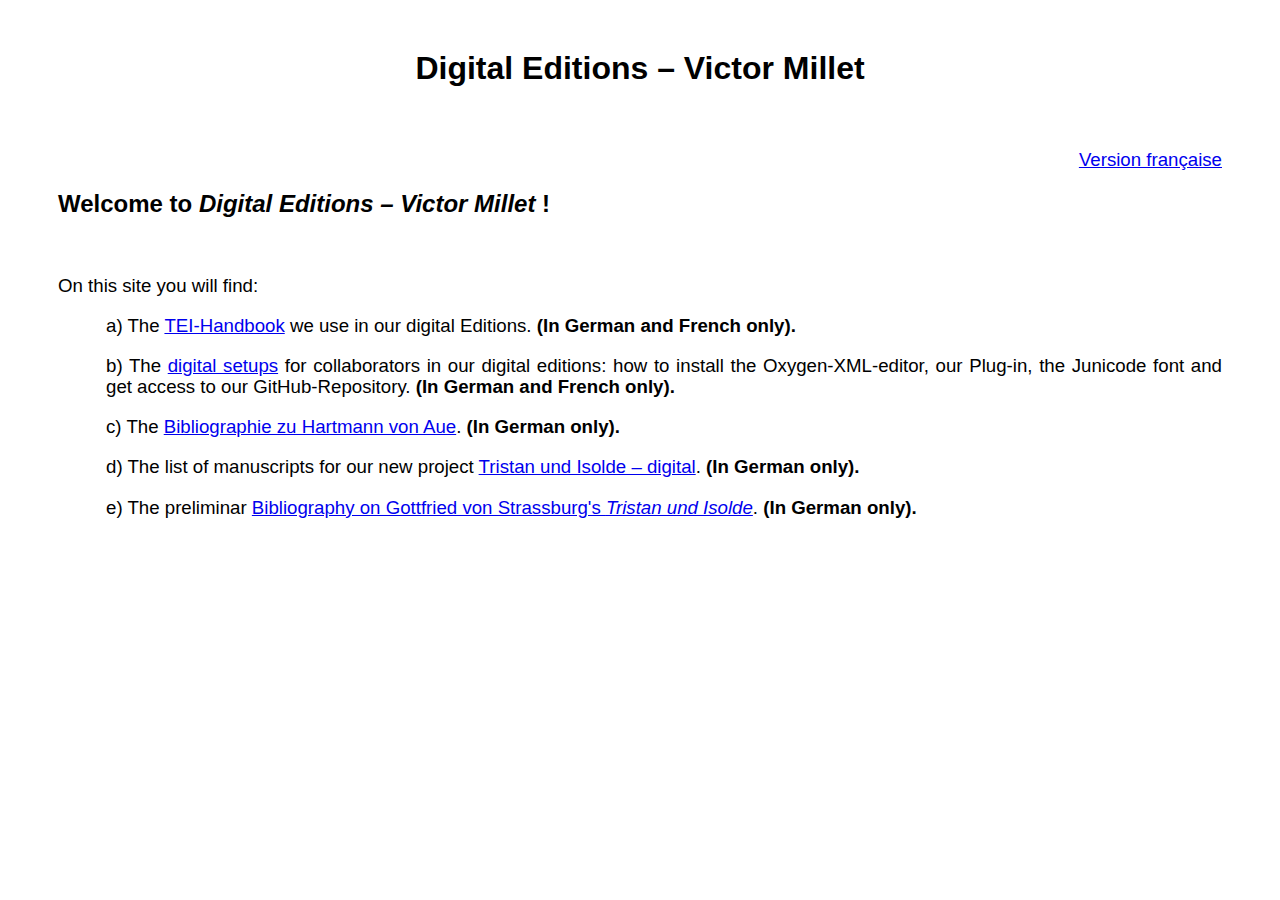
<file: index.html>
<!DOCTYPE html>
<html>
    <head>
        <meta charset="UTF-8" />
        <link rel="stylesheet" href="./Handbuch_style.css" />
        <title>TEI-Handbuch</title>
    </head>
    <body>
        <div>
            <h1>Digital Editions – Victor Millet</h1>
            <p>
                <br />
            </p>
            <p class="back">
                <a href="./index_fr.html">Version française</a>
            </p>
            <h2>Welcome to <i>Digital Editions – Victor Millet</i> !</h2>
            <br />
            <p>On this site you will find:</p>
            <p class="unterpunkt">a) The <a href="./Handbuch_de.html" target="_blank">TEI-Handbook</a> we use in our digital Editions. <b>(In German and French only).</b></p>
            <p class="unterpunkt">b) The <a href="./Installation_Oxygen_de.html" target="_blank">digital setups</a> for collaborators in our digital editions: how to install the Oxygen-XML-editor, our Plug-in, the Junicode font and get access to our GitHub-Repository. <b>(In German and French only).</b></p>
            <p class="unterpunkt">c) The <a href="./Bibliographie_HvA.html">Bibliographie zu Hartmann von Aue</a>. <b>(In German only).</b></p>
            <p class="unterpunkt">d) The list of manuscripts for our new project <a href="./Tristan-Handschriften.html">Tristan und Isolde – digital</a>. <b>(In German only).</b></p>
            <p class="unterpunkt">e) The preliminar <a href="./Bibliographie_Tristan.html">Bibliography on Gottfried von Strassburg's <em>Tristan und Isolde</em></a>. <b>(In German only).</b></p>
        </div>
    </body>
</html>
</file>
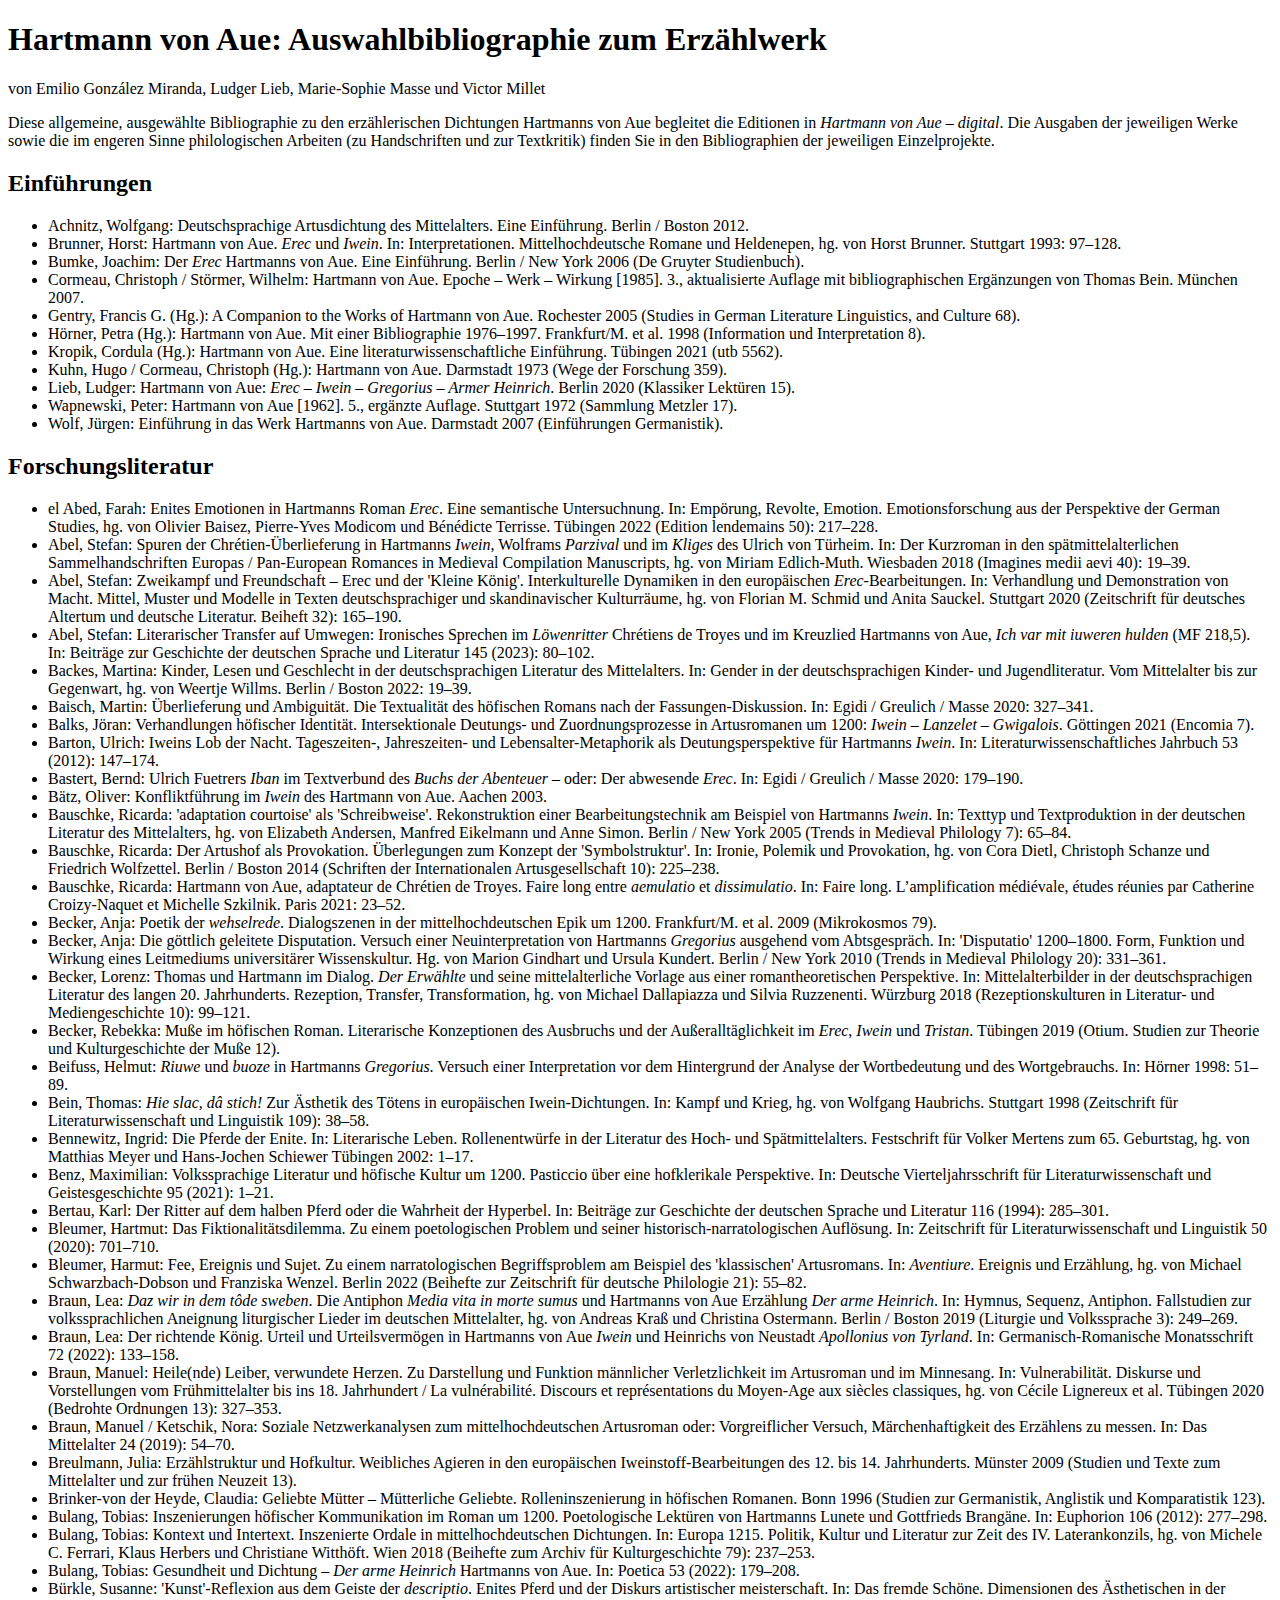
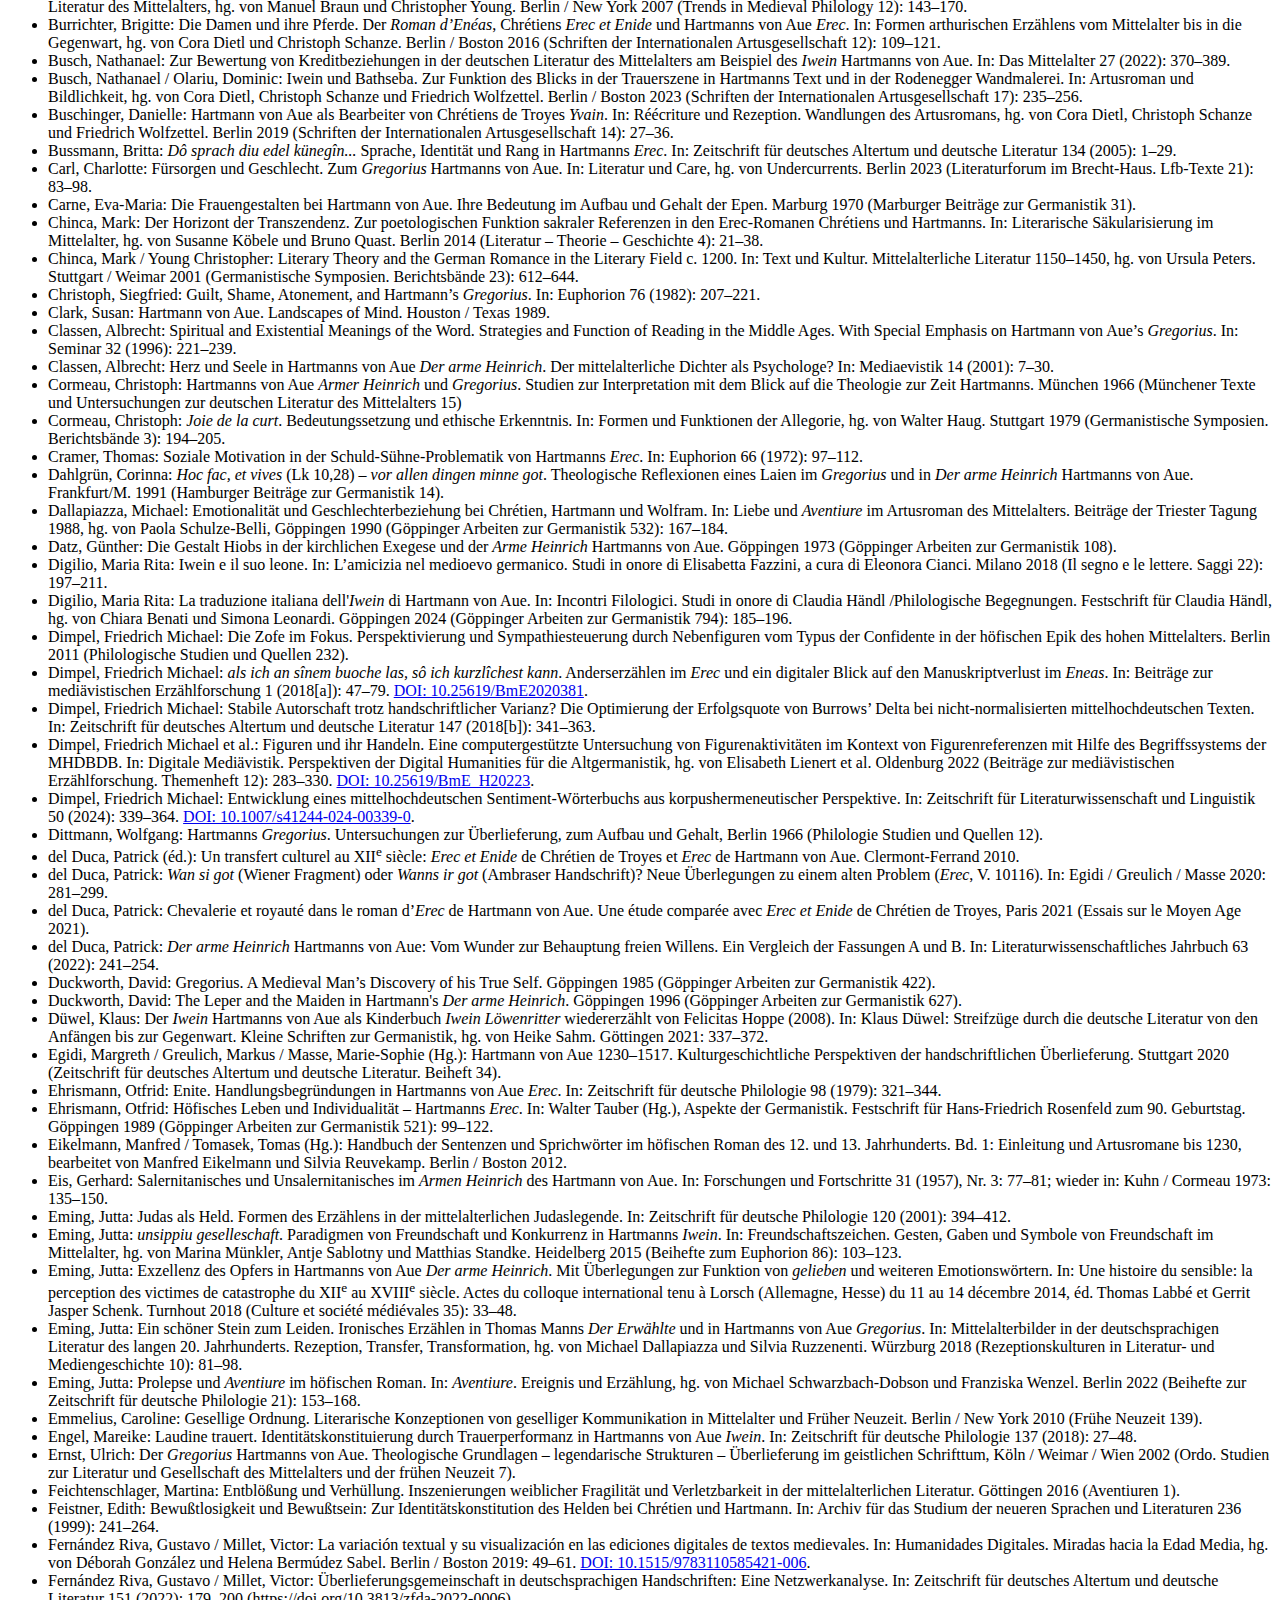
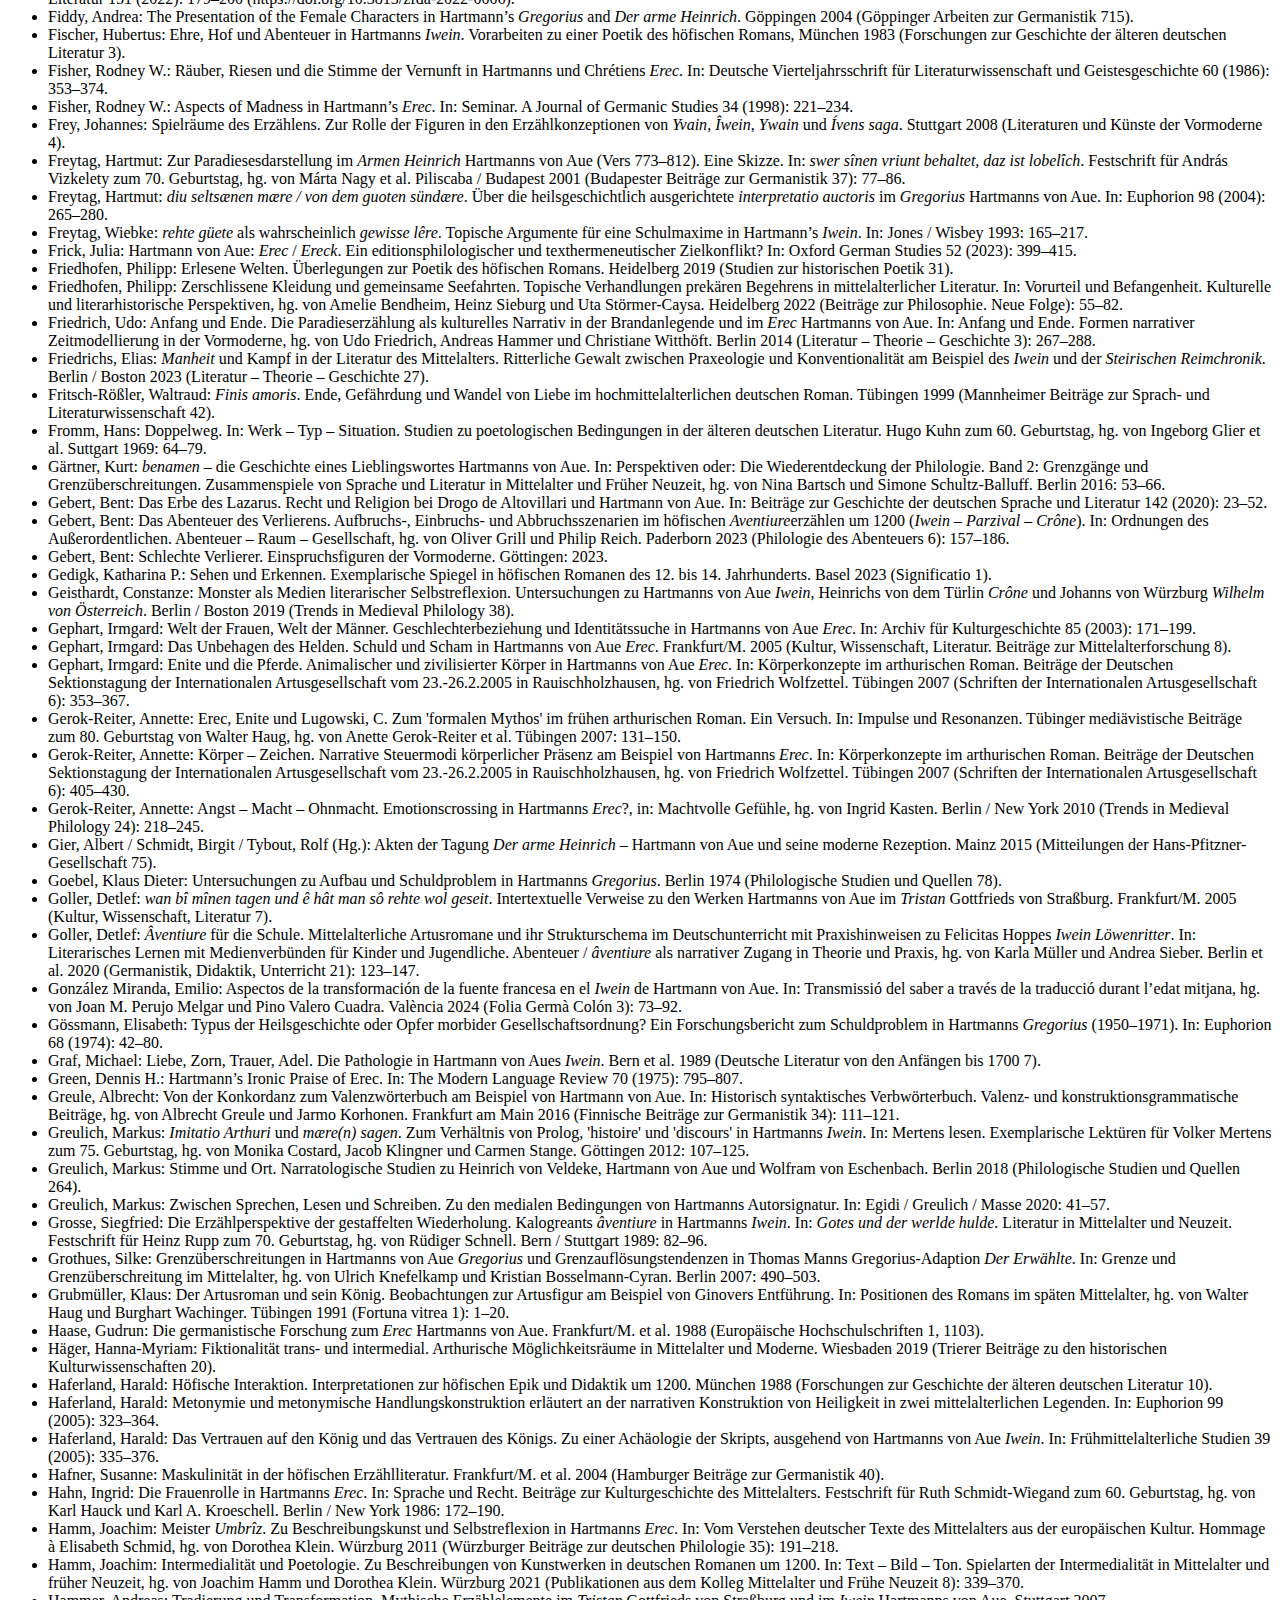
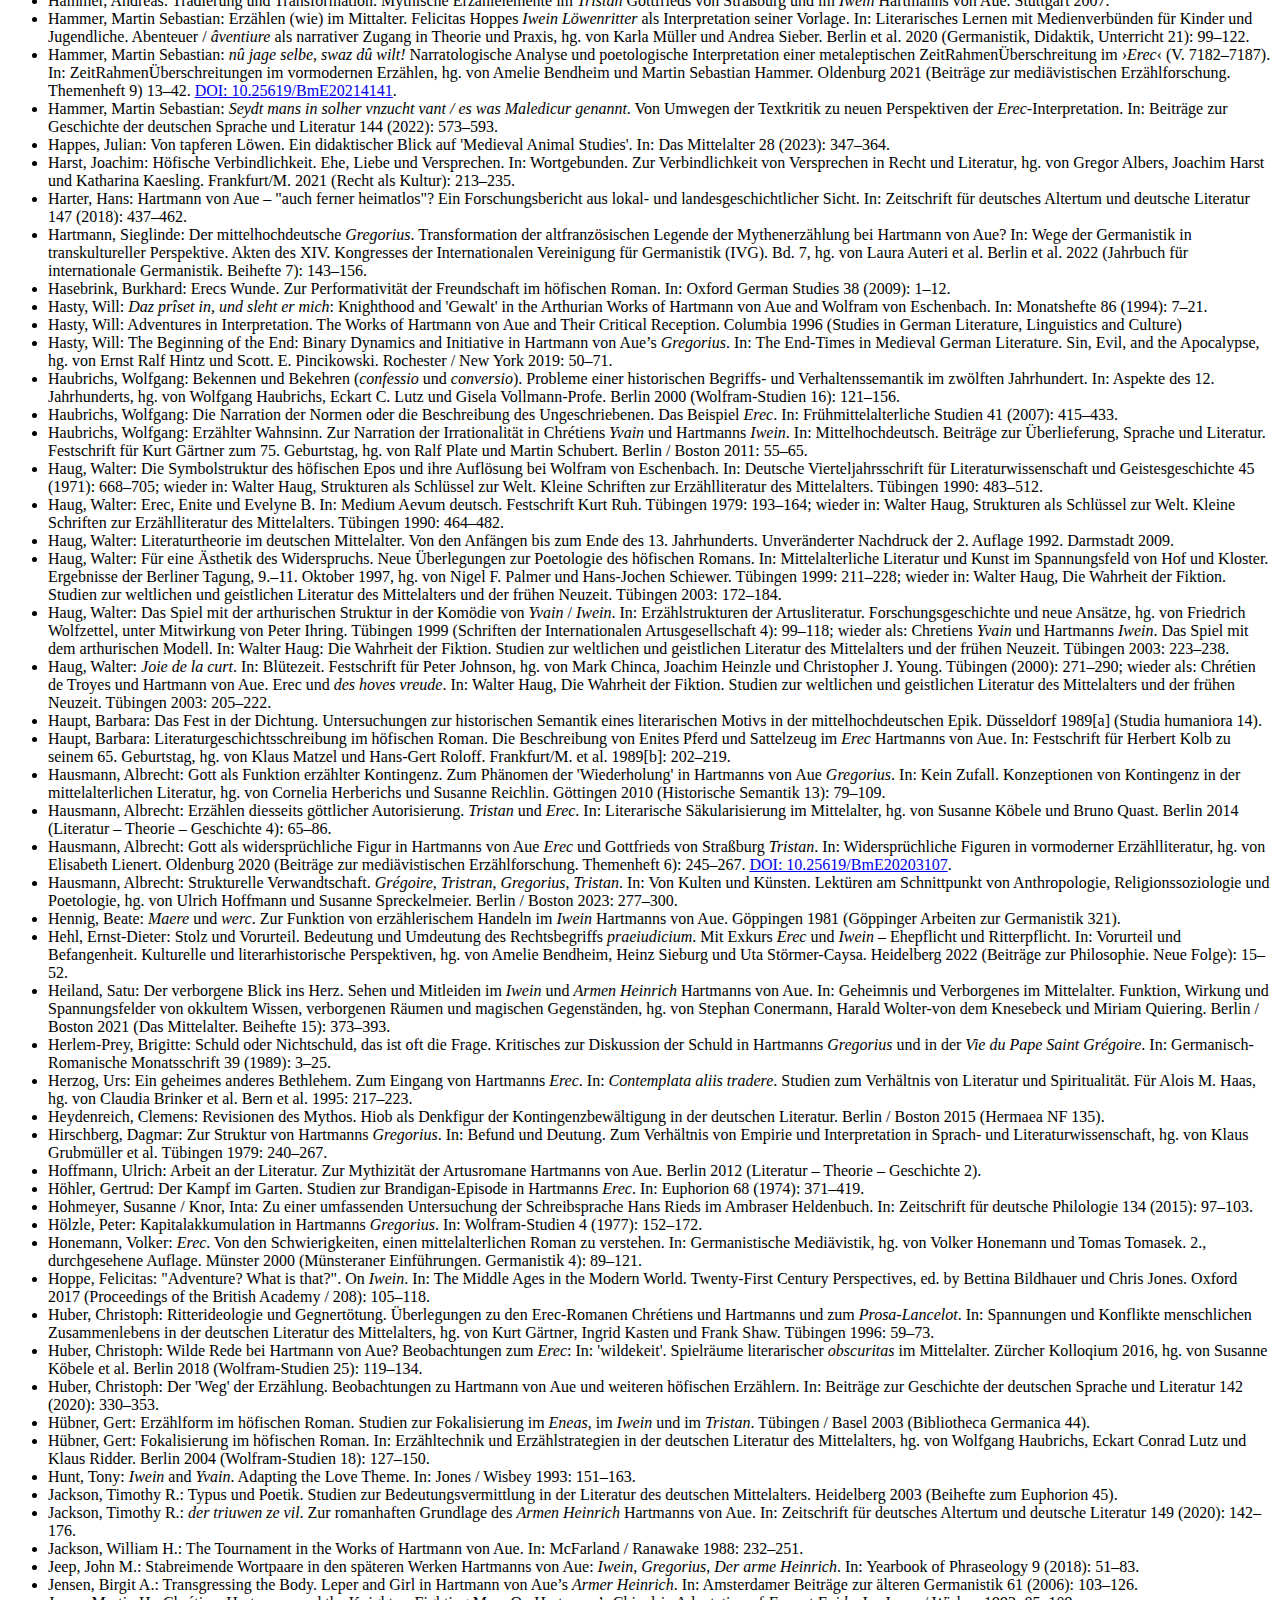
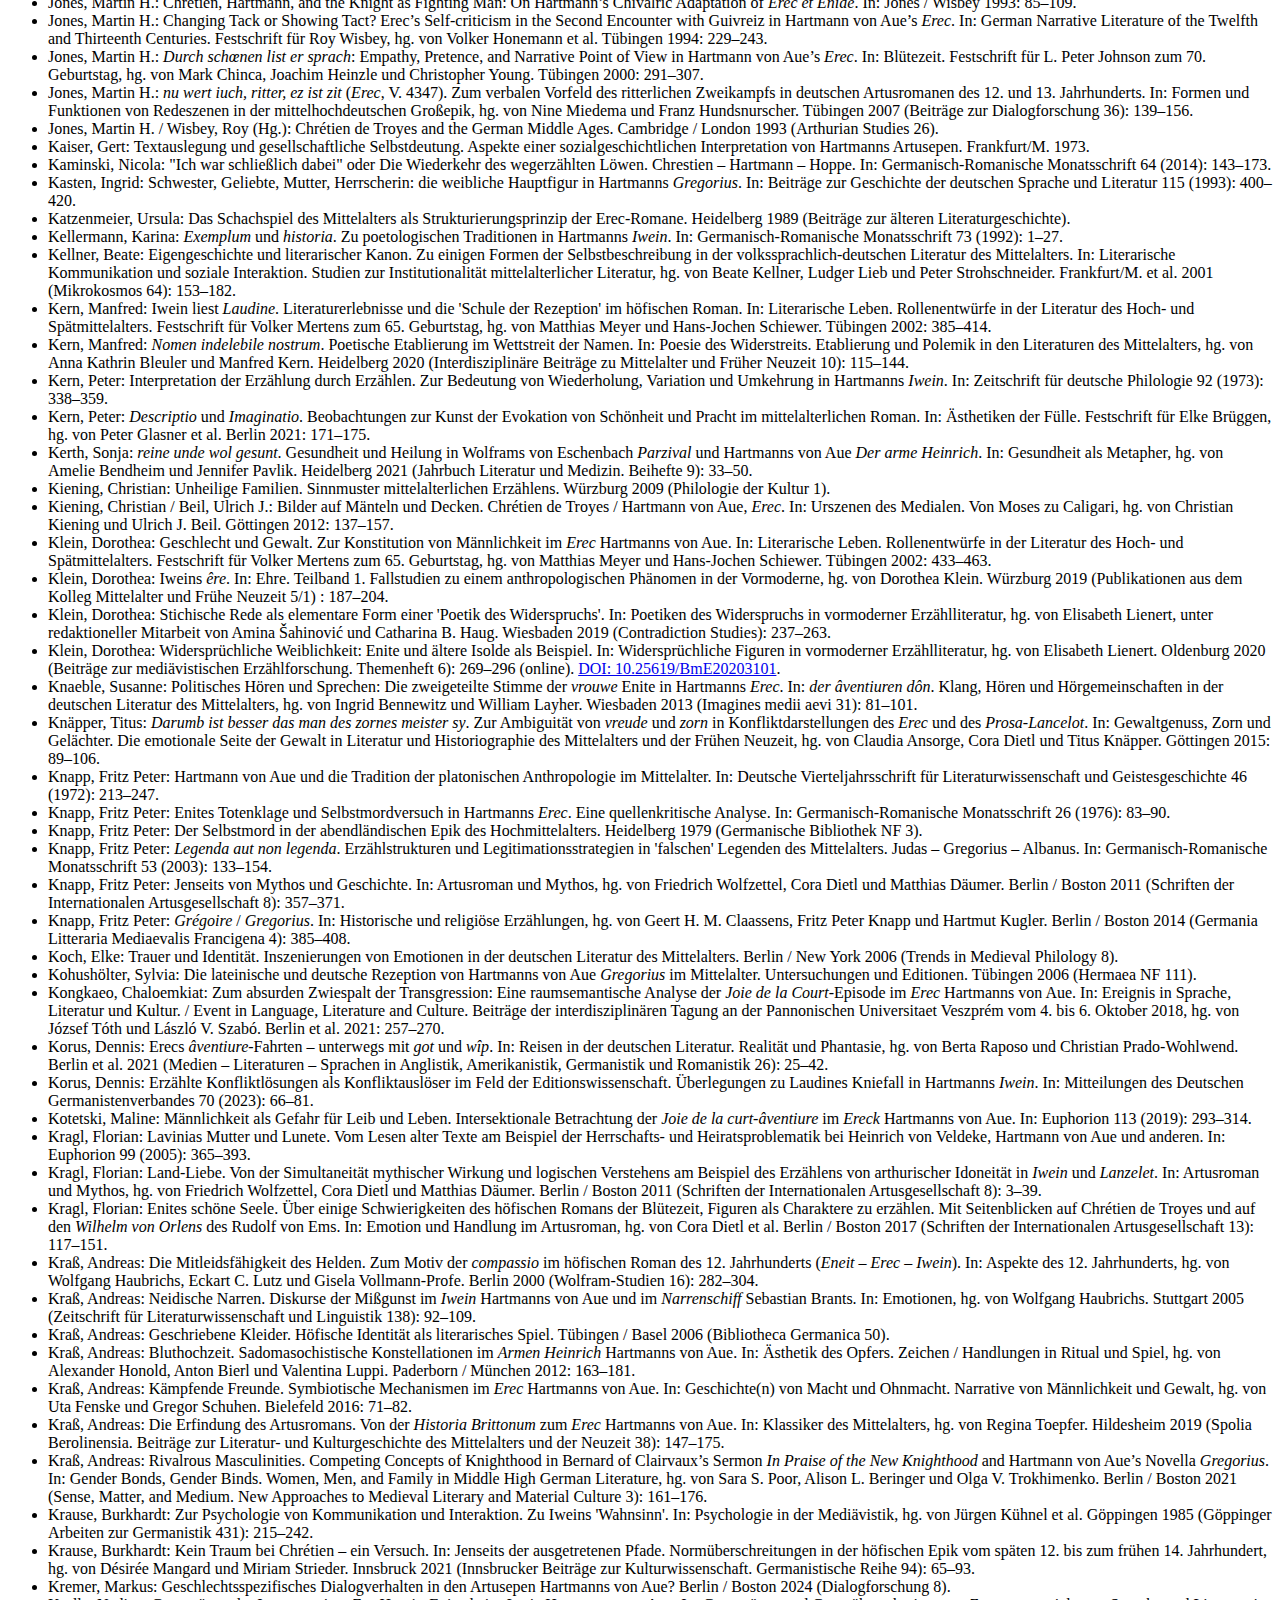
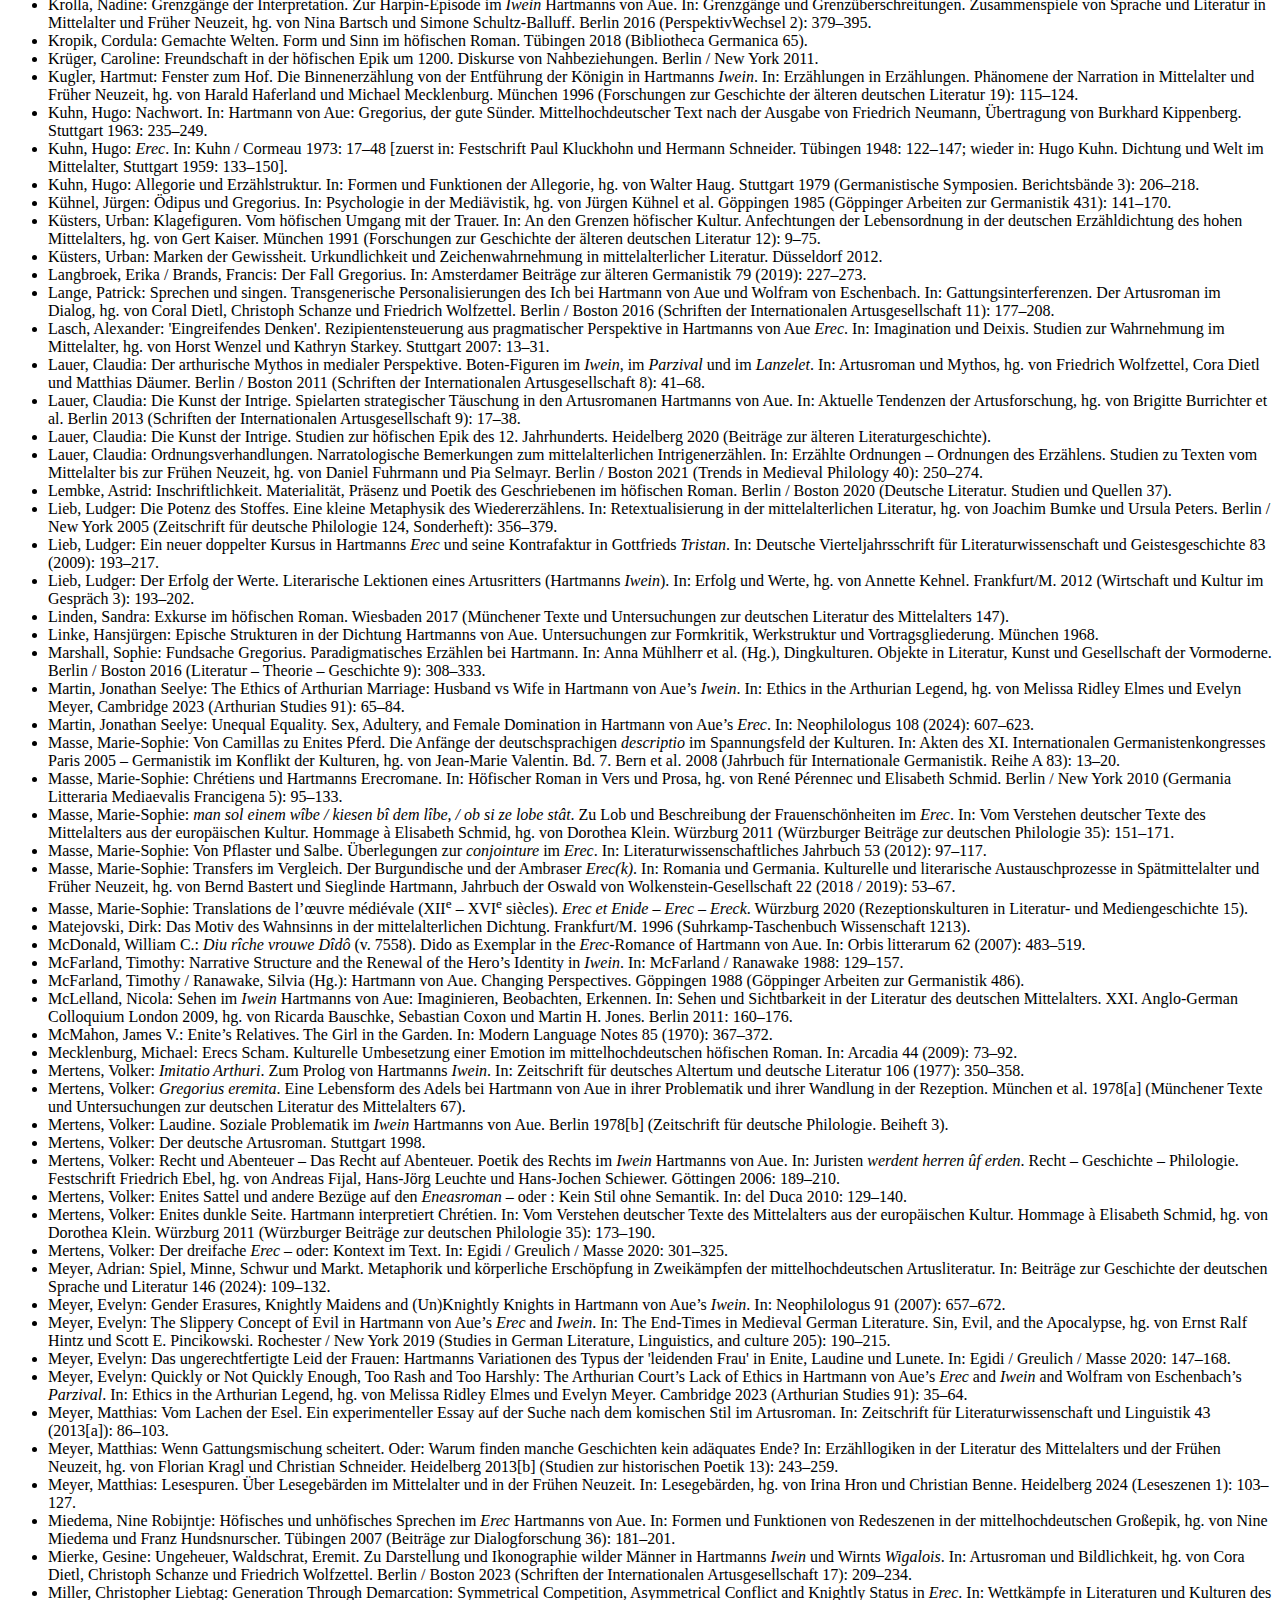
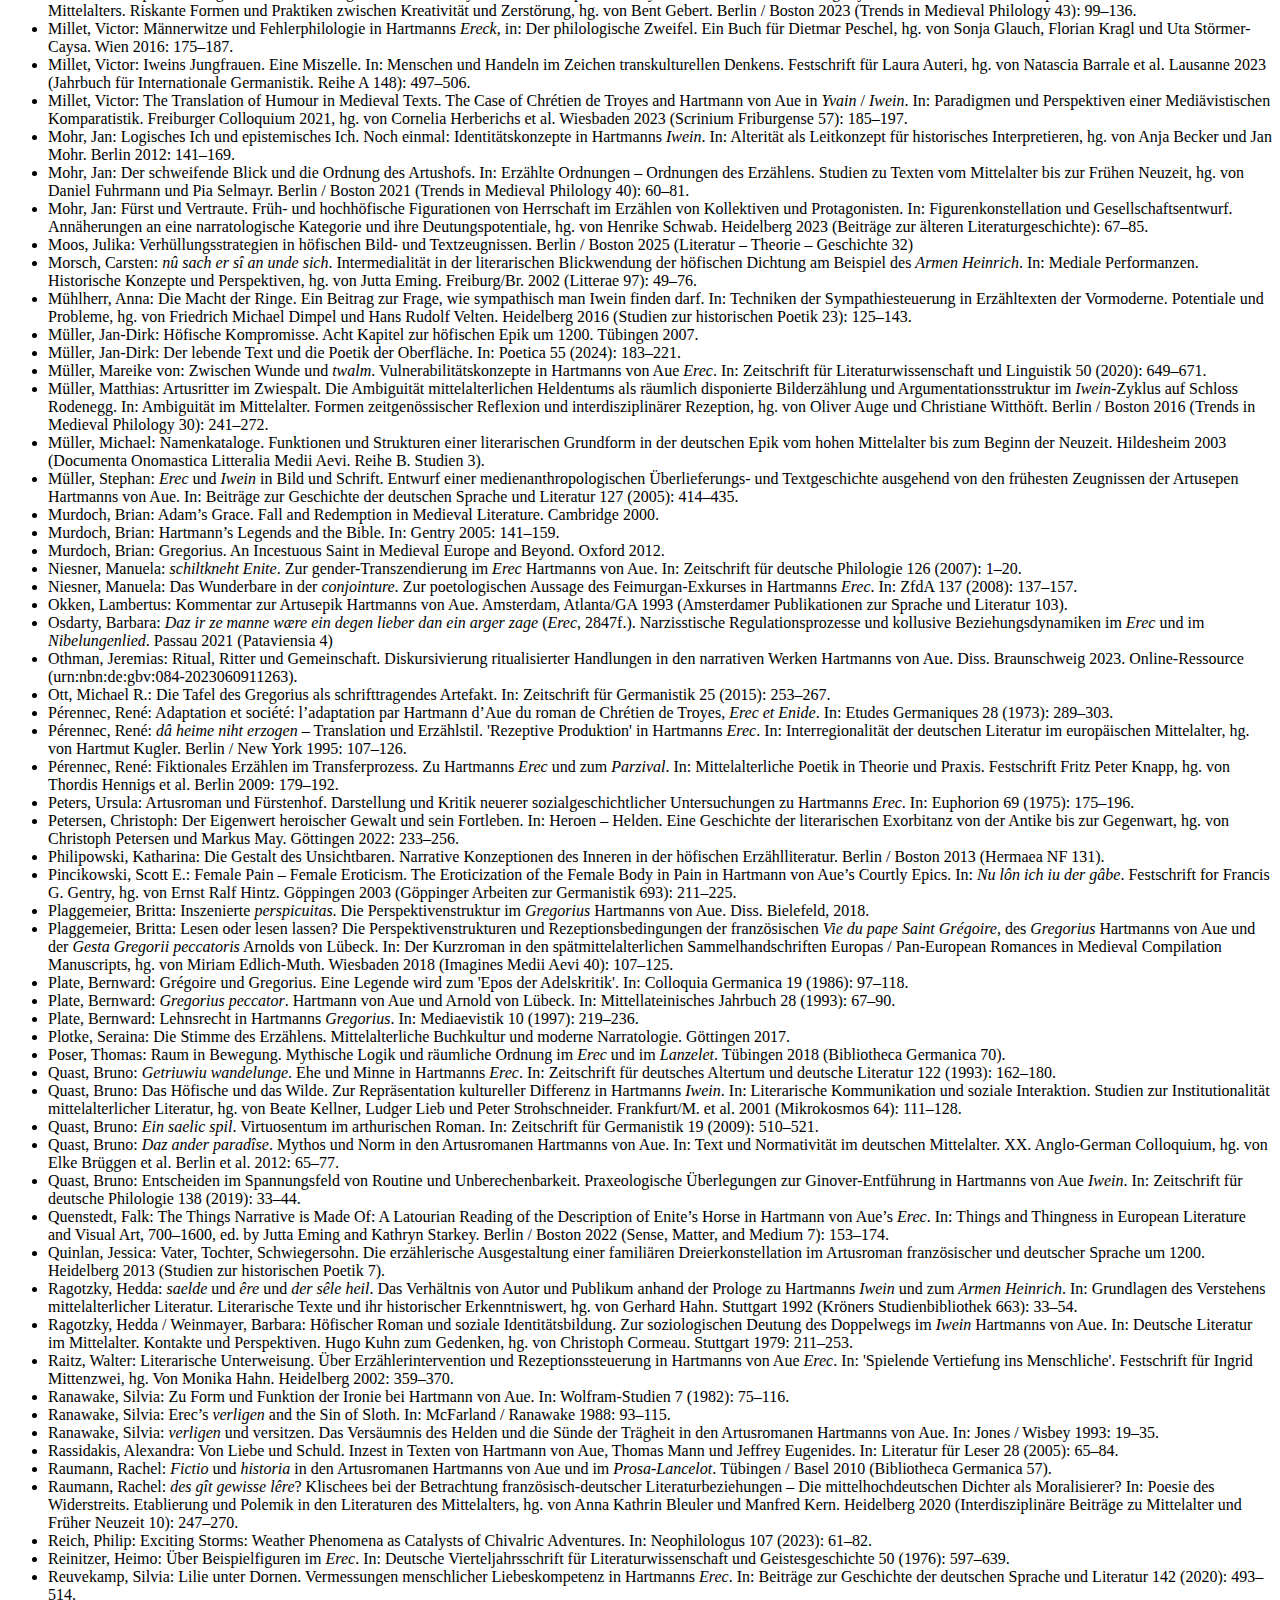
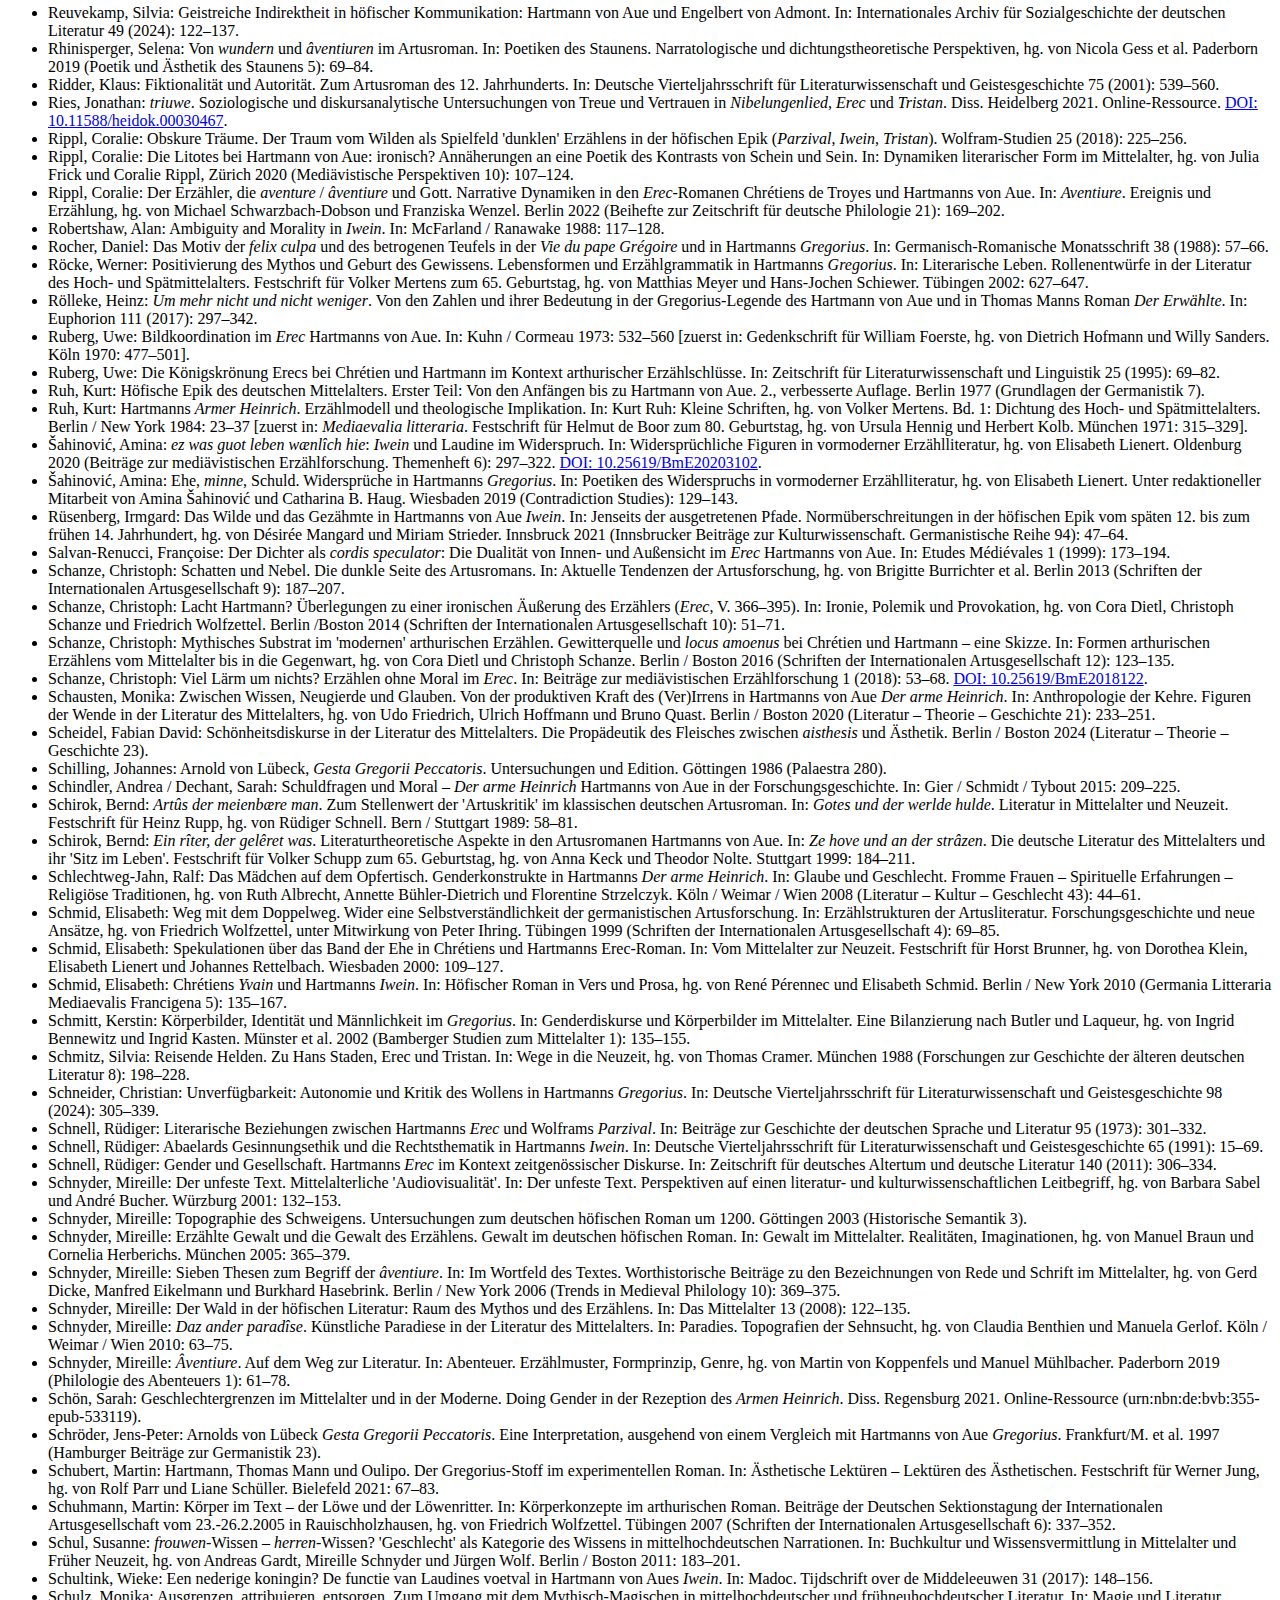
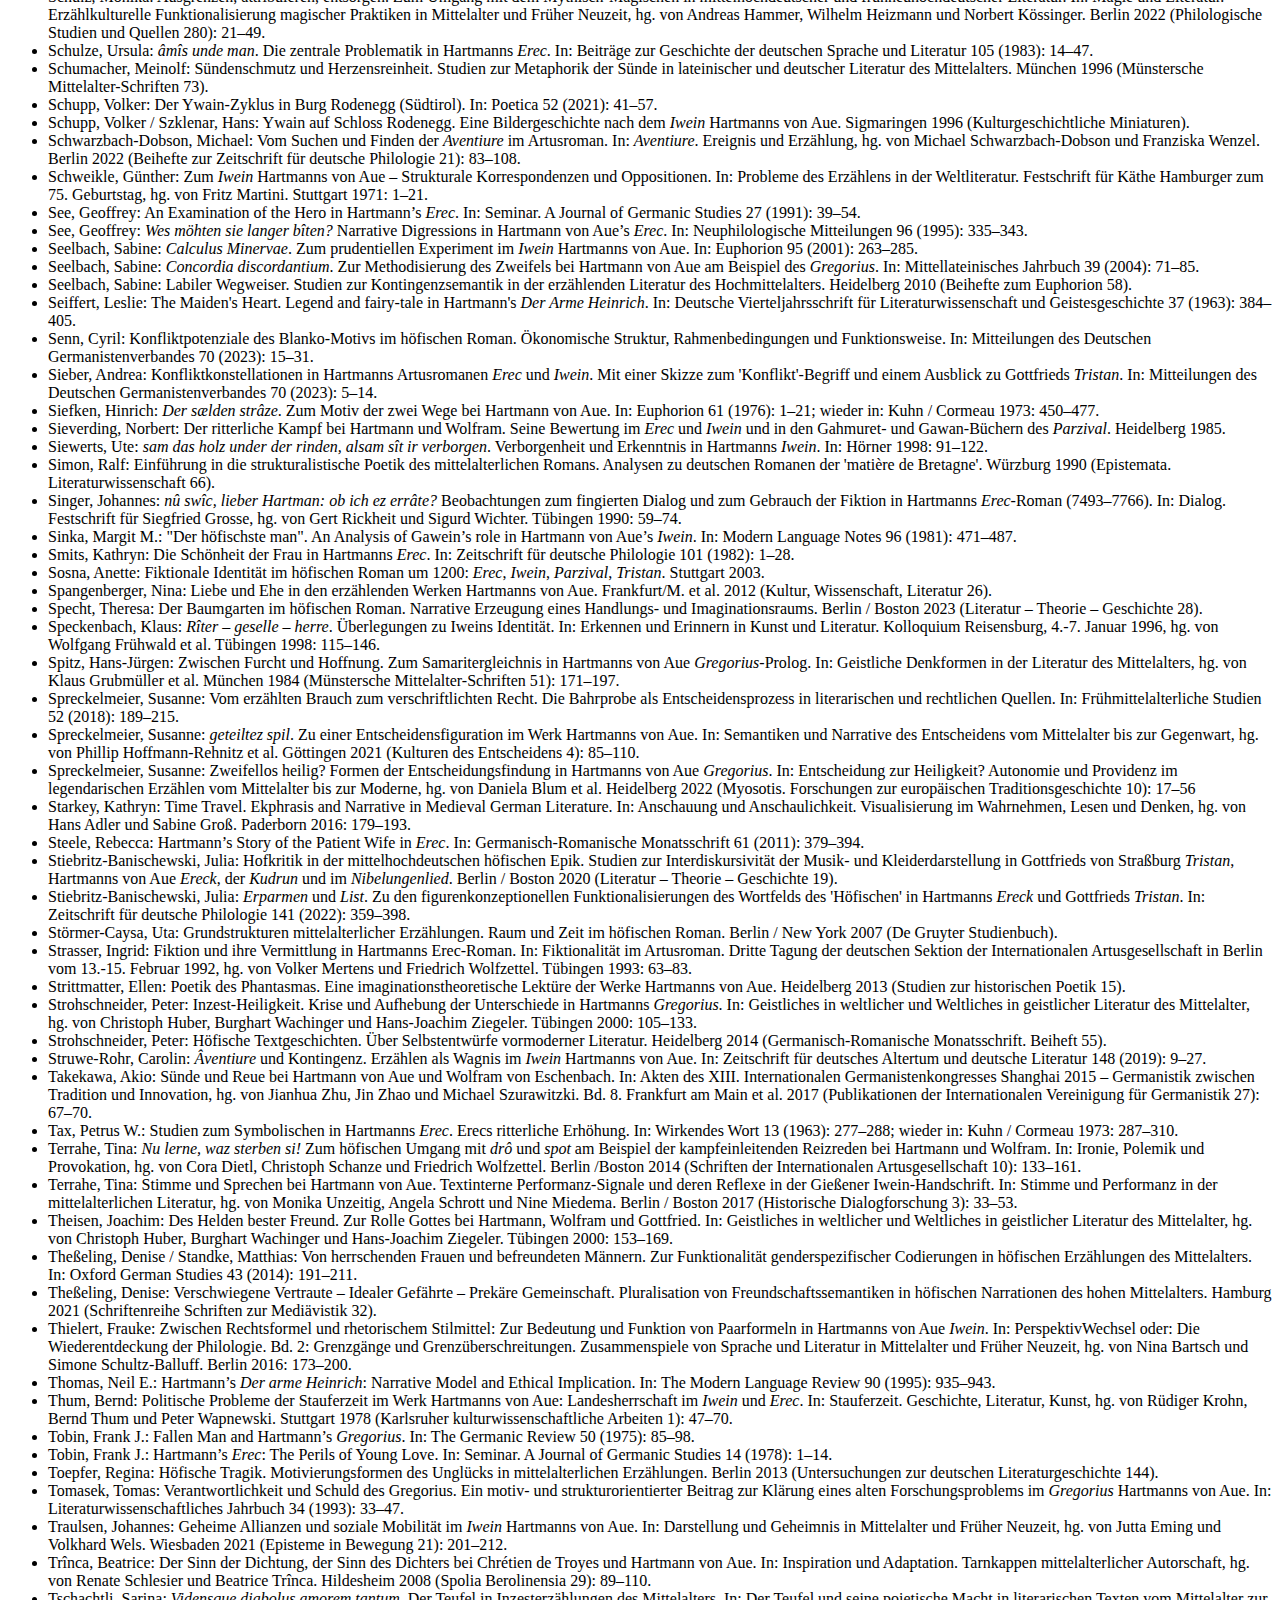
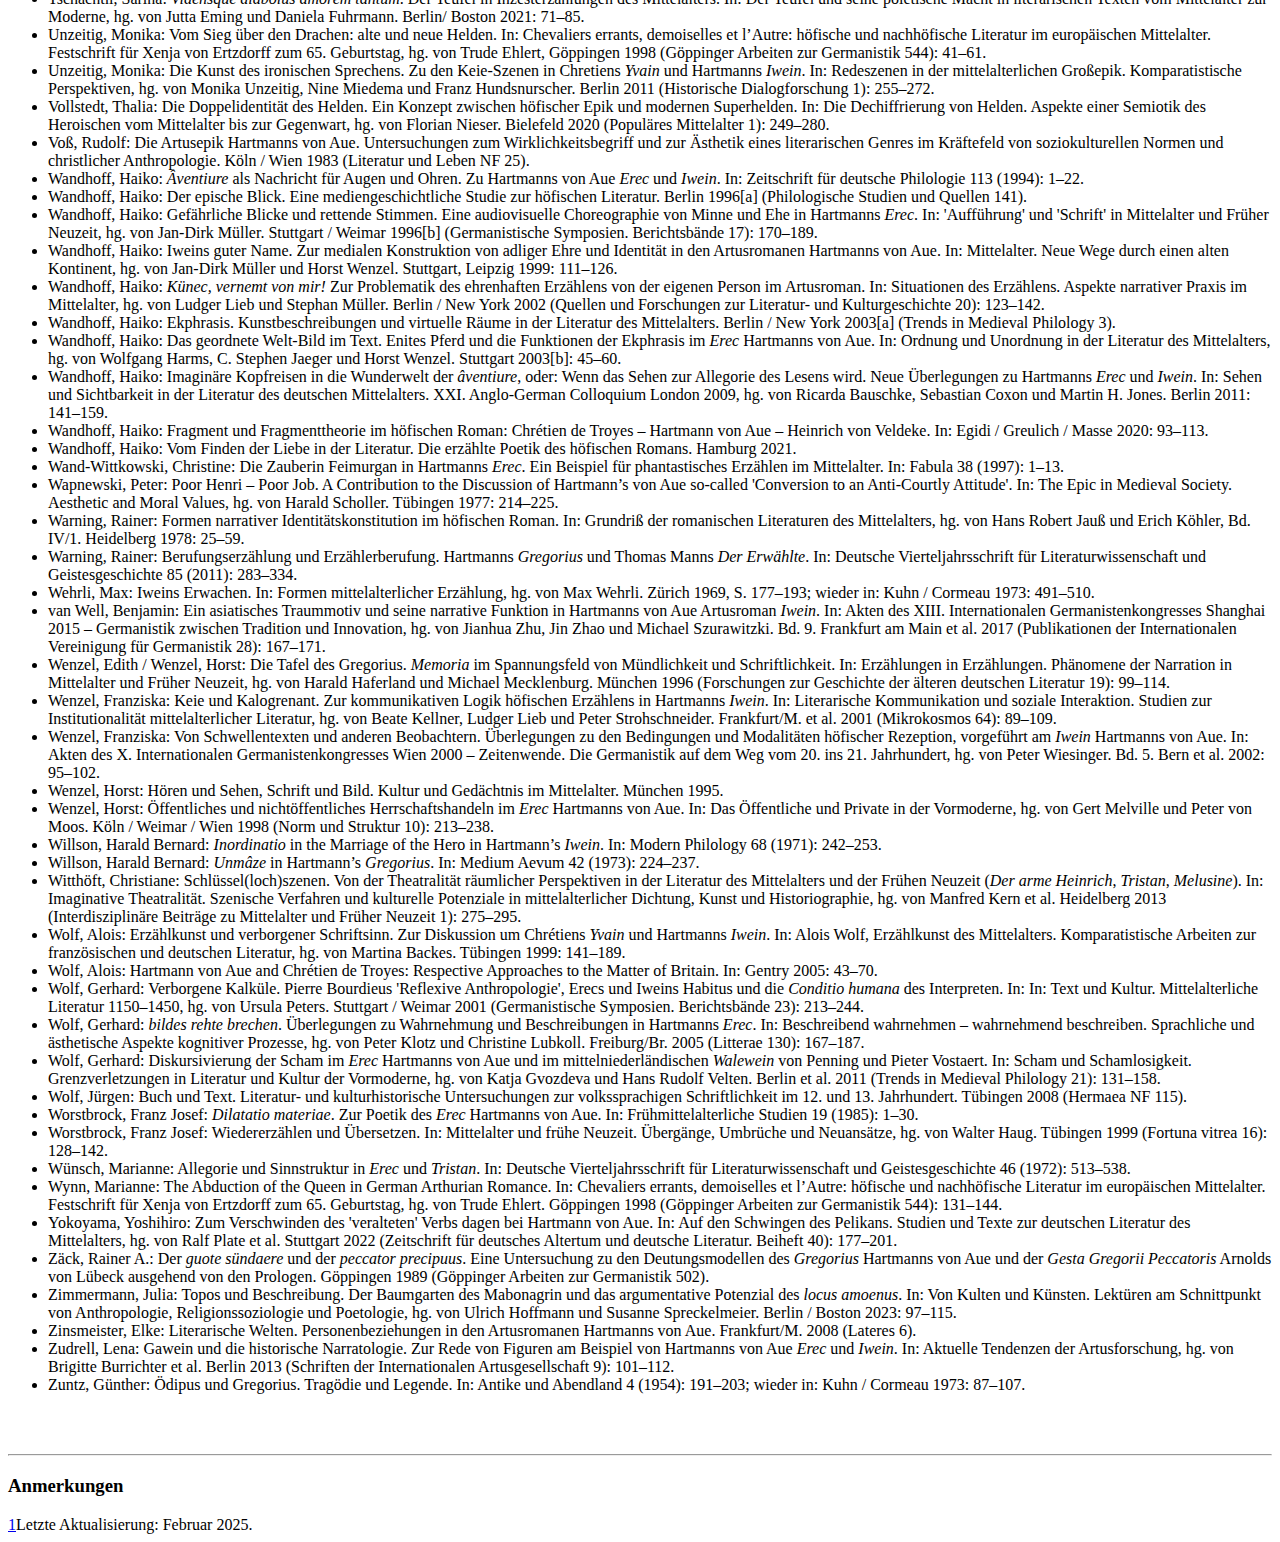
<file: Bibliographie_HvA.html>
<!DOCTYPE HTML>
<html>
    <head><meta http-equiv="Content-Type" content="text/html; charset=UTF-8">
        <title>Hartmann von Aue: Auswahlbibliographie zum Erzählwerk</title>
        <link rel="stylesheet" href="https://heieditions.github.io/docu.css">
        <link rel="stylesheet" href="https://heieditions.github.io/prism.css">
    </head>
    <body>
        <main>
            <div>
                <h1>Hartmann von Aue: Auswahlbibliographie zum Erzählwerk</h1>

                <p>von Emilio González Miranda, Ludger Lieb, Marie-Sophie Masse und Victor Millet</p>

                <p>Diese allgemeine, ausgewählte Bibliographie zu den erzählerischen Dichtungen Hartmanns von Aue begleitet die Editionen in <em>Hartmann von Aue – digital</em>. Die Ausgaben der jeweiligen Werke sowie die im engeren Sinne philologischen Arbeiten (zu Handschriften und zur Textkritik) finden Sie in den Bibliographien der jeweiligen Einzelprojekte.</p>

                <div>
                    <h2>Einführungen</h2>
                    <ul>
                        <li><span class="ubhd-caps">Achnitz</span>, Wolfgang: Deutschsprachige Artusdichtung des Mittelalters. Eine Einführung. Berlin / Boston 2012.</li>
                        <li><span class="ubhd-caps">Brunner</span>, Horst: Hartmann von Aue. <em>Erec</em> und <em>Iwein</em>. In: Interpretationen. Mittelhochdeutsche Romane und Heldenepen, hg. von Horst <span class="ubhd-caps">Brunner</span>. Stuttgart 1993: 97–128.</li>
                        <li><span class="ubhd-caps">Bumke</span>, Joachim: Der <em>Erec</em> Hartmanns von Aue. Eine Einführung. Berlin / New York 2006 (De Gruyter Studienbuch).</li>
                        <li><span class="ubhd-caps">Cormeau</span>, Christoph / <span class="ubhd-caps">Störmer</span>, Wilhelm: Hartmann von Aue. Epoche – Werk – Wirkung [1985]. 3., aktualisierte Auflage mit bibliographischen Ergänzungen von Thomas Bein. München 2007.</li>
                        <li><span class="ubhd-caps">Gentry</span>, Francis G. (Hg.): A Companion to the Works of Hartmann von Aue. Rochester 2005 (Studies in German Literature Linguistics, and Culture 68).</li>
                        <li><span class="ubhd-caps">Hörner</span>, Petra (Hg.): Hartmann von Aue. Mit einer Bibliographie 1976–1997. Frankfurt/M. et al. 1998 (Information und Interpretation 8).</li>
                        <li><span class="ubhd-caps">Kropik</span>, Cordula (Hg.): Hartmann von Aue. Eine literaturwissenschaftliche Einführung. Tübingen 2021 (utb 5562).</li>
                        <li><span class="ubhd-caps">Kuhn</span>, Hugo / <span class="ubhd-caps">Cormeau</span>, Christoph (Hg.): Hartmann von Aue. Darmstadt 1973 (Wege der Forschung 359).</li>
                        <li><span class="ubhd-caps">Lieb</span>, Ludger: Hartmann von Aue: <em>Erec</em> – <em>Iwein</em> – <em>Gregorius</em> – <em>Armer Heinrich</em>. Berlin 2020 (Klassiker Lektüren 15).</li>
                        <li><span class="ubhd-caps">Wapnewski</span>, Peter: Hartmann von Aue [1962]. 5., ergänzte Auflage. Stuttgart 1972 (Sammlung Metzler 17).</li>
                        <li><span class="ubhd-caps">Wolf</span>, Jürgen: Einführung in das Werk Hartmanns von Aue. Darmstadt 2007 (Einführungen Germanistik).</li>
                    </ul>
                </div>

                <div>
                    <h2>Forschungsliteratur</h2>
                    <ul>
                        <li><span class="ubhd-caps">el Abed</span>, Farah: Enites Emotionen in Hartmanns Roman <em>Erec</em>. Eine semantische Untersuchnung. In: Empörung, Revolte, Emotion. Emotionsforschung aus der Perspektive der German Studies, hg. von Olivier <span class="ubhd-caps">Baisez</span>, Pierre-Yves <span class="ubhd-caps">Modicom</span> und Bénédicte <span class="ubhd-caps">Terrisse</span>. Tübingen 2022 (Edition lendemains 50): 217–228.</li>
                        <li><span class="ubhd-caps">Abel</span>, Stefan: Spuren der Chrétien-Überlieferung in Hartmanns <em>Iwein</em>, Wolframs <em>Parzival</em> und im <em>Kliges</em> des Ulrich von Türheim. In: Der Kurzroman in den spätmittelalterlichen Sammelhandschriften Europas&nbsp;/ Pan-European Romances in Medieval Compilation Manuscripts, hg. von Miriam <span class="ubhd-caps">Edlich-Muth</span>. Wiesbaden 2018 (Imagines medii aevi 40): 19–39.</li>
                        <li><span class="ubhd-caps">Abel</span>, Stefan: Zweikampf und Freundschaft – Erec und der 'Kleine König'. Interkulturelle Dynamiken in den europäischen <em>Erec</em>-Bearbeitungen. In: Verhandlung und Demonstration von Macht. Mittel, Muster und Modelle in Texten deutschsprachiger und skandinavischer Kulturräume, hg. von Florian M. <span class="ubhd-caps">Schmid</span> und Anita <span class="ubhd-caps">Sauckel</span>. Stuttgart 2020 (Zeitschrift für deutsches Altertum und deutsche Literatur. Beiheft 32): 165–190.</li>
                        <li><span class="ubhd-caps">Abel</span>, Stefan: Literarischer Transfer auf Umwegen: Ironisches Sprechen im <em>Löwenritter</em> Chrétiens de Troyes und im Kreuzlied Hartmanns von Aue, <em>Ich var mit iuweren hulden</em> (MF 218,5). In: Beiträge zur Geschichte der deutschen Sprache und Literatur 145 (2023): 80–102. </li>
                        <li><span class="ubhd-caps">Backes</span>, Martina: Kinder, Lesen und Geschlecht in der deutschsprachigen Literatur des Mittelalters. In: Gender in der deutschsprachigen Kinder- und Jugendliteratur. Vom Mittelalter bis zur Gegenwart, hg. von Weertje <span class="ubhd-caps">Willms</span>. Berlin / Boston 2022: 19–39.</li>
                        <li><span class="ubhd-caps">Baisch</span>, Martin: Überlieferung und Ambiguität. Die Textualität des höfischen Romans nach der Fassungen-Diskussion. In: <span class="ubhd-caps">Egidi</span> / <span class="ubhd-caps">Greulich</span> / <span class="ubhd-caps">Masse</span> 2020: 327–341.</li>
                        <li><span class="ubhd-caps">Balks</span>, Jöran: Verhandlungen höfischer Identität. Intersektionale Deutungs- und Zuordnungsprozesse in Artusromanen um 1200: <em>Iwein</em> – <em>Lanzelet</em> – <em>Gwigalois</em>. Göttingen 2021 (Encomia 7).</li>
                        <li><span class="ubhd-caps">Barton</span>, Ulrich: Iweins Lob der Nacht. Tageszeiten-, Jahreszeiten- und Lebensalter-Metaphorik als Deutungsperspektive für Hartmanns <em>Iwein</em>. In: Literaturwissenschaftliches Jahrbuch 53 (2012): 147–174.</li>
                        <li><span class="ubhd-caps">Bastert</span>, Bernd: Ulrich Fuetrers <em>Iban</em> im Textverbund des <em>Buchs der Abenteuer</em> – oder: Der abwesende <em>Erec</em>. In: <span class="ubhd-caps">Egidi</span> / <span class="ubhd-caps">Greulich</span> / <span class="ubhd-caps">Masse</span> 2020: 179–190.</li>
                        <li><span class="ubhd-caps">Bätz</span>, Oliver: Konfliktführung im <em>Iwein</em> des Hartmann von Aue. Aachen 2003.</li>
                        <li><span class="ubhd-caps">Bauschke</span>, Ricarda: 'adaptation courtoise' als 'Schreibweise'. Rekonstruktion einer Bearbeitungstechnik am Beispiel von Hartmanns <em>Iwein</em>. In: Texttyp und Textproduktion in der deutschen Literatur des Mittelalters, hg. von Elizabeth <span class="ubhd-caps">Andersen</span>, Manfred <span class="ubhd-caps">Eikelmann</span> und Anne <span class="ubhd-caps">Simon</span>. Berlin / New York 2005 (Trends in Medieval Philology 7): 65–84.</li>
                        <li><span class="ubhd-caps">Bauschke</span>, Ricarda: Der Artushof als Provokation. Überlegungen zum Konzept der 'Symbolstruktur'. In: Ironie, Polemik und Provokation, hg. von Cora <span class="ubhd-caps">Dietl</span>, Christoph <span class="ubhd-caps">Schanze</span> und Friedrich <span class="ubhd-caps">Wolfzettel</span>. Berlin / Boston 2014 (Schriften der Internationalen Artusgesellschaft 10): 225–238.</li>
                        <li><span class="ubhd-caps">Bauschke</span>, Ricarda: Hartmann von Aue, adaptateur de Chrétien de Troyes. Faire long entre <em>aemulatio</em> et <em>dissimulatio</em>. In: Faire long. L’amplification médiévale, études réunies par Catherine <span class="ubhd-caps">Croizy-Naquet</span> et Michelle <span class="ubhd-caps">Szkilnik</span>. Paris 2021: 23–52.</li>
                        <li><span class="ubhd-caps">Becker</span>, Anja: Poetik der <em>wehselrede</em>. Dialogszenen in der mittelhochdeutschen Epik um 1200. Frankfurt/M. et al. 2009 (Mikrokosmos 79).</li>
                        <li><span class="ubhd-caps">Becker</span>, Anja: Die göttlich geleitete Disputation. Versuch einer Neuinterpretation von Hartmanns <em>Gregorius</em> ausgehend vom Abtsgespräch. In: 'Disputatio' 1200–1800. Form, Funktion und Wirkung eines Leitmediums universitärer Wissenskultur. Hg. von Marion <span class="ubhd-caps">Gindhart</span> und Ursula <span class="ubhd-caps">Kundert</span>. Berlin / New York 2010 (Trends in Medieval Philology 20): 331–361.</li>
                        <li><span class="ubhd-caps">Becker</span>, Lorenz: Thomas und Hartmann im Dialog. <em>Der Erwählte</em> und seine mittelalterliche Vorlage aus einer romantheoretischen Perspektive. In: Mittelalterbilder in der deutschsprachigen Literatur des langen 20. Jahrhunderts. Rezeption, Transfer, Transformation, hg. von Michael <span class="ubhd-caps">Dallapiazza</span> und Silvia <span class="ubhd-caps">Ruzzenenti</span>. Würzburg 2018 (Rezeptionskulturen in Literatur- und Mediengeschichte 10): 99–121. </li>
                        <li><span class="ubhd-caps">Becker</span>, Rebekka: Muße im höfischen Roman. Literarische Konzeptionen des Ausbruchs und der Außeralltäglichkeit im <em>Erec</em>, <em>Iwein</em> und <em>Tristan</em>. Tübingen 2019 (Otium. Studien zur Theorie und Kulturgeschichte der Muße 12).</li>
                        <li><span class="ubhd-caps">Beifuss</span>, Helmut: <em>Riuwe</em> und <em>buoze</em> in Hartmanns <em>Gregorius</em>. Versuch einer Interpretation vor dem Hintergrund der Analyse der Wortbedeutung und des Wortgebrauchs. In: <span class="ubhd-caps">Hörner</span> 1998: 51–89.</li>
                        <li><span class="ubhd-caps">Bein</span>, Thomas: <em>Hie slac, dâ stich!</em> Zur Ästhetik des Tötens in europäischen Iwein-Dichtungen. In: Kampf und Krieg, hg. von Wolfgang <span class="ubhd-caps">Haubrichs</span>. Stuttgart 1998 (Zeitschrift für Literaturwissenschaft und Linguistik 109): 38–58.</li>
                        <li><span class="ubhd-caps">Bennewitz</span>, Ingrid: Die Pferde der Enite. In: Literarische Leben. Rollenentwürfe in der Literatur des Hoch- und Spätmittelalters. Festschrift für Volker Mertens zum 65. Geburtstag, hg. von Matthias <span class="ubhd-caps">Meyer</span> und Hans-Jochen <span class="ubhd-caps">Schiewer</span> Tübingen 2002: 1–17.</li>
                        <li><span class="ubhd-caps">Benz</span>, Maximilian: Volkssprachige Literatur und höfische Kultur um 1200. Pasticcio über eine hofklerikale Perspektive. In: Deutsche Vierteljahrsschrift für Literaturwissenschaft und Geistesgeschichte 95 (2021): 1–21.</li>
                        <li><span class="ubhd-caps">Bertau</span>, Karl: Der Ritter auf dem halben Pferd oder die Wahrheit der Hyperbel. In: Beiträge zur Geschichte der deutschen Sprache und Literatur 116 (1994): 285–301.</li>
                        <li><span class="ubhd-caps">Bleumer</span>, Hartmut: Das Fiktionalitätsdilemma. Zu einem poetologischen Problem und seiner historisch-narratologischen Auflösung. In: Zeitschrift für Literaturwissenschaft und Linguistik 50 (2020): 701–710. </li>
                        <li><span class="ubhd-caps">Bleumer</span>, Harmut: Fee, Ereignis und Sujet. Zu einem narratologischen Begriffsproblem am Beispiel des 'klassischen' Artusromans. In: <em>Aventiure</em>. Ereignis und Erzählung, hg. von Michael <span class="ubhd-caps">Schwarzbach-Dobson</span> und Franziska <span class="ubhd-caps">Wenzel</span>. Berlin 2022 (Beihefte zur Zeitschrift für deutsche Philologie 21): 55–82.</li>
                        <li><span class="ubhd-caps">Braun</span>, Lea: <em>Daz wir in dem tôde sweben</em>. Die Antiphon <em>Media vita in morte sumus</em> und Hartmanns von Aue Erzählung <em>Der arme Heinrich</em>. In: Hymnus, Sequenz, Antiphon. Fallstudien zur volkssprachlichen Aneignung liturgischer Lieder im deutschen Mittelalter, hg. von Andreas <span class="ubhd-caps">Kraß</span> und Christina <span class="ubhd-caps">Ostermann</span>. Berlin / Boston 2019 (Liturgie und Volkssprache 3): 249–269.</li>
                        <li><span class="ubhd-caps">Braun</span>, Lea: Der richtende König. Urteil und Urteilsvermögen in Hartmanns von Aue <em>Iwein</em> und Heinrichs von Neustadt <em>Apollonius von Tyrland</em>. In: Germanisch-Romanische Monatsschrift 72 (2022): 133–158.</li>
                        <li><span class="ubhd-caps">Braun</span>, Manuel: Heile(nde) Leiber, verwundete Herzen. Zu Darstellung und Funktion männlicher Verletzlichkeit im Artusroman und im Minnesang. In: Vulnerabilität. Diskurse und Vorstellungen vom Frühmittelalter bis ins 18. Jahrhundert / La vulnérabilité. Discours et représentations du Moyen-Age aux siècles classiques, hg. von Cécile <span class="ubhd-caps">Lignereux</span> et al. Tübingen 2020 (Bedrohte Ordnungen 13): 327–353. </li>
                        <li><span class="ubhd-caps">Braun</span>, Manuel / <span class="ubhd-caps">Ketschik</span>, Nora: Soziale Netzwerkanalysen zum mittelhochdeutschen Artusroman oder: Vorgreiflicher Versuch, Märchenhaftigkeit des Erzählens zu messen. In: Das Mittelalter 24 (2019): 54–70.</li>
                        <li><span class="ubhd-caps">Breulmann</span>, Julia: Erzählstruktur und Hofkultur. Weibliches Agieren in den europäischen Iweinstoff-Bearbeitungen des 12. bis 14. Jahrhunderts. Münster 2009 (Studien und Texte zum Mittelalter und zur frühen Neuzeit 13).</li>
                        <li><span class="ubhd-caps">Brinker-von der Heyde</span>, Claudia: Geliebte Mütter – Mütterliche Geliebte. Rolleninszenierung in höfischen Romanen. Bonn 1996 (Studien zur Germanistik, Anglistik und Komparatistik 123).</li>
                        <li><span class="ubhd-caps">Bulang</span>, Tobias: Inszenierungen höfischer Kommunikation im Roman um 1200. Poetologische Lektüren von Hartmanns Lunete und Gottfrieds Brangäne. In: Euphorion 106 (2012): 277–298.</li>
                        <li><span class="ubhd-caps">Bulang</span>, Tobias: Kontext und Intertext. Inszenierte Ordale in mittelhochdeutschen Dichtungen. In: Europa 1215. Politik, Kultur und Literatur zur Zeit des IV. Laterankonzils, hg. von Michele C. <span class="ubhd-caps">Ferrari</span>, Klaus <span class="ubhd-caps">Herbers</span> und Christiane <span class="ubhd-caps">Witthöft</span>. Wien 2018 (Beihefte zum Archiv für Kulturgeschichte 79): 237–253.</li>
                        <li><span class="ubhd-caps">Bulang</span>, Tobias: Gesundheit und Dichtung – <em>Der arme Heinrich</em> Hartmanns von Aue. In: Poetica 53 (2022): 179–208.</li>
                        <li><span class="ubhd-caps">Bürkle</span>, Susanne: 'Kunst'-Reflexion aus dem Geiste der <em>descriptio</em>. Enites Pferd und der Diskurs artistischer meisterschaft. In: Das fremde Schöne. Dimensionen des Ästhetischen in der Literatur des Mittelalters, hg. von Manuel <span class="ubhd-caps">Braun</span> und Christopher <span class="ubhd-caps">Young</span>. Berlin / New York 2007 (Trends in Medieval Philology 12): 143–170.</li>
                        <li><span class="ubhd-caps">Burrichter</span>, Brigitte: Die Damen und ihre Pferde. Der <em>Roman d’Enéas</em>, Chrétiens <em>Erec et Enide</em> und Hartmanns von Aue <em>Erec</em>. In: Formen arthurischen Erzählens vom Mittelalter bis in die Gegenwart, hg. von Cora <span class="ubhd-caps">Dietl</span> und Christoph <span class="ubhd-caps">Schanze</span>. Berlin / Boston 2016 (Schriften der Internationalen Artusgesellschaft 12): 109–121.</li>
                        <li><span class="ubhd-caps">Busch</span>, Nathanael: Zur Bewertung von Kreditbeziehungen in der deutschen Literatur des Mittelalters am Beispiel des <em>Iwein</em> Hartmanns von Aue. In: Das Mittelalter 27 (2022): 370–389.</li>
                        <li><span class="ubhd-caps">Busch</span>, Nathanael / <span class="ubhd-caps">Olariu</span>, Dominic: Iwein und Bathseba. Zur Funktion des Blicks in der Trauerszene in Hartmanns Text und in der Rodenegger Wandmalerei. In: Artusroman und Bildlichkeit, hg. von Cora <span class="ubhd-caps">Dietl</span>, Christoph <span class="ubhd-caps">Schanze</span> und Friedrich <span class="ubhd-caps">Wolfzettel</span>. Berlin / Boston 2023 (Schriften der Internationalen Artusgesellschaft 17): 235–256.</li>
                        <li><span class="ubhd-caps">Buschinger</span>, Danielle: Hartmann von Aue als Bearbeiter von Chrétiens de Troyes <em>Yvain</em>. In: Réécriture und Rezeption. Wandlungen des Artusromans, hg. von Cora <span class="ubhd-caps">Dietl</span>, Christoph <span class="ubhd-caps">Schanze</span> und Friedrich <span class="ubhd-caps">Wolfzettel</span>. Berlin 2019 (Schriften der Internationalen Artusgesellschaft 14): 27–36. </li>
                        <li><span class="ubhd-caps">Bussmann</span>, Britta: <em>Dô sprach diu edel künegîn...</em> Sprache, Identität und Rang in Hartmanns <em>Erec</em>. In: Zeitschrift für deutsches Altertum und deutsche Literatur 134 (2005): 1–29.</li>
                        <li><span class="ubhd-caps">Carl</span>, Charlotte: Fürsorgen und Geschlecht. Zum <em>Gregorius</em> Hartmanns von Aue. In: Literatur und Care, hg. von Undercurrents. Berlin 2023 (Literaturforum im Brecht-Haus. Lfb-Texte 21): 83–98.</li>
                        <li><span class="ubhd-caps">Carne</span>, Eva-Maria: Die Frauengestalten bei Hartmann von Aue. Ihre Bedeutung im Aufbau und Gehalt der Epen. Marburg 1970 (Marburger Beiträge zur Germanistik 31).</li>
                        <li><span class="ubhd-caps">Chinca</span>, Mark: Der Horizont der Transzendenz. Zur poetologischen Funktion sakraler Referenzen in den Erec-Romanen Chrétiens und Hartmanns. In: Literarische Säkularisierung im Mittelalter, hg. von Susanne <span class="ubhd-caps">Köbele</span> und Bruno <span class="ubhd-caps">Quast</span>. Berlin 2014 (Literatur – Theorie – Geschichte 4): 21–38.</li>
                        <li><span class="ubhd-caps">Chinca</span>, Mark / <span class="ubhd-caps">Young</span> Christopher: Literary Theory and the German Romance in the Literary Field c. 1200. In: Text und Kultur. Mittelalterliche Literatur 1150–1450, hg. von Ursula <span class="ubhd-caps">Peters</span>. Stuttgart&nbsp;/ Weimar 2001 (Germanistische Symposien. Berichtsbände 23): 612–644.</li>
                        <li><span class="ubhd-caps">Christoph</span>, Siegfried: Guilt, Shame, Atonement, and Hartmann’s <em>Gregorius</em>. In: Euphorion 76 (1982): 207–221.</li>
                        <li><span class="ubhd-caps">Clark</span>, Susan: Hartmann von Aue. Landscapes of Mind. Houston / Texas 1989.</li>
                        <li><span class="ubhd-caps">Classen</span>, Albrecht: Spiritual and Existential Meanings of the Word. Strategies and Function of Reading in the Middle Ages. With Special Emphasis on Hartmann von Aue’s <em>Gregorius</em>. In: Seminar 32 (1996): 221–239.</li>
                        <li><span class="ubhd-caps">Classen</span>, Albrecht: Herz und Seele in Hartmanns von Aue <em>Der arme Heinrich</em>. Der mittelalterliche Dichter als Psychologe? In: Mediaevistik 14 (2001): 7–30.</li>
                        <li><span class="ubhd-caps">Cormeau</span>, Christoph: Hartmanns von Aue <em>Armer Heinrich</em> und <em>Gregorius</em>. Studien zur Interpretation mit dem Blick auf die Theologie zur Zeit Hartmanns. München 1966 (Münchener Texte und Untersuchungen zur deutschen Literatur des Mittelalters 15)</li>
                        <li><span class="ubhd-caps">Cormeau</span>, Christoph: <em>Joie de la curt</em>. Bedeutungssetzung und ethische Erkenntnis. In: Formen und Funktionen der Allegorie, hg. von Walter <span class="ubhd-caps">Haug</span>. Stuttgart 1979 (Germanistische Symposien. Berichtsbände 3): 194–205.</li>
                        <li><span class="ubhd-caps">Cramer</span>, Thomas: Soziale Motivation in der Schuld-Sühne-Problematik von Hartmanns <em>Erec</em>. In: Euphorion 66 (1972): 97–112.</li>
                        <li><span class="ubhd-caps">Dahlgrün</span>, Corinna: <em>Hoc fac, et vives</em> (Lk 10,28) – <em>vor allen dingen minne got</em>. Theologische Reflexionen eines Laien im <em>Gregorius</em> und in <em>Der arme Heinrich</em> Hartmanns von Aue. Frankfurt/M. 1991 (Hamburger Beiträge zur Germanistik 14).</li>
                        <li><span class="ubhd-caps">Dallapiazza</span>, Michael: Emotionalität und Geschlechterbeziehung bei Chrétien, Hartmann und Wolfram. In: Liebe und <em>Aventiure</em> im Artusroman des Mittelalters. Beiträge der Triester Tagung 1988, hg. von Paola <span class="ubhd-caps">Schulze-Belli</span>, Göppingen 1990 (Göppinger Arbeiten zur Germanistik 532): 167–184.</li>
                        <li><span class="ubhd-caps">Datz</span>, Günther: Die Gestalt Hiobs in der kirchlichen Exegese und der <em>Arme Heinrich</em> Hartmanns von Aue. Göppingen 1973 (Göppinger Arbeiten zur Germanistik 108).</li>
                        <li><span class="ubhd-caps">Digilio</span>, Maria Rita: Iwein e il suo leone. In: L’amicizia nel medioevo germanico. Studi in onore di Elisabetta Fazzini, a cura di Eleonora <span class="ubhd-caps">Cianci</span>. Milano 2018 (Il segno e le lettere. Saggi 22): 197–211.</li>
                        <li><span class="ubhd-caps">Digilio</span>, Maria Rita: La traduzione italiana dell'<em>Iwein</em> di Hartmann von Aue. In: Incontri Filologici. Studi in onore di Claudia Händl /Philologische Begegnungen. Festschrift für Claudia Händl, hg. von Chiara <span class="ubhd-caps">Benat</span>i und Simona <span class="ubhd-caps">Leonardi</span>. Göppingen 2024 (Göppinger Arbeiten zur Germanistik 794): 185–196.</li>
                        <li><span class="ubhd-caps">Dimpel</span>, Friedrich Michael: Die Zofe im Fokus. Perspektivierung und Sympathiesteuerung durch Nebenfiguren vom Typus der Confidente in der höfischen Epik des hohen Mittelalters. Berlin 2011 (Philologische Studien und Quellen 232).</li>
                        <li><span class="ubhd-caps">Dimpel</span>, Friedrich Michael: <em>als ich an sînem buoche las, sô ich kurzlîchest kann</em>. Anderserzählen im <em>Erec</em> und ein digitaler Blick auf den Manuskriptverlust im <em>Eneas</em>. In: Beiträge zur mediävistischen Erzählforschung 1 (2018[a]): 47–79. <a href="https://ojs.uni-oldenburg.de/ojs/index.php/bme/article/view/81" target="_blank">DOI: 10.25619/BmE2020381</a>.</li>
                        <li><span class="ubhd-caps">Dimpel</span>, Friedrich Michael: Stabile Autorschaft trotz handschriftlicher Varianz? Die Optimierung der Erfolgsquote von Burrows’ Delta bei nicht-normalisierten mittelhochdeutschen Texten. In: Zeitschrift für deutsches Altertum und deutsche Literatur 147 (2018[b]): 341–363.</li>
                        <li><span class="ubhd-caps">Dimpel</span>, Friedrich Michael et al.: Figuren und ihr Handeln. Eine computergestützte Untersuchung von Figurenaktivitäten im Kontext von Figurenreferenzen mit Hilfe des Begriffssystems der MHDBDB. In: Digitale Mediävistik. Perspektiven der Digital Humanities für die Altgermanistik, hg. von Elisabeth <span class="ubhd-caps">Lienert</span> et al. Oldenburg 2022 (Beiträge zur mediävistischen Erzählforschung. Themenheft 12): 283–330. <a href="https://ojs.uni-oldenburg.de/ojs/index.php/bme/issue/view/22" target="_blank">DOI: 10.25619/BmE_H20223</a>.</li>
                        <li><span class="ubhd-caps">Dimpel</span>, Friedrich Michael: Entwicklung eines mittelhochdeutschen Sentiment-Wörterbuchs aus korpushermeneutischer Perspektive. In: Zeitschrift für Literaturwissenschaft und Linguistik 50 (2024): 339–364. <a href="https://link.springer.com/article/10.1007/s41244-024-00339-0" target="_blank">DOI: 10.1007/s41244-024-00339-0</a>.</li>
                        <li><span class="ubhd-caps">Dittmann</span>, Wolfgang: Hartmanns <em>Gregorius</em>. Untersuchungen zur Überlieferung, zum Aufbau und Gehalt, Berlin 1966 (Philologie Studien und Quellen 12).</li>
                        <li><span class="ubhd-caps">del Duca</span>, Patrick (éd.): Un transfert culturel au XII<sup>e</sup> siècle: <em>Erec et Enide</em> de Chrétien de Troyes et <em>Erec</em> de Hartmann von Aue. Clermont-Ferrand 2010.</li>
                        <li><span class="ubhd-caps">del Duca</span>, Patrick: <em>Wan si got</em> (Wiener Fragment) oder <em>Wanns ir got</em> (Ambraser Handschrift)? Neue Überlegungen zu einem alten Problem (<em>Erec</em>, V. 10116). In: <span class="ubhd-caps">Egidi</span> / <span class="ubhd-caps">Greulich</span> / <span class="ubhd-caps">Masse</span> 2020: 281–299.</li>
                        <li><span class="ubhd-caps">del Duca</span>, Patrick: Chevalerie et royauté dans le roman d’<em>Erec</em> de Hartmann von Aue. Une étude comparée avec <em>Erec et Enide</em> de Chrétien de Troyes, Paris 2021 (Essais sur le Moyen Age 2021).</li>
                        <li><span class="ubhd-caps">del Duca</span>, Patrick: <em>Der arme Heinrich</em> Hartmanns von Aue: Vom Wunder zur Behauptung freien Willens. Ein Vergleich der Fassungen A und B. In: Literaturwissenschaftliches Jahrbuch 63 (2022): 241–254.</li>
                        <li><span class="ubhd-caps">Duckworth</span>, David: Gregorius. A Medieval Man’s Discovery of his True Self. Göppingen 1985 (Göppinger Arbeiten zur Germanistik 422).</li>
                        <li><span class="ubhd-caps">Duckworth</span>, David: The Leper and the Maiden in Hartmann's <em>Der arme Heinrich</em>. Göppingen 1996 (Göppinger Arbeiten zur Germanistik 627).</li>
                        <li><span class="ubhd-caps">Düwel</span>, Klaus: Der <em>Iwein</em> Hartmanns von Aue als Kinderbuch <em>Iwein Löwenritter</em> wiedererzählt von Felicitas Hoppe (2008). In: Klaus <span class="ubhd-caps">Düwel</span>: Streifzüge durch die deutsche Literatur von den Anfängen bis zur Gegenwart. Kleine Schriften zur Germanistik, hg. von Heike <span class="ubhd-caps">Sahm</span>. Göttingen 2021: 337–372.</li>
                        <li><span class="ubhd-caps">Egidi</span>, Margreth / <span class="ubhd-caps">Greulich</span>, Markus / <span class="ubhd-caps">Masse</span>, Marie-Sophie (Hg.): Hartmann von Aue 1230–1517. Kulturgeschichtliche Perspektiven der handschriftlichen Überlieferung. Stuttgart 2020 (Zeitschrift für deutsches Altertum und deutsche Literatur. Beiheft 34).</li>
                        <li><span class="ubhd-caps">Ehrismann</span>, Otfrid: Enite. Handlungsbegründungen in Hartmanns von Aue <em>Erec</em>. In: Zeitschrift für deutsche Philologie 98 (1979): 321–344.</li>
                        <li><span class="ubhd-caps">Ehrismann</span>, Otfrid: Höfisches Leben und Individualität – Hartmanns <em>Erec</em>. In: Walter <span class="ubhd-caps">Tauber</span> (Hg.), Aspekte der Germanistik. Festschrift für Hans-Friedrich Rosenfeld zum 90. Geburtstag. Göppingen 1989 (Göppinger Arbeiten zur Germanistik 521): 99–122.</li>
                        <li><span class="ubhd-caps">Eikelmann</span>, Manfred / <span class="ubhd-caps">Tomasek</span>, Tomas (Hg.): Handbuch der Sentenzen und Sprichwörter im höfischen Roman des 12. und 13. Jahrhunderts. Bd. 1: Einleitung und Artusromane bis 1230, bearbeitet von Manfred <span class="ubhd-caps">Eikelmann</span> und Silvia <span class="ubhd-caps">Reuvekamp</span>. Berlin / Boston 2012.</li>
                        <li><span class="ubhd-caps">Eis</span>, Gerhard: Salernitanisches und Unsalernitanisches im <em>Armen Heinrich</em> des Hartmann von Aue. In: Forschungen und Fortschritte 31 (1957), Nr. 3: 77–81; wieder in: <span class="ubhd-caps">Kuhn</span> / <span class="ubhd-caps">Cormeau</span> 1973: 135–150.</li>
                        <li><span class="ubhd-caps">Eming</span>, Jutta: Judas als Held. Formen des Erzählens in der mittelalterlichen Judaslegende. In: Zeitschrift für deutsche Philologie 120 (2001): 394–412.</li>
                        <li><span class="ubhd-caps">Eming</span>, Jutta: <em>unsippiu geselleschaft</em>. Paradigmen von Freundschaft und Konkurrenz in Hartmanns <em>Iwein</em>. In: Freundschaftszeichen. Gesten, Gaben und Symbole von Freundschaft im Mittelalter, hg. von Marina <span class="ubhd-caps">Münkler</span>, Antje <span class="ubhd-caps">Sablotny</span> und Matthias <span class="ubhd-caps">Standke</span>. Heidelberg 2015 (Beihefte zum Euphorion 86): 103–123.</li>
                        <li><span class="ubhd-caps">Eming</span>, Jutta: Exzellenz des Opfers in Hartmanns von Aue <em>Der arme Heinrich</em>. Mit Überlegungen zur Funktion von <em>gelieben</em> und weiteren Emotionswörtern. In: Une histoire du sensible: la perception des victimes de catastrophe du XII<sup>e</sup> au XVIII<sup>e</sup> siècle. Actes du colloque international tenu à Lorsch (Allemagne, Hesse) du 11 au 14 décembre 2014, éd. Thomas <span class="ubhd-caps">Labbé</span> et Gerrit Jasper <span class="ubhd-caps">Schenk</span>. Turnhout 2018 (Culture et société médiévales 35): 33–48.</li>
                        <li><span class="ubhd-caps">Eming</span>, Jutta: Ein schöner Stein zum Leiden. Ironisches Erzählen in Thomas Manns <em>Der Erwählte</em> und in Hartmanns von Aue <em>Gregorius</em>. In: Mittelalterbilder in der deutschsprachigen Literatur des langen 20. Jahrhunderts. Rezeption, Transfer, Transformation, hg. von Michael <span class="ubhd-caps">Dallapiazza</span> und Silvia <span class="ubhd-caps">Ruzzenenti</span>. Würzburg 2018 (Rezeptionskulturen in Literatur- und Mediengeschichte 10): 81–98.</li>
                        <li><span class="ubhd-caps">Eming</span>, Jutta: Prolepse und <em>Aventiure</em> im höfischen Roman. In: <em>Aventiure</em>. Ereignis und Erzählung, hg. von Michael <span class="ubhd-caps">Schwarzbach-Dobson</span> und Franziska <span class="ubhd-caps">Wenzel</span>. Berlin 2022 (Beihefte zur Zeitschrift für deutsche Philologie 21): 153–168.</li>
                        <li><span class="ubhd-caps">Emmelius</span>, Caroline: Gesellige Ordnung. Literarische Konzeptionen von geselliger Kommunikation in Mittelalter und Früher Neuzeit. Berlin / New York 2010 (Frühe Neuzeit 139).</li>
                        <li><span class="ubhd-caps">Engel</span>, Mareike: Laudine trauert. Identitätskonstituierung durch Trauerperformanz in Hartmanns von Aue <em>Iwein</em>. In: Zeitschrift für deutsche Philologie 137 (2018): 27–48.</li>
                        <li><span class="ubhd-caps">Ernst</span>, Ulrich: Der <em>Gregorius</em> Hartmanns von Aue. Theologische Grundlagen – legendarische Strukturen – Überlieferung im geistlichen Schrifttum, Köln / Weimar / Wien 2002 (Ordo. Studien zur Literatur und Gesellschaft des Mittelalters und der frühen Neuzeit 7).</li>
                        <li><span class="ubhd-caps">Feichtenschlager</span>, Martina: Entblößung und Verhüllung. Inszenierungen weiblicher Fragilität und Verletzbarkeit in der mittelalterlichen Literatur. Göttingen 2016 (Aventiuren 1).</li>
                        <li><span class="ubhd-caps">Feistner</span>, Edith: Bewußtlosigkeit und Bewußtsein: Zur Identitätskonstitution des Helden bei Chrétien und Hartmann. In: Archiv für das Studium der neueren Sprachen und Literaturen 236 (1999): 241–264.</li>
                        <li><span class="ubhd-caps">Fernández Riva</span>, Gustavo / <span class="ubhd-caps">Millet</span>, Victor: La variación textual y su visualización en las ediciones digitales de textos medievales. In: Humanidades Digitales. Miradas hacia la Edad Media, hg. von Déborah <span class="ubhd-caps">González</span> und Helena <span class="ubhd-caps">Bermúdez Sabel</span>. Berlin / Boston 2019: 49–61. <a href="https://www.degruyterbrill.com/document/doi/10.1515/9783110585421-006/html" target="_blank">DOI: 10.1515/9783110585421-006</a>.</li>
                        <li><span class="ubhd-caps">Fernández Riva</span>, Gustavo / <span class="ubhd-caps">Millet</span>, Victor: Überlieferungsgemeinschaft in deutschsprachigen Handschriften: Eine Netzwerkanalyse. In: Zeitschrift für deutsches Altertum und deutsche Literatur 151 (2022): 179–200 (https://doi.org/10.3813/zfda-2022-0006).</li><li><span class="ubhd-caps">Fiddy</span>, Andrea: The Presentation of the Female Characters in Hartmann’s <em>Gregorius</em> and <em>Der arme Heinrich</em>. Göppingen 2004 (Göppinger Arbeiten zur Germanistik 715).</li>
                        <li><span class="ubhd-caps">Fischer</span>, Hubertus: Ehre, Hof und Abenteuer in Hartmanns <em>Iwein</em>. Vorarbeiten zu einer Poetik des höfischen Romans, München 1983 (Forschungen zur Geschichte der älteren deutschen Literatur 3).</li>
                        <li><span class="ubhd-caps">Fisher</span>, Rodney W.: Räuber, Riesen und die Stimme der Vernunft in Hartmanns und Chrétiens <em>Erec</em>. In: Deutsche Vierteljahrsschrift für Literaturwissenschaft und Geistesgeschichte 60 (1986): 353–374.</li>
                        <li><span class="ubhd-caps">Fisher</span>, Rodney W.: Aspects of Madness in Hartmann’s <em>Erec</em>. In: Seminar. A Journal of Germanic Studies 34 (1998): 221–234.</li>
                        <li><span class="ubhd-caps">Frey</span>, Johannes: Spielräume des Erzählens. Zur Rolle der Figuren in den Erzählkonzeptionen von <em>Yvain</em>, <em>Îwein</em>, <em>Ywain</em> und <em>Ívens saga</em>. Stuttgart 2008 (Literaturen und Künste der Vormoderne 4).</li>
                        <li><span class="ubhd-caps">Freytag</span>, Hartmut: Zur Paradiesesdarstellung im <em>Armen Heinrich</em> Hartmanns von Aue (Vers 773–812). Eine Skizze. In: <em>swer sînen vriunt behaltet, daz ist lobelîch</em>. Festschrift für András Vizkelety zum 70. Geburtstag, hg. von Márta <span class="ubhd-caps">Nagy</span> et al. Piliscaba&nbsp;/ Budapest 2001 (Budapester Beiträge zur Germanistik 37): 77–86.</li>
                        <li><span class="ubhd-caps">Freytag</span>, Hartmut: <em>diu seltsænen mære / von dem guoten sündære</em>. Über die heilsgeschichtlich ausgerichtete <em>interpretatio auctoris</em> im <em>Gregorius</em> Hartmanns von Aue. In: Euphorion 98 (2004): 265–280.</li>
                        <li><span class="ubhd-caps">Freytag</span>, Wiebke: <em>rehte güete</em> als wahrscheinlich <em>gewisse lêre</em>. Topische Argumente für eine Schulmaxime in Hartmann’s <em>Iwein</em>. In: <span class="ubhd-caps">Jones</span> / <span class="ubhd-caps">Wisbey</span> 1993: 165–217.</li>
                        <li><span class="ubhd-caps">Frick</span>, Julia: Hartmann von Aue: <em>Erec</em> / <em>Ereck</em>. Ein editionsphilologischer und texthermeneutischer Zielkonflikt? In: Oxford German Studies 52 (2023): 399–415.</li>
                        <li><span class="ubhd-caps">Friedhofen</span>, Philipp: Erlesene Welten. Überlegungen zur Poetik des höfischen Romans. Heidelberg 2019 (Studien zur historischen Poetik 31).</li>
                        <li><span class="ubhd-caps">Friedhofen</span>, Philipp: Zerschlissene Kleidung und gemeinsame Seefahrten. Topische Verhandlungen prekären Begehrens in mittelalterlicher Literatur. In: Vorurteil und Befangenheit. Kulturelle und literarhistorische Perspektiven, hg. von Amelie <span class="ubhd-caps">Bendheim</span>, Heinz <span class="ubhd-caps">Sieburg</span> und Uta <span class="ubhd-caps">Störmer-Caysa</span>. Heidelberg 2022 (Beiträge zur Philosophie. Neue Folge): 55–82.</li>
                        <li><span class="ubhd-caps">Friedrich</span>, Udo: Anfang und Ende. Die Paradieserzählung als kulturelles Narrativ in der Brandanlegende und im <em>Erec</em> Hartmanns von Aue. In: Anfang und Ende. Formen narrativer Zeitmodellierung in der Vormoderne, hg. von Udo <span class="ubhd-caps">Friedrich</span>, Andreas <span class="ubhd-caps">Hammer</span> und Christiane <span class="ubhd-caps">Witthöft</span>. Berlin 2014 (Literatur – Theorie – Geschichte 3): 267–288.</li>
                        <li><span class="ubhd-caps">Friedrichs</span>, Elias: <em>Manheit</em> und Kampf in der Literatur des Mittelalters. Ritterliche Gewalt zwischen Praxeologie und Konventionalität am Beispiel des <em>Iwein</em> und der <em>Steirischen Reimchronik</em>. Berlin / Boston 2023 (Literatur – Theorie – Geschichte 27).</li>
                        <li><span class="ubhd-caps">Fritsch-Rößler</span>, Waltraud: <em>Finis amoris</em>. Ende, Gefährdung und Wandel von Liebe im hochmittelalterlichen deutschen Roman. Tübingen 1999 (Mannheimer Beiträge zur Sprach- und Literaturwissenschaft 42).</li>
                        <li><span class="ubhd-caps">Fromm</span>, Hans: Doppelweg. In: Werk – Typ – Situation. Studien zu poetologischen Bedingungen in der älteren deutschen Literatur. Hugo Kuhn zum 60. Geburtstag, hg. von Ingeborg <span class="ubhd-caps">Glier</span> et al. Suttgart 1969: 64–79.</li>
                        <li><span class="ubhd-caps">Gärtner</span>, Kurt: <em>benamen</em> – die Geschichte eines Lieblingswortes Hartmanns von Aue. In: Perspektiven oder: Die Wiederentdeckung der Philologie. Band 2: Grenzgänge und Grenzüberschreitungen. Zusammenspiele von Sprache und Literatur in Mittelalter und Früher Neuzeit, hg. von Nina <span class="ubhd-caps">Bartsch</span> und Simone <span class="ubhd-caps">Schultz-Balluff</span>. Berlin 2016: 53–66.</li>
                        <li><span class="ubhd-caps">Gebert</span>, Bent: Das Erbe des Lazarus. Recht und Religion bei Drogo de Altovillari und Hartmann von Aue. In: Beiträge zur Geschichte der deutschen Sprache und Literatur 142 (2020): 23–52.</li>
                        <li><span class="ubhd-caps">Gebert</span>, Bent: Das Abenteuer des Verlierens. Aufbruchs-, Einbruchs- und Abbruchsszenarien im höfischen <em>Aventiure</em>erzählen um 1200 (<em>Iwein</em> – <em>Parzival</em> – <em>Crône</em>). In: Ordnungen des Außerordentlichen. Abenteuer – Raum – Gesellschaft, hg. von Oliver <span class="ubhd-caps">Grill</span> und Philip <span class="ubhd-caps">Reich</span>. Paderborn 2023 (Philologie des Abenteuers 6): 157–186.</li>
                        <li><span class="ubhd-caps">Gebert</span>, Bent: Schlechte Verlierer. Einspruchsfiguren der Vormoderne. Göttingen: 2023.</li>
                        <li><span class="ubhd-caps">Gedigk</span>, Katharina P.: Sehen und Erkennen. Exemplarische Spiegel in höfischen Romanen des 12. bis 14. Jahrhunderts. Basel 2023 (Significatio 1).</li>
                        <li><span class="ubhd-caps">Geisthardt</span>, Constanze: Monster als Medien literarischer Selbstreflexion. Untersuchungen zu Hartmanns von Aue <em>Iwein</em>, Heinrichs von dem Türlin <em>Crône</em> und Johanns von Würzburg <em>Wilhelm von Österreich</em>. Berlin / Boston 2019 (Trends in Medieval Philology 38).</li>
                        <li><span class="ubhd-caps">Gephart</span>, Irmgard: Welt der Frauen, Welt der Männer. Geschlechterbeziehung und Identitätssuche in Hartmanns von Aue <em>Erec</em>. In: Archiv für Kulturgeschichte 85 (2003): 171–199.</li>
                        <li><span class="ubhd-caps">Gephart</span>, Irmgard: Das Unbehagen des Helden. Schuld und Scham in Hartmanns von Aue <em>Erec</em>. Frankfurt/M. 2005 (Kultur, Wissenschaft, Literatur. Beiträge zur Mittelalterforschung 8).</li>
                        <li><span class="ubhd-caps">Gephart</span>, Irmgard: Enite und die Pferde. Animalischer und zivilisierter Körper in Hartmanns von Aue <em>Erec</em>. In: Körperkonzepte im arthurischen Roman. Beiträge der Deutschen Sektionstagung der Internationalen Artusgesellschaft vom 23.-26.2.2005 in Rauischholzhausen, hg. von Friedrich <span class="ubhd-caps">Wolfzettel</span>. Tübingen 2007 (Schriften der Internationalen Artusgesellschaft 6): 353–367.</li>
                        <li><span class="ubhd-caps">Gerok-Reiter</span>, Annette: Erec, Enite und Lugowski, C. Zum 'formalen Mythos' im frühen arthurischen Roman. Ein Versuch. In: Impulse und Resonanzen. Tübinger mediävistische Beiträge zum 80. Geburtstag von Walter Haug, hg. von Anette <span class="ubhd-caps">Gerok-Reiter</span> et al. Tübingen 2007: 131–150.</li>
                        <li><span class="ubhd-caps">Gerok-Reiter</span>, Annette: Körper – Zeichen. Narrative Steuermodi körperlicher Präsenz am Beispiel von Hartmanns <em>Erec</em>. In: Körperkonzepte im arthurischen Roman. Beiträge der Deutschen Sektionstagung der Internationalen Artusgesellschaft vom 23.-26.2.2005 in Rauischholzhausen, hg. von Friedrich <span class="ubhd-caps">Wolfzettel</span>. Tübingen 2007 (Schriften der Internationalen Artusgesellschaft 6): 405–430.</li>
                        <li><span class="ubhd-caps">Gerok-Reiter</span>, Annette: Angst – Macht – Ohnmacht. Emotionscrossing in Hartmanns <em>Erec</em>?, in: Machtvolle Gefühle, hg. von Ingrid Kasten. Berlin / New York 2010 (Trends in Medieval Philology 24): 218–245.</li>
                        <li><span class="ubhd-caps">Gier</span>, Albert / <span class="ubhd-caps">Schmidt</span>, Birgit / <span class="ubhd-caps">Tybout</span>, Rolf (Hg.): Akten der Tagung <em>Der arme Heinrich</em> – Hartmann von Aue und seine moderne Rezeption. Mainz 2015 (Mitteilungen der Hans-Pfitzner-Gesellschaft 75).</li>
                        <li><span class="ubhd-caps">Goebel</span>, Klaus Dieter: Untersuchungen zu Aufbau und Schuldproblem in Hartmanns <em>Gregorius</em>. Berlin 1974 (Philologische Studien und Quellen 78).</li>
                        <li><span class="ubhd-caps">Goller</span>, Detlef: <em>wan bî mînen tagen und ê hât man sô rehte wol geseit</em>. Intertextuelle Verweise zu den Werken Hartmanns von Aue im <em>Tristan</em> Gottfrieds von Straßburg. Frankfurt/M. 2005 (Kultur, Wissenschaft, Literatur 7).</li>
                        <li><span class="ubhd-caps">Goller</span>, Detlef: <em>Âventiure</em> für die Schule. Mittelalterliche Artusromane und ihr Strukturschema im Deutschunterricht mit Praxishinweisen zu Felicitas Hoppes <em>Iwein Löwenritter</em>. In: Literarisches Lernen mit Medienverbünden für Kinder und Jugendliche. Abenteuer / <em>âventiure</em> als narrativer Zugang in Theorie und Praxis, hg. von Karla <span class="ubhd-caps">Müller</span> und Andrea <span class="ubhd-caps">Sieber</span>. Berlin et al. 2020 (Germanistik, Didaktik, Unterricht 21): 123–147.</li>
                        <li><span class="ubhd-caps">González Miranda</span>, Emilio: Aspectos de la transformación de la fuente francesa en el <em>Iwein</em> de Hartmann von Aue. In: Transmissió del saber a través de la traducció durant l’edat mitjana, hg. von Joan M. <span class="ubhd-caps">Perujo Melgar</span> und Pino <span class="ubhd-caps">Valero Cuadra</span>. València 2024 (Folia Germà Colón 3): 73–92.</li>
                        <li><span class="ubhd-caps">Gössmann</span>, Elisabeth: Typus der Heilsgeschichte oder Opfer morbider Gesellschaftsordnung? Ein Forschungsbericht zum Schuldproblem in Hartmanns <em>Gregorius</em> (1950–1971). In: Euphorion 68 (1974): 42–80.</li><li><span class="ubhd-caps">Graf</span>, Michael: Liebe, Zorn, Trauer, Adel. Die Pathologie in Hartmann von Aues <em>Iwein</em>. Bern et al. 1989 (Deutsche Literatur von den Anfängen bis 1700 7).</li>
                        <li><span class="ubhd-caps">Green</span>, Dennis H.: Hartmann’s Ironic Praise of Erec. In: The Modern Language Review 70 (1975): 795–807.</li>
                        <li><span class="ubhd-caps">Greule</span>, Albrecht: Von der Konkordanz zum Valenzwörterbuch am Beispiel von Hartmann von Aue. In: Historisch syntaktisches Verbwörterbuch. Valenz- und konstruktionsgrammatische Beiträge, hg. von Albrecht <span class="ubhd-caps">Greule</span> und Jarmo <span class="ubhd-caps">Korhonen</span>. Frankfurt am Main 2016 (Finnische Beiträge zur Germanistik 34): 111–121.</li>
                        <li><span class="ubhd-caps">Greulich</span>, Markus: <em>Imitatio Arthuri</em> und <em>mære(n) sagen</em>. Zum Verhältnis von Prolog, 'histoire' und 'discours' in Hartmanns <em>Iwein</em>. In: Mertens lesen. Exemplarische Lektüren für Volker Mertens zum 75. Geburtstag, hg. von Monika <span class="ubhd-caps">Costard</span>, Jacob <span class="ubhd-caps">Klingner</span> und Carmen <span class="ubhd-caps">Stange</span>. Göttingen 2012: 107–125.</li>
                        <li><span class="ubhd-caps">Greulich</span>, Markus: Stimme und Ort. Narratologische Studien zu Heinrich von Veldeke, Hartmann von Aue und Wolfram von Eschenbach. Berlin 2018 (Philologische Studien und Quellen 264).</li>
                        <li><span class="ubhd-caps">Greulich</span>, Markus: Zwischen Sprechen, Lesen und Schreiben. Zu den medialen Bedingungen von Hartmanns Autorsignatur. In: <span class="ubhd-caps">Egidi</span> / <span class="ubhd-caps">Greulich</span> / <span class="ubhd-caps">Masse</span> 2020: 41–57.</li>
                        <li><span class="ubhd-caps">Grosse</span>, Siegfried: Die Erzählperspektive der gestaffelten Wiederholung. Kalogreants <em>âventiure</em> in Hartmanns <em>Iwein</em>. In: <em>Gotes und der werlde hulde</em>. Literatur in Mittelalter und Neuzeit. Festschrift für Heinz Rupp zum 70. Geburtstag, hg. von Rüdiger <span class="ubhd-caps">Schnell</span>. Bern / Stuttgart 1989: 82–96.</li>
                        <li><span class="ubhd-caps">Grothues</span>, Silke: Grenzüberschreitungen in Hartmanns von Aue <em>Gregorius</em> und Grenzauflösungstendenzen in Thomas Manns Gregorius-Adaption <em>Der Erwählte</em>. In: Grenze und Grenzüberschreitung im Mittelalter, hg. von Ulrich <span class="ubhd-caps">Knefelkamp</span> und Kristian <span class="ubhd-caps">Bosselmann-Cyran</span>. Berlin 2007: 490–503.</li>
                        <li><span class="ubhd-caps">Grubmüller</span>, Klaus: Der Artusroman und sein König. Beobachtungen zur Artusfigur am Beispiel von Ginovers Entführung. In: Positionen des Romans im späten Mittelalter, hg. von Walter <span class="ubhd-caps">Haug</span> und Burghart <span class="ubhd-caps">Wachinger</span>. Tübingen 1991 (Fortuna vitrea 1): 1–20.</li>
                        <li><span class="ubhd-caps">Haase</span>, Gudrun: Die germanistische Forschung zum <em>Erec</em> Hartmanns von Aue. Frankfurt/M. et al. 1988 (Europäische Hochschulschriften 1, 1103).</li>
                        <li><span class="ubhd-caps">Häger</span>, Hanna-Myriam: Fiktionalität trans- und intermedial. Arthurische Möglichkeitsräume in Mittelalter und Moderne. Wiesbaden 2019 (Trierer Beiträge zu den historischen Kulturwissenschaften 20).</li>
                        <li><span class="ubhd-caps">Haferland</span>, Harald: Höfische Interaktion. Interpretationen zur höfischen Epik und Didaktik um 1200. München 1988 (Forschungen zur Geschichte der älteren deutschen Literatur 10).</li>
                        <li><span class="ubhd-caps">Haferland</span>, Harald: Metonymie und metonymische Handlungskonstruktion erläutert an der narrativen Konstruktion von Heiligkeit in zwei mittelalterlichen Legenden. In: Euphorion 99 (2005): 323–364.</li>
                        <li><span class="ubhd-caps">Haferland</span>, Harald: Das Vertrauen auf den König und das Vertrauen des Königs. Zu einer Achäologie der Skripts, ausgehend von Hartmanns von Aue <em>Iwein</em>. In: Frühmittelalterliche Studien 39 (2005): 335–376.</li>
                        <li><span class="ubhd-caps">Hafner</span>, Susanne: Maskulinität in der höfischen Erzählliteratur. Frankfurt/M. et al. 2004 (Hamburger Beiträge zur Germanistik 40).</li>
                        <li><span class="ubhd-caps">Hahn</span>, Ingrid: Die Frauenrolle in Hartmanns <em>Erec</em>. In: Sprache und Recht. Beiträge zur Kulturgeschichte des Mittelalters. Festschrift für Ruth Schmidt-Wiegand zum 60. Geburtstag, hg. von Karl <span class="ubhd-caps">Hauck</span> und Karl A. <span class="ubhd-caps">Kroeschell</span>. Berlin / New York 1986: 172–190.</li>
                        <li><span class="ubhd-caps">Hamm</span>, Joachim: Meister <em>Umbrîz</em>. Zu Beschreibungskunst und Selbstreflexion in Hartmanns <em>Erec</em>. In: Vom Verstehen deutscher Texte des Mittelalters aus der europäischen Kultur. Hommage à Elisabeth Schmid, hg. von Dorothea <span class="ubhd-caps">Klein</span>. Würzburg 2011 (Würzburger Beiträge zur deutschen Philologie 35): 191–218.</li>
                        <li><span class="ubhd-caps">Hamm</span>, Joachim: Intermedialität und Poetologie. Zu Beschreibungen von Kunstwerken in deutschen Romanen um 1200. In: Text – Bild – Ton. Spielarten der Intermedialität in Mittelalter und früher Neuzeit, hg. von Joachim <span class="ubhd-caps">Hamm</span> und Dorothea <span class="ubhd-caps">Klein</span>. Würzburg 2021 (Publikationen aus dem Kolleg Mittelalter und Frühe Neuzeit 8): 339–370.</li>
                        <li><span class="ubhd-caps">Hammer</span>, Andreas: Tradierung und Transformation. Mythische Erzählelemente im <em>Tristan</em> Gottfrieds von Straßburg und im <em>Iwein</em> Hartmanns von Aue. Stuttgart 2007.</li>
                        <li><span class="ubhd-caps">Hammer</span>, Martin Sebastian: Erzählen (wie) im Mittalter. Felicitas Hoppes <em>Iwein Löwenritter</em> als Interpretation seiner Vorlage. In: Literarisches Lernen mit Medienverbünden für Kinder und Jugendliche. Abenteuer / <em>âventiure</em> als narrativer Zugang in Theorie und Praxis, hg. von Karla <span class="ubhd-caps">Müller</span> und Andrea <span class="ubhd-caps">Sieber</span>. Berlin et al. 2020 (Germanistik, Didaktik, Unterricht 21): 99–122.</li>
                        <li><span class="ubhd-caps">Hammer</span>, Martin Sebastian: <em>nû jage selbe, swaz dû wilt!</em> Narratologische Analyse und poetologische Interpretation einer metaleptischen ZeitRahmenÜberschreitung im ›<em>Erec</em>‹ (V. 7182–7187). In: ZeitRahmenÜberschreitungen im vormodernen Erzählen, hg. von Amelie <span class="ubhd-caps">Bendheim</span> und Martin Sebastian <span class="ubhd-caps">Hammer</span>. Oldenburg 2021 (Beiträge zur mediävistischen Erzählforschung. Themenheft 9) 13–42. <a href="https://ojs.uni-oldenburg.de/ojs/index.php/bme/article/view/141" target="_blank">DOI: 10.25619/BmE20214141</a>.</li>
                        <li><span class="ubhd-caps">Hammer</span>, Martin Sebastian: <em>Seydt mans in solher vnzucht vant / es was Maledicur genannt</em>. Von Umwegen der Textkritik zu neuen Perspektiven der <em>Erec</em>-Interpretation. In: Beiträge zur Geschichte der deutschen Sprache und Literatur 144 (2022): 573–593.</li>
                        <li><span class="ubhd-caps">Happes</span>, Julian: Von tapferen Löwen. Ein didaktischer Blick auf 'Medieval Animal Studies'. In: Das Mittelalter 28 (2023): 347–364.</li>
                        <li><span class="ubhd-caps">Harst</span>, Joachim: Höfische Verbindlichkeit. Ehe, Liebe und Versprechen. In: Wortgebunden. Zur Verbindlichkeit von Versprechen in Recht und Literatur, hg. von Gregor <span class="ubhd-caps">Albers</span>, Joachim <span class="ubhd-caps">Harst</span> und Katharina <span class="ubhd-caps">Kaesling</span>. Frankfurt/M. 2021 (Recht als Kultur): 213–235.</li>
                        <li><span class="ubhd-caps">Harter</span>, Hans: Hartmann von Aue – "auch ferner heimatlos"? Ein Forschungsbericht aus lokal- und landesgeschichtlicher Sicht. In: Zeitschrift für deutsches Altertum und deutsche Literatur 147 (2018): 437–462.</li>
                        <li><span class="ubhd-caps">Hartmann</span>, Sieglinde: Der mittelhochdeutsche <em>Gregorius</em>. Transformation der altfranzösischen Legende der Mythenerzählung bei Hartmann von Aue? In: Wege der Germanistik in transkultureller Perspektive. Akten des XIV. Kongresses der Internationalen Vereinigung für Germanistik (IVG). Bd. 7, hg. von Laura <span class="ubhd-caps">Auteri</span> et al. Berlin et al. 2022 (Jahrbuch für internationale Germanistik. Beihefte 7): 143–156.</li>
                        <li><span class="ubhd-caps">Hasebrink</span>, Burkhard: Erecs Wunde. Zur Performativität der Freundschaft im höfischen Roman. In: Oxford German Studies 38 (2009): 1–12.</li>
                        <li><span class="ubhd-caps">Hasty</span>, Will: <em>Daz prîset in, und sleht er mich</em>: Knighthood and 'Gewalt' in the Arthurian Works of Hartmann von Aue and Wolfram von Eschenbach. In: Monatshefte 86 (1994): 7–21.</li>
                        <li><span class="ubhd-caps">Hasty</span>, Will: Adventures in Interpretation. The Works of Hartmann von Aue and Their Critical Reception. Columbia 1996 (Studies in German Literature, Linguistics and Culture)</li>
                        <li><span class="ubhd-caps">Hasty</span>, Will: The Beginning of the End: Binary Dynamics and Initiative in Hartmann von Aue’s <em>Gregorius</em>. In: The End-Times in Medieval German Literature. Sin, Evil, and the Apocalypse, hg. von Ernst Ralf <span class="ubhd-caps">Hintz</span> und Scott. E. <span class="ubhd-caps">Pincikowski</span>. Rochester / New York 2019: 50–71.</li>
                        <li><span class="ubhd-caps">Haubrichs</span>, Wolfgang: Bekennen und Bekehren (<em>confessio</em> und <em>conversio</em>). Probleme einer historischen Begriffs- und Verhaltenssemantik im zwölften Jahrhundert. In: Aspekte des 12. Jahrhunderts, hg. von Wolfgang <span class="ubhd-caps">Haubrichs</span>, Eckart C. <span class="ubhd-caps">Lutz</span> und Gisela <span class="ubhd-caps">Vollmann-Profe</span>. Berlin 2000 (Wolfram-Studien 16): 121–156.</li>
                        <li><span class="ubhd-caps">Haubrichs</span>, Wolfgang: Die Narration der Normen oder die Beschreibung des Ungeschriebenen. Das Beispiel <em>Erec</em>. In: Frühmittelalterliche Studien 41 (2007): 415–433.</li>
                        <li><span class="ubhd-caps">Haubrichs</span>, Wolfgang: Erzählter Wahnsinn. Zur Narration der Irrationalität in Chrétiens <em>Yvain</em> und Hartmanns <em>Iwein</em>. In: Mittelhochdeutsch. Beiträge zur Überlieferung, Sprache und Literatur. Festschrift für Kurt Gärtner zum 75. Geburtstag, hg. von Ralf <span class="ubhd-caps">Plate</span> und Martin <span class="ubhd-caps">Schubert</span>. Berlin / Boston 2011: 55–65.</li>
                        <li><span class="ubhd-caps">Haug</span>, Walter: Die Symbolstruktur des höfischen Epos und ihre Auflösung bei Wolfram von Eschenbach. In: Deutsche Vierteljahrsschrift für Literaturwissenschaft und Geistesgeschichte 45 (1971): 668–705; wieder in: Walter <span class="ubhd-caps">Haug</span>, Strukturen als Schlüssel zur Welt. Kleine Schriften zur Erzählliteratur des Mittelalters. Tübingen 1990: 483–512.</li>
                        <li><span class="ubhd-caps">Haug</span>, Walter: Erec, Enite und Evelyne B. In: Medium Aevum deutsch. Festschrift Kurt Ruh. Tübingen 1979: 193–164; wieder in: Walter <span class="ubhd-caps">Haug</span>, Strukturen als Schlüssel zur Welt. Kleine Schriften zur Erzählliteratur des Mittelalters. Tübingen 1990: 464–482.</li>
                        <li><span class="ubhd-caps">Haug</span>, Walter: Literaturtheorie im deutschen Mittelalter. Von den Anfängen bis zum Ende des 13. Jahrhunderts. Unveränderter Nachdruck der 2. Auflage 1992. Darmstadt 2009.</li>
                        <li><span class="ubhd-caps">Haug</span>, Walter: Für eine Ästhetik des Widerspruchs. Neue Überlegungen zur Poetologie des höfischen Romans. In: Mittelalterliche Literatur und Kunst im Spannungsfeld von Hof und Kloster. Ergebnisse der Berliner Tagung, 9.–11. Oktober 1997, hg. von Nigel F. <span class="ubhd-caps">Palmer</span> und Hans-Jochen <span class="ubhd-caps">Schiewer</span>. Tübingen 1999: 211–228; wieder in: Walter <span class="ubhd-caps">Haug</span>, Die Wahrheit der Fiktion. Studien zur weltlichen und geistlichen Literatur des Mittelalters und der frühen Neuzeit. Tübingen 2003: 172–184.</li>
                        <li><span class="ubhd-caps">Haug</span>, Walter: Das Spiel mit der arthurischen Struktur in der Komödie von <em>Yvain</em> / <em>Iwein</em>. In: Erzählstrukturen der Artusliteratur. Forschungsgeschichte und neue Ansätze, hg. von Friedrich <span class="ubhd-caps">Wolfzettel</span>, unter Mitwirkung von Peter <span class="ubhd-caps">Ihring</span>. Tübingen 1999 (Schriften der Internationalen Artusgesellschaft 4): 99–118; wieder als: Chretiens <em>Yvain</em> und Hartmanns <em>Iwein</em>. Das Spiel mit dem arthurischen Modell. In: Walter <span class="ubhd-caps">Haug</span>: Die Wahrheit der Fiktion. Studien zur weltlichen und geistlichen Literatur des Mittelalters und der frühen Neuzeit. Tübingen 2003: 223–238.</li>
                        <li><span class="ubhd-caps">Haug</span>, Walter: <em>Joie de la curt</em>. In: Blütezeit. Festschrift für Peter Johnson, hg. von Mark <span class="ubhd-caps">Chinca</span>, Joachim <span class="ubhd-caps">Heinzle</span> und Christopher J. <span class="ubhd-caps">Young</span>. Tübingen (2000): 271–290; wieder als: Chrétien de Troyes und Hartmann von Aue. Erec und <em>des hoves vreude</em>. In: Walter <span class="ubhd-caps">Haug</span>, Die Wahrheit der Fiktion. Studien zur weltlichen und geistlichen Literatur des Mittelalters und der frühen Neuzeit. Tübingen 2003: 205–222.</li>
                        <li><span class="ubhd-caps">Haupt</span>, Barbara: Das Fest in der Dichtung. Untersuchungen zur historischen Semantik eines literarischen Motivs in der mittelhochdeutschen Epik. Düsseldorf 1989[a] (Studia humaniora 14).</li>
                        <li><span class="ubhd-caps">Haupt</span>, Barbara: Literaturgeschichtsschreibung im höfischen Roman. Die Beschreibung von Enites Pferd und Sattelzeug im <em>Erec</em> Hartmanns von Aue. In: Festschrift für Herbert Kolb zu seinem 65. Geburtstag, hg. von Klaus <span class="ubhd-caps">Matzel</span> und Hans-Gert <span class="ubhd-caps">Roloff</span>. Frankfurt/M. et al. 1989[b]: 202–219.</li>
                        <li><span class="ubhd-caps">Hausmann</span>, Albrecht: Gott als Funktion erzählter Kontingenz. Zum Phänomen der 'Wiederholung' in Hartmanns von Aue <em>Gregorius</em>. In: Kein Zufall. Konzeptionen von Kontingenz in der mittelalterlichen Literatur, hg. von Cornelia <span class="ubhd-caps">Herberichs</span> und Susanne <span class="ubhd-caps">Reichlin</span>. Göttingen 2010 (Historische Semantik 13): 79–109.</li>
                        <li><span class="ubhd-caps">Hausmann</span>, Albrecht: Erzählen diesseits göttlicher Autorisierung. <em>Tristan</em> und <em>Erec</em>. In: Literarische Säkularisierung im Mittelalter, hg. von Susanne <span class="ubhd-caps">Köbele</span> und Bruno <span class="ubhd-caps">Quast</span>. Berlin 2014 (Literatur – Theorie – Geschichte 4): 65–86.</li>
                        <li><span class="ubhd-caps">Hausmann</span>, Albrecht: Gott als widersprüchliche Figur in Hartmanns von Aue <em>Erec</em> und Gottfrieds von Straßburg <em>Tristan</em>. In: Widersprüchliche Figuren in vormoderner Erzählliteratur, hg. von Elisabeth <span class="ubhd-caps">Lienert</span>. Oldenburg 2020 (Beiträge zur mediävistischen Erzählforschung. Themenheft 6): 245–267. <a href="https://ojs.uni-oldenburg.de/ojs/index.php/bme/article/view/107" target="_blank">DOI: 10.25619/BmE20203107</a>.</li>
                        <li><span class="ubhd-caps">Hausmann</span>, Albrecht: Strukturelle Verwandtschaft. <em>Grégoire</em>, <em>Tristran</em>, <em>Gregorius</em>, <em>Tristan</em>. In: Von Kulten und Künsten. Lektüren am Schnittpunkt von Anthropologie, Religionssoziologie und Poetologie, hg. von Ulrich <span class="ubhd-caps">Hoffmann</span> und Susanne <span class="ubhd-caps">Spreckelmeier</span>. Berlin / Boston 2023: 277–300.</li>
                        <li><span class="ubhd-caps">Hennig</span>, Beate: <em>Maere</em> und <em>werc</em>. Zur Funktion von erzählerischem Handeln im <em>Iwein</em> Hartmanns von Aue. Göppingen 1981 (Göppinger Arbeiten zur Germanistik 321).</li>
                        <li><span class="ubhd-caps">Hehl</span>, Ernst-Dieter: Stolz und Vorurteil. Bedeutung und Umdeutung des Rechtsbegriffs <em>praeiudicium</em>. Mit Exkurs <em>Erec</em> und <em>Iwein</em> – Ehepflicht und Ritterpflicht. In: Vorurteil und Befangenheit. Kulturelle und literarhistorische Perspektiven, hg. von Amelie <span class="ubhd-caps">Bendheim</span>, Heinz <span class="ubhd-caps">Sieburg</span> und Uta <span class="ubhd-caps">Störmer-Caysa</span>. Heidelberg 2022 (Beiträge zur Philosophie. Neue Folge): 15–52.</li>
                        <li><span class="ubhd-caps">Heiland</span>, Satu: Der verborgene Blick ins Herz. Sehen und Mitleiden im <em>Iwein</em> und <em>Armen Heinrich</em> Hartmanns von Aue. In: Geheimnis und Verborgenes im Mittelalter. Funktion, Wirkung und Spannungsfelder von okkultem Wissen, verborgenen Räumen und magischen Gegenständen, hg. von Stephan <span class="ubhd-caps">Conermann</span>, Harald <span class="ubhd-caps">Wolter-von dem Knesebeck</span> und Miriam <span class="ubhd-caps">Quiering</span>. Berlin / Boston 2021 (Das Mittelalter. Beihefte 15): 373–393.</li>
                        <li><span class="ubhd-caps">Herlem-Prey</span>, Brigitte: Schuld oder Nichtschuld, das ist oft die Frage. Kritisches zur Diskussion der Schuld in Hartmanns <em>Gregorius</em> und in der <em>Vie du Pape Saint Grégoire</em>. In: Germanisch-Romanische Monatsschrift 39 (1989): 3–25.</li>
                        <li><span class="ubhd-caps">Herzog</span>, Urs: Ein geheimes anderes Bethlehem. Zum Eingang von Hartmanns <em>Erec</em>. In: <em>Contemplata aliis tradere</em>. Studien zum Verhältnis von Literatur und Spiritualität. Für Alois M. Haas, hg. von Claudia <span class="ubhd-caps">Brinker</span> et al. Bern et al. 1995: 217–223.</li>
                        <li><span class="ubhd-caps">Heydenreich</span>, Clemens: Revisionen des Mythos. Hiob als Denkfigur der Kontingenzbewältigung in der deutschen Literatur. Berlin / Boston 2015 (Hermaea NF 135).</li>
                        <li><span class="ubhd-caps">Hirschberg</span>, Dagmar: Zur Struktur von Hartmanns <em>Gregorius</em>. In: Befund und Deutung. Zum Verhältnis von Empirie und Interpretation in Sprach- und Literaturwissenschaft, hg. von Klaus <span class="ubhd-caps">Grubmüller</span> et al. Tübingen 1979: 240–267.</li>
                        <li><span class="ubhd-caps">Hoffmann</span>, Ulrich: Arbeit an der Literatur. Zur Mythizität der Artusromane Hartmanns von Aue. Berlin 2012 (Literatur – Theorie – Geschichte 2).</li>
                        <li><span class="ubhd-caps">Höhler</span>, Gertrud: Der Kampf im Garten. Studien zur Brandigan-Episode in Hartmanns <em>Erec</em>. In: Euphorion 68 (1974): 371–419.</li>
                        <li><span class="ubhd-caps">Hohmeyer</span>, Susanne / <span class="ubhd-caps">Knor</span>, Inta: Zu einer umfassenden Untersuchung der Schreibsprache Hans Rieds im Ambraser Heldenbuch. In: Zeitschrift für deutsche Philologie 134 (2015): 97–103.</li>
                        <li><span class="ubhd-caps">Hölzle</span>, Peter: Kapitalakkumulation in Hartmanns <em>Gregorius</em>. In: Wolfram-Studien 4 (1977): 152–172.</li>
                        <li><span class="ubhd-caps">Honemann</span>, Volker: <em>Erec</em>. Von den Schwierigkeiten, einen mittelalterlichen Roman zu verstehen. In: Germanistische Mediävistik, hg. von Volker <span class="ubhd-caps">Honemann</span> und Tomas <span class="ubhd-caps">Tomasek</span>. 2., durchgesehene Auflage. Münster 2000 (Münsteraner Einführungen. Germanistik 4): 89–121.</li>
                        <li><span class="ubhd-caps">Hoppe</span>, Felicitas: "Adventure? What is that?". On <em>Iwein</em>. In: The Middle Ages in the Modern World. Twenty-First Century Perspectives, ed. by Bettina <span class="ubhd-caps">Bildhauer</span> und Chris <span class="ubhd-caps">Jones</span>. Oxford 2017 (Proceedings of the British Academy / 208): 105–118.</li>
                        <li><span class="ubhd-caps">Huber</span>, Christoph: Ritterideologie und Gegnertötung. Überlegungen zu den Erec-Romanen Chrétiens und Hartmanns und zum <em>Prosa-Lancelot</em>. In: Spannungen und Konflikte menschlichen Zusammenlebens in der deutschen Literatur des Mittelalters, hg. von Kurt <span class="ubhd-caps">Gärtner</span>, Ingrid <span class="ubhd-caps">Kasten</span> und Frank <span class="ubhd-caps">Shaw</span>. Tübingen 1996: 59–73.</li>
                        <li><span class="ubhd-caps">Huber</span>, Christoph: Wilde Rede bei Hartmann von Aue? Beobachtungen zum <em>Erec</em>: In: 'wildekeit'. Spielräume literarischer <em>obscuritas</em> im Mittelalter. Zürcher Kolloqium 2016, hg. von Susanne <span class="ubhd-caps">Köbele</span> et al. Berlin 2018 (Wolfram-Studien 25): 119–134.</li>
                        <li><span class="ubhd-caps">Huber</span>, Christoph: Der 'Weg' der Erzählung. Beobachtungen zu Hartmann von Aue und weiteren höfischen Erzählern. In: Beiträge zur Geschichte der deutschen Sprache und Literatur 142 (2020): 330–353.</li>
                        <li><span class="ubhd-caps">Hübner</span>, Gert: Erzählform im höfischen Roman. Studien zur Fokalisierung im <em>Eneas</em>, im <em>Iwein</em> und im <em>Tristan</em>. Tübingen / Basel 2003 (Bibliotheca Germanica 44).</li>
                        <li><span class="ubhd-caps">Hübner</span>, Gert: Fokalisierung im höfischen Roman. In: Erzähltechnik und Erzählstrategien in der deutschen Literatur des Mittelalters, hg. von Wolfgang <span class="ubhd-caps">Haubrichs</span>, Eckart Conrad <span class="ubhd-caps">Lutz</span> und Klaus <span class="ubhd-caps">Ridder</span>. Berlin 2004 (Wolfram-Studien 18): 127–150.</li>
                        <li><span class="ubhd-caps">Hunt</span>, Tony: <em>Iwein</em> and <em>Yvain</em>. Adapting the Love Theme. In: <span class="ubhd-caps">Jones</span> / <span class="ubhd-caps">Wisbey</span> 1993: 151–163.</li>
                        <li><span class="ubhd-caps">Jackson</span>, Timothy R.: Typus und Poetik. Studien zur Bedeutungsvermittlung in der Literatur des deutschen Mittelalters. Heidelberg 2003 (Beihefte zum Euphorion 45).</li>
                        <li><span class="ubhd-caps">Jackson</span>, Timothy R.: <em>der triuwen ze vil</em>. Zur romanhaften Grundlage des <em>Armen Heinrich</em> Hartmanns von Aue. In: Zeitschrift für deutsches Altertum und deutsche Literatur 149 (2020): 142–176.</li>
                        <li><span class="ubhd-caps">Jackson</span>, William H.: The Tournament in the Works of Hartmann von Aue. In: <span class="ubhd-caps">McFarland</span> / <span class="ubhd-caps">Ranawake</span> 1988: 232–251.</li>
                        <li><span class="ubhd-caps">Jeep</span>, John M.: Stabreimende Wortpaare in den späteren Werken Hartmanns von Aue: <em>Iwein</em>, <em>Gregorius</em>, <em>Der arme Heinrich</em>. In: Yearbook of Phraseology 9 (2018): 51–83.</li>
                        <li><span class="ubhd-caps">Jensen</span>, Birgit A.: Transgressing the Body. Leper and Girl in Hartmann von Aue’s <em>Armer Heinrich</em>. In: Amsterdamer Beiträge zur älteren Germanistik 61 (2006): 103–126.</li>
                        <li><span class="ubhd-caps">Jones</span>, Martin H.: Chrétien, Hartmann, and the Knight as Fighting Man: On Hartmann’s Chivalric Adaptation of <em>Erec et Enide</em>. In: <span class="ubhd-caps">Jones</span> / <span class="ubhd-caps">Wisbey</span> 1993: 85–109.</li>
                        <li><span class="ubhd-caps">Jones</span>, Martin H.: Changing Tack or Showing Tact? Erec’s Self-criticism in the Second Encounter with Guivreiz in Hartmann von Aue’s <em>Erec</em>. In: German Narrative Literature of the Twelfth and Thirteenth Centuries. Festschrift für Roy Wisbey, hg. von Volker <span class="ubhd-caps">Honemann</span> et al. Tübingen 1994: 229–243.</li>
                        <li><span class="ubhd-caps">Jones</span>, Martin H.: <em>Durch schœnen list er sprach</em>: Empathy, Pretence, and Narrative Point of View in Hartmann von Aue’s <em>Erec</em>. In: Blütezeit. Festschrift für L. Peter Johnson zum 70. Geburtstag, hg. von Mark <span class="ubhd-caps">Chinca</span>, Joachim <span class="ubhd-caps">Heinzle</span> und Christopher <span class="ubhd-caps">Young</span>. Tübingen 2000: 291–307.</li>
                        <li><span class="ubhd-caps">Jones</span>, Martin Η.: <em>nu wert iuch, ritter, ez ist zit</em> (<em>Erec</em>, V. 4347). Zum verbalen Vorfeld des ritterlichen Zweikampfs in deutschen Artusromanen des 12. und 13. Jahrhunderts. In: Formen und Funktionen von Redeszenen in der mittelhochdeutschen Großepik, hg. von Nine <span class="ubhd-caps">Miedema</span> und Franz <span class="ubhd-caps">Hundsnurscher</span>. Tübingen 2007 (Beiträge zur Dialogforschung 36): 139–156.</li>
                        <li><span class="ubhd-caps">Jones</span>, Martin H. / <span class="ubhd-caps">Wisbey</span>, Roy (Hg.): Chrétien de Troyes and the German Middle Ages. Cambridge / London 1993 (Arthurian Studies 26).</li>
                        <li><span class="ubhd-caps">Kaiser</span>, Gert: Textauslegung und gesellschaftliche Selbstdeutung. Aspekte einer sozialgeschichtlichen Interpretation von Hartmanns Artusepen. Frankfurt/M. 1973.</li>
                        <li><span class="ubhd-caps">Kaminski</span>, Nicola: "Ich war schließlich dabei" oder Die Wiederkehr des wegerzählten Löwen. Chrestien – Hartmann – Hoppe. In: Germanisch-Romanische Monatsschrift 64 (2014): 143–173.</li>
                        <li><span class="ubhd-caps">Kasten</span>, Ingrid: Schwester, Geliebte, Mutter, Herrscherin: die weibliche Hauptfigur in Hartmanns <em>Gregorius</em>. In: Beiträge zur Geschichte der deutschen Sprache und Literatur 115 (1993): 400–420.</li>
                        <li><span class="ubhd-caps">Katzenmeier</span>, Ursula: Das Schachspiel des Mittelalters als Strukturierungsprinzip der Erec-Romane. Heidelberg 1989 (Beiträge zur älteren Literaturgeschichte).</li>
                        <li><span class="ubhd-caps">Kellermann</span>, Karina: <em>Exemplum</em> und <em>historia</em>. Zu poetologischen Traditionen in Hartmanns <em>Iwein</em>. In: Germanisch-Romanische Monatsschrift 73 (1992): 1–27.</li>
                        <li><span class="ubhd-caps">Kellner</span>, Beate: Eigengeschichte und literarischer Kanon. Zu einigen Formen der Selbstbeschreibung in der volkssprachlich-deutschen Literatur des Mittelalters. In: Literarische Kommunikation und soziale Interaktion. Studien zur Institutionalität mittelalterlicher Literatur, hg. von Beate <span class="ubhd-caps">Kellner</span>, Ludger <span class="ubhd-caps">Lieb</span> und Peter <span class="ubhd-caps">Strohschneider</span>. Frankfurt/M. et al. 2001 (Mikrokosmos 64): 153–182.</li>
                        <li><span class="ubhd-caps">Kern</span>, Manfred: Iwein liest <em>Laudine</em>. Literaturerlebnisse und die 'Schule der Rezeption' im höfischen Roman. In: Literarische Leben. Rollenentwürfe in der Literatur des Hoch- und Spätmittelalters. Festschrift für Volker Mertens zum 65. Geburtstag, hg. von Matthias <span class="ubhd-caps">Meyer</span> und Hans-Jochen <span class="ubhd-caps">Schiewer</span>. Tübingen 2002: 385–414.</li>
                        <li><span class="ubhd-caps">Kern</span>, Manfred: <em>Nomen indelebile nostrum</em>. Poetische Etablierung im Wettstreit der Namen. In: Poesie des Widerstreits. Etablierung und Polemik in den Literaturen des Mittelalters, hg. von Anna Kathrin <span class="ubhd-caps">Bleuler</span> und Manfred <span class="ubhd-caps">Kern</span>. Heidelberg 2020 (Interdisziplinäre Beiträge zu Mittelalter und Früher Neuzeit 10): 115–144. </li>
                        <li><span class="ubhd-caps">Kern</span>, Peter: Interpretation der Erzählung durch Erzählen. Zur Bedeutung von Wiederholung, Variation und Umkehrung in Hartmanns <em>Iwein</em>. In: Zeitschrift für deutsche Philologie 92 (1973): 338–359.</li>
                        <li><span class="ubhd-caps">Kern</span>, Peter: <em>Descriptio</em> und <em>Imaginatio</em>. Beobachtungen zur Kunst der Evokation von Schönheit und Pracht im mittelalterlichen Roman. In: Ästhetiken der Fülle. Festschrift für Elke Brüggen, hg. von Peter <span class="ubhd-caps">Glasner</span> et al. Berlin 2021: 171–175. </li>
                        <li><span class="ubhd-caps">Kerth</span>, Sonja: <em>reine unde wol gesunt</em>. Gesundheit und Heilung in Wolframs von Eschenbach <em>Parzival</em> und Hartmanns von Aue <em>Der arme Heinrich</em>. In: Gesundheit als Metapher, hg. von Amelie <span class="ubhd-caps">Bendheim</span> und Jennifer <span class="ubhd-caps">Pavlik</span>. Heidelberg 2021 (Jahrbuch Literatur und Medizin. Beihefte 9): 33–50.</li>
                        <li><span class="ubhd-caps">Kiening</span>, Christian: Unheilige Familien. Sinnmuster mittelalterlichen Erzählens. Würzburg 2009 (Philologie der Kultur 1).</li>
                        <li><span class="ubhd-caps">Kiening</span>, Christian / <span class="ubhd-caps">Beil</span>, Ulrich J.: Bilder auf Mänteln und Decken. Chrétien de Troyes / Hartmann von Aue, <em>Erec</em>. In: Urszenen des Medialen. Von Moses zu Caligari, hg. von Christian <span class="ubhd-caps">Kiening</span> und Ulrich J. <span class="ubhd-caps">Beil</span>. Göttingen 2012: 137–157.</li>
                        <li><span class="ubhd-caps">Klein</span>, Dorothea: Geschlecht und Gewalt. Zur Konstitution von Männlichkeit im <em>Erec</em> Hartmanns von Aue. In: Literarische Leben. Rollenentwürfe in der Literatur des Hoch- und Spätmittelalters. Festschrift für Volker Mertens zum 65. Geburtstag, hg. von Matthias <span class="ubhd-caps">Meyer</span> und Hans-Jochen <span class="ubhd-caps">Schiewer</span>. Tübingen 2002: 433–463.</li>
                        <li><span class="ubhd-caps">Klein</span>, Dorothea: Iweins <em>êre</em>. In: Ehre. Teilband 1. Fallstudien zu einem anthropologischen Phänomen in der Vormoderne, hg. von Dorothea <span class="ubhd-caps">Klein</span>. Würzburg 2019 (Publikationen aus dem Kolleg Mittelalter und Frühe Neuzeit 5/1)&nbsp;: 187–204.</li>
                        <li><span class="ubhd-caps">Klein</span>, Dorothea: Stichische Rede als elementare Form einer 'Poetik des Widerspruchs'. In: Poetiken des Widerspruchs in vormoderner Erzählliteratur, hg. von Elisabeth <span class="ubhd-caps">Lienert</span>, unter redaktioneller Mitarbeit von Amina Šahinović und Catharina B. Haug. Wiesbaden 2019 (Contradiction Studies): 237–263.</li>
                        <li><span class="ubhd-caps">Klein</span>, Dorothea: Widersprüchliche Weiblichkeit: Enite und ältere Isolde als Beispiel. In: Widersprüchliche Figuren in vormoderner Erzählliteratur, hg. von Elisabeth <span class="ubhd-caps">Lienert</span>. Oldenburg 2020 (Beiträge zur mediävistischen Erzählforschung. Themenheft 6): 269–296 (online). <a href="https://ojs.uni-oldenburg.de/ojs/index.php/bme/article/view/101" target="_blank">DOI: 10.25619/BmE20203101</a>.</li>
                        <li><span class="ubhd-caps">Knaeble</span>, Susanne: Politisches Hören und Sprechen: Die zweigeteilte Stimme der <em>vrouwe</em> Enite in Hartmanns <em>Erec</em>. In: <em>der âventiuren dôn</em>. Klang, Hören und Hörgemeinschaften in der deutschen Literatur des Mittelalters, hg. von Ingrid <span class="ubhd-caps">Bennewitz</span> und William <span class="ubhd-caps">Layher</span>. Wiesbaden 2013 (Imagines medii aevi 31): 81–101.</li>
                        <li><span class="ubhd-caps">Knäpper</span>, Titus: <em>Darumb ist besser das man des zornes meister sy</em>. Zur Ambiguität von <em>vreude</em> und <em>zorn</em> in Konfliktdarstellungen des <em>Erec</em> und des <em>Prosa-Lancelot</em>. In: Gewaltgenuss, Zorn und Gelächter. Die emotionale Seite der Gewalt in Literatur und Historiographie des Mittelalters und der Frühen Neuzeit, hg. von Claudia <span class="ubhd-caps">Ansorge</span>, Cora <span class="ubhd-caps">Dietl</span> und Titus <span class="ubhd-caps">Knäpper</span>. Göttingen 2015: 89–106.</li>
                        <li><span class="ubhd-caps">Knapp</span>, Fritz Peter: Hartmann von Aue und die Tradition der platonischen Anthropologie im Mittelalter. In: Deutsche Vierteljahrsschrift für Literaturwissenschaft und Geistesgeschichte 46 (1972): 213–247.</li>
                        <li><span class="ubhd-caps">Knapp</span>, Fritz Peter: Enites Totenklage und Selbstmordversuch in Hartmanns <em>Erec</em>. Eine quellenkritische Analyse. In: Germanisch-Romanische Monatsschrift 26 (1976): 83–90.</li>
                        <li><span class="ubhd-caps">Knapp</span>, Fritz Peter: Der Selbstmord in der abendländischen Epik des Hochmittelalters. Heidelberg 1979 (Germanische Bibliothek NF 3).</li>
                        <li><span class="ubhd-caps">Knapp</span>, Fritz Peter: <em>Legenda aut non legenda</em>. Erzählstrukturen und Legitimationsstrategien in 'falschen' Legenden des Mittelalters. Judas – Gregorius – Albanus. In: Germanisch-Romanische Monatsschrift 53 (2003): 133–154.</li>
                        <li><span class="ubhd-caps">Knapp</span>, Fritz Peter: Jenseits von Mythos und Geschichte. In: Artusroman und Mythos, hg. von Friedrich <span class="ubhd-caps">Wolfzettel</span>, Cora <span class="ubhd-caps">Dietl</span> und Matthias <span class="ubhd-caps">Däumer</span>. Berlin / Boston 2011 (Schriften der Internationalen Artusgesellschaft 8): 357–371.</li>
                        <li><span class="ubhd-caps">Knapp</span>, Fritz Peter: <em>Grégoire</em> / <em>Gregorius</em>. In: Historische und religiöse Erzählungen, hg. von Geert H. M. <span class="ubhd-caps">Claassens</span>, Fritz Peter <span class="ubhd-caps">Knapp</span> und Hartmut <span class="ubhd-caps">Kugler</span>. Berlin / Boston 2014 (Germania Litteraria Mediaevalis Francigena 4): 385–408.</li>
                        <li><span class="ubhd-caps">Koch</span>, Elke: Trauer und Identität. Inszenierungen von Emotionen in der deutschen Literatur des Mittelalters. Berlin / New York 2006 (Trends in Medieval Philology 8).</li>
                        <li><span class="ubhd-caps">Kohushölter</span>, Sylvia: Die lateinische und deutsche Rezeption von Hartmanns von Aue <em>Gregorius</em> im Mittelalter. Untersuchungen und Editionen. Tübingen 2006 (Hermaea NF 111).</li>
                        <li><span class="ubhd-caps">Kongkaeo</span>, Chaloemkiat: Zum absurden Zwiespalt der Transgression: Eine raumsemantische Analyse der <em>Joie de la Court</em>-Episode im <em>Erec</em> Hartmanns von Aue. In: Ereignis in Sprache, Literatur und Kultur. / Event in Language, Literature and Culture. Beiträge der interdisziplinären Tagung an der Pannonischen Universitaet Veszprém vom 4. bis 6. Oktober 2018, hg. von József <span class="ubhd-caps">Tóth</span> und László V. <span class="ubhd-caps">Szabó</span>. Berlin et al. 2021: 257–270.</li>
                        <li><span class="ubhd-caps">Korus</span>, Dennis: Erecs <em>âventiure</em>-Fahrten – unterwegs mit <em>got</em> und <em>wîp</em>. In: Reisen in der deutschen Literatur. Realität und Phantasie, hg. von Berta <span class="ubhd-caps">Raposo</span> und Christian <span class="ubhd-caps">Prado-Wohlwend</span>. Berlin et al. 2021 (Medien – Literaturen – Sprachen in Anglistik, Amerikanistik, Germanistik und Romanistik 26): 25–42.</li>
                        <li><span class="ubhd-caps">Korus</span>, Dennis: Erzählte Konfliktlösungen als Konfliktauslöser im Feld der Editionswissenschaft. Überlegungen zu Laudines Kniefall in Hartmanns <em>Iwein</em>. In: Mitteilungen des Deutschen Germanistenverbandes 70 (2023): 66–81.</li>
                        <li><span class="ubhd-caps">Kotetski</span>, Maline: Männlichkeit als Gefahr für Leib und Leben. Intersektionale Betrachtung der <em>Joie de la curt-âventiure</em> im <em>Ereck</em> Hartmanns von Aue. In: Euphorion 113 (2019): 293–314.</li>
                        <li><span class="ubhd-caps">Kragl</span>, Florian: Lavinias Mutter und Lunete. Vom Lesen alter Texte am Beispiel der Herrschafts- und Heiratsproblematik bei Heinrich von Veldeke, Hartmann von Aue und anderen. In: Euphorion 99 (2005): 365–393.</li>
                        <li><span class="ubhd-caps">Kragl</span>, Florian: Land-Liebe. Von der Simultaneität mythischer Wirkung und logischen Verstehens am Beispiel des Erzählens von arthurischer Idoneität in <em>Iwein</em> und <em>Lanzelet</em>. In: Artusroman und Mythos, hg. von Friedrich <span class="ubhd-caps">Wolfzettel</span>, Cora <span class="ubhd-caps">Dietl</span> und Matthias <span class="ubhd-caps">Däumer</span>. Berlin / Boston 2011 (Schriften der Internationalen Artusgesellschaft 8): 3–39.</li>
                        <li><span class="ubhd-caps">Kragl</span>, Florian: Enites schöne Seele. Über einige Schwierigkeiten des höfischen Romans der Blütezeit, Figuren als Charaktere zu erzählen. Mit Seitenblicken auf Chrétien de Troyes und auf den <em>Wilhelm von Orlens</em> des Rudolf von Ems. In: Emotion und Handlung im Artusroman, hg. von Cora <span class="ubhd-caps">Dietl</span> et al. Berlin / Boston 2017 (Schriften der Internationalen Artusgesellschaft 13): 117–151.</li>
                        <li><span class="ubhd-caps">Kraß</span>, Andreas: Die Mitleidsfähigkeit des Helden. Zum Motiv der <em>compassio</em> im höfischen Roman des 12. Jahrhunderts (<em>Eneit</em> – <em>Erec</em> – <em>Iwein</em>). In: Aspekte des 12. Jahrhunderts, hg. von Wolfgang <span class="ubhd-caps">Haubrichs</span>, Eckart C. <span class="ubhd-caps">Lutz</span> und Gisela <span class="ubhd-caps">Vollmann-Profe</span>. Berlin 2000 (Wolfram-Studien 16): 282–304.</li>
                        <li><span class="ubhd-caps">Kraß</span>, Andreas: Neidische Narren. Diskurse der Mißgunst im <em>Iwein</em> Hartmanns von Aue und im <em>Narrenschiff</em> Sebastian Brants. In: Emotionen, hg. von Wolfgang <span class="ubhd-caps">Haubrichs</span>. Stuttgart 2005 (Zeitschrift für Literaturwissenschaft und Linguistik 138): 92–109.</li>
                        <li><span class="ubhd-caps">Kraß</span>, Andreas: Geschriebene Kleider. Höfische Identität als literarisches Spiel. Tübingen / Basel 2006 (Bibliotheca Germanica 50).</li>
                        <li><span class="ubhd-caps">Kraß</span>, Andreas: Bluthochzeit. Sadomasochistische Konstellationen im <em>Armen Heinrich</em> Hartmanns von Aue. In: Ästhetik des Opfers. Zeichen / Handlungen in Ritual und Spiel, hg. von Alexander <span class="ubhd-caps">Honold</span>, Anton <span class="ubhd-caps">Bierl</span> und Valentina <span class="ubhd-caps">Luppi</span>. Paderborn / München 2012: 163–181.</li>
                        <li><span class="ubhd-caps">Kraß</span>, Andreas: Kämpfende Freunde. Symbiotische Mechanismen im <em>Erec</em> Hartmanns von Aue. In: Geschichte(n) von Macht und Ohnmacht. Narrative von Männlichkeit und Gewalt, hg. von Uta <span class="ubhd-caps">Fenske</span> und Gregor <span class="ubhd-caps">Schuhen</span>. Bielefeld 2016: 71–82.</li>
                        <li><span class="ubhd-caps">Kraß</span>, Andreas: Die Erfindung des Artusromans. Von der <em>Historia Brittonum</em> zum <em>Erec</em> Hartmanns von Aue. In: Klassiker des Mittelalters, hg. von Regina <span class="ubhd-caps">Toepfer</span>. Hildesheim 2019 (Spolia Berolinensia. Beiträge zur Literatur- und Kulturgeschichte des Mittelalters und der Neuzeit 38): 147–175.</li>
                        <li><span class="ubhd-caps">Kraß</span>, Andreas: Rivalrous Masculinities. Competing Concepts of Knighthood in Bernard of Clairvaux’s Sermon <em>In Praise of the New Knighthood</em> and Hartmann von Aue’s Novella <em>Gregorius</em>. In: Gender Bonds, Gender Binds. Women, Men, and Family in Middle High German Literature, hg. von Sara S. <span class="ubhd-caps">Poor</span>, Alison L. <span class="ubhd-caps">Beringer</span> und Olga V. <span class="ubhd-caps">Trokhimenko</span>. Berlin / Boston 2021 (Sense, Matter, and Medium. New Approaches to Medieval Literary and Material Culture 3): 161–176.</li>
                        <li><span class="ubhd-caps">Krause</span>, Burkhardt: Zur Psychologie von Kommunikation und Interaktion. Zu Iweins 'Wahnsinn'. In: Psychologie in der Mediävistik, hg. von Jürgen <span class="ubhd-caps">Kühnel</span> et al. Göppingen 1985 (Göppinger Arbeiten zur Germanistik 431): 215–242.</li>
                        <li><span class="ubhd-caps">Krause</span>, Burkhardt: Kein Traum bei Chrétien – ein Versuch. In: Jenseits der ausgetretenen Pfade. Normüberschreitungen in der höfischen Epik vom späten 12. bis zum frühen 14. Jahrhundert, hg. von Désirée <span class="ubhd-caps">Mangard</span> und Miriam <span class="ubhd-caps">Strieder</span>. Innsbruck 2021 (Innsbrucker Beiträge zur Kulturwissenschaft. Germanistische Reihe 94): 65–93.</li>
                        <li><span class="ubhd-caps">Kremer</span>, Markus: Geschlechtsspezifisches Dialogverhalten in den Artusepen Hartmanns von Aue? Berlin / Boston 2024 (Dialogforschung 8).</li>
                        <li><span class="ubhd-caps">Krolla</span>, Nadine: Grenzgänge der Interpretation. Zur Harpin-Episode im <em>Iwein</em> Hartmanns von Aue. In: Grenzgänge und Grenzüberschreitungen. Zusammenspiele von Sprache und Literatur in Mittelalter und Früher Neuzeit, hg. von Nina <span class="ubhd-caps">Bartsch</span> und Simone <span class="ubhd-caps">Schultz-Balluff</span>. Berlin 2016 (PerspektivWechsel 2): 379–395.</li>
                        <li><span class="ubhd-caps">Kropik</span>, Cordula: Gemachte Welten. Form und Sinn im höfischen Roman. Tübingen 2018 (Bibliotheca Germanica 65).</li>
                        <li><span class="ubhd-caps">Krüger</span>, Caroline: Freundschaft in der höfischen Epik um 1200. Diskurse von Nahbeziehungen. Berlin / New York 2011.</li>
                        <li><span class="ubhd-caps">Kugler</span>, Hartmut: Fenster zum Hof. Die Binnenerzählung von der Entführung der Königin in Hartmanns <em>Iwein</em>. In: Erzählungen in Erzählungen. Phänomene der Narration in Mittelalter und Früher Neuzeit, hg. von Harald <span class="ubhd-caps">Haferland</span> und Michael <span class="ubhd-caps">Mecklenburg</span>. München 1996 (Forschungen zur Geschichte der älteren deutschen Literatur 19): 115–124.</li>
                        <li><span class="ubhd-caps">Kuhn</span>, Hugo: Nachwort. In: Hartmann von Aue: Gregorius, der gute Sünder. Mittelhochdeutscher Text nach der Ausgabe von Friedrich <span class="ubhd-caps">Neumann</span>, Übertragung von Burkhard <span class="ubhd-caps">Kippenberg</span>. Stuttgart 1963: 235–249.</li>
                        <li><span class="ubhd-caps">Kuhn</span>, Hugo: <em>Erec</em>. In: <span class="ubhd-caps">Kuhn</span> / <span class="ubhd-caps">Cormeau</span> 1973: 17–48 [zuerst in: Festschrift Paul Kluckhohn und Hermann Schneider. Tübingen 1948: 122–147; wieder in: Hugo <span class="ubhd-caps">Kuhn</span>. Dichtung und Welt im Mittelalter, Stuttgart 1959: 133–150].</li>
                        <li><span class="ubhd-caps">Kuhn</span>, Hugo: Allegorie und Erzählstruktur. In: Formen und Funktionen der Allegorie, hg. von Walter <span class="ubhd-caps">Haug</span>. Stuttgart 1979 (Germanistische Symposien. Berichtsbände 3): 206–218.</li>
                        <li><span class="ubhd-caps">Kühnel</span>, Jürgen: Ödipus und Gregorius. In: Psychologie in der Mediävistik, hg. von Jürgen <span class="ubhd-caps">Kühnel</span> et al. Göppingen 1985 (Göppinger Arbeiten zur Germanistik 431): 141–170.</li>
                        <li><span class="ubhd-caps">Küsters</span>, Urban: Klagefiguren. Vom höfischen Umgang mit der Trauer. In: An den Grenzen höfischer Kultur. Anfechtungen der Lebensordnung in der deutschen Erzähldichtung des hohen Mittelalters, hg. von Gert <span class="ubhd-caps">Kaiser</span>. München 1991 (Forschungen zur Geschichte der älteren deutschen Literatur 12): 9–75.</li>
                        <li><span class="ubhd-caps">Küsters</span>, Urban: Marken der Gewissheit. Urkundlichkeit und Zeichenwahrnehmung in mittelalterlicher Literatur. Düsseldorf 2012.</li>
                        <li><span class="ubhd-caps">Langbroek</span>, Erika / <span class="ubhd-caps">Brands</span>, Francis: Der Fall Gregorius. In: Amsterdamer Beiträge zur älteren Germanistik 79 (2019): 227–273.</li>
                        <li><span class="ubhd-caps">Lange</span>, Patrick: Sprechen und singen. Transgenerische Personalisierungen des Ich bei Hartmann von Aue und Wolfram von Eschenbach. In: Gattungsinterferenzen. Der Artusroman im Dialog, hg. von Coral <span class="ubhd-caps">Diet</span>l, Christoph <span class="ubhd-caps">Schanze</span> und Friedrich <span class="ubhd-caps">Wolfzettel</span>. Berlin / Boston 2016 (Schriften der Internationalen Artusgesellschaft 11): 177–208.</li>
                        <li><span class="ubhd-caps">Lasch</span>, Alexander: 'Eingreifendes Denken'. Rezipientensteuerung aus pragmatischer Perspektive in Hartmanns von Aue <em>Erec</em>. In: Imagination und Deixis. Studien zur Wahrnehmung im Mittelalter, hg. von Horst <span class="ubhd-caps">Wenzel</span> und Kathryn <span class="ubhd-caps">Starkey</span>. Stuttgart 2007: 13–31.</li>
                        <li><span class="ubhd-caps">Lauer</span>, Claudia: Der arthurische Mythos in medialer Perspektive. Boten-Figuren im <em>Iwein</em>, im <em>Parzival</em> und im <em>Lanzelet</em>. In: Artusroman und Mythos, hg. von Friedrich <span class="ubhd-caps">Wolfzettel</span>, Cora <span class="ubhd-caps">Dietl</span> und Matthias <span class="ubhd-caps">Däumer</span>. Berlin / Boston 2011 (Schriften der Internationalen Artusgesellschaft 8): 41–68.</li>
                        <li><span class="ubhd-caps">Lauer</span>, Claudia: Die Kunst der Intrige. Spielarten strategischer Täuschung in den Artusromanen Hartmanns von Aue. In: Aktuelle Tendenzen der Artusforschung, hg. von Brigitte <span class="ubhd-caps">Burrichter</span> et al. Berlin 2013 (Schriften der Internationalen Artusgesellschaft 9): 17–38.</li>
                        <li><span class="ubhd-caps">Lauer</span>, Claudia: Die Kunst der Intrige. Studien zur höfischen Epik des 12. Jahrhunderts. Heidelberg 2020 (Beiträge zur älteren Literaturgeschichte).</li>
                        <li><span class="ubhd-caps">Lauer</span>, Claudia: Ordnungsverhandlungen. Narratologische Bemerkungen zum mittelalterlichen Intrigenerzählen. In: Erzählte Ordnungen – Ordnungen des Erzählens. Studien zu Texten vom Mittelalter bis zur Frühen Neuzeit, hg. von Daniel <span class="ubhd-caps">Fuhrmann</span> und Pia <span class="ubhd-caps">Selmayr</span>. Berlin / Boston 2021 (Trends in Medieval Philology 40): 250–274.</li>
                        <li><span class="ubhd-caps">Lembke</span>, Astrid: Inschriftlichkeit. Materialität, Präsenz und Poetik des Geschriebenen im höfischen Roman. Berlin / Boston 2020 (Deutsche Literatur. Studien und Quellen 37).</li>
                        <li><span class="ubhd-caps">Lieb</span>, Ludger: Die Potenz des Stoffes. Eine kleine Metaphysik des Wiedererzählens. In: Retextualisierung in der mittelalterlichen Literatur, hg. von Joachim <span class="ubhd-caps">Bumke</span> und Ursula <span class="ubhd-caps">Peters</span>. Berlin / New York 2005 (Zeitschrift für deutsche Philologie 124, Sonderheft): 356–379.</li>
                        <li><span class="ubhd-caps">Lieb</span>, Ludger: Ein neuer doppelter Kursus in Hartmanns <em>Erec</em> und seine Kontrafaktur in Gottfrieds <em>Tristan</em>. In: Deutsche Vierteljahrsschrift für Literaturwissenschaft und Geistesgeschichte 83 (2009): 193–217.</li>
                        <li><span class="ubhd-caps">Lieb</span>, Ludger: Der Erfolg der Werte. Literarische Lektionen eines Artusritters (Hartmanns <em>Iwein</em>). In: Erfolg und Werte, hg. von Annette <span class="ubhd-caps">Kehnel</span>. Frankfurt/M. 2012 (Wirtschaft und Kultur im Gespräch 3): 193–202.</li>
                        <li><span class="ubhd-caps">Linden</span>, Sandra: Exkurse im höfischen Roman. Wiesbaden 2017 (Münchener Texte und Untersuchungen zur deutschen Literatur des Mittelalters 147).</li>
                        <li><span class="ubhd-caps">Linke</span>, Hansjürgen: Epische Strukturen in der Dichtung Hartmanns von Aue. Untersuchungen zur Formkritik, Werkstruktur und Vortragsgliederung. München 1968.</li>
                        <li><span class="ubhd-caps">Marshall</span>, Sophie: Fundsache Gregorius. Paradigmatisches Erzählen bei Hartmann. In: Anna Mühlherr et al. (Hg.), Dingkulturen. Objekte in Literatur, Kunst und Gesellschaft der Vormoderne. Berlin / Boston 2016 (Literatur – Theorie – Geschichte 9): 308–333.</li>
                        <li><span class="ubhd-caps">Martin</span>, Jonathan Seelye: The Ethics of Arthurian Marriage: Husband vs Wife in Hartmann von Aue’s <em>Iwein</em>. In: Ethics in the Arthurian Legend, hg. von Melissa Ridley <span class="ubhd-caps">Elmes</span> und Evelyn <span class="ubhd-caps">Meyer</span>, Cambridge 2023 (Arthurian Studies 91): 65–84.</li>
                        <li><span class="ubhd-caps">Martin</span>, Jonathan Seelye: Unequal Equality. Sex, Adultery, and Female Domination in Hartmann von Aue’s <em>Erec</em>. In: Neophilologus 108 (2024): 607–623.</li>
                        <li><span class="ubhd-caps">Masse</span>, Marie-Sophie: Von Camillas zu Enites Pferd. Die Anfänge der deutschsprachigen <em>descriptio</em> im Spannungsfeld der Kulturen. In: Akten des XI. Internationalen Germanistenkongresses Paris 2005&nbsp;– Germanistik im Konflikt der Kulturen, hg. von Jean-Marie <span class="ubhd-caps">Valentin</span>. Bd. 7. Bern et al. 2008 (Jahrbuch für Internationale Germanistik. Reihe A 83): 13–20.</li>
                        <li><span class="ubhd-caps">Masse</span>, Marie-Sophie: Chrétiens und Hartmanns Erecromane. In: Höfischer Roman in Vers und Prosa, hg. von René <span class="ubhd-caps">Pérennec</span> und Elisabeth <span class="ubhd-caps">Schmid</span>. Berlin / New York 2010 (Germania Litteraria Mediaevalis Francigena 5): 95–133.</li>
                        <li><span class="ubhd-caps">Masse</span>, Marie-Sophie: <em>man sol einem wîbe / kiesen bî dem lîbe, / ob si ze lobe stât</em>. Zu Lob und Beschreibung der Frauenschönheiten im <em>Erec</em>. In: Vom Verstehen deutscher Texte des Mittelalters aus der europäischen Kultur. Hommage à Elisabeth Schmid, hg. von Dorothea <span class="ubhd-caps">Klein</span>. Würzburg 2011 (Würzburger Beiträge zur deutschen Philologie 35): 151–171.</li>
                        <li><span class="ubhd-caps">Masse</span>, Marie-Sophie: Von Pflaster und Salbe. Überlegungen zur <em>conjointure</em> im <em>Erec</em>. In: Literaturwissenschaftliches Jahrbuch 53 (2012): 97–117.</li>
                        <li><span class="ubhd-caps">Masse</span>, Marie-Sophie: Transfers im Vergleich. Der Burgundische und der Ambraser <em>Erec(k)</em>. In: Romania und Germania. Kulturelle und literarische Austauschprozesse in Spätmittelalter und Früher Neuzeit, hg. von Bernd <span class="ubhd-caps">Bastert</span> und Sieglinde <span class="ubhd-caps">Hartmann</span>, Jahrbuch der Oswald von Wolkenstein-Gesellschaft 22 (2018 / 2019): 53–67.</li>
                        <li><span class="ubhd-caps">Masse</span>, Marie-Sophie: Translations de l’œuvre médiévale (XII<sup>e</sup> – XVI<sup>e</sup> siècles). <em>Erec et Enide</em> – <em>Erec</em> – <em>Ereck</em>. Würzburg 2020 (Rezeptionskulturen in Literatur- und Mediengeschichte 15).</li>
                        <li><span class="ubhd-caps">Matejovski</span>, Dirk: Das Motiv des Wahnsinns in der mittelalterlichen Dichtung. Frankfurt/M. 1996 (Suhrkamp-Taschenbuch Wissenschaft 1213).</li>
                        <li><span class="ubhd-caps">McDonald</span>, William C.: <em>Diu rîche vrouwe Dîdô</em> (v. 7558). Dido as Exemplar in the <em>Erec</em>-Romance of Hartmann von Aue. In: Orbis litterarum 62 (2007): 483–519.</li>
                        <li><span class="ubhd-caps">McFarland</span>, Timothy: Narrative Structure and the Renewal of the Hero’s Identity in <em>Iwein</em>. In: <span class="ubhd-caps">McFarland</span> / <span class="ubhd-caps">Ranawake</span> 1988: 129–157.</li>
                        <li><span class="ubhd-caps">McFarland</span>, Timothy / <span class="ubhd-caps">Ranawake</span>, Silvia (Hg.): Hartmann von Aue. Changing Perspectives. Göppingen 1988 (Göppinger Arbeiten zur Germanistik 486).</li>
                        <li><span class="ubhd-caps">McLelland</span>, Nicola: Sehen im <em>Iwein</em> Hartmanns von Aue: Imaginieren, Beobachten, Erkennen. In: Sehen und Sichtbarkeit in der Literatur des deutschen Mittelalters. XXI. Anglo-German Colloquium London 2009, hg. von Ricarda <span class="ubhd-caps">Bauschke</span>, Sebastian <span class="ubhd-caps">Coxon</span> und Martin H. <span class="ubhd-caps">Jones</span>. Berlin 2011: 160–176.</li>
                        <li><span class="ubhd-caps">McMahon</span>, James V.: Enite’s Relatives. The Girl in the Garden. In: Modern Language Notes 85 (1970): 367–372.</li>
                        <li><span class="ubhd-caps">Mecklenburg</span>, Michael: Erecs Scham. Kulturelle Umbesetzung einer Emotion im mittelhochdeutschen höfischen Roman. In: Arcadia 44 (2009): 73–92.</li>
                        <li><span class="ubhd-caps">Mertens</span>, Volker: <em>Imitatio Arthuri</em>. Zum Prolog von Hartmanns <em>Iwein</em>. In: Zeitschrift für deutsches Altertum und deutsche Literatur 106 (1977): 350–358.</li>
                        <li><span class="ubhd-caps">Mertens</span>, Volker: <em>Gregorius eremita</em>. Eine Lebensform des Adels bei Hartmann von Aue in ihrer Problematik und ihrer Wandlung in der Rezeption. München et al. 1978[a] (Münchener Texte und Untersuchungen zur deutschen Literatur des Mittelalters 67).</li>
                        <li><span class="ubhd-caps">Mertens</span>, Volker: Laudine. Soziale Problematik im <em>Iwein</em> Hartmanns von Aue. Berlin 1978[b] (Zeitschrift für deutsche Philologie. Beiheft 3).</li>
                        <li><span class="ubhd-caps">Mertens</span>, Volker: Der deutsche Artusroman. Stuttgart 1998.</li>
                        <li><span class="ubhd-caps">Mertens</span>, Volker: Recht und Abenteuer – Das Recht auf Abenteuer. Poetik des Rechts im <em>Iwein</em> Hartmanns von Aue. In: Juristen <em>werdent herren ûf erden</em>. Recht – Geschichte – Philologie. Festschrift Friedrich Ebel, hg. von Andreas <span class="ubhd-caps">Fijal</span>, Hans-Jörg <span class="ubhd-caps">Leuchte</span> und Hans-Jochen <span class="ubhd-caps">Schiewer</span>. Göttingen 2006: 189–210.</li>
                        <li><span class="ubhd-caps">Mertens</span>, Volker: Enites Sattel und andere Bezüge auf den <em>Eneasroman</em> – oder : Kein Stil ohne Semantik. In: <span class="ubhd-caps">del Duca</span> 2010: 129–140.</li>
                        <li><span class="ubhd-caps">Mertens</span>, Volker: Enites dunkle Seite. Hartmann interpretiert Chrétien. In: Vom Verstehen deutscher Texte des Mittelalters aus der europäischen Kultur. Hommage à Elisabeth Schmid, hg. von Dorothea <span class="ubhd-caps">Klein</span>. Würzburg 2011 (Würzburger Beiträge zur deutschen Philologie 35): 173–190.</li>
                        <li><span class="ubhd-caps">Mertens</span>, Volker: Der dreifache <em>Erec</em> – oder: Kontext im Text. In: <span class="ubhd-caps">Egidi</span> / <span class="ubhd-caps">Greulich</span> / <span class="ubhd-caps">Masse</span> 2020: 301–325.</li>
                        <li><span class="ubhd-caps">Meyer</span>, Adrian: Spiel, Minne, Schwur und Markt. Metaphorik und körperliche Erschöpfung in Zweikämpfen der mittelhochdeutschen Artusliteratur. In: Beiträge zur Geschichte der deutschen Sprache und Literatur 146 (2024): 109–132.</li>
                        <li><span class="ubhd-caps">Meyer</span>, Evelyn: Gender Erasures, Knightly Maidens and (Un)Knightly Knights in Hartmann von Aue’s <em>Iwein</em>. In: Neophilologus 91 (2007): 657–672.</li>
                        <li><span class="ubhd-caps">Meyer</span>, Evelyn: The Slippery Concept of Evil in Hartmann von Aue’s <em>Erec</em> and <em>Iwein</em>. In: The End-Times in Medieval German Literature. Sin, Evil, and the Apocalypse, hg. von Ernst Ralf <span class="ubhd-caps">Hintz</span> und Scott E. <span class="ubhd-caps">Pincikowski</span>. Rochester / New York 2019 (Studies in German Literature, Linguistics, and culture 205): 190–215.</li>
                        <li><span class="ubhd-caps">Meyer</span>, Evelyn: Das ungerechtfertigte Leid der Frauen: Hartmanns Variationen des Typus der 'leidenden Frau' in Enite, Laudine und Lunete. In: <span class="ubhd-caps">Egidi</span> / <span class="ubhd-caps">Greulich</span> / <span class="ubhd-caps">Masse</span> 2020: 147–168.</li>
                        <li><span class="ubhd-caps">Meyer</span>, Evelyn: Quickly or Not Quickly Enough, Too Rash and Too Harshly: The Arthurian Court’s Lack of Ethics in Hartmann von Aue’s <em>Erec</em> and <em>Iwein</em> and Wolfram von Eschenbach’s <em>Parzival</em>. In: Ethics in the Arthurian Legend, hg. von Melissa Ridley <span class="ubhd-caps">Elmes</span> und Evelyn <span class="ubhd-caps">Meyer</span>. Cambridge 2023 (Arthurian Studies 91): 35–64.</li>
                        <li><span class="ubhd-caps">Meyer</span>, Matthias: Vom Lachen der Esel. Ein experimenteller Essay auf der Suche nach dem komischen Stil im Artusroman. In: Zeitschrift für Literaturwissenschaft und Linguistik 43 (2013[a]): 86–103.</li>
                        <li><span class="ubhd-caps">Meyer</span>, Matthias: Wenn Gattungsmischung scheitert. Oder: Warum finden manche Geschichten kein adäquates Ende? In: Erzähllogiken in der Literatur des Mittelalters und der Frühen Neuzeit, hg. von Florian <span class="ubhd-caps">Kragl</span> und Christian <span class="ubhd-caps">Schneider</span>. Heidelberg 2013[b] (Studien zur historischen Poetik 13): 243–259.</li>
                        <li><span class="ubhd-caps">Meyer</span>, Matthias: Lesespuren. Über Lesegebärden im Mittelalter und in der Frühen Neuzeit. In: Lesegebärden, hg. von Irina <span class="ubhd-caps">Hron</span> und Christian <span class="ubhd-caps">Benne</span>. Heidelberg 2024 (Leseszenen 1): 103–127. </li>
                        <li><span class="ubhd-caps">Miedema</span>, Nine Robijntje: Höfisches und unhöfisches Sprechen im <em>Erec</em> Hartmanns von Aue. In: Formen und Funktionen von Redeszenen in der mittelhochdeutschen Großepik, hg. von Nine <span class="ubhd-caps">Miedema</span> und Franz <span class="ubhd-caps">Hundsnurscher</span>. Tübingen 2007 (Beiträge zur Dialogforschung 36): 181–201.</li>
                        <li><span class="ubhd-caps">Mierke</span>, Gesine: Ungeheuer, Waldschrat, Eremit. Zu Darstellung und Ikonographie wilder Männer in Hartmanns <em>Iwein</em> und Wirnts <em>Wigalois</em>. In: Artusroman und Bildlichkeit, hg. von Cora <span class="ubhd-caps">Dietl</span>, Christoph <span class="ubhd-caps">Schanze</span> und Friedrich <span class="ubhd-caps">Wolfzettel</span>. Berlin / Boston 2023 (Schriften der Internationalen Artusgesellschaft 17): 209–234.</li>
                        <li><span class="ubhd-caps">Miller</span>, Christopher Liebtag: Generation Through Demarcation: Symmetrical Competition, Asymmetrical Conflict and Knightly Status in <em>Erec</em>. In: Wettkämpfe in Literaturen und Kulturen des Mittelalters. Riskante Formen und Praktiken zwischen Kreativität und Zerstörung, hg. von Bent <span class="ubhd-caps">Gebert</span>. Berlin / Boston 2023 (Trends in Medieval Philology 43): 99–136.</li>
                        <li><span class="ubhd-caps">Millet</span>, Victor: Männerwitze und Fehlerphilologie in Hartmanns <em>Ereck</em>, in: Der philologische Zweifel. Ein Buch für Dietmar Peschel, hg. von Sonja <span class="ubhd-caps">Glauch</span>, Florian <span class="ubhd-caps">Kragl</span> und Uta <span class="ubhd-caps">Störmer-Caysa</span>. Wien 2016: 175–187.</li>
                        <li><span class="ubhd-caps">Millet</span>, Victor: Iweins Jungfrauen. Eine Miszelle. In: Menschen und Handeln im Zeichen transkulturellen Denkens. Festschrift für Laura Auteri, hg. von Natascia <span class="ubhd-caps">Barrale</span> et al. Lausanne 2023 (Jahrbuch für Internationale Germanistik. Reihe A 148): 497–506.</li>
                        <li><span class="ubhd-caps">Millet</span>, Victor: The Translation of Humour in Medieval Texts. The Case of Chrétien de Troyes and Hartmann von Aue in <em>Yvain</em> / <em>Iwein</em>. In: Paradigmen und Perspektiven einer Mediävistischen Komparatistik. Freiburger Colloquium 2021, hg. von Cornelia <span class="ubhd-caps">Herberichs</span> et al. Wiesbaden 2023 (Scrinium Friburgense 57): 185–197.</li>
                        <li><span class="ubhd-caps">Mohr</span>, Jan: Logisches Ich und epistemisches Ich. Noch einmal: Identitätskonzepte in Hartmanns <em>Iwein</em>. In: Alterität als Leitkonzept für historisches Interpretieren, hg. von Anja <span class="ubhd-caps">Becker</span> und Jan <span class="ubhd-caps">Mohr</span>. Berlin 2012: 141–169.</li>
                        <li><span class="ubhd-caps">Mohr</span>, Jan: Der schweifende Blick und die Ordnung des Artushofs. In: Erzählte Ordnungen – Ordnungen des Erzählens. Studien zu Texten vom Mittelalter bis zur Frühen Neuzeit, hg. von Daniel <span class="ubhd-caps">Fuhrmann</span> und Pia <span class="ubhd-caps">Selmayr</span>. Berlin / Boston 2021 (Trends in Medieval Philology 40): 60–81.</li>
                        <li><span class="ubhd-caps">Mohr</span>, Jan: Fürst und Vertraute. Früh- und hochhöfische Figurationen von Herrschaft im Erzählen von Kollektiven und Protagonisten. In: Figurenkonstellation und Gesellschaftsentwurf. Annäherungen an eine narratologische Kategorie und ihre Deutungspotentiale, hg. von Henrike <span class="ubhd-caps">Schwab</span>. Heidelberg 2023 (Beiträge zur älteren Literaturgeschichte): 67–85.</li>
                        <li><span class="ubhd-caps">Moos</span>, Julika: Verhüllungsstrategien in höfischen Bild- und Textzeugnissen. Berlin / Boston 2025 (Literatur – Theorie – Geschichte 32)</li>
                        <li><span class="ubhd-caps">Morsch</span>, Carsten: <em>nû sach er sî an unde sich</em>. Intermedialität in der literarischen Blickwendung der höfischen Dichtung am Beispiel des <em>Armen Heinrich</em>. In: Mediale Performanzen. Historische Konzepte und Perspektiven, hg. von Jutta <span class="ubhd-caps">Eming</span>. Freiburg/Br. 2002 (Litterae 97): 49–76.</li>
                        <li><span class="ubhd-caps">Mühlherr</span>, Anna: Die Macht der Ringe. Ein Beitrag zur Frage, wie sympathisch man Iwein finden darf. In: Techniken der Sympathiesteuerung in Erzähltexten der Vormoderne. Potentiale und Probleme, hg. von Friedrich Michael <span class="ubhd-caps">Dimpel</span> und Hans Rudolf <span class="ubhd-caps">Velten</span>. Heidelberg 2016 (Studien zur historischen Poetik 23): 125–143.</li>
                        <li><span class="ubhd-caps">Müller</span>, Jan-Dirk: Höfische Kompromisse. Acht Kapitel zur höfischen Epik um 1200. Tübingen 2007.</li>
                        <li><span class="ubhd-caps">Müller</span>, Jan-Dirk: Der lebende Text und die Poetik der Oberfläche. In: Poetica 55 (2024): 183–221.</li>
                        <li><span class="ubhd-caps">Müller</span>, Mareike von: Zwischen Wunde und <em>twalm</em>. Vulnerabilitätskonzepte in Hartmanns von Aue <em>Erec</em>. In: Zeitschrift für Literaturwissenschaft und Linguistik 50 (2020): 649–671.</li>
                        <li><span class="ubhd-caps">Müller</span>, Matthias: Artusritter im Zwiespalt. Die Ambiguität mittelalterlichen Heldentums als räumlich disponierte Bilderzählung und Argumentationsstruktur im <em>Iwein</em>-Zyklus auf Schloss Rodenegg. In: Ambiguität im Mittelalter. Formen zeitgenössischer Reflexion und interdisziplinärer Rezeption, hg. von Oliver <span class="ubhd-caps">Auge</span> und Christiane <span class="ubhd-caps">Witthöft</span>. Berlin / Boston 2016 (Trends in Medieval Philology 30): 241–272.</li>
                        <li><span class="ubhd-caps">Müller</span>, Michael: Namenkataloge. Funktionen und Strukturen einer literarischen Grundform in der deutschen Epik vom hohen Mittelalter bis zum Beginn der Neuzeit. Hildesheim 2003 (Documenta Onomastica Litteralia Medii Aevi. Reihe B. Studien 3).</li>
                        <li><span class="ubhd-caps">Müller</span>, Stephan: <em>Erec</em> und <em>Iwein</em> in Bild und Schrift. Entwurf einer medienanthropologischen Überlieferungs- und Textgeschichte ausgehend von den frühesten Zeugnissen der Artusepen Hartmanns von Aue. In: Beiträge zur Geschichte der deutschen Sprache und Literatur 127 (2005): 414–435.</li>
                        <li><span class="ubhd-caps">Murdoch</span>, Brian: Adam’s Grace. Fall and Redemption in Medieval Literature. Cambridge 2000.</li>
                        <li><span class="ubhd-caps">Murdoch</span>, Brian: Hartmann’s Legends and the Bible. In: <span class="ubhd-caps">Gentry</span> 2005: 141–159.</li>
                        <li><span class="ubhd-caps">Murdoch</span>, Brian: Gregorius. An Incestuous Saint in Medieval Europe and Beyond. Oxford 2012.</li>
                        <li><span class="ubhd-caps">Niesner</span>, Manuela: <em>schiltkneht Enite</em>. Zur gender-Transzendierung im <em>Erec</em> Hartmanns von Aue. In: Zeitschrift für deutsche Philologie 126 (2007): 1–20.</li>
                        <li><span class="ubhd-caps">Niesner</span>, Manuela: Das Wunderbare in der <em>conjointure</em>. Zur poetologischen Aussage des Feimurgan-Exkurses in Hartmanns <em>Erec</em>. In: ZfdA 137 (2008): 137–157.</li>
                        <li><span class="ubhd-caps">Okken</span>, Lambertus: Kommentar zur Artusepik Hartmanns von Aue. Amsterdam, Atlanta/GA 1993 (Amsterdamer Publikationen zur Sprache und Literatur 103).</li>
                        <li><span class="ubhd-caps">Osdarty</span>, Barbara: <em>Daz ir ze manne wære ein degen lieber dan ein arger zage</em> (<em>Erec</em>, 2847f.). Narzisstische Regulationsprozesse und kollusive Beziehungsdynamiken im <em>Erec</em> und im <em>Nibelungenlied</em>. Passau 2021 (Pataviensia 4)</li>
                        <li><span class="ubhd-caps">Othman</span>, Jeremias: Ritual, Ritter und Gemeinschaft. Diskursivierung ritualisierter Handlungen in den narrativen Werken Hartmanns von Aue. Diss. Braunschweig 2023. Online-Ressource (urn:nbn:de:gbv:084-2023060911263).</li>
                        <li><span class="ubhd-caps">Ott</span>, Michael R.: Die Tafel des Gregorius als schrifttragendes Artefakt. In: Zeitschrift für Germanistik 25 (2015): 253–267.</li>
                        <li><span class="ubhd-caps">Pérennec</span>, René: Adaptation et société: l’adaptation par Hartmann d’Aue du roman de Chrétien de Troyes, <em>Erec et Enide</em>. In: Etudes Germaniques 28 (1973): 289–303.</li>
                        <li><span class="ubhd-caps">Pérennec</span>, René: <em>dâ heime niht erzogen</em> – Translation und Erzählstil. 'Rezeptive Produktion' in Hartmanns <em>Erec</em>. In: Interregionalität der deutschen Literatur im europäischen Mittelalter, hg. von Hartmut <span class="ubhd-caps">Kugler</span>. Berlin / New York 1995: 107–126.</li>
                        <li><span class="ubhd-caps">Pérennec</span>, René: Fiktionales Erzählen im Transferprozess. Zu Hartmanns <em>Erec</em> und zum <em>Parzival</em>. In: Mittelalterliche Poetik in Theorie und Praxis. Festschrift Fritz Peter Knapp, hg. von Thordis <span class="ubhd-caps">Hennigs</span> et al. Berlin 2009: 179–192.</li>
                        <li><span class="ubhd-caps">Peters</span>, Ursula: Artusroman und Fürstenhof. Darstellung und Kritik neuerer sozialgeschichtlicher Untersuchungen zu Hartmanns <em>Erec</em>. In: Euphorion 69 (1975): 175–196.</li>
                        <li><span class="ubhd-caps">Petersen</span>, Christoph: Der Eigenwert heroischer Gewalt und sein Fortleben. In: Heroen – Helden. Eine Geschichte der literarischen Exorbitanz von der Antike bis zur Gegenwart, hg. von Christoph <span class="ubhd-caps">Petersen</span> und Markus <span class="ubhd-caps">May</span>. Göttingen 2022: 233–256.</li>
                        <li><span class="ubhd-caps">Philipowski</span>, Katharina: Die Gestalt des Unsichtbaren. Narrative Konzeptionen des Inneren in der höfischen Erzählliteratur. Berlin / Boston 2013 (Hermaea NF 131).</li>
                        <li><span class="ubhd-caps">Pincikowski</span>, Scott E.: Female Pain – Female Eroticism. The Eroticization of the Female Body in Pain in Hartmann von Aue’s Courtly Epics. In: <em>Nu lôn ich iu der gâbe</em>. Festschrift for Francis G. Gentry, hg. von Ernst Ralf <span class="ubhd-caps">Hintz</span>. Göppingen 2003 (Göppinger Arbeiten zur Germanistik 693): 211–225.</li>
                        <li><span class="ubhd-caps">Plaggemeier</span>, Britta: Inszenierte <em>perspicuitas</em>. Die Perspektivenstruktur im <em>Gregorius</em> Hartmanns von Aue. Diss. Bielefeld, 2018.</li>
                        <li><span class="ubhd-caps">Plaggemeier</span>, Britta: Lesen oder lesen lassen? Die Perspektivenstrukturen und Rezeptionsbedingungen der französischen <em>Vie du pape Saint Grégoire</em>, des <em>Gregorius</em> Hartmanns von Aue und der <em>Gesta Gregorii peccatoris</em> Arnolds von Lübeck. In: Der Kurzroman in den spätmittelalterlichen Sammelhandschriften Europas / Pan-European Romances in Medieval Compilation Manuscripts, hg. von Miriam <span class="ubhd-caps">Edlich-Muth</span>. Wiesbaden 2018 (Imagines Medii Aevi 40): 107–125.</li>
                        <li><span class="ubhd-caps">Plate</span>, Bernward: Grégoire und Gregorius. Eine Legende wird zum 'Epos der Adelskritik'. In: Colloquia Germanica 19 (1986): 97–118.</li>
                        <li><span class="ubhd-caps">Plate</span>, Bernward: <em>Gregorius peccator</em>. Hartmann von Aue und Arnold von Lübeck. In: Mittellateinisches Jahrbuch 28 (1993): 67–90.</li>
                        <li><span class="ubhd-caps">Plate</span>, Bernward: Lehnsrecht in Hartmanns <em>Gregorius</em>. In: Mediaevistik 10 (1997): 219–236.</li>
                        <li><span class="ubhd-caps">Plotke</span>, Seraina: Die Stimme des Erzählens. Mittelalterliche Buchkultur und moderne Narratologie. Göttingen 2017.</li>
                        <li><span class="ubhd-caps">Poser</span>, Thomas: Raum in Bewegung. Mythische Logik und räumliche Ordnung im <em>Erec</em> und im <em>Lanzelet</em>. Tübingen 2018 (Bibliotheca Germanica 70).</li>
                        <li><span class="ubhd-caps">Quast</span>, Bruno: <em>Getriuwiu wandelunge</em>. Ehe und Minne in Hartmanns <em>Erec</em>. In: Zeitschrift für deutsches Altertum und deutsche Literatur 122 (1993): 162–180.</li>
                        <li><span class="ubhd-caps">Quast</span>, Bruno: Das Höfische und das Wilde. Zur Repräsentation kultureller Differenz in Hartmanns <em>Iwein</em>. In: Literarische Kommunikation und soziale Interaktion. Studien zur Institutionalität mittelalterlicher Literatur, hg. von Beate <span class="ubhd-caps">Kellner</span>, Ludger <span class="ubhd-caps">Lieb</span> und Peter <span class="ubhd-caps">Strohschneider</span>. Frankfurt/M. et al. 2001 (Mikrokosmos 64): 111–128.</li>
                        <li><span class="ubhd-caps">Quast</span>, Bruno: <em>Ein saelic spil</em>. Virtuosentum im arthurischen Roman. In: Zeitschrift für Germanistik 19 (2009): 510–521.</li>
                        <li><span class="ubhd-caps">Quast</span>, Bruno: <em>Daz ander paradîse</em>. Mythos und Norm in den Artusromanen Hartmanns von Aue. In: Text und Normativität im deutschen Mittelalter. XX. Anglo-German Colloquium, hg. von Elke <span class="ubhd-caps">Brüggen</span> et al. Berlin et al. 2012: 65–77.</li>
                        <li><span class="ubhd-caps">Quast</span>, Bruno: Entscheiden im Spannungsfeld von Routine und Unberechenbarkeit. Praxeologische Überlegungen zur Ginover-Entführung in Hartmanns von Aue <em>Iwein</em>. In: Zeitschrift für deutsche Philologie 138 (2019): 33–44.</li>
                        <li><span class="ubhd-caps">Quenstedt</span>, Falk: The Things Narrative is Made Of: A Latourian Reading of the Description of Enite’s Horse in Hartmann von Aue’s <em>Erec</em>. In: Things and Thingness in European Literature and Visual Art, 700–1600, ed. by Jutta <span class="ubhd-caps">Eming</span> and Kathryn <span class="ubhd-caps">Starkey</span>. Berlin / Boston 2022 (Sense, Matter, and Medium 7): 153–174.</li>
                        <li><span class="ubhd-caps">Quinlan</span>, Jessica: Vater, Tochter, Schwiegersohn. Die erzählerische Ausgestaltung einer familiären Dreierkonstellation im Artusroman französischer und deutscher Sprache um 1200. Heidelberg 2013 (Studien zur historischen Poetik 7).</li>
                        <li><span class="ubhd-caps">Ragotzky</span>, Hedda: <em>saelde</em> und <em>êre</em> und <em>der sêle heil</em>. Das Verhältnis von Autor und Publikum anhand der Prologe zu Hartmanns <em>Iwein</em> und zum <em>Armen Heinrich</em>. In: Grundlagen des Verstehens mittelalterlicher Literatur. Literarische Texte und ihr historischer Erkenntniswert, hg. von Gerhard <span class="ubhd-caps">Hahn</span>. Stuttgart 1992 (Kröners Studienbibliothek 663): 33–54.</li>
                        <li><span class="ubhd-caps">Ragotzky</span>, Hedda / <span class="ubhd-caps">Weinmayer</span>, Barbara: Höfischer Roman und soziale Identitätsbildung. Zur soziologischen Deutung des Doppelwegs im <em>Iwein</em> Hartmanns von Aue. In: Deutsche Literatur im Mittelalter. Kontakte und Perspektiven. Hugo Kuhn zum Gedenken, hg. von Christoph <span class="ubhd-caps">Cormeau</span>. Stuttgart 1979: 211–253.</li>
                        <li><span class="ubhd-caps">Raitz</span>, Walter: Literarische Unterweisung. Über Erzählerintervention und Rezeptionssteuerung in Hartmanns von Aue <em>Erec</em>. In: 'Spielende Vertiefung ins Menschliche'. Festschrift für Ingrid Mittenzwei, hg. Von Monika <span class="ubhd-caps">Hahn</span>. Heidelberg 2002: 359–370.</li>
                        <li><span class="ubhd-caps">Ranawake</span>, Silvia: Zu Form und Funktion der Ironie bei Hartmann von Aue. In: Wolfram-Studien 7 (1982): 75–116.</li>
                        <li><span class="ubhd-caps">Ranawake</span>, Silvia: Erec’s <em>verligen</em> and the Sin of Sloth. In: <span class="ubhd-caps">McFarland</span> / <span class="ubhd-caps">Ranawake</span> 1988: 93–115.</li>
                        <li><span class="ubhd-caps">Ranawake</span>, Silvia: <em>verligen</em> und versitzen. Das Versäumnis des Helden und die Sünde der Trägheit in den Artusromanen Hartmanns von Aue. In: <span class="ubhd-caps">Jones</span> / <span class="ubhd-caps">Wisbey</span> 1993: 19–35.</li>
                        <li><span class="ubhd-caps">Rassidakis</span>, Alexandra: Von Liebe und Schuld. Inzest in Texten von Hartmann von Aue, Thomas Mann und Jeffrey Eugenides. In: Literatur für Leser 28 (2005): 65–84.</li>
                        <li><span class="ubhd-caps">Raumann</span>, Rachel: <em>Fictio</em> und <em>historia</em> in den Artusromanen Hartmanns von Aue und im <em>Prosa-Lancelot</em>. Tübingen / Basel 2010 (Bibliotheca Germanica 57).</li>
                        <li><span class="ubhd-caps">Raumann</span>, Rachel: <em>des gît gewisse lêre</em>? Klischees bei der Betrachtung französisch-deutscher Literaturbeziehungen – Die mittelhochdeutschen Dichter als Moralisierer? In: Poesie des Widerstreits. Etablierung und Polemik in den Literaturen des Mittelalters, hg. von Anna Kathrin <span class="ubhd-caps">Bleuler</span> und Manfred <span class="ubhd-caps">Kern</span>. Heidelberg 2020 (Interdisziplinäre Beiträge zu Mittelalter und Früher Neuzeit 10): 247–270.</li>
                        <li><span class="ubhd-caps">Reich</span>, Philip: Exciting Storms: Weather Phenomena as Catalysts of Chivalric Adventures. In: Neophilologus 107 (2023): 61–82.</li>
                        <li><span class="ubhd-caps">Reinitzer</span>, Heimo: Über Beispielfiguren im <em>Erec</em>. In: Deutsche Vierteljahrsschrift für Literaturwissenschaft und Geistesgeschichte 50 (1976): 597–639.</li>
                        <li><span class="ubhd-caps">Reuvekamp</span>, Silvia: Lilie unter Dornen. Vermessungen menschlicher Liebeskompetenz in Hartmanns <em>Erec</em>. In: Beiträge zur Geschichte der deutschen Sprache und Literatur 142 (2020): 493–514.</li>
                        <li><span class="ubhd-caps">Reuvekamp</span>, Silvia: Geistreiche Indirektheit in höfischer Kommunikation: Hartmann von Aue und Engelbert von Admont. In: Internationales Archiv für Sozialgeschichte der deutschen Literatur 49 (2024): 122–137.</li>
                        <li><span class="ubhd-caps">Rhinisperger</span>, Selena: Von <em>wundern</em> und <em>âventiuren</em> im Artusroman. In: Poetiken des Staunens. Narratologische und dichtungstheoretische Perspektiven, hg. von Nicola <span class="ubhd-caps">Gess</span> et al. Paderborn 2019 (Poetik und Ästhetik des Staunens 5): 69–84.</li>
                        <li><span class="ubhd-caps">Ridder</span>, Klaus: Fiktionalität und Autorität. Zum Artusroman des 12. Jahrhunderts. In: Deutsche Vierteljahrsschrift für Literaturwissenschaft und Geistesgeschichte 75 (2001): 539–560.</li>
                        <li><span class="ubhd-caps">Ries</span>, Jonathan: <em>triuwe</em>. Soziologische und diskursanalytische Untersuchungen von Treue und Vertrauen in <em>Nibelungenlied</em>, <em>Erec</em> und <em>Tristan</em>. Diss. Heidelberg 2021. Online-Ressource. <a href="https://d-nb.info/1242180788/34" target="_blank">DOI: 10.11588/heidok.00030467</a>.</li>
                        <li><span class="ubhd-caps">Rippl</span>, Coralie: Obskure Träume. Der Traum vom Wilden als Spielfeld 'dunklen' Erzählens in der höfischen Epik (<em>Parzival</em>, <em>Iwein</em>, <em>Tristan</em>). Wolfram-Studien 25 (2018): 225–256.</li>
                        <li><span class="ubhd-caps">Rippl</span>, Coralie: Die Litotes bei Hartmann von Aue: ironisch? Annäherungen an eine Poetik des Kontrasts von Schein und Sein. In: Dynamiken literarischer Form im Mittelalter, hg. von Julia <span class="ubhd-caps">Frick</span> und Coralie <span class="ubhd-caps">Rippl</span>, Zürich 2020 (Mediävistische Perspektiven 10): 107–124.</li> 
                        <li><span class="ubhd-caps">Rippl</span>, Coralie: Der Erzähler, die <em>aventure</em> / <em>âventiure</em> und Gott. Narrative Dynamiken in den <em>Erec</em>-Romanen Chrétiens de Troyes und Hartmanns von Aue. In: <em>Aventiure</em>. Ereignis und Erzählung, hg. von Michael <span class="ubhd-caps">Schwarzbach-Dobson</span> und Franziska <span class="ubhd-caps">Wenzel</span>. Berlin 2022 (Beihefte zur Zeitschrift für deutsche Philologie 21): 169–202.</li>
                        <li><span class="ubhd-caps">Robertshaw</span>, Alan: Ambiguity and Morality in <em>Iwein</em>. In: <span class="ubhd-caps">McFarland</span> / <span class="ubhd-caps">Ranawake</span> 1988: 117–128.</li>
                        <li><span class="ubhd-caps">Rocher</span>, Daniel: Das Motiv der <em>felix culpa</em> und des betrogenen Teufels in der <em>Vie du pape Grégoire</em> und in Hartmanns <em>Gregorius</em>. In: Germanisch-Romanische Monatsschrift 38 (1988): 57–66.</li>
                        <li><span class="ubhd-caps">Röcke</span>, Werner: Positivierung des Mythos und Geburt des Gewissens. Lebensformen und Erzählgrammatik in Hartmanns <em>Gregorius</em>. In: Literarische Leben. Rollenentwürfe in der Literatur des Hoch- und Spätmittelalters. Festschrift für Volker Mertens zum 65. Geburtstag, hg. von Matthias <span class="ubhd-caps">Meyer</span> und Hans-Jochen <span class="ubhd-caps">Schiewer</span>. Tübingen 2002: 627–647.</li>
                        <li><span class="ubhd-caps">Rölleke</span>, Heinz: <em>Um mehr nicht und nicht weniger</em>. Von den Zahlen und ihrer Bedeutung in der Gregorius-Legende des Hartmann von Aue und in Thomas Manns Roman <em>Der Erwählte</em>. In: Euphorion 111 (2017): 297–342.</li>
                        <li><span class="ubhd-caps">Ruberg</span>, Uwe: Bildkoordination im <em>Erec</em> Hartmanns von Aue. In: <span class="ubhd-caps">Kuhn</span> / <span class="ubhd-caps">Cormeau</span> 1973: 532–560 [zuerst in: Gedenkschrift für William Foerste, hg. von Dietrich <span class="ubhd-caps">Hofmann</span> und Willy <span class="ubhd-caps">Sanders</span>. Köln 1970: 477–501].</li>
                        <li><span class="ubhd-caps">Ruberg</span>, Uwe: Die Königskrönung Erecs bei Chrétien und Hartmann im Kontext arthurischer Erzählschlüsse. In: Zeitschrift für Literaturwissenschaft und Linguistik 25 (1995): 69–82.</li>
                        <li><span class="ubhd-caps">Ruh</span>, Kurt: Höfische Epik des deutschen Mittelalters. Erster Teil: Von den Anfängen bis zu Hartmann von Aue. 2., verbesserte Auflage. Berlin 1977 (Grundlagen der Germanistik 7).</li>
                        <li><span class="ubhd-caps">Ruh</span>, Kurt: Hartmanns <em>Armer Heinrich</em>. Erzählmodell und theologische Implikation. In: Kurt <span class="ubhd-caps">Ruh</span>: Kleine Schriften, hg. von Volker <span class="ubhd-caps">Mertens</span>. Bd. 1: Dichtung des Hoch- und Spätmittelalters. Berlin / New York 1984: 23–37 [zuerst in: <em>Mediaevalia litteraria</em>. Festschrift für Helmut de Boor zum 80. Geburtstag, hg. von Ursula <span class="ubhd-caps">Hennig</span> und Herbert <span class="ubhd-caps">Kolb</span>. München 1971: 315–329].</li>
                        <li><span class="ubhd-caps">Šahinović</span>, Amina: <em>ez was guot leben wænlîch hie</em>: <em>Iwein</em> und Laudine im Widerspruch. In: Widersprüchliche Figuren in vormoderner Erzählliteratur, hg. von Elisabeth Lienert. Oldenburg 2020 (Beiträge zur mediävistischen Erzählforschung. Themenheft 6): 297–322. <a href="https://ojs.uni-oldenburg.de/ojs/index.php/bme/article/view/102" target="_blank">DOI: 10.25619/BmE20203102</a>.</li>
                        <li><span class="ubhd-caps">Šahinović</span>, Amina: Ehe, <em>minne</em>, Schuld. Widersprüche in Hartmanns <em>Gregorius</em>. In: Poetiken des Widerspruchs in vormoderner Erzählliteratur, hg. von Elisabeth <span class="ubhd-caps">Lienert</span>. Unter redaktioneller Mitarbeit von Amina Šahinović und Catharina B. Haug. Wiesbaden 2019 (Contradiction Studies): 129–143.</li>
                        <li><span class="ubhd-caps">Rüsenberg</span>, Irmgard: Das Wilde und das Gezähmte in Hartmanns von Aue <em>Iwein</em>. In: Jenseits der ausgetretenen Pfade. Normüberschreitungen in der höfischen Epik vom späten 12. bis zum frühen 14. Jahrhundert, hg. von Désirée <span class="ubhd-caps">Mangard</span> und Miriam <span class="ubhd-caps">Strieder</span>. Innsbruck 2021 (Innsbrucker Beiträge zur Kulturwissenschaft. Germanistische Reihe 94): 47–64.</li>
                        <li><span class="ubhd-caps">Salvan-Renucci</span>, Françoise: Der Dichter als <em>cordis speculator</em>: Die Dualität von Innen- und Außensicht im <em>Erec</em> Hartmanns von Aue. In: Etudes Médiévales 1 (1999): 173–194.</li>
                        <li><span class="ubhd-caps">Schanze</span>, Christoph: Schatten und Nebel. Die dunkle Seite des Artusromans. In: Aktuelle Tendenzen der Artusforschung, hg. von Brigitte <span class="ubhd-caps">Burrichter</span> et al. Berlin 2013 (Schriften der Internationalen Artusgesellschaft 9): 187–207.</li>
                        <li><span class="ubhd-caps">Schanze</span>, Christoph: Lacht Hartmann? Überlegungen zu einer ironischen Äußerung des Erzählers (<em>Erec</em>, V. 366–395). In: Ironie, Polemik und Provokation, hg. von Cora <span class="ubhd-caps">Dietl</span>, Christoph <span class="ubhd-caps">Schanze</span> und Friedrich <span class="ubhd-caps">Wolfzettel</span>. Berlin /Boston 2014 (Schriften der Internationalen Artusgesellschaft 10): 51–71.</li>
                        <li><span class="ubhd-caps">Schanze</span>, Christoph: Mythisches Substrat im 'modernen' arthurischen Erzählen. Gewitterquelle und <em>locus amoenus</em> bei Chrétien und Hartmann – eine Skizze. In: Formen arthurischen Erzählens vom Mittelalter bis in die Gegenwart, hg. von Cora <span class="ubhd-caps">Dietl</span> und Christoph <span class="ubhd-caps">Schanze</span>. Berlin / Boston 2016 (Schriften der Internationalen Artusgesellschaft 12): 123–135.</li>
                        <li><span class="ubhd-caps">Schanze</span>, Christoph: Viel Lärm um nichts? Erzählen ohne Moral im <em>Erec</em>. In: Beiträge zur mediävistischen Erzählforschung 1 (2018): 53–68. <a href="https://ojs.uni-oldenburg.de/ojs/index.php/bme/article/view/22" target="_blank">DOI: 10.25619/BmE2018122</a>.</li>
                        <li><span class="ubhd-caps">Schausten</span>, Monika: Zwischen Wissen, Neugierde und Glauben. Von der produktiven Kraft des (Ver)Irrens in Hartmanns von Aue <em>Der arme Heinrich</em>. In: Anthropologie der Kehre. Figuren der Wende in der Literatur des Mittelalters, hg. von Udo <span class="ubhd-caps">Friedrich</span>, Ulrich <span class="ubhd-caps">Hoffmann</span> und Bruno <span class="ubhd-caps">Quast</span>. Berlin / Boston 2020 (Literatur – Theorie – Geschichte 21): 233–251.</li>
                        <li><span class="ubhd-caps">Scheidel</span>, Fabian David: Schönheitsdiskurse in der Literatur des Mittelalters. Die Propädeutik des Fleisches zwischen <em>aisthesis</em> und Ästhetik. Berlin / Boston 2024 (Literatur – Theorie – Geschichte 23).</li>
                        <li><span class="ubhd-caps">Schilling</span>, Johannes: Arnold von Lübeck, <em>Gesta Gregorii Peccatoris</em>. Untersuchungen und Edition. Göttingen 1986 (Palaestra 280).</li>
                        <li><span class="ubhd-caps">Schindler</span>, Andrea / <span class="ubhd-caps">Dechant</span>, Sarah: Schuldfragen und Moral – <em>Der arme Heinrich</em> Hartmanns von Aue in der Forschungsgeschichte. In: <span class="ubhd-caps">Gier</span> / <span class="ubhd-caps">Schmidt</span> / <span class="ubhd-caps">Tybout</span> 2015: 209–225.</li>
                        <li><span class="ubhd-caps">Schirok</span>, Bernd: <em>Artûs der meienbære man</em>. Zum Stellenwert der 'Artuskritik' im klassischen deutschen Artusroman. In: <em>Gotes und der werlde hulde</em>. Literatur in Mittelalter und Neuzeit. Festschrift für Heinz Rupp, hg. von Rüdiger <span class="ubhd-caps">Schnell</span>. Bern / Stuttgart 1989: 58–81.</li>
                        <li><span class="ubhd-caps">Schirok</span>, Bernd: <em>Ein rîter, der gelêret was</em>. Literaturtheoretische Aspekte in den Artusromanen Hartmanns von Aue. In: <em>Ze hove und an der strâzen</em>. Die deutsche Literatur des Mittelalters und ihr 'Sitz im Leben'. Festschrift für Volker Schupp zum 65. Geburtstag, hg. von Anna <span class="ubhd-caps">Keck</span> und Theodor <span class="ubhd-caps">Nolte</span>. Stuttgart 1999: 184–211.</li>
                        <li><span class="ubhd-caps">Schlechtweg-Jahn</span>, Ralf: Das Mädchen auf dem Opfertisch. Genderkonstrukte in Hartmanns <em>Der arme Heinrich</em>. In: Glaube und Geschlecht. Fromme Frauen – Spirituelle Erfahrungen – Religiöse Traditionen, hg. von Ruth <span class="ubhd-caps">Albrecht</span>, Annette <span class="ubhd-caps">Bühler-Dietrich</span> und Florentine <span class="ubhd-caps">Strzelczyk</span>. Köln / Weimar / Wien 2008 (Literatur – Kultur – Geschlecht 43): 44–61.</li>
                        <li><span class="ubhd-caps">Schmid</span>, Elisabeth: Weg mit dem Doppelweg. Wider eine Selbstverständlichkeit der germanistischen Artusforschung. In: Erzählstrukturen der Artusliteratur. Forschungsgeschichte und neue Ansätze, hg. von Friedrich <span class="ubhd-caps">Wolfzettel</span>, unter Mitwirkung von Peter <span class="ubhd-caps">Ihring</span>. Tübingen 1999 (Schriften der Internationalen Artusgesellschaft 4): 69–85.</li>
                        <li><span class="ubhd-caps">Schmid</span>, Elisabeth: Spekulationen über das Band der Ehe in Chrétiens und Hartmanns Erec-Roman. In: Vom Mittelalter zur Neuzeit. Festschrift für Horst Brunner, hg. von Dorothea <span class="ubhd-caps">Klein</span>, Elisabeth <span class="ubhd-caps">Lienert</span> und Johannes <span class="ubhd-caps">Rettelbach</span>. Wiesbaden 2000: 109–127.</li>
                        <li><span class="ubhd-caps">Schmid</span>, Elisabeth: Chrétiens <em>Yvain</em> und Hartmanns <em>Iwein</em>. In: Höfischer Roman in Vers und Prosa, hg. von René <span class="ubhd-caps">Pérennec</span> und Elisabeth <span class="ubhd-caps">Schmid</span>. Berlin / New York 2010 (Germania Litteraria Mediaevalis Francigena 5): 135–167.</li>
                        <li><span class="ubhd-caps">Schmitt</span>, Kerstin: Körperbilder, Identität und Männlichkeit im <em>Gregorius</em>. In: Genderdiskurse und Körperbilder im Mittelalter. Eine Bilanzierung nach Butler und Laqueur, hg. von Ingrid <span class="ubhd-caps">Bennewitz</span> und Ingrid <span class="ubhd-caps">Kasten</span>. Münster et al. 2002 (Bamberger Studien zum Mittelalter 1): 135–155.</li>
                        <li><span class="ubhd-caps">Schmitz</span>, Silvia: Reisende Helden. Zu Hans Staden, Erec und Tristan. In: Wege in die Neuzeit, hg. von Thomas <span class="ubhd-caps">Cramer</span>. München 1988 (Forschungen zur Geschichte der älteren deutschen Literatur 8): 198–228.</li>
                        <li><span class="ubhd-caps">Schneider</span>, Christian: Unverfügbarkeit: Autonomie und Kritik des Wollens in Hartmanns <em>Gregorius</em>. In: Deutsche Vierteljahrsschrift für Literaturwissenschaft und Geistesgeschichte 98 (2024): 305–339.</li>
                        <li><span class="ubhd-caps">Schnell</span>, Rüdiger: Literarische Beziehungen zwischen Hartmanns <em>Erec</em> und Wolframs <em>Parzival</em>. In: Beiträge zur Geschichte der deutschen Sprache und Literatur 95 (1973): 301–332.</li>
                        <li><span class="ubhd-caps">Schnell</span>, Rüdiger: Abaelards Gesinnungsethik und die Rechtsthematik in Hartmanns <em>Iwein</em>. In: Deutsche Vierteljahrsschrift für Literaturwissenschaft und Geistesgeschichte 65 (1991): 15–69.</li>
                        <li><span class="ubhd-caps">Schnell</span>, Rüdiger: Gender und Gesellschaft. Hartmanns <em>Erec</em> im Kontext zeitgenössischer Diskurse. In: Zeitschrift für deutsches Altertum und deutsche Literatur 140 (2011): 306–334.</li>
                        <li><span class="ubhd-caps">Schnyder</span>, Mireille: Der unfeste Text. Mittelalterliche 'Audiovisualität'. In: Der unfeste Text. Perspektiven auf einen literatur- und kulturwissenschaftlichen Leitbegriff, hg. von Barbara <span class="ubhd-caps">Sabel</span> und André <span class="ubhd-caps">Bucher</span>. Würzburg 2001: 132–153.</li>
                        <li><span class="ubhd-caps">Schnyder</span>, Mireille: Topographie des Schweigens. Untersuchungen zum deutschen höfischen Roman um 1200. Göttingen 2003 (Historische Semantik 3).</li>
                        <li><span class="ubhd-caps">Schnyder</span>, Mireille: Erzählte Gewalt und die Gewalt des Erzählens. Gewalt im deutschen höfischen Roman. In: Gewalt im Mittelalter. Realitäten, Imaginationen, hg. von Manuel <span class="ubhd-caps">Braun</span> und Cornelia <span class="ubhd-caps">Herberichs</span>. München 2005: 365–379.</li>
                        <li><span class="ubhd-caps">Schnyder</span>, Mireille: Sieben Thesen zum Begriff der <em>âventiure</em>. In: Im Wortfeld des Textes. Worthistorische Beiträge zu den Bezeichnungen von Rede und Schrift im Mittelalter, hg. von Gerd <span class="ubhd-caps">Dicke</span>, Manfred <span class="ubhd-caps">Eikelmann</span> und Burkhard <span class="ubhd-caps">Hasebrink</span>. Berlin / New York 2006 (Trends in Medieval Philology 10): 369–375.</li>
                        <li><span class="ubhd-caps">Schnyder</span>, Mireille: Der Wald in der höfischen Literatur: Raum des Mythos und des Erzählens. In: Das Mittelalter 13 (2008): 122–135.</li>
                        <li><span class="ubhd-caps">Schnyder</span>, Mireille: <em>Daz ander paradîse</em>. Künstliche Paradiese in der Literatur des Mittelalters. In: Paradies. Topografien der Sehnsucht, hg. von Claudia <span class="ubhd-caps">Benthien</span> und Manuela <span class="ubhd-caps">Gerlof</span>. Köln / Weimar / Wien 2010: 63–75.</li>
                        <li><span class="ubhd-caps">Schnyder</span>, Mireille: <em>Âventiure</em>. Auf dem Weg zur Literatur. In: Abenteuer. Erzählmuster, Formprinzip, Genre, hg. von Martin <span class="ubhd-caps">von Koppenfels</span> und Manuel <span class="ubhd-caps">Mühlbacher</span>. Paderborn 2019 (Philologie des Abenteuers 1): 61–78.</li>
                        <li><span class="ubhd-caps">Schön</span>, Sarah: Geschlechtergrenzen im Mittelalter und in der Moderne. Doing Gender in der Rezeption des <em>Armen Heinrich</em>. Diss. Regensburg 2021. Online-Ressource (urn:nbn:de:bvb:355-epub-533119).</li>
                        <li><span class="ubhd-caps">Schröder</span>, Jens-Peter: Arnolds von Lübeck <em>Gesta Gregorii Peccatoris</em>. Eine Interpretation, ausgehend von einem Vergleich mit Hartmanns von Aue <em>Gregorius</em>. Frankfurt/M. et al. 1997 (Hamburger Beiträge zur Germanistik 23).</li>
                        <li><span class="ubhd-caps">Schubert</span>, Martin: Hartmann, Thomas Mann und Oulipo. Der Gregorius-Stoff im experimentellen Roman. In: Ästhetische Lektüren – Lektüren des Ästhetischen. Festschrift für Werner Jung, hg. von Rolf <span class="ubhd-caps">Parr</span> und Liane <span class="ubhd-caps">Schüller</span>. Bielefeld 2021: 67–83.</li>
                        <li><span class="ubhd-caps">Schuhmann</span>, Martin: Körper im Text – der Löwe und der Löwenritter. In: Körperkonzepte im arthurischen Roman. Beiträge der Deutschen Sektionstagung der Internationalen Artusgesellschaft vom 23.-26.2.2005 in Rauischholzhausen, hg. von Friedrich <span class="ubhd-caps">Wolfzettel</span>. Tübingen 2007 (Schriften der Internationalen Artusgesellschaft 6): 337–352.</li>
                        <li><span class="ubhd-caps">Schul</span>, Susanne: <em>frouwen</em>-Wissen – <em>herren</em>-Wissen? 'Geschlecht' als Kategorie des Wissens in mittelhochdeutschen Narrationen. In: Buchkultur und Wissensvermittlung in Mittelalter und Früher Neuzeit, hg. von Andreas <span class="ubhd-caps">Gardt</span>, Mireille <span class="ubhd-caps">Schnyder</span> und Jürgen <span class="ubhd-caps">Wolf</span>. Berlin / Boston 2011: 183–201.</li>
                        <li><span class="ubhd-caps">Schultink</span>, Wieke: Een nederige koningin? De functie van Laudines voetval in Hartmann von Aues <em>Iwein</em>. In: Madoc. Tijdschrift over de Middeleeuwen 31 (2017): 148–156.</li>
                        <li><span class="ubhd-caps">Schulz</span>, Monika: Ausgrenzen, attribuieren, entsorgen. Zum Umgang mit dem Mythisch-Magischen in mittelhochdeutscher und frühneuhochdeutscher Literatur. In: Magie und Literatur. Erzählkulturelle Funktionalisierung magischer Praktiken in Mittelalter und Früher Neuzeit, hg. von Andreas <span class="ubhd-caps">Hammer</span>, Wilhelm <span class="ubhd-caps">Heizmann</span> und Norbert <span class="ubhd-caps">Kössinger</span>. Berlin 2022 (Philologische Studien und Quellen 280): 21–49.</li>
                        <li><span class="ubhd-caps">Schulze</span>, Ursula: <em>âmîs unde man</em>. Die zentrale Problematik in Hartmanns <em>Erec</em>. In: Beiträge zur Geschichte der deutschen Sprache und Literatur 105 (1983): 14–47.</li>
                        <li><span class="ubhd-caps">Schumacher</span>, Meinolf: Sündenschmutz und Herzensreinheit. Studien zur Metaphorik der Sünde in lateinischer und deutscher Literatur des Mittelalters. München 1996 (Münstersche Mittelalter-Schriften 73).</li>
                        <li><span class="ubhd-caps">Schupp</span>, Volker: Der Ywain-Zyklus in Burg Rodenegg (Südtirol). In: Poetica 52 (2021): 41–57.</li>
                        <li><span class="ubhd-caps">Schupp</span>, Volker / <span class="ubhd-caps">Szklenar</span>, Hans: Ywain auf Schloss Rodenegg. Eine Bildergeschichte nach dem <em>Iwein</em> Hartmanns von Aue. Sigmaringen 1996 (Kulturgeschichtliche Miniaturen).</li>
                        <li><span class="ubhd-caps">Schwarzbach-Dobson</span>, Michael: Vom Suchen und Finden der <em>Aventiure</em> im Artusroman. In: <em>Aventiure</em>. Ereignis und Erzählung, hg. von Michael <span class="ubhd-caps">Schwarzbach-Dobson</span> und Franziska <span class="ubhd-caps">Wenzel</span>. Berlin 2022 (Beihefte zur Zeitschrift für deutsche Philologie 21): 83–108.</li>
                        <li><span class="ubhd-caps">Schweikle</span>, Günther: Zum <em>Iwein</em> Hartmanns von Aue – Strukturale Korrespondenzen und Oppositionen. In: Probleme des Erzählens in der Weltliteratur. Festschrift für Käthe Hamburger zum 75. Geburtstag, hg. von Fritz <span class="ubhd-caps">Martini</span>. Stuttgart 1971: 1–21.</li>
                        <li><span class="ubhd-caps">See</span>, Geoffrey: An Examination of the Hero in Hartmann’s <em>Erec</em>. In: Seminar. A Journal of Germanic Studies 27 (1991): 39–54.</li>
                        <li><span class="ubhd-caps">See</span>, Geoffrey: <em>Wes möhten sie langer bîten?</em> Narrative Digressions in Hartmann von Aue’s <em>Erec</em>. In: Neuphilologische Mitteilungen 96 (1995): 335–343.</li>
                        <li><span class="ubhd-caps">Seelbach</span>, Sabine: <em>Calculus Minervae</em>. Zum prudentiellen Experiment im <em>Iwein</em> Hartmanns von Aue. In: Euphorion 95 (2001): 263–285.</li>
                        <li><span class="ubhd-caps">Seelbach</span>, Sabine: <em>Concordia discordantium</em>. Zur Methodisierung des Zweifels bei Hartmann von Aue am Beispiel des <em>Gregorius</em>. In: Mittellateinisches Jahrbuch 39 (2004): 71–85.</li>
                        <li><span class="ubhd-caps">Seelbach</span>, Sabine: Labiler Wegweiser. Studien zur Kontingenzsemantik in der erzählenden Literatur des Hochmittelalters. Heidelberg 2010 (Beihefte zum Euphorion 58).</li>
                        <li><span class="ubhd-caps">Seiffert</span>, Leslie: The Maiden's Heart. Legend and fairy-tale in Hartmann's <em>Der Arme Heinrich</em>. In: Deutsche Vierteljahrsschrift für Literaturwissenschaft und Geistesgeschichte 37 (1963): 384–405.</li>
                        <li><span class="ubhd-caps">Senn</span>, Cyril: Konfliktpotenziale des Blanko-Motivs im höfischen Roman. Ökonomische Struktur, Rahmenbedingungen und Funktionsweise. In: Mitteilungen des Deutschen Germanistenverbandes 70 (2023): 15–31.</li>
                        <li><span class="ubhd-caps">Sieber</span>, Andrea: Konfliktkonstellationen in Hartmanns Artusromanen <em>Erec</em> und <em>Iwein</em>. Mit einer Skizze zum 'Konflikt'-Begriff und einem Ausblick zu Gottfrieds <em>Tristan</em>. In: Mitteilungen des Deutschen Germanistenverbandes 70 (2023): 5–14.</li>
                        <li><span class="ubhd-caps">Siefken</span>, Hinrich: <em>Der sælden strâze</em>. Zum Motiv der zwei Wege bei Hartmann von Aue. In: Euphorion 61 (1976): 1–21; wieder in: <span class="ubhd-caps">Kuhn</span> / <span class="ubhd-caps">Cormeau</span> 1973: 450–477.</li>
                        <li><span class="ubhd-caps">Sieverding</span>, Norbert: Der ritterliche Kampf bei Hartmann und Wolfram. Seine Bewertung im <em>Erec</em> und <em>Iwein</em> und in den Gahmuret- und Gawan-Büchern des <em>Parzival</em>. Heidelberg 1985.</li>
                        <li><span class="ubhd-caps">Siewerts</span>, Ute: <em>sam das holz under der rinden, alsam sît ir verborgen</em>. Verborgenheit und Erkenntnis in Hartmanns <em>Iwein</em>. In: <span class="ubhd-caps">Hörner</span> 1998: 91–122.</li>
                        <li><span class="ubhd-caps">Simon</span>, Ralf: Einführung in die strukturalistische Poetik des mittelalterlichen Romans. Analysen zu deutschen Romanen der 'matière de Bretagne'. Würzburg 1990 (Epistemata. Literaturwissenschaft 66).</li>
                        <li><span class="ubhd-caps">Singer</span>, Johannes: <em>nû swîc, lieber Hartman: ob ich ez errâte?</em> Beobachtungen zum fingierten Dialog und zum Gebrauch der Fiktion in Hartmanns <em>Erec</em>-Roman (7493–7766). In: Dialog. Festschrift für Siegfried Grosse, hg. von Gert <span class="ubhd-caps">Rickheit</span> und Sigurd <span class="ubhd-caps">Wichter</span>. Tübingen 1990: 59–74.</li>
                        <li><span class="ubhd-caps">Sinka</span>, Margit M.: "Der höfischste man". An Analysis of Gawein’s role in Hartmann von Aue’s <em>Iwein</em>. In: Modern Language Notes 96 (1981): 471–487.</li>
                        <li><span class="ubhd-caps">Smits</span>, Kathryn: Die Schönheit der Frau in Hartmanns <em>Erec</em>. In: Zeitschrift für deutsche Philologie 101 (1982): 1–28.</li>
                        <li><span class="ubhd-caps">Sosna</span>, Anette: Fiktionale Identität im höfischen Roman um 1200: <em>Erec</em>, <em>Iwein</em>, <em>Parzival</em>, <em>Tristan</em>. Stuttgart 2003.</li>
                        <li><span class="ubhd-caps">Spangenberger</span>, Nina: Liebe und Ehe in den erzählenden Werken Hartmanns von Aue. Frankfurt/M. et al. 2012 (Kultur, Wissenschaft, Literatur 26).</li>
                        <li><span class="ubhd-caps">Specht</span>, Theresa: Der Baumgarten im höfischen Roman. Narrative Erzeugung eines Handlungs- und Imaginationsraums. Berlin / Boston 2023 (Literatur – Theorie – Geschichte 28).</li>
                        <li><span class="ubhd-caps">Speckenbach</span>, Klaus: <em>Rîter – geselle – herre</em>. Überlegungen zu Iweins Identität. In: Erkennen und Erinnern in Kunst und Literatur. Kolloquium Reisensburg, 4.-7. Januar 1996, hg. von Wolfgang <span class="ubhd-caps">Frühwald</span> et al. Tübingen 1998: 115–146.</li>
                        <li><span class="ubhd-caps">Spitz</span>, Hans-Jürgen: Zwischen Furcht und Hoffnung. Zum Samaritergleichnis in Hartmanns von Aue <em>Gregorius</em>-Prolog. In: Geistliche Denkformen in der Literatur des Mittelalters, hg. von Klaus <span class="ubhd-caps">Grubmüller</span> et al. München 1984 (Münstersche Mittelalter-Schriften 51): 171–197.</li>
                        <li><span class="ubhd-caps">Spreckelmeier</span>, Susanne: Vom erzählten Brauch zum verschriftlichten Recht. Die Bahrprobe als Entscheidensprozess in literarischen und rechtlichen Quellen. In: Frühmittelalterliche Studien 52 (2018): 189–215.</li>
                        <li><span class="ubhd-caps">Spreckelmeier</span>, Susanne: <em>geteiltez spil</em>. Zu einer Entscheidensfiguration im Werk Hartmanns von Aue. In: Semantiken und Narrative des Entscheidens vom Mittelalter bis zur Gegenwart, hg. von Phillip <span class="ubhd-caps">Hoffmann-Rehnitz</span> et al. Göttingen 2021 (Kulturen des Entscheidens 4): 85–110.</li>
                        <li><span class="ubhd-caps">Spreckelmeier</span>, Susanne: Zweifellos heilig? Formen der Entscheidungsfindung in Hartmanns von Aue <em>Gregorius</em>. In: Entscheidung zur Heiligkeit? Autonomie und Providenz im legendarischen Erzählen vom Mittelalter bis zur Moderne, hg. von Daniela <span class="ubhd-caps">Blum</span> et al. Heidelberg 2022 (Myosotis. Forschungen zur europäischen Traditionsgeschichte 10): 17–56</li>
                        <li><span class="ubhd-caps">Starkey</span>, Kathryn: Time Travel. Ekphrasis and Narrative in Medieval German Literature. In: Anschauung und Anschaulichkeit. Visualisierung im Wahrnehmen, Lesen und Denken, hg. von Hans <span class="ubhd-caps">Adler</span> und Sabine <span class="ubhd-caps">Groß</span>. Paderborn 2016: 179–193.</li>
                        <li><span class="ubhd-caps">Steele</span>, Rebecca: Hartmann’s Story of the Patient Wife in <em>Erec</em>. In: Germanisch-Romanische Monatsschrift 61 (2011): 379–394.</li>
                        <li><span class="ubhd-caps">Stiebritz-Banischewski</span>, Julia: Hofkritik in der mittelhochdeutschen höfischen Epik. Studien zur Interdiskursivität der Musik- und Kleiderdarstellung in Gottfrieds von Straßburg <em>Tristan</em>, Hartmanns von Aue <em>Ereck</em>, der <em>Kudrun</em> und im <em>Nibelungenlied</em>. Berlin / Boston 2020 (Literatur – Theorie – Geschichte 19).</li>
                        <li><span class="ubhd-caps">Stiebritz-Banischewski</span>, Julia: <em>Erparmen</em> und <em>List</em>. Zu den figurenkonzeptionellen Funktionalisierungen des Wortfelds des 'Höfischen' in Hartmanns <em>Ereck</em> und Gottfrieds <em>Tristan</em>. In: Zeitschrift für deutsche Philologie 141 (2022): 359–398.</li>
                        <li><span class="ubhd-caps">Störmer-Caysa</span>, Uta: Grundstrukturen mittelalterlicher Erzählungen. Raum und Zeit im höfischen Roman. Berlin / New York 2007 (De Gruyter Studienbuch).</li>
                        <li><span class="ubhd-caps">Strasser</span>, Ingrid: Fiktion und ihre Vermittlung in Hartmanns Erec-Roman. In: Fiktionalität im Artusroman. Dritte Tagung der deutschen Sektion der Internationalen Artusgesellschaft in Berlin vom 13.-15. Februar 1992, hg. von Volker <span class="ubhd-caps">Mertens</span> und Friedrich <span class="ubhd-caps">Wolfzettel</span>. Tübingen 1993: 63–83.</li>
                        <li><span class="ubhd-caps">Strittmatter</span>, Ellen: Poetik des Phantasmas. Eine imaginationstheoretische Lektüre der Werke Hartmanns von Aue. Heidelberg 2013 (Studien zur historischen Poetik 15).</li>
                        <li><span class="ubhd-caps">Strohschneider</span>, Peter: Inzest-Heiligkeit. Krise und Aufhebung der Unterschiede in Hartmanns <em>Gregorius</em>. In: Geistliches in weltlicher und Weltliches in geistlicher Literatur des Mittelalter, hg. von Christoph <span class="ubhd-caps">Huber</span>, Burghart <span class="ubhd-caps">Wachinger</span> und Hans-Joachim <span class="ubhd-caps">Ziegeler</span>. Tübingen 2000: 105–133.</li>
                        <li><span class="ubhd-caps">Strohschneider</span>, Peter: Höfische Textgeschichten. Über Selbstentwürfe vormoderner Literatur. Heidelberg 2014 (Germanisch-Romanische Monatsschrift. Beiheft 55).</li>
                        <li><span class="ubhd-caps">Struwe-Rohr</span>, Carolin: <em>Âventiure</em> und Kontingenz. Erzählen als Wagnis im <em>Iwein</em> Hartmanns von Aue. In: Zeitschrift für deutsches Altertum und deutsche Literatur 148 (2019): 9–27.</li>
                        <li><span class="ubhd-caps">Takekawa</span>, Akio: Sünde und Reue bei Hartmann von Aue und Wolfram von Eschenbach. In: Akten des XIII. Internationalen Germanistenkongresses Shanghai 2015&nbsp;– Germanistik zwischen Tradition und Innovation, hg. von Jianhua <span class="ubhd-caps">Zhu</span>, Jin <span class="ubhd-caps">Zhao</span> und Michael <span class="ubhd-caps">Szurawitzki</span>. Bd. 8. Frankfurt am Main et al. 2017 (Publikationen der Internationalen Vereinigung für Germanistik 27): 67–70.</li>
                        <li><span class="ubhd-caps">Tax</span>, Petrus W.: Studien zum Symbolischen in Hartmanns <em>Erec</em>. Erecs ritterliche Erhöhung. In: Wirkendes Wort 13 (1963): 277–288; wieder in: <span class="ubhd-caps">Kuhn</span> / <span class="ubhd-caps">Cormeau</span> 1973: 287–310.</li>
                        <li><span class="ubhd-caps">Terrahe</span>, Tina: <em>Nu lerne, waz sterben si!</em> Zum höfischen Umgang mit <em>drô</em> und <em>spot</em> am Beispiel der kampfeinleitenden Reizreden bei Hartmann und Wolfram. In: Ironie, Polemik und Provokation, hg. von Cora <span class="ubhd-caps">Dietl</span>, Christoph <span class="ubhd-caps">Schanze</span> und Friedrich <span class="ubhd-caps">Wolfzettel</span>. Berlin /Boston 2014 (Schriften der Internationalen Artusgesellschaft 10): 133–161.</li>
                        <li><span class="ubhd-caps">Terrahe</span>, Tina: Stimme und Sprechen bei Hartmann von Aue. Textinterne Performanz-Signale und deren Reflexe in der Gießener Iwein-Handschrift. In: Stimme und Performanz in der mittelalterlichen Literatur, hg. von Monika <span class="ubhd-caps">Unzeitig</span>, Angela <span class="ubhd-caps">Schrott</span> und Nine <span class="ubhd-caps">Miedema</span>. Berlin / Boston 2017 (Historische Dialogforschung 3): 33–53.</li>
                        <li><span class="ubhd-caps">Theisen</span>, Joachim: Des Helden bester Freund. Zur Rolle Gottes bei Hartmann, Wolfram und Gottfried. In: Geistliches in weltlicher und Weltliches in geistlicher Literatur des Mittelalter, hg. von Christoph <span class="ubhd-caps">Huber</span>, Burghart <span class="ubhd-caps">Wachinger</span> und Hans-Joachim <span class="ubhd-caps">Ziegeler</span>. Tübingen 2000: 153–169.</li>
                        <li><span class="ubhd-caps">Theßeling</span>, Denise / <span class="ubhd-caps">Standke</span>, Matthias: Von herrschenden Frauen und befreundeten Männern. Zur Funktionalität genderspezifischer Codierungen in höfischen Erzählungen des Mittelalters. In: Oxford German Studies 43 (2014): 191–211.</li>
                        <li><span class="ubhd-caps">Theßeling</span>, Denise: Verschwiegene Vertraute – Idealer Gefährte – Prekäre Gemeinschaft. Pluralisation von Freundschaftssemantiken in höfischen Narrationen des hohen Mittelalters. Hamburg 2021 (Schriftenreihe Schriften zur Mediävistik 32).</li>
                        <li><span class="ubhd-caps">Thielert</span>, Frauke: Zwischen Rechtsformel und rhetorischem Stilmittel: Zur Bedeutung und Funktion von Paarformeln in Hartmanns von Aue <em>Iwein</em>. In: PerspektivWechsel oder: Die Wiederentdeckung der Philologie. Bd. 2: Grenzgänge und Grenzüberschreitungen. Zusammenspiele von Sprache und Literatur in Mittelalter und Früher Neuzeit, hg. von Nina <span class="ubhd-caps">Bartsch</span> und Simone <span class="ubhd-caps">Schultz-Balluff</span>. Berlin 2016: 173–200.</li>
                        <li><span class="ubhd-caps">Thomas</span>, Neil E.: Hartmann’s <em>Der arme Heinrich</em>: Narrative Model and Ethical Implication. In: The Modern Language Review 90 (1995): 935–943.</li>
                        <li><span class="ubhd-caps">Thum</span>, Bernd: Politische Probleme der Stauferzeit im Werk Hartmanns von Aue: Landesherrschaft im <em>Iwein</em> und <em>Erec</em>. In: Stauferzeit. Geschichte, Literatur, Kunst, hg. von Rüdiger <span class="ubhd-caps">Krohn</span>, Bernd <span class="ubhd-caps">Thum</span> und Peter <span class="ubhd-caps">Wapnewski</span>. Stuttgart 1978 (Karlsruher kulturwissenschaftliche Arbeiten 1): 47–70.</li>
                        <li><span class="ubhd-caps">Tobin</span>, Frank J.: Fallen Man and Hartmann’s <em>Gregorius</em>. In: The Germanic Review 50 (1975): 85–98.</li>
                        <li><span class="ubhd-caps">Tobin</span>, Frank J.: Hartmann’s <em>Erec</em>: The Perils of Young Love. In: Seminar. A Journal of Germanic Studies 14 (1978): 1–14.</li>
                        <li><span class="ubhd-caps">Toepfer</span>, Regina: Höfische Tragik. Motivierungsformen des Unglücks in mittelalterlichen Erzählungen. Berlin 2013 (Untersuchungen zur deutschen Literaturgeschichte 144).</li>
                        <li><span class="ubhd-caps">Tomasek</span>, Tomas: Verantwortlichkeit und Schuld des Gregorius. Ein motiv- und strukturorientierter Beitrag zur Klärung eines alten Forschungsproblems im <em>Gregorius</em> Hartmanns von Aue. In: Literaturwissenschaftliches Jahrbuch 34 (1993): 33–47.</li>
                        <li><span class="ubhd-caps">Traulsen</span>, Johannes: Geheime Allianzen und soziale Mobilität im <em>Iwein</em> Hartmanns von Aue. In: Darstellung und Geheimnis in Mittelalter und Früher Neuzeit, hg. von Jutta <span class="ubhd-caps">Eming</span> und Volkhard <span class="ubhd-caps">Wels</span>. Wiesbaden 2021 (Episteme in Bewegung 21): 201–212.</li>
                        <li><span class="ubhd-caps">Trînca</span>, Beatrice: Der Sinn der Dichtung, der Sinn des Dichters bei Chrétien de Troyes und Hartmann von Aue. In: Inspiration und Adaptation. Tarnkappen mittelalterlicher Autorschaft, hg. von Renate <span class="ubhd-caps">Schlesier</span> und Beatrice <span class="ubhd-caps">Trînca</span>. Hildesheim 2008 (Spolia Berolinensia 29): 89–110.</li>
                        <li><span class="ubhd-caps">Tschachtli</span>, Sarina: <em>Vidensque diabolus amorem tantum</em>. Der Teufel in Inzesterzählungen des Mittelalters. In: Der Teufel und seine poietische Macht in literarischen Texten vom Mittelalter zur Moderne, hg. von Jutta <span class="ubhd-caps">Eming</span> und Daniela <span class="ubhd-caps">Fuhrmann</span>. Berlin/ Boston 2021: 71–85. </li>
                        <li><span class="ubhd-caps">Unzeitig</span>, Monika: Vom Sieg über den Drachen: alte und neue Helden. In: Chevaliers errants, demoiselles et l’Autre: höfische und nachhöfische Literatur im europäischen Mittelalter. Festschrift für Xenja von Ertzdorff zum 65. Geburtstag, hg. von Trude <span class="ubhd-caps">Ehlert</span>, Göppingen 1998 (Göppinger Arbeiten zur Germanistik 544): 41–61.</li>
                        <li><span class="ubhd-caps">Unzeitig</span>, Monika: Die Kunst des ironischen Sprechens. Zu den Keie-Szenen in Chretiens <em>Yvain</em> und Hartmanns <em>Iwein</em>. In: Redeszenen in der mittelalterlichen Großepik. Komparatistische Perspektiven, hg. von Monika <span class="ubhd-caps">Unzeitig</span>, Nine <span class="ubhd-caps">Miedema</span> und Franz <span class="ubhd-caps">Hundsnurscher</span>. Berlin 2011 (Historische Dialogforschung&nbsp;1): 255–272.</li>
                        <li><span class="ubhd-caps">Vollstedt</span>, Thalia: Die Doppelidentität des Helden. Ein Konzept zwischen höfischer Epik und modernen Superhelden. In: Die Dechiffrierung von Helden. Aspekte einer Semiotik des Heroischen vom Mittelalter bis zur Gegenwart, hg. von Florian <span class="ubhd-caps">Nieser</span>. Bielefeld 2020 (Populäres Mittelalter 1): 249–280.</li>
                        <li><span class="ubhd-caps">Voß</span>, Rudolf: Die Artusepik Hartmanns von Aue. Untersuchungen zum Wirklichkeitsbegriff und zur Ästhetik eines literarischen Genres im Kräftefeld von soziokulturellen Normen und christlicher Anthropologie. Köln / Wien 1983 (Literatur und Leben NF 25).</li>
                        <li><span class="ubhd-caps">Wandhoff</span>, Haiko: <em>Âventiure</em> als Nachricht für Augen und Ohren. Zu Hartmanns von Aue <em>Erec</em> und <em>Iwein</em>. In: Zeitschrift für deutsche Philologie 113 (1994): 1–22.</li>
                        <li><span class="ubhd-caps">Wandhoff</span>, Haiko: Der epische Blick. Eine mediengeschichtliche Studie zur höfischen Literatur. Berlin 1996[a] (Philologische Studien und Quellen 141).</li>
                        <li><span class="ubhd-caps">Wandhoff</span>, Haiko: Gefährliche Blicke und rettende Stimmen. Eine audiovisuelle Choreographie von Minne und Ehe in Hartmanns <em>Erec</em>. In: 'Aufführung' und 'Schrift' in Mittelalter und Früher Neuzeit, hg. von Jan-Dirk <span class="ubhd-caps">Müller</span>. Stuttgart / Weimar 1996[b] (Germanistische Symposien. Berichtsbände 17): 170–189.</li>
                        <li><span class="ubhd-caps">Wandhoff</span>, Haiko: Iweins guter Name. Zur medialen Konstruktion von adliger Ehre und Identität in den Artusromanen Hartmanns von Aue. In: Mittelalter. Neue Wege durch einen alten Kontinent, hg. von Jan-Dirk <span class="ubhd-caps">Müller</span> und Horst <span class="ubhd-caps">Wenzel</span>. Stuttgart, Leipzig 1999: 111–126.</li>
                        <li><span class="ubhd-caps">Wandhoff</span>, Haiko: <em>Künec, vernemt von mir!</em> Zur Problematik des ehrenhaften Erzählens von der eigenen Person im Artusroman. In: Situationen des Erzählens. Aspekte narrativer Praxis im Mittelalter, hg. von Ludger <span class="ubhd-caps">Lieb</span> und Stephan <span class="ubhd-caps">Müller</span>. Berlin / New York 2002 (Quellen und Forschungen zur Literatur- und Kulturgeschichte 20): 123–142.</li>
                        <li><span class="ubhd-caps">Wandhoff</span>, Haiko: Ekphrasis. Kunstbeschreibungen und virtuelle Räume in der Literatur des Mittelalters. Berlin / New York 2003[a] (Trends in Medieval Philology 3).</li>
                        <li><span class="ubhd-caps">Wandhoff</span>, Haiko: Das geordnete Welt-Bild im Text. Enites Pferd und die Funktionen der Ekphrasis im <em>Erec</em> Hartmanns von Aue. In: Ordnung und Unordnung in der Literatur des Mittelalters, hg. von Wolfgang <span class="ubhd-caps">Harms</span>, C. Stephen <span class="ubhd-caps">Jaeger</span> und Horst <span class="ubhd-caps">Wenzel</span>. Stuttgart 2003[b]: 45–60.</li>
                        <li><span class="ubhd-caps">Wandhoff</span>, Haiko: Imaginäre Kopfreisen in die Wunderwelt der <em>âventiure</em>, oder: Wenn das Sehen zur Allegorie des Lesens wird. Neue Überlegungen zu Hartmanns <em>Erec</em> und <em>Iwein</em>. In: Sehen und Sichtbarkeit in der Literatur des deutschen Mittelalters. XXI. Anglo-German Colloquium London 2009, hg. von Ricarda <span class="ubhd-caps">Bauschke</span>, Sebastian <span class="ubhd-caps">Coxon</span> und Martin H. <span class="ubhd-caps">Jones</span>. Berlin 2011: 141–159.</li>
                        <li><span class="ubhd-caps">Wandhoff</span>, Haiko: Fragment und Fragmenttheorie im höfischen Roman: Chrétien de Troyes – Hartmann von Aue – Heinrich von Veldeke. In: <span class="ubhd-caps">Egidi</span> / <span class="ubhd-caps">Greulich</span> / <span class="ubhd-caps">Masse</span> 2020: 93–113.</li>
                        <li><span class="ubhd-caps">Wandhoff</span>, Haiko: Vom Finden der Liebe in der Literatur. Die erzählte Poetik des höfischen Romans. Hamburg 2021.</li>
                        <li><span class="ubhd-caps">Wand-Wittkowski</span>, Christine: Die Zauberin Feimurgan in Hartmanns <em>Erec</em>. Ein Beispiel für phantastisches Erzählen im Mittelalter. In: Fabula 38 (1997): 1–13.</li>
                        <li><span class="ubhd-caps">Wapnewski</span>, Peter: Poor Henri – Poor Job. A Contribution to the Discussion of Hartmann’s von Aue so-called 'Conversion to an Anti-Courtly Attitude'. In: The Epic in Medieval Society. Aesthetic and Moral Values, hg. von Harald <span class="ubhd-caps">Scholler</span>. Tübingen 1977: 214–225.</li>
                        <li><span class="ubhd-caps">Warning</span>, Rainer: Formen narrativer Identitätskonstitution im höfischen Roman. In: Grundriß der romanischen Literaturen des Mittelalters, hg. von Hans Robert <span class="ubhd-caps">Jauß</span> und Erich <span class="ubhd-caps">Köhler</span>, Bd. IV/1. Heidelberg 1978: 25–59.</li>
                        <li><span class="ubhd-caps">Warning</span>, Rainer: Berufungserzählung und Erzählerberufung. Hartmanns <em>Gregorius</em> und Thomas Manns <em>Der Erwählte</em>. In: Deutsche Vierteljahrsschrift für Literaturwissenschaft und Geistesgeschichte 85 (2011): 283–334.</li>
                        <li><span class="ubhd-caps">Wehrli</span>, Max: Iweins Erwachen. In: Formen mittelalterlicher Erzählung, hg. von Max <span class="ubhd-caps">Wehrli</span>. Zürich 1969, S. 177–193; wieder in: <span class="ubhd-caps">Kuhn</span> / <span class="ubhd-caps">Cormeau</span> 1973: 491–510.</li>
                        <li><span class="ubhd-caps">van Well</span>, Benjamin: Ein asiatisches Traummotiv und seine narrative Funktion in Hartmanns von Aue Artusroman <em>Iwein</em>. In: Akten des XIII. Internationalen Germanistenkongresses Shanghai 2015&nbsp;– Germanistik zwischen Tradition und Innovation, hg. von Jianhua <span class="ubhd-caps">Zhu</span>, Jin <span class="ubhd-caps">Zhao</span> und Michael <span class="ubhd-caps">Szurawitzki</span>. Bd. 9. Frankfurt am Main et al. 2017 (Publikationen der Internationalen Vereinigung für Germanistik 28): 167–171.</li>
                        <li><span class="ubhd-caps">Wenzel</span>, Edith / <span class="ubhd-caps">Wenzel</span>, Horst: Die Tafel des Gregorius. <em>Memoria</em> im Spannungsfeld von Mündlichkeit und Schriftlichkeit. In: Erzählungen in Erzählungen. Phänomene der Narration in Mittelalter und Früher Neuzeit, hg. von Harald <span class="ubhd-caps">Haferland</span> und Michael <span class="ubhd-caps">Mecklenburg</span>. München 1996 (Forschungen zur Geschichte der älteren deutschen Literatur 19): 99–114.</li>
                        <li><span class="ubhd-caps">Wenzel</span>, Franziska: Keie und Kalogrenant. Zur kommunikativen Logik höfischen Erzählens in Hartmanns <em>Iwein</em>. In: Literarische Kommunikation und soziale Interaktion. Studien zur Institutionalität mittelalterlicher Literatur, hg. von Beate <span class="ubhd-caps">Kellner</span>, Ludger <span class="ubhd-caps">Lieb</span> und Peter <span class="ubhd-caps">Strohschneider</span>. Frankfurt/M. et al. 2001 (Mikrokosmos 64): 89–109.</li>
                        <li><span class="ubhd-caps">Wenzel</span>, Franziska: Von Schwellentexten und anderen Beobachtern. Überlegungen zu den Bedingungen und Modalitäten höfischer Rezeption, vorgeführt am <em>Iwein</em> Hartmanns von Aue. In: Akten des X. Internationalen Germanistenkongresses Wien 2000 – Zeitenwende. Die Germanistik auf dem Weg vom 20. ins 21. Jahrhundert, hg. von Peter <span class="ubhd-caps">Wiesinger</span>. Bd. 5. Bern et al. 2002: 95–102.</li>
                        <li><span class="ubhd-caps">Wenzel</span>, Horst: Hören und Sehen, Schrift und Bild. Kultur und Gedächtnis im Mittelalter. München 1995.</li>
                        <li><span class="ubhd-caps">Wenzel</span>, Horst: Öffentliches und nichtöffentliches Herrschaftshandeln im <em>Erec</em> Hartmanns von Aue. In: Das Öffentliche und Private in der Vormoderne, hg. von Gert <span class="ubhd-caps">Melville</span> und Peter <span class="ubhd-caps">von Moos</span>. Köln / Weimar / Wien 1998 (Norm und Struktur 10): 213–238.</li>
                        <li><span class="ubhd-caps">Willson</span>, Harald Bernard: <em>Inordinatio</em> in the Marriage of the Hero in Hartmann’s <em>Iwein</em>. In: Modern Philology 68 (1971): 242–253.</li>
                        <li><span class="ubhd-caps">Willson</span>, Harald Bernard: <em>Unmâze</em> in Hartmann’s <em>Gregorius</em>. In: Medium Aevum 42 (1973): 224–237.</li>
                        <li><span class="ubhd-caps">Witthöft</span>, Christiane: Schlüssel(loch)szenen. Von der Theatralität räumlicher Perspektiven in der Literatur des Mittelalters und der Frühen Neuzeit (<em>Der arme Heinrich</em>, <em>Tristan</em>, <em>Melusine</em>). In: Imaginative Theatralität. Szenische Verfahren und kulturelle Potenziale in mittelalterlicher Dichtung, Kunst und Historiographie, hg. von Manfred <span class="ubhd-caps">Kern</span> et al. Heidelberg 2013 (Interdisziplinäre Beiträge zu Mittelalter und Früher Neuzeit 1): 275–295.</li>
                        <li><span class="ubhd-caps">Wolf</span>, Alois: Erzählkunst und verborgener Schriftsinn. Zur Diskussion um Chrétiens <em>Yvain</em> und Hartmanns <em>Iwein</em>. In: Alois <span class="ubhd-caps">Wolf</span>, Erzählkunst des Mittelalters. Komparatistische Arbeiten zur französischen und deutschen Literatur, hg. von Martina <span class="ubhd-caps">Backes</span>. Tübingen 1999: 141–189.</li>
                        <li><span class="ubhd-caps">Wolf</span>, Alois: Hartmann von Aue and Chrétien de Troyes: Respective Approaches to the Matter of Britain. In: <span class="ubhd-caps">Gentry</span> 2005: 43–70.</li>
                        <li><span class="ubhd-caps">Wolf</span>, Gerhard: Verborgene Kalküle. Pierre Bourdieus 'Reflexive Anthropologie', Erecs und Iweins Habitus und die <em>Conditio humana</em> des Interpreten. In: In: Text und Kultur. Mittelalterliche Literatur 1150–1450, hg. von Ursula <span class="ubhd-caps">Peters</span>. Stuttgart&nbsp;/ Weimar 2001 (Germanistische Symposien. Berichtsbände 23): 213–244.</li>
                        <li><span class="ubhd-caps">Wolf</span>, Gerhard: <em>bildes rehte brechen</em>. Überlegungen zu Wahrnehmung und Beschreibungen in Hartmanns <em>Erec</em>. In: Beschreibend wahrnehmen – wahrnehmend beschreiben. Sprachliche und ästhetische Aspekte kognitiver Prozesse, hg. von Peter <span class="ubhd-caps">Klotz</span> und Christine <span class="ubhd-caps">Lubkoll</span>. Freiburg/Br. 2005 (Litterae 130): 167–187.</li>
                        <li><span class="ubhd-caps">Wolf</span>, Gerhard: Diskursivierung der Scham im <em>Erec</em> Hartmanns von Aue und im mittelniederländischen <em>Walewein</em> von Penning und Pieter Vostaert. In: Scham und Schamlosigkeit. Grenzverletzungen in Literatur und Kultur der Vormoderne, hg. von Katja <span class="ubhd-caps">Gvozdeva</span> und Hans Rudolf <span class="ubhd-caps">Velten</span>. Berlin et al. 2011 (Trends in Medieval Philology 21): 131–158.</li>
                        <li><span class="ubhd-caps">Wolf</span>, Jürgen: Buch und Text. Literatur- und kulturhistorische Untersuchungen zur volkssprachigen Schriftlichkeit im 12. und 13. Jahrhundert. Tübingen 2008 (Hermaea NF 115).</li>
                        <li><span class="ubhd-caps">Worstbrock</span>, Franz Josef: <em>Dilatatio materiae</em>. Zur Poetik des <em>Erec</em> Hartmanns von Aue. In: Frühmittelalterliche Studien 19 (1985): 1–30.</li>
                        <li><span class="ubhd-caps">Worstbrock</span>, Franz Josef: Wiedererzählen und Übersetzen. In: Mittelalter und frühe Neuzeit. Übergänge, Umbrüche und Neuansätze, hg. von Walter <span class="ubhd-caps">Haug</span>. Tübingen 1999 (Fortuna vitrea 16): 128–142.</li>
                        <li><span class="ubhd-caps">Wünsch</span>, Marianne: Allegorie und Sinnstruktur in <em>Erec</em> und <em>Tristan</em>. In: Deutsche Vierteljahrsschrift für Literaturwissenschaft und Geistesgeschichte 46 (1972): 513–538.</li>
                        <li><span class="ubhd-caps">Wynn</span>, Marianne: The Abduction of the Queen in German Arthurian Romance. In: Chevaliers errants, demoiselles et l’Autre: höfische und nachhöfische Literatur im europäischen Mittelalter. Festschrift für Xenja von Ertzdorff zum 65. Geburtstag, hg. von Trude <span class="ubhd-caps">Ehlert</span>. Göppingen 1998 (Göppinger Arbeiten zur Germanistik 544): 131–144.</li>
                        <li><span class="ubhd-caps">Yokoyama</span>, Yoshihiro: Zum Verschwinden des 'veralteten' Verbs dagen bei Hartmann von Aue. In: Auf den Schwingen des Pelikans. Studien und Texte zur deutschen Literatur des Mittelalters, hg. von Ralf <span class="ubhd-caps">Plate</span> et al. Stuttgart 2022 (Zeitschrift für deutsches Altertum und deutsche Literatur. Beiheft 40): 177–201.</li>
                        <li><span class="ubhd-caps">Zäck</span>, Rainer A.: Der <em>guote sündaere</em> und der <em>peccator precipuus</em>. Eine Untersuchung zu den Deutungsmodellen des <em>Gregorius</em> Hartmanns von Aue und der <em>Gesta Gregorii Peccatoris</em> Arnolds von Lübeck ausgehend von den Prologen. Göppingen 1989 (Göppinger Arbeiten zur Germanistik 502).</li>
                        <li><span class="ubhd-caps">Zimmermann</span>, Julia: Topos und Beschreibung. Der Baumgarten des Mabonagrin und das argumentative Potenzial des <em>locus amoenus</em>. In: Von Kulten und Künsten. Lektüren am Schnittpunkt von Anthropologie, Religionssoziologie und Poetologie, hg. von Ulrich <span class="ubhd-caps">Hoffmann</span> und Susanne <span class="ubhd-caps">Spreckelmeier</span>. Berlin / Boston 2023: 97–115.</li>
                        <li><span class="ubhd-caps">Zinsmeister</span>, Elke: Literarische Welten. Personenbeziehungen in den Artusromanen Hartmanns von Aue. Frankfurt/M. 2008 (Lateres 6).</li>
                        <li><span class="ubhd-caps">Zudrell</span>, Lena: Gawein und die historische Narratologie. Zur Rede von Figuren am Beispiel von Hartmanns von Aue <em>Erec</em> und <em>Iwein</em>. In: Aktuelle Tendenzen der Artusforschung, hg. von Brigitte <span class="ubhd-caps">Burrichter</span> et al. Berlin 2013 (Schriften der Internationalen Artusgesellschaft 9): 101–112.</li>
                        <li><span class="ubhd-caps">Zuntz</span>, Günther: Ödipus und Gregorius. Tragödie und Legende. In: Antike und Abendland 4 (1954): 191–203; wieder in: <span class="ubhd-caps">Kuhn</span> / <span class="ubhd-caps">Cormeau</span> 1973: 87–107.</li>
                    </ul>
                </div>
            </div>
        <br>
            <br>
            <hr>
            <div class="endnotes">
                <h3>Anmerkungen</h3><div class="endnote" id="note_1"><a class="endnote_number" href="#note_reference_1">1</a>Letzte Aktualisierung: Februar 2025.</div>
            </div>
        </main>
    </body>
</html>
</file>
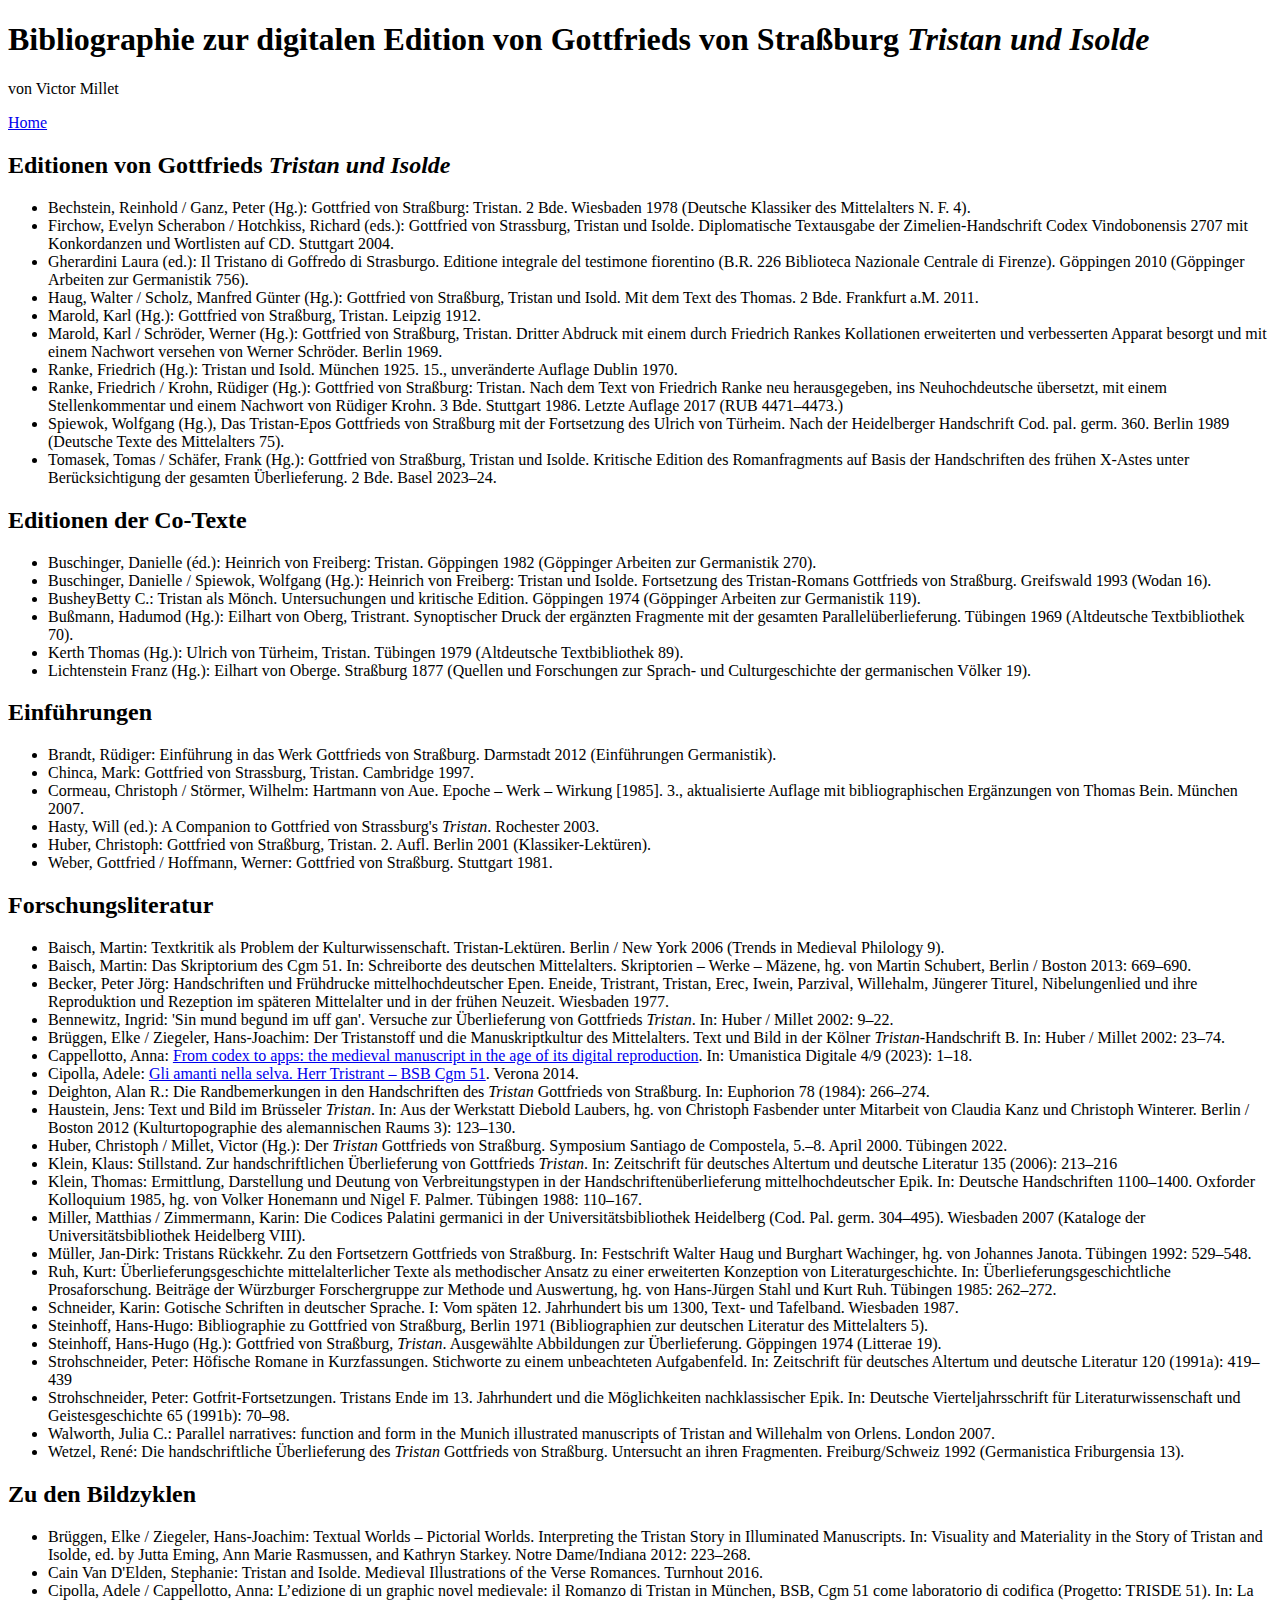
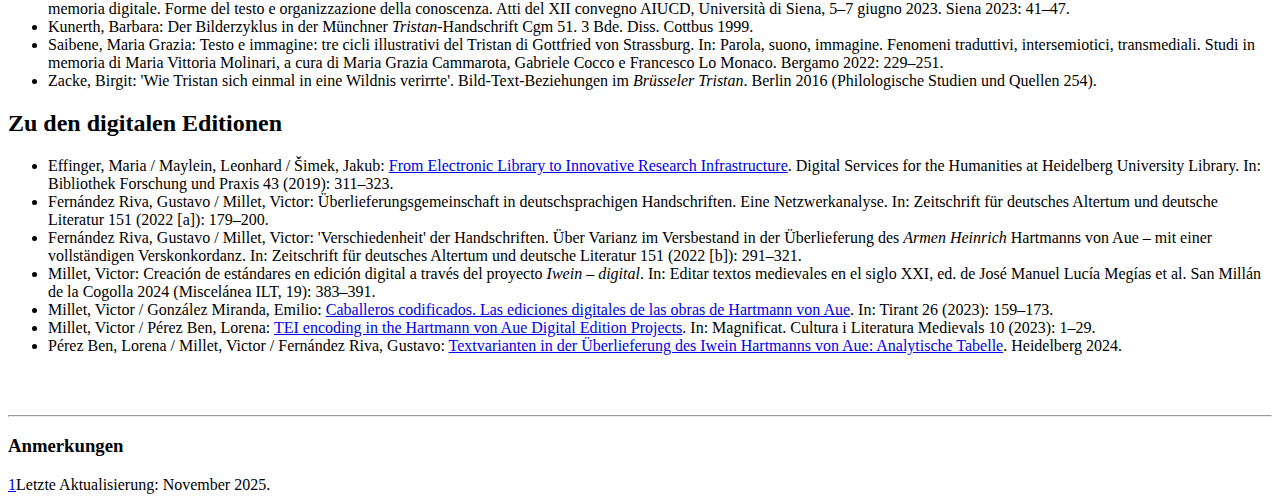
<file: Bibliographie_Tristan.html>
<!DOCTYPE HTML>
<html>
    <head>
        <meta http-equiv="Content-Type" content="text/html; charset=UTF-8">
        <title>Bibliographie zu Gottfrieds Tristan</title>
        <link rel="stylesheet" href="https://heieditions.github.io/docu.css">
        <link rel="stylesheet" href="https://heieditions.github.io/prism.css">
    </head>
    <body>
        <main>
            <div>
                <h1>Bibliographie zur digitalen Edition von Gottfrieds von Straßburg <i>Tristan und Isolde</i></h1>
                <p>von Victor Millet</p>
                <p><a href="index_de.html">Home</a></p>
                <div>
                    <h2>Editionen von Gottfrieds <i>Tristan und Isolde</i></h2>
                </div>
                <ul>
                    <li><span class="ubhd-caps">Bechstein</span>, Reinhold / <span class="ubhd-caps">Ganz</span>, Peter (Hg.): Gottfried von Straßburg: Tristan. 2 Bde. Wiesbaden 1978 (Deutsche Klassiker des Mittelalters N. F. 4).</li>
                    <li><span class="ubhd-caps">Firchow</span>, Evelyn Scherabon / <span class="ubhd-caps">Hotchkiss</span>, Richard (eds.): Gottfried von Strassburg, Tristan und Isolde. Diplomatische Textausgabe der Zimelien-Handschrift Codex Vindobonensis 2707 mit Konkordanzen und Wortlisten auf CD. Stuttgart 2004.</li>
                    <li><span class="ubhd-caps">Gherardini</span> Laura (ed.): Il Tristano di Goffredo di Strasburgo. Editione integrale del testimone fiorentino (B.R. 226 Biblioteca Nazionale Centrale di Firenze). Göppingen 2010 (Göppinger Arbeiten zur Germanistik 756).</li>
                    <li><span class="ubhd-caps">Haug</span>, Walter / <span class="ubhd-caps">Scholz</span>, Manfred Günter (Hg.): Gottfried von Straßburg, Tristan und Isold. Mit dem Text des Thomas. 2 Bde. Frankfurt a.M. 2011.</li>
                    <li><span class="ubhd-caps">Marold</span>, Karl (Hg.): Gottfried von Straßburg, Tristan. Leipzig 1912.</li>
                    <li><span class="ubhd-caps">Marold</span>, Karl / <span class="ubhd-caps">Schröder</span>, Werner (Hg.): Gottfried von Straßburg, Tristan. Dritter Abdruck mit einem durch Friedrich Rankes Kollationen erweiterten und verbesserten Apparat besorgt und mit einem Nachwort versehen von Werner Schröder. Berlin 1969.</li>
                    <li><span class="ubhd-caps">Ranke</span>, Friedrich (Hg.): Tristan und Isold. München 1925. 15., unveränderte Auflage Dublin 1970.</li>
                    <li><span class="ubhd-caps">Ranke</span>, Friedrich / <span class="ubhd-caps">Krohn</span>, Rüdiger (Hg.): Gottfried von Straßburg: Tristan. Nach dem Text von Friedrich Ranke neu herausgegeben, ins Neuhochdeutsche übersetzt, mit einem Stellenkommentar und einem Nachwort von Rüdiger Krohn. 3 Bde. Stuttgart 1986. Letzte Auflage 2017 (RUB 4471–4473.)</li>
                    <li><span class="ubhd-caps">Spiewok</span>, Wolfgang (Hg.), Das Tristan-Epos Gottfrieds von Straßburg mit der Fortsetzung des Ulrich von Türheim. Nach der Heidelberger Handschrift Cod. pal. germ. 360. Berlin 1989 (Deutsche Texte des Mittelalters 75).</li>
                    <li><span class="ubhd-caps">Tomasek</span>, Tomas / <span>Schäfer</span>, Frank  (Hg.): Gottfried von Straßburg, Tristan und Isolde. Kritische Edition des Romanfragments auf Basis der Handschriften des frühen X-Astes unter Berücksichtigung der gesamten Überlieferung. 2 Bde. Basel 2023–24.</li>
                </ul>
            </div>
            <div>
                <h2>Editionen der Co-Texte</h2>
                <ul>
                    <li><span class="ubhd-caps">Buschinger</span>, Danielle (éd.): Heinrich von Freiberg: Tristan. Göppingen 1982 (Göppinger Arbeiten zur Germanistik 270).</li>
                    <li><span class="ubhd-caps">Buschinger</span>, Danielle / <span class="ubhd-caps">Spiewok</span>, Wolfgang (Hg.): Heinrich von Freiberg: Tristan und Isolde. Fortsetzung des Tristan-Romans Gottfrieds von Straßburg. Greifswald 1993 (Wodan 16).</li>
                    <li><span class="ubhd-caps">Bushey</span>Betty C.: Tristan als Mönch. Untersuchungen und kritische Edition. Göppingen 1974 (Göppinger Arbeiten zur Germanistik 119).</li>
                    <li><span class="ubhd-caps">Bußmann</span>, Hadumod (Hg.): Eilhart von Oberg, Tristrant. Synoptischer Druck der ergänzten Fragmente mit der gesamten Parallelüberlieferung. Tübingen 1969 (Altdeutsche Textbibliothek 70).</li>
                    <li><span class="ubhd-caps">Kerth</span> Thomas (Hg.): Ulrich von Türheim, Tristan. Tübingen 1979 (Altdeutsche Textbibliothek 89).</li>
                    <li><span class="ubhd-caps">Lichtenstein</span> Franz (Hg.): Eilhart von Oberge. Straßburg 1877 (Quellen und Forschungen zur Sprach- und Culturgeschichte der germanischen Völker 19).</li>
                </ul>
            </div>
            <div>
                <h2>Einführungen</h2>
                <ul>
                    <li><span class="ubhd-caps">Brandt</span>, Rüdiger: Einführung in das Werk Gottfrieds von Straßburg. Darmstadt 2012 (Einführungen Germanistik).</li>
                    <li><span class="ubhd-caps">Chinca</span>, Mark: Gottfried von Strassburg, Tristan. Cambridge 1997.</li>
                    <li><span class="ubhd-caps">Cormeau</span>, Christoph / <span class="ubhd-caps">Störmer</span>, Wilhelm: Hartmann von Aue. Epoche – Werk – Wirkung [1985]. 3., aktualisierte Auflage mit bibliographischen Ergänzungen von Thomas Bein. München 2007.</li>
                    <li><span class="ubhd-caps">Hasty</span>, Will (ed.): A Companion to Gottfried von Strassburg's <i>Tristan</i>. Rochester 2003.</li>
                    <li><span class="ubhd-caps">Huber</span>, Christoph: Gottfried von Straßburg, Tristan. 2. Aufl. Berlin 2001 (Klassiker-Lektüren).</li>
                    <li><span class="ubhd-caps">Weber</span>, Gottfried / <span class="ubhd-caps">Hoffmann</span>, Werner: Gottfried von Straßburg. Stuttgart 1981.</li>
                </ul>
            </div>
            <div>
                <h2>Forschungsliteratur</h2>
                <ul>
                    <li><span class="ubhd-caps">Baisch</span>, Martin: Textkritik als Problem der Kulturwissenschaft. Tristan-Lektüren. Berlin / New York 2006 (Trends in Medieval Philology 9).</li>
                    <li><span class="ubhd-caps">Baisch</span>, Martin: Das Skriptorium des Cgm 51. In: Schreiborte des deutschen Mittelalters. Skriptorien – Werke – Mäzene, hg. von Martin <span class="ubhd-caps">Schubert</span>, Berlin / Boston 2013: 669–690.</li>
                    <li><span class="ubhd-caps">Becker</span>, Peter Jörg: Handschriften und Frühdrucke mittelhochdeutscher Epen. Eneide, Tristrant, Tristan, Erec, Iwein, Parzival, Willehalm, Jüngerer Titurel, Nibelungenlied und ihre Reproduktion und Rezeption im späteren Mittelalter und in der frühen Neuzeit. Wiesbaden 1977.</li>
                    <li><span class="ubhd-caps">Bennewitz</span>, Ingrid: 'Sin mund begund im uff gan'. Versuche zur Überlieferung von Gottfrieds <i>Tristan</i>. In: <span class="ubhd-caps">Huber / Millet</span> 2002: 9–22.</li>
                    <li><span class="ubhd-caps">Brüggen</span>, Elke / <span class="ubhd-caps">Ziegeler</span>, Hans-Joachim: Der Tristanstoff und die Manuskriptkultur des Mittelalters. Text und Bild in der Kölner <i>Tristan</i>-Handschrift B. In: <span class="ubhd-caps">Huber / Millet</span> 2002: 23–74.</li>
                    <li><span class="ubhd-caps">Cappellotto</span>, Anna: <a href="https://doi.org/10.6092/issn.2532-8816/11459">From codex to apps: the medieval manuscript in the age of its digital reproduction</a>. In: Umanistica Digitale 4/9 (2023): 1–18.
                    <li><span class="ubhd-caps">Cipolla</span>, Adele: <a href="https://www.academia.edu/23892977/Gli_amanti_nella_selva_Herr_Tristrant_BSB_Cgm_51">Gli amanti nella selva. Herr Tristrant – BSB Cgm 51</a>. Verona 2014.</li>
                    <li><span class="ubhd-caps">Deighton</span>, Alan R.: Die Randbemerkungen in den Handschriften des <i>Tristan</i> Gottfrieds von Straßburg. In: Euphorion 78 (1984): 266–274.</li>
                    <li><span class="ubhd-caps">Haustein</span>, Jens: Text und Bild im Brüsseler <i>Tristan</i>. In: Aus der Werkstatt Diebold Laubers, hg. von Christoph <span class="ubhd-caps">Fasbender</span> unter Mitarbeit von Claudia <span class="ubhd-caps">Kanz</span> und Christoph <span class="ubhd-caps">Winterer</span>. Berlin / Boston 2012 (Kulturtopographie des alemannischen Raums 3): 123–130.</li>
                    <li><span class="ubhd-caps">Huber</span>, Christoph / <span class="ubhd-caps">Millet</span>, Victor (Hg.): Der <i>Tristan</i> Gottfrieds von Straßburg. Symposium Santiago de Compostela, 5.–8. April 2000. Tübingen 2022.</li>
                    <li><span class="ubhd-caps">Klein</span>, Klaus: Stillstand. Zur handschriftlichen Überlieferung von Gottfrieds <i>Tristan</i>. In: Zeitschrift für deutsches Altertum und deutsche Literatur 135 (2006): 213–216</li>
                    <li><span class="ubhd-caps">Klein</span>, Thomas: Ermittlung, Darstellung und Deutung von Verbreitungstypen in der Handschriftenüberlieferung mittelhochdeutscher Epik. In: Deutsche Handschriften 1100–1400. Oxforder Kolloquium 1985, hg. von Volker <span class="ubhd-caps">Honemann</span> und Nigel F. <span class="ubhd-caps">Palmer</span>. Tübingen 1988: 110–167.</li>
                    <li><span class="ubhd-caps">Miller</span>, Matthias / <span class="ubhd-caps">Zimmermann</span>, Karin: Die Codices Palatini germanici in der Universitätsbibliothek Heidelberg (Cod. Pal. germ. 304–495). Wiesbaden 2007 (Kataloge der Universitätsbibliothek Heidelberg VIII).</li>
                    <li><span class="ubhd-caps">Müller</span>, Jan-Dirk: Tristans Rückkehr. Zu den Fortsetzern Gottfrieds von Straßburg. In: Festschrift Walter Haug und Burghart Wachinger, hg. von Johannes <span class="ubhd-caps">Janota</span>. Tübingen 1992: 529–548.</li>
                    <li><span class="ubhd-caps">Ruh</span>, Kurt: Überlieferungsgeschichte mittelalterlicher Texte als methodischer Ansatz zu einer erweiterten Konzeption von Literaturgeschichte. In: Überlieferungsgeschichtliche Prosaforschung. Beiträge der Würzburger Forschergruppe zur Methode und Auswertung, hg. von Hans-Jürgen <span class="ubhd-caps">Stahl</span> und Kurt <span class="ubhd-caps">Ruh</span>. Tübingen 1985: 262–272.</li>
                    <li><span class="ubhd-caps">Schneider</span>, Karin: Gotische Schriften in deutscher Sprache. I: Vom späten 12. Jahrhundert bis um 1300, Text- und Tafelband. Wiesbaden 1987.</li>
                    <li><span class="ubhd-caps">Steinhoff</span>, Hans-Hugo: Bibliographie zu Gottfried von Straßburg, Berlin 1971 (Bibliographien zur deutschen Literatur des Mittelalters 5).</li>
                    <li><span class="ubhd-caps">Steinhoff</span>, Hans-Hugo (Hg.): Gottfried von Straßburg, <i>Tristan</i>. Ausgewählte Abbildungen zur Überlieferung. Göppingen 1974 (Litterae 19).</li>
                    <li><span class="ubhd-caps">Strohschneider</span>, Peter: Höfische Romane in Kurzfassungen. Stichworte zu einem unbeachteten Aufgabenfeld. In: Zeitschrift für deutsches Altertum und deutsche Literatur 120 (1991a): 419–439</li>
                    <li><span class="ubhd-caps">Strohschneider</span>, Peter: Gotfrit-Fortsetzungen. Tristans Ende im 13. Jahrhundert und die Möglichkeiten nachklassischer Epik. In: Deutsche Vierteljahrsschrift für Literaturwissenschaft und Geistesgeschichte 65 (1991b): 70–98.</li>
                    <li><span class="ubhd-caps">Walworth</span>, Julia C.: Parallel narratives: function and form in the Munich illustrated manuscripts of Tristan and Willehalm von Orlens. London 2007.</li>
                    <li><span class="ubhd-caps">Wetzel</span>, René: Die handschriftliche Überlieferung des <i>Tristan</i> Gottfrieds von Straßburg. Untersucht an ihren Fragmenten. Freiburg/Schweiz 1992 (Germanistica Friburgensia 13).</li>
                </ul>
            </div>
            <div>
                <h2>Zu den Bildzyklen</h2>
                <ul>
                    <li><span class="ubhd-caps">Brüggen</span>, Elke / <span class="ubhd-caps">Ziegeler</span>, Hans-Joachim: Textual Worlds – Pictorial Worlds. Interpreting the Tristan Story in Illuminated Manuscripts. In: Visuality and Materiality in the Story of Tristan and Isolde, ed. by Jutta <span class="ubhd-caps">Eming</span>, Ann Marie <span class="ubhd-caps">Rasmussen</span>, and Kathryn <span class="ubhd-caps">Starkey</span>. Notre Dame/Indiana 2012: 223–268.</li>
                    <li><span class="ubhd-caps">Cain Van D'Elden</span>, Stephanie: Tristan and Isolde. Medieval Illustrations of the Verse Romances. Turnhout 2016.</li>
                    <li><span class="ubhd-caps">Cipolla</span>, Adele / <span class="ubhd-caps">Cappellotto</span>, Anna: L’edizione di un graphic novel medievale: il Romanzo di Tristan in München, BSB, Cgm 51 come laboratorio di codifica (Progetto: TRISDE 51). In: La memoria digitale. Forme del testo e organizzazione della conoscenza. Atti del XII convegno AIUCD, Università di Siena, 5–7 giugno 2023. Siena 2023: 41–47.</li>
                    <li><span class="ubhd-caps">Kunerth</span>, Barbara: Der Bilderzyklus in der Münchner <i>Tristan</i>-Handschrift Cgm 51. 3 Bde. Diss. Cottbus 1999.</li>
                    <li><span class="ubhd-caps">Saibene</span>, Maria Grazia: Testo e immagine: tre cicli illustrativi del Tristan di Gottfried von Strassburg. In: Parola, suono, immagine. Fenomeni traduttivi, intersemiotici, transmediali. Studi in memoria di Maria Vittoria Molinari, a cura di Maria Grazia <span class="ubhd-caps">Cammarota</span>, Gabriele <span class="ubhd-caps">Cocco</span> e Francesco <span class="ubhd-caps">Lo Monaco</span>. Bergamo 2022: 229–251.</li>
                    <li><span class="ubhd-caps">Zacke</span>, Birgit: 'Wie Tristan sich einmal in eine Wildnis verirrte'. Bild-Text-Beziehungen im <i>Brüsseler Tristan</i>. Berlin 2016 (Philologische Studien und Quellen 254).</li>
                </ul>
            </div>
            <div>
                <h2>Zu den digitalen Editionen</h2>
                <ul>
                    <li><span class="ubhd-caps">Effinger</span>, Maria / <span class="ubhd-caps">Maylein</span>, Leonhard / <span class="ubhd-caps">Šimek</span>, Jakub: <a href="https://doi.org/10.1515/bfp-2019-2067">From Electronic Library to Innovative Research Infrastructure</a>. Digital Services for the Humanities at Heidelberg University Library. In: Bibliothek Forschung und Praxis 43 (2019): 311–323.</li>
                    <li><span class="ubhd-caps">Fernández Riva</span>, Gustavo / <span class="ubhd-caps">Millet</span>, Victor: Überlieferungsgemeinschaft in deutschsprachigen Handschriften. Eine Netzwerkanalyse. In: Zeitschrift für deutsches Altertum und deutsche Literatur 151 (2022 [a]): 179–200.</li>
                    <li><span class="ubhd-caps">Fernández Riva</span>, Gustavo / <span class="ubhd-caps">Millet</span>, Victor: 'Verschiedenheit' der Handschriften. Über Varianz im Versbestand in der Überlieferung des <em>Armen Heinrich</em> Hartmanns von Aue – mit einer vollständigen Verskonkordanz. In: Zeitschrift für deutsches Altertum und deutsche Literatur 151 (2022 [b]): 291–321.</li>
                    <li><span class="ubhd-caps">Millet</span>, Victor: Creación de estándares en edición digital a través del proyecto <em>Iwein – digital</em>. In: Editar textos medievales en el siglo XXI, ed. de José Manuel <span class="ubhd-caps">Lucía Megías</span> et al. San Millán de la Cogolla 2024 (Miscelánea ILT, 19): 383–391.</li>
                    <li><span class="ubhd-caps">Millet</span>, Victor / <span class="ubhd-caps">González Miranda</span>, Emilio: <a href="https://ojs.uv.es/index.php/Tirant/article/view/27874" target="_blank">Caballeros codificados. Las ediciones digitales de las obras de Hartmann von Aue</a>. In: Tirant 26 (2023): 159–173.</li>
                    <li><span class="ubhd-caps">Millet</span>, Victor / <span class="ubhd-caps">Pérez Ben</span>, Lorena: <a href="https://doi.org/10.7203/MCLM.10" target="_blank">TEI encoding in the Hartmann von Aue Digital Edition Projects</a>. In: Magnificat. Cultura i Literatura Medievals 10 (2023): 1–29.</li>
                    <li><span class="ubhd-caps">Pérez Ben</span>, Lorena / <span class="ubhd-caps">Millet</span>, Victor / <span class="ubhd-caps">Fernández Riva</span>, Gustavo: <a href="https://doi.org/10.11588/heibooks.1401" target="_blank">Textvarianten in der Überlieferung des Iwein Hartmanns von Aue: Analytische Tabelle</a>. Heidelberg 2024.</li>
                </ul>
            </div>
            <br>
            <br>
            <hr>
            <div class="endnotes">
                <h3>Anmerkungen</h3>
                <div class="endnote" id="note_1"><a class="endnote_number" href="#note_reference_1">1</a>Letzte Aktualisierung: November 2025.</div>
            </div>
        </main>
    </body>
</html>
</file>
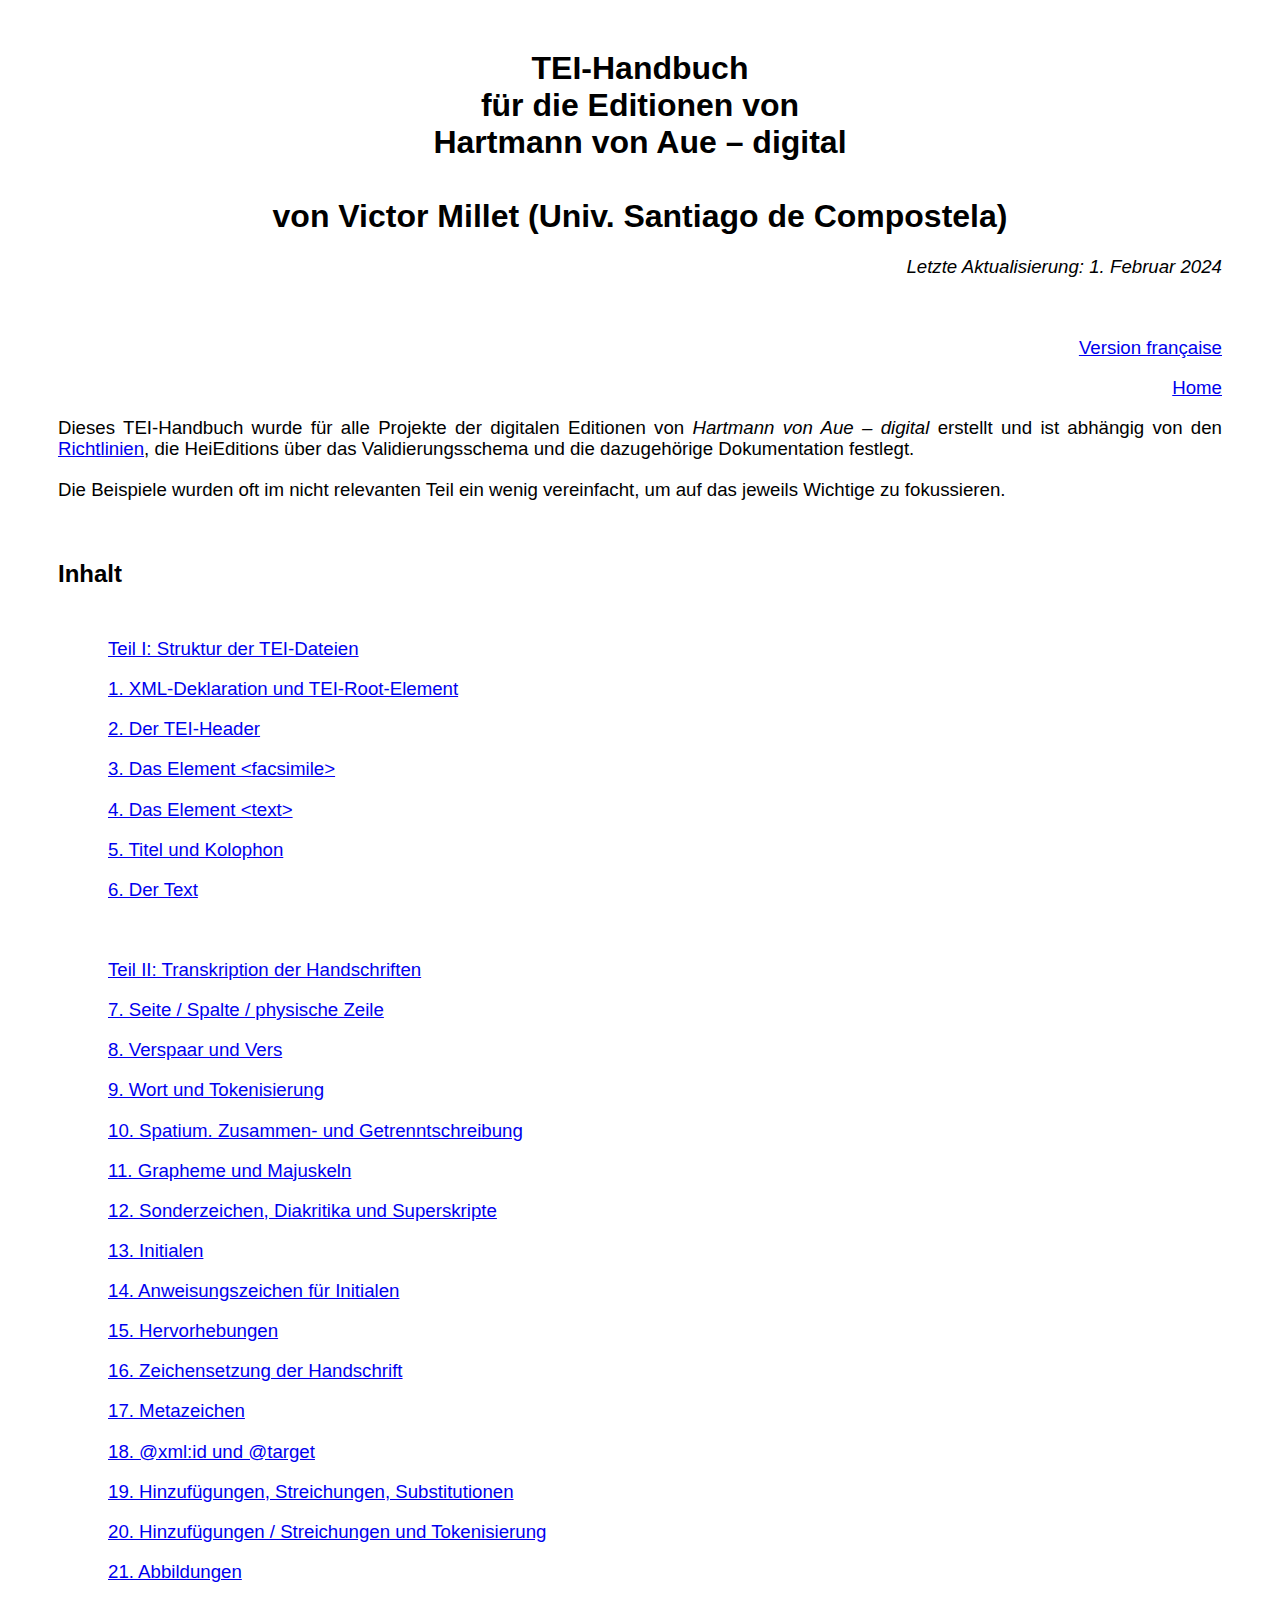
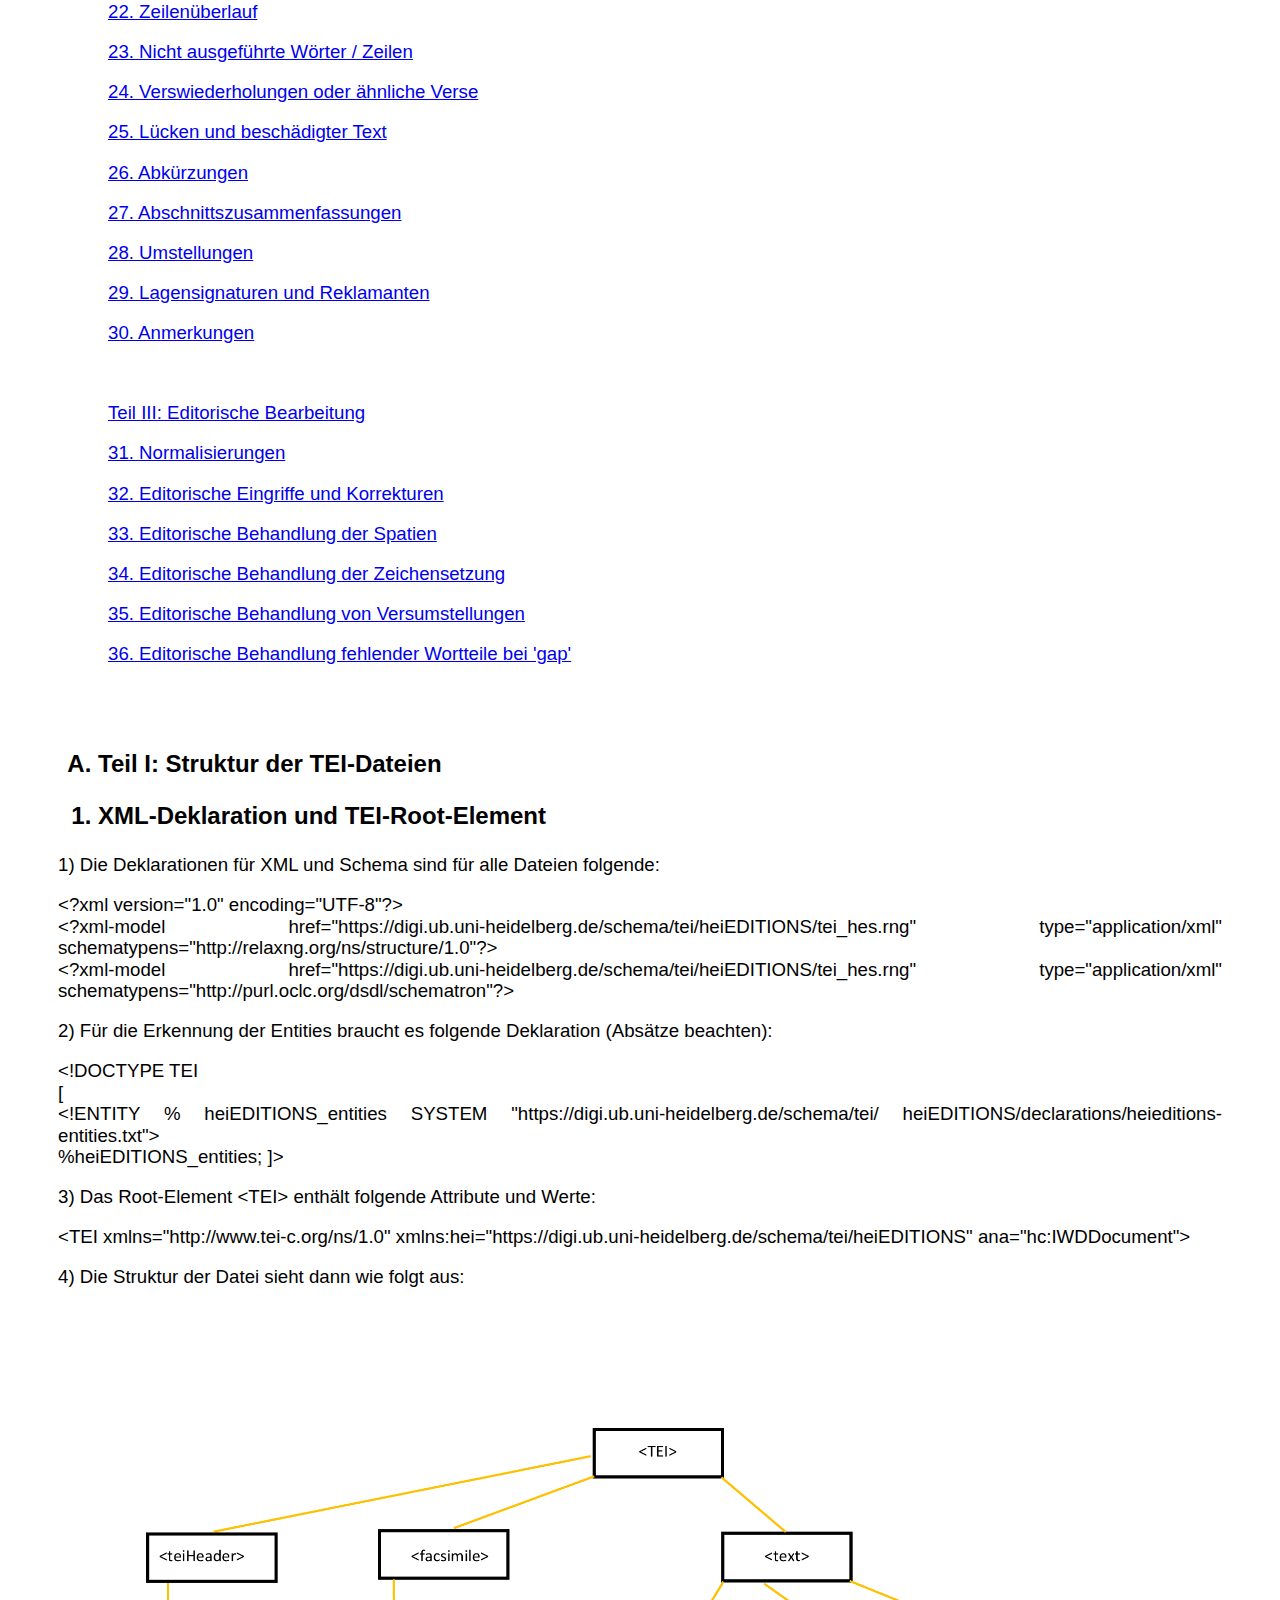
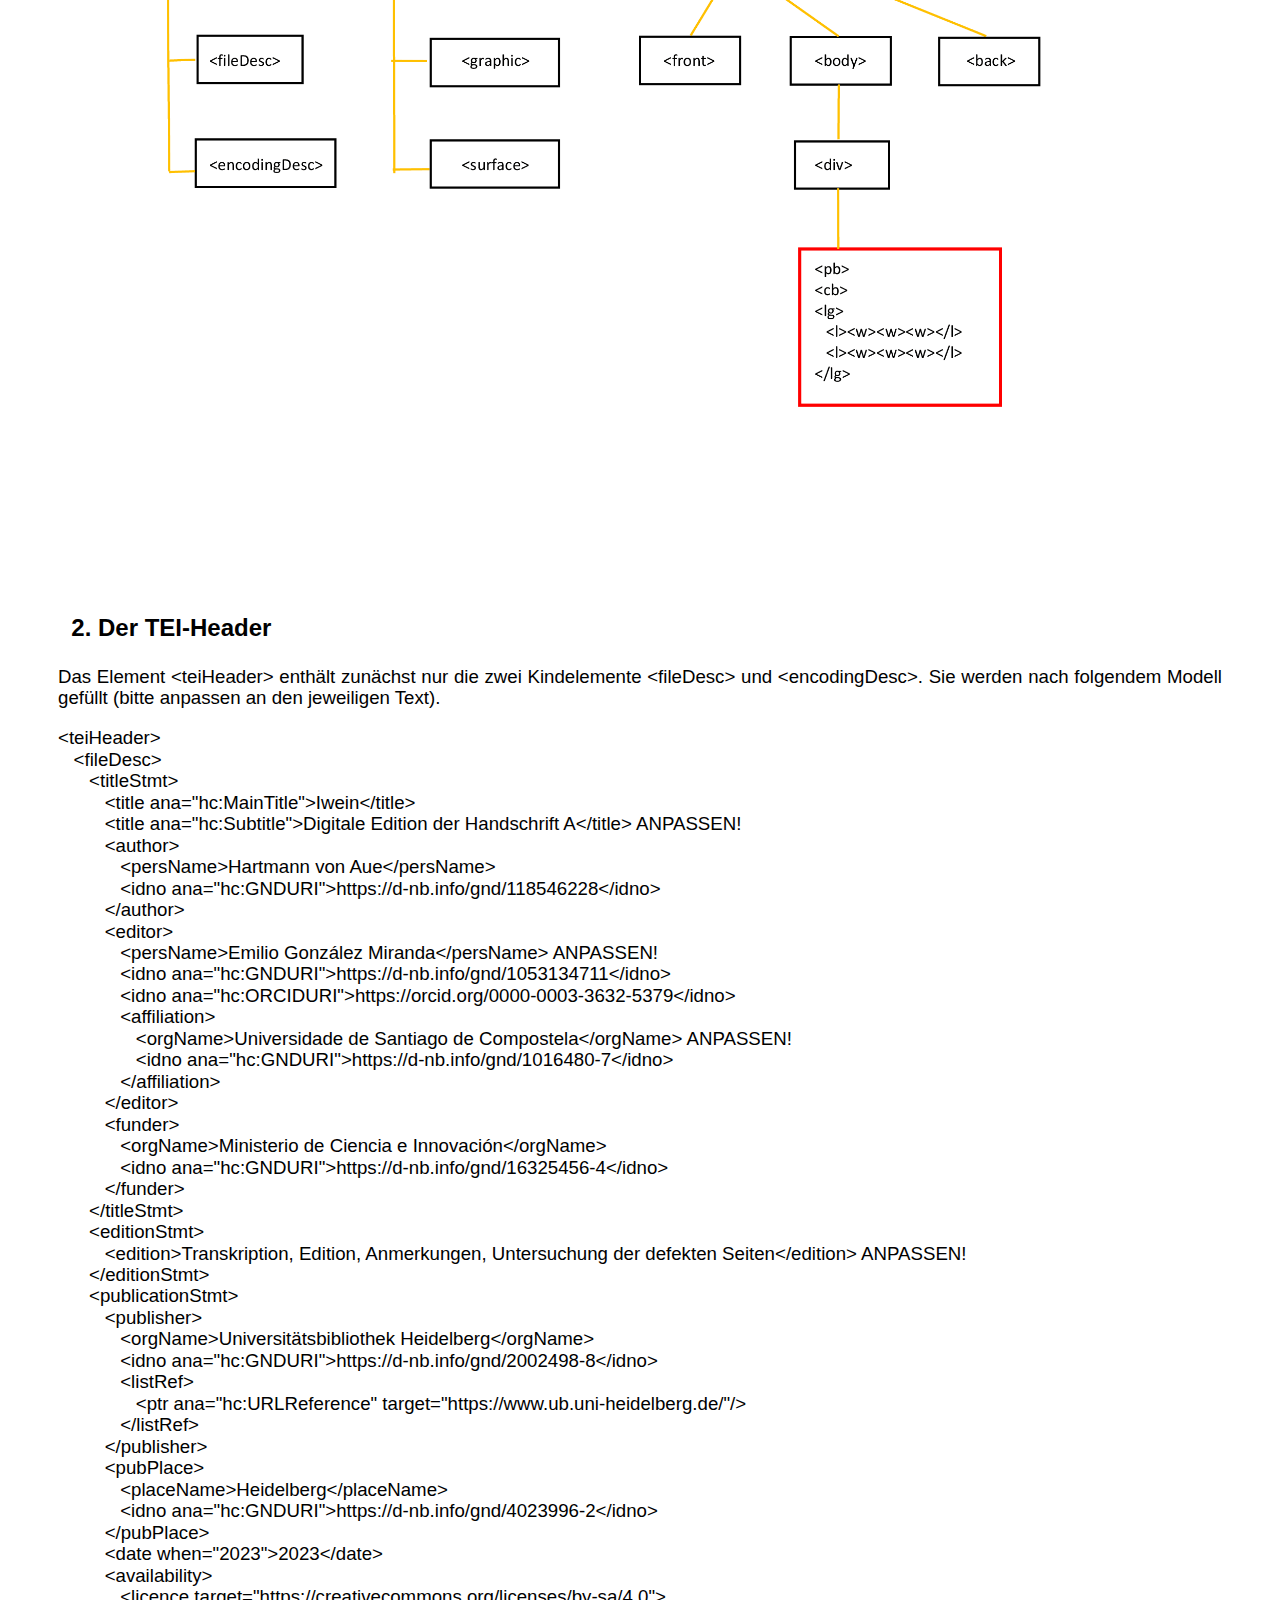
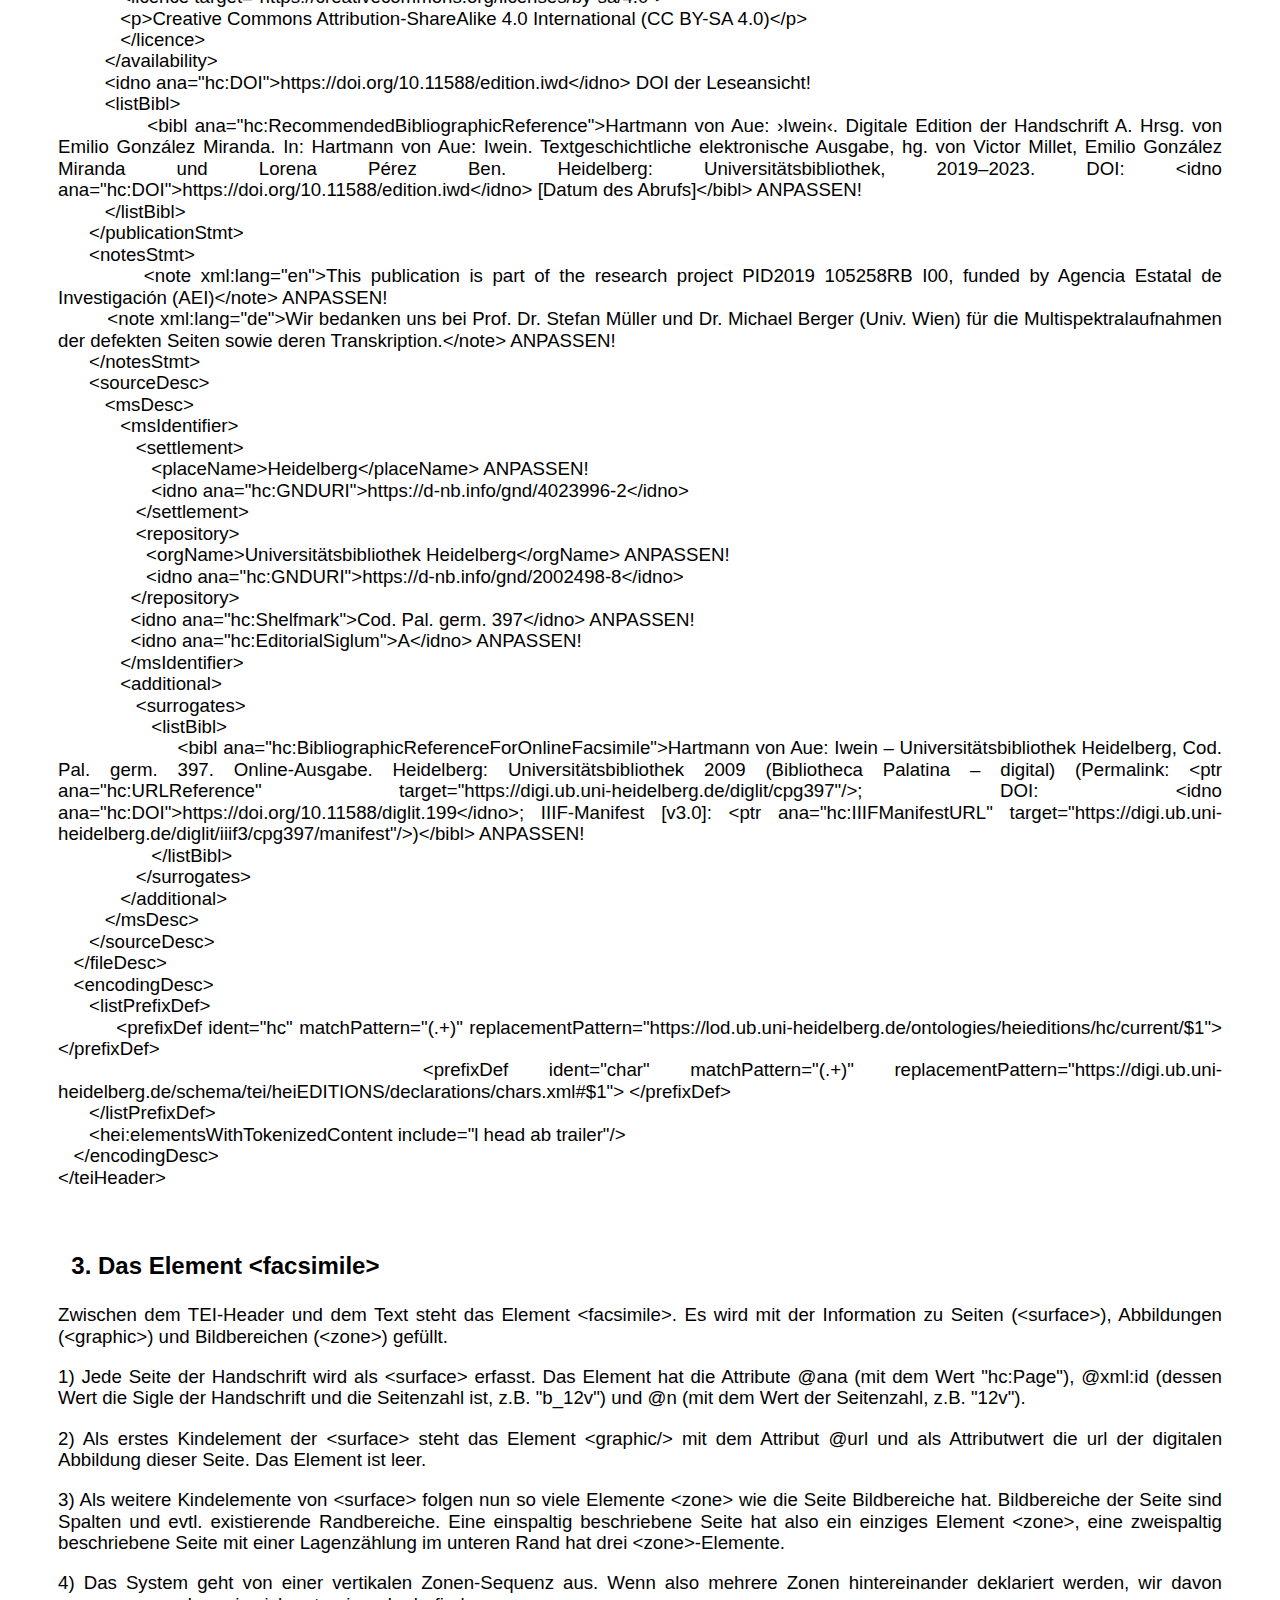
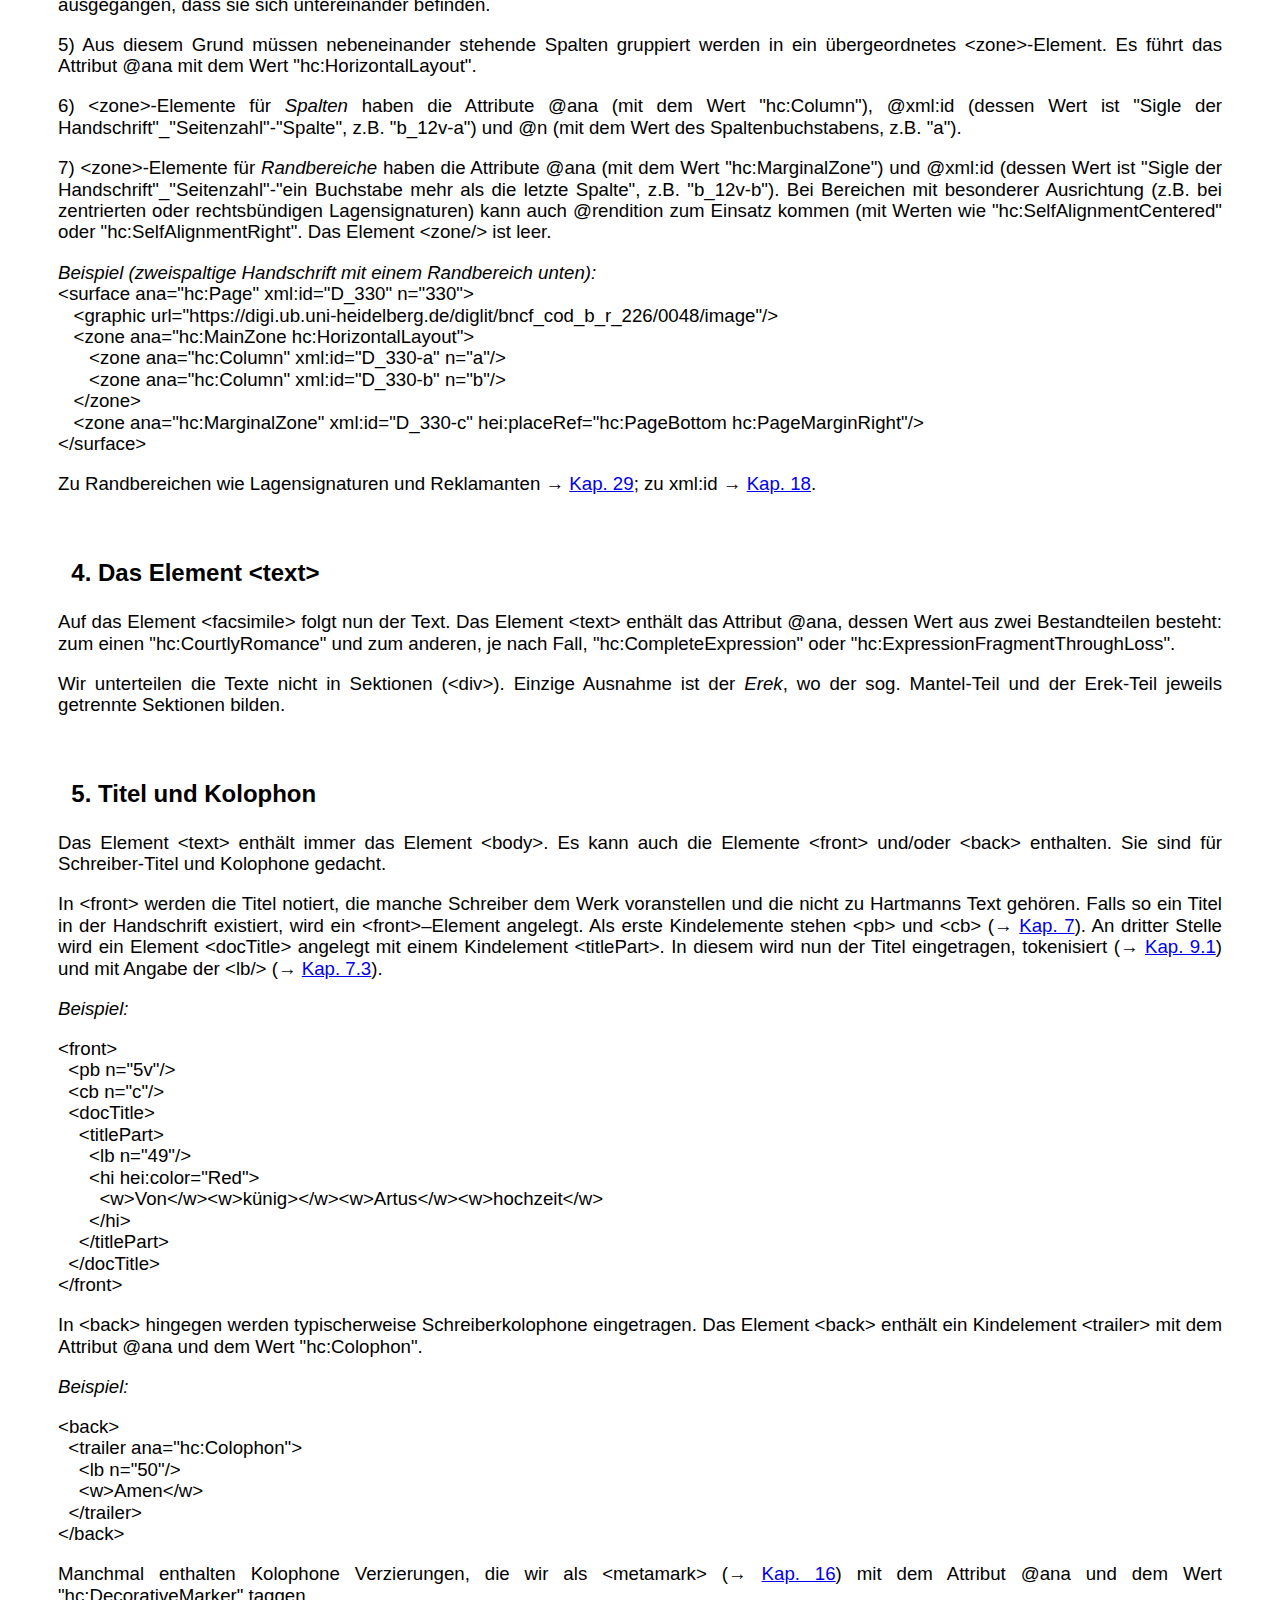
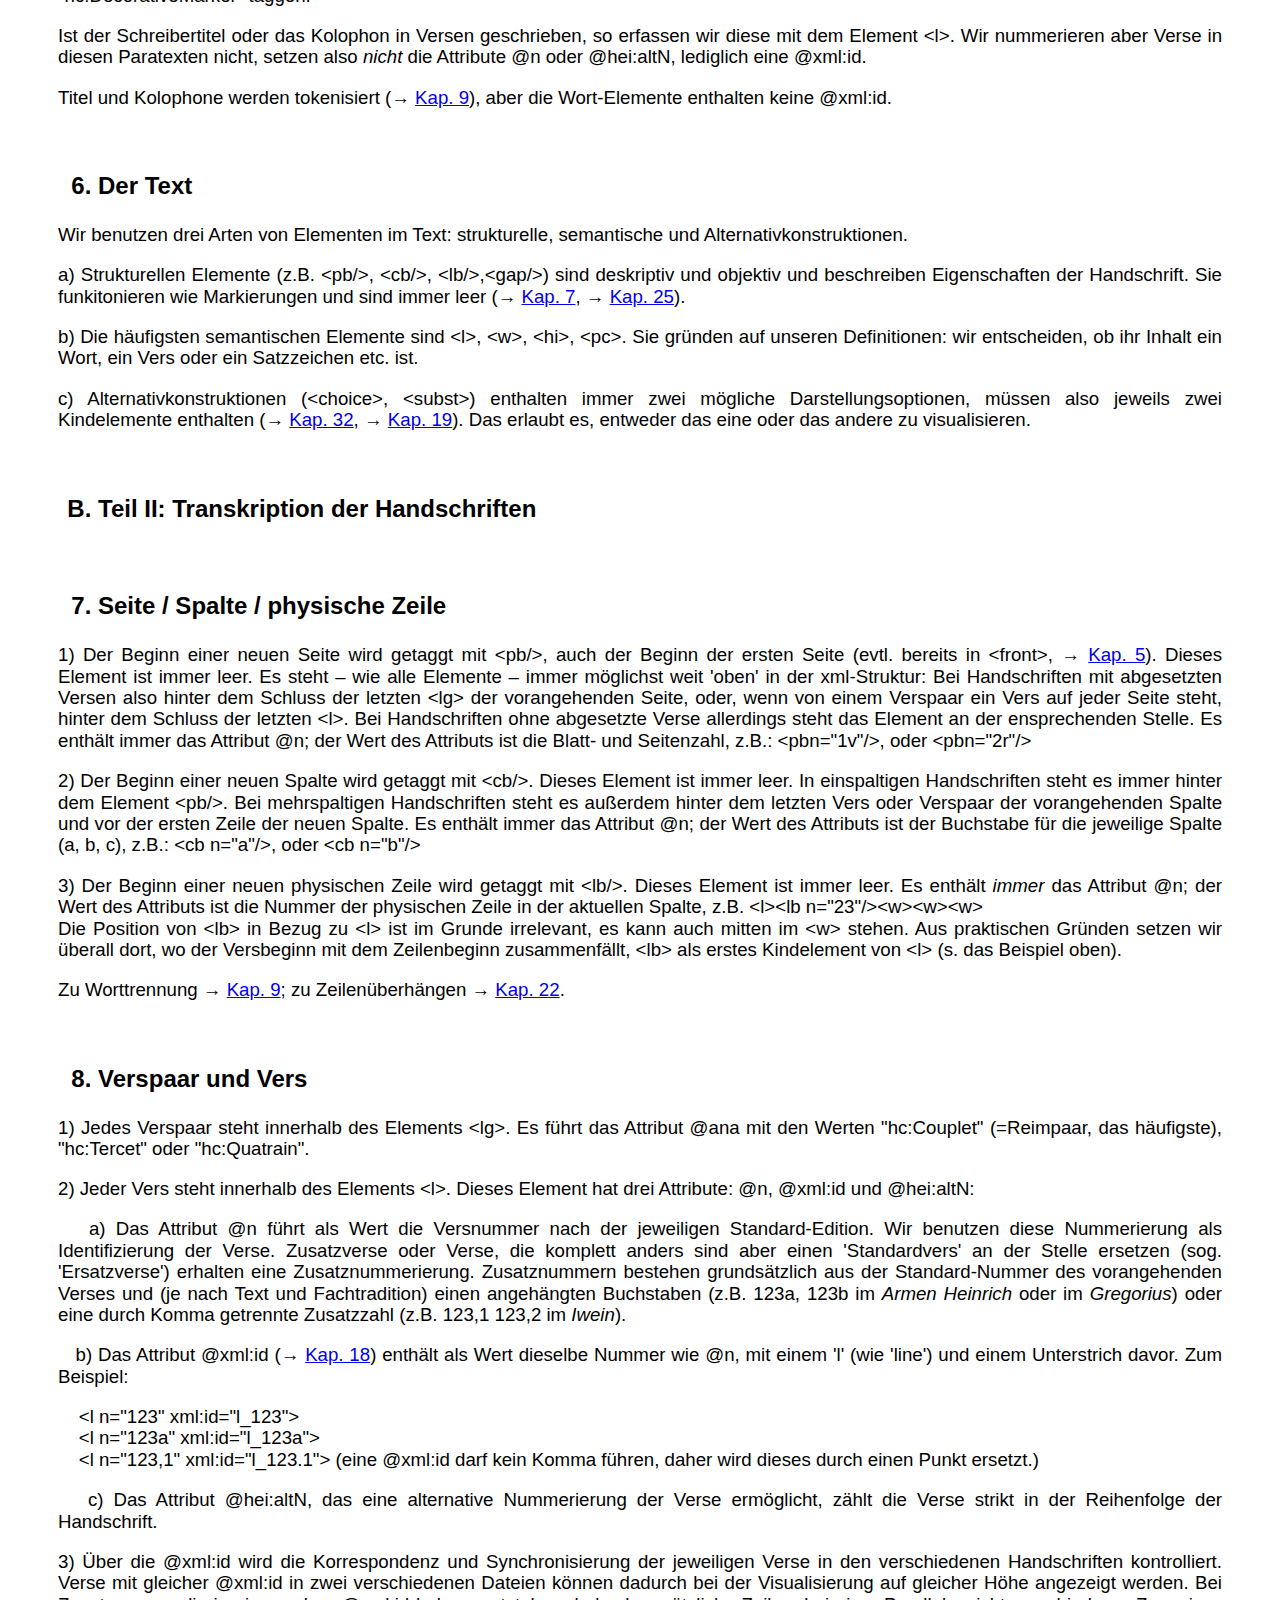
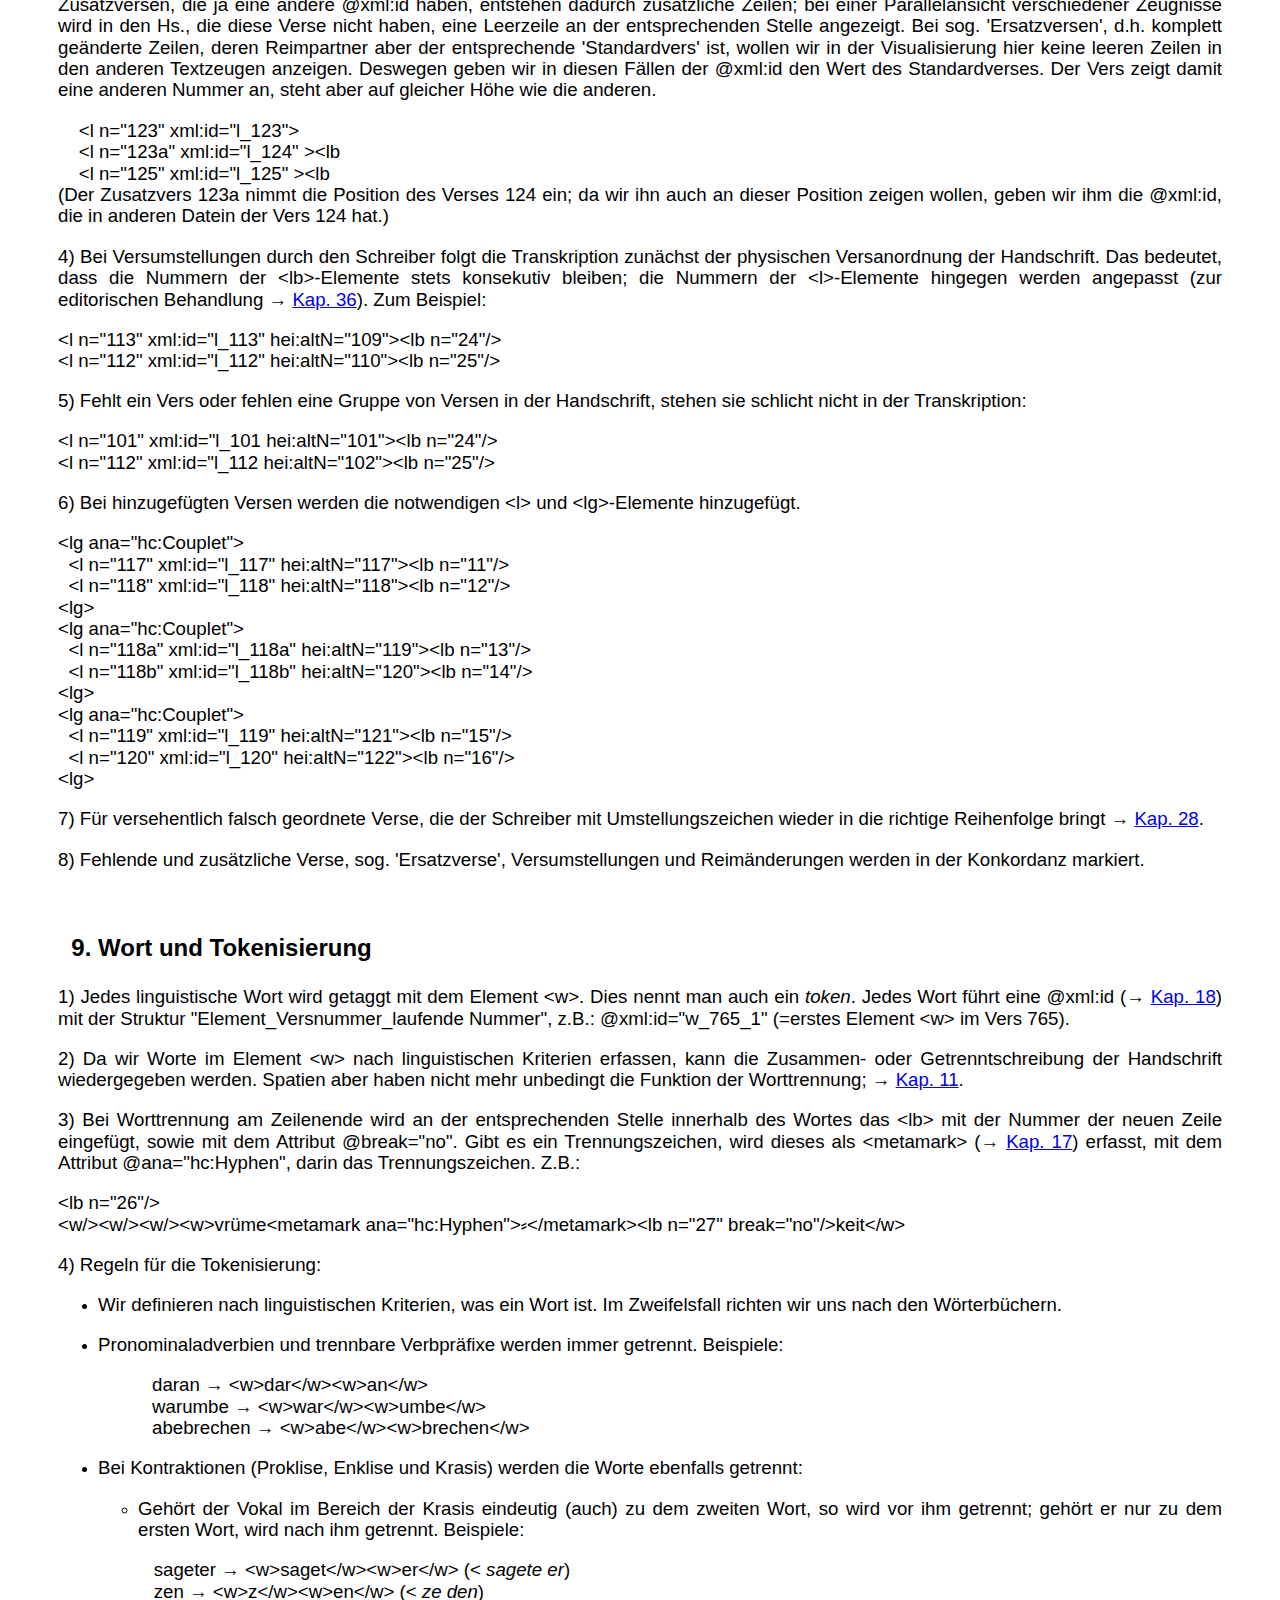
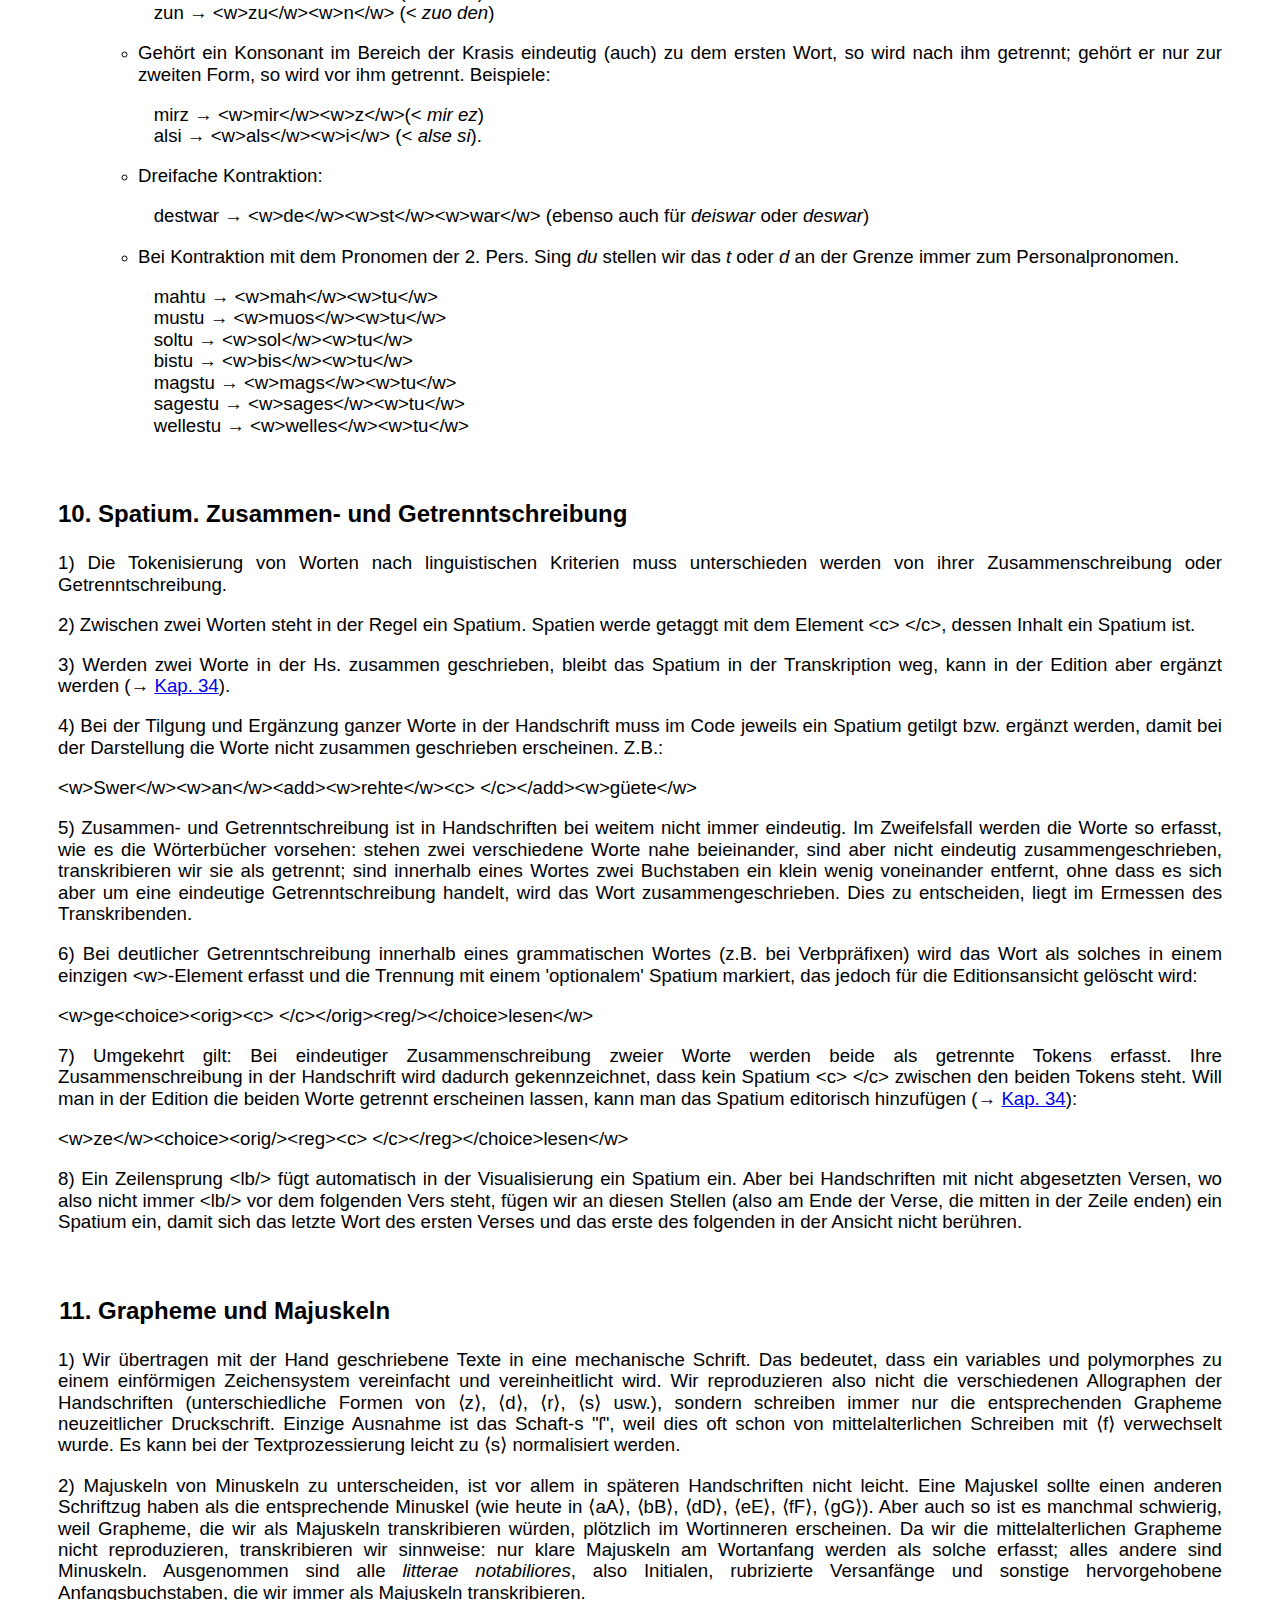
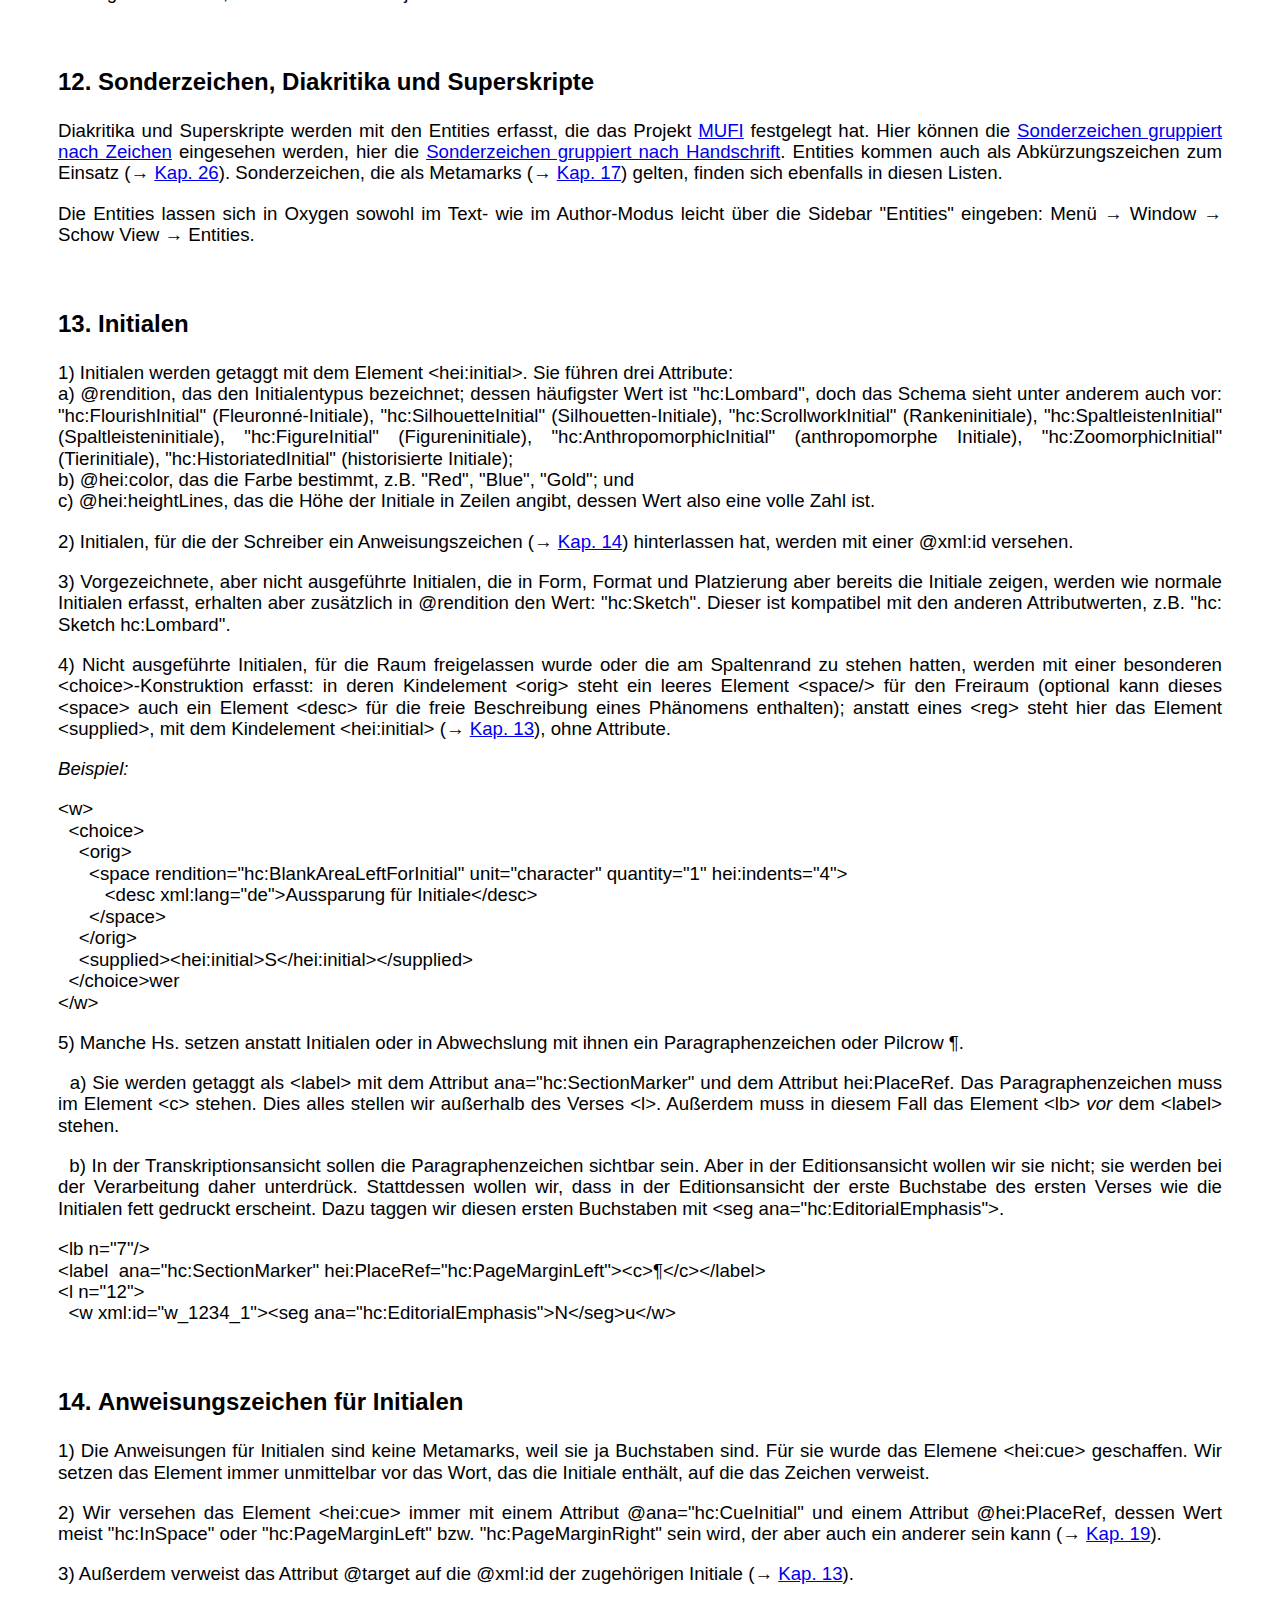
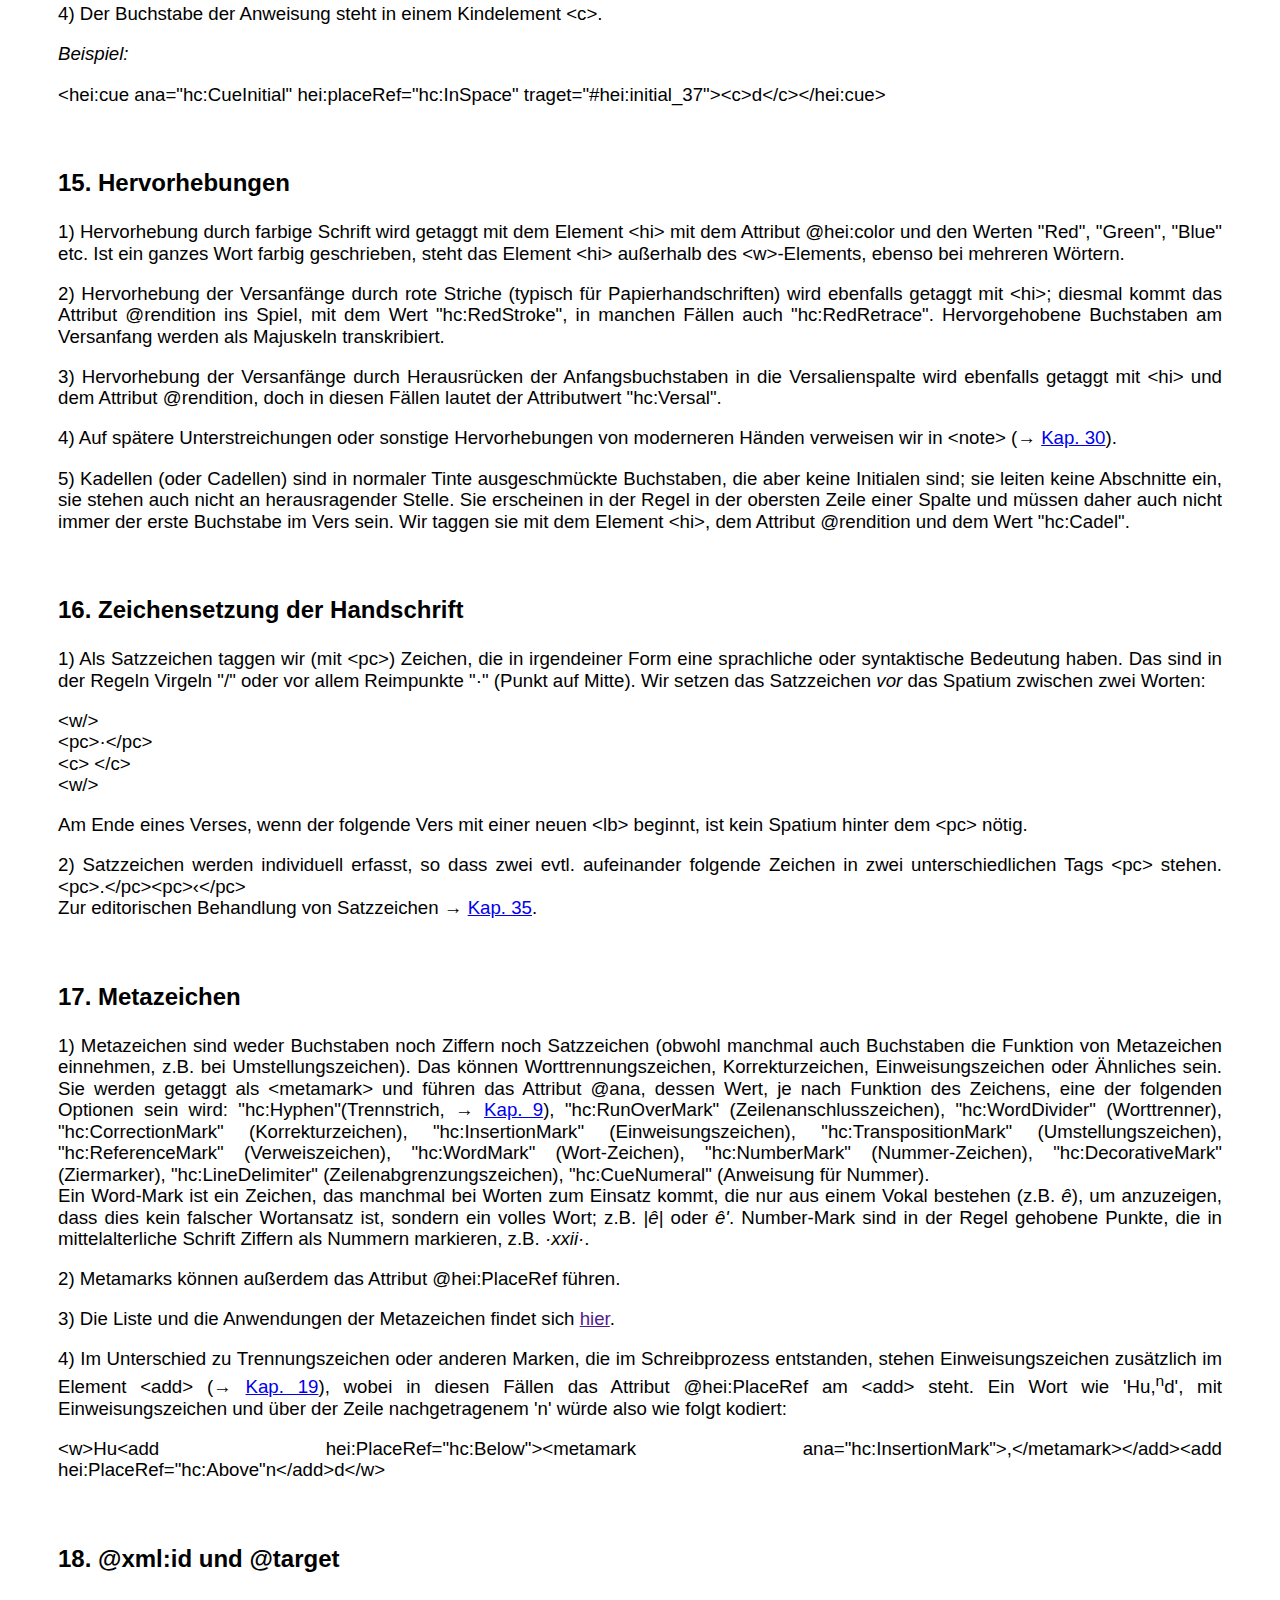
<file: Handbuch_de.html>
<!DOCTYPE html>
<html>
	<head>
		<meta charset="UTF-8"/>
		<link rel="stylesheet" href="./Handbuch_style.css"/>
		<title>TEI-Handbuch</title>
	</head>
	<body>
		<div>
			<h1>TEI-Handbuch<br/>
				<span class="secondaryTitleLine">für die Editionen von</span><br/>
				Hartmann von Aue &ndash; digital<br/>
				<br/>
				<span class="secondaryTitleLine">von Victor Millet (Univ. Santiago de Compostela)</span></h1>
			<p class="back"><i>Letzte Aktualisierung: 1. Februar 2024</i></p>
			<p>
				<br />
			</p>
			<p class="back">
				<a href="./Handbuch_fr.html">Version française</a>
			</p>
			<p class="back">
				<a href="./index.html">Home</a>
			</p>
			<p>Dieses TEI-Handbuch wurde für alle Projekte der digitalen Editionen von <i>Hartmann von Aue &ndash; digital</i> erstellt und ist abhängig von den <a href="https://heieditions.github.io/guidelines/toc.html" target="_blank">Richtlinien</a>, die HeiEditions über das Validierungsschema und die dazugehörige Dokumentation festlegt.</p>
			<p>Die Beispiele wurden oft im nicht relevanten Teil ein wenig vereinfacht, um auf das jeweils Wichtige zu fokussieren.</p>
			<p>
				<br />
			</p>
			<h2>
				<a id="Inhalt">Inhalt</a>
			</h2>
			<div id="Table_of_Contents1">
			<p><a href="#Struktur">Teil I: Struktur der TEI-Dateien</a></p>
			<p><a href="#xml_Deklaration">1. XML-Deklaration und TEI-Root-Element</a></p>
			<p><a href="#TEI_Header">2. Der TEI-Header</a></p>
			<p><a href="#Faksimile">3. Das Element &lt;facsimile&gt;</a></p>
			<p><a href="#Element_Text">4. Das Element &lt;text&gt;</a></p>
			<p><a href="#Titel_Kolophon">5. Titel und Kolophon</a></p>
			<p><a href="#Der_Text">6. Der Text</a></p>
			<p><br/></p>
			<p><a href="#Transkription">Teil II: Transkription der Handschriften</a></p>
			<p><a href="#Seite_Spalte">7. Seite / Spalte / physische Zeile</a></p>
			<p><a href="#Verspaar_Vers">8. Verspaar und Vers</a></p>
			<p><a href="#Wort">9. Wort und Tokenisierung</a></p>
			<p><a href="#Spatium">10. Spatium. Zusammen- und Getrenntschreibung</a></p>
			<p><a href="#Grapheme_Majuskeln">11. Grapheme und Majuskeln</a></p>
			<p><a href="#Diakritika">12. Sonderzeichen, Diakritika und Superskripte</a></p>
			<p><a href="#Initialen">13. Initialen</a></p>
			<p><a href="#hei:cue">14. Anweisungszeichen für Initialen</a></p>
			<p><a href="#Hervorhebungen">15. Hervorhebungen</a></p>
			<p><a href="#Zeichensetzung_Hs">16. Zeichensetzung der Handschrift</a></p>
			<p><a href="#Metamarks">17. Metazeichen</a></p>
			<p><a href="#xml:id_target">18. @xml:id und @target</a></p>
			<p><a href="#del_add">19. Hinzufügungen, Streichungen, Substitutionen</a></p>
			<p><a href="#del_add_Tokenisierung">20. Hinzufügungen / Streichungen und Tokenisierung</a></p>
			<p><a href="#figure">21. Abbildungen</a></p>
			<p><a href="#Zeilenueberlauf">22. Zeilenüberlauf</a></p>
			<p><a href="#nicht_ausgefuehrt">23. Nicht ausgeführte Wörter / Zeilen</a></p>
			<p><a href="#Verswiederholungen">24. Verswiederholungen oder ähnliche Verse</a></p>
			<p><a href="#gap_damage">25. Lücken und beschädigter Text</a></p>
			<p><a href="#Abkuerzungen">26. Abkürzungen</a></p>
			<p><a href="#label">27. Abschnittszusammenfassungen</a></p>
			<p><a href="#transpose">28. Umstellungen</a></p>
			<p><a href="#Lagensignaturen">29. Lagensignaturen und Reklamanten</a></p>
			<p><a href="#Anmerkungen">30. Anmerkungen</a></p>
			<p><br/></p>
			<p><a href="#editorische_Bearbeitung">Teil III: Editorische Bearbeitung</a></p>
			<p><a href="#Normalisierung">31. Normalisierungen</a></p>
			<p><a href="#Korrekturen">32. Editorische Eingriffe und Korrekturen</a></p>
			<p><a href="#Spatien_editorisch">33. Editorische Behandlung der Spatien</a></p>
			<p><a href="#Zeichensetzung_editorisch">34. Editorische Behandlung der Zeichensetzung</a></p>
			<p><a href="#Versumstellung_editorisch">35. Editorische Behandlung von Versumstellungen</a></p>
			<p><a href="#Gap_editorisch">36. Editorische Behandlung fehlender Wortteile bei 'gap'</a></p>
			</div>
		<p><br/></p>
		<ol type="A">
			<li><h2><a id="Struktur"></a>Teil I: Struktur der TEI-Dateien</h2></li>
		</ol>
		<ol start="1">
			<li><h2><a id="xml_Deklaration"></a>XML-Deklaration und TEI-Root-Element</h2>
		</ol>
		<p>1) Die Deklarationen für XML und Schema sind für alle Dateien folgende:</p>
		<p><span class="declaration">&lt;?xml version="1.0" encoding="UTF-8"?&gt;</span><br/>
			<span class="declaration">&lt;?xml-model href="https://digi.ub.uni-heidelberg.de/schema/tei/heiEDITIONS/tei_hes.rng" type="application/xml" schematypens="http://relaxng.org/ns/structure/1.0"?&gt;</span><br/>
			<span class="declaration">&lt;?xml-model href="https://digi.ub.uni-heidelberg.de/schema/tei/heiEDITIONS/tei_hes.rng" type="application/xml" schematypens="http://purl.oclc.org/dsdl/schematron"?&gt;</span></p>
		<p>2) Für die Erkennung der Entities braucht es folgende Deklaration (Absätze beachten):</p>
		<p><span class="declaration">&lt;!DOCTYPE TEI</span><br/>
			<span class="declaration">[</span><br/> 
			<span class="declaration">&lt;!ENTITY % heiEDITIONS_entities SYSTEM "https://digi.ub.uni-heidelberg.de/schema/tei/ heiEDITIONS/declarations/heieditions-entities.txt"&gt;</span><br/>
			<span class="declaration">%heiEDITIONS_entities; ]&gt;</span></p>
		<p>3) Das Root-Element <span class="element">&lt;TEI&gt;</span> enthält folgende Attribute und Werte:</p>
		<p><span class="element">&lt;TEI</span> <span class="attribute">xmlns=</span><span class="value">"http://www.tei-c.org/ns/1.0"</span> <span class="declaration">xmlns:hei</span><span class="attribute">=</span><span class="value">"https://digi.ub.uni-heidelberg.de/schema/tei/heiEDITIONS"</span> <span class="attribute">ana=</span><span class="value">"hc:IWDDocument"</span><span class="element">&gt;</span></p>
		<p>4) Die Struktur der Datei sieht dann wie folgt aus:</p>
			<img src="./Dateistruktur.png" alt="Struktur der Datei" style="width:1200px;"/>
			<p><br/></p>
		<ol start="2">
			<li><h2><a id="TEI_Header"></a>Der TEI-Header</h2>
		</ol>
			<p>Das Element <span class="element">&lt;teiHeader&gt;</span> enthält zunächst nur die zwei Kindelemente <span class="element">&lt;fileDesc&gt;</span> und <span class="element">&lt;encodingDesc&gt;</span>. Sie werden nach folgendem Modell gefüllt (bitte anpassen an den jeweiligen Text).</p>
			<p><span class="element">&lt;teiHeader&gt;<br/>
				&nbsp;&nbsp;&nbsp;&lt;fileDesc&gt;<br/>
				&nbsp;&nbsp;&nbsp;&nbsp;&nbsp;&nbsp;&lt;titleStmt&gt;<br/>
				&nbsp;&nbsp;&nbsp;&nbsp;&nbsp;&nbsp;&nbsp;&nbsp;&nbsp;&lt;title</span> <span class="attribute">ana=</span><span class="value">"hc:MainTitle"</span><span class="element">&gt;</span>Iwein<span class="element">&lt;/title&gt;<br/>
				&nbsp;&nbsp;&nbsp;&nbsp;&nbsp;&nbsp;&nbsp;&nbsp;&nbsp;&lt;title</span> <span class="attribute">ana=</span><span class="value">"hc:Subtitle"</span><span class="element">&gt;</span>Digitale Edition der Handschrift A<span class="element">&lt;/title&gt;</span> <span class="comment">ANPASSEN!</span><span class="element"><br/>
				&nbsp;&nbsp;&nbsp;&nbsp;&nbsp;&nbsp;&nbsp;&nbsp;&nbsp;&lt;author&gt;<br/>
				&nbsp;&nbsp;&nbsp;&nbsp;&nbsp;&nbsp;&nbsp;&nbsp;&nbsp;&nbsp;&nbsp;&nbsp;&lt;persName&gt;</span>Hartmann von Aue<span class="element">&lt;/persName&gt;<br/>
				&nbsp;&nbsp;&nbsp;&nbsp;&nbsp;&nbsp;&nbsp;&nbsp;&nbsp;&nbsp;&nbsp;&nbsp;&lt;idno</span> <span class="attribute">ana=</span><span class="value">"hc:GNDURI"</span><span class="element">&gt;</span>https://d-nb.info/gnd/118546228<span class="element">&lt;/idno&gt;<br/>
				&nbsp;&nbsp;&nbsp;&nbsp;&nbsp;&nbsp;&nbsp;&nbsp;&nbsp;&lt;/author&gt;<br/>
				&nbsp;&nbsp;&nbsp;&nbsp;&nbsp;&nbsp;&nbsp;&nbsp;&nbsp;&lt;editor&gt;<br/>
				&nbsp;&nbsp;&nbsp;&nbsp;&nbsp;&nbsp;&nbsp;&nbsp;&nbsp;&nbsp;&nbsp;&nbsp;&lt;persName&gt;</span>Emilio González Miranda<span class="element">&lt;/persName&gt;</span> <span class="comment">ANPASSEN!</span><span class="element"><br/>
				&nbsp;&nbsp;&nbsp;&nbsp;&nbsp;&nbsp;&nbsp;&nbsp;&nbsp;&nbsp;&nbsp;&nbsp;&lt;idno</span> <span class="attribute">ana=</span><span class="value">"hc:GNDURI"</span><span class="element">&gt;</span>https://d-nb.info/gnd/1053134711<span class="element">&lt;/idno&gt;<br/>
				&nbsp;&nbsp;&nbsp;&nbsp;&nbsp;&nbsp;&nbsp;&nbsp;&nbsp;&nbsp;&nbsp;&nbsp;&lt;idno</span> <span class="attribute">ana=</span><span class="value">"hc:ORCIDURI"</span><span class="element">&gt;</span>https://orcid.org/0000-0003-3632-5379<span class="element">&lt;/idno&gt;<br/>
				&nbsp;&nbsp;&nbsp;&nbsp;&nbsp;&nbsp;&nbsp;&nbsp;&nbsp;&nbsp;&nbsp;&nbsp;&lt;affiliation&gt;<br/>
				&nbsp;&nbsp;&nbsp;&nbsp;&nbsp;&nbsp;&nbsp;&nbsp;&nbsp;&nbsp;&nbsp;&nbsp;&nbsp;&nbsp;&nbsp;&lt;orgName&gt;</span>Universidade de Santiago de Compostela<span class="element">&lt;/orgName&gt;</span> <span class="comment">ANPASSEN!</span><span class="element"><br/>
				&nbsp;&nbsp;&nbsp;&nbsp;&nbsp;&nbsp;&nbsp;&nbsp;&nbsp;&nbsp;&nbsp;&nbsp;&nbsp;&nbsp;&nbsp;&lt;idno</span> <span class="attribute">ana=</span><span class="value">"hc:GNDURI"</span><span class="element">&gt;</span>https://d-nb.info/gnd/1016480-7<span class="element">&lt;/idno&gt;<br/>
				&nbsp;&nbsp;&nbsp;&nbsp;&nbsp;&nbsp;&nbsp;&nbsp;&nbsp;&nbsp;&nbsp;&nbsp;&lt;/affiliation&gt;<br/>
				&nbsp;&nbsp;&nbsp;&nbsp;&nbsp;&nbsp;&nbsp;&nbsp;&nbsp;&lt;/editor&gt;<br/>
				&nbsp;&nbsp;&nbsp;&nbsp;&nbsp;&nbsp;&nbsp;&nbsp;&nbsp;&lt;funder&gt;<br/>
				&nbsp;&nbsp;&nbsp;&nbsp;&nbsp;&nbsp;&nbsp;&nbsp;&nbsp;&nbsp;&nbsp;&nbsp;&lt;orgName&gt;</span>Ministerio de Ciencia e Innovación<span class="element">&lt;/orgName&gt;<br/>
				&nbsp;&nbsp;&nbsp;&nbsp;&nbsp;&nbsp;&nbsp;&nbsp;&nbsp;&nbsp;&nbsp;&nbsp;&lt;idno</span> <span class="attribute">ana=</span><span class="value">"hc:GNDURI"</span><span class="element">&gt;</span>https://d-nb.info/gnd/16325456-4<span class="element">&lt;/idno&gt;<br/>
				&nbsp;&nbsp;&nbsp;&nbsp;&nbsp;&nbsp;&nbsp;&nbsp;&nbsp;&lt;/funder&gt;<br/>
				&nbsp;&nbsp;&nbsp;&nbsp;&nbsp;&nbsp;&lt;/titleStmt&gt;<br/>
				&nbsp;&nbsp;&nbsp;&nbsp;&nbsp;&nbsp;&lt;editionStmt&gt;<br/>
				&nbsp;&nbsp;&nbsp;&nbsp;&nbsp;&nbsp;&nbsp;&nbsp;&nbsp;&lt;edition&gt;</span>Transkription, Edition, Anmerkungen, Untersuchung der defekten Seiten<span class="element">&lt;/edition&gt;</span> <span class="comment">ANPASSEN!</span><span class="element"><br/>
				&nbsp;&nbsp;&nbsp;&nbsp;&nbsp;&nbsp;&lt;/editionStmt&gt;<br/>
				&nbsp;&nbsp;&nbsp;&nbsp;&nbsp;&nbsp;&lt;publicationStmt&gt;<br/>
				&nbsp;&nbsp;&nbsp;&nbsp;&nbsp;&nbsp;&nbsp;&nbsp;&nbsp;&lt;publisher&gt;<br/>
				&nbsp;&nbsp;&nbsp;&nbsp;&nbsp;&nbsp;&nbsp;&nbsp;&nbsp;&nbsp;&nbsp;&nbsp;&lt;orgName&gt;</span>Universitätsbibliothek Heidelberg<span class="element">&lt;/orgName&gt;<br/>
				&nbsp;&nbsp;&nbsp;&nbsp;&nbsp;&nbsp;&nbsp;&nbsp;&nbsp;&nbsp;&nbsp;&nbsp;&lt;idno</span> <span class="attribute">ana=</span><span class="value">"hc:GNDURI"</span><span class="element">&gt;</span>https://d-nb.info/gnd/2002498-8<span class="element">&lt;/idno&gt;<br/>
				&nbsp;&nbsp;&nbsp;&nbsp;&nbsp;&nbsp;&nbsp;&nbsp;&nbsp;&nbsp;&nbsp;&nbsp;&lt;listRef&gt;<br/>
				&nbsp;&nbsp;&nbsp;&nbsp;&nbsp;&nbsp;&nbsp;&nbsp;&nbsp;&nbsp;&nbsp;&nbsp;&nbsp;&nbsp;&nbsp;&lt;ptr</span> <span class="attribute">ana=</span><span class="value">"hc:URLReference"</span> <span class="attribute">target=</span><span class="value">"https://www.ub.uni-heidelberg.de/"</span><span class="element">/&gt;<br/>
				&nbsp;&nbsp;&nbsp;&nbsp;&nbsp;&nbsp;&nbsp;&nbsp;&nbsp;&nbsp;&nbsp;&nbsp;&lt;/listRef&gt;<br/>
				&nbsp;&nbsp;&nbsp;&nbsp;&nbsp;&nbsp;&nbsp;&nbsp;&nbsp;&lt;/publisher&gt;<br/>
				&nbsp;&nbsp;&nbsp;&nbsp;&nbsp;&nbsp;&nbsp;&nbsp;&nbsp;&lt;pubPlace&gt;<br/>
				&nbsp;&nbsp;&nbsp;&nbsp;&nbsp;&nbsp;&nbsp;&nbsp;&nbsp;&nbsp;&nbsp;&nbsp;&lt;placeName&gt;</span>Heidelberg<span class="element">&lt;/placeName&gt;<br/>
				&nbsp;&nbsp;&nbsp;&nbsp;&nbsp;&nbsp;&nbsp;&nbsp;&nbsp;&nbsp;&nbsp;&nbsp;&lt;idno</span> <span class="attribute">ana=</span><span class="value">"hc:GNDURI"</span><span class="element">&gt;</span>https://d-nb.info/gnd/4023996-2<span class="element">&lt;/idno&gt;<br/>
				&nbsp;&nbsp;&nbsp;&nbsp;&nbsp;&nbsp;&nbsp;&nbsp;&nbsp;&lt;/pubPlace&gt;<br/>
				&nbsp;&nbsp;&nbsp;&nbsp;&nbsp;&nbsp;&nbsp;&nbsp;&nbsp;&lt;date</span> <span class="attribute">when=</span><span class="value">"2023"</span><span class="element">&gt;</span>2023<span class="element">&lt;/date&gt;<br/>
				&nbsp;&nbsp;&nbsp;&nbsp;&nbsp;&nbsp;&nbsp;&nbsp;&nbsp;&lt;availability&gt;<br/>
				&nbsp;&nbsp;&nbsp;&nbsp;&nbsp;&nbsp;&nbsp;&nbsp;&nbsp;&nbsp;&nbsp;&nbsp;&lt;licence</span> <span class="attribute">target=</span><span class="value">"https://creativecommons.org/licenses/by-sa/4.0"</span><span class="element">&gt;<br/>
				&nbsp;&nbsp;&nbsp;&nbsp;&nbsp;&nbsp;&nbsp;&nbsp;&nbsp;&nbsp;&nbsp;&nbsp;&lt;p&gt;</span>Creative Commons Attribution-ShareAlike 4.0 International (CC BY-SA 4.0)<span class="element">&lt;/p&gt;<br/>
				&nbsp;&nbsp;&nbsp;&nbsp;&nbsp;&nbsp;&nbsp;&nbsp;&nbsp;&nbsp;&nbsp;&nbsp;&lt;/licence&gt;<br/>
				&nbsp;&nbsp;&nbsp;&nbsp;&nbsp;&nbsp;&nbsp;&nbsp;&nbsp;&lt;/availability&gt;<br/>
				&nbsp;&nbsp;&nbsp;&nbsp;&nbsp;&nbsp;&nbsp;&nbsp;&nbsp;&lt;idno</span> <span class="attribute">ana=</span><span class="value">"hc:DOI"</span><span class="element">&gt;</span>https://doi.org/10.11588/edition.iwd<span class="element">&lt;/idno&gt;</span> <span class="comment">DOI der Leseansicht!</span><span class="element"><br/>
				&nbsp;&nbsp;&nbsp;&nbsp;&nbsp;&nbsp;&nbsp;&nbsp;&nbsp;&lt;listBibl&gt;<br/>
				&nbsp;&nbsp;&nbsp;&nbsp;&nbsp;&nbsp;&nbsp;&nbsp;&nbsp;&nbsp;&nbsp;&nbsp;&lt;bibl</span> <span class="attribute">ana=</span><span class="value">"hc:RecommendedBibliographicReference"</span><span class="element">&gt;</span>Hartmann von Aue: ›Iwein‹. Digitale Edition der Handschrift A. Hrsg. von Emilio González Miranda. In: Hartmann von Aue: Iwein. Textgeschichtliche elektronische Ausgabe, hg. von Victor Millet, Emilio González Miranda und Lorena Pérez Ben. Heidelberg: Universitätsbibliothek, 2019–2023. DOI: <span class="element">&lt;idno</span> <span class="attribute">ana=</span><span class="value">"hc:DOI"</span><span class="element">&gt;</span>https://doi.org/10.11588/edition.iwd<span class="element">&lt;/idno&gt;</span> [Datum des Abrufs]<span class="element">&lt;/bibl&gt;</span> <span class="comment">ANPASSEN!</span><span class="element"><br/>
				&nbsp;&nbsp;&nbsp;&nbsp;&nbsp;&nbsp;&nbsp;&nbsp;&nbsp;&lt;/listBibl&gt;<br/>
				&nbsp;&nbsp;&nbsp;&nbsp;&nbsp;&nbsp;&lt;/publicationStmt&gt;<br/>
				&nbsp;&nbsp;&nbsp;&nbsp;&nbsp;&nbsp;&lt;notesStmt&gt;<br/>
				&nbsp;&nbsp;&nbsp;&nbsp;&nbsp;&nbsp;&nbsp;&nbsp;&nbsp;&lt;note</span> <span class="attribute">xml:lang=</span><span class="value">"en"</span><span class="element">&gt;</span>This publication is part of the research project PID2019 105258RB I00, funded by Agencia Estatal de Investigación (AEI)<span class="element">&lt;/note&gt;</span> <span class="comment">ANPASSEN!</span><span class="element"><br/>
				&nbsp;&nbsp;&nbsp;&nbsp;&nbsp;&nbsp;&nbsp;&nbsp;&nbsp;&lt;note</span> <span class="attribute">xml:lang=</span><span class="value">"de"</span><span class="element">&gt;</span>Wir bedanken uns bei Prof. Dr. Stefan Müller und Dr. Michael Berger (Univ. Wien) für die Multispektralaufnahmen der defekten Seiten sowie deren Transkription.<span class="element">&lt;/note&gt;</span> <span class="comment">ANPASSEN!</span><span class="element"><br/>
				&nbsp;&nbsp;&nbsp;&nbsp;&nbsp;&nbsp;&lt;/notesStmt&gt;<br/>
				&nbsp;&nbsp;&nbsp;&nbsp;&nbsp;&nbsp;&lt;sourceDesc&gt;<br/>
				&nbsp;&nbsp;&nbsp;&nbsp;&nbsp;&nbsp;&nbsp;&nbsp;&nbsp;&lt;msDesc&gt;<br/>
				&nbsp;&nbsp;&nbsp;&nbsp;&nbsp;&nbsp;&nbsp;&nbsp;&nbsp;&nbsp;&nbsp;&nbsp;&lt;msIdentifier&gt;<br/>
				&nbsp;&nbsp;&nbsp;&nbsp;&nbsp;&nbsp;&nbsp;&nbsp;&nbsp;&nbsp;&nbsp;&nbsp;&nbsp;&nbsp;&nbsp;&lt;settlement&gt;<br/>
				&nbsp;&nbsp;&nbsp;&nbsp;&nbsp;&nbsp;&nbsp;&nbsp;&nbsp;&nbsp;&nbsp;&nbsp;&nbsp;&nbsp;&nbsp;&nbsp;&nbsp;&nbsp;&lt;placeName&gt;</span>Heidelberg<span class="element">&lt;/placeName&gt;</span> <span class="comment">ANPASSEN!</span><span class="element"><br/>
				&nbsp;&nbsp;&nbsp;&nbsp;&nbsp;&nbsp;&nbsp;&nbsp;&nbsp;&nbsp;&nbsp;&nbsp;&nbsp;&nbsp;&nbsp;&nbsp;&nbsp;&nbsp;&lt;idno</span> <span class="attribute">ana=</span><span class="value">"hc:GNDURI"</span><span class="element">&gt;</span>https://d-nb.info/gnd/4023996-2<span class="element">&lt;/idno&gt;<br/>
				&nbsp;&nbsp;&nbsp;&nbsp;&nbsp;&nbsp;&nbsp;&nbsp;&nbsp;&nbsp;&nbsp;&nbsp;&nbsp;&nbsp;&nbsp;&lt;/settlement&gt;<br/>
				&nbsp;&nbsp;&nbsp;&nbsp;&nbsp;&nbsp;&nbsp;&nbsp;&nbsp;&nbsp;&nbsp;&nbsp;&nbsp;&nbsp;&nbsp;&lt;repository&gt;<br/>
				&nbsp;&nbsp;&nbsp;&nbsp;&nbsp;&nbsp;&nbsp;&nbsp;&nbsp;&nbsp;&nbsp;&nbsp;&nbsp;&nbsp;&nbsp;&nbsp;&nbsp;&lt;orgName&gt;</span>Universitätsbibliothek Heidelberg<span class="element">&lt;/orgName&gt;</span> <span class="comment">ANPASSEN!</span><span class="element"><br/>
				&nbsp;&nbsp;&nbsp;&nbsp;&nbsp;&nbsp;&nbsp;&nbsp;&nbsp;&nbsp;&nbsp;&nbsp;&nbsp;&nbsp;&nbsp;&nbsp;&nbsp;&lt;idno</span> <span class="attribute">ana=</span><span class="value">"hc:GNDURI"</span><span class="element">&gt;</span>https://d-nb.info/gnd/2002498-8<span class="element">&lt;/idno&gt;<br/>
				&nbsp;&nbsp;&nbsp;&nbsp;&nbsp;&nbsp;&nbsp;&nbsp;&nbsp;&nbsp;&nbsp;&nbsp;&nbsp;&nbsp;&lt;/repository&gt;<br/>
				&nbsp;&nbsp;&nbsp;&nbsp;&nbsp;&nbsp;&nbsp;&nbsp;&nbsp;&nbsp;&nbsp;&nbsp;&nbsp;&nbsp;&lt;idno</span> <span class="attribute">ana=</span><span class="value">"hc:Shelfmark"</span><span class="element">&gt;</span>Cod. Pal. germ. 397<span class="element">&lt;/idno&gt;</span> <span class="comment">ANPASSEN!</span><span class="element"><br/>
				&nbsp;&nbsp;&nbsp;&nbsp;&nbsp;&nbsp;&nbsp;&nbsp;&nbsp;&nbsp;&nbsp;&nbsp;&nbsp;&nbsp;&lt;idno</span> <span class="attribute">ana=</span><span class="value">"hc:EditorialSiglum"</span><span class="element">&gt;</span>A<span class="element">&lt;/idno&gt;</span> <span class="comment">ANPASSEN!</span><span class="element"><br/>
				&nbsp;&nbsp;&nbsp;&nbsp;&nbsp;&nbsp;&nbsp;&nbsp;&nbsp;&nbsp;&nbsp;&nbsp;&lt;/msIdentifier&gt;<br/>
				&nbsp;&nbsp;&nbsp;&nbsp;&nbsp;&nbsp;&nbsp;&nbsp;&nbsp;&nbsp;&nbsp;&nbsp;&lt;additional&gt;<br/>
				&nbsp;&nbsp;&nbsp;&nbsp;&nbsp;&nbsp;&nbsp;&nbsp;&nbsp;&nbsp;&nbsp;&nbsp;&nbsp;&nbsp;&nbsp;&lt;surrogates&gt;<br/>
				&nbsp;&nbsp;&nbsp;&nbsp;&nbsp;&nbsp;&nbsp;&nbsp;&nbsp;&nbsp;&nbsp;&nbsp;&nbsp;&nbsp;&nbsp;&nbsp;&nbsp;&nbsp;&lt;listBibl&gt;<br/>
				&nbsp;&nbsp;&nbsp;&nbsp;&nbsp;&nbsp;&nbsp;&nbsp;&nbsp;&nbsp;&nbsp;&nbsp;&nbsp;&nbsp;&nbsp;&nbsp;&nbsp;&nbsp;&nbsp;&nbsp;&nbsp;&lt;bibl</span> <span class="attribute">ana=</span><span class="value">"hc:BibliographicReferenceForOnlineFacsimile"</span><span class="element">&gt;</span>Hartmann von Aue: Iwein – Universitätsbibliothek Heidelberg, Cod. Pal. germ. 397. Online-Ausgabe. Heidelberg: Universitätsbibliothek 2009 (Bibliotheca Palatina – digital) (Permalink: <span class="element">&lt;ptr</span> <span class="attribute">ana=</span><span class="value">"hc:URLReference"</span> <span class="attribute">target=</span><span class="value">"https://digi.ub.uni-heidelberg.de/diglit/cpg397"</span><span class="element">/&gt;</span>; DOI: <span class="element">&lt;idno</span> <span class="attribute">ana=</span><span class="value">"hc:DOI"</span><span class="element">&gt;</span>https://doi.org/10.11588/diglit.199<span class="element">&lt;/idno&gt;</span>; IIIF-Manifest [v3.0]: <span class="element">&lt;ptr</span> <span class="attribute">ana=</span><span class="value">"hc:IIIFManifestURL"</span> <span class="attribute">target=</span><span class="value">"https://digi.ub.uni-heidelberg.de/diglit/iiif3/cpg397/manifest"</span><span class="element">/&gt;</span>)<span class="element">&lt;/bibl&gt;</span> <span class="comment">ANPASSEN!</span><span class="element"><br/>
				&nbsp;&nbsp;&nbsp;&nbsp;&nbsp;&nbsp;&nbsp;&nbsp;&nbsp;&nbsp;&nbsp;&nbsp;&nbsp;&nbsp;&nbsp;&nbsp;&nbsp;&nbsp;&lt;/listBibl&gt;<br/>
				&nbsp;&nbsp;&nbsp;&nbsp;&nbsp;&nbsp;&nbsp;&nbsp;&nbsp;&nbsp;&nbsp;&nbsp;&nbsp;&nbsp;&nbsp;&lt;/surrogates&gt;<br/>
				&nbsp;&nbsp;&nbsp;&nbsp;&nbsp;&nbsp;&nbsp;&nbsp;&nbsp;&nbsp;&nbsp;&nbsp;&lt;/additional&gt;<br/>
				&nbsp;&nbsp;&nbsp;&nbsp;&nbsp;&nbsp;&nbsp;&nbsp;&nbsp;&lt;/msDesc&gt;<br/>
				&nbsp;&nbsp;&nbsp;&nbsp;&nbsp;&nbsp;&lt;/sourceDesc&gt;<br/>
				&nbsp;&nbsp;&nbsp;&lt;/fileDesc&gt;<br/>
				&nbsp;&nbsp;&nbsp;&lt;encodingDesc&gt;<br/>
				&nbsp;&nbsp;&nbsp;&nbsp;&nbsp;&nbsp;&lt;listPrefixDef&gt;<br/>
				&nbsp;&nbsp;&nbsp;&nbsp;&nbsp;&nbsp;&nbsp;&nbsp;&nbsp;&lt;prefixDef</span> <span class="attribute">ident=</span><span class="value">"hc"</span> <span class="attribute">matchPattern=</span><span class="value">"(.+)"</span> <span class="attribute">replacementPattern=</span><span class="value">"https://lod.ub.uni-heidelberg.de/ontologies/heieditions/hc/current/$1"</span><span class="element">&gt; &lt;/prefixDef&gt;<br/>
				&nbsp;&nbsp;&nbsp;&nbsp;&nbsp;&nbsp;&nbsp;&nbsp;&nbsp;&lt;prefixDef</span> <span class="attribute">ident=</span><span class="value">"char"</span> <span class="attribute">matchPattern=</span><span class="value">"(.+)"</span> <span class="attribute">replacementPattern=</span><span class="value">"https://digi.ub.uni-heidelberg.de/schema/tei/heiEDITIONS/declarations/chars.xml#$1"</span><span class="element">&gt; &lt;/prefixDef&gt;<br/>
				&nbsp;&nbsp;&nbsp;&nbsp;&nbsp;&nbsp;&lt;/listPrefixDef&gt;<br/>
				&nbsp;&nbsp;&nbsp;&nbsp;&nbsp;&nbsp;&lt;hei:elementsWithTokenizedContent</span> <span class="attribute">include=</span><span class="value">"l head ab trailer"</span><span class="element">/&gt;<br/>
				&nbsp;&nbsp;&nbsp;&lt;/encodingDesc&gt;<br/>
				&lt;/teiHeader&gt;</span>
			</p>
			<p>
				<br />
			</p>
			<ol start="3">
				<li>
					<h2><a id="Faksimile"></a>Das Element &lt;facsimile&gt;</h2>
			</ol>
			<p>Zwischen dem TEI-Header und dem Text steht das Element <span class="element">&lt;facsimile&gt;</span>. Es wird mit der Information zu Seiten (<span class="element">&lt;surface&gt;</span>), Abbildungen (<span class="element">&lt;graphic&gt;</span>) und Bildbereichen (<span class="element">&lt;zone&gt;</span>) gefüllt. </p>
			<p>1) Jede Seite der Handschrift wird als <span class="element">&lt;surface&gt;</span> erfasst. Das Element hat die Attribute <span class="attribute">@ana</span> (mit dem Wert <span class="value">"hc:Page"</span>), <span class="attribute">@xml:id</span> (dessen Wert die Sigle der Handschrift und die Seitenzahl ist, z.B. <span class="value">"b_12v"</span>) und <span class="attribute">@n</span> (mit dem Wert der Seitenzahl, z.B. <span class="value">"12v"</span>).</p>
			<p>2) Als erstes Kindelement der <span class="element">&lt;surface</span>&gt; steht das Element <span class="element">&lt;graphic/&gt;</span> mit dem Attribut <span class="attribute">@url</span> und als Attributwert die url der digitalen Abbildung dieser Seite. Das Element ist leer.</p>
			<p>3) Als weitere Kindelemente von <span class="element">&lt;surface&gt;</span> folgen nun so viele Elemente <span class="element">&lt;zone&gt;</span> wie die Seite Bildbereiche hat. Bildbereiche der Seite sind Spalten und evtl. existierende Randbereiche. Eine einspaltig beschriebene Seite hat also ein einziges Element <span class="element">&lt;zone&gt;</span>, eine zweispaltig beschriebene Seite mit einer Lagenzählung im unteren Rand hat drei <span class="element">&lt;zone&gt;</span>-Elemente.</p>
			<p>4) Das System geht von einer vertikalen Zonen-Sequenz aus. Wenn also mehrere Zonen hintereinander deklariert werden, wir davon ausgegangen, dass sie sich untereinander befinden.</p>
			<p>5) Aus diesem Grund müssen nebeneinander stehende Spalten  gruppiert werden in ein übergeordnetes <span class="element">&lt;zone&gt;</span>-Element. Es führt das Attribut <span class="attribute">@ana</span> mit dem Wert <span class="value">"hc:HorizontalLayout"</span>.</p>
			<p>6) <span class="element">&lt;zone&gt;</span>-Elemente für <i>Spalten</i> haben die Attribute <span class="attribute">@ana</span> (mit dem Wert <span class="value">"hc:Column"</span>), <span class="attribute">@xml:id</span> (dessen Wert ist "Sigle der Handschrift"_"Seitenzahl"-"Spalte", z.B. <span class="value">"b_12v-a"</span>) und <span class="attribute">@n</span> (mit dem Wert des Spaltenbuchstabens, z.B. <span class="value">"a"</span>).</p>
			<p>7) <span class="element">&lt;zone&gt;</span>-Elemente für <i>Randbereiche</i> haben die Attribute <span class="attribute">@ana</span> (mit dem Wert <span class="value">"hc:MarginalZone"</span>) und <span class="attribute">@xml:id</span> (dessen Wert ist "Sigle der Handschrift"_"Seitenzahl"-"ein Buchstabe mehr als die letzte Spalte", z.B. <span class="value">"b_12v-b"</span>). Bei Bereichen mit besonderer Ausrichtung (z.B. bei zentrierten oder rechtsbündigen Lagensignaturen) kann auch <span class="attribute">@rendition</span> zum Einsatz kommen (mit Werten wie <span class="value">"hc:SelfAlignmentCentered"</span> oder <span class="value">"hc:SelfAlignmentRight"</span>. Das Element <span class="element">&lt;zone/&gt;</span> ist leer.</p>
			<p><i>Beispiel (zweispaltige Handschrift mit einem Randbereich unten):</i><br />
				<span class="element">&lt;surface</span> <span class="attribute">ana=</span><span class="value">"hc:Page"</span> <span class="attribute">xml:id=</span><span class="value">"D_330"</span> <span class="attribute">n=</span><span class="value">"330"</span><span class="element">&gt;</span><br/>
				&nbsp;&nbsp;&nbsp;<span class="element">&lt;graphic</span> <span class="attribute">url=</span><span class="value">"https://digi.ub.uni-heidelberg.de/diglit/bncf_cod_b_r_226/0048/image"</span><span class="element">/&gt;</span><br/>
				&nbsp;&nbsp;&nbsp;<span class="element">&lt;zone</span> <span class="attribute">ana=</span><span class="value">"hc:MainZone hc:HorizontalLayout"</span><span class="element">&gt;</span><br/>
				&nbsp;&nbsp;&nbsp;&nbsp;&nbsp;&nbsp;<span class="element">&lt;zone</span> <span class="attribute">ana=</span><span class="value">"hc:Column"</span> <span class="attribute">xml:id=</span><span class="value">"D_330-a"</span> <span class="attribute">n=</span><span class="value">"a"</span><span class="element">/&gt;</span><br />
				&nbsp;&nbsp;&nbsp;&nbsp;&nbsp;&nbsp;<span class="element">&lt;zone</span> <span class="attribute">ana=</span><span class="value">"hc:Column"</span> <span class="attribute">xml:id=</span><span class="value">"D_330-b"</span> <span class="attribute">n=</span><span class="value">"b"</span><span class="element">/&gt;</span><br />
				&nbsp;&nbsp;&nbsp;<span class="element">&lt;/zone&gt;</span><br/>
				&nbsp;&nbsp;&nbsp;<span class="element">&lt;zone</span> <span class="attribute">ana=</span><span class="value">"hc:MarginalZone"</span> <span class="attribute">xml:id=</span><span class="value">"D_330-c"</span> <span class="attribute">hei:placeRef=</span><span class="value">"hc:PageBottom hc:PageMarginRight"</span><span class="element">/&gt;</span><br />
				<span class="element">&lt;/surface&gt;</span>
			</p>
			<p>Zu Randbereichen wie Lagensignaturen und Reklamanten &rarr; <a href="#Lagensignaturen">Kap. 29</a>; zu xml:id &rarr; <a href="#xml:id_target">Kap. 18</a>.</p>
			<p>
				<br />
			</p>
			<ol start="4">
				<li>
					<h2><a id="Element_Text"></a>Das Element &lt;text&gt;</h2>
			</ol>
			<p>Auf das Element <span class="element">&lt;facsimile&gt;</span> folgt nun der Text. Das Element <span class="element">&lt;text&gt;</span> enthält das Attribut <span class="attribute">@ana</span>, dessen Wert aus zwei Bestandteilen besteht: zum einen <span class="value">"hc:CourtlyRomance"</span> und zum anderen, je nach Fall, <span class="value">"hc:CompleteExpression"</span> oder <span class="value">"hc:ExpressionFragmentThroughLoss"</span>.</p>
			<p>Wir unterteilen die Texte nicht in Sektionen (<span class="element">&lt;div&gt;</span>). Einzige Ausnahme ist der <i>Erek</i>, wo der sog. Mantel-Teil und der Erek-Teil jeweils getrennte Sektionen bilden.</p>
			<p>
				<br />
			</p>
			<ol start="5">
				<li>
					<h2><a id="Titel_Kolophon"></a>Titel und Kolophon</h2>
			</ol>
			<p>Das Element <span class="element">&lt;text&gt;</span> enthält immer das Element <span class="element">&lt;body&gt;</span>. Es kann auch die Elemente <span class="element">&lt;front&gt;</span> und/oder <span class="element">&lt;back&gt;</span> enthalten. Sie sind für Schreiber-Titel und Kolophone gedacht.</p>
			<p>In <span class="element">&lt;front&gt;</span> werden die Titel notiert, die manche Schreiber dem Werk voranstellen und die nicht zu Hartmanns Text gehören. Falls so ein Titel in der Handschrift existiert, wird ein <span class="element">&lt;front&gt;</span>&ndash;Element angelegt. Als erste Kindelemente stehen <span class="element">&lt;pb&gt;</span> und <span class="element">&lt;cb&gt;</span> (&rarr; <a href="#Seite_Spalte">Kap. 7</a>). An dritter Stelle wird ein Element <span class="element">&lt;docTitle&gt;</span> angelegt mit einem Kindelement <span class="element">&lt;titlePart&gt;</span>. In diesem wird nun der Titel eingetragen, tokenisiert (&rarr; <a href="#Wort">Kap. 9.1</a>) und mit Angabe der <span class="element">&lt;lb/&gt;</span> (&rarr; <a href="#Seite_Spalte">Kap. 7.3</a>).</p>
			<p>
				<i>Beispiel:</i>
			</p>
			<p>
				<span class="element">&lt;front&gt;<br/>
				&nbsp;&nbsp;&lt;pb</span> <span class="attribute">n=</span><span class="value">"5v"</span><span class="element">/&gt;<br/>
				&nbsp;&nbsp;&lt;cb</span> <span class="attribute">n=</span><span class="value">"c"</span><span class="element">/&gt;</span><br />
				&nbsp;&nbsp;<span class="element">&lt;docTitle&gt;<br/>
				&nbsp;&nbsp;&nbsp;&nbsp;&lt;titlePart&gt;</span><br />
				&nbsp;&nbsp;&nbsp;&nbsp;&nbsp;&nbsp;<span class="element">&lt;lb</span> <span class="attribute">n=</span><span class="value">"49"</span><span class="element">/&gt;<br/>
				&nbsp;&nbsp;&nbsp;&nbsp;&nbsp;&nbsp;&lt;hi</span> <span class="attribute">hei:color=</span><span class="value">"Red"</span><span class="element">&gt;<br/>
				&nbsp;&nbsp;&nbsp;&nbsp;&nbsp;&nbsp;&nbsp;&nbsp;&lt;w&gt;</span>Von<span class="element">&lt;/w&gt;&lt;w&gt;</span>künig><span class="element">&lt;/w&gt;&lt;w&gt;</span>Artus<span class="element">&lt;/w&gt;&lt;w&gt;</span>hochzeit<span class="element">&lt;/w&gt;</span><br />
				&nbsp;&nbsp;&nbsp;&nbsp;&nbsp;&nbsp;<span class="element">&lt;/hi&gt;</span><br/>
				&nbsp;&nbsp;&nbsp;&nbsp;<span class="element">&lt;/titlePart&gt;<br/>
				&nbsp;&nbsp;&lt;/docTitle&gt;<br />
				&lt;/front&gt;</span></p>
			<p></p>
			<p>In <span class="element">&lt;back&gt;</span> hingegen werden typischerweise Schreiberkolophone eingetragen. Das Element <span class="element">&lt;back&gt;</span> enthält ein Kindelement <span class="element">&lt;trailer&gt;</span> mit dem Attribut <span class="attribute">@ana</span> und dem Wert <span class="value">"hc:Colophon"</span>.</p>
			<p><i>Beispiel:</i></p>
			<p><span class="element">&lt;back&gt;<br />
				&nbsp;&nbsp;&lt;trailer</span> <span class="attribute">ana=</span><span class="value">"hc:Colophon"</span><span class="element">&gt;</span><br />
				&nbsp;&nbsp;&nbsp;&nbsp;<span class="element">&lt;lb</span> <span class="attribute">n=</span><span class="value">"50"</span><span class="element">/&gt;<br/>
				&nbsp;&nbsp;&nbsp;&nbsp;&lt;w&gt;</span>Amen<span class="element">&lt;/w&gt;</span><br />
				&nbsp;&nbsp;<span class="element">&lt;/trailer&gt;<br />
				&lt;/back&gt;</span></p>
			<p>Manchmal enthalten Kolophone Verzierungen, die wir als <span class="element">&lt;metamark&gt;</span> (&rarr; <a href="#Metamarks">Kap. 16</a>) mit dem Attribut <span class="attribute">@ana</span> und dem Wert <span class="value">"hc:DecorativeMarker"</span> taggen.</p>
			<p></p>
			<p>Ist der Schreibertitel oder das Kolophon in Versen geschrieben, so erfassen wir diese mit dem Element <span class="element">&lt;l&gt;</span>. Wir nummerieren aber Verse in diesen Paratexten nicht, setzen also <i>nicht</i> die Attribute <span class="attribute">@n</span> oder <span class="attribute">@hei:altN</span>, lediglich eine <span class="attribute">@xml:id</span>.</p>
			<p>Titel und Kolophone werden tokenisiert (&rarr; <a href="#Wort">Kap. 9</a>), aber die Wort-Elemente enthalten keine <span class="attribute">@xml:id</span>. 
			
			<p>
				<br />
			</p>
			<ol start="6">
				<li>
					<h2><a id="Der_Text"></a>Der Text</h2>
			</ol>
			<p>Wir benutzen drei Arten von Elementen im Text: strukturelle, semantische und Alternativkonstruktionen.</p>
			<p> a) Strukturellen Elemente (z.B. <span class="element">&lt;pb/&gt;</span>, <span class="element">&lt;cb/&gt;</span>, <span class="element">&lt;lb/&gt;</span>,<span class="element">&lt;gap/&gt;</span>) sind deskriptiv und objektiv und beschreiben Eigenschaften der Handschrift. Sie funkitonieren wie Markierungen und sind immer leer (&rarr; <a href="#Seite_Spalte">Kap. 7</a>, &rarr; <a href="#gap_damage">Kap. 25</a>).</p>
			<p> b) Die häufigsten semantischen Elemente sind <span class="element">&lt;l&gt;</span>, <span class="element">&lt;w&gt;</span>, <span class="element">&lt;hi&gt;</span>, <span class="element"> &lt;pc&gt;</span>. Sie gründen auf unseren Definitionen: wir entscheiden, ob ihr Inhalt ein Wort, ein Vers oder ein Satzzeichen etc. ist.</p>
			<p> c) Alternativkonstruktionen (<span class="element">&lt;choice&gt;</span>, <span class="element">&lt;subst&gt;</span>) enthalten immer zwei mögliche Darstellungsoptionen, müssen also jeweils zwei Kindelemente enthalten (&rarr; <a href="#Normalisierung">Kap. 32</a>, &rarr; <a href="#del_add">Kap. 19</a>). Das erlaubt es, entweder das eine oder das andere zu visualisieren.</p>
			<p>
				<br />
			</p>
			<ol type="A" start="2">
				<li>
					<h2><a id="Transkription"></a>Teil II: Transkription der Handschriften</h2>
			</ol>
			<p>
				<br />
			</p>
			<ol start="7">
				<li>
					<h2><a id="Seite_Spalte"></a>Seite / Spalte / physische Zeile</h2>
			</ol>
			<p>1) Der Beginn einer neuen Seite wird getaggt mit <span class="element">&lt;pb/&gt;</span>, auch der Beginn der ersten Seite (evtl. bereits in <span class="element">&lt;front&gt;</span>, &rarr; <a href="#Titel_Kolophon">Kap. 5</a>). Dieses Element ist immer leer. Es steht &ndash; wie alle Elemente &ndash; immer möglichst weit 'oben' in der xml-Struktur: Bei Handschriften mit abgesetzten Versen also hinter dem Schluss der letzten <span class="element">&lt;lg&gt;</span> der vorangehenden Seite, oder, wenn von einem Verspaar ein Vers auf jeder Seite steht, hinter dem Schluss der letzten <span class="element">&lt;l&gt;</span>. Bei Handschriften ohne abgesetzte Verse allerdings steht das Element an der ensprechenden Stelle. Es enthält immer das Attribut <span class="attribute">@n</span>; der Wert des Attributs ist die Blatt- und Seitenzahl, z.B.: <span class="element">&lt;pb</span><span class="attribute">n=</span><span class="value">"1v"</span><span class="element">/&gt;</span>, oder <span class="element">&lt;pb</span><span class="attribute">n=</span><span class="value">"2r"</span><span class="element">/&gt;</span></p>
			<p>2) Der Beginn einer neuen Spalte wird getaggt mit <span class="element">&lt;cb/&gt;</span>. Dieses Element ist immer leer. In einspaltigen Handschriften steht es immer hinter dem Element <span class="element">&lt;pb/&gt;</span>. Bei mehrspaltigen Handschriften steht es außerdem hinter dem letzten Vers oder Verspaar der vorangehenden Spalte und vor der ersten Zeile der neuen Spalte. Es enthält immer das Attribut <span class="attribute">@n</span>; der Wert des Attributs ist der Buchstabe für die jeweilige Spalte (a, b, c), z.B.: <span class="element">&lt;cb</span>
				<span class="attribute">n=</span><span class="value">"a"</span><span class="element">/&gt;</span>, oder <span class="element">&lt;cb</span>
				<span class="attribute">n=</span><span class="value">"b"</span><span class="element">/&gt;</span></p>
			<p>3) Der Beginn einer neuen physischen Zeile wird getaggt mit <span class="element">&lt;lb/&gt;</span>. Dieses Element ist immer leer. Es enthält <i>immer</i> das Attribut <span class="attribute">@n</span>; der Wert des Attributs ist die Nummer der physischen Zeile in der aktuellen Spalte, z.B. <span class="element">&lt;l&gt;&lt;lb </span><span class="attribute">n=</span><span class="value">"23"</span><span class="element">/&gt;&lt;w&gt;&lt;w&gt;&lt;w&gt;</span><br /> Die Position von <span class="element">&lt;lb&gt;</span> in Bezug zu <span class="element">&lt;l&gt;</span> ist im Grunde irrelevant, es kann auch mitten im <span class="element">&lt;w&gt;</span> stehen. Aus praktischen Gründen setzen wir überall dort, wo der Versbeginn mit dem Zeilenbeginn zusammenfällt, <span class="element">&lt;lb&gt;</span> als erstes Kindelement von <span class="element">&lt;l&gt;</span> (s. das Beispiel oben).</p>
			<p> Zu Worttrennung &rarr; <a href="#Wort">Kap. 9</a>; zu Zeilenüberhängen &rarr; <a href="#Zeilenueberlauf">Kap. 22</a>.</p>
			<p>
				<br />
			</p>
			<ol start="8">
				<li>
					<h2><a id="Verspaar_Vers"></a>Verspaar und Vers</h2>
			</ol>
			<p>1) Jedes Verspaar steht innerhalb des Elements <span class="element">&lt;lg&gt;</span>. Es führt das Attribut <span class="attribute">@ana </span>mit den Werten <span class="value">"hc:Couplet"</span> (=Reimpaar, das häufigste), <span class="value">"hc:Tercet"</span> oder <span class="value">"hc:Quatrain"</span>.</p>
			<p>2) Jeder Vers steht innerhalb des Elements <span class="element">&lt;l&gt;</span>. Dieses Element hat drei Attribute: <span class="attribute">@n</span>, <span class="attribute">@xml:id</span> und <span class="attribute">@hei:altN</span>:</p>
			<p>&nbsp;&nbsp; a) Das Attribut <span class="attribute">@n</span> führt als Wert die Versnummer nach der jeweiligen Standard-Edition. Wir benutzen diese Nummerierung als Identifizierung der Verse. Zusatzverse oder Verse, die komplett anders sind aber einen 'Standardvers' an der Stelle ersetzen (sog. 'Ersatzverse') erhalten eine Zusatznummerierung. Zusatznummern bestehen grundsätzlich aus der Standard-Nummer des vorangehenden Verses und (je nach Text und Fachtradition) einen angehängten Buchstaben (z.B. 123a, 123b im <i>Armen Heinrich</i> oder im <i>Gregorius</i>) oder eine durch Komma getrennte Zusatzzahl (z.B. 123,1 123,2 im <i>Iwein</i>).</p>
			<p>&nbsp;&nbsp; b) Das Attribut <span class="attribute">@xml:id</span> (&rarr; <a href="#xml:id_target">Kap. 18</a>) enthält als Wert dieselbe Nummer wie <span class="attribute">@n</span>, mit einem 'l' (wie 'line') und einem Unterstrich davor. Zum Beispiel: </p>
			<p>&nbsp;&nbsp;&nbsp;&nbsp;<span class="element">&lt;l</span> <span class="attribute">n=</span><span class="value">"123"</span> <span class="attribute"> xml:id=</span><span class="value">"l_123"</span><span class="element">&gt;</span><br/>
				&nbsp;&nbsp;&nbsp;&nbsp;<span class="element">&lt;l</span> <span class="attribute">n=</span><span class="value">"123a"</span> <span class="attribute"> xml:id=</span><span class="value">"l_123a"</span><span class="element">&gt;</span><br/>
				&nbsp;&nbsp;&nbsp;&nbsp;<span class="element">&lt;l</span> <span class="attribute">n=</span><span class="value">"123,1"</span> <span class="attribute"> xml:id=</span><span class="value">"l_123.1"</span><span class="element">&gt;</span> (eine <span class="attribute">@xml:id</span> darf kein Komma führen, daher wird dieses durch einen Punkt ersetzt.)<br/></p>
			<p>&nbsp;&nbsp; c) Das Attribut <span class="attribute">@hei:altN</span>, das eine alternative Nummerierung der Verse ermöglicht, zählt die Verse strikt in der Reihenfolge der Handschrift.</p>
			<p>3) Über die <span class="attribute">@xml:id</span> wird die Korrespondenz und Synchronisierung der jeweiligen Verse in den verschiedenen Handschriften kontrolliert. Verse mit gleicher <span class="attribute">@xml:id</span> in zwei verschiedenen Dateien können dadurch bei der Visualisierung auf gleicher Höhe angezeigt werden. Bei Zusatzversen, die ja eine andere <span class="attribute">@xml:id</span> haben, entstehen dadurch zusätzliche Zeilen; bei einer Parallelansicht verschiedener Zeugnisse wird in den Hs., die diese Verse nicht haben, eine Leerzeile an der entsprechenden Stelle angezeigt. Bei sog. 'Ersatzversen', d.h. komplett geänderte Zeilen, deren Reimpartner aber der entsprechende 'Standardvers' ist, wollen wir in der Visualisierung hier keine leeren Zeilen in den anderen Textzeugen anzeigen. Deswegen geben wir in diesen Fällen der <span class="attribute">@xml:id</span> den Wert des Standardverses. Der Vers zeigt damit eine anderen Nummer an, steht aber auf gleicher Höhe wie die anderen.</p>
			<p>&nbsp;&nbsp;&nbsp;&nbsp;<span class="element">&lt;l</span> <span class="attribute">n=</span><span class="value">"123"</span> <span class="attribute"> xml:id=</span><span class="value">"l_123"</span><span class="element">&gt;</span><br/>
				&nbsp;&nbsp;&nbsp;&nbsp;<span class="element">&lt;l</span> <span class="attribute">n=</span><span class="value">"123a"</span> <span class="attribute"> xml:id=</span><span class="value">"l_124"</span> <span class="element">&gt;&lt;lb</span><br/>
				&nbsp;&nbsp;&nbsp;&nbsp;<span class="element">&lt;l</span> <span class="attribute">n=</span><span class="value">"125"</span> <span class="attribute"> xml:id=</span><span class="value">"l_125"</span> <span class="element">&gt;&lt;lb</span><br/>
				(Der Zusatzvers 123a nimmt die Position des Verses 124 ein; da wir ihn auch an dieser Position zeigen wollen, geben wir ihm die <span class="attribute">@xml:id</span>, die in anderen Datein der Vers 124 hat.)
			
			<p>4) Bei Versumstellungen durch den Schreiber folgt die Transkription zunächst der physischen Versanordnung der Handschrift. Das bedeutet, dass die Nummern der <span class="element">&lt;lb&gt;</span>-Elemente stets konsekutiv bleiben; die Nummern der <span class="element">&lt;l&gt;</span>-Elemente hingegen werden angepasst (zur editorischen Behandlung &rarr; <a href="#Versumstellung_editorisch">Kap. 36</a>). Zum Beispiel:</p>
			<p>
				<span class="element">&lt;l</span> <span class="attribute">n=</span><span class="value">"113"</span> <span class="attribute">xml:id=</span><span class="value">"l_113"</span> <span class="attribute">hei:altN=</span><span class="value">"109"</span><span class="element">&gt;&lt;lb</span> <span class="attribute">n=</span><span class="value">"24"</span><span class="element">/&gt;</span><br />
				<span class="element">&lt;l</span> <span class="attribute">n=</span><span class="value">"112" </span> <span class="attribute">xml:id=</span><span class="value">"l_112"</span> <span class="attribute">hei:altN=</span><span class="value">"110"</span><span class="element">&gt;&lt;lb</span> <span class="attribute"> n=</span><span class="value">"25"</span><span class="element">/&gt;</span>
			</p>
			<p>5) Fehlt ein Vers oder fehlen eine Gruppe von Versen in der Handschrift, stehen sie schlicht nicht in der Transkription:</p>
			<p>
				<span class="element">&lt;l</span> <span class="attribute">n=</span><span class="value">"101"</span> <span class="attribute">xml:id=</span><span class="value">"l_101</span> <span class="attribute">hei:altN=</span><span class="value">"101"</span><span class="element">&gt;&lt;lb</span> <span class="attribute">n=</span><span class="value">"24"</span><span class="element">/&gt;</span>
				<br />
				<span class="element">&lt;l</span> <span class="attribute">n=</span><span class="value">"112"</span> <span class="attribute">xml:id=</span><span class="value">"l_112</span> <span class="attribute">hei:altN=</span><span class="value">"102"</span><span class="element">&gt;&lt;lb</span> <span class="attribute">n=</span><span class="value">"25"</span><span class="element">/&gt;</span>
			</p>
			<p>6) Bei hinzugefügten Versen werden die notwendigen <span class="element">&lt;l&gt;</span> und <span class="element">&lt;lg&gt;</span>-Elemente hinzugefügt.</p>
			<p><span class="element">&lt;lg</span> <span class="attribute">ana=</span><span class="value">"hc:Couplet"</span><span class="element">&gt;</span><br />
				&nbsp;&nbsp;<span class="element">&lt;l</span> <span class="attribute">n=</span><span class="value">"117"</span> <span class="attribute">xml:id=</span><span class="value">"l_117"</span> <span class="attribute">hei:altN=</span><span class="value">"117"</span><span class="element">&gt;&lt;lb</span> <span class="attribute">n=</span><span class="value">"11"</span><span class="element">/&gt;</span><br />
				&nbsp;&nbsp;<span class="element">&lt;l</span> <span class="attribute">n=</span><span class="value">"118"</span> <span class="attribute">xml:id=</span><span class="value">"l_118"</span> <span class="attribute">hei:altN=</span><span class="value">"118"</span><span class="element">&gt;&lt;lb</span> <span class="attribute">n=</span><span class="value">"12"</span><span class="element">/&gt;</span><br />
				<span class="element">&lt;lg&gt;</span><br/>
				<span class="element">&lt;lg</span> <span class="attribute">ana=</span><span class="value">"hc:Couplet"</span><span class="element">&gt;</span><br />
				&nbsp;&nbsp;<span class="element">&lt;l</span> <span class="attribute">n=</span><span class="value">"118a"</span> <span class="attribute">xml:id=</span><span class="value">"l_118a"</span> <span class="attribute">hei:altN=</span><span class="value">"119"</span><span class="element">&gt;&lt;lb</span> <span class="attribute">n=</span><span class="value">"13"</span><span class="element">/&gt;</span><br />
				&nbsp;&nbsp;<span class="element">&lt;l</span> <span class="attribute">n=</span><span class="value">"118b"</span> <span class="attribute">xml:id=</span><span class="value">"l_118b"</span> <span class="attribute">hei:altN=</span><span class="value">"120"</span><span class="element">&gt;&lt;lb</span> <span class="attribute">n=</span><span class="value">"14"</span><span class="element">/&gt;</span><br />
				<span class="element">&lt;lg&gt;</span><br/>
				<span class="element">&lt;lg</span> <span class="attribute">ana=</span><span class="value">"hc:Couplet"</span><span class="element">&gt;</span><br />
				&nbsp;&nbsp;<span class="element">&lt;l</span> <span class="attribute">n=</span><span class="value">"119"</span> <span class="attribute">xml:id=</span><span class="value">"l_119"</span> <span class="attribute">hei:altN=</span><span class="value">"121"</span><span class="element">&gt;&lt;lb</span> <span class="attribute">n=</span><span class="value">"15"</span><span class="element">/&gt;</span><br />
				&nbsp;&nbsp;<span class="element">&lt;l</span> <span class="attribute">n=</span><span class="value">"120"</span> <span class="attribute">xml:id=</span><span class="value">"l_120"</span> <span class="attribute">hei:altN=</span><span class="value">"122"</span><span class="element">&gt;&lt;lb</span> <span class="attribute">n=</span><span class="value">"16"</span><span class="element">/&gt;</span><br />
				<span class="element">&lt;lg&gt;</span><br/>
				
			</p>
			<p>7) Für versehentlich falsch geordnete Verse, die der Schreiber mit Umstellungszeichen wieder in die richtige Reihenfolge bringt &rarr; <a href="#transpose">Kap. 28</a>.</p>
			<p>8) Fehlende und zusätzliche Verse, sog. 'Ersatzverse', Versumstellungen und Reimänderungen werden in der Konkordanz markiert.</p>
			<p>
				<br />
			</p>
			<ol start="9">
				<li>
					<h2><a id="Wort"></a>Wort und Tokenisierung</h2>
			</ol>
			<p>1) Jedes linguistische Wort wird getaggt mit dem Element <span class="element">&lt;w&gt;</span>. Dies nennt man auch ein <i>token</i>. Jedes Wort führt eine <span class="attribute">@xml:id</span> (&rarr; <a href="#xml:id_target">Kap. 18</a>) mit der Struktur "Element_Versnummer_laufende Nummer", z.B.: <span class="attribute">@xml:id=</span><span class="value">"w_765_1"</span> (=erstes Element <span class="element">&lt;w&gt;</span> im Vers 765).</p>
			<p>2) Da wir Worte im Element <span class="element">&lt;w&gt;</span> nach linguistischen Kriterien erfassen, kann die Zusammen- oder Getrenntschreibung der Handschrift wiedergegeben werden. Spatien aber haben nicht mehr unbedingt die Funktion der Worttrennung; &rarr; <a href="#Spatium">Kap. 11</a>.</p>
			<p>3) Bei Worttrennung am Zeilenende wird an der entsprechenden Stelle innerhalb des Wortes das <span class="element">&lt;lb&gt;</span> mit der Nummer der neuen Zeile eingefügt, sowie mit dem Attribut <span class="attribute">@break=</span><span class="value">"no"</span>. Gibt es ein Trennungszeichen, wird dieses als <span class="element">&lt;metamark&gt;</span> (&rarr; <a href="#Metamarks">Kap. 17</a>) erfasst, mit dem Attribut <span class="attribute">@ana=</span><span class="value">"hc:Hyphen"</span>, darin das Trennungszeichen. Z.B.:</p>
			<p><span class="element">&lt;lb</span><span class="attribute"> n=</span><span class="value">"26"</span><span class="element">/&gt;</span><br />
				<span class="element">&lt;w/&gt;&lt;w/&gt;&lt;w/&gt;&lt;w&gt;</span>vrüme<span class="element">&lt;metamark</span>
				<span class="attribute">ana=</span><span class="value">"hc:Hyphen"</span><span class="element">&gt;</span>&#11799;<span class="element">&lt;/metamark&gt;&lt;lb</span>
				<span class="attribute">n=</span><span class="value">"27"</span>
				<span class="attribute">break=</span><span class="value">"no"</span><span class="element">/&gt;</span>keit<span class="element">&lt;/w&gt;</span></p>
			<p>4) Regeln für die Tokenisierung:</p>
			<ul>
				<li>
					<p>Wir definieren nach linguistischen Kriterien, was ein Wort ist. Im Zweifelsfall richten wir uns nach den Wörterbüchern.</p>
				<li>
					<p>Pronominaladverbien und trennbare Verbpräfixe werden immer getrennt. Beispiele:</p>
			</ul>
			<p style="margin-left: 0.98in">daran &rarr; <span class="element">&lt;w&gt;</span>dar<span class="element">&lt;/w&gt;&lt;w&gt;</span>an<span class="element">&lt;/w&gt;</span><br /> warumbe &rarr; <span class="element">&lt;w&gt;</span>war<span class="element">&lt;/w&gt;&lt;w&gt;</span>umbe<span class="element">&lt;/w&gt;</span><br /> abebrechen &rarr; <span class="element">&lt;w&gt;</span>abe<span class="element">&lt;/w&gt;&lt;w&gt;</span>brechen<span class="element">&lt;/w&gt;</span></p>
			<ul>
				<li>
					<p>Bei Kontraktionen (Proklise, Enklise und Krasis) werden die Worte ebenfalls getrennt:</p>
					<ul>
						<li>
							<p>Gehört der Vokal im Bereich der Krasis eindeutig (auch) zu dem zweiten Wort, so wird vor ihm getrennt; gehört er nur zu dem ersten Wort, wird nach ihm getrennt. Beispiele:</p>
					</ul>
					<p style="margin-left: 0.58in">sageter &rarr; <span class="element">&lt;w&gt;</span>saget<span class="element">&lt;/w&gt;&lt;w&gt;</span>er<span class="element">&lt;/w&gt;</span> (&lt; <i>sagete er</i>)<br /> zen &rarr; <span class="element">&lt;w&gt;</span>z<span class="element">&lt;/w&gt;&lt;w&gt;</span>en<span class="element">&lt;/w&gt;</span> (&lt; <i>ze den</i>)<br /> zun&nbsp;&rarr;&nbsp;<span class="element">&lt;w&gt;</span>zu<span class="element">&lt;/w&gt;&lt;w&gt;</span>n<span class="element">&lt;/w&gt;</span>&nbsp;(&lt;&nbsp;<i>zuo den</i>)</p>
					<ul>
						<li>
							<p>Gehört ein Konsonant im Bereich der Krasis eindeutig (auch) zu dem ersten Wort, so wird nach ihm getrennt; gehört er nur zur zweiten Form, so wird vor ihm getrennt. Beispiele:</p>
					</ul>
					<p style="margin-left: 0.58in">mirz &rarr; <span class="element">&lt;w&gt;</span>mir<span class="element">&lt;/w&gt;&lt;w&gt;</span>z<span class="element">&lt;/w&gt;</span>(&lt; <i>mir ez</i>)<br /> alsi&nbsp;&rarr;&nbsp;<span class="element">&lt;w&gt;</span>als<span class="element">&lt;/w&gt;&lt;w&gt;</span>i<span class="element">&lt;/w&gt;</span>&nbsp;(&lt;&nbsp;<i>alse si</i>).</p>
					<ul>
						<li>
							<p>Dreifache Kontraktion:</p>
					</ul>
					<p style="margin-left: 0.58in">destwar &rarr; <span class="element">&lt;w&gt;</span>de<span class="element">&lt;/w&gt;&lt;w&gt;</span>st<span class="element">&lt;/w&gt;&lt;w&gt;</span>war<span class="element">&lt;/w&gt;</span> (ebenso auch für <i>deiswar</i> oder <i>deswar</i>)</p>
					<ul>
						<li>
							<p>Bei Kontraktion mit dem Pronomen der 2. Pers. Sing <i>du</i> stellen wir das <i>t</i> oder <i>d</i> an der Grenze immer zum Personalpronomen.</p>
					</ul>
					<p style="margin-left: 0.58in"> mahtu&nbsp;&rarr;&nbsp;<span class="element">&lt;w&gt;</span>mah<span class="element">&lt;/w&gt;&lt;w&gt;</span>tu<span class="element">&lt;/w&gt;</span><br /> mustu &rarr;&nbsp;<span class="element">&lt;w&gt;</span>muos<span class="element">&lt;/w&gt;&lt;w&gt;</span>tu<span class="element">&lt;/w&gt;</span><br /> soltu &rarr;&nbsp;<span class="element">&lt;w&gt;</span>sol<span class="element">&lt;/w&gt;&lt;w&gt;</span>tu<span class="element">&lt;/w&gt;</span><br /> bistu &rarr;&nbsp;<span class="element">&lt;w&gt;</span>bis<span class="element">&lt;/w&gt;&lt;w&gt;</span>tu<span class="element">&lt;/w&gt;</span><br /> magstu &rarr;&nbsp;<span class="element">&lt;w&gt;</span>mags<span class="element">&lt;/w&gt;&lt;w&gt;</span>tu<span class="element">&lt;/w&gt;</span><br /> sagestu &rarr;&nbsp;<span class="element">&lt;w&gt;</span>sages<span class="element">&lt;/w&gt;&lt;w&gt;</span>tu<span class="element">&lt;/w&gt;</span><br /> wellestu &rarr;&nbsp;<span class="element">&lt;w&gt;</span>welles<span class="element">&lt;/w&gt;&lt;w&gt;</span>tu<span class="element">&lt;/w&gt;</span></p>
				</li>
			</ul>
			<p>
				<br />
			</p>
			<ol start="10">
				<li>
					<h2><a id="Spatium"></a>Spatium. Zusammen- und Getrenntschreibung</h2>
			</ol>
			<p>1) Die Tokenisierung von Worten nach linguistischen Kriterien muss unterschieden werden von ihrer Zusammenschreibung oder Getrenntschreibung.</p>
			<p>2) Zwischen zwei Worten steht in der Regel ein Spatium. Spatien werde getaggt mit dem Element <span class="element">&lt;c&gt;&nbsp;&lt;/c&gt;</span>, dessen Inhalt ein Spatium ist.</p>
			<p>3) Werden zwei Worte in der Hs. zusammen geschrieben, bleibt das Spatium in der Transkription weg, kann in der Edition aber ergänzt werden (&rarr; <a href="#Spatien_editorisch">Kap. 34</a>).</p>
			<p>4) Bei der Tilgung und Ergänzung ganzer Worte in der Handschrift muss im Code jeweils ein Spatium getilgt bzw. ergänzt werden, damit bei der Darstellung die Worte nicht zusammen geschrieben erscheinen. Z.B.:</p>
			<p><span class="element">&lt;w&gt;</span>Swer<span class="element">&lt;/w&gt;&lt;w&gt;</span>an<span class="element">&lt;/w&gt;&lt;add&gt;&lt;w&gt;</span>rehte<span class="element">&lt;/w&gt;&lt;c&gt; &lt;/c&gt;&lt;/add&gt;&lt;w&gt;</span>güete<span class="element">&lt;/w&gt;</span></p>
			<p>5) Zusammen- und Getrenntschreibung ist in Handschriften bei weitem nicht immer eindeutig. Im Zweifelsfall werden die Worte so erfasst, wie es die Wörterbücher vorsehen: stehen zwei verschiedene Worte nahe beieinander, sind aber nicht eindeutig zusammengeschrieben, transkribieren wir sie als getrennt; sind innerhalb eines Wortes zwei Buchstaben ein klein wenig voneinander entfernt, ohne dass es sich aber um eine eindeutige Getrenntschreibung handelt, wird das Wort zusammengeschrieben. Dies zu entscheiden, liegt im Ermessen des Transkribenden.</p>
			<p>6) Bei deutlicher Getrenntschreibung innerhalb eines grammatischen Wortes (z.B. bei Verbpräfixen) wird das Wort als solches in einem einzigen <span class="element">&lt;w&gt;</span>-Element erfasst und die Trennung mit einem 'optionalem' Spatium markiert, das jedoch für die Editionsansicht gelöscht wird:</p>
			<p><span class="element">&lt;w&gt;</span>ge<span class="element">&lt;choice&gt;&lt;orig&gt;&lt;c&gt; &lt;/c&gt;&lt;/orig&gt;&lt;reg/&gt;&lt;/choice&gt;</span>lesen<span class="element">&lt;/w&gt;</span></p>
			<p>7) Umgekehrt gilt: Bei eindeutiger Zusammenschreibung zweier Worte werden beide als getrennte Tokens erfasst. Ihre Zusammenschreibung in der Handschrift wird dadurch gekennzeichnet, dass kein Spatium <span class="element">&lt;c&gt; &lt;/c&gt;</span> zwischen den beiden Tokens steht. Will man in der Edition die beiden Worte getrennt erscheinen lassen, kann man das Spatium editorisch hinzufügen (&rarr; <a href="#Spatien_editorisch">Kap. 34</a>):</p>
			<p><span class="element">&lt;w&gt;</span>ze<span class="element">&lt;/w&gt;</span><span class="element">&lt;choice&gt;&lt;orig/&gt;&lt;reg&gt;&lt;c&gt;&nbsp;&lt;/c&gt;&lt;/reg&gt;&lt;/choice&gt;</span>lesen<span class="element">&lt;/w&gt;</span></p>
			<p>8) Ein Zeilensprung <span class="element">&lt;lb/&gt;</span> fügt automatisch in der Visualisierung ein Spatium ein. Aber bei Handschriften mit nicht abgesetzten Versen, wo also nicht immer <span class="element">&lt;lb/&gt;</span> vor dem folgenden Vers steht, fügen wir an diesen Stellen (also am Ende der Verse, die mitten in der Zeile enden) ein Spatium ein, damit sich das letzte Wort des ersten Verses und das erste des folgenden in der Ansicht nicht berühren.<p>
				<br />
			</p>
			<ol start="11">
				<li>
					<h2><a id="Grapheme_Majuskeln"></a>Grapheme und Majuskeln</h2>
			</ol>
			<p>1) Wir übertragen mit der Hand geschriebene Texte in eine mechanische Schrift. Das bedeutet, dass ein variables und polymorphes zu einem einförmigen Zeichensystem vereinfacht und vereinheitlicht wird. Wir reproduzieren also nicht die verschiedenen Allographen der Handschriften (unterschiedliche Formen von ⟨z⟩, ⟨d⟩, ⟨r⟩, ⟨s⟩ usw.), sondern schreiben immer nur die entsprechenden Grapheme neuzeitlicher Druckschrift. Einzige Ausnahme ist das Schaft-s "&#383;", weil dies oft schon von mittelalterlichen Schreiben mit ⟨f⟩ verwechselt wurde. Es kann bei der Textprozessierung leicht zu ⟨s⟩ normalisiert werden.</p>
			<p>2) Majuskeln von Minuskeln zu unterscheiden, ist vor allem in späteren Handschriften nicht leicht. Eine Majuskel sollte einen anderen Schriftzug haben als die entsprechende Minuskel (wie heute in ⟨aA⟩, ⟨bB⟩, ⟨dD⟩, ⟨eE⟩, ⟨fF⟩, ⟨gG⟩). Aber auch so ist es manchmal schwierig, weil Grapheme, die wir als Majuskeln transkribieren würden, plötzlich im Wortinneren erscheinen. Da wir die mittelalterlichen Grapheme nicht reproduzieren, transkribieren wir sinnweise: nur klare Majuskeln am Wortanfang werden als solche erfasst; alles andere sind Minuskeln. Ausgenommen sind alle <i>litterae notabiliores</i>, also Initialen, rubrizierte Versanfänge und sonstige hervorgehobene Anfangsbuchstaben, die wir immer als Majuskeln transkribieren.</p>
			<p>
				<br />
			</p>
			<ol start="12">
				<li>
					<h2><a id="Diakritika"></a>Sonderzeichen, Diakritika und Superskripte</h2>
			</ol>
			<p>Diakritika und Superskripte werden mit den Entities erfasst, die das Projekt <a href="https://www.mufi.info/q.php?p=gefin">MUFI</a> festgelegt hat. Hier können die <a href="./Zeichentabelle-nach-Zeichen.html" target="_blank">Sonderzeichen gruppiert nach Zeichen</a> eingesehen werden, hier die <a href="./Zeichentabelle-nach-Handschrift.html" target="_blank">Sonderzeichen gruppiert nach Handschrift</a>. Entities kommen auch als Abkürzungszeichen zum Einsatz (&rarr; <a href="#Abkuerzungen">Kap. 26</a>). Sonderzeichen, die als Metamarks (&rarr; <a href="#Metamarks">Kap. 17</a>) gelten, finden sich ebenfalls in diesen Listen.</p>
			<p>Die Entities lassen sich in Oxygen sowohl im Text- wie im Author-Modus leicht über die Sidebar "Entities" eingeben: Menü &rarr; Window &rarr; Schow View &rarr; Entities.</p>
			<p>
				<br />
			</p>
			<ol start="13">
				<li>
					<h2><a id="Initialen"></a>Initialen</h2>
			</ol>
			<p>1) Initialen werden getaggt mit dem Element <span class="element">&lt;hei:initial&gt;</span>. Sie führen drei Attribute:<br /> a) <span class="attribute">@rendition</span>, das den Initialentypus bezeichnet; dessen häufigster Wert ist <span class="value">"hc:Lombard"</span>, doch das Schema sieht unter anderem auch vor: <span class="value">"hc:FlourishInitial"</span> (Fleuronn&eacute;-Initiale), <span class="value">"hc:SilhouetteInitial"</span> (Silhouetten-Initiale), <span class="value">"hc:ScrollworkInitial"</span> (Rankeninitiale), <span class="value">"hc:SpaltleistenInitial"</span> (Spaltleisteninitiale), <span class="value">"hc:FigureInitial"</span> (Figureninitiale), <span class="value">"hc:AnthropomorphicInitial"</span> (anthropomorphe Initiale), <span class="value">"hc:ZoomorphicInitial"</span> (Tierinitiale), <span class="value">"hc:HistoriatedInitial"</span> (historisierte Initiale);<br /> b) <span class="attribute">@hei:color</span>, das die Farbe bestimmt, z.B. <span class="value">"Red"</span>, <span class="value">"Blue"</span>, <span class="value">"Gold"</span>; und <br /> c) <span class="attribute">@hei:heightLines</span>, das die Höhe der Initiale in Zeilen angibt, dessen Wert also eine volle Zahl ist.</p>
		             <p>2) Initialen, für die der Schreiber ein Anweisungszeichen (&rarr; <a href="#hei:cue">Kap. 14</a>) hinterlassen hat, werden mit einer <span class="attribute">@xml:id</span> versehen.</p>
			<p>3) Vorgezeichnete, aber nicht ausgeführte Initialen, die in Form, Format und Platzierung aber bereits die Initiale zeigen, werden wie normale Initialen erfasst, erhalten aber zusätzlich in <span class="attribute">@rendition</span> den Wert: <span class="value">"hc:Sketch"</span>. Dieser ist kompatibel mit den anderen Attributwerten, z.B. <span class="value">"hc: Sketch hc:Lombard"</span>.</p>
			<p>4) Nicht ausgeführte Initialen, für die Raum freigelassen wurde oder die am Spaltenrand zu stehen hatten, werden mit einer besonderen <span class="element">&lt;choice&gt;</span>-Konstruktion erfasst: in deren Kindelement <span class="element">&lt;orig&gt;</span> steht ein leeres Element <span class="element">&lt;space/&gt;</span> für den Freiraum (optional kann dieses <span class="element">&lt;space&gt;</span> auch ein Element <span class="element">&lt;desc&gt;</span> für die freie Beschreibung eines Phänomens enthalten); anstatt eines <span class="element">&lt;reg&gt;</span> steht hier das Element <span class="element">&lt;supplied&gt;</span>, mit dem Kindelement <span class="element">&lt;hei:initial&gt;</span> (&rarr; <a href="#Initialen">Kap. 13</a>), ohne Attribute. </p>
			<p><i>Beispiel:</i></p>
			<p><span class="element">&lt;w&gt;</span><br />
				&nbsp;&nbsp;<span class="element">&lt;choice&gt;</span><br />
				&nbsp;&nbsp;&nbsp;&nbsp;<span class="element">&lt;orig&gt;</span><br />
				&nbsp;&nbsp;&nbsp;&nbsp;&nbsp;&nbsp;<span class="element">&lt;space</span> <span class="attribute">rendition=</span><span class="value">"hc:BlankAreaLeftForInitial"</span> <span class="attribute">unit=</span><span class="value">"character"</span> <span class="attribute">quantity=</span><span class="value">"1"</span> <span class="attribute">hei:indents=</span><span class="value">"4"</span><span class="element">&gt;</span><br />
				&nbsp;&nbsp;&nbsp;&nbsp;&nbsp;&nbsp;&nbsp;&nbsp;<span class="element"> &lt;desc</span> <span class="attribute">xml:lang=</span><span class="value">"de"</span><span class="element">&gt;</span>Aussparung für Initiale<span class="element">&lt;/desc&gt;</span><br />
				&nbsp;&nbsp;&nbsp;&nbsp;&nbsp;&nbsp;<span class="element">&lt;/space&gt;</span><br />
				&nbsp;&nbsp;&nbsp;&nbsp;<span class="element">&lt;/orig&gt;</span><br />
				&nbsp;&nbsp;&nbsp;&nbsp;<span class="element">&lt;supplied&gt;&lt;hei:initial&gt;</span>S<span class="element">&lt;/hei:initial&gt;&lt;/supplied&gt;</span><br />
				&nbsp;&nbsp;<span class="element">&lt;/choice&gt;</span>wer<br />
				<span class="element">&lt;/w&gt;</span></p>
			<p>5) Manche Hs. setzen anstatt Initialen oder in Abwechslung mit ihnen ein Paragraphenzeichen oder Pilcrow &para;.</p>
			<p>&nbsp;&nbsp;a) Sie werden getaggt als <span class="element">&lt;label&gt;</span> mit dem Attribut <span class="attribute">ana=</span><span class="value">"hc:SectionMarker"</span> und dem Attribut <span class="attribute">hei:PlaceRef</span>. Das Paragraphenzeichen muss im Element <span class="element">&lt;c&gt;</span> stehen. Dies alles stellen wir außerhalb des Verses <span class="element">&lt;l&gt;</span>. Außerdem muss in diesem Fall das Element <span class="element">&lt;lb&gt;</span> <i>vor</i> dem <span class="element">&lt;label&gt;</span> stehen.</p>
			<p>&nbsp;&nbsp;b) In der Transkriptionsansicht sollen die Paragraphenzeichen sichtbar sein. Aber in der Editionsansicht wollen wir sie nicht; sie werden bei der Verarbeitung daher unterdrück. Stattdessen wollen wir, dass in der Editionsansicht der erste Buchstabe des ersten Verses wie die Initialen fett gedruckt erscheint. Dazu taggen wir diesen ersten Buchstaben mit <span class="element">&lt;seg</span> <span class="attribute">ana=</span><span class="value">"hc:EditorialEmphasis"</span><span class="element">&gt;</span>.
			<p><span class="element">&lt;lb</span>&nbsp;<span class="attribute">n=</span><span class="value">"7"</span><span class="element">/&gt;</span><br/>
				<span class="element">&lt;label</span>
				&nbsp;<span class="attribute">ana=</span><span class="value">"hc:SectionMarker"</span>
				<span class="attribute">hei:PlaceRef=</span><span class="value">"hc:PageMarginLeft"</span><span class="element">&gt;&lt;c&gt;</span>&para;<span class="element">&lt;/c&gt;&lt;/label&gt;</span><br/>
				<span class="element">&lt;l</span>&nbsp;<span class="attribute">n=</span><span class="value">"12"</span><span class="element">&gt;</span><br/>
				&nbsp;&nbsp;<span class="element">&lt;w</span>&nbsp;<span class="attribute">xml:id=</span><span class="value">"w_1234_1"</span><span class="element">&gt;</span><span class="element">&lt;seg</span>&nbsp;<span class="attribute">ana=</span><span class="value">"hc:EditorialEmphasis"</span><span class="element">&gt;</span>N<span class="element">&lt;/seg&gt;</span>u<span class="element">&lt;/w&gt;</span>
			</p>
			<p>
				<br />
			</p>
			<ol start="14">
				<li>
					<h2><a id="hei:cue"></a>Anweisungszeichen für Initialen</h2>
			</ol>
		              <p>1) Die Anweisungen für Initialen sind keine Metamarks, weil sie ja Buchstaben sind. Für sie wurde das Elemene <span class="element">&lt;hei:cue&gt;</span> geschaffen. Wir setzen das Element immer unmittelbar vor das Wort, das die Initiale enthält, auf die das Zeichen verweist.</p>
		              <p>2) Wir versehen das Element <span class="element">&lt;hei:cue&gt;</span> immer mit einem Attribut <span class="attribute">@ana=</span><span class="value">"hc:CueInitial"</span> und einem Attribut <span class="attribute">@hei:PlaceRef</span>, dessen Wert meist <span class="value">"hc:InSpace"</span> oder <span class="value">"hc:PageMarginLeft"</span> bzw. <span class="value">"hc:PageMarginRight"</span> sein wird, der aber auch ein anderer sein kann (&rarr; <a href="#del_add">Kap. 19</a>).</p>
		              <p>3) Außerdem verweist das Attribut <span class="attribute">@target</span> auf die <span class="attribute">@xml:id</span> der zugehörigen Initiale (&rarr; <a href="#Initialen">Kap. 13</a>).</p>
		              <p>4) Der Buchstabe der Anweisung steht in einem Kindelement <span class="element">&lt;c&gt;</span>.</p>
		              <p><i>Beispiel:</i></p>
			 <p><span class="element">&lt;hei:cue</span>
				<span class="attribute">ana=</span><span class="value">"hc:CueInitial"</span>
				<span class="attribute">hei:placeRef=</span><span class="value">"hc:InSpace"</span>
			             <span class="attribute">traget=</span><span class="value">"#hei:initial_37"</span><span class="element">&gt;&lt;c&gt;</span>d<span class="element">&lt;/c&gt;&lt;/hei:cue&gt;</span></p>
			<p>
				<br />
			</p>
			<ol start="15">
				<li>
					<h2><a id="Hervorhebungen"></a>Hervorhebungen</h2>
			</ol>
			<p>1) Hervorhebung durch farbige Schrift wird getaggt mit dem Element <span class="element">&lt;hi&gt;</span> mit dem Attribut <span class="attribute">@hei:color</span> und den Werten <span class="value">"Red"</span>, <span class="value">"Green"</span>, <span class="value">"Blue"</span> etc. Ist ein ganzes Wort farbig geschrieben, steht das Element <span class="element">&lt;hi&gt;</span> außerhalb des <span class="element">&lt;w&gt;</span>-Elements, ebenso bei mehreren Wörtern.</p>
			<p>2) Hervorhebung der Versanfänge durch rote Striche (typisch für Papierhandschriften) wird ebenfalls getaggt mit <span class="element">&lt;hi&gt;</span>; diesmal kommt das Attribut <span class="attribute">@rendition</span> ins Spiel, mit dem Wert <span class="value">"hc:RedStroke"</span>, in manchen Fällen auch <span class="value">"hc:RedRetrace"</span>. Hervorgehobene Buchstaben am Versanfang werden als Majuskeln transkribiert.</p>
			<p>3) Hervorhebung der Versanfänge durch Herausrücken der Anfangsbuchstaben in die Versalienspalte wird ebenfalls getaggt mit <span class="element">&lt;hi&gt;</span> und dem Attribut <span class="attribute">@rendition</span>, doch in diesen Fällen lautet der Attributwert <span class="value">"hc:Versal"</span>.</p>
			<p>4) Auf spätere Unterstreichungen oder sonstige Hervorhebungen von moderneren Händen verweisen wir in <span class="element">&lt;note&gt;</span> (&rarr; <a href="#Anmerkungen">Kap. 30</a>).</p>
			<p>5) Kadellen (oder Cadellen) sind in normaler Tinte ausgeschmückte Buchstaben, die aber keine Initialen sind; sie leiten keine Abschnitte ein, sie stehen auch nicht an herausragender Stelle. Sie erscheinen in der Regel in der obersten Zeile einer Spalte und müssen daher auch nicht immer der erste Buchstabe im Vers sein. Wir taggen sie mit dem Element <span class="element">&lt;hi&gt;</span>, dem Attribut <span class="attribute">@rendition</span> und dem Wert <span class="value">"hc:Cadel"</span>.</p>
			<p>
				<br />
			</p>
			<ol start="16">
				<li>
					<h2><a id="Zeichensetzung_Hs"></a>Zeichensetzung der Handschrift</h2>
			</ol>
			<p>1) Als Satzzeichen taggen wir (mit <span class="element">&lt;pc&gt;</span>) Zeichen, die in irgendeiner Form eine sprachliche oder syntaktische Bedeutung haben. Das sind in der Regeln Virgeln "/" oder vor allem Reimpunkte "&middot;" (Punkt auf Mitte). Wir setzen das Satzzeichen <i>vor</i> das Spatium zwischen zwei Worten:</p>
			<p><span class="element">&lt;w/&gt;</span><br />
				<span class="element">&lt;pc&gt;</span>&middot;<span class="element">&lt;/pc&gt;</span><br />
				<span class="element">&lt;c&gt; &lt;/c&gt;</span><br />
				<span class="element">&lt;w/&gt;</span></p>
			<p>Am Ende eines Verses, wenn der folgende Vers mit einer neuen <span class="element">&lt;lb&gt;</span> beginnt, ist kein Spatium hinter dem <span class="element">&lt;pc&gt;</span> nötig.</p>
			<p>2) Satzzeichen werden individuell erfasst, so dass zwei evtl. aufeinander folgende Zeichen in zwei unterschiedlichen Tags <span class="element">&lt;pc&gt;</span> stehen. <span class="element">&lt;pc&gt;</span>.<span class="element">&lt;/pc&gt;&lt;pc&gt;</span>&lsaquo;<span class="element">&lt;/pc&gt;</span><br /> Zur editorischen Behandlung von Satzzeichen &rarr; <a href="#Zeichensetzung_editorisch">Kap. 35</a>.</p>
			<p>
				<br />
			</p>
			<ol start="17">
				<li>
					<h2><a id="Metamarks"></a>Metazeichen</h2>
			</ol>
			<p>1) Metazeichen sind weder Buchstaben noch Ziffern noch Satzzeichen (obwohl manchmal auch Buchstaben die Funktion von Metazeichen einnehmen, z.B. bei Umstellungszeichen). Das können Worttrennungszeichen, Korrekturzeichen, Einweisungszeichen oder &Auml;hnliches sein. Sie werden getaggt als <span class="element">&lt;metamark&gt;</span> und führen das Attribut <span class="attribute">@ana</span>, dessen Wert, je nach Funktion des Zeichens, eine der folgenden Optionen sein wird: <span class="value">"hc:Hyphen"</span>(Trennstrich, &rarr; <a href="Wort_Spatium">Kap. 9</a>), <span class="value">"hc:RunOverMark"</span> (Zeilenanschlusszeichen), <span class="value">"hc:WordDivider" </span>(Worttrenner), <span class="value">"hc:CorrectionMark"</span> (Korrekturzeichen), <span class="value">"hc:InsertionMark"</span> (Einweisungszeichen), <span class="value">"hc:TranspositionMark"</span> (Umstellungszeichen), <span class="value">"hc:ReferenceMark"</span> (Verweiszeichen), <span class="value">"hc:WordMark"</span> (Wort-Zeichen), <span class="value">"hc:NumberMark"</span> (Nummer-Zeichen), <span class="value">"hc:DecorativeMark"</span> (Ziermarker), <span class="value">"hc:LineDelimiter"</span> (Zeilenabgrenzungszeichen), <span class="value">"hc:CueNumeral"</span> (Anweisung für Nummer).<br /> Ein Word-Mark ist ein Zeichen, das manchmal bei Worten zum Einsatz kommt, die nur aus einem Vokal bestehen (z.B. <i>&ecirc;</i>), um anzuzeigen, dass dies kein falscher Wortansatz ist, sondern ein volles Wort; z.B. <i>|&ecirc;|</i> oder <i>&ecirc;'</i>. Number-Mark sind in der Regel gehobene Punkte, die in mittelalterliche Schrift Ziffern als Nummern markieren, z.B. <i>·xxii·</i>.</p>
			<p>2) Metamarks können außerdem das Attribut <span class="attribute">@hei:PlaceRef</span> führen.</p>
			<p>3) Die Liste und die Anwendungen der Metazeichen findet sich <a href="">hier</a>.</p>
			<p>4) Im Unterschied zu Trennungszeichen oder anderen Marken, die im Schreibprozess entstanden, stehen Einweisungszeichen zusätzlich im Element <span class="element">&lt;add&gt;</span> (&rarr; <a href="#del_add">Kap. 19</a>), wobei in diesen Fällen das Attribut <span class="attribute">@hei:PlaceRef</span> am <span class="element">&lt;add&gt;</span> steht.
				Ein Wort wie 'Hu,<sup>n</sup>d', mit Einweisungszeichen und über der Zeile nachgetragenem 'n' würde also wie folgt kodiert:</p>
			<p><span class="element">&lt;w&gt;</span>Hu<span class="element">&lt;add</span> <span class="attribute">hei:PlaceRef=</span><span class="value">"hc:Below"</span><span class="element">&gt;&lt;metamark </span><span class="attribute">ana=</span><span class="value">"hc:InsertionMark"</span><span class="element">&gt;</span>,<span class="element">&lt;/metamark&gt;</span><span class="element">&lt;/add&gt;</span><span class="element">&lt;add </span><span class="attribute">hei:PlaceRef=</span><span class="value">"hc:Above"</span>n<span class="element">&lt;/add&gt;</span>d<span class="element">&lt;/w&gt;</span></p>
			<p>
				<br />
			</p>
			<ol start="18">
				<li>
					<h2><a id="xml:id_target"></a>@xml:id und @target</h2>
			</ol>
			<p>Elemente, die markiert werden sollen, um an anderer Stelle auf sie zu verweisen, werden mit einer <span class="attribute">@xml:id</span> versehen. Der Wert des Attributs muss eine in der Datei einzigartige Zeichenkette sein, <span class="attribute">xml:id</span>s dürfen sich also nicht wiederholen. Zur Einheitlichkeit wählen wir folgenden Aufbau von <span class="attribute">@xml:id</span>s: "Element_Versnummer_laufendeNummer". So wäre z.B. eine <span class="attribute">@xml:id=</span><span class="value">"w_765_1"</span> sofort erkennbar als Element 'Wort', Vers 765, erstes Wort des Verses. Prinzipiell tragen alle Wörter (<span class="element">&lt;w&gt;</span>) und Verse (<span class="element">&lt;l&gt;</span>) <span class="attribute">xml:id</span>s. Bei den Versen dienen die IDs der Synchronisierung zwischen Zeilen aus unterschiedlichen Zeugnissen. Bei den Wörtern sollen sie später der linguistischen Annotation dienen. 
				<br /> IDs, die sich nicht auf Bereiche des Textes beziehen, haben allerdings eine andere Struktur, &rarr; <a href="#Faksimile">Kap. 3</a>.</p>
			<p> Auf <span class="attribute">@xml:id</span>s wird verwiesen mit dem Attribut <span class="attribute">@target</span>, dessen Wert die <span class="attribute">xml:id</span> des Elements ist, auf das verwiesen wird, mit einer Raute davor, z.B.: <span class="attribute">@target=</span><span class="value">"#w_765_1"</span>.</p>
			<p>
				<br />
			</p>
			<ol start="19">
				<li>
					<h2><a id="del_add"></a>Hinzufügungen, Streichungen, Substitutionen</h2>
			</ol>
			<p>1) Das Element <span class="element">&lt;del&gt;</span> taggt eine Streichung. Die Art der Streichung wird durch das Attribut <span class="attribute">@rendition</span> angegeben, dessen Wert je nach Fall sein kann: <span class="value">"hc:Erased"</span> (radiert), <span class="value">"hc:Strikethrough"</span> (durchgestrichen), <span class="value">"hc:RedStrikethrough"</span> (rot durchgestrichen), <span class="value">"hc:Overwritten"</span> (überschrieben), <span class="value">"hc:Overpainted"</span> (übermalt), <span class="value">"hc:Underlined"</span> (unterstrichen), <span class="value">"hc:Underdotted"</span> (unterpungiert), <span class="value">"hc:Overdotted"</span> (überpungiert), <span class="value">"hc:Adapted"</span> (angepasst). Die Attributwerte sind kombinierbar.</p>
			<p>2) Hinzufügungen werden getaggt als <span class="element">&lt;add&gt;</span>. Das Attribut <span class="attribute">@hei:placeRef</span> gibt an, wo diese Hinzufügung steht: <span class="value">"hc:AboveLine"</span>, <span class="value">"hc:BelowLine"</span>, <span class="value">"hc:Inline"</span>, <span class="value">"hc:PageMarginLeft"</span>, <span class="value">"hc:PageMarginRight"</span>, <span class="value">"hc:ColumnMarginLeft"</span>, <span class="value">"hc:ColumnMarginRight"</span>. Es gibt weitere Werte (&rarr; <a href="./heiEDITIONS_Kurzdoku.pdf" target="_blank">KurzDoku 5.14</a>).</p>
			<p>3) Eine Substitution liegt dann vor, wenn ein Schreiber etwas Geschriebenes streicht und durch etwas Anderes ersetzt. Ein Element <span class="element">&lt;subst&gt;</span> enthält <i>zwangsmäßig und ausschließlich</i> die Elemente <span class="element">&lt;del&gt;</span> und <span class="element">&lt;add&gt;</span>. Die Attribute für <span class="element">&lt;del&gt;</span> und <span class="element">&lt;add&gt;</span> sind die oben angegebenen. Es gibt einen besonderen Fall: wenn ein Buchstabe nicht gestrichen sondern durch &Uuml;berschreibung angepasst wurde, führen beide Elemente das Attribut <span class="attribute">@rendition</span> mit dem Wert <span class="value">"hc:Adapted"</span>.</p>
			<p>
				<i>Beispiele:</i>
			</p>
			<ul>
				<li>
					<p>Buchstabe im Wort hinzugefügt: <span class="element">&lt;w&gt;</span>so<span class="element">&lt;add</span>
						<span class="attribute">hei:placeRef=</span><span class="value">"hc:AboveLine"</span><span class="element">&gt;</span>l<span class="element">&lt;/add&gt;&lt;/w&gt; </span>(&rarr; <a href="#del_add">Kap. 19</a>)</p>
				</li>
				<li>
					<p>Buchstabe im Wort gestrichen: <span class="element">&lt;w&gt;</span>leit<span class="element">&lt;del</span>
						<span class="attribute">rendition=</span><span class="value">"hc:Underlined"</span><span class="element">&gt;</span>e<span class="element">&lt;/del&gt;&lt;/w&gt;</span></p>
				</li>
				<li>
					<p>Buchstabe im Wort ersetzt: <span class="element">&lt;w&gt;</span>w<span class="element">&lt;subst&gt;&lt;del</span>
						<span class="attribute">rendition=</span><span class="value">"hc:Underdotted</span>
						<span class="value">hc:Overdotted"</span><span class="element">&gt;</span>o<span class="element">&lt;/del&gt; &lt;add</span>
						<span class="attribute">hei:placeRef=</span><span class="value">"hc:AboveLine"</span><span class="element">&gt;</span>a<span class="element">&lt;/add&gt;&lt;/subst&gt;</span>rt<span class="element">&lt;/w&gt;</span></p>
				</li>
				<li>
					<p>Buchstabe im Wort ersetzt: <span class="element">&lt;w&gt;</span>w<span class="element">&lt;subst&gt;&lt;del</span>
						<span class="attribute">rendition=</span><span class="value">"hc:Adapted"</span><span class="element">&gt;</span>o<span class="element">&lt;/del&gt;&lt;add</span>
						<span class="attribute">rendition=</span><span class="value">"hc:Adapted"</span><span class="element">&gt;</span>a<span class="element">&lt;/add&gt;&lt;/subst&gt;</span>rt<span class="element">&lt;/w&gt;</span></p>
				</li>
				<li>
					<p>Wort gestrichen: <span class="element">&lt;del</span>
						<span class="attribute">rendition=</span><span class="value">"hc:Strikethrough"</span><span class="element">&gt;&lt;w&gt;</span>überflüssig<span class="element">&lt;/w&gt;&lt;/del&gt;</span></p>
				</li>
				<li>
					<p>Wort hinzugefügt: <span class="element">&lt;add</span>
						<span class="attribute">hei:placeRef=</span><span class="value">"hc:ColumnMarginRight"</span><span class="element">&gt;&lt;w&gt;</span>neu<span class="element">&lt;/w&gt;&lt;/add&gt;</span></p>
				</li>
				<li>
					<p>Wort(e) ersetzt: <span class="element">&lt;subst&gt;&lt;del</span>
						<span class="attribute">rendition=</span><span class="value">"hc:Erased"</span><span class="element">&gt;&lt;w&gt;</span>falsche<span class="element">&lt;/w&gt;&lt;w&gt;</span>Wörter<span class="element">&lt;/w&gt;&lt;/del&gt;&lt;add</span>
						<span class="attribute">hei:placeRef=</span><span class="value">"hc:Superimposed"</span><span class="element">&gt;&lt;w&gt;</span>richtige<span class="element">&lt;/w&gt;&lt;w&gt;</span>Worte<span class="element">&lt;/w&gt;&lt;/add&gt;&lt;/subst&gt;</span></p>
				</li>
			</ul>
			<p>4) Tags, die ganze Wörter betreffen, sollten nach Möglichkeit außerhalb des <span class="element">&lt;w&gt;</span>-Tags stehen, wie die Beispiele zeigen.</p>
			<p>5) Bei ganzen Wörtern gehört auch ein Spatium <span class="element">&lt;c&gt; &lt;/c&gt;</span> in <span class="element">&lt;del&gt;</span> oder <span class="element">&lt;add</span>&gt;, damit die Darstellung korrekt bleibt:</p>
			<p><span class="element">&lt;subst&gt;</span><br/>
				&nbsp;&nbsp;<span class="element">&lt;del</span> <span class="attribute">rendition=</span><span class="value">"hc:Erased"</span><span class="element">&gt;<br/>
					&nbsp;&nbsp;&nbsp;&nbsp;&lt;w&gt;</span>falsche<span class="element">&lt;/w&gt;&lt;c&gt; &lt;/c&gt;&lt;w&gt;</span>Wörter<span class="element">&lt;/w&gt;&lt;c&gt; &lt;/c&gt;<br/>
						&nbsp;&nbsp;&lt;/del&gt;</span><br/>
				&nbsp;&nbsp;<span class="element">&lt;add</span> <span class="attribute">hei:placeRef=</span><span class="value">"hc:AboveLine"</span><span class="element">&gt;<br/>
					&nbsp;&nbsp;&nbsp;&nbsp;&lt;w&gt;</span>richtige<span class="element">&lt;/w&gt;&lt;c&gt; &lt;/c&gt;&lt;w&gt;</span>Worte<span class="element">&lt;/w&gt;&lt;c&gt; &lt;/c&gt;<br/>
						&nbsp;&nbsp;&lt;/add&gt;</span><br/>
				<span class="element">&lt;/subst&gt;</span></p>
			<p>6) Hinzufügungen und Streichungen ganzer Verse werden nicht mit <span class="element">&lt;del&gt;</span> oder <span class="element">&lt;add&gt;</span> getaggt, sondern mit <span class="element">&lt;delSpan&gt;</span> und <span class="element">&lt;addSpan&gt;</span>; wie alle &sbquo;span&lsquo;-Elemente sind sie leer, ein <span class="element">&lt;anchor&gt;</span>-Element markiert das Ende des Gestrichenen:</p>
			<p><span class="element">&lt;addSpan</span> <span class="attribute">hei:placeRef=</span><span class="value">"hc:ColumnMarginLeft"</span> <span class="attribute">spanTo=</span><span class="value">"#addSpan_7657_1"</span><span class="element">/&gt;</span><br />
				&nbsp;&nbsp;<span class="element">&lt;l</span><span class="attribute">n=</span><span class="value">"7657"</span><span class="element">&gt;</span><br />
				&nbsp;&nbsp;&nbsp;&nbsp;<span class="element">&lt;w/&gt;&lt;w/&gt;&lt;w/&gt;&lt;w/&gt;</span><br/>
				&nbsp;&nbsp;<span class="element"> &lt;/l&gt;</span><br/>
				<span class="element">&lt;anchor</span> <span class="attribute">xml:id=</span><span class="value">"addSpan_7657_1"</span><span class="element">/&gt;</span></p>
			<p>7) Gibt es <i>keine</i> Anzeichen dafür, dass der Schreiber sich einer Wiederholung bewusst war, dann ist die Entscheidung, dass ein Stück Text wiederholt (und damit überflüssig) ist, eine editorische. In diesen Fällen taggen wir die zweite Sequenz der Wiederholung als <span class="element">&lt;surplus&gt;</span> (&rarr; <a href="#Korrekturen">Kap. 33</a>); <span class="element">&lt;subst&gt;</span> und <span class="element">&lt;add&gt;</span> fallen weg:</p>
			<p><span class="element">&lt;w&gt;</span>wiederholte<span class="element">&lt;/w&gt;&lt;w&gt;</span>Worte<span class="element">&lt;/w&gt;&lt;surplus&gt;&lt;w&gt;</span>Worte<span class="element">&lt;/w&gt;&lt;/surplus&gt;</span></p>
		    <p>8) Ergänzungen ganzer Verse am Seitenrand müssen zusätzlich zum <span class="element">&lt;addSpan&gt;</span> (vgl. Nr. 6) mit einem neuen Zonenbeginn und am Ende einen Zonenwechsel getaggt werden. Denn die Marginalie muss im Element <span class="element">&lt;facsimile&gt;</span> als marginale Textzone deklariert werden. Und das bedeutet, dass im Text die Zonenwechsel mit <span class="element">&lt;milestone&gt;</span> angegeben werden müssen. In der neuen Zone gilt eine neue Zeilenzählung, die mit "1" beginnt. Das geschieht nach folgendem Modell:</p>
		    <p><span class="element">&lt;addSpan</span> <span class="attribute">hei:placeRef=</span><span class="value">"hc:ColumnMarginLeft"</span> <span class="attribute">spanTo=</span><span class="value">"#f_addSpan_646_1"</span><span class="element">/&gt;</span><br/>
		        <span class="element">&lt;milestone</span> <span class="attribute">ana=</span><span class="value">"hc:ZoneBeginning"</span> <span class="attribute">facs=</span><span class="value">"#f_8r-c"</span><span class="element">/&gt;</span><br/>
		        <span class="element">&lt;l</span> <span class="attribute">n=</span><span class="value">"646"</span> <span class="attribute">xml:id=</span><span class="value">"l_646"</span> <span class="attribute">hei:altN=</span><span class="value">"538"</span><span class="element">&gt;</span><br/>
		        &nbsp;&nbsp;<span class="element">&lt;lb</span> <span class="attribute">n=</span><span class="value">"1"</span><span class="element">/&gt;</span><br/>
		        &nbsp;&nbsp;<span class="element">&lt;w&gt;</span>...<span class="element">&lt;/w&gt;</span><br/>
		        &nbsp;&nbsp;<span class="element">&lt;w&gt;</span>...<span class="element">&lt;/w&gt;</span><br/>
		        &nbsp;&nbsp;<span class="element">&lt;w&gt;</span>...<span class="element">&lt;/w&gt;</span><br/>
		        &nbsp;&nbsp;<span class="element">&lt;w&gt;</span>...<span class="element">&lt;/w&gt;</span><br/>
		        <span class="element">&lt;anchor</span> <span class="attribute">xml:id=</span><span class="value">"f_addSpan_646_1"</span><span class="element">/&gt;</span><br/>
		        <span class="element">&lt;milestone</span> <span class="attribute">ana=</span><span class="value">"hc:ZoneShift"</span> <span class="attribute">facs=</span><span class="value">"#f_8r-a"</span><span class="element">/&gt;</span><br/>
		     </p>
			<p>
				<br />
			</p>
			<ol start="20">
				<li>
					<h2><a id="del_add_Tokenisierung"></a>Hinzufügungen / Streichungen und Tokenisierung</h2>
			</ol>
			<p>1) Manchmal führt die Korrektur des Autors zu einem neuen Wort. Z.B. <i>so</i><sup><i>l</i></sup>:</p>
			<p><span class="element">&lt;w&gt;</span>so<span class="element">&lt;add</span>
				<span class="attribute">hei:placeRef=</span><span class="value">"hc:AboveLine"</span><span class="element">&gt;</span>l<span class="element">&lt;/add&gt;&lt;/w&gt;</span></p>
			<p>Meist wollen wir in solchen Fällen nur das Ergebnis tokenisieren. In besonderen Fällen aber, z.B. weil die Verschreibung interessant und vielsagend ist oder weil die Korrektur offensichtlich erst bei einer &Uuml;berarbeitung stattgefunden hat, ließen sich auch zwei Tokens innerhalb einer <span class="element">&lt;choice&gt;</span>-Konstruktion setzen; das zweite bleibt leer und verweist auf das erste:</p>
			<p>Beispiel 1: <i>so</i> &rarr; <i>sol</i><br />
				<span class="element">&lt;choice&gt;</span><br />
				&nbsp;&nbsp;<span class="element">&lt;w </span><span class="attribute">xml:id=</span><span class="value">"w_123_1"</span><span class="element">&gt;</span>so<br />
				&nbsp;&nbsp;&nbsp;&nbsp;<span class="element">&lt;add </span><span class="attribute">hei:placeRef=</span><span class="value">"hc:AboveLine"</span> <span class="attribute">corresp=</span><span class="value">"#w_123_2"</span><span class="element">&gt;</span>l<span class="element">&lt;/add&gt;</span><br />
				&nbsp;&nbsp;<span class="element">&lt;/w&gt;</span><br />
				&nbsp;&nbsp;<span class="element">&lt;w</span> <span class="attribute">xml:id=</span><span class="value">"w_123_2"</span> <span class="attribute">copyOf=</span><span class="value">"# w_123_1"</span><span class="element">&gt;&lt;/w&gt;</span><br />
				<span class="element">&lt;/choice&gt;</span></p>
			<p>Beispiel 2: <i>hundes &rarr; bundes</i><br />
				<span class="element">&lt;choice&gt;</span><br />
				&nbsp;&nbsp;<span class="element">&lt;w</span> <span class="attribute">xml:id=</span><span class="value">"w_1234_1"</span><span class="element">&gt;</span><br />
				&nbsp;&nbsp;&nbsp;&nbsp;<span class="element">&lt;subst&gt;</span><br />
				&nbsp;&nbsp;&nbsp;&nbsp;&nbsp;&nbsp;<span class="element">&lt;del</span> <span class="attribute">rendition=</span><span class="value">"hc:Strikethrough"</span> <span class="attribute">corresp=</span><span class="value">"#w_1234_1"</span><span class="element">&gt;</span>h<span class="element">&lt;/del&gt;</span><br />
				&nbsp;&nbsp;&nbsp;&nbsp;&nbsp;&nbsp;<span class="element">&lt;add</span> <span class="attribute">hei:placeRef=</span><span class="value">"hc:AboveLine"</span> <span class="attribute">corresp=</span><span class="value">"#w_1234_2"</span><span class="element">&gt;</span>b<span class="element">&lt;/add&gt;</span><br />
				&nbsp;&nbsp;&nbsp;&nbsp;<span class="element"> &lt;/subst&gt;</span>undes<br />
				&nbsp;&nbsp;<span class="element">&lt;/w&gt;</span><br />
				&nbsp;&nbsp;<span class="element">&lt;w</span> <span class="attribute">xml:id=</span><span class="value">"w_1234_2"</span> <span class="attribute">copyOf=</span><span class="value">"# w_1234_1"</span><span class="element">&gt;&lt;/w&gt;</span><br />
				<span class="element">&lt;/choice&gt;</span></p>
			<p>2) Wo man kein <span class="element">&lt;subst&gt;</span> einsetzen kann, weil das <span class="element">&lt;del&gt;</span> und <span class="element">&lt;add&gt;</span> nicht direkt adjazent sind, kommt <span class="element">&lt;substJoin&gt;</span> zum Einsatz; <span class="element">&lt;del&gt;</span> und <span class="element">&lt;add&gt;</span> werden mit <span class="attribute">xml:id</span> ausgestattet und das <span class="element">&lt;substJoin&gt;</span> setzt sie miteinander in Beziehung:</p>
			<p>Beispiel 1: <del><i>i</i></del><i>hie</i> (das <i>h</i> stellt sich zwischen das <span class="element">&lt;del&gt;</span> und das <span class="element">&lt;add&gt;</span>)<br />
				<span class="element">&lt;choice&gt;</span><br />
				&nbsp;&nbsp;<span class="element">&lt;w</span> <span class="attribute">xml:id=</span><span class="value">"w_5276_5"</span><span class="element">&gt;</span><br />
				&nbsp;&nbsp;&nbsp;&nbsp;<span class="element">&lt;del</span> <span class="attribute">xml:id=</span><span class="value">"del_5276_5_1"</span>&nbsp;<span class="attribute">rendition=</span><span class="value">"hc:Erased"</span> <span class="attribute">corresp</span><span class="value">="#w_5276_5"</span><span class="element">&gt;</span>i<span class="element">&lt;/del&gt;</span>h<br />
				&nbsp;&nbsp;&nbsp;&nbsp;<span class="element">&lt;add</span> <span class="attribute">xml:id=</span><span class="value">"add_5276_5_1"</span> <span class="attribute">hei:placeRef=</span><span class="value">"hc:Inline"</span> <span class="attribute">corresp=</span><span class="value">"#w_5276_6"</span><span class="element">&gt;</span>ie<span class="element">&lt;/add&gt;</span><br />
				&nbsp;&nbsp;<span class="element">&lt;/w&gt;</span><br />
				&nbsp;&nbsp;<span class="element">&lt;w</span> <span class="attribute">xml:id=</span><span class="value">"w_5276_6"</span> <span class="attribute">copyOf=</span><span class="value">"#w_5276_5"</span><span class="element">/&gt;</span><br />
				<span class="element">&lt;/choice&gt;</span><br />
				<span class="element">&lt;substJoin</span> <span class="attribute">target=</span><span class="value">"#del_5276_5_1 #add_5276_5_1"</span><span class="element">/&gt;</span></p>
			<p>Beispiel 2: <del><i>ich d</i></del><i>ir &rarr; yrs</i><br />
				<span class="element">&lt;del</span> <span class="attribute">rendition=</span><span class="value">"hc:Strikethrough"</span> <span class="attribute">xml:id=</span><span class="value">"del_162_3"</span><span class="element">&gt;</span><br />
				&nbsp;&nbsp;<span class="element">&lt;w</span> <span class="attribute">xml:id=</span><span class="value">"w_162_3"</span><span class="element">&gt;</span>ich<span class="element">&lt;/w&gt;</span><br />
				&nbsp;&nbsp;<span class="element">&lt;c&gt; &lt;/c&gt;</span><br />
				<span class="element">&lt;/del&gt;</span><br />
				<span class="element">&lt;choice&gt;</span><br />
				&nbsp;&nbsp;<span class="element">&lt;w</span> <span class="attribute">xml:id=</span><span class="value">"w_162_4"</span><span class="element">&gt;</span><br />
				&nbsp;&nbsp;&nbsp;&nbsp;<span class="element">&lt;del</span> <span class="attribute">xml:id=</span><span class="value">"del_162_4_1"</span> <span class="attribute">rendition=</span><span class="value">"hc:Strikethrough" </span><span class="attribute">corresp=</span><span class="value">"#w_162_4"</span><span class="element">&gt;</span>d<span class="element">&lt;/del&gt;</span><br />
				&nbsp;&nbsp;&nbsp;&nbsp;<span class="element">&lt;del</span> <span class="attribute">xml:id=</span><span class="value">"del_162_4_2"</span> <span class="attribute">rendition=</span><span class="value">"hc:Adapted"</span> <span class="attribute">corresp</span><span class="value">="#w_162_4"</span><span class="element">&gt;</span>i<span class="element">&lt;/del&gt;</span><br />
				&nbsp;&nbsp;&nbsp;&nbsp;<span class="element">&lt;add</span> <span class="attribute">xml:id=</span><span class="value">"add_162_4_1"</span> <span class="attribute">rendition=</span><span class="value">"hc:Adapted"</span> <span class="attribute">corresp=</span><span class="value">"#w_162_5"</span><span class="element">&gt;</span>y<span class="element">&lt;/add&gt;</span>r<br />
				&nbsp;&nbsp;<span class="element">&lt;/w&gt;</span><br />
				&nbsp;&nbsp;<span class="element">&lt;w</span> <span class="attribute">xml:id=</span><span class="value">"w_162_5"</span> <span class="attribute">copyOf=</span><span class="value">"#w_162_4"</span><span class="element">&gt;&lt;/w&gt;</span><br />
				<span class="element">&lt;/choice&gt;</span><br />
				<span class="element">&lt;add</span> <span class="attribute">xml:id=</span><span class="value">"add_162_6"</span> <span class="attribute">hei:placeRef=</span><span class="value">"hc:Inline"</span><span class="element">&gt;</span><br />
				&nbsp;&nbsp;<span class="element">&lt;w</span> <span class="attribute">xml:id=</span><span class="value">"w_162_6"</span><span class="element">&gt;</span>s<span class="element">&lt;/w&gt;</span><br />
				<span class="element">&lt;/add&gt;</span><br />
				<span class="element">&lt;substJoin</span> <span class="attribute">target=</span><span class="value">"#del_162_3 #del_162_4_1 #del_162_4_2 #add_162_4_1 #add_162_6"</span><span class="element">&gt;&lt;/substJoin&gt;</span></p>
			<p>
				<br />
			</p>
			<ol start="21">
				<li>
					<h2><a id="figure"></a>Bilder</h2>
			</ol>
			<p>1. Abbildungen in den Handschriften werden im Element <span class="element">&lt;facsimile&gt;</span> als <span class="element">&lt;zone&gt;</span> deklariert. An der entsprechenden Stelle in der Datei wird die neue Zone dann mit <span class="element">&lt;milestone</span> <span class="attribute">ana=</span><span class="value">"hc:ZoneBeginning"</span><span class="element">/&gt;</span> initiiert. Zusätzlich erhält dieses Element das Attribut <span class="attribute">@facs</span> mit dem Bezug auf die <span class="attribute">@xml:id</span> der <span class="element">&lt;zone&gt;</span> in <span class="element">&lt;facsimile&gt;</span>.</p>
			<p>2. Die Abbildungen selbst taggen wir mit dem Element <span class="element">&lt;figure&gt;</span>. Dieses Element führt immer das Attribut <span class="attribute">@n</span> mit der laufenden Nummer der Abbildung; und optional das Attribut <span class="attribute">@label</span>, wenn man der Abbildung einen Titel geben will.</p>
			<p>3. Das Element <span class="element">&lt;figure&gt;</span> enthält die Kindelemente <span class="element">&lt;figDesc&gt;</span>, das eine kurze Beschreibung der Abbildung in wenigen Worten bietet, und <span class="element">&lt;note&gt;</span>, das eine Erklärung der Abbildung enthält; <span class="element">&lt;note&gt;</span> führt immer das Attribut <span class="attribute">@ana=</span><span class="value">"hc:EditorialContent"</span>.</p>
			<p><i>Beispiel</i>:<br/>
				<span class="element">&lt;milestone</span> <span class="attribute">ana=</span><span class="value">"hc:ZoneBeginning"</span> <span class="attribute">facs=</span><span class="value">"#B_44r-b"</span><span class="element">/&gt;</span><br/>
				<span class="element">&lt;figure</span> <span class="attribute">n=</span><span class="value">"1"</span><span class="element">&gt;</span><br/>
				&nbsp;&nbsp;<span class="element">&lt;figDesc&gt;</span>Zeichnung eines Falken in roter Tinte<span class="element">&lt;/figDesc&gt;</span><br/>
				&nbsp;&nbsp;<span class="element">&lt;note</span> <span class="attribute">ana=</span><span class="value">"hc:EditorialContent"</span><span class="element">&gt;</span>[ <i>Inhalt der Anmerkung</i> ]<span class="element">&lt;/note&gt;</span><br/>
				<span class="element">&lt;/figure&gt;</span>
			</p>
			<p>
				<br />
			</p>
			<ol start="22">
				<li>
					<h2><a id="Zeilenueberlauf"></a>Zeilensprung und Zeilenüberlauf</h2>
			</ol>
			<p>1. Zeilensprung innerhalb des Verses und des Wortes</p>
			<p>Bei Handschriften, die die Verse nicht absetzen, werden Zeilensprünge im Versinnern normal mit einem <span class="element">&lt;lb&gt;</span>-Element mit seinem Attribut <span class="attribute">@n</span> an der entsprechenden Position markiert.</p>
			<p>Dasselbe geschieht, wenn der Zeilensprung im Wortinneren stattfindet. In diesen Fällen sollte am <span class="element">&lt;lb&gt;</span> noch das Attribut <span class="attribute">@break</span> stehen, mit dem Wert <span class="value">"no"</span>.</p>
			<p>Wird das Wort mit einem Trennungszeichen getrennt, wird dieses mit einem <span class="element">&lt;metamark&gt;</span> getaggt (mit Attribut <span class="attribute">@ana=</span><span class="value">"hc:Hyphen"</span>), das vor dem <span class="element">&lt;lb/&gt;</span> steht (&rarr; <a href="#Wort">Kap. 9</a>.3, &rarr; <a href="#Zeichensetzung_Hs">Kap. 16</a>)</p>
			<p>
				<i>Beispiele:</i>
			</p>
			<p><span class="element">&lt;w&gt;</span>min<span class="element">&lt;lb</span>
				<span class="attribute">n=</span><span class="value">"4" </span><span class="attribute">break=</span><span class="value">"no"</span><span class="element">/&gt;</span>ne<span class="element">&lt;/w&gt;</span></p>
			<p><span class="element">&lt;w</span>
				<span class="element">&gt;</span>vol<span class="element">&lt;/w&gt;&lt;metamark</span>
				<span class="attribute">ana=</span><span class="value">"hc:Hyphen"</span><span class="element">&gt;</span>&#11799;<span class="element">&lt;/metamark&gt;&lt;lb</span>
				<span class="attribute">n=</span><span class="value">"4" </span><span class="attribute">break=</span><span class="value">"no"</span><span class="element">/&gt;</span>get<span class="element">&lt;/w&gt;</span></p>
			<p>Dies ist kompatibel mit Spalten- oder Seitenumbrüchen. Dann stehen <i>vor</i> dem <span class="element">&lt;lb/&gt;</span>-Element die entsprechenden Elemente <span class="element">&lt;pb/&gt;</span> und <span class="element">&lt;cb/&gt;</span> (&rarr; <a href="#Seite_Spalte">Kap. 7</a>).</p>
			<br/>
			<p>2. Zeilenüberlauf</p>
			<p>Wenn Teile des Versendes aus Platzgründen am Ende der vorangehenden oder folgenden Zeile vervollständigt wurden, sprechen wir von Zeilenüberlauf. Zeilenüberläufe erscheinen v.a. in Handschriften mit abgesetzten Versen; aber sie finden sich auch in Handschriften ohne abgesetzte Verse, z.B. wenn in der Folgezeile ein neuer Abschnitt mit einer Initiale beginnt.</p>
			<p>Gelangt dieser Überlauf in eine Zeile, in der anderer, regulärer Text steht, bilden sich dadurch Zeilensegmente. Der Überlauf ist also ein Teil des Verses, das in einem Segment einer anderen Zeile steht. Wir kodieren diesen Überlauf innerhalb des Verses (<span class="element">&lt;l&gt;</span>), zu dem er gehört, zeigen aber die Zugehörigkeit zu einer anderen Zeile <span class="element">&lt;lb/&gt;</span> an.</p>
			<p> Der Beginn des ersten Zeilensegments in einer Zeile braucht (wenn es sich um regulären Text handelt, der keine weitere Information benötigt) nicht markiert zu werden. Den Beginn eines neuen Zeilensegments (z.B. das Segment mit dem Überlauf) markieren wir als Punkt (wie <span class="element">&lt;lb&gt;</span> oder <span class="element">&lt;pb&gt;</span>) mit <span class="element">&lt;milestone&gt;</span>. Dieser Punkt steht allerdings im Vers (<span class="element">&lt;l&gt;</span>) zu dem der Text gehört. Hierzu gehört ein Attribut <span class="attribute">@ana</span> mit 2 Werten: <span class="value">"hc:LineSegmentBeginning"</span> und <span class="value">"hc:RunOverAbove"</span> bzw. <span class="value"> "hc:RunOverBelow"</span>. Außerdem ein Attribut <span class="attribute">n=</span><span class="value">"2"</span> mit der Nummer des Segments. Zusätzlich ist hier ein Attribut <span class="attribute">@hei:belongsToLine</span> erforderlich, mit dem angegeben wird, in welcher Zeile (physische Zeile, also <span class="element">&lt;lb&gt;</span>, nicht <span class="element">&lt;l&gt;</span>!) der Überlauf steht. Dadurch können auch Überläufe erfasst werden, die nicht in der Zeile unmittelbar davor oder danach stehen.</p>
			<p>Oft wird die Überhangzeile durch Striche vom Rest der Zeile getrennt oder mit der 'Mutterzeile' verbunden. Diese Zeichen werden als <span class="element">&lt;metamark&gt;</span> getaggt; sie führen ein Attribut <span class="attribute">@ana</span> mit dem Wert <span class="value">"hc:RunOverMark"</span> (&rarr; <a href="#Metamarks">Kap. 17</a>)</p>
			<p>Das ist alles kompatibel mit Worttrennung (&rarr; <a href="#Wort">Kap. 9</a> und &rarr; <a href="#del_add_Tokenisierung">Kap. 20</a>). Wenn aber der Zeilenüberlauf ein ganzes Wort umfasst, dann muss <i>vor</i> dem ersten <span class="element">&lt;milestone&gt;</span> ein Spatium <span class="element">&lt;c&gt; &lt;/c&gt;</span> stehen.</p>
			<p>
				<i>Beispiele</i>
			</p>
			<p>a. Normaler Zeilenüberhang nach unten:</p>
			<p><span class="element">&lt;l</span> <span class="attribute">n=</span><span class="value">"419"</span><span class="element">&gt;</span><br />
				&nbsp;&nbsp;<span class="element">&lt;lb</span> <span class="attribute">n=</span><span class="value">"26"</span><span class="element">/&gt;</span><br />
				&nbsp;&nbsp;<span class="element">&lt;w/&gt;&lt;w/&gt;&lt;w/&gt;&lt;w/&gt;</span><br />
				&nbsp;&nbsp;<span class="element">&lt;c&gt; &lt;/c&gt;</span><br/>
				&nbsp;&nbsp;<span class="element">&lt;milestone</span> <span class="attribute">ana=</span><span class="value">"hc:LineSegmentBeginning hc:RunOverBelow"</span> <span class="attribute">n=</span><span class="value">"2"</span> <span class="attribute">hei:belongsToLine=</span><span class="value">"27"</span><span class="element">/&gt;</span><br />
				&nbsp;&nbsp;<span class="element">&lt;w/&gt;&lt;w/&gt;</span><br/>
				<span class="element">&lt;/l&gt;</span>
			</p>
			<p>b. Doppelter Zeilenüberhang nach oben:</p>
			<p><span class="element">&lt;l</span> <span class="attribute">n=</span><span class="value">"419"</span><span class="element">&gt;</span><br />
				&nbsp;&nbsp;<span class="element">&lt;lb</span> <span class="attribute">n=</span><span class="value">"26"</span><span class="element">/&gt;</span><br />
				&nbsp;&nbsp;<span class="element">&lt;w/&gt;&lt;w/&gt;&lt;w/&gt;&lt;w/&gt;</span><br />
				&nbsp;&nbsp;<span class="element">&lt;c&gt; &lt;/c&gt;</span><br/>
				&nbsp;&nbsp;<span class="element"> &lt;milestone</span> <span class="attribute">ana=</span><span class="value">"hc:LineSegmentBeginning hc:RunOverAbove"</span> <span class="attribute">n=</span><span class="value">"2"</span> <span class="attribute">hei:belongsToLine=</span><span class="value">"25"</span><span class="element">/&gt;</span><br />
				&nbsp;&nbsp;<span class="element">&lt;w/&gt;&lt;w/&gt;</span><br />
				&nbsp;&nbsp;<span class="element"> &lt;milestone</span> <span class="attribute">ana=</span><span class="value">"hc:LineSegmentBeginning hc:RunOverAbove"</span> <span class="attribute">n=</span><span class="value">"2"</span> <span class="attribute">hei:belongsToLine=</span><span class="value">"24"</span><span class="element">/&gt;</span><br />
				&nbsp;&nbsp;<span class="element">&lt;w/&gt;</span><br />
				<span class="element">&lt;/l&gt;</span>
			</p>
			<p>c. &Uuml;berlauf nach oben mit Worttrennung (&rarr; <a href="#Wort">Kap. 9</a>) und Überlaufzeichen:</p>
			<p><span class="element">&lt;l</span> <span class="attribute">n=</span><span class="value">"419"</span><span class="element">&gt;</span><br />
				&nbsp;&nbsp;<span class="element">&lt;lb</span> <span class="attribute">n=</span><span class="value">"26"</span><span class="element">/&gt;</span><br />
				&nbsp;&nbsp;<span class="element">&lt;w/&gt;&lt;w/&gt;&lt;w/&gt;&lt;w/&gt;</span><br />
				&nbsp;&nbsp;<span class="element"> &lt;w&gt;</span>vr&uuml;me<span class="element">&lt;metamark</span> <span class="attribute">ana=</span><span class="value">"hc:Hyphen"</span><span class="element">&gt;</span>&#11799;<span class="element">&lt;/metamark&gt;</span><br />
				&nbsp;&nbsp;<span class="element">&lt;milestone&gt;</span> <span class="attribute">ana=</span><span class="value">"hc:LineSegmentBeginning hc:RunOverAbove"</span> <span class="attribute">n=</span><span class="value">"2"</span> <span class="attribute">hei:belongsToLine=</span><span class="value">"25" </span><span class="attribute">break=</span><span class="value">"no"</span><span class="element">/&gt;&lt;metamark </span><span class="attribute">ana=</span><span class="value">"hc:RunOverMark"</span><span class="element">&gt;</span>|<span class="element">&lt;/metamark&gt;</span>keit<span class="element">&lt;/w&gt;</span><br />
				<span class="element">&lt;/l&gt;</span></p>
			<p>d. Steht der Zeilenüberlauf in der nachfolgenden Zeile, regulär ausgerichtet und ohne weitere Markierung, kann nicht von einem Zeilenüberlauf gesprochen werden; wir taggen einfach mit <span class="element">&lt;lb&gt;</span> innerhalb von <span class="element">&lt;l&gt;</span>. Wird der überschüssige Text aber in dieser nachfolgenden Zeile nach rechts gerückt oder sonst als &Uuml;berlauf markiert, dann wird die Zeile mit <span class="element">&lt;lb&gt;</span> getaggt, zusätzlich aber erhält das <span class="element">&lt;lb&gt;</span> das Attribut <span class="attribute">ana=</span><span class="value">"hc:RunOverBelow"</span>, sowie das Attribut <span class="attribute">rendition=</span><span class="value">"hc:FlushRight"</span> (andere Ausrichtungsfunktionen sind möglich <span class="value">"hc:Centered"</span>, <span class="value">"hc:RightIndent" </span>u.a.):</p>
			<p><span class="element">&lt;l</span> <span class="attribute">n=</span><span class="value">"419"</span><span class="element">&gt;</span><br />
				&nbsp;&nbsp;<span class="element">&lt;lb</span> <span class="attribute">n=</span><span class="value">"26"</span><span class="element">/&gt;</span><br />
				&nbsp;&nbsp;<span class="element">&lt;w/&gt;&lt;w/&gt;&lt;w/&gt;&lt;w/&gt;</span><br />
				&nbsp;&nbsp;<span class="element">&lt;lb</span> <span class="attribute">n=</span><span class="value">"27" </span> <span class="attribute">ana=</span><span class="value">"hc:RunOverBelow"</span> <span class="attribute">rendition=</span><span class="value">"hc:FlushRight"</span><span class="element">/&gt;</span><br />
				&nbsp;&nbsp;<span class="element">&lt;w/&gt;&lt;w/&gt;</span><br />
				<span class="element">&lt;/l&gt;</span>
			</p>
			<p>e. Zwischen den Zeilen ergänzte Überläufe werden ebenfalls mit <span class="element">&lt;lb&gt;</span> getaggt, allerdings erhält hier die Nummer am <span class="attribute">@n</span> den Wert <span class="value">"x.1"</span>. Außerdem steht in diesen Fällen das Attribut <span class="attribute">@ana</span> mit den Werten <span class="value">"hc:InterlinearLine hc:RunOverAbove"</span> (meist stehen die Interlinearzeilen über der regulären Zeile, aber nicht zwingend), sowie optional das Attribut <span class="attribute">@rendition</span> z.B. mit dem Wert <span class="value">"hc:FlushRight"</span>:</p>
			<p><span class="element">&lt;l</span> <span class="attribute">n=</span><span class="value">"419"</span><span class="element">&gt;</span><br />
				&nbsp;&nbsp;<span class="element">&lt;lb</span> <span class="attribute">n=</span><span class="value">"26"</span><span class="element">/&gt;</span><br />
				&nbsp;&nbsp;<span class="element">&lt;w/&gt;&lt;w/&gt;&lt;w/&gt;&lt;w/&gt;</span><br />
				&nbsp;&nbsp;<span class="element">&lt;lb</span> <span class="attribute">n=</span><span class="value">"26.1" </span> <span class="attribute">ana=</span><span class="value">"hc:InterlinearLine hc:RunOverAbove"</span> <span class="attribute">rendition=</span><span class="value">"hc:FlushRight"</span><span class="element">/&gt;</span><br />
				&nbsp;&nbsp;<span class="element">&lt;w/&gt;&lt;w/&gt;</span><br />
				<span class="element">&lt;/l&gt;</span>
			</p>
			<p>f. &Uuml;berlaufzeilen, die <i>über</i> der ersten regulären Textzeile stehen, erhalten die Nummer <span class="attribute">@n=</span><span class="value">"0"</span>; evtl. weitere &Uuml;berlaufzeilen &sbquo;nach oben&lsquo; würden negative Nummern erhalten. &Uuml;berlaufzeilen <i>unter</i> der letzten regulären Textzeile werden als normale Zeilen (<span class="element">&lt;lb&gt;</span>) behandelt und erhalten die entsprechende Nummer. </p>
			<p>
				<br />
			</p>
			<ol start="23">
				<li>
					<h2><a id="nicht_ausgefuehrt"></a>Nicht ausgeführte Wörter / Zeilen</h2>
			</ol>
			<p>1) Manchmal lässt der Schreiber eine Zeile frei, trägt aber nicht den Vers ein. Meist geschieht das, wenn der Reimpartner verloren ist. Zuweilen geschieht es aber auch, wenn durch &Auml;nderung im Vers der Reim verlorengegangen ist und der Schreiber meint, es fehle ein Reimpartner. In diesen Fällen taggen wir <i>kein</i>
				<span class="element">&lt;l&gt;</span>, tragen lediglich das <span class="element">&lt;lb/&gt;</span> ein und daraufhin ein <span class="element">&lt;space&gt;</span>:</p>
			<p>
				<i>Beispiel</i>
			</p>
			<p><span class="element">&lt;lb</span>
				<span class="attribute">n=</span><span class="value">"23"</span><span class="element">/&gt;</span><br />
				&nbsp;&nbsp;<span class="element">&lt;space</span>
				<span class="attribute">xml:id=</span><span class="value">"space_1234"</span><span class="element">&gt;</span><br />
				&nbsp;&nbsp;&nbsp;&nbsp;<span class="element">&lt;desc</span>
				<span class="attribute">xml:lang=</span><span class="value">"de"</span><span class="element">&gt;</span>Freiraum wahrscheinlich für Vers 1234 ausgespart.<span class="element">&lt;/desc&gt;</span><br />
				&nbsp;&nbsp;<span class="element">&lt;/space&gt;</span></p>
			<p>Diese Kodierung kann bzw. soll innerhalb von <span class="element">&lt;lg&gt;</span> stehen.</p>
			<p>2) Besonders bei einzelnen ausgelassenen Worten, für die der Schreiber einen Freiraum gelassen hat, kann aus einer anderen Handschrift das Wort (oder der Vers) mit <span class="element">&lt;supplied&gt;</span> ergänzt werden (vgl. den Gebrauch dieses Elements in &rarr; <a href="#Initialen">Kap. 13</a>). Dies ist aber bereits eine editorische Bearbeitung, zu der es noch &Auml;nderungen geben könnte.</p>
			<p>
				<i>Beispiel:</i>
			</p>
			<p><span class="element">&lt;l</span>
				<span class="attribute">n=</span><span class="value">"5638"</span><span class="element">&gt;</span><br />
				&nbsp;&nbsp;<span class="element">&lt;lb</span>
				<span class="attribute">n=</span><span class="value">"23"</span><span class="element">/&gt;&lt;w&gt;</span>daz<span class="element">&lt;/w&gt;&lt;c&gt; &lt;/c&gt;</span><br />
				&nbsp;&nbsp;<span class="element"> </span><span class="element">&lt;choice&gt;</span><br />
				&nbsp;&nbsp;&nbsp;&nbsp;<span class="element">&lt;orig&gt;</span><br />
				&nbsp;&nbsp;&nbsp;&nbsp;&nbsp;&nbsp;<span class="element">&lt;space</span>
				<span class="attribute">xml:id=</span><span class="value">"space_23"</span><span class="element">&gt;</span><br />
				&nbsp;&nbsp;&nbsp;&nbsp;&nbsp;&nbsp;&nbsp;&nbsp;<span class="element">&lt;desc</span>
				<span class="attribute">xml:lang=</span><span class="value">"de"</span><span class="element">&gt;</span>Freiraum für fehlendes Wort. Die übrigen Handschriften haben an dieser Stelle das Wort <span class="element">&lt;q&gt;</span>dienen<span class="element">&lt;/q&gt;</span>.<span class="element">&lt;/desc&gt;</span><br />
				&nbsp;&nbsp;&nbsp;&nbsp;&nbsp;&nbsp;<span class="element">&lt;/space&gt;</span><br />
				&nbsp;&nbsp;&nbsp;&nbsp;<span class="element">&lt;/orig&gt;</span><br />
				&nbsp;&nbsp;&nbsp;&nbsp;<span class="element">&lt;supplied&gt;</span><br />
				&nbsp;&nbsp;&nbsp;&nbsp;&nbsp;&nbsp;<span class="element">&lt;w&gt;</span>dienen<span class="element">&lt;/w&gt;&lt;c&gt; &lt;/c&gt;</span><br />
				&nbsp;&nbsp;&nbsp;&nbsp;<span class="element">&lt;/supplied&gt;</span><br />
				&nbsp;&nbsp;<span class="element">&lt;/choice&gt;</span><br />
				&nbsp;&nbsp;<span class="element">&lt;w&gt;</span>solt<span class="element">&lt;/w&gt;&lt;c&gt; &lt;/c&gt;&lt;w&gt;</span>in<span class="element">&lt;/w&gt;&lt;c&gt; &lt;/c&gt;&lt;w&gt;</span>beiden<span class="element">&lt;/w&gt;</span><br />
				<span class="element">&lt;/l&gt;</span></p>
			<p>3) Werden Worte oder Zeilen ohne Freiraum in der Handschrift weggelassen, werden sie in der Transkription zunächst schlicht nicht erfasst. Dazu wird noch ein Tagging entwickelt, das es erlaubt, Text aus einem anderen Zeugnis an der präzisen Stelle zu importieren.</p>
			<p>
				<br />
			</p>
			<ol start="24">
				<li>
					<h2><a id="Verswiederholungen"></a>Verswiederholungen und ähnliche Verse</h2>
			</ol>
			<p>1) Bei ähnlichen Versen, die wahrscheinlich oder möglicherweise intentional aufeinander Bezug nehmen, taggen wir diese Zugehörigkeit mit dem Attribut <span class="attribute">@corresp</span> im Element <span class="element">&lt;l&gt;</span> der beiden korrespondierenden Verse. Der Attributwert ist ein Pointer und verweist mit einer Raute auf die  <span class="attribute">@xml:id</span> am <span class="element">&lt;l&gt;</span> des jeweils anderen Verses. Z.B.:</p>
			<p><span class="element">&lt;l</span> <span class="attribute">n=</span><span class="value">"23"</span> <span class="attribute">xml:id=</span><span class="value">"l_23"</span> <span class="attribute">corresp</span><span class="attribute">=</span><span class="value">"#l_897"</span><span class="element">&gt;</span>...<span class="element">&lt;l/&gt;</span><br />
				[...]<br />
				<span class="element">&lt;l</span> <span class="attribute">n=</span><span class="value">"897"</span> <span class="attribute">xml:id=</span><span class="value">"l_897"</span> <span class="attribute">corresp</span><span class="attribute">=</span><span class="value">"#l_23"</span><span class="element">&gt;</span>...<span class="element">&lt;/l&gt;</span></p>
			<p>2) Verswiederholungen unterscheiden sich von diesen ähnlichen Versen dadurch, dass wir sie als Editoren für irgendwie fehlerhaftig halten. Das kann der Fall sein z.B. bei einer Verspaarwiederholung nach einem Blattwechsel, oder bei einer Verswiederholung, die die Reimpaarstruktur (und oft auch die Syntax) durchbricht. Solche Wiederholungen werden mit dem Attribut <span class="attribute">@hei:Replicates</span> im <span class="element">&lt;l&gt;</span>-Element des wiederholten Verses gekennzeichnet. Der Attributwert ist ein Pointer und verweist mit einer Raute auf die <span class="attribute">@xml:id</span> am <span class="element">&lt;l&gt;</span> des 'ursprünglichen' Verses:</p>
				<p><span class="element">&lt;l</span>
				<span class="attribute">n=</span><span class="value">"23"</span><span class="attribute"> xml:id=</span><span class="value">"l_23"</span><span class="element">&gt;</span>...<span class="element">&lt;l/&gt;</span><br /> [...]<br />
				<span class="element">&lt;l</span>
				<span class="attribute">n=</span><span class="value">"45,1"</span>
				<span class="attribute">@hei:Replicates</span><span class="attribute">=</span><span class="value">"#l_23"</span><span class="element">&gt;</span>...<span class="element">&lt;/l&gt;</span></p>
			<p>Da wir Verse nicht nur laufend zählen (mit <span class="attribute">@hei:altN</span>), sondern vor allem auch (über das Attribut <span class="attribute">@n</span>) identifizieren, muss zunächst bestimmt werden, welcher Vers der 'wiederholte' und welcher das 'Original' ist. Ist dies geklärt, kann das Attribut <span class="attribute">@hei:Replicates</span> nur im 'wiederholten' Vers stehen, der dann in der Regel eine 'Zusatznummer' erhält. Sollte dies nicht klar sein, müsste das Attribut in beiden Versen stehen.</p>
			<p>3) Es gibt Fälle, in denen ein Teil einer Zeile den entsprechenden Teil einer anderen Zeile wiederholt (meist weil der Schreiber mitten im Vers in die falsche Zeile gesprungen ist). In diesen Fällen werden die jeweils korrespondieren Versteile mit dem Element <span class="element">&lt;seg&gt;</span> (<i>segment</i>) getaggt und attributiv mit <span class="attribute">@xml:id</span> und <span class="attribute">@hei:Replicates</span> aufeinander bezogen.</p>
			<p><span class="element">&lt;l</span>
				<span class="attribute">n=</span><span class="value">"6936"</span><span class="element">&gt;&lt;w&gt;</span>Das<span class="element">&lt;/w&gt;&lt;w&gt;</span>er<span class="element">&lt;/w&gt;&lt;w&gt;</span>den<span class="element">&lt;/w&gt;&lt;seg</span>
				<span class="attribute">xml:id=</span><span class="value">"seg_6936_1"</span><span class="element">&gt;&lt;w&gt;</span>tot<span class="element">&lt;/w&gt;</span>
				<span class="element">&lt;w&gt;</span>&#383;ehen<span class="element">&lt;/w&gt;&lt;w&gt;</span>&#383;ol<span class="element">&lt;/w&gt;&lt;/seg&gt;&lt;/l&gt;</span><br />
				<span class="element">&lt;l</span>
				<span class="attribute">n=</span><span class="value">"6936,1"</span><span class="element">&gt;&lt;w&gt;</span>Das<span class="element">&lt;/w&gt;&lt;w&gt;</span>doch<span class="element">&lt;/w&gt;&lt;w&gt;</span>dem<span class="element">&lt;/w&gt;&lt;w&gt;</span>andern<span class="element">&lt;/w&gt;&lt;seg</span>
				<span class="attribute">hei:Replicates=</span>
				<span class="value">"#seg_6936_1"</span><span class="element">&gt;&lt;w&gt;</span>dot<span class="element">&lt;/w&gt;&lt;w&gt;</span>&#383;ehin<span class="element">&lt;/w&gt;&lt;w&gt;</span>&#383;ol<span class="element">&lt;/w&gt;&lt;/seg&gt;&lt;/l&gt;</span></p>
			<p>
				<br />
			</p>
			<ol start="25">
				<li>
					<h2><a id="gap_damage"></a>Lücken und beschädigter Text</h2>
			</ol>
			<p>A. Beschädigter Text</p>
			<p>1) Beschädigten Text taggen wir mit dem Element<span class="element"> &lt;damage&gt;</span>. Es führt das Attribut <span class="attribute">@rendition</span>; die häufigsten Werte dieses Attributs (unter den vielen im Schema vorgesehenen) sind: <span class="value">hc:CutOff</span> &ndash; <span class="value">hc:Erased</span> &ndash; <span class="value">hc:Faded</span> &ndash; <span class="value">hc:Lost</span> &ndash; <span class="value">hc:Mould</span> &ndash; <span class="value">hc:Perforated</span> &ndash; <span class="value">hc:RubbedOff</span> &ndash; <span class="value">hc:Stained</span> &ndash; <span class="value">hc:TornOff</span>.</p>
			<p>2) Oft ist es eine Ermessensfrage, wann ein Text als 'beschädigt' markiert wird. In einer gut erhaltenen Handschrift tendieren wir dazu, auch kleinere Schäden zu taggen. In einer stark beschädigten Handschrift tendieren wir dazu, nur dann ein <span class="element"> &lt;damage&gt;</span> zu setzen, wenn die Lesbarkeit beeinträchtigt ist.</p>
			<p>3) Ist im Fall von <span class="element">&lt;damage&gt;</span> ein Lesung möglich, aber unsicher, wird der Text zusätzlich mit dem Kindelement <span class="element">&lt;unclear&gt;</span> getaggt. Dieses Element führt keine Attribute; diese befinden sich ausschließlich im Elternelement <span class="element">&lt;damage&gt;</span>.</p>
			<br/>
			<p>B. Lücken</p>
			<p>1) Textverlust durch Beschädigung des Textträgers wird getaggt mit <span class="element">&lt;gap/&gt;</span>. Dieses Element ist immer leer. </p>
			<p>2) Ein <span class="element">&lt;gap/&gt;</span> führt das Attribut <span class="attribute">@rendition</span>; die häufigsten Werte dieses Attributs (unter den vielen im Schema vorgesehenen) sind: <span class="value">hc:CutOff</span> &ndash; <span class="value">hc:Erased</span> &ndash; <span class="value">hc:Faded</span> &ndash; <span class="value">hc:Illegible</span> &ndash; <span class="value">hc:Lost</span> &ndash; <span class="value">hc:Mould</span> &ndash; <span class="value">hc:Perforated</span> &ndash; <span class="value">hc:RubbedOff</span> &ndash; <span class="value">hc:Stained</span> &ndash; <span class="value">hc:TornOff</span>.</p>
			<p>3) Außerdem führt <span class="element">&lt;gap/&gt;</span> die Attribute <span class="attribute">@unit</span> und <span class="attribute">@extent</span> bzw. <span class="attribute">@quantity</span>. <span class="attribute">@unit</span> gibt an, was verloren ist (<span class="value">character</span>=Buchstabe[n] [nur innerhalb von <span class="element">&lt;l&gt;</span>]; <span class="value">line</span>Zeile[n]; <span class="value">page</span>=Seiten[n]). Wenn berechnet werden kann, wieviele von diesen Einheiten verloren sind, steht dies im Attribut <span class="attribute">@quantity</span> (z.B. <span class="attribute">@unit=</span><span class="value">"line"</span> <span class="attribute">@quantity=</span><span class="value">"4"</span>). Kann man nicht wissen, wieviel verloren ist, den steht nicht <span class="attribute">@quantity</span>, sondern lediglich das Attribut <span class="attribute">@extent</span> mit dem Wert <span class="value">"unknown"</span>.</p>
			<p>4) Ist ein Teil eines Wortes ebenso wie folgende (oder vorherige) Worte verloren, muss ein <span class="element">&lt;gap/&gt;</span> sowohl innerhalb des <span class="element">&lt;w&gt;</span> stehen, wie außerhalb.</p>
			<p>5) Steht vor oder hinter einem <span class="element">&lt;gap/&gt;</span> ein vollständiges Wort, fügen wir zwischen beiden Elementen ein Spatium <span class="element">&lt;c&gt; &lt;/c&gt;</span> ein; betrifft die Lücke ein Teil des Wortes, dann fügen wir stattdessen ein 'editorisches Spatium' ein:<br/>
				<span class="element">&lt;w&gt;</span>beschä<span class="element">&lt;gap/&gt;&lt;/w&gt;<br/>
				&lt;choice&gt;<br/>
				&nbsp;&nbsp;&lt;orig/&gt;<br/>
				&nbsp;&nbsp;&lt;reg&gt;&lt;c&gt; &lt;/c&gt;&lt;/reg&gt;<br/>
				&lt;/choice&gt;<br/>
				&lt;w/&gt;&lt;w/&gt;</span>.<br/>
				Fehlen mehrere Worte, dann werden sie alle durch ein einziges <span class="element">&lt;gap/&gt;</span> ersetzt.</p>
			<p>6) Bei Lücken, die größer sind als ein Vers, setzen wir lediglich <span class="element">&lt;gap/&gt;</span>, außerhalb von <span class="element">&lt;l&gt;</span> und <span class="element">&lt;lg&gt;</span>.</p>
			<p>7) Bei Fragmenten kommt es wiederholt vor, dass ein Vers verloren gegangen ist, der Reimpartner davor oder danach aber erhalten ist. In diesen Fällen taggen wir den Vers als Lücke: <span class="element">&lt;l&gt;&lt;gap/&gt;&lt;/l&gt;</span>. Wir drücken damit aus, dass der verlorene Text einem Vers entspricht. Über die Grenze des Reimpaars gehen wir jedoch nicht hinaus. Ein Problem stellt die Nummerierung solcher nicht mehr vorhandenen oder nicht mehr lesbaren Verse dar: Können wir aus dem Reimwort und dem Kontext schließen, dass hier wahrscheinlich der gleiche Vers stand, der in den übrigen Handschriften an dieser Stelle überliefert ist, dann setzen wir das <span class="element">&lt;l&gt;</span> und vergeben ihm die zu erwartende Standard-Nummer. Können wir nicht so sicher sein in dieser Annahme, z.B. weil im Reimpartner der Reim fehlt oder weil der Kontext geändert ist, dann nummerieren wir diesen Vers nicht.</p>
			<p>8) Bei Handschriften mit nicht abgesetzten Verse, in denen am Ende eines Verse mitten in der Zeile ein Lücke vorliegt, setzen wir hinter das <span class="element">&lt;gap/&gt;</span> ein Spatium, damit sich die Worte in der Transkriptionsansicht nicht mit der Lücke berühren:<br/>
				<span class="element">&lt;lb</span> <span class="attribute">n=</span><span class="value">"1"</span><span class="element">&gt;<br/>
				&lt;l&gt;<br/>
					&nbsp;&nbsp;&lt;gap</span> <span class="attribute">rendition=</span><span class="value">"hc:CutOff"</span> <span class="attribute">unit=</span><span class="value">"character"</span> <span class="attribute">extent=</span><span class="value">"unknown"</span><span class="element">/&gt;<br/>
					&nbsp;&nbsp;&lt;choice&gt;&lt;orig/&gt;&lt;reg&gt;&lt;c&gt; &lt;/c&gt;&lt;/reg&gt;&lt;/choice&gt;<br/>
				&lt;/l&gt;<br/>
				&lt;l</span> <span class="attribute">n=</span><span class="value">"1234"</span><span class="element">&gt;<br/>
					&nbsp;&nbsp;&lt;w/&gt;&lt;w/&gt;</span>
			</p>
			<p>9) Zur Möglichkeit, ein fehlendes Wortteil zur ergänzen, siehe &rarr; <a href="#Gap_editorisch">Kap. 36</a>)</p>
			<p>
				<br />
			</p>
			<ol start="26">
				<li>
					<h2><a id="Abkuerzungen"></a>Abkürzungen</h2>
			</ol>
			<p>1) Abkürzungen müssen in der Edition sowohl als Abkürzung wie auch aufgelöst gezeigt werden können. Solche Optionen werden stets in ein <span class="element">&lt;choice&gt;</span>-Element eingebaut. Die <span class="element">&lt;choice&gt;</span>-Konstruktion steht innerhalb des <span class="element">&lt;w&gt;</span>-Elements und schließt nur das Abkürzungszeichen sowie seine Expansion ein. Alle anderen Buchstaben bleiben außerhalb.</p>
			<p>2) Das Abkürzungszeichen wird getaggt mit dem Element <span class="element">&lt;am&gt;</span>, das nur innerhalb eines <span class="element">&lt;choice&gt;</span>-Gebildes stehen kann. Die Abkürzungszeichen werden eingegeben als Entities. Entities sind Platzhalter, die bei der Transformation in Zeichen verwandelt werden. Die Liste der Entities für Abkürzungen findet sich <a href="#">hier</a></p>
			<p>Die Entities lassen sich, wenn man sie nicht auswendig kann, sowohl im Text- wie im Author-Modus von Oxygen leicht über die Sidebar &lsquo;Entities&rsquo; eingeben: Menü &rarr; Window &rarr; Schow View &rarr; Entities.</p>
			<p>3) Die Auflösung einer Abkürzung steht im Element <span class="element">&lt;ex&gt;</span>. Dieses Element steht direkt im Anschluss an das <span class="element">&lt;am&gt;</span> innerhalb der <span class="element">&lt;choice&gt;</span>. Die Auflösung ist nicht immer mechanisch und folgt grammatischen Regeln, so kann <i>eine&#773;</i> aufgelöst werden als <i>einem</i> oder <i>einen</i>; <i>er-</i>Abkürzungen müssen in manchen Fällen als <i>re</i> aufgelöst werden, usw. Die Markierung und Auflösung von Abkürzungen ist also schon Teil einer editorischen Arbeit und erfordert entsprechendes Ermessen.</p>
			<p>
				<i>Beispiele</i>
			</p>
			<p>un&#773; &rarr; und <br />
				<span class="element">&lt;w&gt;</span>un<span class="element">&lt;choice&gt;&lt;am&gt;</span><span class="entity">&amp;bar;</span><span class="element">&lt;/am&gt;&lt;ex&gt;</span>d<span class="element">&lt;/ex&gt;&lt;/choice&gt;&lt;/w&gt;</span></p>
			<p>v&#859;&#383;ehe&#773; &rarr; ver&#383;ehen<br />
				<span class="element">&lt;w&gt;</span>v<span class="element">&lt;choice&gt;&lt;am&gt;</span><span class="entity">&amp;er;</span><span class="element">&lt;/am&gt;&lt;ex&gt;</span>er<span class="element">&lt;/ex&gt;&lt;/choice&gt;</span>&#383;ehe<span class="element">&lt;choice&gt;&lt;am&gt;</span><span class="entity">&amp;bar;</span><span class="element">&lt;/am&gt;&lt;ex&gt;</span>n<span class="element">&lt;/ex&gt;&lt;/choice&gt;&lt;/w&gt;</span></p>
			<p> 4) Besondere Fälle:</p>
			<ul>
				<li>
					<p> Die <i>Iwein</i>-Hs. A (Heidelberg) verwendet als Abkürzung für <i>und</i> oft die Form <i>u</i><sup><i>n</i></sup>. Wir kodieren das, indem wir anstatt eines Abkürzungszeichens einfach mit <span class="element">&lt;seg&gt;</span> ein hochgestelltes <i>n</i> einsetzten:</p>
			</ul>
			<p style="margin-left: 0.5in"><span class="element">&lt;w&gt;</span>u<span class="element">&lt;choice&gt;&lt;am&gt;&lt;seg</span>
				<span class="attribute">rendition=</span><span class="value">"hc:Superscript"</span><span class="element">&gt;</span>n<span class="element">&lt;/seg&gt;&lt;/am&gt;&lt;ex&gt;</span>nd<span class="element">&lt;/ex&gt;&lt;/choice&gt;&lt;/w&gt;</span></p>
			<ul>
				<li>
					<p>Eine Abkürzung hat keine Entity: <i>dc</i> &rarr; <i>daz</i>. Hier dient das <i>c</i> als Abkürzungszeichen im <span class="element">&lt;am&gt;</span>. Parallel dazu auch <i>wc</i> &rarr; <i>waz</i>: <span class="element">&lt;w&gt;</span>w<span class="element">&lt;choice&gt;&lt;am&gt;</span>c<span class="element">&lt;/am&gt;&lt;ex&gt;</span>az<span class="element">&lt;/ex&gt;&lt;/choice&gt;&lt;/w&gt;</span>. Es gibt Handschriften, die schreiben dasselbe mit <i>z</i>: <i>dz</i> &rarr; <i>daz</i>; hier verfahren wir ein wenig anders, denn wir lassen das <i>z</i> aus der Konstruktion heraus: <span class="element">&lt;w&gt;</span>d<span class="element">&lt;choice&gt;&lt;am/&gt;&lt;ex&gt;</span>a<span class="element">&lt;/ex&gt;&lt;/choice&gt;</span>z<span class="element">&lt;/w&gt;</span></p>
			</ul>
			<p>5) Abkürzung in Versalien oder Rubrizierungen:</p>
			<p><span class="element">&lt;w&gt;&lt;hi</span>
				<span class="attribute">rendition=</span><span class="value">"hc:Versal"</span><span class="element">&gt;</span>H<span class="element">&lt;/hi&gt;&lt;choice&gt;&lt;am&gt;</span><span class="entity">&amp;er;</span><span class="element">&lt;/am&gt;&lt;ex&gt;</span>er<span class="element">&lt;/ex&gt;&lt;/choice&gt;</span>re<span class="element">&lt;/w&gt;</span></p>
			<p><span class="element">&lt;w&gt;&lt;hi</span>
				<span class="attribute">rendition=</span><span class="value">"hc:RedStroke"</span><span class="element">&gt;</span>D<span class="element">&lt;/hi&gt;&lt;choice&gt;&lt;am&gt;</span><span class="entity">&amp;er;</span><span class="element">&lt;/am&gt;&lt;ex&gt;</span>er<span class="element">&lt;/ex&gt;&lt;/choice&gt;&lt;/w&gt;</span></p>
			<p>6) Auflösung der Abkürzung und Umkehr der Buchstaben: Manche Abkürzungen werden 'nach hinten' aufgelöst, das heißt, dass die Buchstaben, die durch die Auflösung hinzukommen, <i>vor</i> dem Buchstaben stehen, an dem das Abkürzungszeichen steht: welln&#772; &gt; wellen (dagegen: well&#275; &gt; wellen); gegn&#772; &gt; gegen; &#383;atl&#772; &gt; satl; tiefl&#772; &gt; tiefel; hr&#859; &gt; her; hc&#859;z &gt; hercz. Den -er-Haken assoziieren wir dem vorangehenden Buchstaben. Aber bei den anderen Abkürzungszeichen geht das nicht: da wir das Abkürzungszeichen immer <i>hinter</i> den Buchstaben stellen, muss die Reihenfolge der Zeichen bei der Auflösung des Kürzungszeichens geändert werden. Wir tun dies mit einer zusätzlichen Sondermarkierung mit <span class="element">&lt;seg&gt;</span>:</p>
			<p>well<span class="element">&lt;choice&gt;</span><br />
				<span class="element">&lt;seg</span>
				<span class="attribute">ana=</span><span class="value">"hc:AbbreviatedTokenSegment"</span><span class="element">&gt;</span>n<span class="element">&lt;am&gt;</span><span class="entity">&amp;bar;</span><span class="element">&lt;/am&gt;&lt;/seg&gt;</span><br />
				<span class="element">&lt;seg</span>
				<span class="attribute">ana=</span><span class="value">"hc:ExpandedTokenSegment"</span><span class="element">&gt;&lt;ex&gt;</span>e<span class="element">&lt;/ex&gt;</span>n<span class="element">&lt;/seg&gt;</span><br />
				<span class="element">&lt;/choice&gt;</span></p>
			<p>tief&lt;<span class="element">choice&gt;</span><br />
				<span class="element">&lt;seg</span>
				<span class="attribute">ana=</span><span class="value">"hc:AbbreviatedTokenSegment"</span><span class="element">&gt;</span>l<span class="element">&lt;am</span><span class="entity">&gt;&amp;bar;</span><span class="element">&lt;/am&gt;&lt;/seg&gt;</span><br />
				<span class="element">&lt;seg</span>
				<span class="attribute">ana=</span><span class="value">"hc:ExpandedTokenSegment"</span><span class="element">&gt;&lt;ex&gt;</span>e<span class="element">&lt;/ex&gt;</span>l<span class="element">&lt;/seg&gt;</span><br />
				<span class="element">&lt;/choice&gt;</span></p>
			<p>h<span class="element">&lt;choice&gt;</span><br />
				<span class="element">&lt;seg</span>
				<span class="attribute">ana=</span><span class="value">"hc:AbbreviatedTokenSegment"</span><span class="element">&gt;</span>r<span class="element">&lt;am</span><span class="entity">&gt;&amp;er;</span><span class="element">&lt;/am&gt;&lt;/seg&gt;</span><br />
				<span class="element">&lt;seg</span>
				<span class="attribute">ana=</span><span class="value">"hc:ExpandedTokenSegment"</span><span class="element">&gt;&lt;ex&gt;</span>er<span class="element">&lt;/ex&gt;</span>r<span class="element">&lt;/seg&gt;</span><br />
				<span class="element">&lt;/choice&gt;</span></p>
			<p>7) Tokenisierung und Abkürzung 1: In besonderen Fällen enthalten Abkürzungen klitisch angehängte Pronomina oder Negationspartikeln, sodass eine korrekte Tokenisierung erst nach der Auflösung der Abkürzung erfolgen kann. Solche Fälle lösen wir, indem wir die <span class="element">&lt;choice&gt;</span>-Konstruktion mit der Abkürzung in ein separates <span class="element">&lt;w&gt;</span>-Element setzen:</p>
			<p><i>Beispiel</i>: moht<span class="entity">&amp;er;</span> &rarr; moht er<br/>
				<span class="element">&lt;w&gt;</span>moht<span class="element">&lt;/w&gt;<br/>&lt;w&gt;&lt;choice&gt;&lt;am&gt;</span><span class="entity">&amp;er;</span><span class="element">&lt;/am&gt;ex&gt;</span>er<span class="element">&lt;/ex&gt;&lt;/choice&gt;&lt;/w&gt;</span></p>
			<p>8) Tokenisierung und Abkürzung 2: Komplexer sind solche Fälle, in denen die Auflösung der Abkürzung zwei Tokens ergibt, die Auflösung sich aber auf beide Tokens verteilt. Wir lösen dies, indem wir eine <span class="element">&lt;choice&gt;</span>-Konstuktion außerhalb des Wortes setzen, welche die Kindelemente <span class="element">&lt;abbr&gt;</span> und <span class="element">&lt;expan&gt;</span> enthält. Im ersten steht die abgekürzte Form, im zweiten stehen dann die beiden Tokens mit der Auflösung:</p>
			<p><i>Beispiel</i>: ·i· &rarr; id est<br/>
				<span class="element">&lt;choice&gt;</span><br/>
				&nbsp;&nbsp;&nbsp;<span class="element">&lt;abbr&gt;&lt;am&gt;</span>·<span class="element">&lt;/am&gt;</span>i<span class="element">&lt;am&gt;</span>·<span class="element">&lt;/am&gt;&lt;/abbr&gt;<br/>
				&nbsp;&nbsp;&nbsp;&lt;expan&gt;<br/>
				&nbsp;&nbsp;&nbsp;&nbsp;&nbsp;&nbsp;&lt;w&gt;</span>i<span class="element">&lt;ex&gt;</span>d<span class="element">&lt;/ex&gt;&lt;/w&gt;<br/>
				&nbsp;&nbsp;&nbsp;&nbsp;&nbsp;&nbsp;&lt;c&gt; &lt;/c&gt;<br/>
				&nbsp;&nbsp;&nbsp;&nbsp;&nbsp;&nbsp;&lt;w&gt;&lt;ex&gt;</span>est<span class="element">&lt;/ex&gt;&lt;/w&gt;<br/>
				&nbsp;&nbsp;&nbsp;&lt;/expan&gt;<br/>
				&lt;/choice&gt;</span>
			</p>
			<p>
				<br />
			</p>
			<ol start="27">
				<li>
					<h2><a id="label"></a>Abschnittszusammenfassungen</h2>
			</ol>
			<p>Hartmanns Texte enthalten keine Abschnitte, doch einige Handschriften enthalten Abschnittszusammenfassungen der Art "Hier kommt Herr Iwein an den Brunnen". Diese Stücke taggen wir mit dem Element <span class="element">&lt;label&gt;</span> und dem Attribut <span class="attribute">ana=</span><span class="value">"hc:SummaryLabel"</span>. Sie werden tokenisiert, aber die Worte erhalten keine <span class="attribute">@xml:id</span>s.</p>
			<p>Wo Abschnittszusammenfassungen in Randbereiche der Textzeilen geraten, kommt die Zeilensegmentierung zum Wirken, die bei Zeilenüberläufen beschrieben wurde (&rarr; <a href="#Zeilenueberlauf">Kap. 22</a>).</p>
			<p>
				<br />
			</p>
		    
			<ol start="28">
				<li>
					<h2><a id="transpose"></a>Umstellungen</h2>
			</ol>
			<p>1) Für die Kodierung der Umstellungen von Wörtern und Wortgruppen wird der Text zunächst so transkribiert, wie er in der Handschrift steht. Am Versende wird dann mit <span class="element">&lt;listTranspose&gt;</span> die Umstellung dokumentiert. Das Kindelement <span class="element">&lt;transpose&gt; </span>enthält eine Sequenz von <span class="element">&lt;ptr&gt;</span>-Elementen, welche umzustellenden Wörter in der richtigen Reihenfolge (d.h. in der Reihenfolge nach der durchgeführten Umstellung) als Verweise auflisten.</p>
			<p>2) Umstellungszeichen dokumentieren wir in der Transkription mit <span class="element">&lt;metamark</span> <span class="attribute">ana=</span><span class="value">"hc:TranspositionMark"</span><span class="element">&gt;</span>. Ihr Attribut <span class="attribute">@target</span> (&rarr; <a href="#xml:id_target">Kap. 18</a>) verweist jeweils auf das Wort oder die Wörter, auf das bzw. auf die sich das Umstellungszeichen als Anweisung bezieht.</p>
			<p><i>Beispiel:</i><br />
			    <i>Hs.:</i> Der "auch "&#383;ey &#383;elb &rarr; Der &#383;ey auch &#383;elb<br />
				<span class="element">&lt;w</span> <span class="attribute">xml:id=</span><span class="value">"w_13_1"</span><span class="element">&gt;</span>Der<span class="element">&lt;/w&gt;</span><br />
				<span class="element">&lt;c&gt; &lt;/c&gt;</span><br/>
				<span class="element">&lt;metamark</span> <span class="attribute">ana=</span><span class="value">"hc:TranspositionMark"</span> <span class="attribute">hei:placeRef=</span><span class="value">"hc:AboveLine"</span> <span class="attribute">target=</span><span class="value">"#w_13_2"</span><span class="element">&gt;</span>"<span class="element">&lt;/metamark&gt;</span><br />
				<span class="element">&lt;w</span> <span class="attribute">xml:id=</span><span class="value">"w_13_2"</span><span class="element">&gt;</span>auch<span class="element">&lt;/w&gt;</span><br />
				<span class="element">&lt;c&gt; &lt;/c&gt;</span><br/>
				<span class="element">&lt;metamark</span> <span class="attribute">ana=</span><span class="value">"hc:TranspositionMark"</span> <span class="attribute">hei:placeRef=</span><span class="value">"hc:AboveLine"</span> <span class="attribute">target=</span><span class="value">"#w_13_3"</span><span class="element">&gt;</span>"<span class="element">&lt;/metamark&gt;</span><br />
				<span class="element">&lt;w</span> <span class="attribute">xml:id=</span><span class="value">"w_13_3"</span><span class="element">&gt;</span>sey<span class="element">&lt;/w&gt;</span><br />
				<span class="element">&lt;c&gt; &lt;/c&gt;</span><br/>
				<span class="element">&lt;w&gt;</span>&#383;elb<span class="element">&lt;/w&gt;</span><br />
				<span class="element">&lt;listTranspose&gt;</span><br />
				&nbsp;&nbsp;<span class="element">&lt;transpose&gt;</span><br />
				&nbsp;&nbsp;&nbsp;&nbsp;<span class="element">&lt;ptr</span> <span class="attribute">target=</span><span class="value">"#w_13_3"</span><span class="element">&gt;&lt;/ptr&gt;</span><br />
				&nbsp;&nbsp;&nbsp;&nbsp;<span class="element">&lt;ptr</span> <span class="attribute">target</span><span class="value">="#w_13_2"</span><span class="element">&gt;&lt;/ptr&gt;</span><br />
				&nbsp;&nbsp;<span class="element">&lt;/transpose&gt;</span><br />
				<span class="element">&lt;/listTranspose&gt;</span></p>
			<p>3) Dasselbe gilt auch für Umstellungen auf Versebene, ganz gleich ob die Verse abgesetzt werden oder nicht. (Zur Vereinfachung werden im folgenden Beispiel die Spatien ausgespart.)</p>
			<p><i>Beispiel:</i><br />
			    <span class="element">&lt;l </span><span class="attribute">n=</span><span class="value">"3400"</span> <span class="attribute">xml:id=</span><span class="value">"l_3400</span> <span class="attribute">hei:altN</span><span class="attribute">=</span><span class="value">"3399"</span><span class="element">&gt;</span><br />
				&nbsp;&nbsp;<span class="element">&lt;lb</span> <span class="attribute">n=</span><span class="value">"16"</span><span class="element">/&gt;</span><br />
				&nbsp;&nbsp;<span class="element">&lt;metamark</span> <span class="attribute">ana=</span><span class="value">"hc:TranspositionMark"</span> <span class="attribute">hei:placeRef=</span><span class="value">"hc:ColumnMarginLeft"</span><span class="element">&gt;</span>b<span class="element">&lt;/metamark&gt;</span><br />
				&nbsp;&nbsp;<span class="element">&lt;w&gt;</span>Von<span class="element">&lt;/w&gt;&lt;w&gt;</span>bezzern<span class="element">&lt;/w&gt;&lt;w&gt;</span>zvhten<span class="element">&lt;/w&gt;&lt;w&gt;</span>wart<span class="element">&lt;/w&gt;&lt;w&gt;</span>geborn<span class="element">&lt;/w&gt;</span><br />
				<span class="element">&lt;/l&gt;</span><br />
				<span class="element">&lt;l</span><span class="attribute">n=</span><span class="value">"3399"</span> <span class="attribute">xml:id</span><span class="attribute">=</span><span class="value">"l_3399"</span> <span class="attribute">hei:altN</span><span class="attribute">=</span><span class="value">"3400"</span><span class="element">&gt;</span><br />
				&nbsp;&nbsp;<span class="element">&lt;lb</span> <span class="attribute">n=</span><span class="value">"17"</span><span class="element">/&gt;</span><br />
				&nbsp;&nbsp;<span class="element">&lt;metamark</span> <span class="attribute">ana=</span><span class="value">"hc:TranspositionMark"</span> <span class="attribute">hei:placeRef=</span><span class="value">"hc:ColumnMarginLeft"</span><span class="element">&gt;</span>"<span class="element">&lt;/metamark&gt;</span><br />
				&nbsp;&nbsp;<span class="element">&lt;w&gt;</span>Daz<span class="element">&lt;/w&gt;&lt;w&gt;</span>er<span class="element">&lt;/w&gt;&lt;w&gt;</span>den<span class="element">&lt;/w&gt;&lt;w&gt;</span>&#383;&#305;n<span class="element">&lt;/w&gt;&lt;w&gt;</span>hat<span class="element">&lt;/w&gt;&lt;w&gt;</span>verlorn<span class="element">&lt;/w&gt;</span><br />
				<span class="element">&lt;/l&gt;</span><br />
				<span class="element">&lt;listTranspose&gt;</span><br />
				&nbsp;&nbsp;<span class="element">&lt;transpose&gt;</span><br />
				&nbsp;&nbsp;&nbsp;&nbsp;<span class="element">&lt;ptr</span> <span class="attribute">target=</span><span class="value">"#l_3399"</span><span class="element">&gt;&lt;/ptr&gt;</span><br />
				&nbsp;&nbsp;&nbsp;&nbsp;<span class="element">&lt;ptr</span> <span class="attribute">target</span><span class="value">="#l_3400"</span><span class="element">&gt;&lt;/ptr&gt;</span><br />
				&nbsp;&nbsp;<span class="element">&lt;/transpose&gt;</span><br />
				<span class="element">&lt;/listTranspose&gt;</span></p>
			<p>
				<br />
			</p>
			<ol start="29">
				<li>
					<h2><a id="Lagensignaturen"></a>Lagensignaturen und Reklamanten</h2>
			</ol>
			<p>1. Lagensignaturen und Reklamanten (sowie evtl. andere Phänomene außerhalb des Textspiegels) bilden gesonderte Zonen, die als solche in <span class="element">&lt;facsimile&gt;</span> deklariert werden; &rarr; <a href="#Faksimile">Kap. 3</a>. Deswegen muss die Kodierung von Lagensignaturen und Reklamanten mit dem Zonenwechsel beginnen <span class="element">&lt;milestone</span> <span class="attribute">ana=</span><span class="value">"hc:ZoneBeginning"</span> <span class="attribute">n=</span><span class="value">"b"</span> <span class="attribute">facs=</span><span class="value">"#b_12v-b"</span><span class="element">/&gt;</span></p>
			<p>2. Lagensignaturen und Reklamanten stehen in den Handschriften in eigenen Zeilen, sie müssen also jeweils mit einem <span class="element">&lt;lb</span> <span class="attribute">n=</span><span class="value">"1"</span><span class="element">/&gt;</span> begonnen werden.</p>
			<p>3. Wir kodieren die Signaturen und Reklamanten mit dem Element <span class="element">&lt;fw&gt;</span>, das ein Attribut&nbsp;<span class="attribute">@ana</span> führt, welches folgende Wert haben kann: <span class="value">"hc:Catchword"</span> (Reklamante), <span class="value">"hc:QuireSignature"</span> (Lagensignatur), <span class="value">"hc:PageHeader"</span> (Seitentitel), <span class="value">"hc:ColumnHeader"</span> (Spaltentitel), <span class="value">"hc:PageFooter"</span> (Seitentitel im Seitenfuß), <span class="value">"hc:ColumnFooter"</span> (Spaltentitel im Spaltenfuß), <span class="value">"hc:PageNumeral"</span> (Seitennummer), <span class="value">"hc:ColumnNumeral"</span> (Spaltennummer).</p>
			<p>4. Wir stellen das Element <span class="element">&lt;fw&gt;</span> an das Ende der Seite, zu der sie gehören, also vor dem <span class="element">&lt;pb&gt;</span> der folgenden Seite.</p>
			<p></p>
			<p><i>Beispiel (angepasst an das Beispiel oben &rarr; <a href="#Faksimile">Kap. 3</a>):</i><br />
				<span class="element">&lt;milestone</span> <span class="attribute">ana=</span><span class="value">"hc:ZoneBeginning"</span> <span class="attribute">facs=</span><span class="value">"#b_12v-b"</span><span class="element">/&gt;</span><br />
				<span class="element">&lt;lb</span> <span class="attribute">n=</span><span class="value">"1"</span><span class="element">/&gt;</span><br />
				<span class="element">&lt;fw</span> <span class="attribute">ana=</span><span class="value">"hc:QuireSignature"</span><span class="element">&gt;</span><br />
				&nbsp;&nbsp;<span class="element">&lt;num</span> <span class="attribute">value=</span><span class="value">"2"</span><span class="element">&gt;</span><br />
				&nbsp;&nbsp;&nbsp;&nbsp;<span class="element">&lt;w&gt;</span><br/>
				&nbsp;&nbsp;&nbsp;&nbsp;&nbsp;&nbsp;<span class="element">&lt;choice&gt;&lt;orig&gt;</span>&#305;&#305;<span class="element">&lt;/orig&gt;&lt;reg&gt;</span>secund<span class="element">&lt;/reg&gt;&lt;/choice&gt;</span> <span class="element">&lt;choice&gt;&lt;am&gt;</span>&#42864;<span class="element">&lt;/am&gt;&lt;ex&gt;</span>us<span class="element">&lt;/ex&gt;&lt;/choice&gt;</span><br />
				&nbsp;&nbsp;&nbsp;&nbsp;<span class="element">&lt;/w&gt;</span><br />
				&nbsp;&nbsp;<span class="element">&lt;/num&gt;</span><br />
				<span class="element">&lt;/fw&gt;</span></p>
			<p><span class="element">&lt;w&gt;</span>-Elemente in Reklamanten erhalten keine <span class="attribute">@xml:id</span>.</p>
			<p>5. Die Deklaration von Randbereichen im Element <span class="element">&lt;facsimile&gt;</span> folgt folgendem Muster:</p>
			<p>
				<span class="element">&lt;surface</span> <span class="attribute">xml:id=</span><span class="value">"Bb_263v"</span> <span class="attribute">ana=</span><span class="value">"hc:Page"</span> <span class="attribute">n=</span><span class="value">"263v"</span><span class="element">&gt;</span><br />
				&nbsp;&nbsp;<span class="element">&lt;graphic</span> <span class="attribute">url=</span><span class="value">"https://digi.ub.uni-heidelberg.de/diglit/fmb_cb72_fol256-265/0016"</span> <span class="attribute">mimeType=</span><span class="value">"image/*</span><span class="element">/&gt;</span><br />
				&nbsp;&nbsp;<span class="element">&lt;zone</span> <span class="attribute">ana=</span><span class="value">"hc:HorizontalLayout"</span><span class="element">&gt;</span><br />
				&nbsp;&nbsp;&nbsp;&nbsp;<span class="element">&lt;zone</span> <span class="attribute">xml:id=</span><span class="value">"Bb_263v-a"</span> <span class="attribute">ana=</span><span class="value">"hc:MainColumn hc:TextZone"</span> <span class="attribute">n=</span><span class="value">"a"</span><span class="element">/&gt;</span><br />
				&nbsp;&nbsp;&nbsp;&nbsp;<span class="element">&lt;zone</span> <span class="attribute">xml:id=</span><span class="value">"Bb_263v-b"</span> <span class="attribute">ana=</span><span class="value">"hc:MainColumn hc:TextZone"</span> <span class="attribute">n=</span><span class="value">"b"</span><span class="element">/&gt;</span><br />
				&nbsp;&nbsp;<span class="element">&lt;/zone&gt;</span><br />
				&nbsp;&nbsp;<span class="element">&lt;zone</span> <span class="attribute">xml:id=</span><span class="value">"Bb_263v-c"</span> <span class="attribute">ana=</span><span class="value">"hc:MarginalZone hc:TextZone"</span> <span class="attribute">rendition=</span><span class="value">"hc:SelfAlignmentCentered"</span> <span class="attribute">hei:placeRef=</span><span class="value">"hc:PageBottom"</span><span class="element">/&gt;</span><br />
				<span class="element">&lt;/surface&gt;</span>
			</p>
			<p>
				<br />
			</p>
			<ol start="30">
				<li>
					<h2><a id="Anmerkungen"></a>Anmerkungen</h2>
			</ol>
			<p>1) Anmerkungen werden mit dem Element <span class="element">&lt;note&gt;</span> getaggt, sowohl Anmerkungen der Handschriften wie Anmerkungen zur Transkription oder Edition. Anmerkungen der Handschriften sind in der Regel Glossen oder Nota-Zeichen (zu Textergänzungen &rarr; <a href="#del_add">Kap. 19</a>). Anmerkungen zur Transkription sind Phänomene der Handschrift, die für den Textbestand irrelevant sind, z.B. zeitlich nicht bestimmbare Unterstreichungen oder Markierungen, Wiederholungen besonderer Eigenheiten, Verzierungen außerhalb des Schriftspiegels, Federproben, etc. Editorische Anmerkungen sind typischerweise Erklärungen für Eingriffe oder Ähnliches.</p>
			<p>2) Wir stellen die <span class="element">&lt;note&gt;</span>-Elemente in der Regel hinter den Abschluss des Verses, also hinter <span class="element">&lt;/l&gt;</span>.</p>
			<p>3) Das Element <span class="element">&lt;note&gt;</span> enthält das Attribut <span class="attribute">@ana</span>. Dafür sind in heiEditions vielfache Werte vorgesehen. Wir beschränken uns im Prinzip auf folgende:<br/>
				&nbsp;&nbsp;a. für Anmerkungen, die in der Handschrift stehen, benutzen wir in der Regel <span class="value">"hc:Gloss"</span> (Glosse) oder <span class="value">"hc:NotaBene"</span> (Notazeichen);<br/>
				&nbsp;&nbsp;b. für Anmerkungen zur Transkription (zur Notierung besonderer Phänomene) kommt in der Regel nur <span class="value">"hc:TranscriptionNote"</span> zum Einsatz;<br/>
				&nbsp;&nbsp;c. für Anmerkungen über editorische Entscheidungen kommt <span class="value">"hc:TextConstitutionNote"</span> (Anmerkung zur Edition) zum Einsatz.</p>
			<p>4) Das Element <span class="element">&lt;note&gt;</span> enthält zusätzlich das Attribut <span class="attribute">@target</span>, mit dem auf die <span class="attribute">@xml:id</span> des Verses verwiesen wird, auf den sich die Anmerkung bezieht. (&rarr; <a href="#xml:id_target">Kap. 18</a>). Wir beziehen die Anmerkungen im Prinzip <i>nicht</i> auf spezifische Worte, weil dies in der Editionsansicht einen großen Freiraum hinter dem Wort hinterlässt.</p>
			<p>5) Innerhalb der Anmerkungen werden Zitate aus der Handschrift, aus anderen Handschriften oder aus dem edierten Text mit <span class="element">&lt;quote&gt;</span> getaggt; sie erscheinen kursiv. Für hypothetische Formen oder z.B. Infinitive der zitierten Verben oder Worte in anderen alten Sprachen (v.a. Lateinisch) verwenden wir <span class="element">&lt;mentioned&gt;</span>; sie erscheinen ebenfalls kursiv. Uneigentliche Rede, besondere Bedeutung von Worten, Bedeutungsangaben oder markieren wir mit einfachen Anführungszeichen; Zitate aus Forschungsliteratur stehen zwischen doppelten Anführungszeichen.</p>
			<p>
				<br />
			</p>
			<ol type="A" start="3">
				<li>
					<h2><a id="editorische_Bearbeitung"></a>Teil III: Editorische Bearbeitung</h2>
			</ol>
			<ol start="31">
				<li>
					<h2><a id="Normalisierung"></a>Regularisierung</h2>
			</ol>
			<p>Da wir die Texte nicht in ein <i>Normalmittelhochdeutsch</i> überführen, sprechen wir eher von 'Regularisierung' als von 'Normalisierung'.</p>
			<p>Die editorischen Entscheidungen bezüglich was regularisiert wird und was nicht finden ist im Abschnitt <a href="https://digi.ub.uni-heidelberg.de/iwd/einfuehrung/textgestaltung.html" target="_blank">Textgestaltung</a> der jeweiligen Projektseite. &Auml;hnlich wie bei Abkürzungen werden Regularisierungen mit einem <span class="element">&lt;choice&gt;</span>-Konstrukt erfasst. Die Schreibung der Handschrift wird wiedergegeben im Element <span class="element">&lt;orig&gt;</span>. Die Regularisierung wird erfasst im Element <span class="element">&lt;reg&gt;</span>.</p>
			<p>
				<i>Beispiele</i>
			</p>
			<p>vnd &rarr; und<br />
				<span class="element">&lt;w&gt;&lt;choice&gt;&lt;orig&gt;</span>v<span class="element">&lt;/orig&gt;&lt;reg&gt;</span>u<span class="element">&lt;/reg&gt;&lt;/choice&gt;</span>nd<span class="element">&lt;/w&gt;</span></p>
			<p>vn&#772; &rarr; und<br />
				<span class="element">&lt;w&gt;&lt;choice&gt;&lt;orig&gt;</span>v<span class="element">&lt;/orig&gt;&lt;reg&gt;</span>u<span class="element">&lt;/reg&gt;&lt;/choice&gt;</span>n<span class="element">&lt;choice&gt;&lt;am&gt;</span><span class="entity">&amp;bar;</span><span class="element">&lt;/am&gt;&lt;ex&gt;</span>d<span class="element">&lt;/ex&gt;&lt;/choice&gt;&lt;/w&gt;</span></p>
			<p>ivncfrowe &rarr; juncfrowe<br />
				<span class="element">&lt;w&gt;&lt;choice&gt;&lt;orig&gt;</span>i<span class="element">&lt;/orig&gt;&lt;reg&gt;</span>j<span class="element">&lt;/reg&gt;&lt;/choice&gt;&lt;choice&gt;&lt;orig&gt;</span>v<span class="element">&lt;/orig&gt;&lt;reg&gt;</span>u<span class="element">&lt;/reg&gt;&lt;/choice&gt;</span>ncfrowe<span class="element">&lt;/w&gt;</span></p>
			<p>wrden &rarr; wurden<br />
				<span class="element">&lt;w&gt;&lt;choice&gt;&lt;orig&gt;</span>w<span class="element">&lt;/orig&gt;&lt;reg&gt;</span>wu<span class="element">&lt;/reg&gt;&lt;/choice&gt;</span>rden<span class="element">&lt;/w&gt;</span></p>
			<p>Normalisierung einer Initiale<br />
				<span class="element">&lt;w&gt;&lt;hei:initial&gt;&lt;choice&gt;&lt;orig&gt;</span>U<span class="element">&lt;/orig&gt;&lt;reg&gt;</span>V<span class="element">&lt;/reg&gt;&lt;/choice&gt;&lt;/hei:initial&gt;</span>il<span class="element">&lt;/w&gt;</span></p>
			<p>Normalisierung eines Supraskripts<br />
				<span class="element">&lt;w&gt;</span>bo<span class="element">&lt;choice&gt;&lt;orig&gt;</span><span class="entity">&amp;vsup;</span><span class="element">&lt;/orig&gt;&lt;reg&gt;</span>u<span class="element">&lt;/reg&gt;&lt;/choice&gt;</span>ste<span class="element">&lt;/w&gt;</span></p>
			<p> Supraskripte, die bei der Auflösung mit dem Vokal, auf dem sie stehen, ein neues Graphem ergeben (z.B. a&#868; &rarr; &aelig;), und Supraskripte, die bei der Normalisierung <i>vor</i> dem Vokal stehen müssen, werden mit dem entsprechenden Vokal im <span class="element">&lt;orig&gt;</span> und im <span class="element">&lt;reg&gt;</span> erfasst:</p>
			<p>wa&#868;re &rarr; w&aelig;re: <span class="element">&lt;w&gt;</span>w<span class="element">&lt;choice&gt;&lt;orig&gt;</span>a<span class="entity">&amp;esup</span><span class="entity">;</span><span class="element">&lt;/orig&gt;&lt;reg&gt;</span>&aelig;<span class="element">&lt;/reg&gt;&lt;/choice&gt;</span>re<span class="element">&lt;/w&gt;</span></p>
			<p>mo&#878;ste &rarr; muoste <span class="element">&lt;w&gt;</span>m<span class="element">&lt;choice&gt;&lt;orig&gt;</span>o<span class="entity">&amp;vsup</span><span class="entity">;</span><span class="element">&lt;/orig&gt;&lt;reg&gt;</span>uo<span class="element">&lt;/reg&gt;&lt;/choice&gt;</span>ste<span class="element">&lt;/w&gt;</span></p>
			<p>Abkürzung mit Normalisierung: Durch die Trennung von Buchstaben und Abkürzungszeichen verlaufen die Normalisierung des ersten und die Auflösung des zweiten in parallelen <span class="element">&lt;choice&gt;</span>-Konstruktionen. Z.B. v&#773; &rarr; und:<br />
				<span class="element">&lt;choice&gt;&lt;orig&gt;</span>v<span class="element">&lt;/orig&gt;&lt;reg&gt;</span>u<span class="element">&lt;/reg&gt;&lt;/choice&gt;&lt;choice&gt;&lt;am&gt;</span><span class="entity">&amp;bar;</span><span class="element">&lt;/am&gt;&lt;ex&gt;</span>nd<span class="element">&lt;/ex&gt;&lt;/choice&gt;</span></p>
			<p>
				<br />
			</p>
			<ol start="32">
				<li>
					<h2><a id="Korrekturen"></a>Editorische Eingriffe und Korrekturen</h2>
			</ol>
			<p>1) &Auml;hnlich wie bei Abkürzungen werden editorische Eingriffe mit einem <span class="element">&lt;choice&gt;</span>-Konstrukt erfasst. Die Schreibung der Handschrift wird wiedergegeben im Element <span class="element">&lt;sic&gt;</span>. Die editorische Korrektur wird erfasst im Element <span class="element">&lt;corr&gt;</span>.</p>
			<p><i>Beispiele:</i></p>
			<p>a. Korrektur von Buchstaben:<br />
				<span class="element">&lt;w&gt;</span>mi<span class="element">&lt;choice&gt;&lt;sic&gt;</span>m<span class="element">&lt;/sic&gt;&lt;corr&gt;</span>nn<span class="element">&lt;/corr&gt;&lt;/choice&gt;</span>e<span class="element">&lt;/w&gt;</span></p>
			<p>b. Fehlende Buchstaben:<br />
				<span class="element">&lt;w&gt;</span>wa<span class="element">&lt;choice&gt;&lt;sic/&gt;&lt;corr&gt;</span>z<span class="element">&lt;/corr&gt;&lt;/choice&gt;</span>er<span class="element">&lt;/w&gt;</span></p>
			<p>c. Fehlende Wörter: das <span class="element">&lt;w&gt;</span> steht innerhalb des <span class="element">&lt;corr&gt;</span>, weil ja das Wort erst dadurch entsteht, dass es eingefügt wird.<br />
				<span class="element">&lt;choice&gt;&lt;sic/&gt;&lt;corr&gt;&lt;w&gt;</span>in<span class="element">&lt;/w&gt;&lt;/corr&gt;&lt;/choice&gt;</span></p>
			<p>d. Bei der Korrektur ändert sich das Wort: Vch &rarr; Ovch<br />
				<span class="element">&lt;choice&gt;</span><br />
				&nbsp;&nbsp;<span class="element">&lt;w</span> <span class="attribute">xml:id=</span><span class="value">"#w_145_1"</span><span class="element">&gt;</span><br />
				&nbsp;&nbsp;&nbsp;&nbsp;<span class="element">&lt;choice&gt;</span><br />
				&nbsp;&nbsp;&nbsp;&nbsp;&nbsp;&nbsp;<span class="element">&lt;sic</span> <span class="attribute">corresp=</span><span class="value">"#w_145_1"</span><span class="element">/&gt;</span><br />
				&nbsp;&nbsp;&nbsp;&nbsp;&nbsp;&nbsp;<span class="element">&lt;corr</span> <span class="attribute">corresp=</span><span class="value">"#w_145_2"</span><span class="element">&gt;</span>O<span class="element">&lt;/corr&gt;</span><br />
				&nbsp;&nbsp;&nbsp;&nbsp;<span class="element">&lt;/choice&gt;<br/>
				&nbsp;&nbsp;&nbsp;&nbsp;&lt;hi</span> <span class="attribute">rendition=</span><span class="value">"hc:Versal"</span><span class="element">&gt;</span><br />
				&nbsp;&nbsp;&nbsp;&nbsp;&nbsp;&nbsp;<span class="element">&lt;choice&gt;</span><br />
				&nbsp;&nbsp;&nbsp;&nbsp;&nbsp;&nbsp;&nbsp;&nbsp;<span class="element">&lt;orig&gt;</span>V<span class="element">&lt;/orig&gt;</span><br />
				&nbsp;&nbsp;&nbsp;&nbsp;&nbsp;&nbsp;&nbsp;&nbsp;<span class="element">&lt;reg&gt;</span>u<span class="element">&lt;/reg&gt;</span><br />
				&nbsp;&nbsp;&nbsp;&nbsp;&nbsp;&nbsp;<span class="element">&lt;/choice&gt;</span><br />
				&nbsp;&nbsp;&nbsp;&nbsp;<span class="element">&lt;/hi&gt;</span>ch<br />
				&nbsp;&nbsp;<span class="element">&lt;/w&gt;</span><br />
				&nbsp;&nbsp;<span class="element">&lt;w</span> <span class="attribute">xml:id=</span><span class="value">"w_145_2"</span> <span class="attribute">copyOf=</span><span class="value">"#w_145_1"</span><span class="element">&gt;&lt;/w&gt;</span><br />
				<span class="element">&lt;/choice&gt;</span></p>
			<p>2. Wiederholte Worte oder Satzteile, die nicht gestrichen sind, unterdrücken wir durch <span class="element">&lt;surplus&gt;</span>:</p>
			<p>
			    <span class="element">&lt;w&gt;</span>do<span class="element">&lt;/w&gt;&lt;w&gt;</span>kam<span class="element">&lt;surplus&gt;&lt;w&gt;</span>kam<span class="element">&lt;/w&gt;&lt;/surplus&gt;&lt;w&gt;</span>gegangen<span class="element">&lt;/w&gt;</span>
			</p>
		    <p>3. Entscheidet man editorisch, dass Sätze oder Satzteile, die über die Versgrenze hinausgehen, zu streichen sind, kodieren wir den Beginn der Streichung mit dem Element <span class="element">&lt;milestone&gt;</span>, das die Attribute <span class="attribute">ana=</span><span class="value">"hc:EditorialDeletionSpan"</span> und <span class="attribute">spanTo=</span><span class="value">"anchor1"</span> führt. Am Ende der Tilgung steht das Element <span class="element">&lt;anchor&gt;</span> mit einer <span class="attribute">@xml:id</span>. Die Kodierung ist parallel der Streichung ganzer Verse durch den Schreiber, vgl. &rarr; <a href="#del_add">Kap. 19</a>, Nr. 6.</p>
		        <p><i>Beispiel:</i><br/>
		        <span class="element">&lt;l&gt;</span>. . .<span class="element">&lt;/l&gt;</span><br/>
		        <span class="element">&lt;milestone</span> <span class="attribute">ana=</span><span class="value">"hc:EditorialDeletionSpan"</span> <span class="attribute">spanTo=</span><span class="value">"#anchor1"</span><span class="element">/&gt;</span><br/>
		        <span class="element">&lt;l&gt;</span>. . .<span class="element">&lt;/l&gt;</span><br/>
		        <span class="element">&lt;anchor</span> <span class="attribute">xml:id=</span><span class="value">"anchor1"</span><span class="element">/&gt;</span><br/>
		        <span class="element">&lt;l&gt;</span>. . .<span class="element">&lt;/l&gt;</span>
		    </p>
		    <p>4. Parallel dazu funktionieren editorische Einfügungen ganzer Verse oder von Blöcken, die über die Versgrenze hinausgehen (z.B. weil der Schreiber etwas offensichtlich übersprungen hat). Es ändert sich lediglich der Attriburtwert von <span class="attribute">@ana</span> im <span class="element">&lt;milestone&gt;</span>:</p>
		    <p><i>Beispiel:</i><br/>
		        <span class="element">&lt;l&gt;</span>. . .<span class="element">&lt;/l&gt;</span><br/>
		        <span class="element">&lt;milestone</span> <span class="attribute">ana=</span><span class="value">"hc:EditorialAdditionSpan"</span> <span class="attribute">spanTo=</span><span class="value">"#anchor1"</span><span class="element">/&gt;</span><br/>
		        <span class="element">&lt;l&gt;</span>. . .<span class="element">&lt;/l&gt;</span><br/>
		        <span class="element">&lt;anchor</span> <span class="attribute">xml:id=</span><span class="value">"anchor1"</span><span class="element">/&gt;</span><br/>
		        <span class="element">&lt;l&gt;</span>. . .<span class="element">&lt;/l&gt;</span>
		    </p>
		    <p>Editorisch ergänzte Verse führen weder ein Attribut <span class="attribute">@hei:altN</span> noch enthalten sie ein Element <span class="element">&lt;lb&gt;</span>.</p>
		    <p>
				<br />
			</p>
			<ol start="33">
				<li>
					<h2><a id="Spatien_editorisch"></a>Editorische Behandlung der Spatien</h2>
			</ol>
			<p>1) Getrennt tokenisierte Worte, die in der Handschrift zusammen geschrieben werden, müssen nicht unbedingt in der Edition getrennt erscheinen. <i>irs</i>, <i>hastu</i> oder <i>ensprach</i> können durchaus zusammen erscheinen, wenn sie in der Handschrift zusammen stehen. Dazu ist editorisch nichts zu tun: da ein Spatium <span class="element">&lt;c&gt; &lt;/c&gt;</span> fehlt, werden die beiden Worte auch im Editionstext zusammenstehen.</p>
			<p>2) Bei Worten, die in der Handschrift auseinander geschrieben werden, die aber linguistisch ein Wort sind und als solches tokenisiert wurden (<i>ver lazen</i>, <i>uber wunden</i>, <i>ougen weide</i>), wird das Spatium erfasst und mit <span class="element">&lt;orig&gt;</span> + <span class="element">&lt;reg&gt;</span> in einer <span class="element">&lt;choice&gt;</span>-Konstruktion gelöscht (das <span class="element">&lt;reg&gt;</span> bleibt leer); (&rarr; <a href="#Spatium">Kap. 10</a>).</p>
			<p>3) Editorisch bearbeitet werden müssen jene Fälle, in denen Worte in der Handschrift zusammen geschrieben werden (wo also in der Transkription kein Spatium steht), die wir aber in der Edition auseinander halten wollen. Das geschieht mit einer <span class="element">&lt;choice&gt;</span>-Konstruktion, in der <span class="element">&lt;orig&gt;</span> leer ist und das <span class="element">&lt;reg&gt;</span> ein Spatium enthält:</p>
			<p>
				<span class="element">&lt;w/&gt;&lt;choice&gt;&lt;orig/&gt;&lt;reg&gt;&lt;c&gt; &lt;/c&gt;&lt;/reg&gt;&lt;/choice&gt;&lt;w/&gt;</span>
			</p>
			<p>4) In manchen (besonderes späteren) Handschriften mit nicht abgesetzten Versen setzt der Schreiber einen Bindestrich am Ende der Zeile, um Worte zu verbinden, die wir getrennt tokenisieren:</p>
			<p><span class="element">&lt;w&gt;</span>her<span class="element">&lt;/w&gt;&lt;metamark</span> <span class="attribute">ana=</span><span class="value">"hc:Hyphen"</span><span class="element">&gt;</span>=<span class="element">&lt;/metamark&gt;&lt;lb</span> <span class="attribute">n=</span><span class="value">"15"</span><span class="element">/&gt;&lt;w&gt;</span>ab<span class="element">&lt;/w&gt;</span></p>
			<p>In solchen Fällen würde die Visualisierung wegen des <span class="element">&lt;lb/&gt;</span>-Elements ein Spatium zwischen beide Tokens einfügen. Wollen wir in der Edition aber die Worte zusammen schreiben, dann genügt es, auch in solchen Fällen ein Attribut <span class="attribute">break=</span><span class="value">"no"</span> in das <span class="element">&lt;lb&gt;</span>-Element zu setzen. Das Attribut widerspricht dann zwar der expliziten Tokenisierung, ist aber im Einklang mit dem Trennstrich.</p>
			<p>
				<br />
			</p>
			<ol start="34">
				<li>
					<h2><a id="Zeichensetzung_editorisch"></a>Editorische Behandlung der Zeichensetzung</h2>
			</ol>
			<p>Editorische Zeichensetzung wird eingefügt mit <span class="element">&lt;choice&gt;</span>-Konstruktionen. Dabei führt das <span class="element">&lt;reg&gt;</span>-Element immer das Attribut <span class="attribute">@ana=</span><span class="value">"hc:PunctuationRegularization"</span>.</p>
			<p>1. Wenn die Handschrift keine Zeichensetzung hat, bleibt das <span class="element">&lt;orig&gt;</span> leer:</p>
			<p><span class="element">&lt;choice&gt;&lt;orig/&gt;&lt;reg</span>
				<span class="attribute">ana=</span><span class="value">"hc:PunctuationRegularization"</span><span class="element">&gt;&lt;pc&gt;</span>,<span class="element">&lt;/pc&gt;&lt;/reg&gt;&lt;/choice&gt;</span></p>
			<p>2. Hat die Handschrift an der entsprechenden Stelle ein Satzzeichen oder einen Reimpunkt (&rarr; <a href="#Zeichensetzung_Hs">Kap. 16</a>), steht dieses im <span class="element">&lt;orig&gt;</span> und wird im <span class="element">&lt;reg&gt;</span> ersetzt bzw. unterdrückt:</p>
			<p><span class="element">&lt;choice&gt;&lt;orig&gt;&lt;pc&gt;</span>&middot;<span class="element">&lt;/pc&gt;&lt;/orig&gt;&lt;reg</span>
				<span class="attribute">ana=</span><span class="value">"hc:PunctuationRegularization"</span><span class="element">&gt;&lt;pc&gt;</span>,<span class="element">&lt;/pc&gt;&lt;/reg&gt;&lt;/choice&gt;</span></p>
			<p>3. Bei direkter Rede steht evtl. ein Doppelpunkt (oder ein Komma) am vorangehenden Wort, das Anführungszeichen aber am ersten Redewort. Dazwischen muss das Spatium stehen:</p>
			<p><span class="element">&lt;w/&gt;</span><br />
				<span class="element">&lt;choice&gt;&lt;orig/&gt;&lt;reg</span>
				<span class="attribute">ana=</span><span class="value">"hc:PunctuationRegularization"</span><span class="element">&gt;&lt;pc&gt;</span>:<span class="element">&lt;/pc&gt;&lt;/reg&gt;&lt;/choice&gt;</span><br />
				<span class="element">&lt;c&gt; &lt;/c&gt;</span><br />
				<span class="element">&lt;choice&gt;&lt;orig/&gt;&lt;reg</span>
				<span class="attribute">ana=</span><span class="value">"hc:PunctuationRegularization"</span><span class="element">&gt;&lt;pc&gt;</span>&rsaquo;<span class="element">&lt;/pc&gt;&lt;/reg&gt;&lt;/choice&gt;</span><br />
				<span class="element">&lt;w/&gt;</span></p>
			<p>4. Am Ende von direkter Rede werden die beiden Satzzeichen (Punkt oder Komma und Anführungszeichen) in getrennten <span class="element">&lt;pc&gt;</span>-Elementen erfasst.</p>
			<p><span class="element">&lt;choice&gt;&lt;orig/&gt;&lt;reg</span>
				<span class="attribute">ana=</span><span class="value">"hc:PunctuationRegularization"</span><span class="element">&gt;&lt;pc&gt;</span>.<span class="element">&lt;/pc&gt;&lt;pc&gt;</span>&lsaquo;<span class="element">&lt;/pc&gt;&lt;/reg&gt;&lt;/choice&gt;</span></p>
			<p><span class="element">&lt;choice&gt;&lt;orig/&gt;&lt;reg</span>
				<span class="attribute">ana=</span><span class="value">"hc:PunctuationRegularization"</span><span class="element">&gt;&lt;pc&gt;</span>&lsaquo;<span class="element">&lt;/pc&gt;&lt;pc&gt;</span>,<span class="element">&lt;/pc&gt;&lt;/reg&gt;&lt;/choice&gt;</span></p>
			<p>
				<br />
			</p>
			<ol start="35">
				<li>
					<h2><a id="Versumstellung_editorisch"></a>Editorische Behandlung von Umstellungen</h2>
			</ol>
		             <p>1) Worte oder Verse, die im Vergleich zu anderen Handschriften in geänderter Reihenfolge stehen, bezeichnen wir als Umstellungen. Den Terminus nutzen wir frei von textkritischer Semantik. Wort- oder Versumstellungen, die vom Schreiber gekennzeichnet sind, wurden bereits oben (&rarr; <a href="#transpose">Kap. 28</a>) behandelt.</p>
		    <p>2) Wollen wir als Herausgeber Worte umstellen, um Sätze verständlich zu machen, zeigen wir mit einem Element <span class="element">&lt;link&gt;</span> und dem Attribut <span class="attribute">@target</span> die richtige Reihenfolge der Worte an. Das Attribut <span class="attribute">@ana=</span><span class="value">"hc:EditorialTransposition"</span> gibt die Art der Umstellung an. Das gilt auch für Fälle, in denen die Worte, die umgestellt werden sollen, nicht nebeneinander stehen, oder für mehr als zwei Worte.</p>
		    <p><i>Beispiel (vereinfacht):</i> und <u>ſi ſin</u> in ir muote &rarr; und <u>ſin ſi</u> in ir muote<br/>
		        <span class="element">&lt;l&gt;</span><br/>
		        &nbsp;&nbsp;<span class="element">&lt;w</span> <span class="attribute">xml:id=</span><span class="value">"w_2706_1"</span><span class="element">&gt;</span>und<span class="element">&lt;/w&gt;</span><br/>
		        &nbsp;&nbsp;<span class="element">&lt;w</span> <span class="attribute">xml:id=</span><span class="value">"w_2706_2"</span><span class="element">&gt;</span>ſi<span class="element">&lt;/w&gt;</span><br/>
		        &nbsp;&nbsp;<span class="element">&lt;w</span> <span class="attribute">xml:id=</span><span class="value">"w_2706_3"</span><span class="element">&gt;</span>ſin<span class="element">&lt;/w&gt;</span><br/>
		        &nbsp;&nbsp;<span class="element">&lt;w</span> <span class="attribute">xml:id=</span><span class="value">"w_2706_4"</span><span class="element">&gt;</span>in<span class="element">&lt;/w&gt;</span><br/>
		        &nbsp;&nbsp;<span class="element">&lt;w</span> <span class="attribute">xml:id=</span><span class="value">"w_2706_5"</span><span class="element">&gt;</span>ir<span class="element">&lt;/w&gt;</span><br/>
		        &nbsp;&nbsp;<span class="element">&lt;w</span> <span class="attribute">xml:id=</span><span class="value">"w_2706_6"</span><span class="element">&gt;</span>muote<span class="element">&lt;/w&gt;</span><br/>
		        <span class="element">&lt;/l&gt;</span><br/>
		        <span class="element">&lt;link</span> <span class="attribute">ana=</span><span class="value">"hc:EditorialTransposition"</span> <span class="attribute">target=</span><span class="value">"#w_2706_3 #w_2706_2"</span><span class="element">/&gt;</span></p>
		    <p>3) Versumstellungen, die vom Schreiber nicht gekennzeichnet sind, aber von den Herausgebern als notwendig betrachtet werden für die Herstellung einer korrekten Syntax und Semantik, werden auf gleiche Weise hergestellt, nur verweist das Attribut <span class="attribute">@target</span> in diesem Fall auf die <span class="attribute">xml:id</span> der betroffenen Verse. Auch hier gilt, dass nur die Verse referenziert werden müssen, die umzustellen sind, alles Andere bleibt unberührt.</p>
			<p>
				<br />
			</p>
			<ol start="36">
				<li>
					<h2><a id="Gap_editorisch"></a>Editorische Behandlung fehlender Wortteile bei 'gap'</h2>
			</ol>
			<p>Fehlt ein Teil eines Wortes durch Materialverlust und kann das Wort dank der erhaltenen Buchstaben mit einiger Sicherheit erkannt werden, dann kann es editorisch vervollständigt werden:</p>
			<p><span class="element">&lt;w&gt;</span>Iwe<span class="element">&lt;gap</span>
				<span class="attribute">rendition=</span><span class="value">"hc:Stained"</span>
				<span class="attribute">unit=</span><span class="value">"character"</span>
				<span class="attribute">quantity=</span><span class="value">"2"</span>
				<span class="element">/&gt;&lt;/w&gt;</span></p>
			<p>kann mit <span class="element">&lt;choice&gt;</span>, <span class="element">&lt;orig&gt;</span> und <span class="element">&lt;supplied&gt;</span> editorisch ergänzt werden zu:</p>
			<p><span class="element">&lt;w&gt;</span>Iwe<span class="element">&lt;choice&gt;&lt;orig&gt;&lt;gap</span>
				<span class="attribute">rendition=</span><span class="value">"hc:Stained"</span>
				<span class="attribute">unit=</span><span class="value">"character"</span>
				<span class="attribute">quantity=</span><span class="value">"2"</span>
				<span class="element">/&gt;&lt;/orig&gt;&lt;supplied&gt;</span>in<span class="element">&lt;/supplied&gt;&lt;/choice&gt;&lt;/w&gt;</span></p>
			<p>
				<br />
			</p>
		</div>
	</body>
</html>
</file>
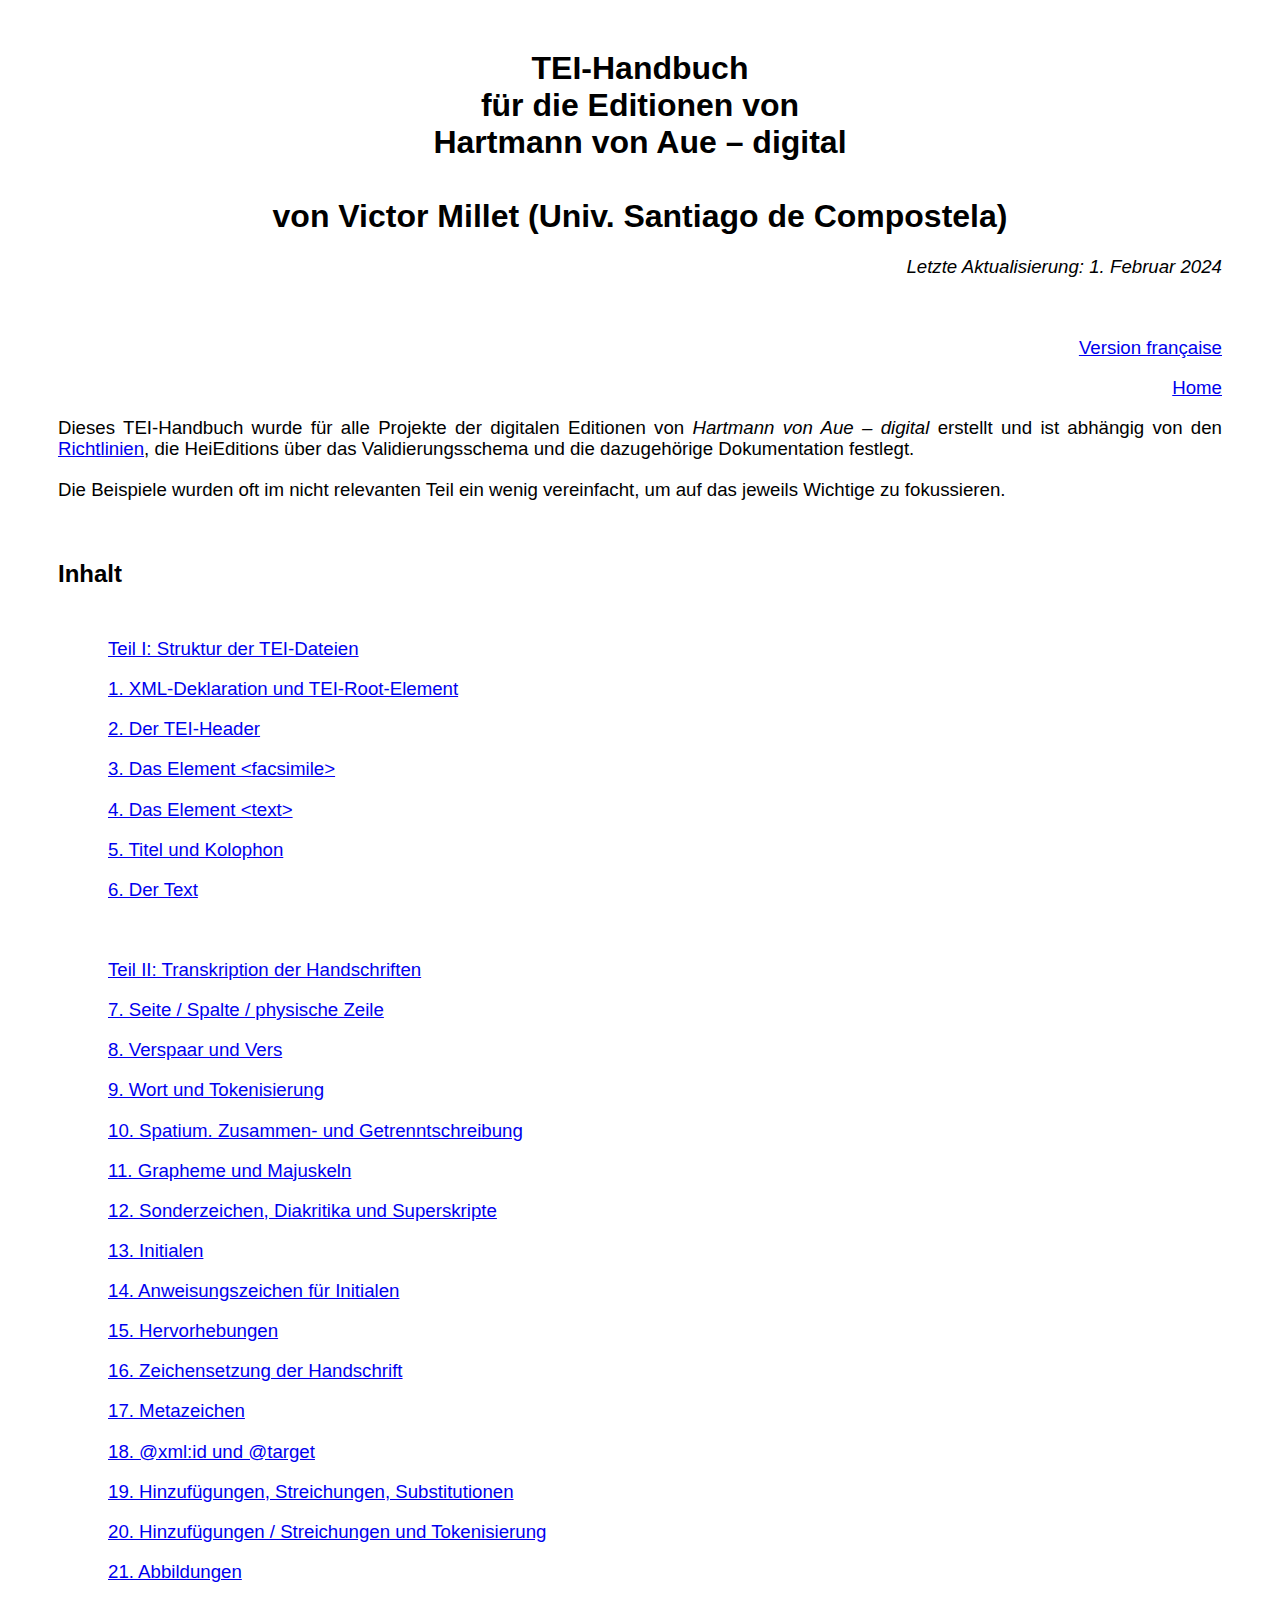
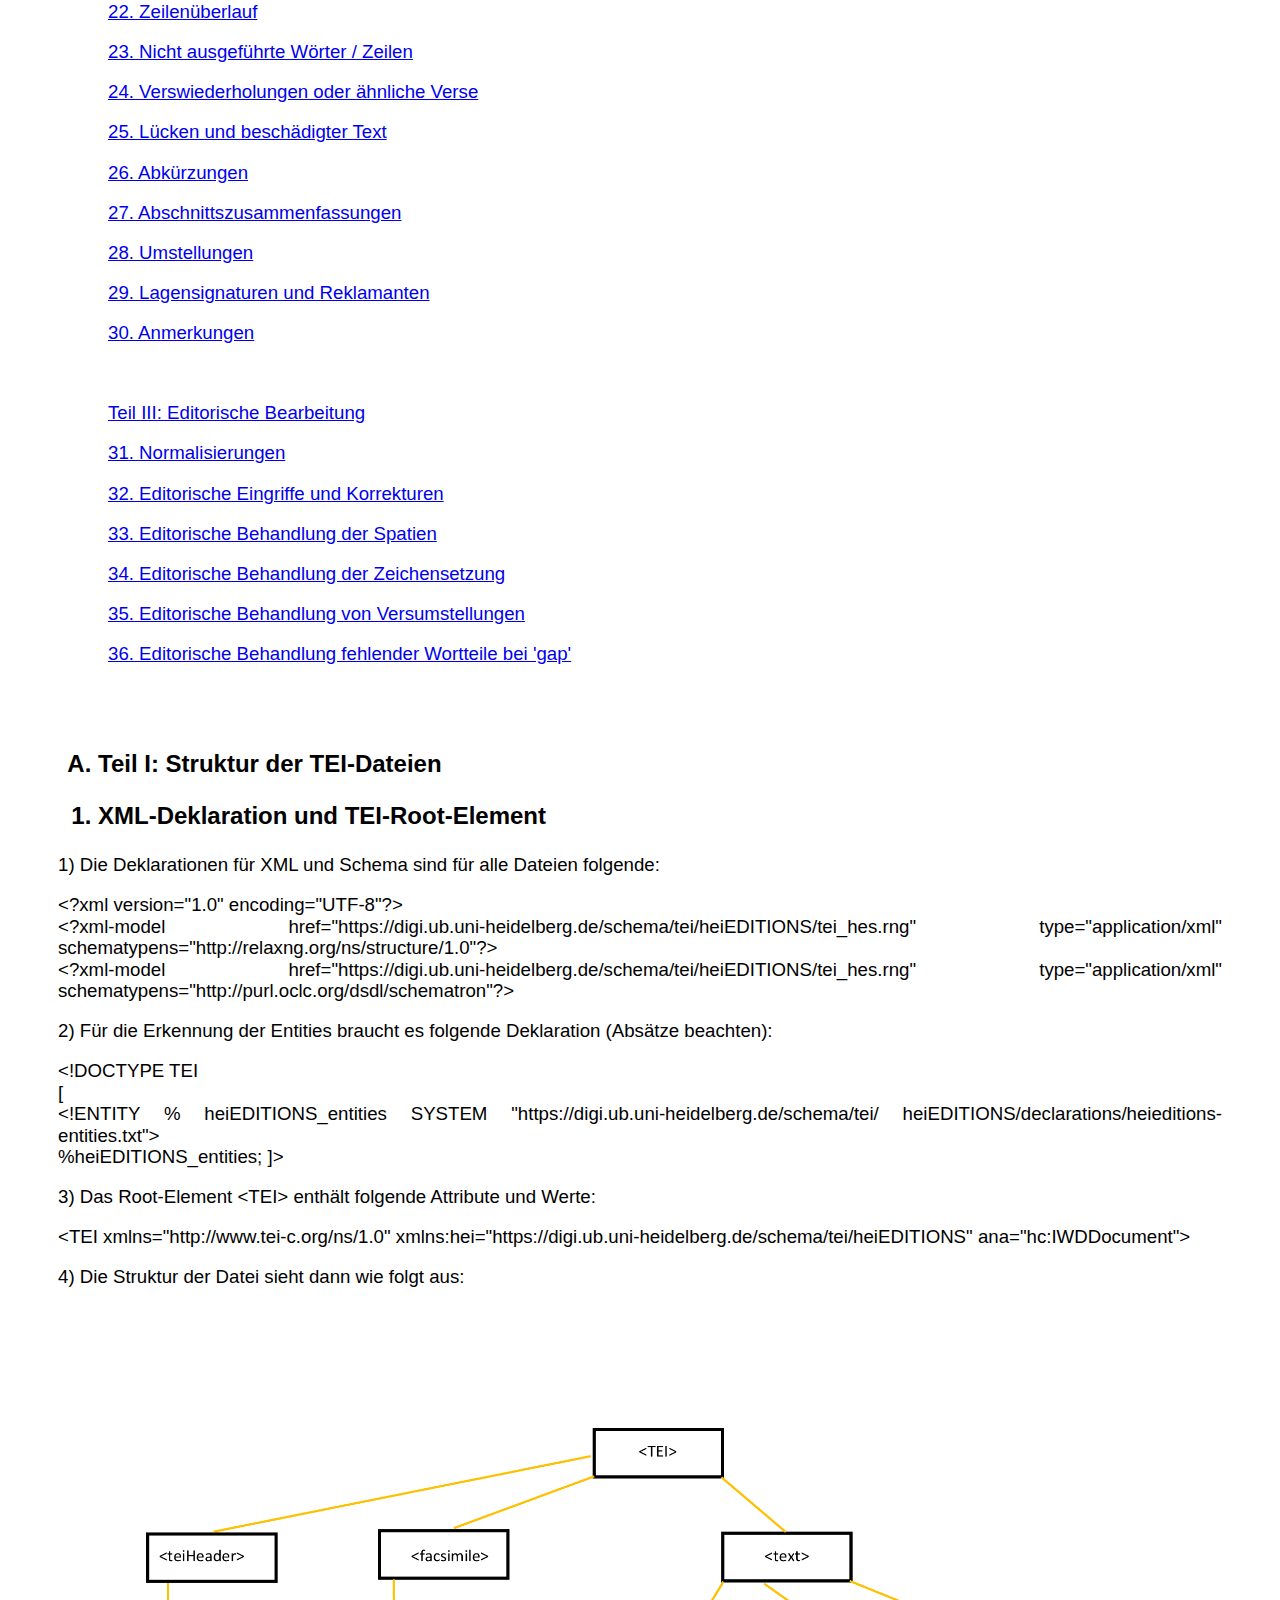
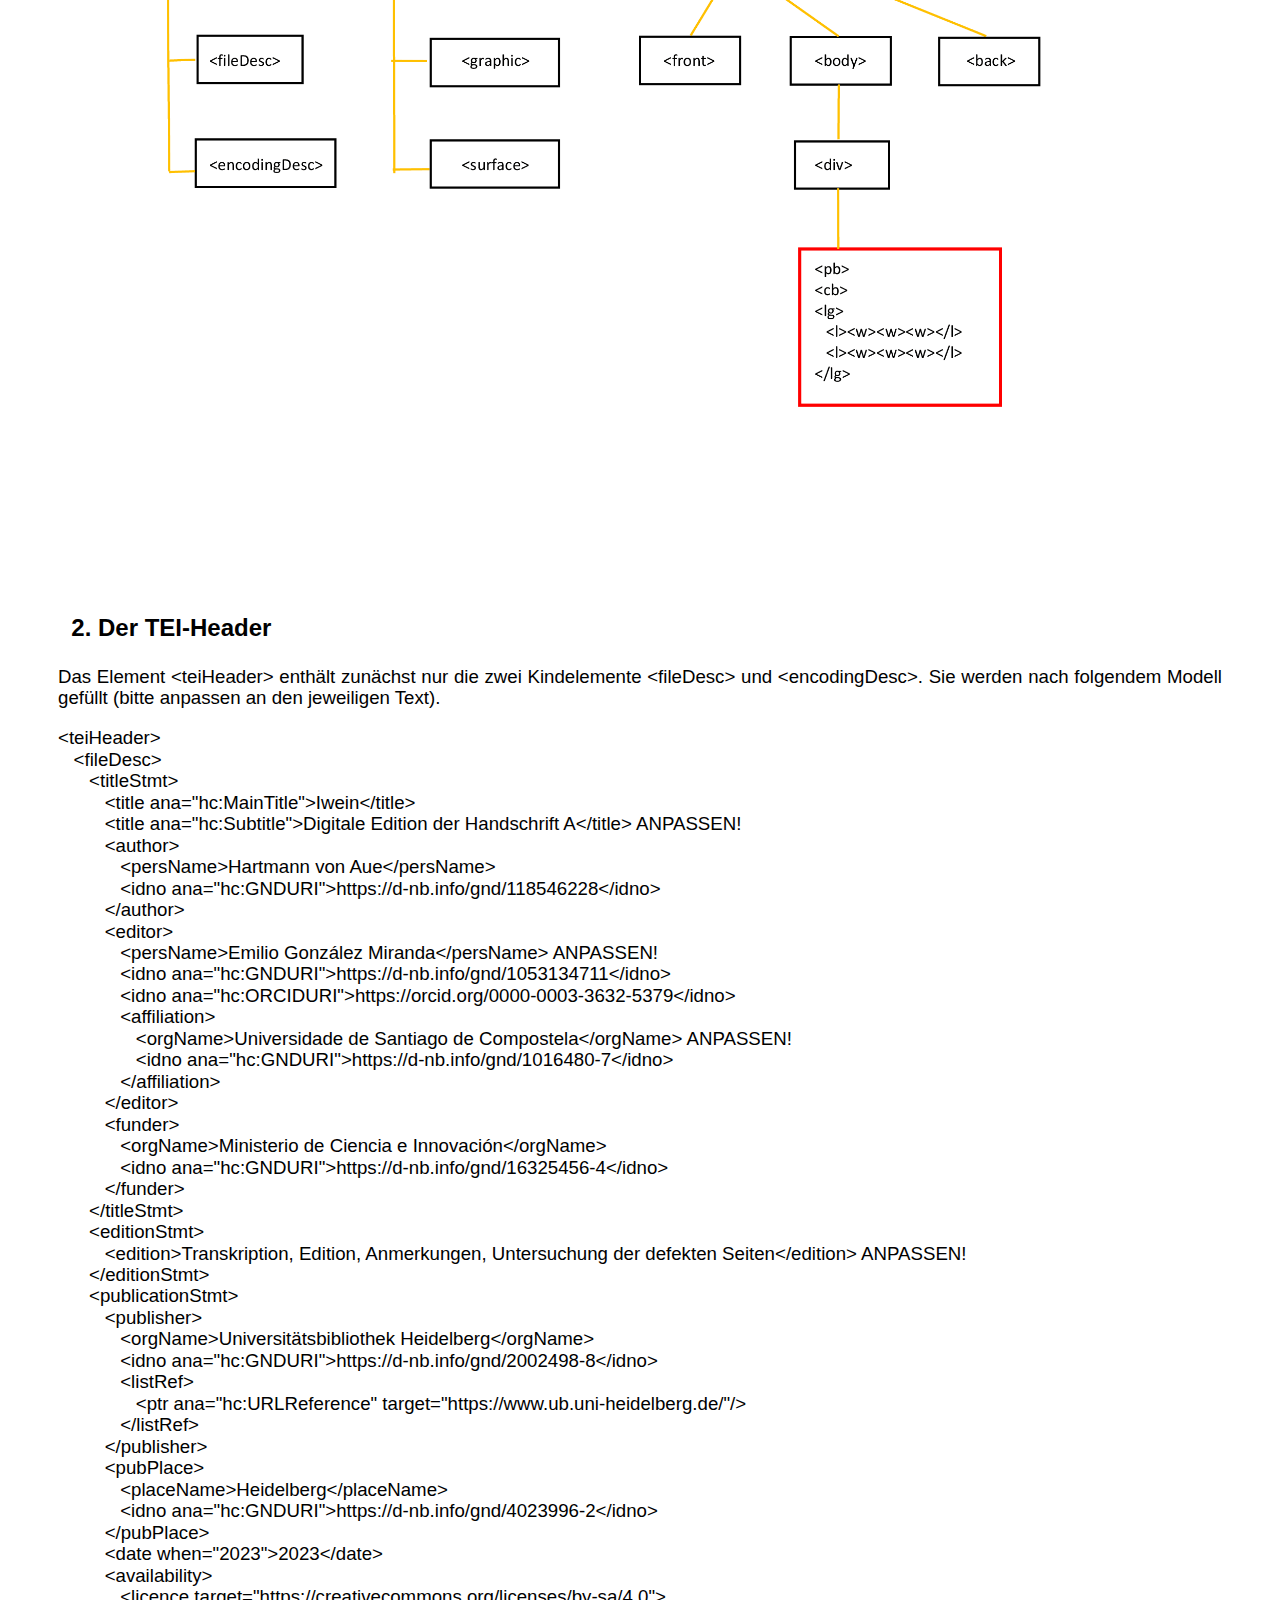
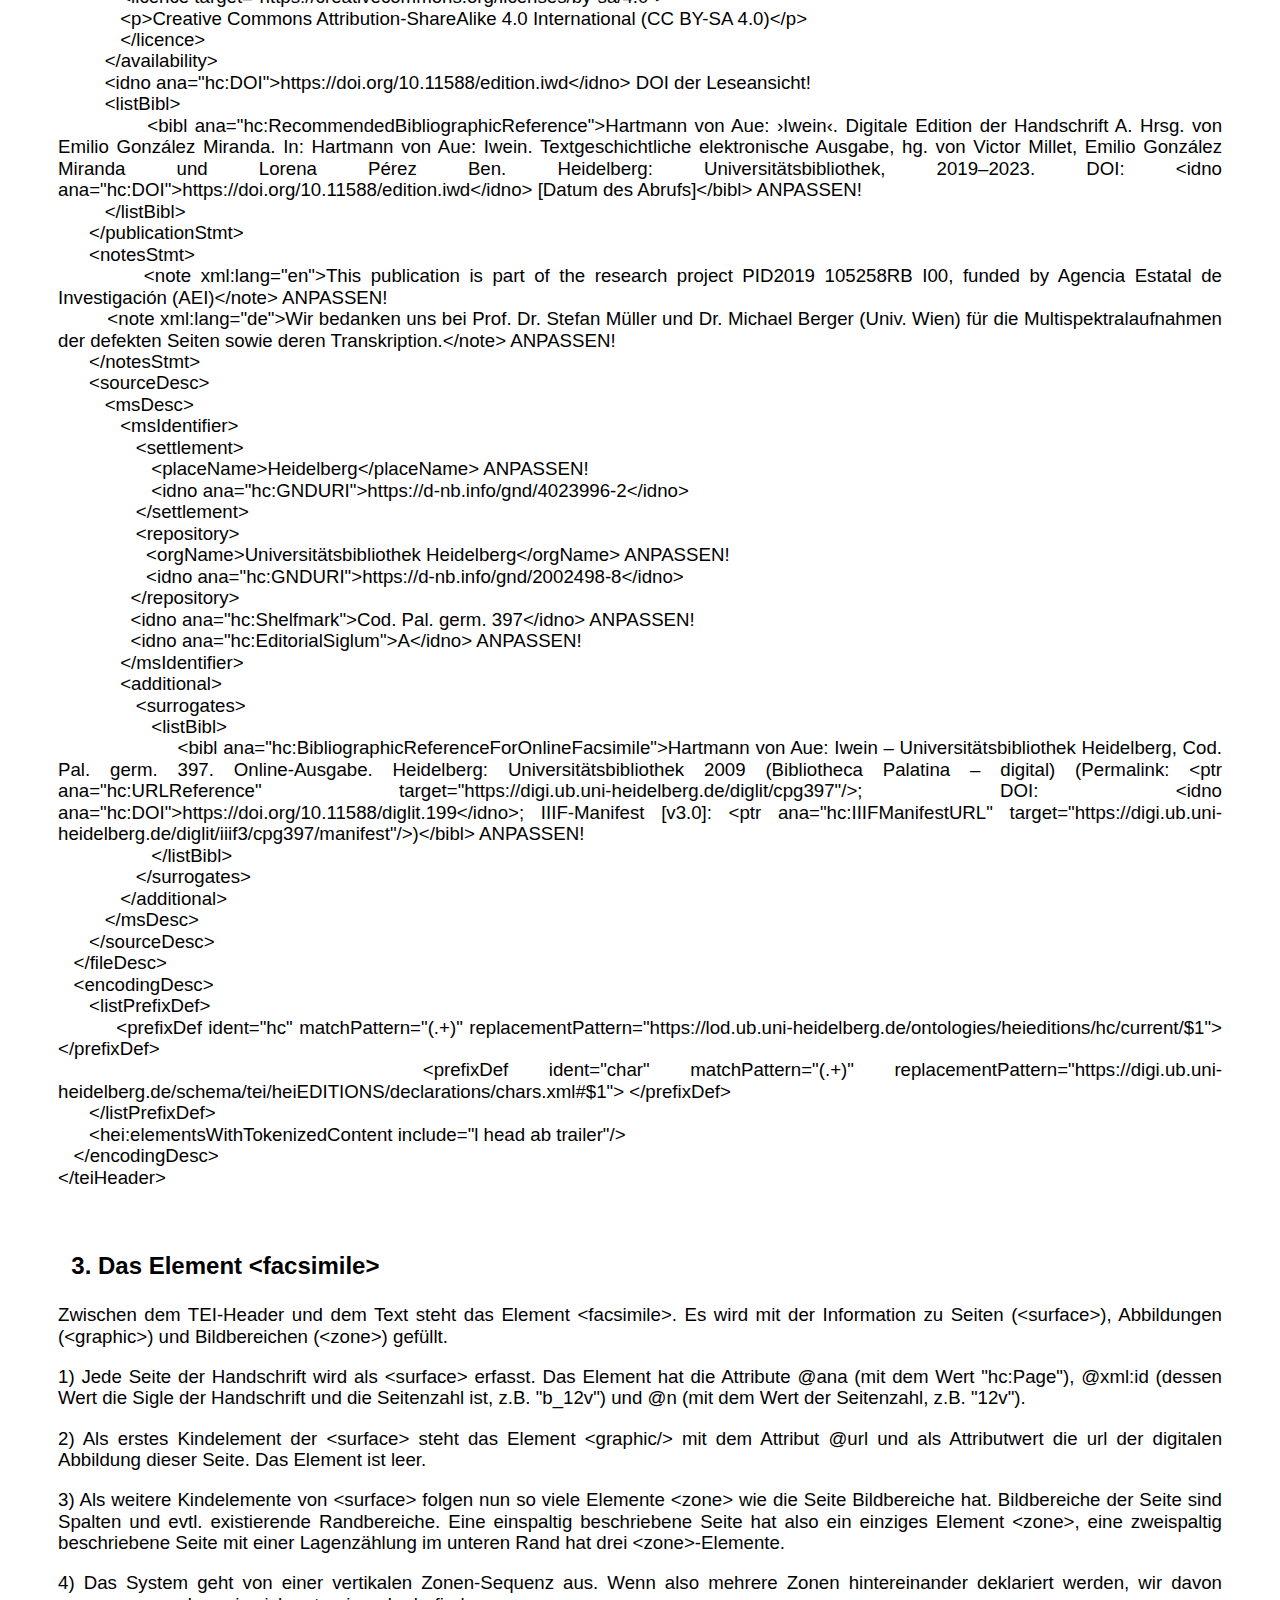
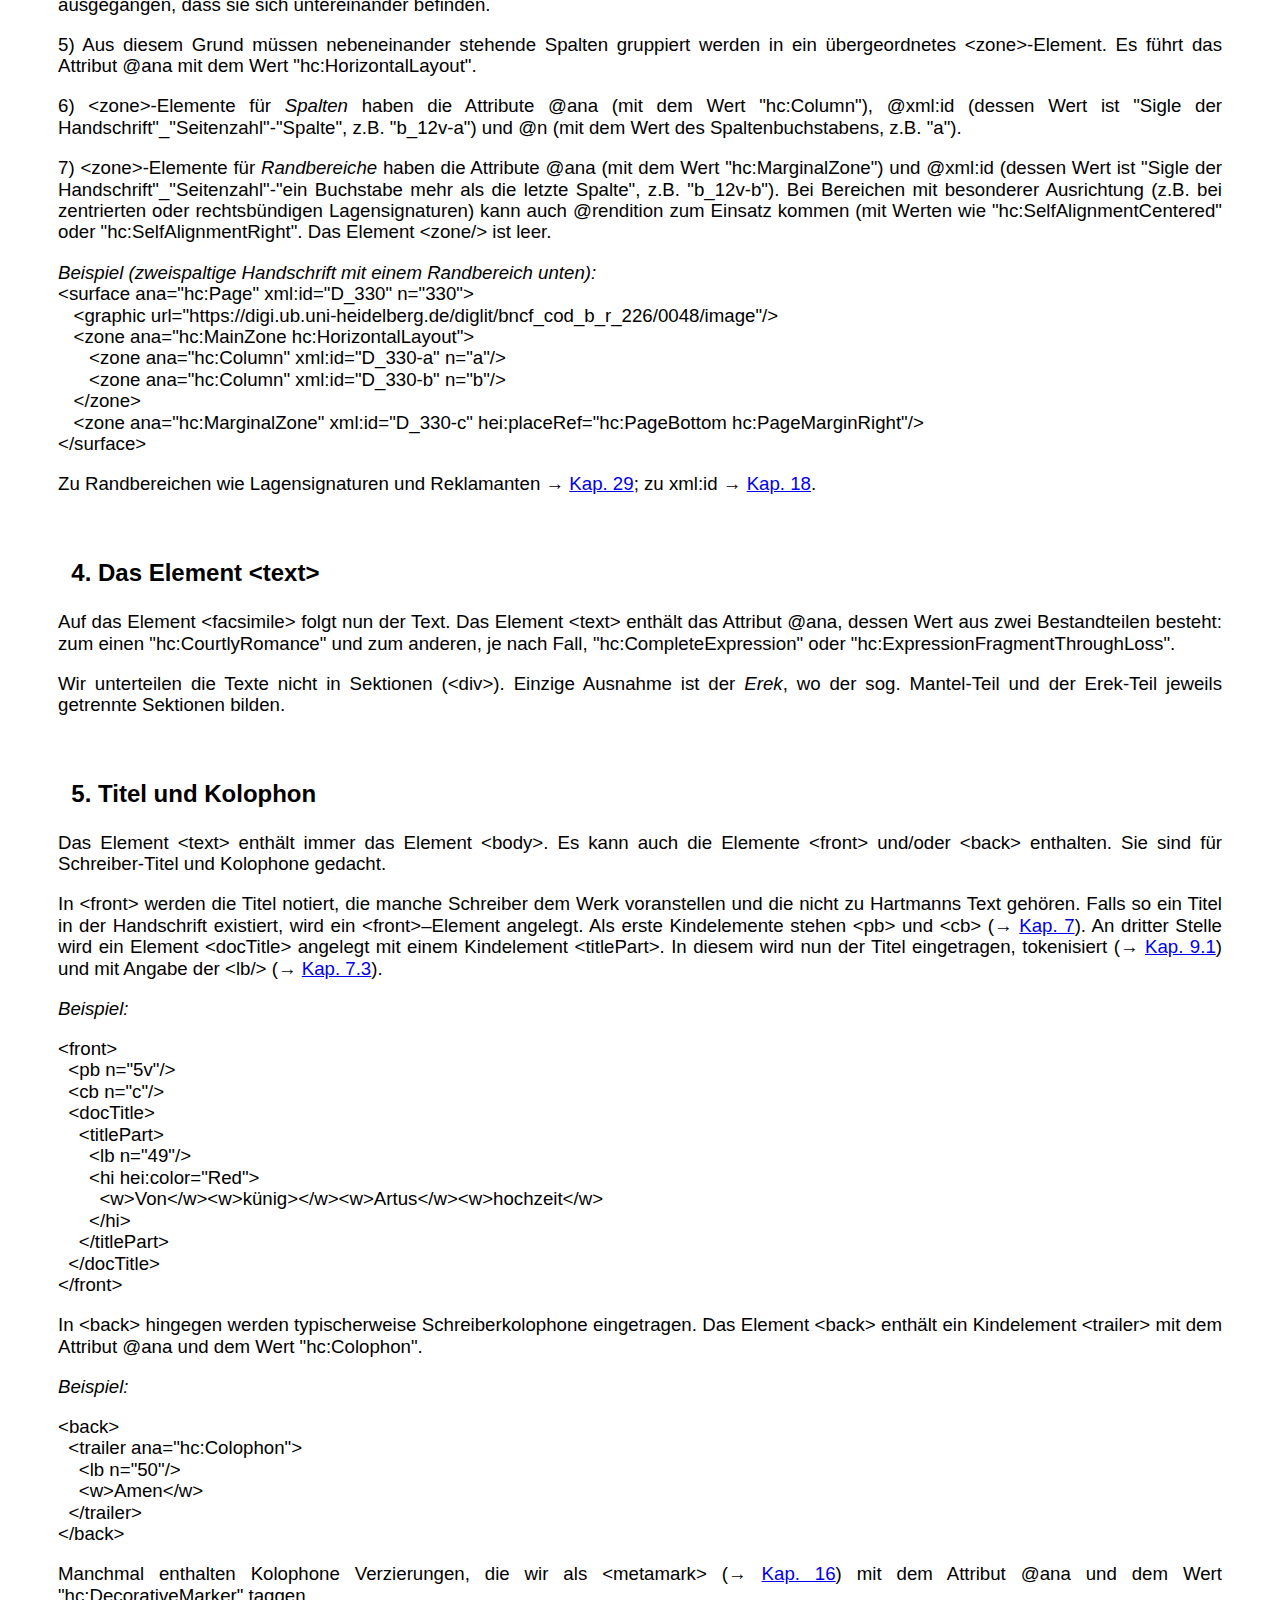
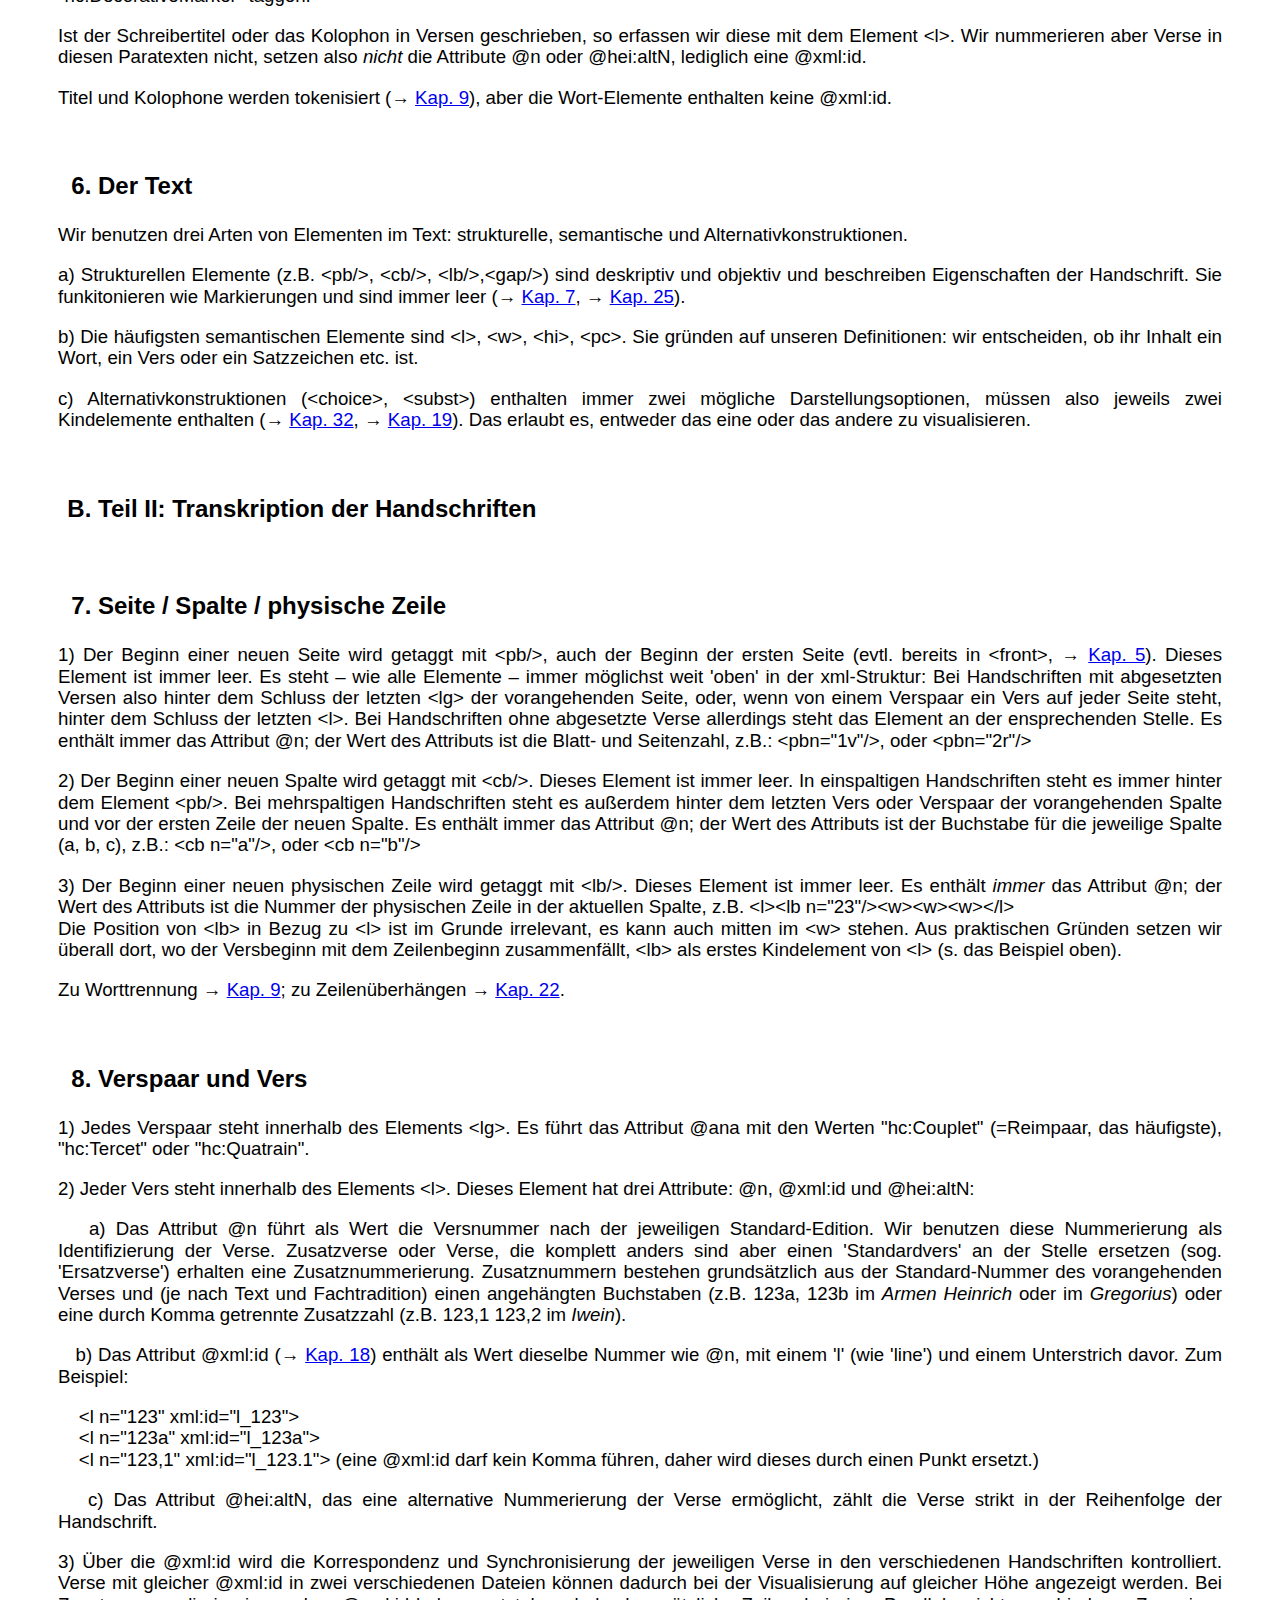
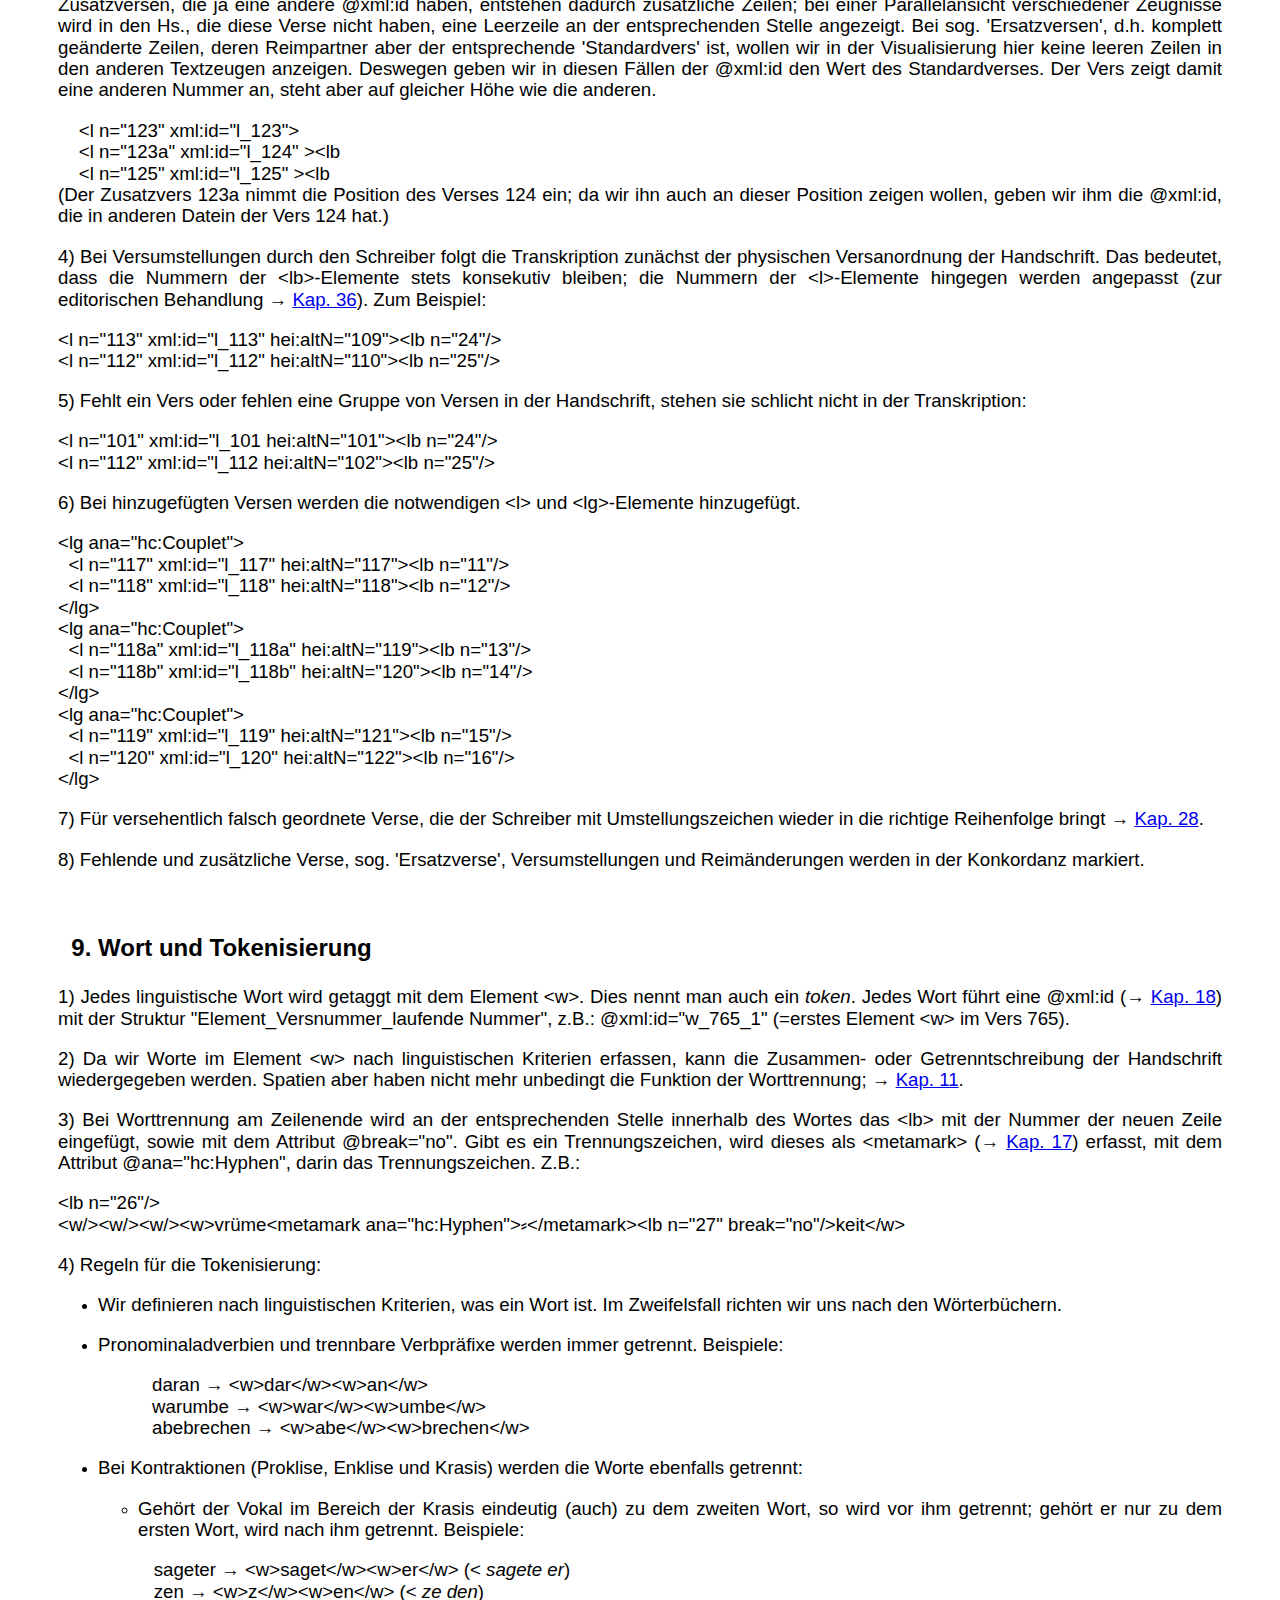
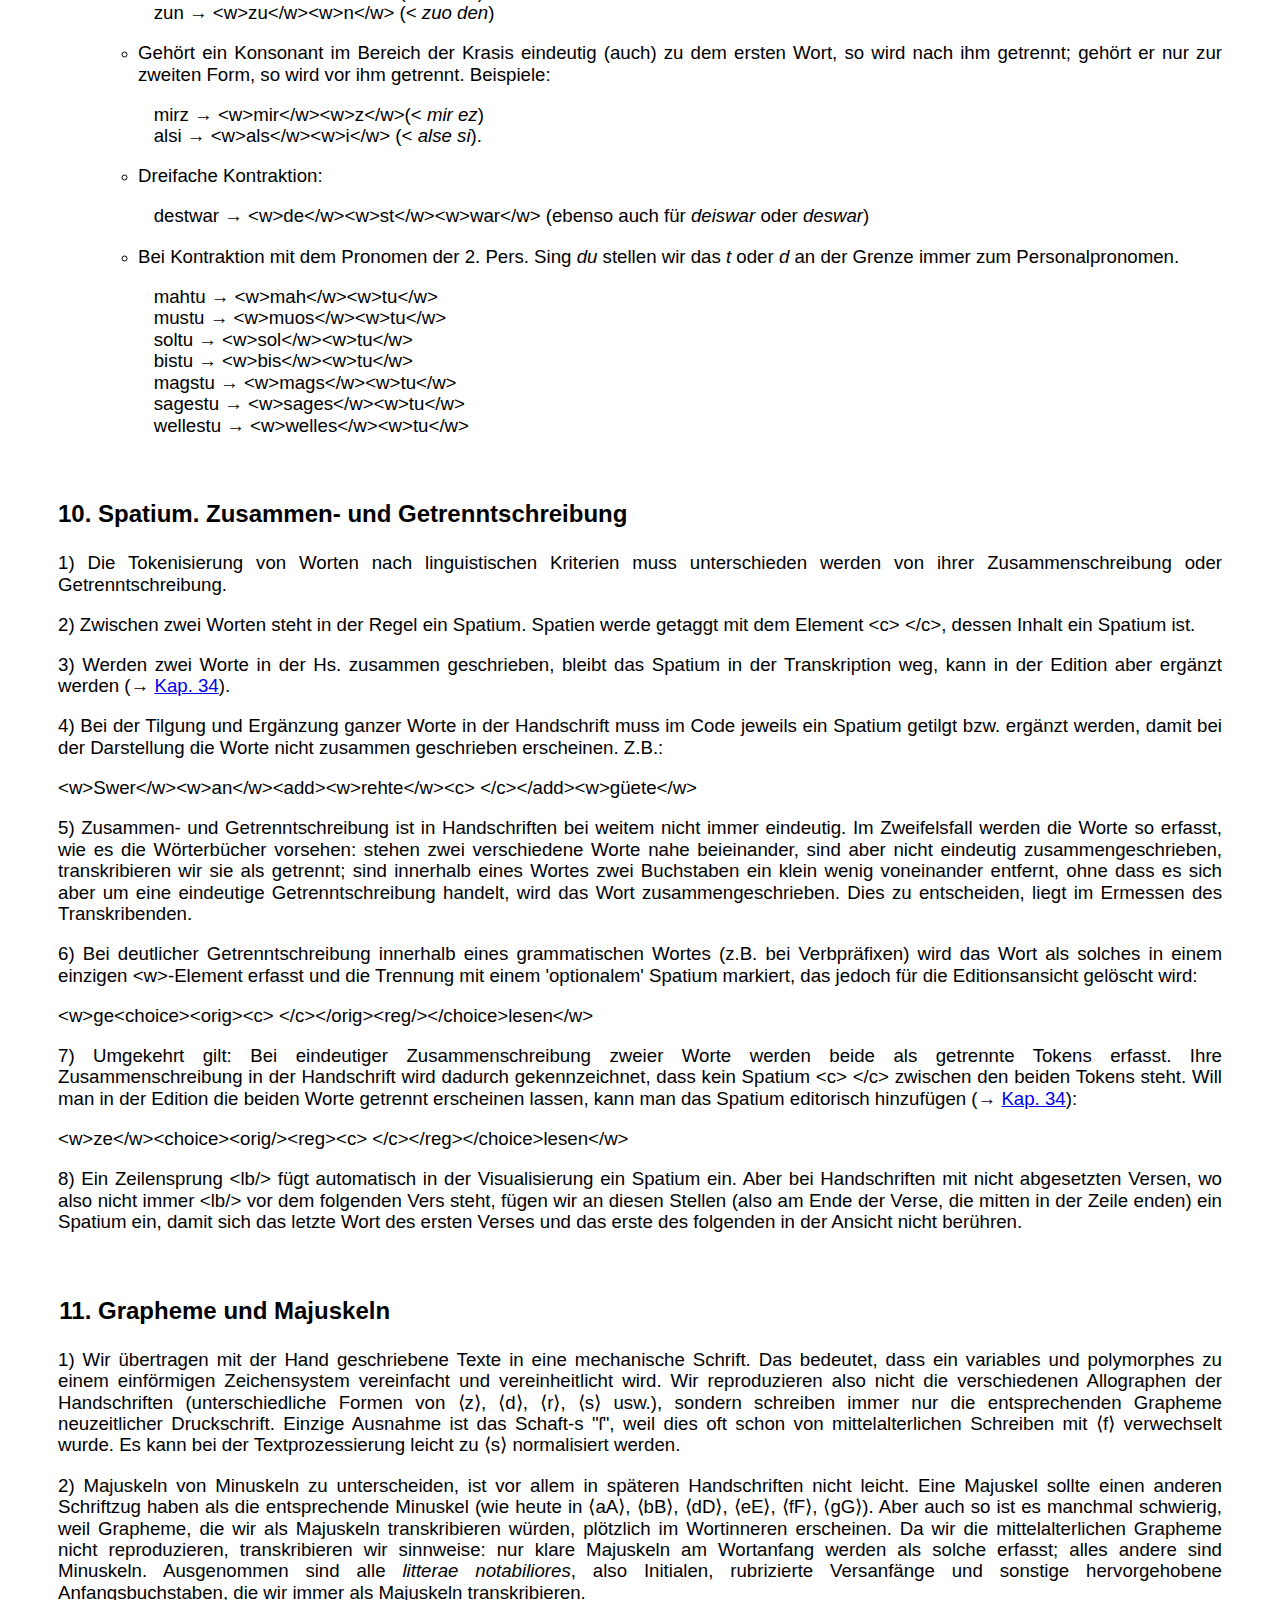
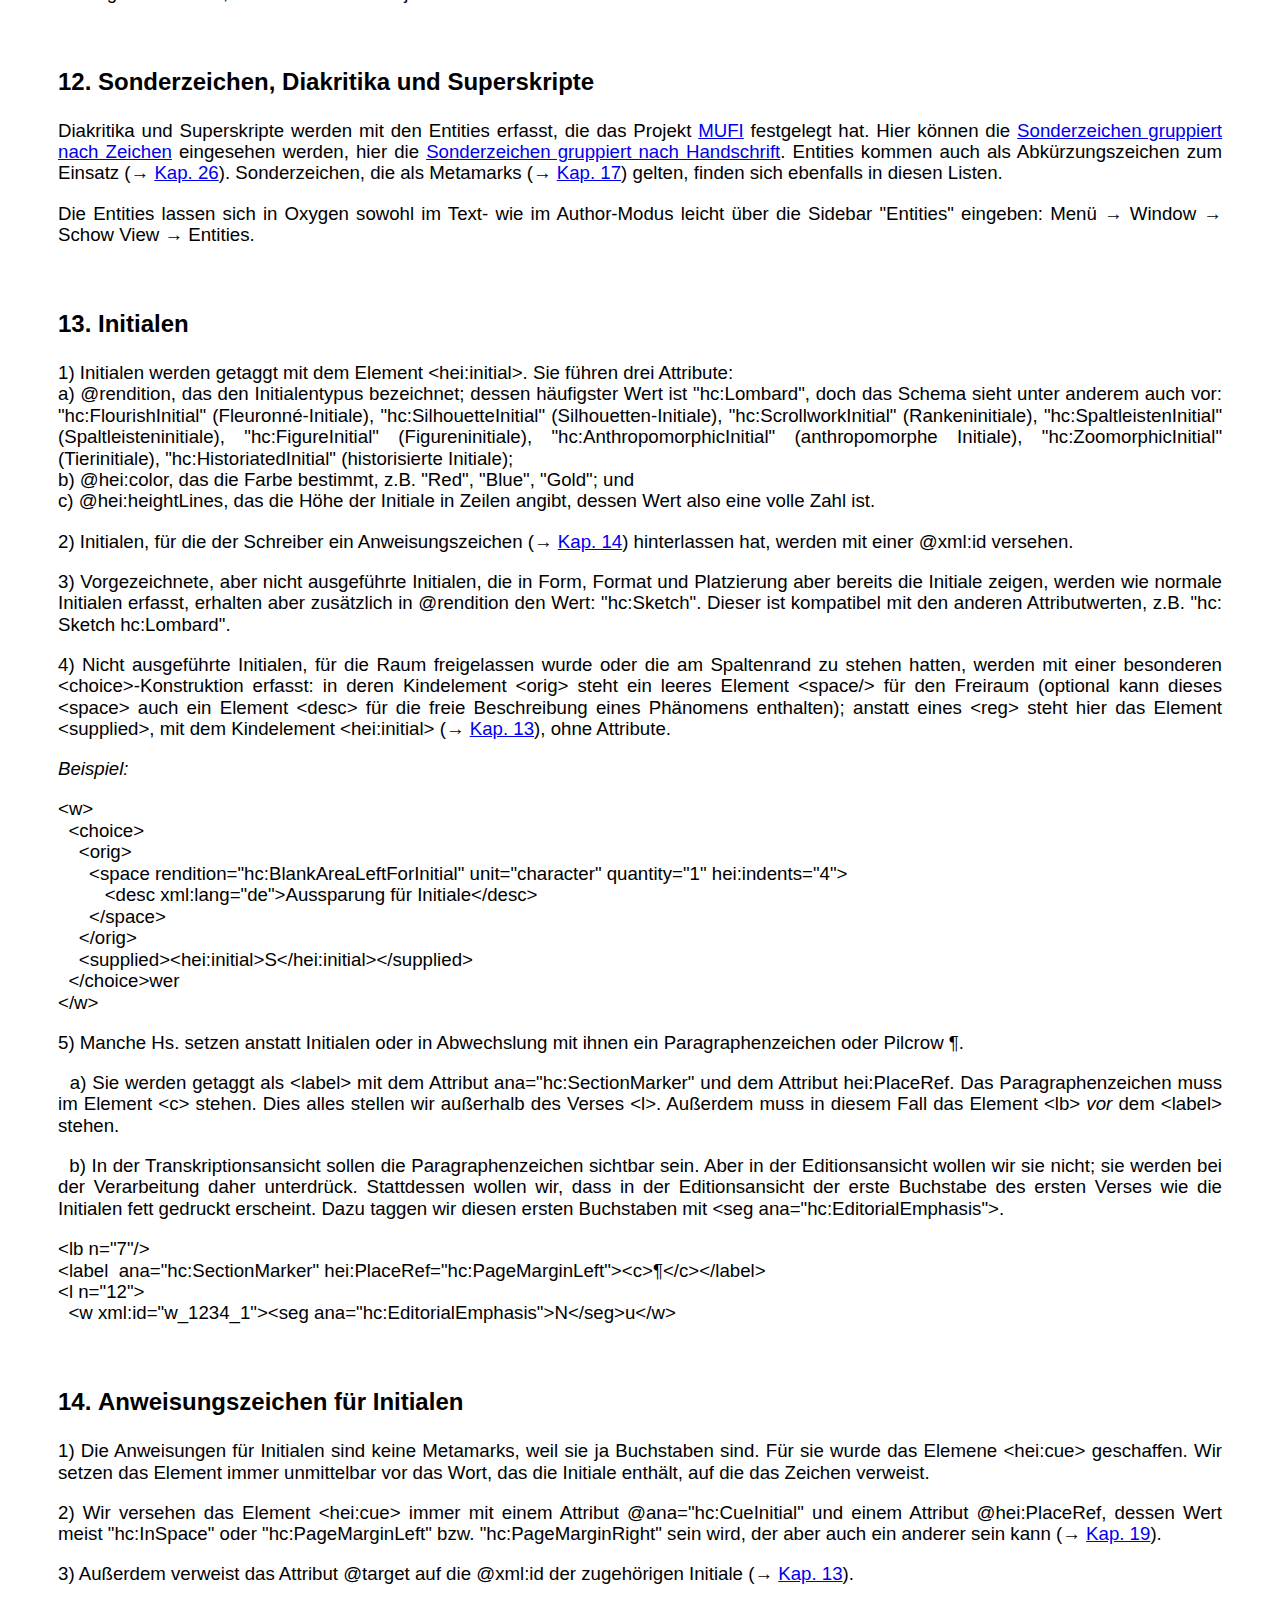
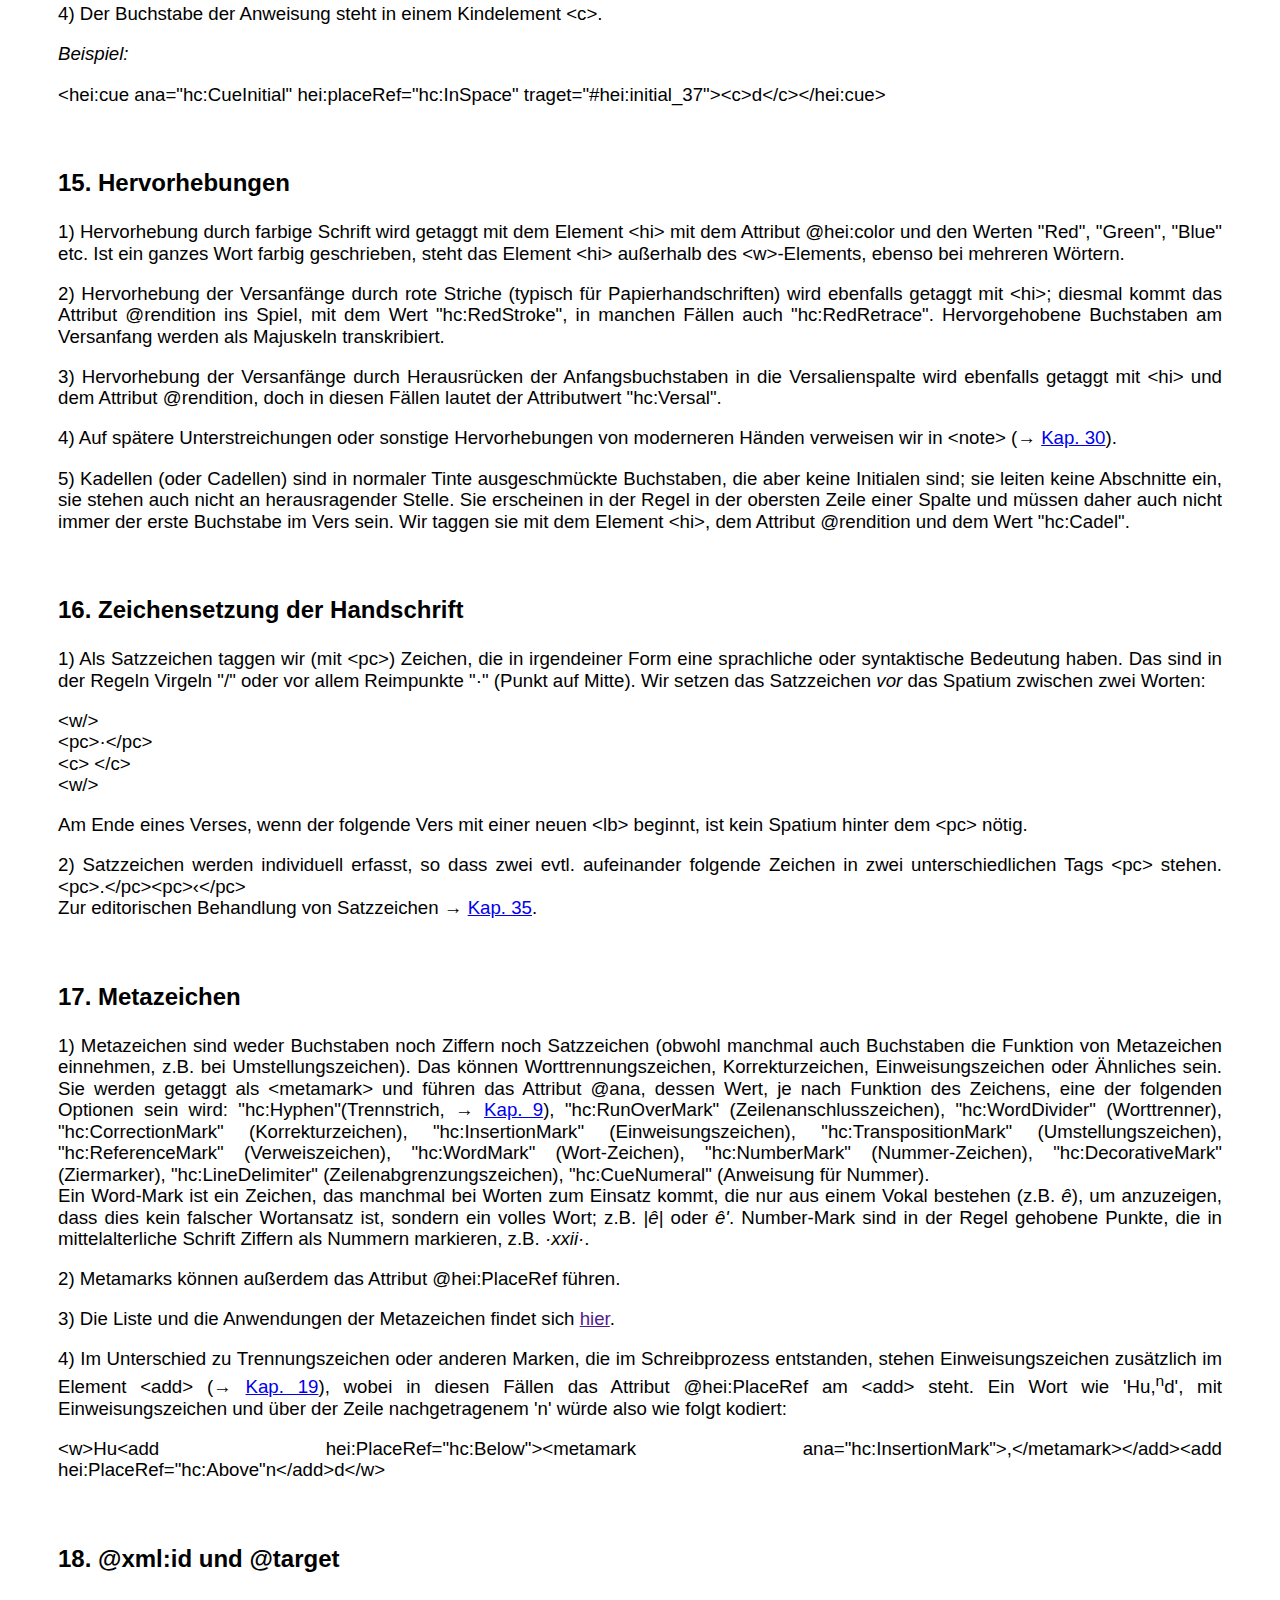
<file: Handbuch_de_ALT.html>
<!DOCTYPE html>
<html>
	<head>
		<meta charset="UTF-8"/>
		<link rel="stylesheet" href="./Handbuch_style.css"/>
		<title>TEI-Handbuch</title>
	</head>
	<body>
		<div>
			<h1>TEI-Handbuch<br />
				<span class="secondaryTitleLine">für die Editionen von</span><br />
				Hartmann von Aue &ndash; digital<br />
				<br />
				<span class="secondaryTitleLine">von Victor Millet (Univ. Santiago de Compostela)</span></h1>
			<p class="back"><i>Letzte Aktualisierung: 1. Februar 2024</i></p>
			<p>
				<br />
			</p>
			<p class="back">
				<a href="./Handbuch_fr.html">Version française</a>
			</p>
			<p class="back">
				<a href="./index.html">Home</a>
			</p>
			<p>Dieses TEI-Handbuch wurde für alle Projekte der digitalen Editionen von <i>Hartmann von Aue &ndash; digital</i> erstellt und ist abhängig von den <a href="https://heieditions.github.io/guidelines/toc.html" target="_blank">Richtlinien</a>, die HeiEditions über das Validierungsschema und die dazugehörige Dokumentation festlegt.</p>
			<p>Die Beispiele wurden oft im nicht relevanten Teil ein wenig vereinfacht, um auf das jeweils Wichtige zu fokussieren.</p>
			<p>
				<br />
			</p>
			<h2>
				<a id="Inhalt">Inhalt</a>
			</h2>
			<div id="Table_of_Contents1">
			<p><a href="#Struktur">Teil I: Struktur der TEI-Dateien</a></p>
			<p><a href="#xml_Deklaration">1. XML-Deklaration und TEI-Root-Element</a></p>
			<p><a href="#TEI_Header">2. Der TEI-Header</a></p>
			<p><a href="#Faksimile">3. Das Element &lt;facsimile&gt;</a></p>
			<p><a href="#Element_Text">4. Das Element &lt;text&gt;</a></p>
			<p><a href="#Titel_Kolophon">5. Titel und Kolophon</a></p>
			<p><a href="#Der_Text">6. Der Text</a></p>
			<p><br /></p>
			<p><a href="#Transkription">Teil II: Transkription der Handschriften</a></p>
			<p><a href="#Seite_Spalte">7. Seite / Spalte / physische Zeile</a></p>
			<p><a href="#Verspaar_Vers">8. Verspaar und Vers</a></p>
			<p><a href="#Wort">9. Wort und Tokenisierung</a></p>
			<p><a href="#Spatium">10. Spatium. Zusammen- und Getrenntschreibung</a></p>
			<p><a href="#Grapheme_Majuskeln">11. Grapheme und Majuskeln</a></p>
			<p><a href="#Diakritika">12. Sonderzeichen, Diakritika und Superskripte</a></p>
			<p><a href="#Initialen">13. Initialen</a></p>
			<p><a href="#hei:cue">14. Anweisungszeichen für Initialen</a></p>
			<p><a href="#Hervorhebungen">15. Hervorhebungen</a></p>
			<p><a href="#Zeichensetzung_Hs">16. Zeichensetzung der Handschrift</a></p>
			<p><a href="#Metamarks">17. Metazeichen</a></p>
			<p><a href="#xml:id_target">18. @xml:id und @target</a></p>
			<p><a href="#del_add">19. Hinzufügungen, Streichungen, Substitutionen</a></p>
			<p><a href="#del_add_Tokenisierung">20. Hinzufügungen / Streichungen und Tokenisierung</a></p>
			<p><a href="#figure">21. Abbildungen</a></p>
			<p><a href="#Zeilenueberlauf">22. Zeilenüberlauf</a></p>
			<p><a href="#nicht_ausgefuehrt">23. Nicht ausgeführte Wörter / Zeilen</a></p>
			<p><a href="#Verswiederholungen">24. Verswiederholungen oder ähnliche Verse</a></p>
			<p><a href="#gap_damage">25. Lücken und beschädigter Text</a></p>
			<p><a href="#Abkuerzungen">26. Abkürzungen</a></p>
			<p><a href="#label">27. Abschnittszusammenfassungen</a></p>
			<p><a href="#transpose">28. Umstellungen</a></p>
			<p><a href="#Lagensignaturen">29. Lagensignaturen und Reklamanten</a></p>
			<p><a href="#Anmerkungen">30. Anmerkungen</a></p>
			<p><br /></p>
			<p><a href="#editorische_Bearbeitung">Teil III: Editorische Bearbeitung</a></p>
			<p><a href="#Normalisierung">31. Normalisierungen</a></p>
			<p><a href="#Korrekturen">32. Editorische Eingriffe und Korrekturen</a></p>
			<p><a href="#Spatien_editorisch">33. Editorische Behandlung der Spatien</a></p>
			<p><a href="#Zeichensetzung_editorisch">34. Editorische Behandlung der Zeichensetzung</a></p>
			<p><a href="#Versumstellung_editorisch">35. Editorische Behandlung von Versumstellungen</a></p>
			<p><a href="#Gap_editorisch">36. Editorische Behandlung fehlender Wortteile bei 'gap'</a></p>
			</div>
		<p><br /></p>
		<ol type="A">
			<li><h2><a id="Struktur"></a>Teil I: Struktur der TEI-Dateien</h2></li>
		</ol>
		<ol start="1">
			<li><h2><a id="xml_Deklaration"></a>XML-Deklaration und TEI-Root-Element</h2></li>
		</ol>
		<p>1) Die Deklarationen für XML und Schema sind für alle Dateien folgende:</p>
		<p><span class="declaration">&lt;?xml version="1.0" encoding="UTF-8"?&gt;</span><br />
			<span class="declaration">&lt;?xml-model href="https://digi.ub.uni-heidelberg.de/schema/tei/heiEDITIONS/tei_hes.rng" type="application/xml" schematypens="http://relaxng.org/ns/structure/1.0"?&gt;</span><br />
			<span class="declaration">&lt;?xml-model href="https://digi.ub.uni-heidelberg.de/schema/tei/heiEDITIONS/tei_hes.rng" type="application/xml" schematypens="http://purl.oclc.org/dsdl/schematron"?&gt;</span></p>
		<p>2) Für die Erkennung der Entities braucht es folgende Deklaration (Absätze beachten):</p>
		<p><span class="declaration">&lt;!DOCTYPE TEI</span><br />
			<span class="declaration">[</span><br /> 
			<span class="declaration">&lt;!ENTITY % heiEDITIONS_entities SYSTEM "https://digi.ub.uni-heidelberg.de/schema/tei/ heiEDITIONS/declarations/heieditions-entities.txt"&gt;</span><br />
			<span class="declaration">%heiEDITIONS_entities; ]&gt;</span></p>
		<p>3) Das Root-Element <span class="element">&lt;TEI&gt;</span> enthält folgende Attribute und Werte:</p>
		<p><span class="element">&lt;TEI</span> <span class="attribute">xmlns=</span><span class="value">"http://www.tei-c.org/ns/1.0"</span> <span class="declaration">xmlns:hei</span><span class="attribute">=</span><span class="value">"https://digi.ub.uni-heidelberg.de/schema/tei/heiEDITIONS"</span> <span class="attribute">ana=</span><span class="value">"hc:IWDDocument"</span><span class="element">&gt;</span></p>
		<p>4) Die Struktur der Datei sieht dann wie folgt aus:</p>
			<img src="./Dateistruktur.png" alt="Struktur der Datei" style="width:1200px;"/>
			<p><br /></p>
		<ol start="2">
			<li><h2><a id="TEI_Header"></a>Der TEI-Header</h2></li>
		</ol>
			<p>Das Element <span class="element">&lt;teiHeader&gt;</span> enthält zunächst nur die zwei Kindelemente <span class="element">&lt;fileDesc&gt;</span> und <span class="element">&lt;encodingDesc&gt;</span>. Sie werden nach folgendem Modell gefüllt (bitte anpassen an den jeweiligen Text).</p>
			<p><span class="element">&lt;teiHeader&gt;<br />
				&nbsp;&nbsp;&nbsp;&lt;fileDesc&gt;<br />
				&nbsp;&nbsp;&nbsp;&nbsp;&nbsp;&nbsp;&lt;titleStmt&gt;<br />
				&nbsp;&nbsp;&nbsp;&nbsp;&nbsp;&nbsp;&nbsp;&nbsp;&nbsp;&lt;title</span> <span class="attribute">ana=</span><span class="value">"hc:MainTitle"</span><span class="element">&gt;</span>Iwein<span class="element">&lt;/title&gt;<br />
				&nbsp;&nbsp;&nbsp;&nbsp;&nbsp;&nbsp;&nbsp;&nbsp;&nbsp;&lt;title</span> <span class="attribute">ana=</span><span class="value">"hc:Subtitle"</span><span class="element">&gt;</span>Digitale Edition der Handschrift A<span class="element">&lt;/title&gt;</span> <span class="comment">ANPASSEN!</span><span class="element"><br />
				&nbsp;&nbsp;&nbsp;&nbsp;&nbsp;&nbsp;&nbsp;&nbsp;&nbsp;&lt;author&gt;<br />
				&nbsp;&nbsp;&nbsp;&nbsp;&nbsp;&nbsp;&nbsp;&nbsp;&nbsp;&nbsp;&nbsp;&nbsp;&lt;persName&gt;</span>Hartmann von Aue<span class="element">&lt;/persName&gt;<br />
				&nbsp;&nbsp;&nbsp;&nbsp;&nbsp;&nbsp;&nbsp;&nbsp;&nbsp;&nbsp;&nbsp;&nbsp;&lt;idno</span> <span class="attribute">ana=</span><span class="value">"hc:GNDURI"</span><span class="element">&gt;</span>https://d-nb.info/gnd/118546228<span class="element">&lt;/idno&gt;<br />
				&nbsp;&nbsp;&nbsp;&nbsp;&nbsp;&nbsp;&nbsp;&nbsp;&nbsp;&lt;/author&gt;<br />
				&nbsp;&nbsp;&nbsp;&nbsp;&nbsp;&nbsp;&nbsp;&nbsp;&nbsp;&lt;editor&gt;<br />
				&nbsp;&nbsp;&nbsp;&nbsp;&nbsp;&nbsp;&nbsp;&nbsp;&nbsp;&nbsp;&nbsp;&nbsp;&lt;persName&gt;</span>Emilio González Miranda<span class="element">&lt;/persName&gt;</span> <span class="comment">ANPASSEN!</span><span class="element"><br />
				&nbsp;&nbsp;&nbsp;&nbsp;&nbsp;&nbsp;&nbsp;&nbsp;&nbsp;&nbsp;&nbsp;&nbsp;&lt;idno</span> <span class="attribute">ana=</span><span class="value">"hc:GNDURI"</span><span class="element">&gt;</span>https://d-nb.info/gnd/1053134711<span class="element">&lt;/idno&gt;<br />
				&nbsp;&nbsp;&nbsp;&nbsp;&nbsp;&nbsp;&nbsp;&nbsp;&nbsp;&nbsp;&nbsp;&nbsp;&lt;idno</span> <span class="attribute">ana=</span><span class="value">"hc:ORCIDURI"</span><span class="element">&gt;</span>https://orcid.org/0000-0003-3632-5379<span class="element">&lt;/idno&gt;<br />
				&nbsp;&nbsp;&nbsp;&nbsp;&nbsp;&nbsp;&nbsp;&nbsp;&nbsp;&nbsp;&nbsp;&nbsp;&lt;affiliation&gt;<br />
				&nbsp;&nbsp;&nbsp;&nbsp;&nbsp;&nbsp;&nbsp;&nbsp;&nbsp;&nbsp;&nbsp;&nbsp;&nbsp;&nbsp;&nbsp;&lt;orgName&gt;</span>Universidade de Santiago de Compostela<span class="element">&lt;/orgName&gt;</span> <span class="comment">ANPASSEN!</span><span class="element"><br />
				&nbsp;&nbsp;&nbsp;&nbsp;&nbsp;&nbsp;&nbsp;&nbsp;&nbsp;&nbsp;&nbsp;&nbsp;&nbsp;&nbsp;&nbsp;&lt;idno</span> <span class="attribute">ana=</span><span class="value">"hc:GNDURI"</span><span class="element">&gt;</span>https://d-nb.info/gnd/1016480-7<span class="element">&lt;/idno&gt;<br />
				&nbsp;&nbsp;&nbsp;&nbsp;&nbsp;&nbsp;&nbsp;&nbsp;&nbsp;&nbsp;&nbsp;&nbsp;&lt;/affiliation&gt;<br />
				&nbsp;&nbsp;&nbsp;&nbsp;&nbsp;&nbsp;&nbsp;&nbsp;&nbsp;&lt;/editor&gt;<br />
				&nbsp;&nbsp;&nbsp;&nbsp;&nbsp;&nbsp;&nbsp;&nbsp;&nbsp;&lt;funder&gt;<br />
				&nbsp;&nbsp;&nbsp;&nbsp;&nbsp;&nbsp;&nbsp;&nbsp;&nbsp;&nbsp;&nbsp;&nbsp;&lt;orgName&gt;</span>Ministerio de Ciencia e Innovación<span class="element">&lt;/orgName&gt;<br />
				&nbsp;&nbsp;&nbsp;&nbsp;&nbsp;&nbsp;&nbsp;&nbsp;&nbsp;&nbsp;&nbsp;&nbsp;&lt;idno</span> <span class="attribute">ana=</span><span class="value">"hc:GNDURI"</span><span class="element">&gt;</span>https://d-nb.info/gnd/16325456-4<span class="element">&lt;/idno&gt;<br />
				&nbsp;&nbsp;&nbsp;&nbsp;&nbsp;&nbsp;&nbsp;&nbsp;&nbsp;&lt;/funder&gt;<br />
				&nbsp;&nbsp;&nbsp;&nbsp;&nbsp;&nbsp;&lt;/titleStmt&gt;<br />
				&nbsp;&nbsp;&nbsp;&nbsp;&nbsp;&nbsp;&lt;editionStmt&gt;<br />
				&nbsp;&nbsp;&nbsp;&nbsp;&nbsp;&nbsp;&nbsp;&nbsp;&nbsp;&lt;edition&gt;</span>Transkription, Edition, Anmerkungen, Untersuchung der defekten Seiten<span class="element">&lt;/edition&gt;</span> <span class="comment">ANPASSEN!</span><span class="element"><br />
				&nbsp;&nbsp;&nbsp;&nbsp;&nbsp;&nbsp;&lt;/editionStmt&gt;<br />
				&nbsp;&nbsp;&nbsp;&nbsp;&nbsp;&nbsp;&lt;publicationStmt&gt;<br />
				&nbsp;&nbsp;&nbsp;&nbsp;&nbsp;&nbsp;&nbsp;&nbsp;&nbsp;&lt;publisher&gt;<br />
				&nbsp;&nbsp;&nbsp;&nbsp;&nbsp;&nbsp;&nbsp;&nbsp;&nbsp;&nbsp;&nbsp;&nbsp;&lt;orgName&gt;</span>Universitätsbibliothek Heidelberg<span class="element">&lt;/orgName&gt;<br />
				&nbsp;&nbsp;&nbsp;&nbsp;&nbsp;&nbsp;&nbsp;&nbsp;&nbsp;&nbsp;&nbsp;&nbsp;&lt;idno</span> <span class="attribute">ana=</span><span class="value">"hc:GNDURI"</span><span class="element">&gt;</span>https://d-nb.info/gnd/2002498-8<span class="element">&lt;/idno&gt;<br />
				&nbsp;&nbsp;&nbsp;&nbsp;&nbsp;&nbsp;&nbsp;&nbsp;&nbsp;&nbsp;&nbsp;&nbsp;&lt;listRef&gt;<br />
				&nbsp;&nbsp;&nbsp;&nbsp;&nbsp;&nbsp;&nbsp;&nbsp;&nbsp;&nbsp;&nbsp;&nbsp;&nbsp;&nbsp;&nbsp;&lt;ptr</span> <span class="attribute">ana=</span><span class="value">"hc:URLReference"</span> <span class="attribute">target=</span><span class="value">"https://www.ub.uni-heidelberg.de/"</span><span class="element">/&gt;<br />
				&nbsp;&nbsp;&nbsp;&nbsp;&nbsp;&nbsp;&nbsp;&nbsp;&nbsp;&nbsp;&nbsp;&nbsp;&lt;/listRef&gt;<br />
				&nbsp;&nbsp;&nbsp;&nbsp;&nbsp;&nbsp;&nbsp;&nbsp;&nbsp;&lt;/publisher&gt;<br />
				&nbsp;&nbsp;&nbsp;&nbsp;&nbsp;&nbsp;&nbsp;&nbsp;&nbsp;&lt;pubPlace&gt;<br />
				&nbsp;&nbsp;&nbsp;&nbsp;&nbsp;&nbsp;&nbsp;&nbsp;&nbsp;&nbsp;&nbsp;&nbsp;&lt;placeName&gt;</span>Heidelberg<span class="element">&lt;/placeName&gt;<br />
				&nbsp;&nbsp;&nbsp;&nbsp;&nbsp;&nbsp;&nbsp;&nbsp;&nbsp;&nbsp;&nbsp;&nbsp;&lt;idno</span> <span class="attribute">ana=</span><span class="value">"hc:GNDURI"</span><span class="element">&gt;</span>https://d-nb.info/gnd/4023996-2<span class="element">&lt;/idno&gt;<br />
				&nbsp;&nbsp;&nbsp;&nbsp;&nbsp;&nbsp;&nbsp;&nbsp;&nbsp;&lt;/pubPlace&gt;<br />
				&nbsp;&nbsp;&nbsp;&nbsp;&nbsp;&nbsp;&nbsp;&nbsp;&nbsp;&lt;date</span> <span class="attribute">when=</span><span class="value">"2023"</span><span class="element">&gt;</span>2023<span class="element">&lt;/date&gt;<br />
				&nbsp;&nbsp;&nbsp;&nbsp;&nbsp;&nbsp;&nbsp;&nbsp;&nbsp;&lt;availability&gt;<br />
				&nbsp;&nbsp;&nbsp;&nbsp;&nbsp;&nbsp;&nbsp;&nbsp;&nbsp;&nbsp;&nbsp;&nbsp;&lt;licence</span> <span class="attribute">target=</span><span class="value">"https://creativecommons.org/licenses/by-sa/4.0"</span><span class="element">&gt;<br />
				&nbsp;&nbsp;&nbsp;&nbsp;&nbsp;&nbsp;&nbsp;&nbsp;&nbsp;&nbsp;&nbsp;&nbsp;&lt;p&gt;</span>Creative Commons Attribution-ShareAlike 4.0 International (CC BY-SA 4.0)<span class="element">&lt;/p&gt;<br />
				&nbsp;&nbsp;&nbsp;&nbsp;&nbsp;&nbsp;&nbsp;&nbsp;&nbsp;&nbsp;&nbsp;&nbsp;&lt;/licence&gt;<br />
				&nbsp;&nbsp;&nbsp;&nbsp;&nbsp;&nbsp;&nbsp;&nbsp;&nbsp;&lt;/availability&gt;<br />
				&nbsp;&nbsp;&nbsp;&nbsp;&nbsp;&nbsp;&nbsp;&nbsp;&nbsp;&lt;idno</span> <span class="attribute">ana=</span><span class="value">"hc:DOI"</span><span class="element">&gt;</span>https://doi.org/10.11588/edition.iwd<span class="element">&lt;/idno&gt;</span> <span class="comment">DOI der Leseansicht!</span><span class="element"><br />
				&nbsp;&nbsp;&nbsp;&nbsp;&nbsp;&nbsp;&nbsp;&nbsp;&nbsp;&lt;listBibl&gt;<br />
				&nbsp;&nbsp;&nbsp;&nbsp;&nbsp;&nbsp;&nbsp;&nbsp;&nbsp;&nbsp;&nbsp;&nbsp;&lt;bibl</span> <span class="attribute">ana=</span><span class="value">"hc:RecommendedBibliographicReference"</span><span class="element">&gt;</span>Hartmann von Aue: ›Iwein‹. Digitale Edition der Handschrift A. Hrsg. von Emilio González Miranda. In: Hartmann von Aue: Iwein. Textgeschichtliche elektronische Ausgabe, hg. von Victor Millet, Emilio González Miranda und Lorena Pérez Ben. Heidelberg: Universitätsbibliothek, 2019–2023. DOI: <span class="element">&lt;idno</span> <span class="attribute">ana=</span><span class="value">"hc:DOI"</span><span class="element">&gt;</span>https://doi.org/10.11588/edition.iwd<span class="element">&lt;/idno&gt;</span> [Datum des Abrufs]<span class="element">&lt;/bibl&gt;</span> <span class="comment">ANPASSEN!</span><span class="element"><br />
				&nbsp;&nbsp;&nbsp;&nbsp;&nbsp;&nbsp;&nbsp;&nbsp;&nbsp;&lt;/listBibl&gt;<br />
				&nbsp;&nbsp;&nbsp;&nbsp;&nbsp;&nbsp;&lt;/publicationStmt&gt;<br />
				&nbsp;&nbsp;&nbsp;&nbsp;&nbsp;&nbsp;&lt;notesStmt&gt;<br />
				&nbsp;&nbsp;&nbsp;&nbsp;&nbsp;&nbsp;&nbsp;&nbsp;&nbsp;&lt;note</span> <span class="attribute">xml:lang=</span><span class="value">"en"</span><span class="element">&gt;</span>This publication is part of the research project PID2019 105258RB I00, funded by Agencia Estatal de Investigación (AEI)<span class="element">&lt;/note&gt;</span> <span class="comment">ANPASSEN!</span><span class="element"><br />
				&nbsp;&nbsp;&nbsp;&nbsp;&nbsp;&nbsp;&nbsp;&nbsp;&nbsp;&lt;note</span> <span class="attribute">xml:lang=</span><span class="value">"de"</span><span class="element">&gt;</span>Wir bedanken uns bei Prof. Dr. Stefan Müller und Dr. Michael Berger (Univ. Wien) für die Multispektralaufnahmen der defekten Seiten sowie deren Transkription.<span class="element">&lt;/note&gt;</span> <span class="comment">ANPASSEN!</span><span class="element"><br />
				&nbsp;&nbsp;&nbsp;&nbsp;&nbsp;&nbsp;&lt;/notesStmt&gt;<br />
				&nbsp;&nbsp;&nbsp;&nbsp;&nbsp;&nbsp;&lt;sourceDesc&gt;<br />
				&nbsp;&nbsp;&nbsp;&nbsp;&nbsp;&nbsp;&nbsp;&nbsp;&nbsp;&lt;msDesc&gt;<br />
				&nbsp;&nbsp;&nbsp;&nbsp;&nbsp;&nbsp;&nbsp;&nbsp;&nbsp;&nbsp;&nbsp;&nbsp;&lt;msIdentifier&gt;<br />
				&nbsp;&nbsp;&nbsp;&nbsp;&nbsp;&nbsp;&nbsp;&nbsp;&nbsp;&nbsp;&nbsp;&nbsp;&nbsp;&nbsp;&nbsp;&lt;settlement&gt;<br />
				&nbsp;&nbsp;&nbsp;&nbsp;&nbsp;&nbsp;&nbsp;&nbsp;&nbsp;&nbsp;&nbsp;&nbsp;&nbsp;&nbsp;&nbsp;&nbsp;&nbsp;&nbsp;&lt;placeName&gt;</span>Heidelberg<span class="element">&lt;/placeName&gt;</span> <span class="comment">ANPASSEN!</span><span class="element"><br />
				&nbsp;&nbsp;&nbsp;&nbsp;&nbsp;&nbsp;&nbsp;&nbsp;&nbsp;&nbsp;&nbsp;&nbsp;&nbsp;&nbsp;&nbsp;&nbsp;&nbsp;&nbsp;&lt;idno</span> <span class="attribute">ana=</span><span class="value">"hc:GNDURI"</span><span class="element">&gt;</span>https://d-nb.info/gnd/4023996-2<span class="element">&lt;/idno&gt;<br />
				&nbsp;&nbsp;&nbsp;&nbsp;&nbsp;&nbsp;&nbsp;&nbsp;&nbsp;&nbsp;&nbsp;&nbsp;&nbsp;&nbsp;&nbsp;&lt;/settlement&gt;<br />
				&nbsp;&nbsp;&nbsp;&nbsp;&nbsp;&nbsp;&nbsp;&nbsp;&nbsp;&nbsp;&nbsp;&nbsp;&nbsp;&nbsp;&nbsp;&lt;repository&gt;<br />
				&nbsp;&nbsp;&nbsp;&nbsp;&nbsp;&nbsp;&nbsp;&nbsp;&nbsp;&nbsp;&nbsp;&nbsp;&nbsp;&nbsp;&nbsp;&nbsp;&nbsp;&lt;orgName&gt;</span>Universitätsbibliothek Heidelberg<span class="element">&lt;/orgName&gt;</span> <span class="comment">ANPASSEN!</span><span class="element"><br />
				&nbsp;&nbsp;&nbsp;&nbsp;&nbsp;&nbsp;&nbsp;&nbsp;&nbsp;&nbsp;&nbsp;&nbsp;&nbsp;&nbsp;&nbsp;&nbsp;&nbsp;&lt;idno</span> <span class="attribute">ana=</span><span class="value">"hc:GNDURI"</span><span class="element">&gt;</span>https://d-nb.info/gnd/2002498-8<span class="element">&lt;/idno&gt;<br />
				&nbsp;&nbsp;&nbsp;&nbsp;&nbsp;&nbsp;&nbsp;&nbsp;&nbsp;&nbsp;&nbsp;&nbsp;&nbsp;&nbsp;&lt;/repository&gt;<br />
				&nbsp;&nbsp;&nbsp;&nbsp;&nbsp;&nbsp;&nbsp;&nbsp;&nbsp;&nbsp;&nbsp;&nbsp;&nbsp;&nbsp;&lt;idno</span> <span class="attribute">ana=</span><span class="value">"hc:Shelfmark"</span><span class="element">&gt;</span>Cod. Pal. germ. 397<span class="element">&lt;/idno&gt;</span> <span class="comment">ANPASSEN!</span><span class="element"><br />
				&nbsp;&nbsp;&nbsp;&nbsp;&nbsp;&nbsp;&nbsp;&nbsp;&nbsp;&nbsp;&nbsp;&nbsp;&nbsp;&nbsp;&lt;idno</span> <span class="attribute">ana=</span><span class="value">"hc:EditorialSiglum"</span><span class="element">&gt;</span>A<span class="element">&lt;/idno&gt;</span> <span class="comment">ANPASSEN!</span><span class="element"><br />
				&nbsp;&nbsp;&nbsp;&nbsp;&nbsp;&nbsp;&nbsp;&nbsp;&nbsp;&nbsp;&nbsp;&nbsp;&lt;/msIdentifier&gt;<br />
				&nbsp;&nbsp;&nbsp;&nbsp;&nbsp;&nbsp;&nbsp;&nbsp;&nbsp;&nbsp;&nbsp;&nbsp;&lt;additional&gt;<br />
				&nbsp;&nbsp;&nbsp;&nbsp;&nbsp;&nbsp;&nbsp;&nbsp;&nbsp;&nbsp;&nbsp;&nbsp;&nbsp;&nbsp;&nbsp;&lt;surrogates&gt;<br />
				&nbsp;&nbsp;&nbsp;&nbsp;&nbsp;&nbsp;&nbsp;&nbsp;&nbsp;&nbsp;&nbsp;&nbsp;&nbsp;&nbsp;&nbsp;&nbsp;&nbsp;&nbsp;&lt;listBibl&gt;<br />
				&nbsp;&nbsp;&nbsp;&nbsp;&nbsp;&nbsp;&nbsp;&nbsp;&nbsp;&nbsp;&nbsp;&nbsp;&nbsp;&nbsp;&nbsp;&nbsp;&nbsp;&nbsp;&nbsp;&nbsp;&nbsp;&lt;bibl</span> <span class="attribute">ana=</span><span class="value">"hc:BibliographicReferenceForOnlineFacsimile"</span><span class="element">&gt;</span>Hartmann von Aue: Iwein – Universitätsbibliothek Heidelberg, Cod. Pal. germ. 397. Online-Ausgabe. Heidelberg: Universitätsbibliothek 2009 (Bibliotheca Palatina – digital) (Permalink: <span class="element">&lt;ptr</span> <span class="attribute">ana=</span><span class="value">"hc:URLReference"</span> <span class="attribute">target=</span><span class="value">"https://digi.ub.uni-heidelberg.de/diglit/cpg397"</span><span class="element">/&gt;</span>; DOI: <span class="element">&lt;idno</span> <span class="attribute">ana=</span><span class="value">"hc:DOI"</span><span class="element">&gt;</span>https://doi.org/10.11588/diglit.199<span class="element">&lt;/idno&gt;</span>; IIIF-Manifest [v3.0]: <span class="element">&lt;ptr</span> <span class="attribute">ana=</span><span class="value">"hc:IIIFManifestURL"</span> <span class="attribute">target=</span><span class="value">"https://digi.ub.uni-heidelberg.de/diglit/iiif3/cpg397/manifest"</span><span class="element">/&gt;</span>)<span class="element">&lt;/bibl&gt;</span> <span class="comment">ANPASSEN!</span><span class="element"><br />
				&nbsp;&nbsp;&nbsp;&nbsp;&nbsp;&nbsp;&nbsp;&nbsp;&nbsp;&nbsp;&nbsp;&nbsp;&nbsp;&nbsp;&nbsp;&nbsp;&nbsp;&nbsp;&lt;/listBibl&gt;<br />
				&nbsp;&nbsp;&nbsp;&nbsp;&nbsp;&nbsp;&nbsp;&nbsp;&nbsp;&nbsp;&nbsp;&nbsp;&nbsp;&nbsp;&nbsp;&lt;/surrogates&gt;<br />
				&nbsp;&nbsp;&nbsp;&nbsp;&nbsp;&nbsp;&nbsp;&nbsp;&nbsp;&nbsp;&nbsp;&nbsp;&lt;/additional&gt;<br />
				&nbsp;&nbsp;&nbsp;&nbsp;&nbsp;&nbsp;&nbsp;&nbsp;&nbsp;&lt;/msDesc&gt;<br />
				&nbsp;&nbsp;&nbsp;&nbsp;&nbsp;&nbsp;&lt;/sourceDesc&gt;<br />
				&nbsp;&nbsp;&nbsp;&lt;/fileDesc&gt;<br />
				&nbsp;&nbsp;&nbsp;&lt;encodingDesc&gt;<br />
				&nbsp;&nbsp;&nbsp;&nbsp;&nbsp;&nbsp;&lt;listPrefixDef&gt;<br />
				&nbsp;&nbsp;&nbsp;&nbsp;&nbsp;&nbsp;&nbsp;&nbsp;&nbsp;&lt;prefixDef</span> <span class="attribute">ident=</span><span class="value">"hc"</span> <span class="attribute">matchPattern=</span><span class="value">"(.+)"</span> <span class="attribute">replacementPattern=</span><span class="value">"https://lod.ub.uni-heidelberg.de/ontologies/heieditions/hc/current/$1"</span><span class="element">&gt; &lt;/prefixDef&gt;<br />
				&nbsp;&nbsp;&nbsp;&nbsp;&nbsp;&nbsp;&nbsp;&nbsp;&nbsp;&lt;prefixDef</span> <span class="attribute">ident=</span><span class="value">"char"</span> <span class="attribute">matchPattern=</span><span class="value">"(.+)"</span> <span class="attribute">replacementPattern=</span><span class="value">"https://digi.ub.uni-heidelberg.de/schema/tei/heiEDITIONS/declarations/chars.xml#$1"</span><span class="element">&gt; &lt;/prefixDef&gt;<br />
				&nbsp;&nbsp;&nbsp;&nbsp;&nbsp;&nbsp;&lt;/listPrefixDef&gt;<br />
				&nbsp;&nbsp;&nbsp;&nbsp;&nbsp;&nbsp;&lt;hei:elementsWithTokenizedContent</span> <span class="attribute">include=</span><span class="value">"l head ab trailer"</span><span class="element">/&gt;<br />
				&nbsp;&nbsp;&nbsp;&lt;/encodingDesc&gt;<br />
				&lt;/teiHeader&gt;</span>
			</p>
			<p>
				<br />
			</p>
			<ol start="3">
				<li><h2><a id="Faksimile"></a>Das Element &lt;facsimile&gt;</h2></li>
			</ol>
			<p>Zwischen dem TEI-Header und dem Text steht das Element <span class="element">&lt;facsimile&gt;</span>. Es wird mit der Information zu Seiten (<span class="element">&lt;surface&gt;</span>), Abbildungen (<span class="element">&lt;graphic&gt;</span>) und Bildbereichen (<span class="element">&lt;zone&gt;</span>) gefüllt. </p>
			<p>1) Jede Seite der Handschrift wird als <span class="element">&lt;surface&gt;</span> erfasst. Das Element hat die Attribute <span class="attribute">@ana</span> (mit dem Wert <span class="value">"hc:Page"</span>), <span class="attribute">@xml:id</span> (dessen Wert die Sigle der Handschrift und die Seitenzahl ist, z.B. <span class="value">"b_12v"</span>) und <span class="attribute">@n</span> (mit dem Wert der Seitenzahl, z.B. <span class="value">"12v"</span>).</p>
			<p>2) Als erstes Kindelement der <span class="element">&lt;surface</span>&gt; steht das Element <span class="element">&lt;graphic/&gt;</span> mit dem Attribut <span class="attribute">@url</span> und als Attributwert die url der digitalen Abbildung dieser Seite. Das Element ist leer.</p>
			<p>3) Als weitere Kindelemente von <span class="element">&lt;surface&gt;</span> folgen nun so viele Elemente <span class="element">&lt;zone&gt;</span> wie die Seite Bildbereiche hat. Bildbereiche der Seite sind Spalten und evtl. existierende Randbereiche. Eine einspaltig beschriebene Seite hat also ein einziges Element <span class="element">&lt;zone&gt;</span>, eine zweispaltig beschriebene Seite mit einer Lagenzählung im unteren Rand hat drei <span class="element">&lt;zone&gt;</span>-Elemente.</p>
			<p>4) Das System geht von einer vertikalen Zonen-Sequenz aus. Wenn also mehrere Zonen hintereinander deklariert werden, wir davon ausgegangen, dass sie sich untereinander befinden.</p>
			<p>5) Aus diesem Grund müssen nebeneinander stehende Spalten  gruppiert werden in ein übergeordnetes <span class="element">&lt;zone&gt;</span>-Element. Es führt das Attribut <span class="attribute">@ana</span> mit dem Wert <span class="value">"hc:HorizontalLayout"</span>.</p>
			<p>6) <span class="element">&lt;zone&gt;</span>-Elemente für <i>Spalten</i> haben die Attribute <span class="attribute">@ana</span> (mit dem Wert <span class="value">"hc:Column"</span>), <span class="attribute">@xml:id</span> (dessen Wert ist "Sigle der Handschrift"_"Seitenzahl"-"Spalte", z.B. <span class="value">"b_12v-a"</span>) und <span class="attribute">@n</span> (mit dem Wert des Spaltenbuchstabens, z.B. <span class="value">"a"</span>).</p>
			<p>7) <span class="element">&lt;zone&gt;</span>-Elemente für <i>Randbereiche</i> haben die Attribute <span class="attribute">@ana</span> (mit dem Wert <span class="value">"hc:MarginalZone"</span>) und <span class="attribute">@xml:id</span> (dessen Wert ist "Sigle der Handschrift"_"Seitenzahl"-"ein Buchstabe mehr als die letzte Spalte", z.B. <span class="value">"b_12v-b"</span>). Bei Bereichen mit besonderer Ausrichtung (z.B. bei zentrierten oder rechtsbündigen Lagensignaturen) kann auch <span class="attribute">@rendition</span> zum Einsatz kommen (mit Werten wie <span class="value">"hc:SelfAlignmentCentered"</span> oder <span class="value">"hc:SelfAlignmentRight"</span>. Das Element <span class="element">&lt;zone/&gt;</span> ist leer.</p>
			<p><i>Beispiel (zweispaltige Handschrift mit einem Randbereich unten):</i><br />
				<span class="element">&lt;surface</span> <span class="attribute">ana=</span><span class="value">"hc:Page"</span> <span class="attribute">xml:id=</span><span class="value">"D_330"</span> <span class="attribute">n=</span><span class="value">"330"</span><span class="element">&gt;</span><br />
				&nbsp;&nbsp;&nbsp;<span class="element">&lt;graphic</span> <span class="attribute">url=</span><span class="value">"https://digi.ub.uni-heidelberg.de/diglit/bncf_cod_b_r_226/0048/image"</span><span class="element">/&gt;</span><br />
				&nbsp;&nbsp;&nbsp;<span class="element">&lt;zone</span> <span class="attribute">ana=</span><span class="value">"hc:MainZone hc:HorizontalLayout"</span><span class="element">&gt;</span><br />
				&nbsp;&nbsp;&nbsp;&nbsp;&nbsp;&nbsp;<span class="element">&lt;zone</span> <span class="attribute">ana=</span><span class="value">"hc:Column"</span> <span class="attribute">xml:id=</span><span class="value">"D_330-a"</span> <span class="attribute">n=</span><span class="value">"a"</span><span class="element">/&gt;</span><br />
				&nbsp;&nbsp;&nbsp;&nbsp;&nbsp;&nbsp;<span class="element">&lt;zone</span> <span class="attribute">ana=</span><span class="value">"hc:Column"</span> <span class="attribute">xml:id=</span><span class="value">"D_330-b"</span> <span class="attribute">n=</span><span class="value">"b"</span><span class="element">/&gt;</span><br />
				&nbsp;&nbsp;&nbsp;<span class="element">&lt;/zone&gt;</span><br />
				&nbsp;&nbsp;&nbsp;<span class="element">&lt;zone</span> <span class="attribute">ana=</span><span class="value">"hc:MarginalZone"</span> <span class="attribute">xml:id=</span><span class="value">"D_330-c"</span> <span class="attribute">hei:placeRef=</span><span class="value">"hc:PageBottom hc:PageMarginRight"</span><span class="element">/&gt;</span><br />
				<span class="element">&lt;/surface&gt;</span>
			</p>
			<p>Zu Randbereichen wie Lagensignaturen und Reklamanten &rarr; <a href="#Lagensignaturen">Kap. 29</a>; zu xml:id &rarr; <a href="#xml:id_target">Kap. 18</a>.</p>
			<p>
				<br />
			</p>
			<ol start="4">
				<li>
					<h2><a id="Element_Text"></a>Das Element &lt;text&gt;</h2></li>
			</ol>
			<p>Auf das Element <span class="element">&lt;facsimile&gt;</span> folgt nun der Text. Das Element <span class="element">&lt;text&gt;</span> enthält das Attribut <span class="attribute">@ana</span>, dessen Wert aus zwei Bestandteilen besteht: zum einen <span class="value">"hc:CourtlyRomance"</span> und zum anderen, je nach Fall, <span class="value">"hc:CompleteExpression"</span> oder <span class="value">"hc:ExpressionFragmentThroughLoss"</span>.</p>
			<p>Wir unterteilen die Texte nicht in Sektionen (<span class="element">&lt;div&gt;</span>). Einzige Ausnahme ist der <i>Erek</i>, wo der sog. Mantel-Teil und der Erek-Teil jeweils getrennte Sektionen bilden.</p>
			<p>
				<br />
			</p>
			<ol start="5">
				<li>
					<h2><a id="Titel_Kolophon"></a>Titel und Kolophon</h2></li>
			</ol>
			<p>Das Element <span class="element">&lt;text&gt;</span> enthält immer das Element <span class="element">&lt;body&gt;</span>. Es kann auch die Elemente <span class="element">&lt;front&gt;</span> und/oder <span class="element">&lt;back&gt;</span> enthalten. Sie sind für Schreiber-Titel und Kolophone gedacht.</p>
			<p>In <span class="element">&lt;front&gt;</span> werden die Titel notiert, die manche Schreiber dem Werk voranstellen und die nicht zu Hartmanns Text gehören. Falls so ein Titel in der Handschrift existiert, wird ein <span class="element">&lt;front&gt;</span>&ndash;Element angelegt. Als erste Kindelemente stehen <span class="element">&lt;pb&gt;</span> und <span class="element">&lt;cb&gt;</span> (&rarr; <a href="#Seite_Spalte">Kap. 7</a>). An dritter Stelle wird ein Element <span class="element">&lt;docTitle&gt;</span> angelegt mit einem Kindelement <span class="element">&lt;titlePart&gt;</span>. In diesem wird nun der Titel eingetragen, tokenisiert (&rarr; <a href="#Wort">Kap. 9.1</a>) und mit Angabe der <span class="element">&lt;lb/&gt;</span> (&rarr; <a href="#Seite_Spalte">Kap. 7.3</a>).</p>
			<p>
				<i>Beispiel:</i>
			</p>
			<p>
				<span class="element">&lt;front&gt;<br />
				&nbsp;&nbsp;&lt;pb</span> <span class="attribute">n=</span><span class="value">"5v"</span><span class="element">/&gt;<br />
				&nbsp;&nbsp;&lt;cb</span> <span class="attribute">n=</span><span class="value">"c"</span><span class="element">/&gt;</span><br />
				&nbsp;&nbsp;<span class="element">&lt;docTitle&gt;<br />
				&nbsp;&nbsp;&nbsp;&nbsp;&lt;titlePart&gt;</span><br />
				&nbsp;&nbsp;&nbsp;&nbsp;&nbsp;&nbsp;<span class="element">&lt;lb</span> <span class="attribute">n=</span><span class="value">"49"</span><span class="element">/&gt;<br />
				&nbsp;&nbsp;&nbsp;&nbsp;&nbsp;&nbsp;&lt;hi</span> <span class="attribute">hei:color=</span><span class="value">"Red"</span><span class="element">&gt;<br />
				&nbsp;&nbsp;&nbsp;&nbsp;&nbsp;&nbsp;&nbsp;&nbsp;&lt;w&gt;</span>Von<span class="element">&lt;/w&gt;&lt;w&gt;</span>künig><span class="element">&lt;/w&gt;&lt;w&gt;</span>Artus<span class="element">&lt;/w&gt;&lt;w&gt;</span>hochzeit<span class="element">&lt;/w&gt;</span><br />
				&nbsp;&nbsp;&nbsp;&nbsp;&nbsp;&nbsp;<span class="element">&lt;/hi&gt;</span><br />
				&nbsp;&nbsp;&nbsp;&nbsp;<span class="element">&lt;/titlePart&gt;<br />
				&nbsp;&nbsp;&lt;/docTitle&gt;<br />
				&lt;/front&gt;</span></p>
			<p></p>
			<p>In <span class="element">&lt;back&gt;</span> hingegen werden typischerweise Schreiberkolophone eingetragen. Das Element <span class="element">&lt;back&gt;</span> enthält ein Kindelement <span class="element">&lt;trailer&gt;</span> mit dem Attribut <span class="attribute">@ana</span> und dem Wert <span class="value">"hc:Colophon"</span>.</p>
			<p><i>Beispiel:</i></p>
			<p><span class="element">&lt;back&gt;<br />
				&nbsp;&nbsp;&lt;trailer</span> <span class="attribute">ana=</span><span class="value">"hc:Colophon"</span><span class="element">&gt;</span><br />
				&nbsp;&nbsp;&nbsp;&nbsp;<span class="element">&lt;lb</span> <span class="attribute">n=</span><span class="value">"50"</span><span class="element">/&gt;<br />
				&nbsp;&nbsp;&nbsp;&nbsp;&lt;w&gt;</span>Amen<span class="element">&lt;/w&gt;</span><br />
				&nbsp;&nbsp;<span class="element">&lt;/trailer&gt;<br />
				&lt;/back&gt;</span></p>
			<p>Manchmal enthalten Kolophone Verzierungen, die wir als <span class="element">&lt;metamark&gt;</span> (&rarr; <a href="#Metamarks">Kap. 16</a>) mit dem Attribut <span class="attribute">@ana</span> und dem Wert <span class="value">"hc:DecorativeMarker"</span> taggen.</p>
			<p></p>
			<p>Ist der Schreibertitel oder das Kolophon in Versen geschrieben, so erfassen wir diese mit dem Element <span class="element">&lt;l&gt;</span>. Wir nummerieren aber Verse in diesen Paratexten nicht, setzen also <i>nicht</i> die Attribute <span class="attribute">@n</span> oder <span class="attribute">@hei:altN</span>, lediglich eine <span class="attribute">@xml:id</span>.</p>
			<p>Titel und Kolophone werden tokenisiert (&rarr; <a href="#Wort">Kap. 9</a>), aber die Wort-Elemente enthalten keine <span class="attribute">@xml:id</span>.</p>
			
			<p>
				<br />
			</p>
			<ol start="6">
				<li>
					<h2><a id="Der_Text"></a>Der Text</h2></li>
			</ol>
			<p>Wir benutzen drei Arten von Elementen im Text: strukturelle, semantische und Alternativkonstruktionen.</p>
			<p> a) Strukturellen Elemente (z.B. <span class="element">&lt;pb/&gt;</span>, <span class="element">&lt;cb/&gt;</span>, <span class="element">&lt;lb/&gt;</span>,<span class="element">&lt;gap/&gt;</span>) sind deskriptiv und objektiv und beschreiben Eigenschaften der Handschrift. Sie funkitonieren wie Markierungen und sind immer leer (&rarr; <a href="#Seite_Spalte">Kap. 7</a>, &rarr; <a href="#gap_damage">Kap. 25</a>).</p>
			<p> b) Die häufigsten semantischen Elemente sind <span class="element">&lt;l&gt;</span>, <span class="element">&lt;w&gt;</span>, <span class="element">&lt;hi&gt;</span>, <span class="element"> &lt;pc&gt;</span>. Sie gründen auf unseren Definitionen: wir entscheiden, ob ihr Inhalt ein Wort, ein Vers oder ein Satzzeichen etc. ist.</p>
			<p> c) Alternativkonstruktionen (<span class="element">&lt;choice&gt;</span>, <span class="element">&lt;subst&gt;</span>) enthalten immer zwei mögliche Darstellungsoptionen, müssen also jeweils zwei Kindelemente enthalten (&rarr; <a href="#Normalisierung">Kap. 32</a>, &rarr; <a href="#del_add">Kap. 19</a>). Das erlaubt es, entweder das eine oder das andere zu visualisieren.</p>
			<p>
				<br />
			</p>
			<ol type="A" start="2">
				<li>
					<h2><a id="Transkription"></a>Teil II: Transkription der Handschriften</h2></li>
			</ol>
			<p>
				<br />
			</p>
			<ol start="7">
				<li>
					<h2><a id="Seite_Spalte"></a>Seite / Spalte / physische Zeile</h2></li>
			</ol>
			<p>1) Der Beginn einer neuen Seite wird getaggt mit <span class="element">&lt;pb/&gt;</span>, auch der Beginn der ersten Seite (evtl. bereits in <span class="element">&lt;front&gt;</span>, &rarr; <a href="#Titel_Kolophon">Kap. 5</a>). Dieses Element ist immer leer. Es steht &ndash; wie alle Elemente &ndash; immer möglichst weit 'oben' in der xml-Struktur: Bei Handschriften mit abgesetzten Versen also hinter dem Schluss der letzten <span class="element">&lt;lg&gt;</span> der vorangehenden Seite, oder, wenn von einem Verspaar ein Vers auf jeder Seite steht, hinter dem Schluss der letzten <span class="element">&lt;l&gt;</span>. Bei Handschriften ohne abgesetzte Verse allerdings steht das Element an der ensprechenden Stelle. Es enthält immer das Attribut <span class="attribute">@n</span>; der Wert des Attributs ist die Blatt- und Seitenzahl, z.B.: <span class="element">&lt;pb</span><span class="attribute">n=</span><span class="value">"1v"</span><span class="element">/&gt;</span>, oder <span class="element">&lt;pb</span><span class="attribute">n=</span><span class="value">"2r"</span><span class="element">/&gt;</span></p>
			<p>2) Der Beginn einer neuen Spalte wird getaggt mit <span class="element">&lt;cb/&gt;</span>. Dieses Element ist immer leer. In einspaltigen Handschriften steht es immer hinter dem Element <span class="element">&lt;pb/&gt;</span>. Bei mehrspaltigen Handschriften steht es außerdem hinter dem letzten Vers oder Verspaar der vorangehenden Spalte und vor der ersten Zeile der neuen Spalte. Es enthält immer das Attribut <span class="attribute">@n</span>; der Wert des Attributs ist der Buchstabe für die jeweilige Spalte (a, b, c), z.B.: <span class="element">&lt;cb</span>
				<span class="attribute">n=</span><span class="value">"a"</span><span class="element">/&gt;</span>, oder <span class="element">&lt;cb</span>
				<span class="attribute">n=</span><span class="value">"b"</span><span class="element">/&gt;</span></p>
			<p>3) Der Beginn einer neuen physischen Zeile wird getaggt mit <span class="element">&lt;lb/&gt;</span>. Dieses Element ist immer leer. Es enthält <i>immer</i> das Attribut <span class="attribute">@n</span>; der Wert des Attributs ist die Nummer der physischen Zeile in der aktuellen Spalte, z.B. <span class="element">&lt;l&gt;&lt;lb </span><span class="attribute">n=</span><span class="value">"23"</span><span class="element">/&gt;&lt;w&gt;&lt;w&gt;&lt;w&gt;&lt;/l&gt;</span><br /> Die Position von <span class="element">&lt;lb&gt;</span> in Bezug zu <span class="element">&lt;l&gt;</span> ist im Grunde irrelevant, es kann auch mitten im <span class="element">&lt;w&gt;</span> stehen. Aus praktischen Gründen setzen wir überall dort, wo der Versbeginn mit dem Zeilenbeginn zusammenfällt, <span class="element">&lt;lb&gt;</span> als erstes Kindelement von <span class="element">&lt;l&gt;</span> (s. das Beispiel oben).</p>
			<p> Zu Worttrennung &rarr; <a href="#Wort">Kap. 9</a>; zu Zeilenüberhängen &rarr; <a href="#Zeilenueberlauf">Kap. 22</a>.</p>
			<p>
				<br />
			</p>
			<ol start="8">
				<li>
					<h2><a id="Verspaar_Vers"></a>Verspaar und Vers</h2></li>
			</ol>
			<p>1) Jedes Verspaar steht innerhalb des Elements <span class="element">&lt;lg&gt;</span>. Es führt das Attribut <span class="attribute">@ana </span>mit den Werten <span class="value">"hc:Couplet"</span> (=Reimpaar, das häufigste), <span class="value">"hc:Tercet"</span> oder <span class="value">"hc:Quatrain"</span>.</p>
			<p>2) Jeder Vers steht innerhalb des Elements <span class="element">&lt;l&gt;</span>. Dieses Element hat drei Attribute: <span class="attribute">@n</span>, <span class="attribute">@xml:id</span> und <span class="attribute">@hei:altN</span>:</p>
			<p>&nbsp;&nbsp; a) Das Attribut <span class="attribute">@n</span> führt als Wert die Versnummer nach der jeweiligen Standard-Edition. Wir benutzen diese Nummerierung als Identifizierung der Verse. Zusatzverse oder Verse, die komplett anders sind aber einen 'Standardvers' an der Stelle ersetzen (sog. 'Ersatzverse') erhalten eine Zusatznummerierung. Zusatznummern bestehen grundsätzlich aus der Standard-Nummer des vorangehenden Verses und (je nach Text und Fachtradition) einen angehängten Buchstaben (z.B. 123a, 123b im <i>Armen Heinrich</i> oder im <i>Gregorius</i>) oder eine durch Komma getrennte Zusatzzahl (z.B. 123,1 123,2 im <i>Iwein</i>).</p>
			<p>&nbsp;&nbsp; b) Das Attribut <span class="attribute">@xml:id</span> (&rarr; <a href="#xml:id_target">Kap. 18</a>) enthält als Wert dieselbe Nummer wie <span class="attribute">@n</span>, mit einem 'l' (wie 'line') und einem Unterstrich davor. Zum Beispiel: </p>
			<p>&nbsp;&nbsp;&nbsp;&nbsp;<span class="element">&lt;l</span> <span class="attribute">n=</span><span class="value">"123"</span> <span class="attribute"> xml:id=</span><span class="value">"l_123"</span><span class="element">&gt;</span><br />
				&nbsp;&nbsp;&nbsp;&nbsp;<span class="element">&lt;l</span> <span class="attribute">n=</span><span class="value">"123a"</span> <span class="attribute"> xml:id=</span><span class="value">"l_123a"</span><span class="element">&gt;</span><br />
				&nbsp;&nbsp;&nbsp;&nbsp;<span class="element">&lt;l</span> <span class="attribute">n=</span><span class="value">"123,1"</span> <span class="attribute"> xml:id=</span><span class="value">"l_123.1"</span><span class="element">&gt;</span> (eine <span class="attribute">@xml:id</span> darf kein Komma führen, daher wird dieses durch einen Punkt ersetzt.)<br /></p>
			<p>&nbsp;&nbsp; c) Das Attribut <span class="attribute">@hei:altN</span>, das eine alternative Nummerierung der Verse ermöglicht, zählt die Verse strikt in der Reihenfolge der Handschrift.</p>
			<p>3) Über die <span class="attribute">@xml:id</span> wird die Korrespondenz und Synchronisierung der jeweiligen Verse in den verschiedenen Handschriften kontrolliert. Verse mit gleicher <span class="attribute">@xml:id</span> in zwei verschiedenen Dateien können dadurch bei der Visualisierung auf gleicher Höhe angezeigt werden. Bei Zusatzversen, die ja eine andere <span class="attribute">@xml:id</span> haben, entstehen dadurch zusätzliche Zeilen; bei einer Parallelansicht verschiedener Zeugnisse wird in den Hs., die diese Verse nicht haben, eine Leerzeile an der entsprechenden Stelle angezeigt. Bei sog. 'Ersatzversen', d.h. komplett geänderte Zeilen, deren Reimpartner aber der entsprechende 'Standardvers' ist, wollen wir in der Visualisierung hier keine leeren Zeilen in den anderen Textzeugen anzeigen. Deswegen geben wir in diesen Fällen der <span class="attribute">@xml:id</span> den Wert des Standardverses. Der Vers zeigt damit eine anderen Nummer an, steht aber auf gleicher Höhe wie die anderen.</p>
			<p>&nbsp;&nbsp;&nbsp;&nbsp;<span class="element">&lt;l</span> <span class="attribute">n=</span><span class="value">"123"</span> <span class="attribute"> xml:id=</span><span class="value">"l_123"</span><span class="element">&gt;</span><br />
				&nbsp;&nbsp;&nbsp;&nbsp;<span class="element">&lt;l</span> <span class="attribute">n=</span><span class="value">"123a"</span> <span class="attribute"> xml:id=</span><span class="value">"l_124"</span> <span class="element">&gt;&lt;lb</span><br />
				&nbsp;&nbsp;&nbsp;&nbsp;<span class="element">&lt;l</span> <span class="attribute">n=</span><span class="value">"125"</span> <span class="attribute"> xml:id=</span><span class="value">"l_125"</span> <span class="element">&gt;&lt;lb</span><br />
				(Der Zusatzvers 123a nimmt die Position des Verses 124 ein; da wir ihn auch an dieser Position zeigen wollen, geben wir ihm die <span class="attribute">@xml:id</span>, die in anderen Datein der Vers 124 hat.)</p>
			
			<p>4) Bei Versumstellungen durch den Schreiber folgt die Transkription zunächst der physischen Versanordnung der Handschrift. Das bedeutet, dass die Nummern der <span class="element">&lt;lb&gt;</span>-Elemente stets konsekutiv bleiben; die Nummern der <span class="element">&lt;l&gt;</span>-Elemente hingegen werden angepasst (zur editorischen Behandlung &rarr; <a href="#Versumstellung_editorisch">Kap. 36</a>). Zum Beispiel:</p>
			<p>
				<span class="element">&lt;l</span> <span class="attribute">n=</span><span class="value">"113"</span> <span class="attribute">xml:id=</span><span class="value">"l_113"</span> <span class="attribute">hei:altN=</span><span class="value">"109"</span><span class="element">&gt;&lt;lb</span> <span class="attribute">n=</span><span class="value">"24"</span><span class="element">/&gt;</span><br />
				<span class="element">&lt;l</span> <span class="attribute">n=</span><span class="value">"112" </span> <span class="attribute">xml:id=</span><span class="value">"l_112"</span> <span class="attribute">hei:altN=</span><span class="value">"110"</span><span class="element">&gt;&lt;lb</span> <span class="attribute">n=</span><span class="value">"25"</span><span class="element">/&gt;</span>
			</p>
			<p>5) Fehlt ein Vers oder fehlen eine Gruppe von Versen in der Handschrift, stehen sie schlicht nicht in der Transkription:</p>
			<p>
				<span class="element">&lt;l</span> <span class="attribute">n=</span><span class="value">"101"</span> <span class="attribute">xml:id=</span><span class="value">"l_101</span> <span class="attribute">hei:altN=</span><span class="value">"101"</span><span class="element">&gt;&lt;lb</span> <span class="attribute">n=</span><span class="value">"24"</span><span class="element">/&gt;</span>
				<br />
				<span class="element">&lt;l</span> <span class="attribute">n=</span><span class="value">"112"</span> <span class="attribute">xml:id=</span><span class="value">"l_112</span> <span class="attribute">hei:altN=</span><span class="value">"102"</span><span class="element">&gt;&lt;lb</span> <span class="attribute">n=</span><span class="value">"25"</span><span class="element">/&gt;</span>
			</p>
			<p>6) Bei hinzugefügten Versen werden die notwendigen <span class="element">&lt;l&gt;</span> und <span class="element">&lt;lg&gt;</span>-Elemente hinzugefügt.</p>
			<p><span class="element">&lt;lg</span> <span class="attribute">ana=</span><span class="value">"hc:Couplet"</span><span class="element">&gt;</span><br />
				&nbsp;&nbsp;<span class="element">&lt;l</span> <span class="attribute">n=</span><span class="value">"117"</span> <span class="attribute">xml:id=</span><span class="value">"l_117"</span> <span class="attribute">hei:altN=</span><span class="value">"117"</span><span class="element">&gt;&lt;lb</span> <span class="attribute">n=</span><span class="value">"11"</span><span class="element">/&gt;</span><br />
				&nbsp;&nbsp;<span class="element">&lt;l</span> <span class="attribute">n=</span><span class="value">"118"</span> <span class="attribute">xml:id=</span><span class="value">"l_118"</span> <span class="attribute">hei:altN=</span><span class="value">"118"</span><span class="element">&gt;&lt;lb</span> <span class="attribute">n=</span><span class="value">"12"</span><span class="element">/&gt;</span><br />
				<span class="element">&lt;/lg&gt;</span><br />
				<span class="element">&lt;lg</span> <span class="attribute">ana=</span><span class="value">"hc:Couplet"</span><span class="element">&gt;</span><br />
				&nbsp;&nbsp;<span class="element">&lt;l</span> <span class="attribute">n=</span><span class="value">"118a"</span> <span class="attribute">xml:id=</span><span class="value">"l_118a"</span> <span class="attribute">hei:altN=</span><span class="value">"119"</span><span class="element">&gt;&lt;lb</span> <span class="attribute">n=</span><span class="value">"13"</span><span class="element">/&gt;</span><br />
				&nbsp;&nbsp;<span class="element">&lt;l</span> <span class="attribute">n=</span><span class="value">"118b"</span> <span class="attribute">xml:id=</span><span class="value">"l_118b"</span> <span class="attribute">hei:altN=</span><span class="value">"120"</span><span class="element">&gt;&lt;lb</span> <span class="attribute">n=</span><span class="value">"14"</span><span class="element">/&gt;</span><br />
				<span class="element">&lt;/lg&gt;</span><br />
				<span class="element">&lt;lg</span> <span class="attribute">ana=</span><span class="value">"hc:Couplet"</span><span class="element">&gt;</span><br />
				&nbsp;&nbsp;<span class="element">&lt;l</span> <span class="attribute">n=</span><span class="value">"119"</span> <span class="attribute">xml:id=</span><span class="value">"l_119"</span> <span class="attribute">hei:altN=</span><span class="value">"121"</span><span class="element">&gt;&lt;lb</span> <span class="attribute">n=</span><span class="value">"15"</span><span class="element">/&gt;</span><br />
				&nbsp;&nbsp;<span class="element">&lt;l</span> <span class="attribute">n=</span><span class="value">"120"</span> <span class="attribute">xml:id=</span><span class="value">"l_120"</span> <span class="attribute">hei:altN=</span><span class="value">"122"</span><span class="element">&gt;&lt;lb</span> <span class="attribute">n=</span><span class="value">"16"</span><span class="element">/&gt;</span><br />
				<span class="element">&lt;/lg&gt;</span><br />
				
			</p>
			<p>7) Für versehentlich falsch geordnete Verse, die der Schreiber mit Umstellungszeichen wieder in die richtige Reihenfolge bringt &rarr; <a href="#transpose">Kap. 28</a>.</p>
			<p>8) Fehlende und zusätzliche Verse, sog. 'Ersatzverse', Versumstellungen und Reimänderungen werden in der Konkordanz markiert.</p>
			<p>
				<br />
			</p>
			<ol start="9">
				<li>
					<h2><a id="Wort"></a>Wort und Tokenisierung</h2></li>
			</ol>
			<p>1) Jedes linguistische Wort wird getaggt mit dem Element <span class="element">&lt;w&gt;</span>. Dies nennt man auch ein <i>token</i>. Jedes Wort führt eine <span class="attribute">@xml:id</span> (&rarr; <a href="#xml:id_target">Kap. 18</a>) mit der Struktur "Element_Versnummer_laufende Nummer", z.B.: <span class="attribute">@xml:id=</span><span class="value">"w_765_1"</span> (=erstes Element <span class="element">&lt;w&gt;</span> im Vers 765).</p>
			<p>2) Da wir Worte im Element <span class="element">&lt;w&gt;</span> nach linguistischen Kriterien erfassen, kann die Zusammen- oder Getrenntschreibung der Handschrift wiedergegeben werden. Spatien aber haben nicht mehr unbedingt die Funktion der Worttrennung; &rarr; <a href="#Spatium">Kap. 11</a>.</p>
			<p>3) Bei Worttrennung am Zeilenende wird an der entsprechenden Stelle innerhalb des Wortes das <span class="element">&lt;lb&gt;</span> mit der Nummer der neuen Zeile eingefügt, sowie mit dem Attribut <span class="attribute">@break=</span><span class="value">"no"</span>. Gibt es ein Trennungszeichen, wird dieses als <span class="element">&lt;metamark&gt;</span> (&rarr; <a href="#Metamarks">Kap. 17</a>) erfasst, mit dem Attribut <span class="attribute">@ana=</span><span class="value">"hc:Hyphen"</span>, darin das Trennungszeichen. Z.B.:</p>
			<p><span class="element">&lt;lb</span><span class="attribute"> n=</span><span class="value">"26"</span><span class="element">/&gt;</span><br />
				<span class="element">&lt;w/&gt;&lt;w/&gt;&lt;w/&gt;&lt;w&gt;</span>vrüme<span class="element">&lt;metamark</span>
				<span class="attribute">ana=</span><span class="value">"hc:Hyphen"</span><span class="element">&gt;</span>&#11799;<span class="element">&lt;/metamark&gt;&lt;lb</span>
				<span class="attribute">n=</span><span class="value">"27"</span>
				<span class="attribute">break=</span><span class="value">"no"</span><span class="element">/&gt;</span>keit<span class="element">&lt;/w&gt;</span></p>
			<p>4) Regeln für die Tokenisierung:</p>
			<ul>
				<li>
					<p>Wir definieren nach linguistischen Kriterien, was ein Wort ist. Im Zweifelsfall richten wir uns nach den Wörterbüchern.</p></li>
				<li>
					<p>Pronominaladverbien und trennbare Verbpräfixe werden immer getrennt. Beispiele:</p></li>
			</ul>
			<p style="margin-left: 0.98in">daran &rarr; <span class="element">&lt;w&gt;</span>dar<span class="element">&lt;/w&gt;&lt;w&gt;</span>an<span class="element">&lt;/w&gt;</span><br /> warumbe &rarr; <span class="element">&lt;w&gt;</span>war<span class="element">&lt;/w&gt;&lt;w&gt;</span>umbe<span class="element">&lt;/w&gt;</span><br /> abebrechen &rarr; <span class="element">&lt;w&gt;</span>abe<span class="element">&lt;/w&gt;&lt;w&gt;</span>brechen<span class="element">&lt;/w&gt;</span></p>
			<ul>
				<li>
					<p>Bei Kontraktionen (Proklise, Enklise und Krasis) werden die Worte ebenfalls getrennt:</p>
					<ul>
						<li>
							<p>Gehört der Vokal im Bereich der Krasis eindeutig (auch) zu dem zweiten Wort, so wird vor ihm getrennt; gehört er nur zu dem ersten Wort, wird nach ihm getrennt. Beispiele:</p></li>
					</ul>
					<p style="margin-left: 0.58in">sageter &rarr; <span class="element">&lt;w&gt;</span>saget<span class="element">&lt;/w&gt;&lt;w&gt;</span>er<span class="element">&lt;/w&gt;</span> (&lt; <i>sagete er</i>)<br /> zen &rarr; <span class="element">&lt;w&gt;</span>z<span class="element">&lt;/w&gt;&lt;w&gt;</span>en<span class="element">&lt;/w&gt;</span> (&lt; <i>ze den</i>)<br /> zun&nbsp;&rarr;&nbsp;<span class="element">&lt;w&gt;</span>zu<span class="element">&lt;/w&gt;&lt;w&gt;</span>n<span class="element">&lt;/w&gt;</span>&nbsp;(&lt;&nbsp;<i>zuo den</i>)</p>
					<ul>
						<li>
							<p>Gehört ein Konsonant im Bereich der Krasis eindeutig (auch) zu dem ersten Wort, so wird nach ihm getrennt; gehört er nur zur zweiten Form, so wird vor ihm getrennt. Beispiele:</p></li>
					</ul>
					<p style="margin-left: 0.58in">mirz &rarr; <span class="element">&lt;w&gt;</span>mir<span class="element">&lt;/w&gt;&lt;w&gt;</span>z<span class="element">&lt;/w&gt;</span>(&lt; <i>mir ez</i>)<br /> alsi&nbsp;&rarr;&nbsp;<span class="element">&lt;w&gt;</span>als<span class="element">&lt;/w&gt;&lt;w&gt;</span>i<span class="element">&lt;/w&gt;</span>&nbsp;(&lt;&nbsp;<i>alse si</i>).</p>
					<ul>
						<li>
							<p>Dreifache Kontraktion:</p></li>
					</ul>
					<p style="margin-left: 0.58in">destwar &rarr; <span class="element">&lt;w&gt;</span>de<span class="element">&lt;/w&gt;&lt;w&gt;</span>st<span class="element">&lt;/w&gt;&lt;w&gt;</span>war<span class="element">&lt;/w&gt;</span> (ebenso auch für <i>deiswar</i> oder <i>deswar</i>)</p>
					<ul>
						<li>
							<p>Bei Kontraktion mit dem Pronomen der 2. Pers. Sing <i>du</i> stellen wir das <i>t</i> oder <i>d</i> an der Grenze immer zum Personalpronomen.</p></li>
					</ul>
					<p style="margin-left: 0.58in"> mahtu&nbsp;&rarr;&nbsp;<span class="element">&lt;w&gt;</span>mah<span class="element">&lt;/w&gt;&lt;w&gt;</span>tu<span class="element">&lt;/w&gt;</span><br /> mustu &rarr;&nbsp;<span class="element">&lt;w&gt;</span>muos<span class="element">&lt;/w&gt;&lt;w&gt;</span>tu<span class="element">&lt;/w&gt;</span><br /> soltu &rarr;&nbsp;<span class="element">&lt;w&gt;</span>sol<span class="element">&lt;/w&gt;&lt;w&gt;</span>tu<span class="element">&lt;/w&gt;</span><br /> bistu &rarr;&nbsp;<span class="element">&lt;w&gt;</span>bis<span class="element">&lt;/w&gt;&lt;w&gt;</span>tu<span class="element">&lt;/w&gt;</span><br /> magstu &rarr;&nbsp;<span class="element">&lt;w&gt;</span>mags<span class="element">&lt;/w&gt;&lt;w&gt;</span>tu<span class="element">&lt;/w&gt;</span><br /> sagestu &rarr;&nbsp;<span class="element">&lt;w&gt;</span>sages<span class="element">&lt;/w&gt;&lt;w&gt;</span>tu<span class="element">&lt;/w&gt;</span><br /> wellestu &rarr;&nbsp;<span class="element">&lt;w&gt;</span>welles<span class="element">&lt;/w&gt;&lt;w&gt;</span>tu<span class="element">&lt;/w&gt;</span></p>
				</li>
			</ul>
			<p>
				<br />
			</p>
			<ol start="10">
				<li>
					<h2><a id="Spatium"></a>Spatium. Zusammen- und Getrenntschreibung</h2></li>
			</ol>
			<p>1) Die Tokenisierung von Worten nach linguistischen Kriterien muss unterschieden werden von ihrer Zusammenschreibung oder Getrenntschreibung.</p>
			<p>2) Zwischen zwei Worten steht in der Regel ein Spatium. Spatien werde getaggt mit dem Element <span class="element">&lt;c&gt;&nbsp;&lt;/c&gt;</span>, dessen Inhalt ein Spatium ist.</p>
			<p>3) Werden zwei Worte in der Hs. zusammen geschrieben, bleibt das Spatium in der Transkription weg, kann in der Edition aber ergänzt werden (&rarr; <a href="#Spatien_editorisch">Kap. 34</a>).</p>
			<p>4) Bei der Tilgung und Ergänzung ganzer Worte in der Handschrift muss im Code jeweils ein Spatium getilgt bzw. ergänzt werden, damit bei der Darstellung die Worte nicht zusammen geschrieben erscheinen. Z.B.:</p>
			<p><span class="element">&lt;w&gt;</span>Swer<span class="element">&lt;/w&gt;&lt;w&gt;</span>an<span class="element">&lt;/w&gt;&lt;add&gt;&lt;w&gt;</span>rehte<span class="element">&lt;/w&gt;&lt;c&gt; &lt;/c&gt;&lt;/add&gt;&lt;w&gt;</span>güete<span class="element">&lt;/w&gt;</span></p>
			<p>5) Zusammen- und Getrenntschreibung ist in Handschriften bei weitem nicht immer eindeutig. Im Zweifelsfall werden die Worte so erfasst, wie es die Wörterbücher vorsehen: stehen zwei verschiedene Worte nahe beieinander, sind aber nicht eindeutig zusammengeschrieben, transkribieren wir sie als getrennt; sind innerhalb eines Wortes zwei Buchstaben ein klein wenig voneinander entfernt, ohne dass es sich aber um eine eindeutige Getrenntschreibung handelt, wird das Wort zusammengeschrieben. Dies zu entscheiden, liegt im Ermessen des Transkribenden.</p>
			<p>6) Bei deutlicher Getrenntschreibung innerhalb eines grammatischen Wortes (z.B. bei Verbpräfixen) wird das Wort als solches in einem einzigen <span class="element">&lt;w&gt;</span>-Element erfasst und die Trennung mit einem 'optionalem' Spatium markiert, das jedoch für die Editionsansicht gelöscht wird:</p>
			<p><span class="element">&lt;w&gt;</span>ge<span class="element">&lt;choice&gt;&lt;orig&gt;&lt;c&gt; &lt;/c&gt;&lt;/orig&gt;&lt;reg/&gt;&lt;/choice&gt;</span>lesen<span class="element">&lt;/w&gt;</span></p>
			<p>7) Umgekehrt gilt: Bei eindeutiger Zusammenschreibung zweier Worte werden beide als getrennte Tokens erfasst. Ihre Zusammenschreibung in der Handschrift wird dadurch gekennzeichnet, dass kein Spatium <span class="element">&lt;c&gt; &lt;/c&gt;</span> zwischen den beiden Tokens steht. Will man in der Edition die beiden Worte getrennt erscheinen lassen, kann man das Spatium editorisch hinzufügen (&rarr; <a href="#Spatien_editorisch">Kap. 34</a>):</p>
			<p><span class="element">&lt;w&gt;</span>ze<span class="element">&lt;/w&gt;</span><span class="element">&lt;choice&gt;&lt;orig/&gt;&lt;reg&gt;&lt;c&gt;&nbsp;&lt;/c&gt;&lt;/reg&gt;&lt;/choice&gt;</span>lesen<span class="element">&lt;/w&gt;</span></p>
			<p>8) Ein Zeilensprung <span class="element">&lt;lb/&gt;</span> fügt automatisch in der Visualisierung ein Spatium ein. Aber bei Handschriften mit nicht abgesetzten Versen, wo also nicht immer <span class="element">&lt;lb/&gt;</span> vor dem folgenden Vers steht, fügen wir an diesen Stellen (also am Ende der Verse, die mitten in der Zeile enden) ein Spatium ein, damit sich das letzte Wort des ersten Verses und das erste des folgenden in der Ansicht nicht berühren.</p>
			<p>
			    <br />
			</p>
			<ol start="11">
				<li>
					<h2><a id="Grapheme_Majuskeln"></a>Grapheme und Majuskeln</h2></li>
			</ol>
			<p>1) Wir übertragen mit der Hand geschriebene Texte in eine mechanische Schrift. Das bedeutet, dass ein variables und polymorphes zu einem einförmigen Zeichensystem vereinfacht und vereinheitlicht wird. Wir reproduzieren also nicht die verschiedenen Allographen der Handschriften (unterschiedliche Formen von ⟨z⟩, ⟨d⟩, ⟨r⟩, ⟨s⟩ usw.), sondern schreiben immer nur die entsprechenden Grapheme neuzeitlicher Druckschrift. Einzige Ausnahme ist das Schaft-s "&#383;", weil dies oft schon von mittelalterlichen Schreiben mit ⟨f⟩ verwechselt wurde. Es kann bei der Textprozessierung leicht zu ⟨s⟩ normalisiert werden.</p>
			<p>2) Majuskeln von Minuskeln zu unterscheiden, ist vor allem in späteren Handschriften nicht leicht. Eine Majuskel sollte einen anderen Schriftzug haben als die entsprechende Minuskel (wie heute in ⟨aA⟩, ⟨bB⟩, ⟨dD⟩, ⟨eE⟩, ⟨fF⟩, ⟨gG⟩). Aber auch so ist es manchmal schwierig, weil Grapheme, die wir als Majuskeln transkribieren würden, plötzlich im Wortinneren erscheinen. Da wir die mittelalterlichen Grapheme nicht reproduzieren, transkribieren wir sinnweise: nur klare Majuskeln am Wortanfang werden als solche erfasst; alles andere sind Minuskeln. Ausgenommen sind alle <i>litterae notabiliores</i>, also Initialen, rubrizierte Versanfänge und sonstige hervorgehobene Anfangsbuchstaben, die wir immer als Majuskeln transkribieren.</p>
			<p>
				<br />
			</p>
			<ol start="12">
				<li>
					<h2><a id="Diakritika"></a>Sonderzeichen, Diakritika und Superskripte</h2></li>
			</ol>
			<p>Diakritika und Superskripte werden mit den Entities erfasst, die das Projekt <a href="https://www.mufi.info/q.php?p=gefin">MUFI</a> festgelegt hat. Hier können die <a href="./Zeichentabelle-nach-Zeichen.html" target="_blank">Sonderzeichen gruppiert nach Zeichen</a> eingesehen werden, hier die <a href="./Zeichentabelle-nach-Handschrift.html" target="_blank">Sonderzeichen gruppiert nach Handschrift</a>. Entities kommen auch als Abkürzungszeichen zum Einsatz (&rarr; <a href="#Abkuerzungen">Kap. 26</a>). Sonderzeichen, die als Metamarks (&rarr; <a href="#Metamarks">Kap. 17</a>) gelten, finden sich ebenfalls in diesen Listen.</p>
			<p>Die Entities lassen sich in Oxygen sowohl im Text- wie im Author-Modus leicht über die Sidebar "Entities" eingeben: Menü &rarr; Window &rarr; Schow View &rarr; Entities.</p>
			<p>
				<br />
			</p>
			<ol start="13">
				<li>
					<h2><a id="Initialen"></a>Initialen</h2></li>
			</ol>
			<p>1) Initialen werden getaggt mit dem Element <span class="element">&lt;hei:initial&gt;</span>. Sie führen drei Attribute:<br /> a) <span class="attribute">@rendition</span>, das den Initialentypus bezeichnet; dessen häufigster Wert ist <span class="value">"hc:Lombard"</span>, doch das Schema sieht unter anderem auch vor: <span class="value">"hc:FlourishInitial"</span> (Fleuronn&eacute;-Initiale), <span class="value">"hc:SilhouetteInitial"</span> (Silhouetten-Initiale), <span class="value">"hc:ScrollworkInitial"</span> (Rankeninitiale), <span class="value">"hc:SpaltleistenInitial"</span> (Spaltleisteninitiale), <span class="value">"hc:FigureInitial"</span> (Figureninitiale), <span class="value">"hc:AnthropomorphicInitial"</span> (anthropomorphe Initiale), <span class="value">"hc:ZoomorphicInitial"</span> (Tierinitiale), <span class="value">"hc:HistoriatedInitial"</span> (historisierte Initiale);<br /> b) <span class="attribute">@hei:color</span>, das die Farbe bestimmt, z.B. <span class="value">"Red"</span>, <span class="value">"Blue"</span>, <span class="value">"Gold"</span>; und <br /> c) <span class="attribute">@hei:heightLines</span>, das die Höhe der Initiale in Zeilen angibt, dessen Wert also eine volle Zahl ist.</p>
		             <p>2) Initialen, für die der Schreiber ein Anweisungszeichen (&rarr; <a href="#hei:cue">Kap. 14</a>) hinterlassen hat, werden mit einer <span class="attribute">@xml:id</span> versehen.</p>
			<p>3) Vorgezeichnete, aber nicht ausgeführte Initialen, die in Form, Format und Platzierung aber bereits die Initiale zeigen, werden wie normale Initialen erfasst, erhalten aber zusätzlich in <span class="attribute">@rendition</span> den Wert: <span class="value">"hc:Sketch"</span>. Dieser ist kompatibel mit den anderen Attributwerten, z.B. <span class="value">"hc: Sketch hc:Lombard"</span>.</p>
			<p>4) Nicht ausgeführte Initialen, für die Raum freigelassen wurde oder die am Spaltenrand zu stehen hatten, werden mit einer besonderen <span class="element">&lt;choice&gt;</span>-Konstruktion erfasst: in deren Kindelement <span class="element">&lt;orig&gt;</span> steht ein leeres Element <span class="element">&lt;space/&gt;</span> für den Freiraum (optional kann dieses <span class="element">&lt;space&gt;</span> auch ein Element <span class="element">&lt;desc&gt;</span> für die freie Beschreibung eines Phänomens enthalten); anstatt eines <span class="element">&lt;reg&gt;</span> steht hier das Element <span class="element">&lt;supplied&gt;</span>, mit dem Kindelement <span class="element">&lt;hei:initial&gt;</span> (&rarr; <a href="#Initialen">Kap. 13</a>), ohne Attribute. </p>
			<p><i>Beispiel:</i></p>
			<p><span class="element">&lt;w&gt;</span><br />
				&nbsp;&nbsp;<span class="element">&lt;choice&gt;</span><br />
				&nbsp;&nbsp;&nbsp;&nbsp;<span class="element">&lt;orig&gt;</span><br />
				&nbsp;&nbsp;&nbsp;&nbsp;&nbsp;&nbsp;<span class="element">&lt;space</span> <span class="attribute">rendition=</span><span class="value">"hc:BlankAreaLeftForInitial"</span> <span class="attribute">unit=</span><span class="value">"character"</span> <span class="attribute">quantity=</span><span class="value">"1"</span> <span class="attribute">hei:indents=</span><span class="value">"4"</span><span class="element">&gt;</span><br />
				&nbsp;&nbsp;&nbsp;&nbsp;&nbsp;&nbsp;&nbsp;&nbsp;<span class="element"> &lt;desc</span> <span class="attribute">xml:lang=</span><span class="value">"de"</span><span class="element">&gt;</span>Aussparung für Initiale<span class="element">&lt;/desc&gt;</span><br />
				&nbsp;&nbsp;&nbsp;&nbsp;&nbsp;&nbsp;<span class="element">&lt;/space&gt;</span><br />
				&nbsp;&nbsp;&nbsp;&nbsp;<span class="element">&lt;/orig&gt;</span><br />
				&nbsp;&nbsp;&nbsp;&nbsp;<span class="element">&lt;supplied&gt;&lt;hei:initial&gt;</span>S<span class="element">&lt;/hei:initial&gt;&lt;/supplied&gt;</span><br />
				&nbsp;&nbsp;<span class="element">&lt;/choice&gt;</span>wer<br />
				<span class="element">&lt;/w&gt;</span></p>
			<p>5) Manche Hs. setzen anstatt Initialen oder in Abwechslung mit ihnen ein Paragraphenzeichen oder Pilcrow &para;.</p>
			<p>&nbsp;&nbsp;a) Sie werden getaggt als <span class="element">&lt;label&gt;</span> mit dem Attribut <span class="attribute">ana=</span><span class="value">"hc:SectionMarker"</span> und dem Attribut <span class="attribute">hei:PlaceRef</span>. Das Paragraphenzeichen muss im Element <span class="element">&lt;c&gt;</span> stehen. Dies alles stellen wir außerhalb des Verses <span class="element">&lt;l&gt;</span>. Außerdem muss in diesem Fall das Element <span class="element">&lt;lb&gt;</span> <i>vor</i> dem <span class="element">&lt;label&gt;</span> stehen.</p>
			<p>&nbsp;&nbsp;b) In der Transkriptionsansicht sollen die Paragraphenzeichen sichtbar sein. Aber in der Editionsansicht wollen wir sie nicht; sie werden bei der Verarbeitung daher unterdrück. Stattdessen wollen wir, dass in der Editionsansicht der erste Buchstabe des ersten Verses wie die Initialen fett gedruckt erscheint. Dazu taggen wir diesen ersten Buchstaben mit <span class="element">&lt;seg</span> <span class="attribute">ana=</span><span class="value">"hc:EditorialEmphasis"</span><span class="element">&gt;</span>.</p>
			<p><span class="element">&lt;lb</span>&nbsp;<span class="attribute">n=</span><span class="value">"7"</span><span class="element">/&gt;</span><br />
				<span class="element">&lt;label</span>
				&nbsp;<span class="attribute">ana=</span><span class="value">"hc:SectionMarker"</span>
				<span class="attribute">hei:PlaceRef=</span><span class="value">"hc:PageMarginLeft"</span><span class="element">&gt;&lt;c&gt;</span>&para;<span class="element">&lt;/c&gt;&lt;/label&gt;</span><br />
				<span class="element">&lt;l</span>&nbsp;<span class="attribute">n=</span><span class="value">"12"</span><span class="element">&gt;</span><br />
				&nbsp;&nbsp;<span class="element">&lt;w</span>&nbsp;<span class="attribute">xml:id=</span><span class="value">"w_1234_1"</span><span class="element">&gt;</span><span class="element">&lt;seg</span>&nbsp;<span class="attribute">ana=</span><span class="value">"hc:EditorialEmphasis"</span><span class="element">&gt;</span>N<span class="element">&lt;/seg&gt;</span>u<span class="element">&lt;/w&gt;</span>
			</p>
			<p>
				<br />
			</p>
			<ol start="14">
				<li>
					<h2><a id="hei:cue"></a>Anweisungszeichen für Initialen</h2></li>
			</ol>
		              <p>1) Die Anweisungen für Initialen sind keine Metamarks, weil sie ja Buchstaben sind. Für sie wurde das Elemene <span class="element">&lt;hei:cue&gt;</span> geschaffen. Wir setzen das Element immer unmittelbar vor das Wort, das die Initiale enthält, auf die das Zeichen verweist.</p>
		              <p>2) Wir versehen das Element <span class="element">&lt;hei:cue&gt;</span> immer mit einem Attribut <span class="attribute">@ana=</span><span class="value">"hc:CueInitial"</span> und einem Attribut <span class="attribute">@hei:PlaceRef</span>, dessen Wert meist <span class="value">"hc:InSpace"</span> oder <span class="value">"hc:PageMarginLeft"</span> bzw. <span class="value">"hc:PageMarginRight"</span> sein wird, der aber auch ein anderer sein kann (&rarr; <a href="#del_add">Kap. 19</a>).</p>
		              <p>3) Außerdem verweist das Attribut <span class="attribute">@target</span> auf die <span class="attribute">@xml:id</span> der zugehörigen Initiale (&rarr; <a href="#Initialen">Kap. 13</a>).</p>
		              <p>4) Der Buchstabe der Anweisung steht in einem Kindelement <span class="element">&lt;c&gt;</span>.</p>
		              <p><i>Beispiel:</i></p>
			 <p><span class="element">&lt;hei:cue</span>
				<span class="attribute">ana=</span><span class="value">"hc:CueInitial"</span>
				<span class="attribute">hei:placeRef=</span><span class="value">"hc:InSpace"</span>
			             <span class="attribute">traget=</span><span class="value">"#hei:initial_37"</span><span class="element">&gt;&lt;c&gt;</span>d<span class="element">&lt;/c&gt;&lt;/hei:cue&gt;</span></p>
			<p>
				<br />
			</p>
			<ol start="15">
				<li>
					<h2><a id="Hervorhebungen"></a>Hervorhebungen</h2></li>
			</ol>
			<p>1) Hervorhebung durch farbige Schrift wird getaggt mit dem Element <span class="element">&lt;hi&gt;</span> mit dem Attribut <span class="attribute">@hei:color</span> und den Werten <span class="value">"Red"</span>, <span class="value">"Green"</span>, <span class="value">"Blue"</span> etc. Ist ein ganzes Wort farbig geschrieben, steht das Element <span class="element">&lt;hi&gt;</span> außerhalb des <span class="element">&lt;w&gt;</span>-Elements, ebenso bei mehreren Wörtern.</p>
			<p>2) Hervorhebung der Versanfänge durch rote Striche (typisch für Papierhandschriften) wird ebenfalls getaggt mit <span class="element">&lt;hi&gt;</span>; diesmal kommt das Attribut <span class="attribute">@rendition</span> ins Spiel, mit dem Wert <span class="value">"hc:RedStroke"</span>, in manchen Fällen auch <span class="value">"hc:RedRetrace"</span>. Hervorgehobene Buchstaben am Versanfang werden als Majuskeln transkribiert.</p>
			<p>3) Hervorhebung der Versanfänge durch Herausrücken der Anfangsbuchstaben in die Versalienspalte wird ebenfalls getaggt mit <span class="element">&lt;hi&gt;</span> und dem Attribut <span class="attribute">@rendition</span>, doch in diesen Fällen lautet der Attributwert <span class="value">"hc:Versal"</span>.</p>
			<p>4) Auf spätere Unterstreichungen oder sonstige Hervorhebungen von moderneren Händen verweisen wir in <span class="element">&lt;note&gt;</span> (&rarr; <a href="#Anmerkungen">Kap. 30</a>).</p>
			<p>5) Kadellen (oder Cadellen) sind in normaler Tinte ausgeschmückte Buchstaben, die aber keine Initialen sind; sie leiten keine Abschnitte ein, sie stehen auch nicht an herausragender Stelle. Sie erscheinen in der Regel in der obersten Zeile einer Spalte und müssen daher auch nicht immer der erste Buchstabe im Vers sein. Wir taggen sie mit dem Element <span class="element">&lt;hi&gt;</span>, dem Attribut <span class="attribute">@rendition</span> und dem Wert <span class="value">"hc:Cadel"</span>.</p>
			<p>
				<br />
			</p>
			<ol start="16">
				<li>
					<h2><a id="Zeichensetzung_Hs"></a>Zeichensetzung der Handschrift</h2></li>
			</ol>
			<p>1) Als Satzzeichen taggen wir (mit <span class="element">&lt;pc&gt;</span>) Zeichen, die in irgendeiner Form eine sprachliche oder syntaktische Bedeutung haben. Das sind in der Regeln Virgeln "/" oder vor allem Reimpunkte "&middot;" (Punkt auf Mitte). Wir setzen das Satzzeichen <i>vor</i> das Spatium zwischen zwei Worten:</p>
			<p><span class="element">&lt;w/&gt;</span><br />
				<span class="element">&lt;pc&gt;</span>&middot;<span class="element">&lt;/pc&gt;</span><br />
				<span class="element">&lt;c&gt; &lt;/c&gt;</span><br />
				<span class="element">&lt;w/&gt;</span></p>
			<p>Am Ende eines Verses, wenn der folgende Vers mit einer neuen <span class="element">&lt;lb&gt;</span> beginnt, ist kein Spatium hinter dem <span class="element">&lt;pc&gt;</span> nötig.</p>
			<p>2) Satzzeichen werden individuell erfasst, so dass zwei evtl. aufeinander folgende Zeichen in zwei unterschiedlichen Tags <span class="element">&lt;pc&gt;</span> stehen. <span class="element">&lt;pc&gt;</span>.<span class="element">&lt;/pc&gt;&lt;pc&gt;</span>&lsaquo;<span class="element">&lt;/pc&gt;</span><br /> Zur editorischen Behandlung von Satzzeichen &rarr; <a href="#Zeichensetzung_editorisch">Kap. 35</a>.</p>
			<p>
				<br />
			</p>
			<ol start="17">
				<li>
					<h2><a id="Metamarks"></a>Metazeichen</h2></li>
			</ol>
			<p>1) Metazeichen sind weder Buchstaben noch Ziffern noch Satzzeichen (obwohl manchmal auch Buchstaben die Funktion von Metazeichen einnehmen, z.B. bei Umstellungszeichen). Das können Worttrennungszeichen, Korrekturzeichen, Einweisungszeichen oder &Auml;hnliches sein. Sie werden getaggt als <span class="element">&lt;metamark&gt;</span> und führen das Attribut <span class="attribute">@ana</span>, dessen Wert, je nach Funktion des Zeichens, eine der folgenden Optionen sein wird: <span class="value">"hc:Hyphen"</span>(Trennstrich, &rarr; <a href="Wort_Spatium">Kap. 9</a>), <span class="value">"hc:RunOverMark"</span> (Zeilenanschlusszeichen), <span class="value">"hc:WordDivider" </span>(Worttrenner), <span class="value">"hc:CorrectionMark"</span> (Korrekturzeichen), <span class="value">"hc:InsertionMark"</span> (Einweisungszeichen), <span class="value">"hc:TranspositionMark"</span> (Umstellungszeichen), <span class="value">"hc:ReferenceMark"</span> (Verweiszeichen), <span class="value">"hc:WordMark"</span> (Wort-Zeichen), <span class="value">"hc:NumberMark"</span> (Nummer-Zeichen), <span class="value">"hc:DecorativeMark"</span> (Ziermarker), <span class="value">"hc:LineDelimiter"</span> (Zeilenabgrenzungszeichen), <span class="value">"hc:CueNumeral"</span> (Anweisung für Nummer).<br /> Ein Word-Mark ist ein Zeichen, das manchmal bei Worten zum Einsatz kommt, die nur aus einem Vokal bestehen (z.B. <i>&ecirc;</i>), um anzuzeigen, dass dies kein falscher Wortansatz ist, sondern ein volles Wort; z.B. <i>|&ecirc;|</i> oder <i>&ecirc;'</i>. Number-Mark sind in der Regel gehobene Punkte, die in mittelalterliche Schrift Ziffern als Nummern markieren, z.B. <i>·xxii·</i>.</p>
			<p>2) Metamarks können außerdem das Attribut <span class="attribute">@hei:PlaceRef</span> führen.</p>
			<p>3) Die Liste und die Anwendungen der Metazeichen findet sich <a href="">hier</a>.</p>
			<p>4) Im Unterschied zu Trennungszeichen oder anderen Marken, die im Schreibprozess entstanden, stehen Einweisungszeichen zusätzlich im Element <span class="element">&lt;add&gt;</span> (&rarr; <a href="#del_add">Kap. 19</a>), wobei in diesen Fällen das Attribut <span class="attribute">@hei:PlaceRef</span> am <span class="element">&lt;add&gt;</span> steht.
				Ein Wort wie 'Hu,<sup>n</sup>d', mit Einweisungszeichen und über der Zeile nachgetragenem 'n' würde also wie folgt kodiert:</p>
			<p><span class="element">&lt;w&gt;</span>Hu<span class="element">&lt;add</span> <span class="attribute">hei:PlaceRef=</span><span class="value">"hc:Below"</span><span class="element">&gt;&lt;metamark </span><span class="attribute">ana=</span><span class="value">"hc:InsertionMark"</span><span class="element">&gt;</span>,<span class="element">&lt;/metamark&gt;</span><span class="element">&lt;/add&gt;</span><span class="element">&lt;add </span><span class="attribute">hei:PlaceRef=</span><span class="value">"hc:Above"</span>n<span class="element">&lt;/add&gt;</span>d<span class="element">&lt;/w&gt;</span></p>
			<p>
				<br />
			</p>
			<ol start="18">
				<li>
					<h2><a id="xml:id_target"></a>@xml:id und @target</h2></li>
			</ol>
			<p>Elemente, die markiert werden sollen, um an anderer Stelle auf sie zu verweisen, werden mit einer <span class="attribute">@xml:id</span> versehen. Der Wert des Attributs muss eine in der Datei einzigartige Zeichenkette sein, <span class="attribute">xml:id</span>s dürfen sich also nicht wiederholen. Zur Einheitlichkeit wählen wir folgenden Aufbau von <span class="attribute">@xml:id</span>s: "Element_Versnummer_laufendeNummer". So wäre z.B. eine <span class="attribute">@xml:id=</span><span class="value">"w_765_1"</span> sofort erkennbar als Element 'Wort', Vers 765, erstes Wort des Verses. Prinzipiell tragen alle Wörter (<span class="element">&lt;w&gt;</span>) und Verse (<span class="element">&lt;l&gt;</span>) <span class="attribute">xml:id</span>s. Bei den Versen dienen die IDs der Synchronisierung zwischen Zeilen aus unterschiedlichen Zeugnissen. Bei den Wörtern sollen sie später der linguistischen Annotation dienen. 
				<br /> IDs, die sich nicht auf Bereiche des Textes beziehen, haben allerdings eine andere Struktur, &rarr; <a href="#Faksimile">Kap. 3</a>.</p>
			<p> Auf <span class="attribute">@xml:id</span>s wird verwiesen mit dem Attribut <span class="attribute">@target</span>, dessen Wert die <span class="attribute">xml:id</span> des Elements ist, auf das verwiesen wird, mit einer Raute davor, z.B.: <span class="attribute">@target=</span><span class="value">"#w_765_1"</span>.</p>
			<p>
				<br />
			</p>
			<ol start="19">
				<li>
					<h2><a id="del_add"></a>Hinzufügungen, Streichungen, Substitutionen</h2></li>
			</ol>
			<p>1) Das Element <span class="element">&lt;del&gt;</span> taggt eine Streichung. Die Art der Streichung wird durch das Attribut <span class="attribute">@rendition</span> angegeben, dessen Wert je nach Fall sein kann: <span class="value">"hc:Erased"</span> (radiert), <span class="value">"hc:Strikethrough"</span> (durchgestrichen), <span class="value">"hc:RedStrikethrough"</span> (rot durchgestrichen), <span class="value">"hc:Overwritten"</span> (überschrieben), <span class="value">"hc:Overpainted"</span> (übermalt), <span class="value">"hc:Underlined"</span> (unterstrichen), <span class="value">"hc:Underdotted"</span> (unterpungiert), <span class="value">"hc:Overdotted"</span> (überpungiert), <span class="value">"hc:Adapted"</span> (angepasst). Die Attributwerte sind kombinierbar.</p>
			<p>2) Hinzufügungen werden getaggt als <span class="element">&lt;add&gt;</span>. Das Attribut <span class="attribute">@hei:placeRef</span> gibt an, wo diese Hinzufügung steht: <span class="value">"hc:AboveLine"</span>, <span class="value">"hc:BelowLine"</span>, <span class="value">"hc:Inline"</span>, <span class="value">"hc:PageMarginLeft"</span>, <span class="value">"hc:PageMarginRight"</span>, <span class="value">"hc:ColumnMarginLeft"</span>, <span class="value">"hc:ColumnMarginRight"</span>. Es gibt weitere Werte (&rarr; <a href="./heiEDITIONS_Kurzdoku.pdf" target="_blank">KurzDoku 5.14</a>).</p>
			<p>3) Eine Substitution liegt dann vor, wenn ein Schreiber etwas Geschriebenes streicht und durch etwas Anderes ersetzt. Ein Element <span class="element">&lt;subst&gt;</span> enthält <i>zwangsmäßig und ausschließlich</i> die Elemente <span class="element">&lt;del&gt;</span> und <span class="element">&lt;add&gt;</span>. Die Attribute für <span class="element">&lt;del&gt;</span> und <span class="element">&lt;add&gt;</span> sind die oben angegebenen. Es gibt einen besonderen Fall: wenn ein Buchstabe nicht gestrichen sondern durch Überschreibung angepasst wurde, führen beide Elemente das Attribut <span class="attribute">@rendition</span> mit dem Wert <span class="value">"hc:Adapted"</span>.</p>
			<p>
				<i>Beispiele:</i>
			</p>
			<ul>
				<li>
					<p>Buchstabe im Wort hinzugefügt: <span class="element">&lt;w&gt;</span>so<span class="element">&lt;add</span>
						<span class="attribute">hei:placeRef=</span><span class="value">"hc:AboveLine"</span><span class="element">&gt;</span>l<span class="element">&lt;/add&gt;&lt;/w&gt; </span>(&rarr; <a href="#del_add">Kap. 19</a>)</p>
				</li>
				<li>
					<p>Buchstabe im Wort gestrichen: <span class="element">&lt;w&gt;</span>leit<span class="element">&lt;del</span>
						<span class="attribute">rendition=</span><span class="value">"hc:Underlined"</span><span class="element">&gt;</span>e<span class="element">&lt;/del&gt;&lt;/w&gt;</span></p>
				</li>
				<li>
					<p>Buchstabe im Wort ersetzt: <span class="element">&lt;w&gt;</span>w<span class="element">&lt;subst&gt;&lt;del</span>
						<span class="attribute">rendition=</span><span class="value">"hc:Underdotted</span>
						<span class="value">hc:Overdotted"</span><span class="element">&gt;</span>o<span class="element">&lt;/del&gt; &lt;add</span>
						<span class="attribute">hei:placeRef=</span><span class="value">"hc:AboveLine"</span><span class="element">&gt;</span>a<span class="element">&lt;/add&gt;&lt;/subst&gt;</span>rt<span class="element">&lt;/w&gt;</span></p>
				</li>
				<li>
					<p>Buchstabe im Wort ersetzt: <span class="element">&lt;w&gt;</span>w<span class="element">&lt;subst&gt;&lt;del</span>
						<span class="attribute">rendition=</span><span class="value">"hc:Adapted"</span><span class="element">&gt;</span>o<span class="element">&lt;/del&gt;&lt;add</span>
						<span class="attribute">rendition=</span><span class="value">"hc:Adapted"</span><span class="element">&gt;</span>a<span class="element">&lt;/add&gt;&lt;/subst&gt;</span>rt<span class="element">&lt;/w&gt;</span></p>
				</li>
				<li>
					<p>Wort gestrichen: <span class="element">&lt;del</span>
						<span class="attribute">rendition=</span><span class="value">"hc:Strikethrough"</span><span class="element">&gt;&lt;w&gt;</span>überflüssig<span class="element">&lt;/w&gt;&lt;/del&gt;</span></p>
				</li>
				<li>
					<p>Wort hinzugefügt: <span class="element">&lt;add</span>
						<span class="attribute">hei:placeRef=</span><span class="value">"hc:ColumnMarginRight"</span><span class="element">&gt;&lt;w&gt;</span>neu<span class="element">&lt;/w&gt;&lt;/add&gt;</span></p>
				</li>
				<li>
					<p>Wort(e) ersetzt: <span class="element">&lt;subst&gt;&lt;del</span>
						<span class="attribute">rendition=</span><span class="value">"hc:Erased"</span><span class="element">&gt;&lt;w&gt;</span>falsche<span class="element">&lt;/w&gt;&lt;w&gt;</span>Wörter<span class="element">&lt;/w&gt;&lt;/del&gt;&lt;add</span>
						<span class="attribute">hei:placeRef=</span><span class="value">"hc:Superimposed"</span><span class="element">&gt;&lt;w&gt;</span>richtige<span class="element">&lt;/w&gt;&lt;w&gt;</span>Worte<span class="element">&lt;/w&gt;&lt;/add&gt;&lt;/subst&gt;</span></p>
				</li>
			</ul>
		    <p>Es gibt Fälle, in denen der Schreiber ein Wort schreibt (oder auch nur den Anfang), es durchstreicht und dann richtig weiterschreibt. Z.B.:</p>
		    <p><span class="element">&lt;subst&gt;&lt;del</span> <span class="attribute">rendition=</span><span class="value">"hc:Strikethrough"</span><span class="element">&gt;&lt;w&gt;</span>weib<span class="element">&lt;/w&gt;&lt;/del&gt;&lt;add</span> <span class="attribute">hei:placeRef=</span><span class="value">"hc:InLine"</span><span class="element">&gt;&lt;w&gt;</span>leib<span class="element">&lt;/w&gt;&lt;/add&gt;&lt;/subst&gt;</span></p>
		    <p>In solchen Fällen kann es manchmal zweifelhaft sein (vor allem, wenn nicht erkennbar ist, zu welchem Wort der Schreiber angesetzt hat), ob es sicht wirklich um eine Substitution handelt, oder ob das durchgestrichene Wort nicht einfach mit <span class="element">&lt;del&gt;</span> getaggt werden könnte. Meist taggen wir dennoch mit <span class="element">&lt;subst&gt;</span>.</p>
			<p>4) Tags, die ganze Wörter betreffen, sollten nach Möglichkeit außerhalb des <span class="element">&lt;w&gt;</span>-Tags stehen, wie die Beispiele zeigen.</p>
			<p>5) Bei ganzen Wörtern gehört auch ein Spatium <span class="element">&lt;c&gt; &lt;/c&gt;</span> in <span class="element">&lt;del&gt;</span> oder <span class="element">&lt;add</span>&gt;, damit die Darstellung korrekt bleibt:</p>
			<p><span class="element">&lt;subst&gt;</span><br />
				&nbsp;&nbsp;<span class="element">&lt;del</span> <span class="attribute">rendition=</span><span class="value">"hc:Erased"</span><span class="element">&gt;<br />
					&nbsp;&nbsp;&nbsp;&nbsp;&lt;w&gt;</span>falsche<span class="element">&lt;/w&gt;&lt;c&gt; &lt;/c&gt;&lt;w&gt;</span>Wörter<span class="element">&lt;/w&gt;&lt;c&gt; &lt;/c&gt;<br />
						&nbsp;&nbsp;&lt;/del&gt;</span><br />
				&nbsp;&nbsp;<span class="element">&lt;add</span> <span class="attribute">hei:placeRef=</span><span class="value">"hc:AboveLine"</span><span class="element">&gt;<br />
					&nbsp;&nbsp;&nbsp;&nbsp;&lt;w&gt;</span>richtige<span class="element">&lt;/w&gt;&lt;c&gt; &lt;/c&gt;&lt;w&gt;</span>Worte<span class="element">&lt;/w&gt;&lt;c&gt; &lt;/c&gt;<br />
						&nbsp;&nbsp;&lt;/add&gt;</span><br />
				<span class="element">&lt;/subst&gt;</span></p>
			<p>6) Hinzufügungen und Streichungen ganzer Verse werden nicht mit <span class="element">&lt;del&gt;</span> oder <span class="element">&lt;add&gt;</span> getaggt, sondern mit <span class="element">&lt;delSpan&gt;</span> und <span class="element">&lt;addSpan&gt;</span>; wie alle &sbquo;span&lsquo;-Elemente sind sie leer, ein <span class="element">&lt;anchor&gt;</span>-Element markiert das Ende des Gestrichenen:</p>
			<p><span class="element">&lt;addSpan</span> <span class="attribute">hei:placeRef=</span><span class="value">"hc:ColumnMarginLeft"</span> <span class="attribute">spanTo=</span><span class="value">"#addSpan_7657_1"</span><span class="element">/&gt;</span><br />
				&nbsp;&nbsp;<span class="element">&lt;l</span><span class="attribute">n=</span><span class="value">"7657"</span><span class="element">&gt;</span><br />
				&nbsp;&nbsp;&nbsp;&nbsp;<span class="element">&lt;w/&gt;&lt;w/&gt;&lt;w/&gt;&lt;w/&gt;</span><br />
				&nbsp;&nbsp;<span class="element"> &lt;/l&gt;</span><br />
				<span class="element">&lt;anchor</span> <span class="attribute">xml:id=</span><span class="value">"addSpan_7657_1"</span><span class="element">/&gt;</span></p>
		    <p>7) Gibt es <i>keine</i> Anzeichen dafür, dass der Schreiber sich einer Wiederholung bewusst war, dann ist die Entscheidung, dass ein Stück Text wiederholt (und damit überflüssig) ist, eine editorische. In diesen Fällen taggen wir in der Regel die zweite Sequenz, also die Wiederholung, als <span class="element">&lt;surplus&gt;</span> (&rarr; <a href="#Korrekturen">Kap. 33</a>); <span class="element">&lt;subst&gt;</span> und <span class="element">&lt;add&gt;</span> fallen weg. In Ausnahmefällen kann auch das erste Wort gelöscht werden:</p>
			<p><span class="element">&lt;w&gt;</span>wiederholte<span class="element">&lt;/w&gt;&lt;w&gt;</span>Worte<span class="element">&lt;/w&gt;&lt;surplus&gt;&lt;w&gt;</span>Worte<span class="element">&lt;/w&gt;&lt;/surplus&gt;</span></p>
		    <p>8) Ergänzungen ganzer Verse am Seitenrand müssen zusätzlich zum <span class="element">&lt;addSpan&gt;</span> (vgl. Nr. 6) mit einem neuen Zonenbeginn und am Ende einen Zonenwechsel getaggt werden. Denn die Marginalie muss im Element <span class="element">&lt;facsimile&gt;</span> als marginale Textzone deklariert werden. Und das bedeutet, dass im Text die Zonenwechsel mit <span class="element">&lt;milestone&gt;</span> angegeben werden müssen. In der neuen Zone gilt eine neue Zeilenzählung, die mit "1" beginnt. Das geschieht nach folgendem Modell:</p>
		    <p><span class="element">&lt;addSpan</span> <span class="attribute">hei:placeRef=</span><span class="value">"hc:ColumnMarginLeft"</span> <span class="attribute">spanTo=</span><span class="value">"#f_addSpan_646_1"</span><span class="element">/&gt;</span><br />
		        <span class="element">&lt;milestone</span> <span class="attribute">ana=</span><span class="value">"hc:ZoneBeginning"</span> <span class="attribute">facs=</span><span class="value">"#f_8r-c"</span><span class="element">/&gt;</span><br />
		        <span class="element">&lt;l</span> <span class="attribute">n=</span><span class="value">"646"</span> <span class="attribute">xml:id=</span><span class="value">"l_646"</span> <span class="attribute">hei:altN=</span><span class="value">"538"</span><span class="element">&gt;</span><br />
		        &nbsp;&nbsp;<span class="element">&lt;lb</span> <span class="attribute">n=</span><span class="value">"1"</span><span class="element">/&gt;</span><br />
		        &nbsp;&nbsp;<span class="element">&lt;w&gt;</span>...<span class="element">&lt;/w&gt;</span><br />
		        &nbsp;&nbsp;<span class="element">&lt;w&gt;</span>...<span class="element">&lt;/w&gt;</span><br />
		        &nbsp;&nbsp;<span class="element">&lt;w&gt;</span>...<span class="element">&lt;/w&gt;</span><br />
		        &nbsp;&nbsp;<span class="element">&lt;w&gt;</span>...<span class="element">&lt;/w&gt;</span><br />
		        <span class="element">&lt;anchor</span> <span class="attribute">xml:id=</span><span class="value">"f_addSpan_646_1"</span><span class="element">/&gt;</span><br />
		        <span class="element">&lt;milestone</span> <span class="attribute">ana=</span><span class="value">"hc:ZoneShift"</span> <span class="attribute">facs=</span><span class="value">"#f_8r-a"</span><span class="element">/&gt;</span><br />
		     </p>
			<p>
				<br />
			</p>
			<ol start="20">
				<li>
					<h2><a id="del_add_Tokenisierung"></a>Hinzufügungen / Streichungen und Tokenisierung</h2></li>
			</ol>
			<p>1) Manchmal führt die Korrektur des Autors zu einem neuen Wort. Z.B. <i>so</i><sup><i>l</i></sup>:</p>
			<p><span class="element">&lt;w&gt;</span>so<span class="element">&lt;add</span>
				<span class="attribute">hei:placeRef=</span><span class="value">"hc:AboveLine"</span><span class="element">&gt;</span>l<span class="element">&lt;/add&gt;&lt;/w&gt;</span></p>
			<p>Meist wollen wir in solchen Fällen nur das Ergebnis tokenisieren. In besonderen Fällen aber, z.B. weil die Verschreibung interessant und vielsagend ist oder weil die Korrektur offensichtlich erst bei einer &Uuml;berarbeitung stattgefunden hat, ließen sich auch zwei Tokens innerhalb einer <span class="element">&lt;choice&gt;</span>-Konstruktion setzen; das zweite bleibt leer und verweist auf das erste:</p>
			<p>Beispiel 1: <i>so</i> &rarr; <i>sol</i><br />
				<span class="element">&lt;choice&gt;</span><br />
				&nbsp;&nbsp;<span class="element">&lt;w </span><span class="attribute">xml:id=</span><span class="value">"w_123_1"</span><span class="element">&gt;</span>so<br />
				&nbsp;&nbsp;&nbsp;&nbsp;<span class="element">&lt;add </span><span class="attribute">hei:placeRef=</span><span class="value">"hc:AboveLine"</span> <span class="attribute">corresp=</span><span class="value">"#w_123_2"</span><span class="element">&gt;</span>l<span class="element">&lt;/add&gt;</span><br />
				&nbsp;&nbsp;<span class="element">&lt;/w&gt;</span><br />
				&nbsp;&nbsp;<span class="element">&lt;w</span> <span class="attribute">xml:id=</span><span class="value">"w_123_2"</span> <span class="attribute">copyOf=</span><span class="value">"# w_123_1"</span><span class="element">&gt;&lt;/w&gt;</span><br />
				<span class="element">&lt;/choice&gt;</span></p>
			<p>Beispiel 2: <i>hundes &rarr; bundes</i><br />
				<span class="element">&lt;choice&gt;</span><br />
				&nbsp;&nbsp;<span class="element">&lt;w</span> <span class="attribute">xml:id=</span><span class="value">"w_1234_1"</span><span class="element">&gt;</span><br />
				&nbsp;&nbsp;&nbsp;&nbsp;<span class="element">&lt;subst&gt;</span><br />
				&nbsp;&nbsp;&nbsp;&nbsp;&nbsp;&nbsp;<span class="element">&lt;del</span> <span class="attribute">rendition=</span><span class="value">"hc:Strikethrough"</span> <span class="attribute">corresp=</span><span class="value">"#w_1234_1"</span><span class="element">&gt;</span>h<span class="element">&lt;/del&gt;</span><br />
				&nbsp;&nbsp;&nbsp;&nbsp;&nbsp;&nbsp;<span class="element">&lt;add</span> <span class="attribute">hei:placeRef=</span><span class="value">"hc:AboveLine"</span> <span class="attribute">corresp=</span><span class="value">"#w_1234_2"</span><span class="element">&gt;</span>b<span class="element">&lt;/add&gt;</span><br />
				&nbsp;&nbsp;&nbsp;&nbsp;<span class="element"> &lt;/subst&gt;</span>undes<br />
				&nbsp;&nbsp;<span class="element">&lt;/w&gt;</span><br />
				&nbsp;&nbsp;<span class="element">&lt;w</span> <span class="attribute">xml:id=</span><span class="value">"w_1234_2"</span> <span class="attribute">copyOf=</span><span class="value">"# w_1234_1"</span><span class="element">&gt;&lt;/w&gt;</span><br />
				<span class="element">&lt;/choice&gt;</span></p>
			<p>2) Wo man kein <span class="element">&lt;subst&gt;</span> einsetzen kann, weil das <span class="element">&lt;del&gt;</span> und <span class="element">&lt;add&gt;</span> nicht direkt adjazent sind, kommt <span class="element">&lt;substJoin&gt;</span> zum Einsatz; <span class="element">&lt;del&gt;</span> und <span class="element">&lt;add&gt;</span> werden mit <span class="attribute">xml:id</span> ausgestattet und das <span class="element">&lt;substJoin&gt;</span> setzt sie miteinander in Beziehung:</p>
			<p>Beispiel 1: <del><i>i</i></del><i>hie</i> (das <i>h</i> stellt sich zwischen das <span class="element">&lt;del&gt;</span> und das <span class="element">&lt;add&gt;</span>)<br />
				<span class="element">&lt;choice&gt;</span><br />
				&nbsp;&nbsp;<span class="element">&lt;w</span> <span class="attribute">xml:id=</span><span class="value">"w_5276_5"</span><span class="element">&gt;</span><br />
				&nbsp;&nbsp;&nbsp;&nbsp;<span class="element">&lt;del</span> <span class="attribute">xml:id=</span><span class="value">"del_5276_5_1"</span>&nbsp;<span class="attribute">rendition=</span><span class="value">"hc:Erased"</span> <span class="attribute">corresp</span><span class="value">="#w_5276_5"</span><span class="element">&gt;</span>i<span class="element">&lt;/del&gt;</span>h<br />
				&nbsp;&nbsp;&nbsp;&nbsp;<span class="element">&lt;add</span> <span class="attribute">xml:id=</span><span class="value">"add_5276_5_1"</span> <span class="attribute">hei:placeRef=</span><span class="value">"hc:Inline"</span> <span class="attribute">corresp=</span><span class="value">"#w_5276_6"</span><span class="element">&gt;</span>ie<span class="element">&lt;/add&gt;</span><br />
				&nbsp;&nbsp;<span class="element">&lt;/w&gt;</span><br />
				&nbsp;&nbsp;<span class="element">&lt;w</span> <span class="attribute">xml:id=</span><span class="value">"w_5276_6"</span> <span class="attribute">copyOf=</span><span class="value">"#w_5276_5"</span><span class="element">/&gt;</span><br />
				<span class="element">&lt;/choice&gt;</span><br />
				<span class="element">&lt;substJoin</span> <span class="attribute">target=</span><span class="value">"#del_5276_5_1 #add_5276_5_1"</span><span class="element">/&gt;</span></p>
			<p>Beispiel 2: <del><i>ich d</i></del><i>ir &rarr; yrs</i><br />
				<span class="element">&lt;del</span> <span class="attribute">rendition=</span><span class="value">"hc:Strikethrough"</span> <span class="attribute">xml:id=</span><span class="value">"del_162_3"</span><span class="element">&gt;</span><br />
				&nbsp;&nbsp;<span class="element">&lt;w</span> <span class="attribute">xml:id=</span><span class="value">"w_162_3"</span><span class="element">&gt;</span>ich<span class="element">&lt;/w&gt;</span><br />
				&nbsp;&nbsp;<span class="element">&lt;c&gt; &lt;/c&gt;</span><br />
				<span class="element">&lt;/del&gt;</span><br />
				<span class="element">&lt;choice&gt;</span><br />
				&nbsp;&nbsp;<span class="element">&lt;w</span> <span class="attribute">xml:id=</span><span class="value">"w_162_4"</span><span class="element">&gt;</span><br />
				&nbsp;&nbsp;&nbsp;&nbsp;<span class="element">&lt;del</span> <span class="attribute">xml:id=</span><span class="value">"del_162_4_1"</span> <span class="attribute">rendition=</span><span class="value">"hc:Strikethrough" </span><span class="attribute">corresp=</span><span class="value">"#w_162_4"</span><span class="element">&gt;</span>d<span class="element">&lt;/del&gt;</span><br />
				&nbsp;&nbsp;&nbsp;&nbsp;<span class="element">&lt;del</span> <span class="attribute">xml:id=</span><span class="value">"del_162_4_2"</span> <span class="attribute">rendition=</span><span class="value">"hc:Adapted"</span> <span class="attribute">corresp</span><span class="value">="#w_162_4"</span><span class="element">&gt;</span>i<span class="element">&lt;/del&gt;</span><br />
				&nbsp;&nbsp;&nbsp;&nbsp;<span class="element">&lt;add</span> <span class="attribute">xml:id=</span><span class="value">"add_162_4_1"</span> <span class="attribute">rendition=</span><span class="value">"hc:Adapted"</span> <span class="attribute">corresp=</span><span class="value">"#w_162_5"</span><span class="element">&gt;</span>y<span class="element">&lt;/add&gt;</span>r<br />
				&nbsp;&nbsp;<span class="element">&lt;/w&gt;</span><br />
				&nbsp;&nbsp;<span class="element">&lt;w</span> <span class="attribute">xml:id=</span><span class="value">"w_162_5"</span> <span class="attribute">copyOf=</span><span class="value">"#w_162_4"</span><span class="element">&gt;&lt;/w&gt;</span><br />
				<span class="element">&lt;/choice&gt;</span><br />
				<span class="element">&lt;add</span> <span class="attribute">xml:id=</span><span class="value">"add_162_6"</span> <span class="attribute">hei:placeRef=</span><span class="value">"hc:Inline"</span><span class="element">&gt;</span><br />
				&nbsp;&nbsp;<span class="element">&lt;w</span> <span class="attribute">xml:id=</span><span class="value">"w_162_6"</span><span class="element">&gt;</span>s<span class="element">&lt;/w&gt;</span><br />
				<span class="element">&lt;/add&gt;</span><br />
				<span class="element">&lt;substJoin</span> <span class="attribute">target=</span><span class="value">"#del_162_3 #del_162_4_1 #del_162_4_2 #add_162_4_1 #add_162_6"</span><span class="element">&gt;&lt;/substJoin&gt;</span></p>
			<p>
				<br />
			</p>
			<ol start="21">
				<li>
					<h2><a id="figure"></a>Bilder</h2></li>
			</ol>
			<p>1. Abbildungen in den Handschriften werden im Element <span class="element">&lt;facsimile&gt;</span> als <span class="element">&lt;zone&gt;</span> deklariert. An der entsprechenden Stelle in der Datei wird die neue Zone dann mit <span class="element">&lt;milestone</span> <span class="attribute">ana=</span><span class="value">"hc:ZoneBeginning"</span><span class="element">/&gt;</span> initiiert. Zusätzlich erhält dieses Element das Attribut <span class="attribute">@facs</span> mit dem Bezug auf die <span class="attribute">@xml:id</span> der <span class="element">&lt;zone&gt;</span> in <span class="element">&lt;facsimile&gt;</span>.</p>
			<p>2. Die Abbildungen selbst taggen wir mit dem Element <span class="element">&lt;figure&gt;</span>. Dieses Element führt immer das Attribut <span class="attribute">@n</span> mit der laufenden Nummer der Abbildung; und optional das Attribut <span class="attribute">@label</span>, wenn man der Abbildung einen Titel geben will.</p>
			<p>3. Das Element <span class="element">&lt;figure&gt;</span> enthält die Kindelemente <span class="element">&lt;figDesc&gt;</span>, das eine kurze Beschreibung der Abbildung in wenigen Worten bietet, und <span class="element">&lt;note&gt;</span>, das eine Erklärung der Abbildung enthält; <span class="element">&lt;note&gt;</span> führt immer das Attribut <span class="attribute">@ana=</span><span class="value">"hc:EditorialContent"</span>.</p>
			<p><i>Beispiel</i>:<br />
				<span class="element">&lt;milestone</span> <span class="attribute">ana=</span><span class="value">"hc:ZoneBeginning"</span> <span class="attribute">facs=</span><span class="value">"#B_44r-b"</span><span class="element">/&gt;</span><br />
				<span class="element">&lt;figure</span> <span class="attribute">n=</span><span class="value">"1"</span><span class="element">&gt;</span><br />
				&nbsp;&nbsp;<span class="element">&lt;figDesc&gt;</span>Zeichnung eines Falken in roter Tinte<span class="element">&lt;/figDesc&gt;</span><br />
				&nbsp;&nbsp;<span class="element">&lt;note</span> <span class="attribute">ana=</span><span class="value">"hc:EditorialContent"</span><span class="element">&gt;</span>[ <i>Inhalt der Anmerkung</i> ]<span class="element">&lt;/note&gt;</span><br />
				<span class="element">&lt;/figure&gt;</span>
			</p>
			<p>
				<br />
			</p>
			<ol start="22">
				<li>
					<h2><a id="Zeilenueberlauf"></a>Zeilensprung und Zeilenüberlauf</h2></li>
			</ol>
			<p>1. Zeilensprung innerhalb des Verses und des Wortes</p>
			<p>Bei Handschriften, die die Verse nicht absetzen, werden Zeilensprünge im Versinnern normal mit einem <span class="element">&lt;lb&gt;</span>-Element mit seinem Attribut <span class="attribute">@n</span> an der entsprechenden Position markiert.</p>
			<p>Dasselbe geschieht, wenn der Zeilensprung im Wortinneren stattfindet. In diesen Fällen sollte am <span class="element">&lt;lb&gt;</span> noch das Attribut <span class="attribute">@break</span> stehen, mit dem Wert <span class="value">"no"</span>.</p>
			<p>Wird das Wort mit einem Trennungszeichen getrennt, wird dieses mit einem <span class="element">&lt;metamark&gt;</span> getaggt (mit Attribut <span class="attribute">@ana=</span><span class="value">"hc:Hyphen"</span>), das vor dem <span class="element">&lt;lb/&gt;</span> steht (&rarr; <a href="#Wort">Kap. 9</a>.3, &rarr; <a href="#Zeichensetzung_Hs">Kap. 16</a>)</p>
			<p>
				<i>Beispiele:</i>
			</p>
			<p><span class="element">&lt;w&gt;</span>min<span class="element">&lt;lb</span>
				<span class="attribute">n=</span><span class="value">"4" </span><span class="attribute">break=</span><span class="value">"no"</span><span class="element">/&gt;</span>ne<span class="element">&lt;/w&gt;</span></p>
			<p><span class="element">&lt;w</span>
				<span class="element">&gt;</span>vol<span class="element">&lt;/w&gt;&lt;metamark</span>
				<span class="attribute">ana=</span><span class="value">"hc:Hyphen"</span><span class="element">&gt;</span>&#11799;<span class="element">&lt;/metamark&gt;&lt;lb</span>
				<span class="attribute">n=</span><span class="value">"4" </span><span class="attribute">break=</span><span class="value">"no"</span><span class="element">/&gt;</span>get<span class="element">&lt;/w&gt;</span></p>
			<p>Dies ist kompatibel mit Spalten- oder Seitenumbrüchen. Dann stehen <i>vor</i> dem <span class="element">&lt;lb/&gt;</span>-Element die entsprechenden Elemente <span class="element">&lt;pb/&gt;</span> und <span class="element">&lt;cb/&gt;</span> (&rarr; <a href="#Seite_Spalte">Kap. 7</a>).</p>
			<br />
			<p>2. Zeilenüberlauf</p>
			<p>Wenn Teile des Versendes aus Platzgründen am Ende der vorangehenden oder folgenden Zeile vervollständigt wurden, sprechen wir von Zeilenüberlauf. Zeilenüberläufe erscheinen v.a. in Handschriften mit abgesetzten Versen; aber sie finden sich auch in Handschriften ohne abgesetzte Verse, z.B. wenn in der Folgezeile ein neuer Abschnitt mit einer Initiale beginnt.</p>
			<p>Gelangt dieser Überlauf in eine Zeile, in der anderer, regulärer Text steht, bilden sich dadurch Zeilensegmente. Der Überlauf ist also ein Teil des Verses, das in einem Segment einer anderen Zeile steht. Wir kodieren diesen Überlauf innerhalb des Verses (<span class="element">&lt;l&gt;</span>), zu dem er gehört, zeigen aber die Zugehörigkeit zu einer anderen Zeile <span class="element">&lt;lb/&gt;</span> an.</p>
			<p> Der Beginn des ersten Zeilensegments in einer Zeile braucht (wenn es sich um regulären Text handelt, der keine weitere Information benötigt) nicht markiert zu werden. Den Beginn eines neuen Zeilensegments (z.B. das Segment mit dem Überlauf) markieren wir als Punkt (wie <span class="element">&lt;lb&gt;</span> oder <span class="element">&lt;pb&gt;</span>) mit <span class="element">&lt;milestone&gt;</span>. Dieser Punkt steht allerdings im Vers (<span class="element">&lt;l&gt;</span>) zu dem der Text gehört. Hierzu gehört ein Attribut <span class="attribute">@ana</span> mit 2 Werten: <span class="value">"hc:LineSegmentBeginning"</span> und <span class="value">"hc:RunOverAbove"</span> bzw. <span class="value"> "hc:RunOverBelow"</span>. Außerdem ein Attribut <span class="attribute">n=</span><span class="value">"2"</span> mit der Nummer des Segments. Zusätzlich ist hier ein Attribut <span class="attribute">@hei:belongsToLine</span> erforderlich, mit dem angegeben wird, in welcher Zeile (physische Zeile, also <span class="element">&lt;lb&gt;</span>, nicht <span class="element">&lt;l&gt;</span>!) der Überlauf steht. Dadurch können auch Überläufe erfasst werden, die nicht in der Zeile unmittelbar davor oder danach stehen.</p>
			<p>Oft wird die Überhangzeile durch Striche vom Rest der Zeile getrennt oder mit der 'Mutterzeile' verbunden. Diese Zeichen werden als <span class="element">&lt;metamark&gt;</span> getaggt; sie führen ein Attribut <span class="attribute">@ana</span> mit dem Wert <span class="value">"hc:RunOverMark"</span> (&rarr; <a href="#Metamarks">Kap. 17</a>)</p>
			<p>Das ist alles kompatibel mit Worttrennung (&rarr; <a href="#Wort">Kap. 9</a> und &rarr; <a href="#del_add_Tokenisierung">Kap. 20</a>). Wenn aber der Zeilenüberlauf ein ganzes Wort umfasst, dann muss <i>vor</i> dem ersten <span class="element">&lt;milestone&gt;</span> ein Spatium <span class="element">&lt;c&gt; &lt;/c&gt;</span> stehen.</p>
			<p>
				<i>Beispiele</i>
			</p>
			<p>a. Normaler Zeilenüberhang nach unten:</p>
			<p><span class="element">&lt;l</span> <span class="attribute">n=</span><span class="value">"419"</span><span class="element">&gt;</span><br />
				&nbsp;&nbsp;<span class="element">&lt;lb</span> <span class="attribute">n=</span><span class="value">"26"</span><span class="element">/&gt;</span><br />
				&nbsp;&nbsp;<span class="element">&lt;w/&gt;&lt;w/&gt;&lt;w/&gt;&lt;w/&gt;</span><br />
				&nbsp;&nbsp;<span class="element">&lt;c&gt; &lt;/c&gt;</span><br />
				&nbsp;&nbsp;<span class="element">&lt;milestone</span> <span class="attribute">ana=</span><span class="value">"hc:LineSegmentBeginning hc:RunOverBelow"</span> <span class="attribute">n=</span><span class="value">"2"</span> <span class="attribute">hei:belongsToLine=</span><span class="value">"27"</span><span class="element">/&gt;</span><br />
				&nbsp;&nbsp;<span class="element">&lt;w/&gt;&lt;w/&gt;</span><br />
				<span class="element">&lt;/l&gt;</span>
			</p>
			<p>b. Doppelter Zeilenüberhang nach oben:</p>
			<p><span class="element">&lt;l</span> <span class="attribute">n=</span><span class="value">"419"</span><span class="element">&gt;</span><br />
				&nbsp;&nbsp;<span class="element">&lt;lb</span> <span class="attribute">n=</span><span class="value">"26"</span><span class="element">/&gt;</span><br />
				&nbsp;&nbsp;<span class="element">&lt;w/&gt;&lt;w/&gt;&lt;w/&gt;&lt;w/&gt;</span><br />
				&nbsp;&nbsp;<span class="element">&lt;c&gt; &lt;/c&gt;</span><br />
				&nbsp;&nbsp;<span class="element"> &lt;milestone</span> <span class="attribute">ana=</span><span class="value">"hc:LineSegmentBeginning hc:RunOverAbove"</span> <span class="attribute">n=</span><span class="value">"2"</span> <span class="attribute">hei:belongsToLine=</span><span class="value">"25"</span><span class="element">/&gt;</span><br />
				&nbsp;&nbsp;<span class="element">&lt;w/&gt;&lt;w/&gt;</span><br />
				&nbsp;&nbsp;<span class="element"> &lt;milestone</span> <span class="attribute">ana=</span><span class="value">"hc:LineSegmentBeginning hc:RunOverAbove"</span> <span class="attribute">n=</span><span class="value">"2"</span> <span class="attribute">hei:belongsToLine=</span><span class="value">"24"</span><span class="element">/&gt;</span><br />
				&nbsp;&nbsp;<span class="element">&lt;w/&gt;</span><br />
				<span class="element">&lt;/l&gt;</span>
			</p>
			<p>c. &Uuml;berlauf nach oben mit Worttrennung (&rarr; <a href="#Wort">Kap. 9</a>) und Überlaufzeichen:</p>
			<p><span class="element">&lt;l</span> <span class="attribute">n=</span><span class="value">"419"</span><span class="element">&gt;</span><br />
				&nbsp;&nbsp;<span class="element">&lt;lb</span> <span class="attribute">n=</span><span class="value">"26"</span><span class="element">/&gt;</span><br />
				&nbsp;&nbsp;<span class="element">&lt;w/&gt;&lt;w/&gt;&lt;w/&gt;&lt;w/&gt;</span><br />
				&nbsp;&nbsp;<span class="element"> &lt;w&gt;</span>vr&uuml;me<span class="element">&lt;metamark</span> <span class="attribute">ana=</span><span class="value">"hc:Hyphen"</span><span class="element">&gt;</span>&#11799;<span class="element">&lt;/metamark&gt;</span><br />
				&nbsp;&nbsp;<span class="element">&lt;milestone&gt;</span> <span class="attribute">ana=</span><span class="value">"hc:LineSegmentBeginning hc:RunOverAbove"</span> <span class="attribute">n=</span><span class="value">"2"</span> <span class="attribute">hei:belongsToLine=</span><span class="value">"25" </span><span class="attribute">break=</span><span class="value">"no"</span><span class="element">/&gt;&lt;metamark </span><span class="attribute">ana=</span><span class="value">"hc:RunOverMark"</span><span class="element">&gt;</span>|<span class="element">&lt;/metamark&gt;</span>keit<span class="element">&lt;/w&gt;</span><br />
				<span class="element">&lt;/l&gt;</span></p>
			<p>d. Steht der Zeilenüberlauf in der nachfolgenden Zeile, regulär ausgerichtet und ohne weitere Markierung, kann nicht von einem Zeilenüberlauf gesprochen werden; wir taggen einfach mit <span class="element">&lt;lb&gt;</span> innerhalb von <span class="element">&lt;l&gt;</span>. Wird der überschüssige Text aber in dieser nachfolgenden Zeile nach rechts gerückt oder sonst als &Uuml;berlauf markiert, dann wird die Zeile mit <span class="element">&lt;lb&gt;</span> getaggt, zusätzlich aber erhält das <span class="element">&lt;lb&gt;</span> das Attribut <span class="attribute">ana=</span><span class="value">"hc:RunOverBelow"</span>, sowie das Attribut <span class="attribute">rendition=</span><span class="value">"hc:FlushRight"</span> (andere Ausrichtungsfunktionen sind möglich <span class="value">"hc:Centered"</span>, <span class="value">"hc:RightIndent" </span>u.a.):</p>
			<p><span class="element">&lt;l</span> <span class="attribute">n=</span><span class="value">"419"</span><span class="element">&gt;</span><br />
				&nbsp;&nbsp;<span class="element">&lt;lb</span> <span class="attribute">n=</span><span class="value">"26"</span><span class="element">/&gt;</span><br />
				&nbsp;&nbsp;<span class="element">&lt;w/&gt;&lt;w/&gt;&lt;w/&gt;&lt;w/&gt;</span><br />
				&nbsp;&nbsp;<span class="element">&lt;lb</span> <span class="attribute">n=</span><span class="value">"27" </span> <span class="attribute">ana=</span><span class="value">"hc:RunOverBelow"</span> <span class="attribute">rendition=</span><span class="value">"hc:FlushRight"</span><span class="element">/&gt;</span><br />
				&nbsp;&nbsp;<span class="element">&lt;w/&gt;&lt;w/&gt;</span><br />
				<span class="element">&lt;/l&gt;</span>
			</p>
			<p>e. Zwischen den Zeilen ergänzte Überläufe werden ebenfalls mit <span class="element">&lt;lb&gt;</span> getaggt, allerdings erhält hier die Nummer am <span class="attribute">@n</span> den Wert <span class="value">"x.1"</span>. Außerdem steht in diesen Fällen das Attribut <span class="attribute">@ana</span> mit den Werten <span class="value">"hc:InterlinearLine hc:RunOverAbove"</span> (meist stehen die Interlinearzeilen über der regulären Zeile, aber nicht zwingend), sowie optional das Attribut <span class="attribute">@rendition</span> z.B. mit dem Wert <span class="value">"hc:FlushRight"</span>:</p>
			<p><span class="element">&lt;l</span> <span class="attribute">n=</span><span class="value">"419"</span><span class="element">&gt;</span><br />
				&nbsp;&nbsp;<span class="element">&lt;lb</span> <span class="attribute">n=</span><span class="value">"26"</span><span class="element">/&gt;</span><br />
				&nbsp;&nbsp;<span class="element">&lt;w/&gt;&lt;w/&gt;&lt;w/&gt;&lt;w/&gt;</span><br />
				&nbsp;&nbsp;<span class="element">&lt;lb</span> <span class="attribute">n=</span><span class="value">"26.1" </span> <span class="attribute">ana=</span><span class="value">"hc:InterlinearLine hc:RunOverAbove"</span> <span class="attribute">rendition=</span><span class="value">"hc:FlushRight"</span><span class="element">/&gt;</span><br />
				&nbsp;&nbsp;<span class="element">&lt;w/&gt;&lt;w/&gt;</span><br />
				<span class="element">&lt;/l&gt;</span>
			</p>
			<p>f. &Uuml;berlaufzeilen, die <i>über</i> der ersten regulären Textzeile stehen, erhalten die Nummer <span class="attribute">@n=</span><span class="value">"0"</span>; evtl. weitere &Uuml;berlaufzeilen &sbquo;nach oben&lsquo; würden negative Nummern erhalten. &Uuml;berlaufzeilen <i>unter</i> der letzten regulären Textzeile werden als normale Zeilen (<span class="element">&lt;lb&gt;</span>) behandelt und erhalten die entsprechende Nummer. </p>
			<p>
				<br />
			</p>
			<ol start="23">
				<li>
					<h2><a id="nicht_ausgefuehrt"></a>Nicht ausgeführte Wörter / Zeilen</h2></li>
			</ol>
			<p>1) Manchmal lässt der Schreiber eine Zeile frei, trägt aber nicht den Vers ein. Meist geschieht das, wenn der Reimpartner verloren ist. Zuweilen geschieht es aber auch, wenn durch &Auml;nderung im Vers der Reim verlorengegangen ist und der Schreiber meint, es fehle ein Reimpartner. In diesen Fällen taggen wir <i>kein</i>
				<span class="element">&lt;l&gt;</span>, tragen lediglich das <span class="element">&lt;lb/&gt;</span> ein und daraufhin ein <span class="element">&lt;space&gt;</span>:</p>
			<p>
				<i>Beispiel</i>
			</p>
			<p><span class="element">&lt;lb</span>
				<span class="attribute">n=</span><span class="value">"23"</span><span class="element">/&gt;</span><br />
				&nbsp;&nbsp;<span class="element">&lt;space</span>
				<span class="attribute">xml:id=</span><span class="value">"space_1234"</span><span class="element">&gt;</span><br />
				&nbsp;&nbsp;&nbsp;&nbsp;<span class="element">&lt;desc</span>
				<span class="attribute">xml:lang=</span><span class="value">"de"</span><span class="element">&gt;</span>Freiraum wahrscheinlich für Vers 1234 ausgespart.<span class="element">&lt;/desc&gt;</span><br />
				&nbsp;&nbsp;<span class="element">&lt;/space&gt;</span></p>
			<p>Diese Kodierung kann bzw. soll innerhalb von <span class="element">&lt;lg&gt;</span> stehen.</p>
			<p>2) Besonders bei einzelnen ausgelassenen Worten, für die der Schreiber einen Freiraum gelassen hat, kann aus einer anderen Handschrift das Wort (oder der Vers) mit <span class="element">&lt;supplied&gt;</span> ergänzt werden (vgl. den Gebrauch dieses Elements in &rarr; <a href="#Initialen">Kap. 13</a>). Dies ist aber bereits eine editorische Bearbeitung, zu der es noch &Auml;nderungen geben könnte.</p>
			<p>
				<i>Beispiel:</i>
			</p>
			<p><span class="element">&lt;l</span>
				<span class="attribute">n=</span><span class="value">"5638"</span><span class="element">&gt;</span><br />
				&nbsp;&nbsp;<span class="element">&lt;lb</span>
				<span class="attribute">n=</span><span class="value">"23"</span><span class="element">/&gt;&lt;w&gt;</span>daz<span class="element">&lt;/w&gt;&lt;c&gt; &lt;/c&gt;</span><br />
				&nbsp;&nbsp;<span class="element"> </span><span class="element">&lt;choice&gt;</span><br />
				&nbsp;&nbsp;&nbsp;&nbsp;<span class="element">&lt;orig&gt;</span><br />
				&nbsp;&nbsp;&nbsp;&nbsp;&nbsp;&nbsp;<span class="element">&lt;space</span>
				<span class="attribute">xml:id=</span><span class="value">"space_23"</span><span class="element">&gt;</span><br />
				&nbsp;&nbsp;&nbsp;&nbsp;&nbsp;&nbsp;&nbsp;&nbsp;<span class="element">&lt;desc</span>
				<span class="attribute">xml:lang=</span><span class="value">"de"</span><span class="element">&gt;</span>Freiraum für fehlendes Wort. Die übrigen Handschriften haben an dieser Stelle das Wort <span class="element">&lt;q&gt;</span>dienen<span class="element">&lt;/q&gt;</span>.<span class="element">&lt;/desc&gt;</span><br />
				&nbsp;&nbsp;&nbsp;&nbsp;&nbsp;&nbsp;<span class="element">&lt;/space&gt;</span><br />
				&nbsp;&nbsp;&nbsp;&nbsp;<span class="element">&lt;/orig&gt;</span><br />
				&nbsp;&nbsp;&nbsp;&nbsp;<span class="element">&lt;supplied&gt;</span><br />
				&nbsp;&nbsp;&nbsp;&nbsp;&nbsp;&nbsp;<span class="element">&lt;w&gt;</span>dienen<span class="element">&lt;/w&gt;&lt;c&gt; &lt;/c&gt;</span><br />
				&nbsp;&nbsp;&nbsp;&nbsp;<span class="element">&lt;/supplied&gt;</span><br />
				&nbsp;&nbsp;<span class="element">&lt;/choice&gt;</span><br />
				&nbsp;&nbsp;<span class="element">&lt;w&gt;</span>solt<span class="element">&lt;/w&gt;&lt;c&gt; &lt;/c&gt;&lt;w&gt;</span>in<span class="element">&lt;/w&gt;&lt;c&gt; &lt;/c&gt;&lt;w&gt;</span>beiden<span class="element">&lt;/w&gt;</span><br />
				<span class="element">&lt;/l&gt;</span></p>
			<p>3) Werden Worte oder Zeilen ohne Freiraum in der Handschrift weggelassen, werden sie in der Transkription zunächst schlicht nicht erfasst. Dazu wird noch ein Tagging entwickelt, das es erlaubt, Text aus einem anderen Zeugnis an der präzisen Stelle zu importieren.</p>
			<p>
				<br />
			</p>
			<ol start="24">
				<li>
					<h2><a id="Verswiederholungen"></a>Verswiederholungen und ähnliche Verse</h2></li>
			</ol>
			<p>1) Bei ähnlichen Versen, die wahrscheinlich oder möglicherweise intentional aufeinander Bezug nehmen, taggen wir diese Zugehörigkeit mit dem Attribut <span class="attribute">@corresp</span> im Element <span class="element">&lt;l&gt;</span> der beiden korrespondierenden Verse. Der Attributwert ist ein Pointer und verweist mit einer Raute auf die  <span class="attribute">@xml:id</span> am <span class="element">&lt;l&gt;</span> des jeweils anderen Verses. Z.B.:</p>
			<p><span class="element">&lt;l</span> <span class="attribute">n=</span><span class="value">"23"</span> <span class="attribute">xml:id=</span><span class="value">"l_23"</span> <span class="attribute">corresp</span><span class="attribute">=</span><span class="value">"#l_897"</span><span class="element">&gt;</span>...<span class="element">&lt;l/&gt;</span><br />
				[...]<br />
				<span class="element">&lt;l</span> <span class="attribute">n=</span><span class="value">"897"</span> <span class="attribute">xml:id=</span><span class="value">"l_897"</span> <span class="attribute">corresp</span><span class="attribute">=</span><span class="value">"#l_23"</span><span class="element">&gt;</span>...<span class="element">&lt;/l&gt;</span></p>
			<p>2) Verswiederholungen unterscheiden sich von diesen ähnlichen Versen dadurch, dass wir sie als Editoren für irgendwie fehlerhaftig halten. Das kann der Fall sein z.B. bei einer Verspaarwiederholung nach einem Blattwechsel, oder bei einer Verswiederholung, die die Reimpaarstruktur (und oft auch die Syntax) durchbricht. Solche Wiederholungen werden mit dem Attribut <span class="attribute">@hei:Replicates</span> im <span class="element">&lt;l&gt;</span>-Element des wiederholten Verses gekennzeichnet. Der Attributwert ist ein Pointer und verweist mit einer Raute auf die <span class="attribute">@xml:id</span> am <span class="element">&lt;l&gt;</span> des 'ursprünglichen' Verses:</p>
				<p><span class="element">&lt;l</span>
				<span class="attribute">n=</span><span class="value">"23"</span><span class="attribute"> xml:id=</span><span class="value">"l_23"</span><span class="element">&gt;</span>...<span class="element">&lt;l/&gt;</span><br /> [...]<br />
				<span class="element">&lt;l</span>
				<span class="attribute">n=</span><span class="value">"45,1"</span>
				<span class="attribute">@hei:Replicates</span><span class="attribute">=</span><span class="value">"#l_23"</span><span class="element">&gt;</span>...<span class="element">&lt;/l&gt;</span></p>
			<p>Da wir Verse nicht nur laufend zählen (mit <span class="attribute">@hei:altN</span>), sondern vor allem auch (über das Attribut <span class="attribute">@n</span>) identifizieren, muss zunächst bestimmt werden, welcher Vers der 'wiederholte' und welcher das 'Original' ist. Ist dies geklärt, kann das Attribut <span class="attribute">@hei:Replicates</span> nur im 'wiederholten' Vers stehen, der dann in der Regel eine 'Zusatznummer' erhält. Sollte dies nicht klar sein, müsste das Attribut in beiden Versen stehen.</p>
			<p>3) Es gibt Fälle, in denen ein Teil einer Zeile den entsprechenden Teil einer anderen Zeile wiederholt (meist weil der Schreiber mitten im Vers in die falsche Zeile gesprungen ist). In diesen Fällen werden die jeweils korrespondieren Versteile mit dem Element <span class="element">&lt;seg&gt;</span> (<i>segment</i>) getaggt und attributiv mit <span class="attribute">@xml:id</span> und <span class="attribute">@hei:Replicates</span> aufeinander bezogen.</p>
			<p><span class="element">&lt;l</span>
				<span class="attribute">n=</span><span class="value">"6936"</span><span class="element">&gt;&lt;w&gt;</span>Das<span class="element">&lt;/w&gt;&lt;w&gt;</span>er<span class="element">&lt;/w&gt;&lt;w&gt;</span>den<span class="element">&lt;/w&gt;&lt;seg</span>
				<span class="attribute">xml:id=</span><span class="value">"seg_6936_1"</span><span class="element">&gt;&lt;w&gt;</span>tot<span class="element">&lt;/w&gt;</span>
				<span class="element">&lt;w&gt;</span>&#383;ehen<span class="element">&lt;/w&gt;&lt;w&gt;</span>&#383;ol<span class="element">&lt;/w&gt;&lt;/seg&gt;&lt;/l&gt;</span><br />
				<span class="element">&lt;l</span>
				<span class="attribute">n=</span><span class="value">"6936,1"</span><span class="element">&gt;&lt;w&gt;</span>Das<span class="element">&lt;/w&gt;&lt;w&gt;</span>doch<span class="element">&lt;/w&gt;&lt;w&gt;</span>dem<span class="element">&lt;/w&gt;&lt;w&gt;</span>andern<span class="element">&lt;/w&gt;&lt;seg</span>
				<span class="attribute">hei:Replicates=</span>
				<span class="value">"#seg_6936_1"</span><span class="element">&gt;&lt;w&gt;</span>dot<span class="element">&lt;/w&gt;&lt;w&gt;</span>&#383;ehin<span class="element">&lt;/w&gt;&lt;w&gt;</span>&#383;ol<span class="element">&lt;/w&gt;&lt;/seg&gt;&lt;/l&gt;</span></p>
			<p>
				<br />
			</p>
			<ol start="25">
				<li>
					<h2><a id="gap_damage"></a>Lücken und beschädigter Text</h2></li>
			</ol>
			<p>A. Beschädigter Text</p>
			<p>1) Beschädigten Text taggen wir mit dem Element<span class="element"> &lt;damage&gt;</span>. Es führt das Attribut <span class="attribute">@rendition</span>; die häufigsten Werte dieses Attributs (unter den vielen im Schema vorgesehenen) sind: <span class="value">hc:CutOff</span> &ndash; <span class="value">hc:Erased</span> &ndash; <span class="value">hc:Faded</span> &ndash; <span class="value">hc:Lost</span> &ndash; <span class="value">hc:Mould</span> &ndash; <span class="value">hc:Perforated</span> &ndash; <span class="value">hc:RubbedOff</span> &ndash; <span class="value">hc:Stained</span> &ndash; <span class="value">hc:TornOff</span>.</p>
			<p>2) Oft ist es eine Ermessensfrage, wann ein Text als 'beschädigt' markiert wird. In einer gut erhaltenen Handschrift tendieren wir dazu, auch kleinere Schäden zu taggen. In einer stark beschädigten Handschrift tendieren wir dazu, nur dann ein <span class="element"> &lt;damage&gt;</span> zu setzen, wenn die Lesbarkeit beeinträchtigt ist.</p>
			<p>3) Ist im Fall von <span class="element">&lt;damage&gt;</span> ein Lesung möglich, aber unsicher, wird der Text zusätzlich mit dem Kindelement <span class="element">&lt;unclear&gt;</span> getaggt. Dieses Element führt keine Attribute; diese befinden sich ausschließlich im Elternelement <span class="element">&lt;damage&gt;</span>.</p>
			<br />
			<p>B. Lücken</p>
			<p>1) Textverlust durch Beschädigung des Textträgers wird getaggt mit <span class="element">&lt;gap/&gt;</span>. Dieses Element ist immer leer. </p>
			<p>2) Ein <span class="element">&lt;gap/&gt;</span> führt das Attribut <span class="attribute">@rendition</span>; die häufigsten Werte dieses Attributs (unter den vielen im Schema vorgesehenen) sind: <span class="value">hc:CutOff</span> &ndash; <span class="value">hc:Erased</span> &ndash; <span class="value">hc:Faded</span> &ndash; <span class="value">hc:Illegible</span> &ndash; <span class="value">hc:Lost</span> &ndash; <span class="value">hc:Mould</span> &ndash; <span class="value">hc:Perforated</span> &ndash; <span class="value">hc:RubbedOff</span> &ndash; <span class="value">hc:Stained</span> &ndash; <span class="value">hc:TornOff</span>.</p>
			<p>3) Außerdem führt <span class="element">&lt;gap/&gt;</span> die Attribute <span class="attribute">@unit</span> und <span class="attribute">@extent</span> bzw. <span class="attribute">@quantity</span>. <span class="attribute">@unit</span> gibt an, was verloren ist (<span class="value">character</span>=Buchstabe[n] [nur innerhalb von <span class="element">&lt;l&gt;</span>]; <span class="value">line</span>Zeile[n]; <span class="value">page</span>=Seiten[n]). Wenn berechnet werden kann, wieviele von diesen Einheiten verloren sind, steht dies im Attribut <span class="attribute">@quantity</span> (z.B. <span class="attribute">@unit=</span><span class="value">"line"</span> <span class="attribute">@quantity=</span><span class="value">"4"</span>). Kann man nicht wissen, wieviel verloren ist, den steht nicht <span class="attribute">@quantity</span>, sondern lediglich das Attribut <span class="attribute">@extent</span> mit dem Wert <span class="value">"unknown"</span>.</p>
			<p>4) Ist ein Teil eines Wortes ebenso wie folgende (oder vorherige) Worte verloren, muss ein <span class="element">&lt;gap/&gt;</span> sowohl innerhalb des <span class="element">&lt;w&gt;</span> stehen, wie außerhalb.</p>
			<p>5) Steht vor oder hinter einem <span class="element">&lt;gap/&gt;</span> ein vollständiges Wort, fügen wir zwischen beiden Elementen ein Spatium <span class="element">&lt;c&gt; &lt;/c&gt;</span> ein; betrifft die Lücke ein Teil des Wortes, dann fügen wir stattdessen ein 'editorisches Spatium' ein:<br />
				<span class="element">&lt;w&gt;</span>beschä<span class="element">&lt;gap/&gt;&lt;/w&gt;<br />
				&lt;choice&gt;<br />
				&nbsp;&nbsp;&lt;orig/&gt;<br />
				&nbsp;&nbsp;&lt;reg&gt;&lt;c&gt; &lt;/c&gt;&lt;/reg&gt;<br />
				&lt;/choice&gt;<br />
				&lt;w/&gt;&lt;w/&gt;</span>.<br />
				Fehlen mehrere Worte, dann werden sie alle durch ein einziges <span class="element">&lt;gap/&gt;</span> ersetzt.</p>
			<p>6) Bei Lücken, die größer sind als ein Vers, setzen wir lediglich <span class="element">&lt;gap/&gt;</span>, außerhalb von <span class="element">&lt;l&gt;</span> und <span class="element">&lt;lg&gt;</span>.</p>
			<p>7) Bei Fragmenten kommt es wiederholt vor, dass ein Vers verloren gegangen ist, der Reimpartner davor oder danach aber erhalten ist. In diesen Fällen taggen wir den Vers als Lücke: <span class="element">&lt;l&gt;&lt;gap/&gt;&lt;/l&gt;</span>. Wir drücken damit aus, dass der verlorene Text einem Vers entspricht. Über die Grenze des Reimpaars gehen wir jedoch nicht hinaus. Ein Problem stellt die Nummerierung solcher nicht mehr vorhandenen oder nicht mehr lesbaren Verse dar: Können wir aus dem Reimwort und dem Kontext schließen, dass hier wahrscheinlich der gleiche Vers stand, der in den übrigen Handschriften an dieser Stelle überliefert ist, dann setzen wir das <span class="element">&lt;l&gt;</span> und vergeben ihm die zu erwartende Standard-Nummer. Können wir nicht so sicher sein in dieser Annahme, z.B. weil im Reimpartner der Reim fehlt oder weil der Kontext geändert ist, dann nummerieren wir diesen Vers nicht.</p>
			<p>8) Bei Handschriften mit nicht abgesetzten Verse, in denen am Ende eines Verse mitten in der Zeile ein Lücke vorliegt, setzen wir hinter das <span class="element">&lt;gap/&gt;</span> ein Spatium, damit sich die Worte in der Transkriptionsansicht nicht mit der Lücke berühren:<br />
				<span class="element">&lt;lb</span> <span class="attribute">n=</span><span class="value">"1"</span><span class="element">&gt;<br />
				&lt;l&gt;<br />
					&nbsp;&nbsp;&lt;gap</span> <span class="attribute">rendition=</span><span class="value">"hc:CutOff"</span> <span class="attribute">unit=</span><span class="value">"character"</span> <span class="attribute">extent=</span><span class="value">"unknown"</span><span class="element">/&gt;<br />
					&nbsp;&nbsp;&lt;choice&gt;&lt;orig/&gt;&lt;reg&gt;&lt;c&gt; &lt;/c&gt;&lt;/reg&gt;&lt;/choice&gt;<br />
				&lt;/l&gt;<br />
				&lt;l</span> <span class="attribute">n=</span><span class="value">"1234"</span><span class="element">&gt;<br />
					&nbsp;&nbsp;&lt;w/&gt;&lt;w/&gt;</span>
			</p>
			<p>9) Zur Möglichkeit, ein fehlendes Wortteil zur ergänzen, siehe &rarr; <a href="#Gap_editorisch">Kap. 36</a>)</p>
			<p>
				<br />
			</p>
			<ol start="26">
				<li>
					<h2><a id="Abkuerzungen"></a>Abkürzungen</h2></li>
			</ol>
			<p>1) Abkürzungen müssen in der Edition sowohl als Abkürzung wie auch aufgelöst gezeigt werden können. Solche Optionen werden stets in ein <span class="element">&lt;choice&gt;</span>-Element eingebaut. Die <span class="element">&lt;choice&gt;</span>-Konstruktion steht innerhalb des <span class="element">&lt;w&gt;</span>-Elements und schließt nur das Abkürzungszeichen sowie seine Expansion ein. Alle anderen Buchstaben bleiben außerhalb.</p>
			<p>2) Das Abkürzungszeichen wird getaggt mit dem Element <span class="element">&lt;am&gt;</span>, das nur innerhalb eines <span class="element">&lt;choice&gt;</span>-Gebildes stehen kann. Die Abkürzungszeichen werden eingegeben als Entities. Entities sind Platzhalter, die bei der Transformation in Zeichen verwandelt werden. Die Liste der Entities für Abkürzungen findet sich <a href="#">hier</a></p>
			<p>Die Entities lassen sich, wenn man sie nicht auswendig kann, sowohl im Text- wie im Author-Modus von Oxygen leicht über die Sidebar &lsquo;Entities&rsquo; eingeben: Menü &rarr; Window &rarr; Schow View &rarr; Entities.</p>
			<p>3) Die Auflösung einer Abkürzung steht im Element <span class="element">&lt;ex&gt;</span>. Dieses Element steht direkt im Anschluss an das <span class="element">&lt;am&gt;</span> innerhalb der <span class="element">&lt;choice&gt;</span>. Die Auflösung ist nicht immer mechanisch und folgt grammatischen Regeln, so kann <i>eine&#773;</i> aufgelöst werden als <i>einem</i> oder <i>einen</i>; <i>er-</i>Abkürzungen müssen in manchen Fällen als <i>re</i> aufgelöst werden, usw. Die Markierung und Auflösung von Abkürzungen ist also schon Teil einer editorischen Arbeit und erfordert entsprechendes Ermessen.</p>
			<p>
				<i>Beispiele</i>
			</p>
			<p>un&#773; &rarr; und <br />
				<span class="element">&lt;w&gt;</span>un<span class="element">&lt;choice&gt;&lt;am&gt;</span><span class="entity">&amp;bar;</span><span class="element">&lt;/am&gt;&lt;ex&gt;</span>d<span class="element">&lt;/ex&gt;&lt;/choice&gt;&lt;/w&gt;</span></p>
			<p>v&#859;&#383;ehe&#773; &rarr; ver&#383;ehen<br />
				<span class="element">&lt;w&gt;</span>v<span class="element">&lt;choice&gt;&lt;am&gt;</span><span class="entity">&amp;er;</span><span class="element">&lt;/am&gt;&lt;ex&gt;</span>er<span class="element">&lt;/ex&gt;&lt;/choice&gt;</span>&#383;ehe<span class="element">&lt;choice&gt;&lt;am&gt;</span><span class="entity">&amp;bar;</span><span class="element">&lt;/am&gt;&lt;ex&gt;</span>n<span class="element">&lt;/ex&gt;&lt;/choice&gt;&lt;/w&gt;</span></p>
			<p> 4) Besondere Fälle:</p>
			<ul>
				<li>
					<p> Die <i>Iwein</i>-Hs. A (Heidelberg) verwendet als Abkürzung für <i>und</i> oft die Form <i>u</i><sup><i>n</i></sup>. Wir kodieren das, indem wir anstatt eines Abkürzungszeichens einfach mit <span class="element">&lt;seg&gt;</span> ein hochgestelltes <i>n</i> einsetzten:</p></li>
			</ul>
			<p style="margin-left: 0.5in"><span class="element">&lt;w&gt;</span>u<span class="element">&lt;choice&gt;&lt;am&gt;&lt;seg</span>
				<span class="attribute">rendition=</span><span class="value">"hc:Superscript"</span><span class="element">&gt;</span>n<span class="element">&lt;/seg&gt;&lt;/am&gt;&lt;ex&gt;</span>nd<span class="element">&lt;/ex&gt;&lt;/choice&gt;&lt;/w&gt;</span></p>
			<ul>
				<li>
					<p>Eine Abkürzung hat keine Entity: <i>dc</i> &rarr; <i>daz</i>. Hier dient das <i>c</i> als Abkürzungszeichen im <span class="element">&lt;am&gt;</span>. Parallel dazu auch <i>wc</i> &rarr; <i>waz</i>: <span class="element">&lt;w&gt;</span>w<span class="element">&lt;choice&gt;&lt;am&gt;</span>c<span class="element">&lt;/am&gt;&lt;ex&gt;</span>az<span class="element">&lt;/ex&gt;&lt;/choice&gt;&lt;/w&gt;</span>. Es gibt Handschriften, die schreiben dasselbe mit <i>z</i>: <i>dz</i> &rarr; <i>daz</i>; hier verfahren wir ein wenig anders, denn wir lassen das <i>z</i> aus der Konstruktion heraus: <span class="element">&lt;w&gt;</span>d<span class="element">&lt;choice&gt;&lt;am/&gt;&lt;ex&gt;</span>a<span class="element">&lt;/ex&gt;&lt;/choice&gt;</span>z<span class="element">&lt;/w&gt;</span></p></li>
			</ul>
			<p>5) Abkürzung in Versalien oder Rubrizierungen:</p>
			<p><span class="element">&lt;w&gt;&lt;hi</span>
				<span class="attribute">rendition=</span><span class="value">"hc:Versal"</span><span class="element">&gt;</span>H<span class="element">&lt;/hi&gt;&lt;choice&gt;&lt;am&gt;</span><span class="entity">&amp;er;</span><span class="element">&lt;/am&gt;&lt;ex&gt;</span>er<span class="element">&lt;/ex&gt;&lt;/choice&gt;</span>re<span class="element">&lt;/w&gt;</span></p>
			<p><span class="element">&lt;w&gt;&lt;hi</span>
				<span class="attribute">rendition=</span><span class="value">"hc:RedStroke"</span><span class="element">&gt;</span>D<span class="element">&lt;/hi&gt;&lt;choice&gt;&lt;am&gt;</span><span class="entity">&amp;er;</span><span class="element">&lt;/am&gt;&lt;ex&gt;</span>er<span class="element">&lt;/ex&gt;&lt;/choice&gt;&lt;/w&gt;</span></p>
			<p>6) Auflösung der Abkürzung und Umkehr der Buchstaben: Manche Abkürzungen werden 'nach hinten' aufgelöst, das heißt, dass die Buchstaben, die durch die Auflösung hinzukommen, <i>vor</i> dem Buchstaben stehen, an dem das Abkürzungszeichen steht: welln&#772; &gt; wellen (dagegen: well&#275; &gt; wellen); gegn&#772; &gt; gegen; &#383;atl&#772; &gt; satl; tiefl&#772; &gt; tiefel; hr&#859; &gt; her; hc&#859;z &gt; hercz. Den -er-Haken assoziieren wir dem vorangehenden Buchstaben. Aber bei den anderen Abkürzungszeichen geht das nicht: da wir das Abkürzungszeichen immer <i>hinter</i> den Buchstaben stellen, muss die Reihenfolge der Zeichen bei der Auflösung des Kürzungszeichens geändert werden. Wir tun dies mit einer zusätzlichen Sondermarkierung mit <span class="element">&lt;seg&gt;</span>:</p>
			<p>well<span class="element">&lt;choice&gt;</span><br />
				<span class="element">&lt;seg</span>
				<span class="attribute">ana=</span><span class="value">"hc:AbbreviatedTokenSegment"</span><span class="element">&gt;</span>n<span class="element">&lt;am&gt;</span><span class="entity">&amp;bar;</span><span class="element">&lt;/am&gt;&lt;/seg&gt;</span><br />
				<span class="element">&lt;seg</span>
				<span class="attribute">ana=</span><span class="value">"hc:ExpandedTokenSegment"</span><span class="element">&gt;&lt;ex&gt;</span>e<span class="element">&lt;/ex&gt;</span>n<span class="element">&lt;/seg&gt;</span><br />
				<span class="element">&lt;/choice&gt;</span></p>
			<p>tief&lt;<span class="element">choice&gt;</span><br />
				<span class="element">&lt;seg</span>
				<span class="attribute">ana=</span><span class="value">"hc:AbbreviatedTokenSegment"</span><span class="element">&gt;</span>l<span class="element">&lt;am</span><span class="entity">&gt;&amp;bar;</span><span class="element">&lt;/am&gt;&lt;/seg&gt;</span><br />
				<span class="element">&lt;seg</span>
				<span class="attribute">ana=</span><span class="value">"hc:ExpandedTokenSegment"</span><span class="element">&gt;&lt;ex&gt;</span>e<span class="element">&lt;/ex&gt;</span>l<span class="element">&lt;/seg&gt;</span><br />
				<span class="element">&lt;/choice&gt;</span></p>
			<p>h<span class="element">&lt;choice&gt;</span><br />
				<span class="element">&lt;seg</span>
				<span class="attribute">ana=</span><span class="value">"hc:AbbreviatedTokenSegment"</span><span class="element">&gt;</span>r<span class="element">&lt;am</span><span class="entity">&gt;&amp;er;</span><span class="element">&lt;/am&gt;&lt;/seg&gt;</span><br />
				<span class="element">&lt;seg</span>
				<span class="attribute">ana=</span><span class="value">"hc:ExpandedTokenSegment"</span><span class="element">&gt;&lt;ex&gt;</span>er<span class="element">&lt;/ex&gt;</span>r<span class="element">&lt;/seg&gt;</span><br />
				<span class="element">&lt;/choice&gt;</span></p>
			<p>7) Tokenisierung und Abkürzung 1: In besonderen Fällen enthalten Abkürzungen klitisch angehängte Pronomina oder Negationspartikeln, sodass eine korrekte Tokenisierung erst nach der Auflösung der Abkürzung erfolgen kann. Solche Fälle lösen wir, indem wir die <span class="element">&lt;choice&gt;</span>-Konstruktion mit der Abkürzung in ein separates <span class="element">&lt;w&gt;</span>-Element setzen:</p>
			<p><i>Beispiel</i>: moht<span class="entity">&amp;er;</span> &rarr; moht er<br />
				<span class="element">&lt;w&gt;</span>moht<span class="element">&lt;/w&gt;<br />&lt;w&gt;&lt;choice&gt;&lt;am&gt;</span><span class="entity">&amp;er;</span><span class="element">&lt;/am&gt;ex&gt;</span>er<span class="element">&lt;/ex&gt;&lt;/choice&gt;&lt;/w&gt;</span></p>
			<p>8) Tokenisierung und Abkürzung 2: Komplexer sind solche Fälle, in denen die Auflösung der Abkürzung zwei Tokens ergibt, die Auflösung sich aber auf beide Tokens verteilt. Wir lösen dies, indem wir eine <span class="element">&lt;choice&gt;</span>-Konstuktion außerhalb des Wortes setzen, welche die Kindelemente <span class="element">&lt;abbr&gt;</span> und <span class="element">&lt;expan&gt;</span> enthält. Im ersten steht die abgekürzte Form, im zweiten stehen dann die beiden Tokens mit der Auflösung:</p>
			<p><i>Beispiel</i>: ·i· &rarr; id est<br />
				<span class="element">&lt;choice&gt;</span><br />
				&nbsp;&nbsp;&nbsp;<span class="element">&lt;abbr&gt;&lt;am&gt;</span>·<span class="element">&lt;/am&gt;</span>i<span class="element">&lt;am&gt;</span>·<span class="element">&lt;/am&gt;&lt;/abbr&gt;<br />
				&nbsp;&nbsp;&nbsp;&lt;expan&gt;<br />
				&nbsp;&nbsp;&nbsp;&nbsp;&nbsp;&nbsp;&lt;w&gt;</span>i<span class="element">&lt;ex&gt;</span>d<span class="element">&lt;/ex&gt;&lt;/w&gt;<br />
				&nbsp;&nbsp;&nbsp;&nbsp;&nbsp;&nbsp;&lt;c&gt; &lt;/c&gt;<br />
				&nbsp;&nbsp;&nbsp;&nbsp;&nbsp;&nbsp;&lt;w&gt;&lt;ex&gt;</span>est<span class="element">&lt;/ex&gt;&lt;/w&gt;<br />
				&nbsp;&nbsp;&nbsp;&lt;/expan&gt;<br />
				&lt;/choice&gt;</span>
			</p>
			<p>
				<br />
			</p>
			<ol start="27">
				<li>
					<h2><a id="label"></a>Abschnittszusammenfassungen</h2></li>
			</ol>
			<p>Hartmanns Texte enthalten keine Abschnitte, doch einige Handschriften enthalten Abschnittszusammenfassungen der Art "Hier kommt Herr Iwein an den Brunnen". Diese Stücke taggen wir mit dem Element <span class="element">&lt;label&gt;</span> und dem Attribut <span class="attribute">ana=</span><span class="value">"hc:SummaryLabel"</span>. Sie werden tokenisiert, aber die Worte erhalten keine <span class="attribute">@xml:id</span>s.</p>
			<p>Wo Abschnittszusammenfassungen in Randbereiche der Textzeilen geraten, kommt die Zeilensegmentierung zum Wirken, die bei Zeilenüberläufen beschrieben wurde (&rarr; <a href="#Zeilenueberlauf">Kap. 22</a>).</p>
			<p>
				<br />
			</p>
		    
			<ol start="28">
				<li>
					<h2><a id="transpose"></a>Umstellungen</h2></li>
			</ol>
			<p>1) Für die Kodierung der Umstellungen von Wörtern und Wortgruppen wird der Text zunächst so transkribiert, wie er in der Handschrift steht. Am Versende wird dann mit <span class="element">&lt;listTranspose&gt;</span> die Umstellung dokumentiert. Das Kindelement <span class="element">&lt;transpose&gt; </span>enthält eine Sequenz von <span class="element">&lt;ptr&gt;</span>-Elementen, welche umzustellenden Wörter in der richtigen Reihenfolge (d.h. in der Reihenfolge nach der durchgeführten Umstellung) als Verweise auflisten.</p>
			<p>2) Umstellungszeichen dokumentieren wir in der Transkription mit <span class="element">&lt;metamark</span> <span class="attribute">ana=</span><span class="value">"hc:TranspositionMark"</span><span class="element">&gt;</span>. Ihr Attribut <span class="attribute">@target</span> (&rarr; <a href="#xml:id_target">Kap. 18</a>) verweist jeweils auf das Wort oder die Wörter, auf das bzw. auf die sich das Umstellungszeichen als Anweisung bezieht.</p>
			<p><i>Beispiel:</i><br />
			    <i>Hs.:</i> Der "auch "&#383;ey &#383;elb &rarr; Der &#383;ey auch &#383;elb<br />
				<span class="element">&lt;w</span> <span class="attribute">xml:id=</span><span class="value">"w_13_1"</span><span class="element">&gt;</span>Der<span class="element">&lt;/w&gt;</span><br />
				<span class="element">&lt;c&gt; &lt;/c&gt;</span><br />
				<span class="element">&lt;metamark</span> <span class="attribute">ana=</span><span class="value">"hc:TranspositionMark"</span> <span class="attribute">hei:placeRef=</span><span class="value">"hc:AboveLine"</span> <span class="attribute">target=</span><span class="value">"#w_13_2"</span><span class="element">&gt;</span>"<span class="element">&lt;/metamark&gt;</span><br />
				<span class="element">&lt;w</span> <span class="attribute">xml:id=</span><span class="value">"w_13_2"</span><span class="element">&gt;</span>auch<span class="element">&lt;/w&gt;</span><br />
				<span class="element">&lt;c&gt; &lt;/c&gt;</span><br />
				<span class="element">&lt;metamark</span> <span class="attribute">ana=</span><span class="value">"hc:TranspositionMark"</span> <span class="attribute">hei:placeRef=</span><span class="value">"hc:AboveLine"</span> <span class="attribute">target=</span><span class="value">"#w_13_3"</span><span class="element">&gt;</span>"<span class="element">&lt;/metamark&gt;</span><br />
				<span class="element">&lt;w</span> <span class="attribute">xml:id=</span><span class="value">"w_13_3"</span><span class="element">&gt;</span>sey<span class="element">&lt;/w&gt;</span><br />
				<span class="element">&lt;c&gt; &lt;/c&gt;</span><br />
				<span class="element">&lt;w&gt;</span>&#383;elb<span class="element">&lt;/w&gt;</span><br />
				<span class="element">&lt;listTranspose&gt;</span><br />
				&nbsp;&nbsp;<span class="element">&lt;transpose&gt;</span><br />
				&nbsp;&nbsp;&nbsp;&nbsp;<span class="element">&lt;ptr</span> <span class="attribute">target=</span><span class="value">"#w_13_3"</span><span class="element">&gt;&lt;/ptr&gt;</span><br />
				&nbsp;&nbsp;&nbsp;&nbsp;<span class="element">&lt;ptr</span> <span class="attribute">target</span><span class="value">="#w_13_2"</span><span class="element">&gt;&lt;/ptr&gt;</span><br />
				&nbsp;&nbsp;<span class="element">&lt;/transpose&gt;</span><br />
				<span class="element">&lt;/listTranspose&gt;</span></p>
			<p>3) Dasselbe gilt auch für Umstellungen auf Versebene, ganz gleich ob die Verse abgesetzt werden oder nicht. (Zur Vereinfachung werden im folgenden Beispiel die Spatien ausgespart.)</p>
			<p><i>Beispiel:</i><br />
			    <span class="element">&lt;l </span><span class="attribute">n=</span><span class="value">"3400"</span> <span class="attribute">xml:id=</span><span class="value">"l_3400</span> <span class="attribute">hei:altN</span><span class="attribute">=</span><span class="value">"3399"</span><span class="element">&gt;</span><br />
				&nbsp;&nbsp;<span class="element">&lt;lb</span> <span class="attribute">n=</span><span class="value">"16"</span><span class="element">/&gt;</span><br />
				&nbsp;&nbsp;<span class="element">&lt;metamark</span> <span class="attribute">ana=</span><span class="value">"hc:TranspositionMark"</span> <span class="attribute">hei:placeRef=</span><span class="value">"hc:ColumnMarginLeft"</span><span class="element">&gt;</span>b<span class="element">&lt;/metamark&gt;</span><br />
				&nbsp;&nbsp;<span class="element">&lt;w&gt;</span>Von<span class="element">&lt;/w&gt;&lt;w&gt;</span>bezzern<span class="element">&lt;/w&gt;&lt;w&gt;</span>zvhten<span class="element">&lt;/w&gt;&lt;w&gt;</span>wart<span class="element">&lt;/w&gt;&lt;w&gt;</span>geborn<span class="element">&lt;/w&gt;</span><br />
				<span class="element">&lt;/l&gt;</span><br />
				<span class="element">&lt;l</span><span class="attribute">n=</span><span class="value">"3399"</span> <span class="attribute">xml:id</span><span class="attribute">=</span><span class="value">"l_3399"</span> <span class="attribute">hei:altN</span><span class="attribute">=</span><span class="value">"3400"</span><span class="element">&gt;</span><br />
				&nbsp;&nbsp;<span class="element">&lt;lb</span> <span class="attribute">n=</span><span class="value">"17"</span><span class="element">/&gt;</span><br />
				&nbsp;&nbsp;<span class="element">&lt;metamark</span> <span class="attribute">ana=</span><span class="value">"hc:TranspositionMark"</span> <span class="attribute">hei:placeRef=</span><span class="value">"hc:ColumnMarginLeft"</span><span class="element">&gt;</span>"<span class="element">&lt;/metamark&gt;</span><br />
				&nbsp;&nbsp;<span class="element">&lt;w&gt;</span>Daz<span class="element">&lt;/w&gt;&lt;w&gt;</span>er<span class="element">&lt;/w&gt;&lt;w&gt;</span>den<span class="element">&lt;/w&gt;&lt;w&gt;</span>&#383;&#305;n<span class="element">&lt;/w&gt;&lt;w&gt;</span>hat<span class="element">&lt;/w&gt;&lt;w&gt;</span>verlorn<span class="element">&lt;/w&gt;</span><br />
				<span class="element">&lt;/l&gt;</span><br />
				<span class="element">&lt;listTranspose&gt;</span><br />
				&nbsp;&nbsp;<span class="element">&lt;transpose&gt;</span><br />
				&nbsp;&nbsp;&nbsp;&nbsp;<span class="element">&lt;ptr</span> <span class="attribute">target=</span><span class="value">"#l_3399"</span><span class="element">&gt;&lt;/ptr&gt;</span><br />
				&nbsp;&nbsp;&nbsp;&nbsp;<span class="element">&lt;ptr</span> <span class="attribute">target</span><span class="value">="#l_3400"</span><span class="element">&gt;&lt;/ptr&gt;</span><br />
				&nbsp;&nbsp;<span class="element">&lt;/transpose&gt;</span><br />
				<span class="element">&lt;/listTranspose&gt;</span></p>
			<p>
				<br />
			</p>
			<ol start="29">
				<li>
					<h2><a id="Lagensignaturen"></a>Lagensignaturen und Reklamanten</h2></li>
			</ol>
			<p>1. Lagensignaturen und Reklamanten (sowie evtl. andere Phänomene außerhalb des Textspiegels) bilden gesonderte Zonen, die als solche in <span class="element">&lt;facsimile&gt;</span> deklariert werden; &rarr; <a href="#Faksimile">Kap. 3</a>. Deswegen muss die Kodierung von Lagensignaturen und Reklamanten mit dem Zonenwechsel beginnen <span class="element">&lt;milestone</span> <span class="attribute">ana=</span><span class="value">"hc:ZoneBeginning"</span> <span class="attribute">n=</span><span class="value">"b"</span> <span class="attribute">facs=</span><span class="value">"#b_12v-b"</span><span class="element">/&gt;</span></p>
			<p>2. Lagensignaturen und Reklamanten stehen in den Handschriften in eigenen Zeilen, sie müssen also jeweils mit einem <span class="element">&lt;lb</span> <span class="attribute">n=</span><span class="value">"1"</span><span class="element">/&gt;</span> begonnen werden.</p>
			<p>3. Wir kodieren die Signaturen und Reklamanten mit dem Element <span class="element">&lt;fw&gt;</span>, das ein Attribut&nbsp;<span class="attribute">@ana</span> führt, welches folgende Wert haben kann: <span class="value">"hc:Catchword"</span> (Reklamante), <span class="value">"hc:QuireSignature"</span> (Lagensignatur), <span class="value">"hc:PageHeader"</span> (Seitentitel), <span class="value">"hc:ColumnHeader"</span> (Spaltentitel), <span class="value">"hc:PageFooter"</span> (Seitentitel im Seitenfuß), <span class="value">"hc:ColumnFooter"</span> (Spaltentitel im Spaltenfuß), <span class="value">"hc:PageNumeral"</span> (Seitennummer), <span class="value">"hc:ColumnNumeral"</span> (Spaltennummer).</p>
			<p>4. Wir stellen das Element <span class="element">&lt;fw&gt;</span> an das Ende der Seite, zu der sie gehören, also vor dem <span class="element">&lt;pb&gt;</span> der folgenden Seite.</p>
			<p></p>
			<p><i>Beispiel (angepasst an das Beispiel oben &rarr; <a href="#Faksimile">Kap. 3</a>):</i><br />
				<span class="element">&lt;milestone</span> <span class="attribute">ana=</span><span class="value">"hc:ZoneBeginning"</span> <span class="attribute">facs=</span><span class="value">"#b_12v-b"</span><span class="element">/&gt;</span><br />
				<span class="element">&lt;lb</span> <span class="attribute">n=</span><span class="value">"1"</span><span class="element">/&gt;</span><br />
				<span class="element">&lt;fw</span> <span class="attribute">ana=</span><span class="value">"hc:QuireSignature"</span><span class="element">&gt;</span><br />
				&nbsp;&nbsp;<span class="element">&lt;num</span> <span class="attribute">value=</span><span class="value">"2"</span><span class="element">&gt;</span><br />
				&nbsp;&nbsp;&nbsp;&nbsp;<span class="element">&lt;w&gt;</span><br />
				&nbsp;&nbsp;&nbsp;&nbsp;&nbsp;&nbsp;<span class="element">&lt;choice&gt;&lt;orig&gt;</span>&#305;&#305;<span class="element">&lt;/orig&gt;&lt;reg&gt;</span>secund<span class="element">&lt;/reg&gt;&lt;/choice&gt;</span> <span class="element">&lt;choice&gt;&lt;am&gt;</span>&#42864;<span class="element">&lt;/am&gt;&lt;ex&gt;</span>us<span class="element">&lt;/ex&gt;&lt;/choice&gt;</span><br />
				&nbsp;&nbsp;&nbsp;&nbsp;<span class="element">&lt;/w&gt;</span><br />
				&nbsp;&nbsp;<span class="element">&lt;/num&gt;</span><br />
				<span class="element">&lt;/fw&gt;</span></p>
			<p><span class="element">&lt;w&gt;</span>-Elemente in Reklamanten erhalten keine <span class="attribute">@xml:id</span>.</p>
			<p>5. Die Deklaration von Randbereichen im Element <span class="element">&lt;facsimile&gt;</span> folgt folgendem Muster:</p>
			<p>
				<span class="element">&lt;surface</span> <span class="attribute">xml:id=</span><span class="value">"Bb_263v"</span> <span class="attribute">ana=</span><span class="value">"hc:Page"</span> <span class="attribute">n=</span><span class="value">"263v"</span><span class="element">&gt;</span><br />
				&nbsp;&nbsp;<span class="element">&lt;graphic</span> <span class="attribute">url=</span><span class="value">"https://digi.ub.uni-heidelberg.de/diglit/fmb_cb72_fol256-265/0016"</span> <span class="attribute">mimeType=</span><span class="value">"image/*</span><span class="element">/&gt;</span><br />
				&nbsp;&nbsp;<span class="element">&lt;zone</span> <span class="attribute">ana=</span><span class="value">"hc:HorizontalLayout"</span><span class="element">&gt;</span><br />
				&nbsp;&nbsp;&nbsp;&nbsp;<span class="element">&lt;zone</span> <span class="attribute">xml:id=</span><span class="value">"Bb_263v-a"</span> <span class="attribute">ana=</span><span class="value">"hc:MainColumn hc:TextZone"</span> <span class="attribute">n=</span><span class="value">"a"</span><span class="element">/&gt;</span><br />
				&nbsp;&nbsp;&nbsp;&nbsp;<span class="element">&lt;zone</span> <span class="attribute">xml:id=</span><span class="value">"Bb_263v-b"</span> <span class="attribute">ana=</span><span class="value">"hc:MainColumn hc:TextZone"</span> <span class="attribute">n=</span><span class="value">"b"</span><span class="element">/&gt;</span><br />
				&nbsp;&nbsp;<span class="element">&lt;/zone&gt;</span><br />
				&nbsp;&nbsp;<span class="element">&lt;zone</span> <span class="attribute">xml:id=</span><span class="value">"Bb_263v-c"</span> <span class="attribute">ana=</span><span class="value">"hc:MarginalZone hc:TextZone"</span> <span class="attribute">rendition=</span><span class="value">"hc:SelfAlignmentCentered"</span> <span class="attribute">hei:placeRef=</span><span class="value">"hc:PageBottom"</span><span class="element">/&gt;</span><br />
				<span class="element">&lt;/surface&gt;</span>
			</p>
			<p>
				<br />
			</p>
			<ol start="30">
				<li>
					<h2><a id="Anmerkungen"></a>Anmerkungen</h2></li>
			</ol>
			<p>1) Anmerkungen werden mit dem Element <span class="element">&lt;note&gt;</span> getaggt, sowohl Anmerkungen der Handschriften wie Anmerkungen zur Transkription oder Edition. Anmerkungen der Handschriften sind in der Regel Glossen oder Nota-Zeichen (zu Textergänzungen &rarr; <a href="#del_add">Kap. 19</a>). Anmerkungen zur Transkription sind Phänomene der Handschrift, die für den Textbestand irrelevant sind, z.B. zeitlich nicht bestimmbare Unterstreichungen oder Markierungen, Wiederholungen besonderer Eigenheiten, Verzierungen außerhalb des Schriftspiegels, Federproben, etc. Editorische Anmerkungen sind typischerweise Erklärungen für Eingriffe oder Ähnliches.</p>
			<p>2) Wir stellen die <span class="element">&lt;note&gt;</span>-Elemente in der Regel hinter den Abschluss des Verses, also hinter <span class="element">&lt;/l&gt;</span>.</p>
			<p>3) Das Element <span class="element">&lt;note&gt;</span> enthält das Attribut <span class="attribute">@ana</span>. Dafür sind in heiEditions vielfache Werte vorgesehen. Wir beschränken uns im Prinzip auf folgende:<br />
				&nbsp;&nbsp;a. für Anmerkungen, die in der Handschrift stehen, benutzen wir in der Regel <span class="value">"hc:Gloss"</span> (Glosse) oder <span class="value">"hc:NotaBene"</span> (Notazeichen);<br />
				&nbsp;&nbsp;b. für Anmerkungen zur Transkription (zur Notierung besonderer Phänomene) kommt in der Regel nur <span class="value">"hc:TranscriptionNote"</span> zum Einsatz;<br />
				&nbsp;&nbsp;c. für Anmerkungen über editorische Entscheidungen kommt <span class="value">"hc:TextConstitutionNote"</span> (Anmerkung zur Edition) zum Einsatz.</p>
			<p>4) Das Element <span class="element">&lt;note&gt;</span> enthält zusätzlich das Attribut <span class="attribute">@target</span>, mit dem auf die <span class="attribute">@xml:id</span> des Verses verwiesen wird, auf den sich die Anmerkung bezieht. (&rarr; <a href="#xml:id_target">Kap. 18</a>). Wir beziehen die Anmerkungen im Prinzip <i>nicht</i> auf spezifische Worte, weil dies in der Editionsansicht einen großen Freiraum hinter dem Wort hinterlässt.</p>
			<p>5) Innerhalb der Anmerkungen werden Zitate aus der Handschrift, aus anderen Handschriften oder aus dem edierten Text mit <span class="element">&lt;quote&gt;</span> getaggt; sie erscheinen kursiv. Für hypothetische Formen oder z.B. Infinitive der zitierten Verben oder Worte in anderen alten Sprachen (v.a. Lateinisch) verwenden wir <span class="element">&lt;mentioned&gt;</span>; sie erscheinen ebenfalls kursiv. Uneigentliche Rede, besondere Bedeutung von Worten, Bedeutungsangaben oder markieren wir mit einfachen Anführungszeichen; Zitate aus Forschungsliteratur stehen zwischen doppelten Anführungszeichen.</p>
			<p>
				<br />
			</p>
			<ol type="A" start="3">
				<li>
					<h2><a id="editorische_Bearbeitung"></a>Teil III: Editorische Bearbeitung</h2></li>
			</ol>
			<ol start="31">
				<li>
					<h2><a id="Normalisierung"></a>Regularisierung</h2></li>
			</ol>
			<p>Da wir die Texte nicht in ein <i>Normalmittelhochdeutsch</i> überführen, sprechen wir eher von 'Regularisierung' als von 'Normalisierung'.</p>
			<p>Die editorischen Entscheidungen bezüglich was regularisiert wird und was nicht finden ist im Abschnitt <a href="https://digi.ub.uni-heidelberg.de/iwd/einfuehrung/textgestaltung.html" target="_blank">Textgestaltung</a> der jeweiligen Projektseite. &Auml;hnlich wie bei Abkürzungen werden Regularisierungen mit einem <span class="element">&lt;choice&gt;</span>-Konstrukt erfasst. Die Schreibung der Handschrift wird wiedergegeben im Element <span class="element">&lt;orig&gt;</span>. Die Regularisierung wird erfasst im Element <span class="element">&lt;reg&gt;</span>.</p>
			<p>
				<i>Beispiele</i>
			</p>
			<p>vnd &rarr; und<br />
				<span class="element">&lt;w&gt;&lt;choice&gt;&lt;orig&gt;</span>v<span class="element">&lt;/orig&gt;&lt;reg&gt;</span>u<span class="element">&lt;/reg&gt;&lt;/choice&gt;</span>nd<span class="element">&lt;/w&gt;</span></p>
			<p>vn&#772; &rarr; und<br />
				<span class="element">&lt;w&gt;&lt;choice&gt;&lt;orig&gt;</span>v<span class="element">&lt;/orig&gt;&lt;reg&gt;</span>u<span class="element">&lt;/reg&gt;&lt;/choice&gt;</span>n<span class="element">&lt;choice&gt;&lt;am&gt;</span><span class="entity">&amp;bar;</span><span class="element">&lt;/am&gt;&lt;ex&gt;</span>d<span class="element">&lt;/ex&gt;&lt;/choice&gt;&lt;/w&gt;</span></p>
			<p>ivncfrowe &rarr; juncfrowe<br />
				<span class="element">&lt;w&gt;&lt;choice&gt;&lt;orig&gt;</span>i<span class="element">&lt;/orig&gt;&lt;reg&gt;</span>j<span class="element">&lt;/reg&gt;&lt;/choice&gt;&lt;choice&gt;&lt;orig&gt;</span>v<span class="element">&lt;/orig&gt;&lt;reg&gt;</span>u<span class="element">&lt;/reg&gt;&lt;/choice&gt;</span>ncfrowe<span class="element">&lt;/w&gt;</span></p>
			<p>wrden &rarr; wurden<br />
				<span class="element">&lt;w&gt;&lt;choice&gt;&lt;orig&gt;</span>w<span class="element">&lt;/orig&gt;&lt;reg&gt;</span>wu<span class="element">&lt;/reg&gt;&lt;/choice&gt;</span>rden<span class="element">&lt;/w&gt;</span></p>
			<p>Normalisierung einer Initiale<br />
				<span class="element">&lt;w&gt;&lt;hei:initial&gt;&lt;choice&gt;&lt;orig&gt;</span>U<span class="element">&lt;/orig&gt;&lt;reg&gt;</span>V<span class="element">&lt;/reg&gt;&lt;/choice&gt;&lt;/hei:initial&gt;</span>il<span class="element">&lt;/w&gt;</span></p>
			<p>Normalisierung eines Supraskripts<br />
				<span class="element">&lt;w&gt;</span>bo<span class="element">&lt;choice&gt;&lt;orig&gt;</span><span class="entity">&amp;vsup;</span><span class="element">&lt;/orig&gt;&lt;reg&gt;</span>u<span class="element">&lt;/reg&gt;&lt;/choice&gt;</span>ste<span class="element">&lt;/w&gt;</span></p>
			<p> Supraskripte, die bei der Auflösung mit dem Vokal, auf dem sie stehen, ein neues Graphem ergeben (z.B. a&#868; &rarr; &aelig;), und Supraskripte, die bei der Normalisierung <i>vor</i> dem Vokal stehen müssen, werden mit dem entsprechenden Vokal im <span class="element">&lt;orig&gt;</span> und im <span class="element">&lt;reg&gt;</span> erfasst:</p>
			<p>wa&#868;re &rarr; w&aelig;re: <span class="element">&lt;w&gt;</span>w<span class="element">&lt;choice&gt;&lt;orig&gt;</span>a<span class="entity">&amp;esup</span><span class="entity">;</span><span class="element">&lt;/orig&gt;&lt;reg&gt;</span>&aelig;<span class="element">&lt;/reg&gt;&lt;/choice&gt;</span>re<span class="element">&lt;/w&gt;</span></p>
			<p>mo&#878;ste &rarr; muoste <span class="element">&lt;w&gt;</span>m<span class="element">&lt;choice&gt;&lt;orig&gt;</span>o<span class="entity">&amp;vsup</span><span class="entity">;</span><span class="element">&lt;/orig&gt;&lt;reg&gt;</span>uo<span class="element">&lt;/reg&gt;&lt;/choice&gt;</span>ste<span class="element">&lt;/w&gt;</span></p>
			<p>Abkürzung mit Normalisierung: Durch die Trennung von Buchstaben und Abkürzungszeichen verlaufen die Normalisierung des ersten und die Auflösung des zweiten in parallelen <span class="element">&lt;choice&gt;</span>-Konstruktionen. Z.B. v&#773; &rarr; und:<br />
				<span class="element">&lt;choice&gt;&lt;orig&gt;</span>v<span class="element">&lt;/orig&gt;&lt;reg&gt;</span>u<span class="element">&lt;/reg&gt;&lt;/choice&gt;&lt;choice&gt;&lt;am&gt;</span><span class="entity">&amp;bar;</span><span class="element">&lt;/am&gt;&lt;ex&gt;</span>nd<span class="element">&lt;/ex&gt;&lt;/choice&gt;</span></p>
			<p>
				<br />
			</p>
			<ol start="32">
				<li>
					<h2><a id="Korrekturen"></a>Editorische Eingriffe und Korrekturen</h2></li>
			</ol>
			<p>1) &Auml;hnlich wie bei Abkürzungen werden editorische Eingriffe mit einem <span class="element">&lt;choice&gt;</span>-Konstrukt erfasst. Die Schreibung der Handschrift wird wiedergegeben im Element <span class="element">&lt;sic&gt;</span>. Die editorische Korrektur wird erfasst im Element <span class="element">&lt;corr&gt;</span>.</p>
			<p><i>Beispiele:</i></p>
			<p>a. Korrektur von Buchstaben:<br />
				<span class="element">&lt;w&gt;</span>mi<span class="element">&lt;choice&gt;&lt;sic&gt;</span>m<span class="element">&lt;/sic&gt;&lt;corr&gt;</span>nn<span class="element">&lt;/corr&gt;&lt;/choice&gt;</span>e<span class="element">&lt;/w&gt;</span></p>
			<p>b. Fehlende Buchstaben:<br />
				<span class="element">&lt;w&gt;</span>wa<span class="element">&lt;choice&gt;&lt;sic/&gt;&lt;corr&gt;</span>z<span class="element">&lt;/corr&gt;&lt;/choice&gt;</span>er<span class="element">&lt;/w&gt;</span></p>
			<p>c. Fehlende Wörter: das <span class="element">&lt;w&gt;</span> steht innerhalb des <span class="element">&lt;corr&gt;</span>, weil ja das Wort erst dadurch entsteht, dass es eingefügt wird. Das Spatium danach darf nicht vergessen werden.<br />
				<span class="element">&lt;choice&gt;&lt;sic/&gt;&lt;corr&gt;&lt;w&gt;</span>in<span class="element">&lt;/w&gt;&lt;c&gt; &lt;/c&gt;&lt;/corr&gt;&lt;/choice&gt;</span></p>
			<p>d. Bei der Korrektur ändert sich das Wort, was ein neues Token erfordert: Vch &rarr; Ovch<br />
				<span class="element">&lt;choice&gt;</span><br />
				&nbsp;&nbsp;<span class="element">&lt;w</span> <span class="attribute">xml:id=</span><span class="value">"#w_145_1"</span><span class="element">&gt;</span><br />
				&nbsp;&nbsp;&nbsp;&nbsp;<span class="element">&lt;choice&gt;</span><br />
				&nbsp;&nbsp;&nbsp;&nbsp;&nbsp;&nbsp;<span class="element">&lt;sic</span> <span class="attribute">corresp=</span><span class="value">"#w_145_1"</span><span class="element">/&gt;</span><br />
				&nbsp;&nbsp;&nbsp;&nbsp;&nbsp;&nbsp;<span class="element">&lt;corr</span> <span class="attribute">corresp=</span><span class="value">"#w_145_2"</span><span class="element">&gt;</span>O<span class="element">&lt;/corr&gt;</span><br />
				&nbsp;&nbsp;&nbsp;&nbsp;<span class="element">&lt;/choice&gt;<br />
				&nbsp;&nbsp;&nbsp;&nbsp;&lt;hi</span> <span class="attribute">rendition=</span><span class="value">"hc:Versal"</span><span class="element">&gt;</span><br />
				&nbsp;&nbsp;&nbsp;&nbsp;&nbsp;&nbsp;<span class="element">&lt;choice&gt;</span><br />
				&nbsp;&nbsp;&nbsp;&nbsp;&nbsp;&nbsp;&nbsp;&nbsp;<span class="element">&lt;orig&gt;</span>V<span class="element">&lt;/orig&gt;</span><br />
				&nbsp;&nbsp;&nbsp;&nbsp;&nbsp;&nbsp;&nbsp;&nbsp;<span class="element">&lt;reg&gt;</span>u<span class="element">&lt;/reg&gt;</span><br />
				&nbsp;&nbsp;&nbsp;&nbsp;&nbsp;&nbsp;<span class="element">&lt;/choice&gt;</span><br />
				&nbsp;&nbsp;&nbsp;&nbsp;<span class="element">&lt;/hi&gt;</span>ch<br />
				&nbsp;&nbsp;<span class="element">&lt;/w&gt;</span><br />
				&nbsp;&nbsp;<span class="element">&lt;w</span> <span class="attribute">xml:id=</span><span class="value">"w_145_2"</span> <span class="attribute">copyOf=</span><span class="value">"#w_145_1"</span><span class="element">&gt;&lt;/w&gt;</span><br />
				<span class="element">&lt;/choice&gt;</span></p>
			<p>2. Worte, die wir aus grammatischen oder semantischen Gründen für überflüssig und fehl am Platz halten, streichen wir auf gleiche Weise. Hier muss auch das entsprechende Spatium gelöscht werden: <br />
			    <span class="element">&lt;w&gt;</span>vrauwe<span class="element">&lt;/w&gt;<br />
			    &lt;choice&gt;&lt;sic&gt;&lt;w&gt;</span>vür<span class="element">&lt;/w&gt;&lt;c&gt; &lt;/c&gt;&lt;/sic&gt;&lt;corr/&gt;&lt;/choice&gt;<br />
			    &lt;w&gt;</span>Lunet<span class="element">&lt;/w&gt;</span>
			    </p>
		    <p>Hingegen unterdrücken wir <i>wiederholte</i> Worte oder Satzteile, die nicht gestrichen sind, durch <span class="element">&lt;surplus&gt;</span> (immer zusammen mit dem dazugehörigen Spatium):<br />
		        <span class="element">&lt;w&gt;</span>do<span class="element">&lt;/w&gt;&lt;c&gt; &lt;/c&gt;<br />
		            &lt;w&gt;</span>kam<span class="element">&lt;/w&gt;&lt;c&gt; &lt;/c&gt;<br />
		        &lt;surplus&gt;&lt;w&gt;</span>kam<span class="element">&lt;/w&gt;&lt;c&gt; &lt;/c&gt;&lt;/surplus&gt;<br />
		            &lt;w&gt;</span>gegangen<span class="element">&lt;/w&gt;</span>
		    </p>
		    <p>3. Entscheidet man editorisch, dass Sätze oder Satzteile, die über die Versgrenze hinausgehen, zu streichen sind, kodieren wir den Beginn der Streichung mit dem Element <span class="element">&lt;milestone&gt;</span>, das die Attribute <span class="attribute">ana=</span><span class="value">"hc:EditorialDeletionSpan"</span> und <span class="attribute">spanTo=</span><span class="value">"anchor1"</span> führt. Am Ende der Tilgung steht das Element <span class="element">&lt;anchor&gt;</span> mit einer <span class="attribute">@xml:id</span>. Die Kodierung ist parallel der Streichung ganzer Verse durch den Schreiber, vgl. &rarr; <a href="#del_add">Kap. 19</a>, Nr. 6.</p>
		        <p><i>Beispiel:</i><br />
		        <span class="element">&lt;l&gt;</span>. . .<span class="element">&lt;/l&gt;</span><br />
		        <span class="element">&lt;milestone</span> <span class="attribute">ana=</span><span class="value">"hc:EditorialDeletionSpan"</span> <span class="attribute">spanTo=</span><span class="value">"#anchor1"</span><span class="element">/&gt;</span><br />
		        <span class="element">&lt;l&gt;</span>. . .<span class="element">&lt;/l&gt;</span><br />
		        <span class="element">&lt;anchor</span> <span class="attribute">xml:id=</span><span class="value">"anchor1"</span><span class="element">/&gt;</span><br />
		        <span class="element">&lt;l&gt;</span>. . .<span class="element">&lt;/l&gt;</span>
		    </p>
		    <p>4. Parallel dazu funktionieren editorische Einfügungen ganzer Verse oder von Blöcken, die über die Versgrenze hinausgehen (z.B. weil der Schreiber etwas offensichtlich übersprungen hat). Es ändert sich lediglich der Attriburtwert von <span class="attribute">@ana</span> im <span class="element">&lt;milestone&gt;</span>:</p>
		    <p><i>Beispiel:</i><br />
		        <span class="element">&lt;l&gt;</span>. . .<span class="element">&lt;/l&gt;</span><br />
		        <span class="element">&lt;milestone</span> <span class="attribute">ana=</span><span class="value">"hc:EditorialAdditionSpan"</span> <span class="attribute">spanTo=</span><span class="value">"#anchor1"</span><span class="element">/&gt;</span><br />
		        <span class="element">&lt;l&gt;</span>. . .<span class="element">&lt;/l&gt;</span><br />
		        <span class="element">&lt;anchor</span> <span class="attribute">xml:id=</span><span class="value">"anchor1"</span><span class="element">/&gt;</span><br />
		        <span class="element">&lt;l&gt;</span>. . .<span class="element">&lt;/l&gt;</span>
		    </p>
		    <p>Editorisch ergänzte Verse führen weder ein Attribut <span class="attribute">@hei:altN</span> noch enthalten sie ein Element <span class="element">&lt;lb&gt;</span>.</p>
		    <p>
				<br />
			</p>
			<ol start="33">
				<li>
					<h2><a id="Spatien_editorisch"></a>Editorische Behandlung der Spatien</h2></li>
			</ol>
			<p>1) Getrennt tokenisierte Worte, die in der Handschrift zusammen geschrieben werden, müssen nicht unbedingt in der Edition getrennt erscheinen. <i>irs</i>, <i>hastu</i> oder <i>ensprach</i> können durchaus zusammen erscheinen, wenn sie in der Handschrift zusammen stehen. Dazu ist editorisch nichts zu tun: da ein Spatium <span class="element">&lt;c&gt; &lt;/c&gt;</span> fehlt, werden die beiden Worte auch im Editionstext zusammenstehen.</p>
			<p>2) Bei Worten, die in der Handschrift auseinander geschrieben werden, die aber linguistisch ein Wort sind und als solches tokenisiert wurden (<i>ver lazen</i>, <i>uber wunden</i>, <i>ougen weide</i>), wird das Spatium erfasst und mit <span class="element">&lt;orig&gt;</span> + <span class="element">&lt;reg&gt;</span> in einer <span class="element">&lt;choice&gt;</span>-Konstruktion gelöscht (das <span class="element">&lt;reg&gt;</span> bleibt leer); (&rarr; <a href="#Spatium">Kap. 10</a>).</p>
			<p>3) Editorisch bearbeitet werden müssen jene Fälle, in denen Worte in der Handschrift zusammen geschrieben werden (wo also in der Transkription kein Spatium steht), die wir aber in der Edition auseinander halten wollen. Das geschieht mit einer <span class="element">&lt;choice&gt;</span>-Konstruktion, in der <span class="element">&lt;orig&gt;</span> leer ist und das <span class="element">&lt;reg&gt;</span> ein Spatium enthält:</p>
			<p>
				<span class="element">&lt;w/&gt;&lt;choice&gt;&lt;orig/&gt;&lt;reg&gt;&lt;c&gt; &lt;/c&gt;&lt;/reg&gt;&lt;/choice&gt;&lt;w/&gt;</span>
			</p>
			<p>4) In manchen (besonderes späteren) Handschriften mit nicht abgesetzten Versen setzt der Schreiber einen Bindestrich am Ende der Zeile, um Worte zu verbinden, die wir getrennt tokenisieren:</p>
			<p><span class="element">&lt;w&gt;</span>her<span class="element">&lt;/w&gt;&lt;metamark</span> <span class="attribute">ana=</span><span class="value">"hc:Hyphen"</span><span class="element">&gt;</span>=<span class="element">&lt;/metamark&gt;&lt;lb</span> <span class="attribute">n=</span><span class="value">"15"</span><span class="element">/&gt;&lt;w&gt;</span>ab<span class="element">&lt;/w&gt;</span></p>
			<p>In solchen Fällen würde die Visualisierung wegen des <span class="element">&lt;lb/&gt;</span>-Elements ein Spatium zwischen beide Tokens einfügen. Wollen wir in der Edition aber die Worte zusammen schreiben, dann genügt es, auch in solchen Fällen ein Attribut <span class="attribute">break=</span><span class="value">"no"</span> in das <span class="element">&lt;lb&gt;</span>-Element zu setzen. Das Attribut widerspricht dann zwar der expliziten Tokenisierung, ist aber im Einklang mit dem Trennstrich.</p>
			<p>
				<br />
			</p>
			<ol start="34">
				<li>
					<h2><a id="Zeichensetzung_editorisch"></a>Editorische Behandlung der Zeichensetzung</h2></li>
			</ol>
			<p>Editorische Zeichensetzung wird eingefügt mit <span class="element">&lt;choice&gt;</span>-Konstruktionen. Dabei führt das <span class="element">&lt;reg&gt;</span>-Element immer das Attribut <span class="attribute">@ana=</span><span class="value">"hc:PunctuationRegularization"</span>.</p>
			<p>1. Wenn die Handschrift keine Zeichensetzung hat, bleibt das <span class="element">&lt;orig&gt;</span> leer:</p>
			<p><span class="element">&lt;choice&gt;&lt;orig/&gt;&lt;reg</span>
				<span class="attribute">ana=</span><span class="value">"hc:PunctuationRegularization"</span><span class="element">&gt;&lt;pc&gt;</span>,<span class="element">&lt;/pc&gt;&lt;/reg&gt;&lt;/choice&gt;</span></p>
			<p>2. Hat die Handschrift an der entsprechenden Stelle ein Satzzeichen oder einen Reimpunkt (&rarr; <a href="#Zeichensetzung_Hs">Kap. 16</a>), steht dieses im <span class="element">&lt;orig&gt;</span> und wird im <span class="element">&lt;reg&gt;</span> ersetzt bzw. unterdrückt:</p>
			<p><span class="element">&lt;choice&gt;&lt;orig&gt;&lt;pc&gt;</span>&middot;<span class="element">&lt;/pc&gt;&lt;/orig&gt;&lt;reg</span>
				<span class="attribute">ana=</span><span class="value">"hc:PunctuationRegularization"</span><span class="element">&gt;&lt;pc&gt;</span>,<span class="element">&lt;/pc&gt;&lt;/reg&gt;&lt;/choice&gt;</span></p>
			<p>3. Bei direkter Rede steht evtl. ein Doppelpunkt (oder ein Komma) am vorangehenden Wort, das Anführungszeichen aber am ersten Redewort. Dazwischen muss das Spatium stehen:</p>
			<p><span class="element">&lt;w/&gt;</span><br />
				<span class="element">&lt;choice&gt;&lt;orig/&gt;&lt;reg</span>
				<span class="attribute">ana=</span><span class="value">"hc:PunctuationRegularization"</span><span class="element">&gt;&lt;pc&gt;</span>:<span class="element">&lt;/pc&gt;&lt;/reg&gt;&lt;/choice&gt;</span><br />
				<span class="element">&lt;c&gt; &lt;/c&gt;</span><br />
				<span class="element">&lt;choice&gt;&lt;orig/&gt;&lt;reg</span>
				<span class="attribute">ana=</span><span class="value">"hc:PunctuationRegularization"</span><span class="element">&gt;&lt;pc&gt;</span>&rsaquo;<span class="element">&lt;/pc&gt;&lt;/reg&gt;&lt;/choice&gt;</span><br />
				<span class="element">&lt;w/&gt;</span></p>
			<p>4. Am Ende von direkter Rede werden die beiden Satzzeichen (Punkt oder Komma und Anführungszeichen) in getrennten <span class="element">&lt;pc&gt;</span>-Elementen erfasst.</p>
			<p><span class="element">&lt;choice&gt;&lt;orig/&gt;&lt;reg</span>
				<span class="attribute">ana=</span><span class="value">"hc:PunctuationRegularization"</span><span class="element">&gt;&lt;pc&gt;</span>.<span class="element">&lt;/pc&gt;&lt;pc&gt;</span>&lsaquo;<span class="element">&lt;/pc&gt;&lt;/reg&gt;&lt;/choice&gt;</span></p>
			<p><span class="element">&lt;choice&gt;&lt;orig/&gt;&lt;reg</span>
				<span class="attribute">ana=</span><span class="value">"hc:PunctuationRegularization"</span><span class="element">&gt;&lt;pc&gt;</span>&lsaquo;<span class="element">&lt;/pc&gt;&lt;pc&gt;</span>,<span class="element">&lt;/pc&gt;&lt;/reg&gt;&lt;/choice&gt;</span></p>
			<p>
				<br />
			</p>
			<ol start="35">
				<li>
					<h2><a id="Versumstellung_editorisch"></a>Editorische Behandlung von Umstellungen</h2></li>
			</ol>
		             <p>1) Worte oder Verse, die im Vergleich zu anderen Handschriften in geänderter Reihenfolge stehen, bezeichnen wir als Umstellungen. Den Terminus nutzen wir frei von textkritischer Semantik. Wort- oder Versumstellungen, die vom Schreiber gekennzeichnet sind, wurden bereits oben (&rarr; <a href="#transpose">Kap. 28</a>) behandelt.</p>
		    <p>2) Wollen wir als Herausgeber Worte umstellen, um Sätze verständlich zu machen, zeigen wir mit einem Element <span class="element">&lt;link&gt;</span> und dem Attribut <span class="attribute">@target</span> die richtige Reihenfolge der Worte an. Das Attribut <span class="attribute">@ana=</span><span class="value">"hc:EditorialTransposition"</span> gibt die Art der Umstellung an. Das gilt auch für Fälle, in denen die Worte, die umgestellt werden sollen, nicht nebeneinander stehen, oder für mehr als zwei Worte.</p>
		    <p><i>Beispiel (vereinfacht):</i> und <u>ſi ſin</u> in ir muote &rarr; und <u>ſin ſi</u> in ir muote<br />
		        <span class="element">&lt;l&gt;</span><br />
		        &nbsp;&nbsp;<span class="element">&lt;w</span> <span class="attribute">xml:id=</span><span class="value">"w_2706_1"</span><span class="element">&gt;</span>und<span class="element">&lt;/w&gt;</span><br />
		        &nbsp;&nbsp;<span class="element">&lt;w</span> <span class="attribute">xml:id=</span><span class="value">"w_2706_2"</span><span class="element">&gt;</span>ſi<span class="element">&lt;/w&gt;</span><br />
		        &nbsp;&nbsp;<span class="element">&lt;w</span> <span class="attribute">xml:id=</span><span class="value">"w_2706_3"</span><span class="element">&gt;</span>ſin<span class="element">&lt;/w&gt;</span><br />
		        &nbsp;&nbsp;<span class="element">&lt;w</span> <span class="attribute">xml:id=</span><span class="value">"w_2706_4"</span><span class="element">&gt;</span>in<span class="element">&lt;/w&gt;</span><br />
		        &nbsp;&nbsp;<span class="element">&lt;w</span> <span class="attribute">xml:id=</span><span class="value">"w_2706_5"</span><span class="element">&gt;</span>ir<span class="element">&lt;/w&gt;</span><br />
		        &nbsp;&nbsp;<span class="element">&lt;w</span> <span class="attribute">xml:id=</span><span class="value">"w_2706_6"</span><span class="element">&gt;</span>muote<span class="element">&lt;/w&gt;</span><br />
		        <span class="element">&lt;/l&gt;</span><br />
		        <span class="element">&lt;link</span> <span class="attribute">ana=</span><span class="value">"hc:EditorialTransposition"</span> <span class="attribute">target=</span><span class="value">"#w_2706_3 #w_2706_2"</span><span class="element">/&gt;</span></p>
		    <p></p>
		    <p>3) Versumstellungen, die vom Schreiber nicht gekennzeichnet sind, aber von den Herausgebern als notwendig betrachtet werden für die Herstellung einer korrekten Syntax und Semantik, werden auf gleiche Weise hergestellt, nur verweist das Attribut <span class="attribute">@target</span> in diesem Fall auf die <span class="attribute">xml:id</span> der betroffenen Verse. Auch hier gilt, dass nur die Verse referenziert werden müssen, die umzustellen sind, alles Andere bleibt unberührt.</p>
			<p>
				<br />
			</p>
			<ol start="36">
				<li>
					<h2><a id="Gap_editorisch"></a>Editorische Behandlung fehlender Wortteile bei 'gap'</h2></li>
			</ol>
			<p>Fehlt ein Teil eines Wortes durch Materialverlust und kann das Wort dank der erhaltenen Buchstaben mit einiger Sicherheit erkannt werden, dann kann es editorisch vervollständigt werden:</p>
			<p><span class="element">&lt;w&gt;</span>Iwe<span class="element">&lt;gap</span>
				<span class="attribute">rendition=</span><span class="value">"hc:Stained"</span>
				<span class="attribute">unit=</span><span class="value">"character"</span>
				<span class="attribute">quantity=</span><span class="value">"2"</span>
				<span class="element">/&gt;&lt;/w&gt;</span></p>
			<p>kann mit <span class="element">&lt;choice&gt;</span>, <span class="element">&lt;orig&gt;</span> und <span class="element">&lt;supplied&gt;</span> editorisch ergänzt werden zu:</p>
			<p><span class="element">&lt;w&gt;</span>Iwe<span class="element">&lt;choice&gt;&lt;orig&gt;&lt;gap</span>
				<span class="attribute">rendition=</span><span class="value">"hc:Stained"</span>
				<span class="attribute">unit=</span><span class="value">"character"</span>
				<span class="attribute">quantity=</span><span class="value">"2"</span>
				<span class="element">/&gt;&lt;/orig&gt;&lt;supplied&gt;</span>in<span class="element">&lt;/supplied&gt;&lt;/choice&gt;&lt;/w&gt;</span></p>
			<p>
				<br />
			</p>
		</div>
	</body>
</html>
</file>
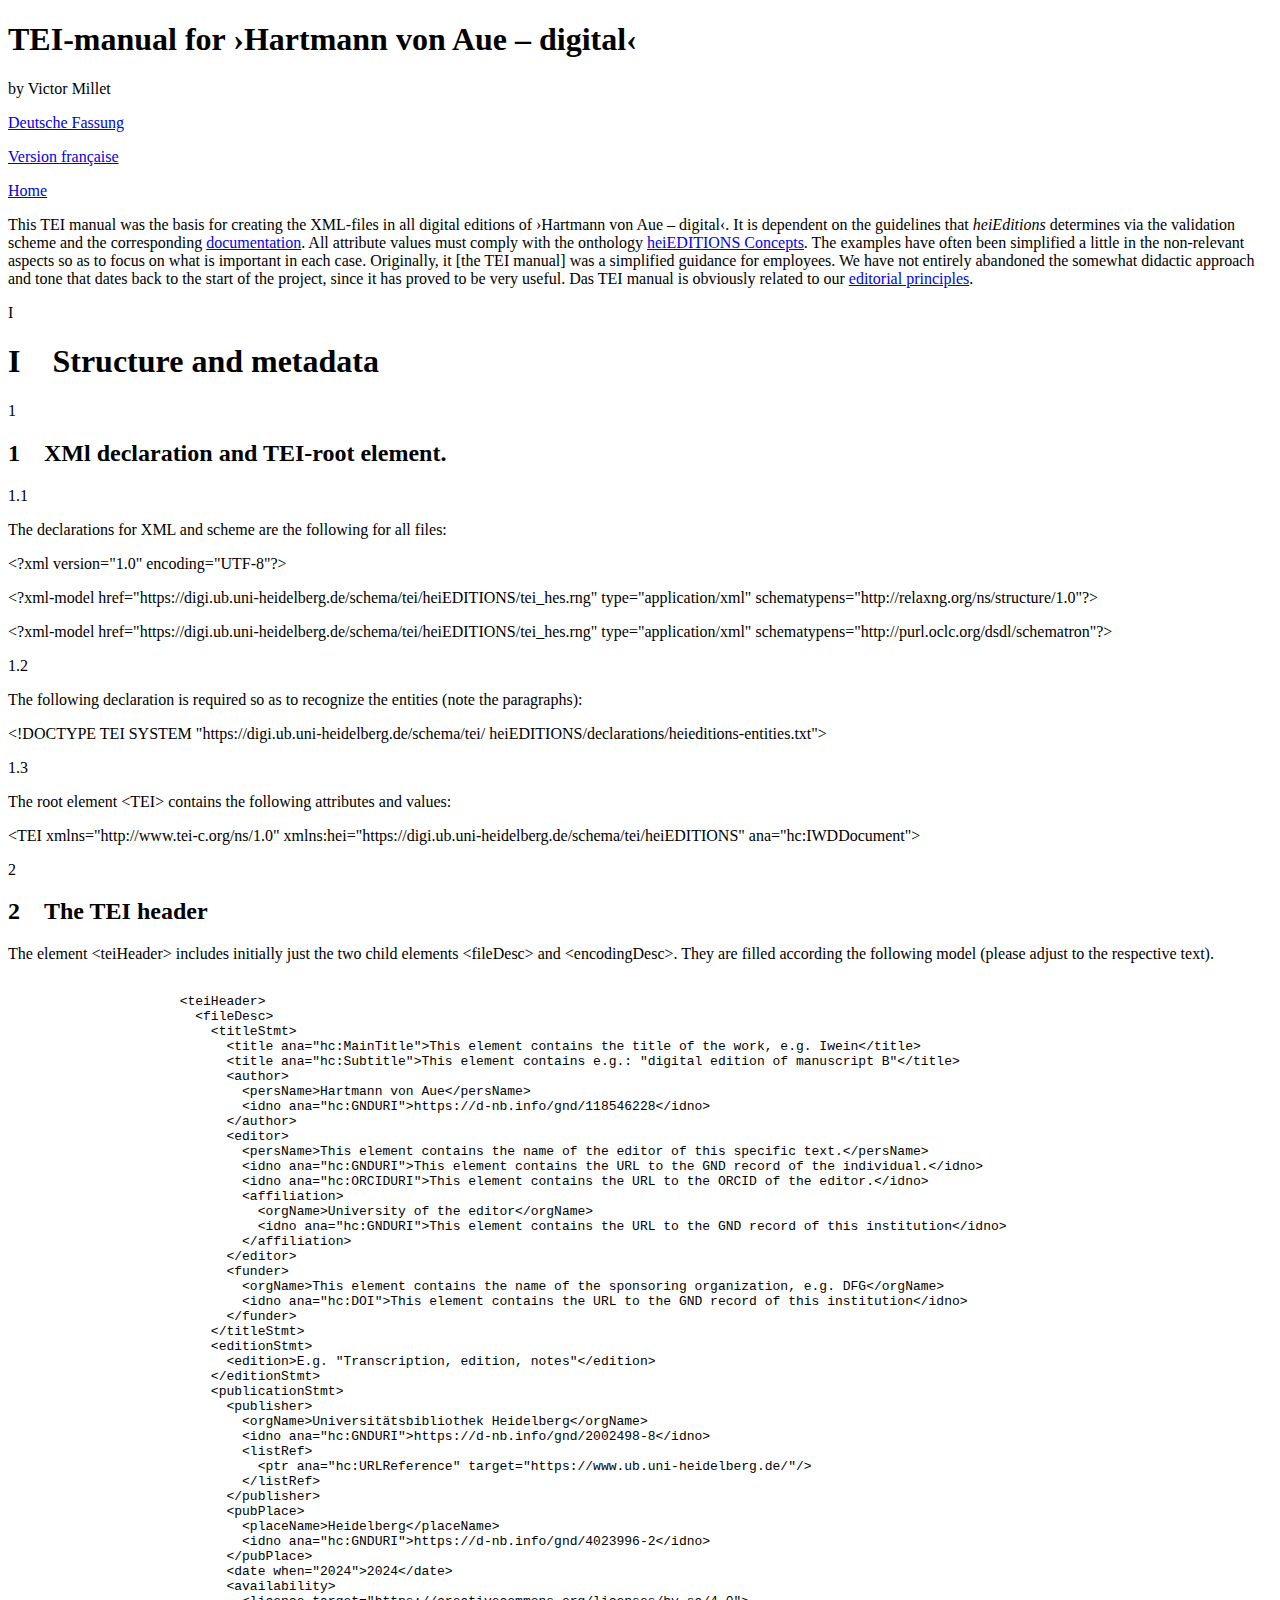
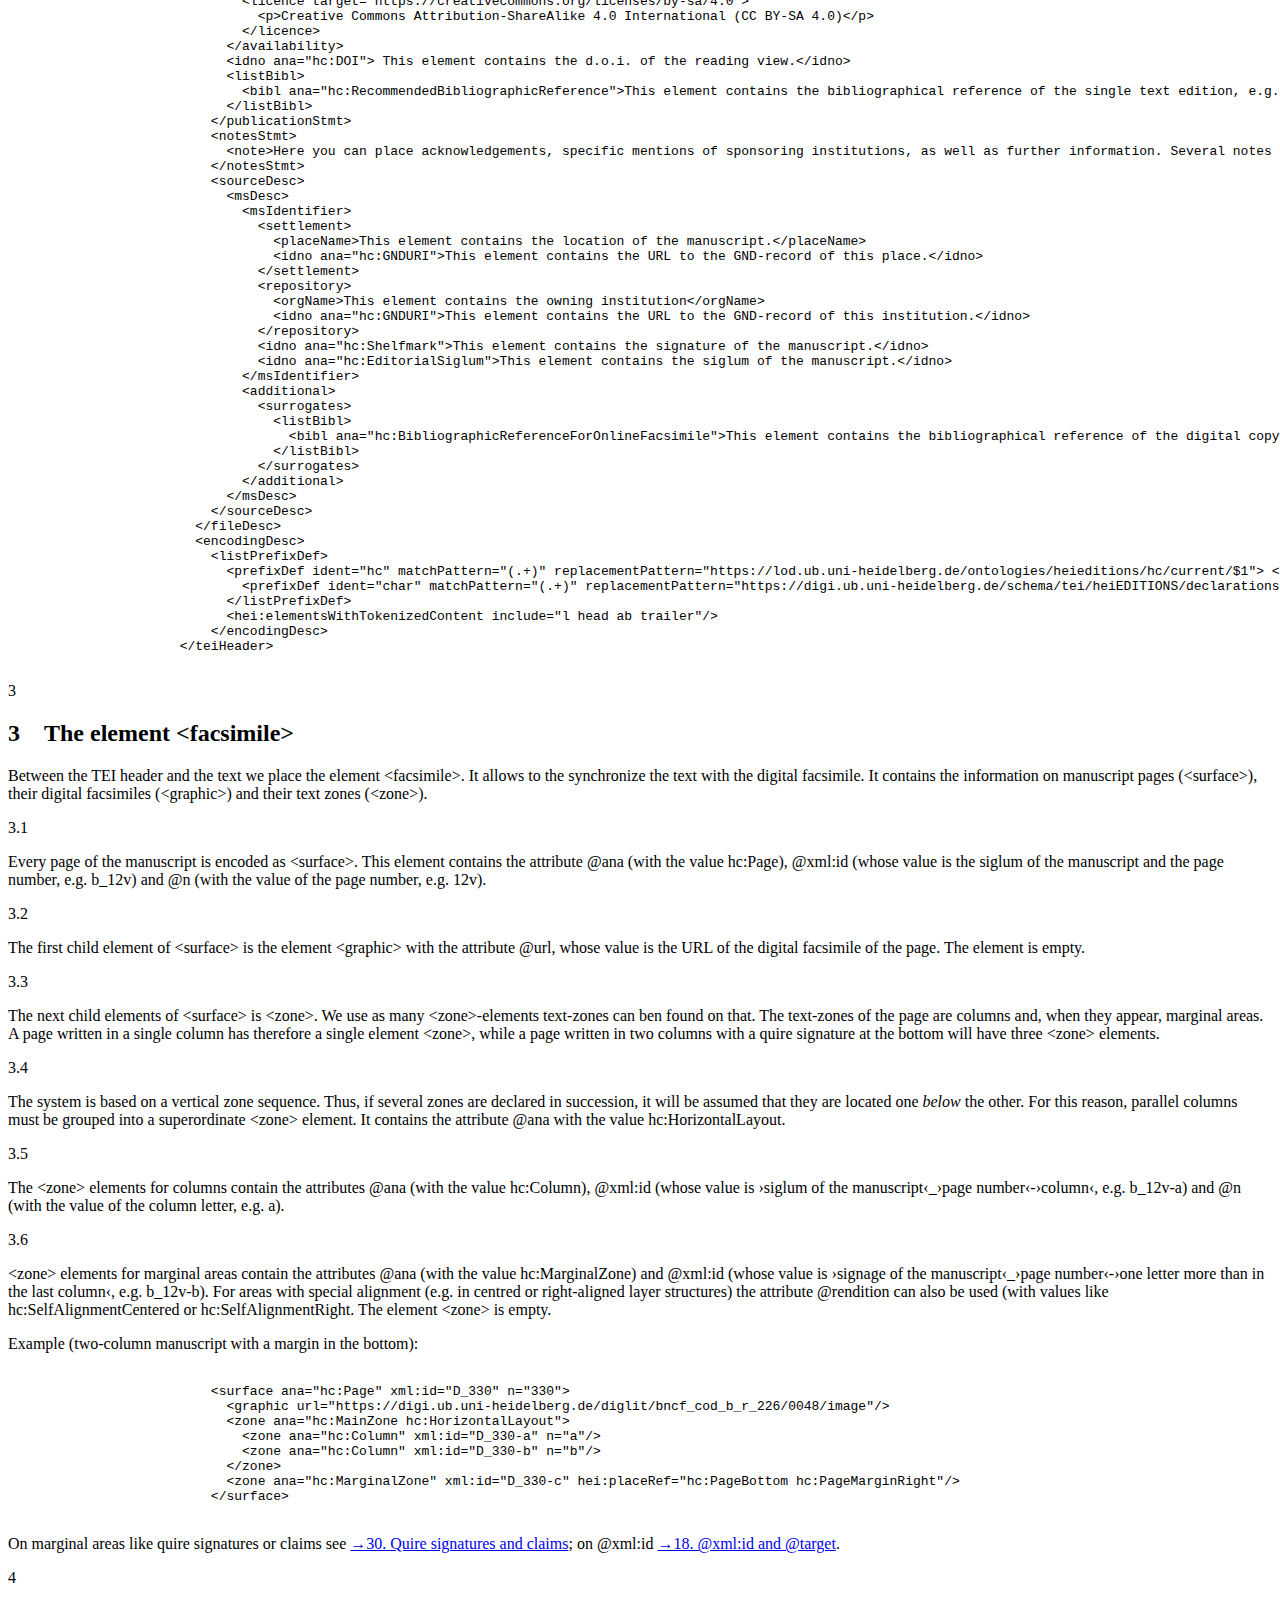
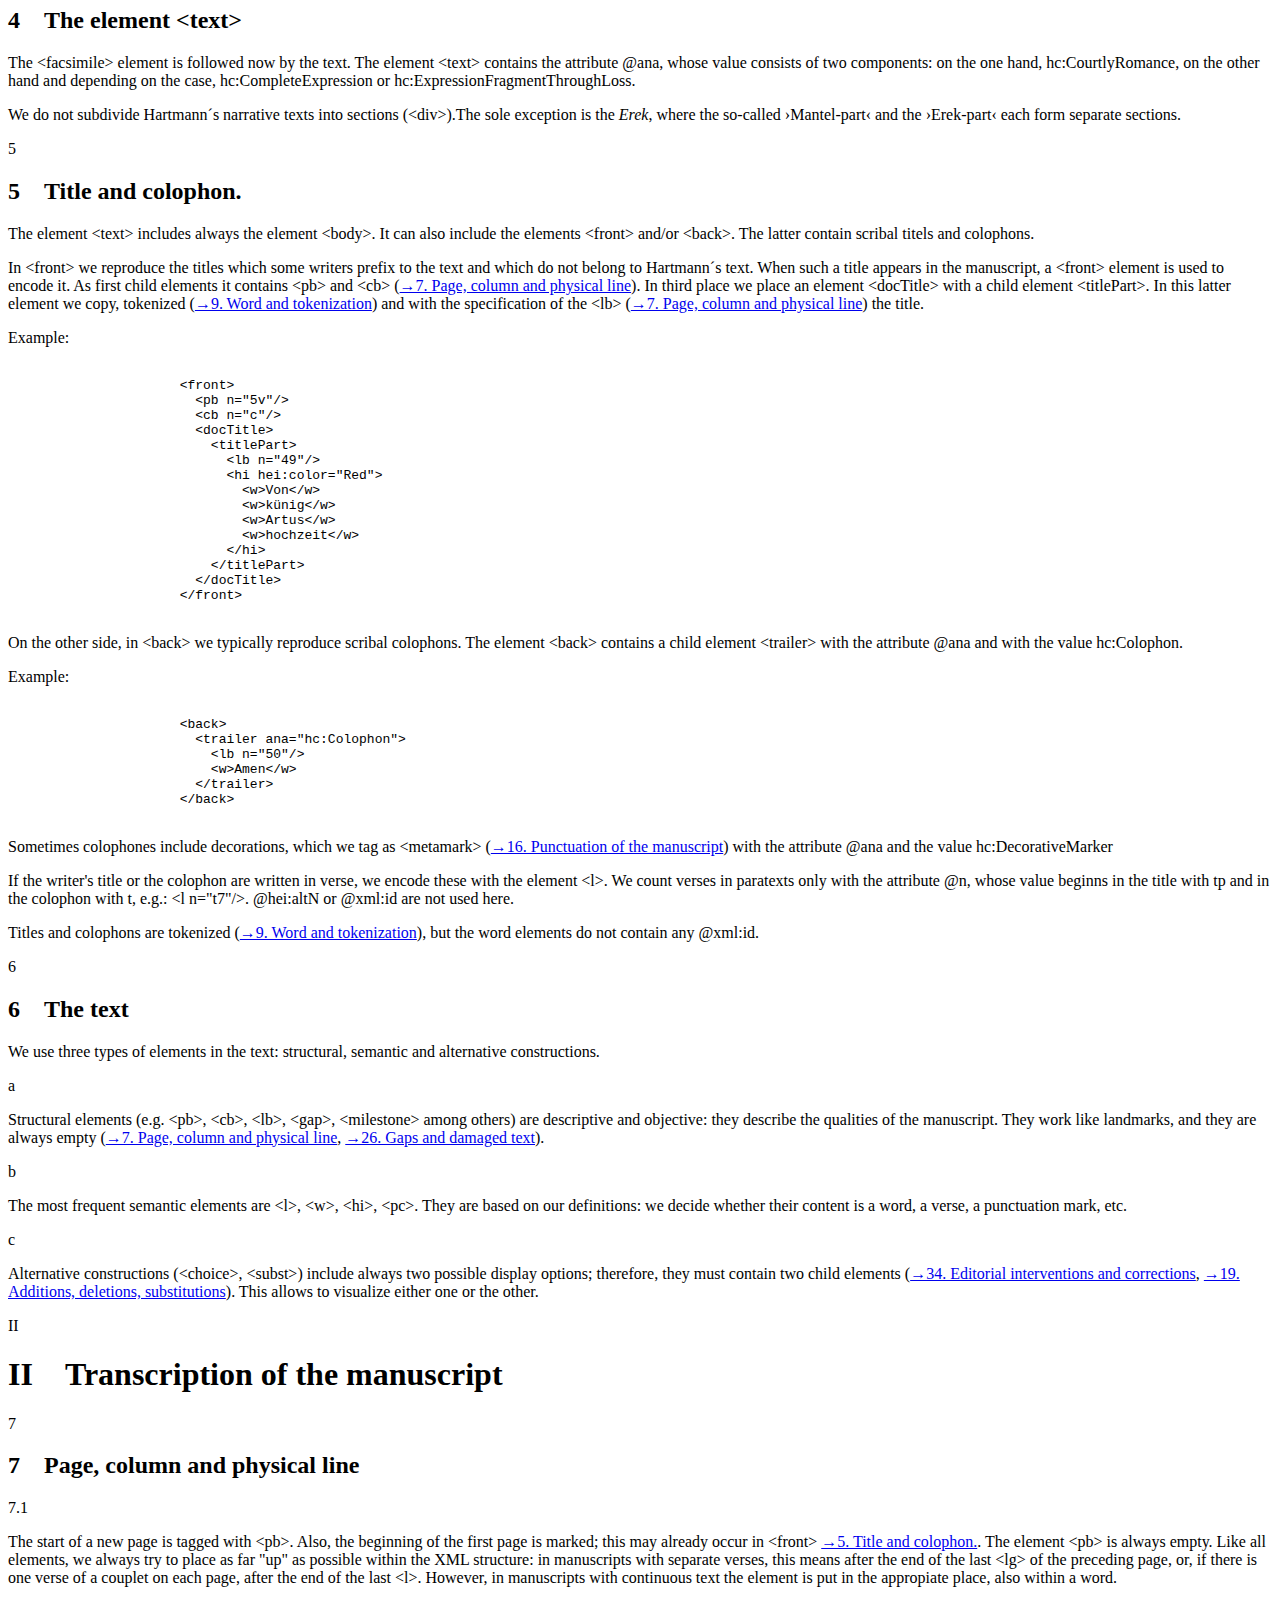
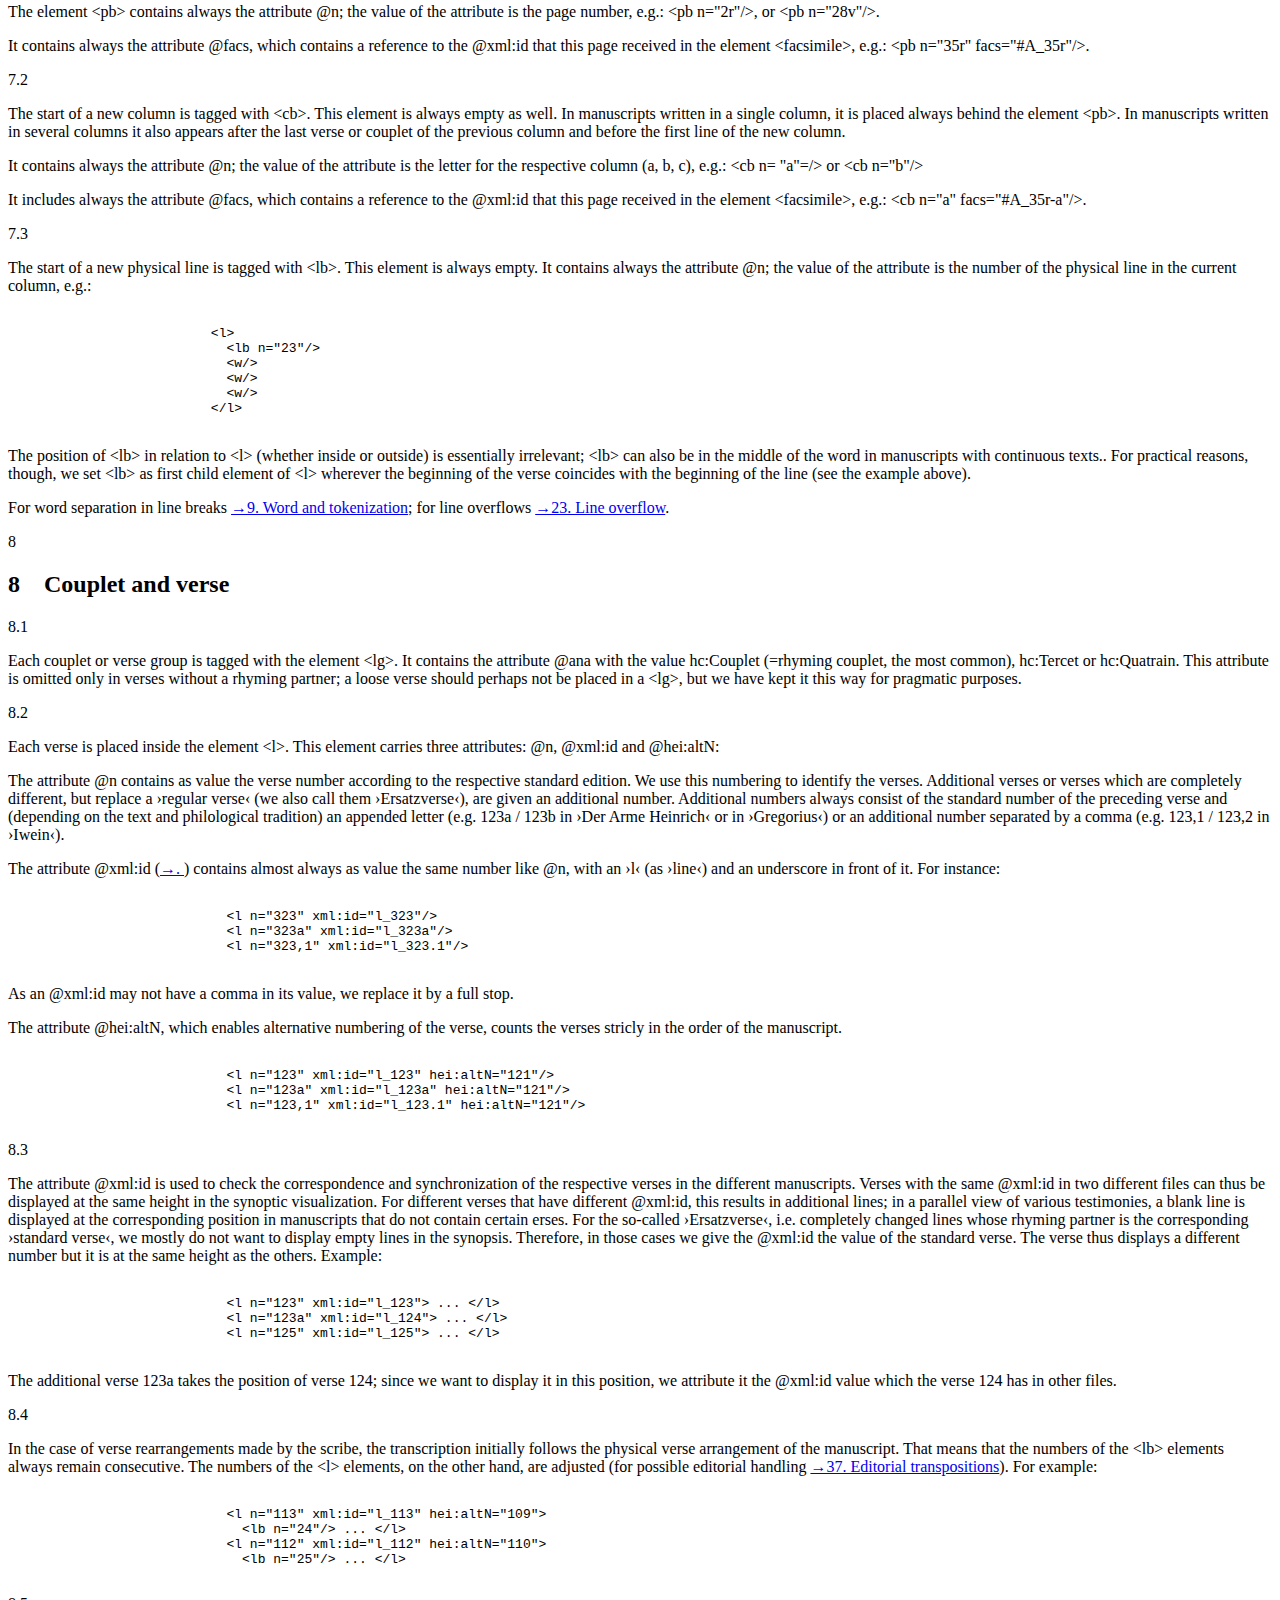
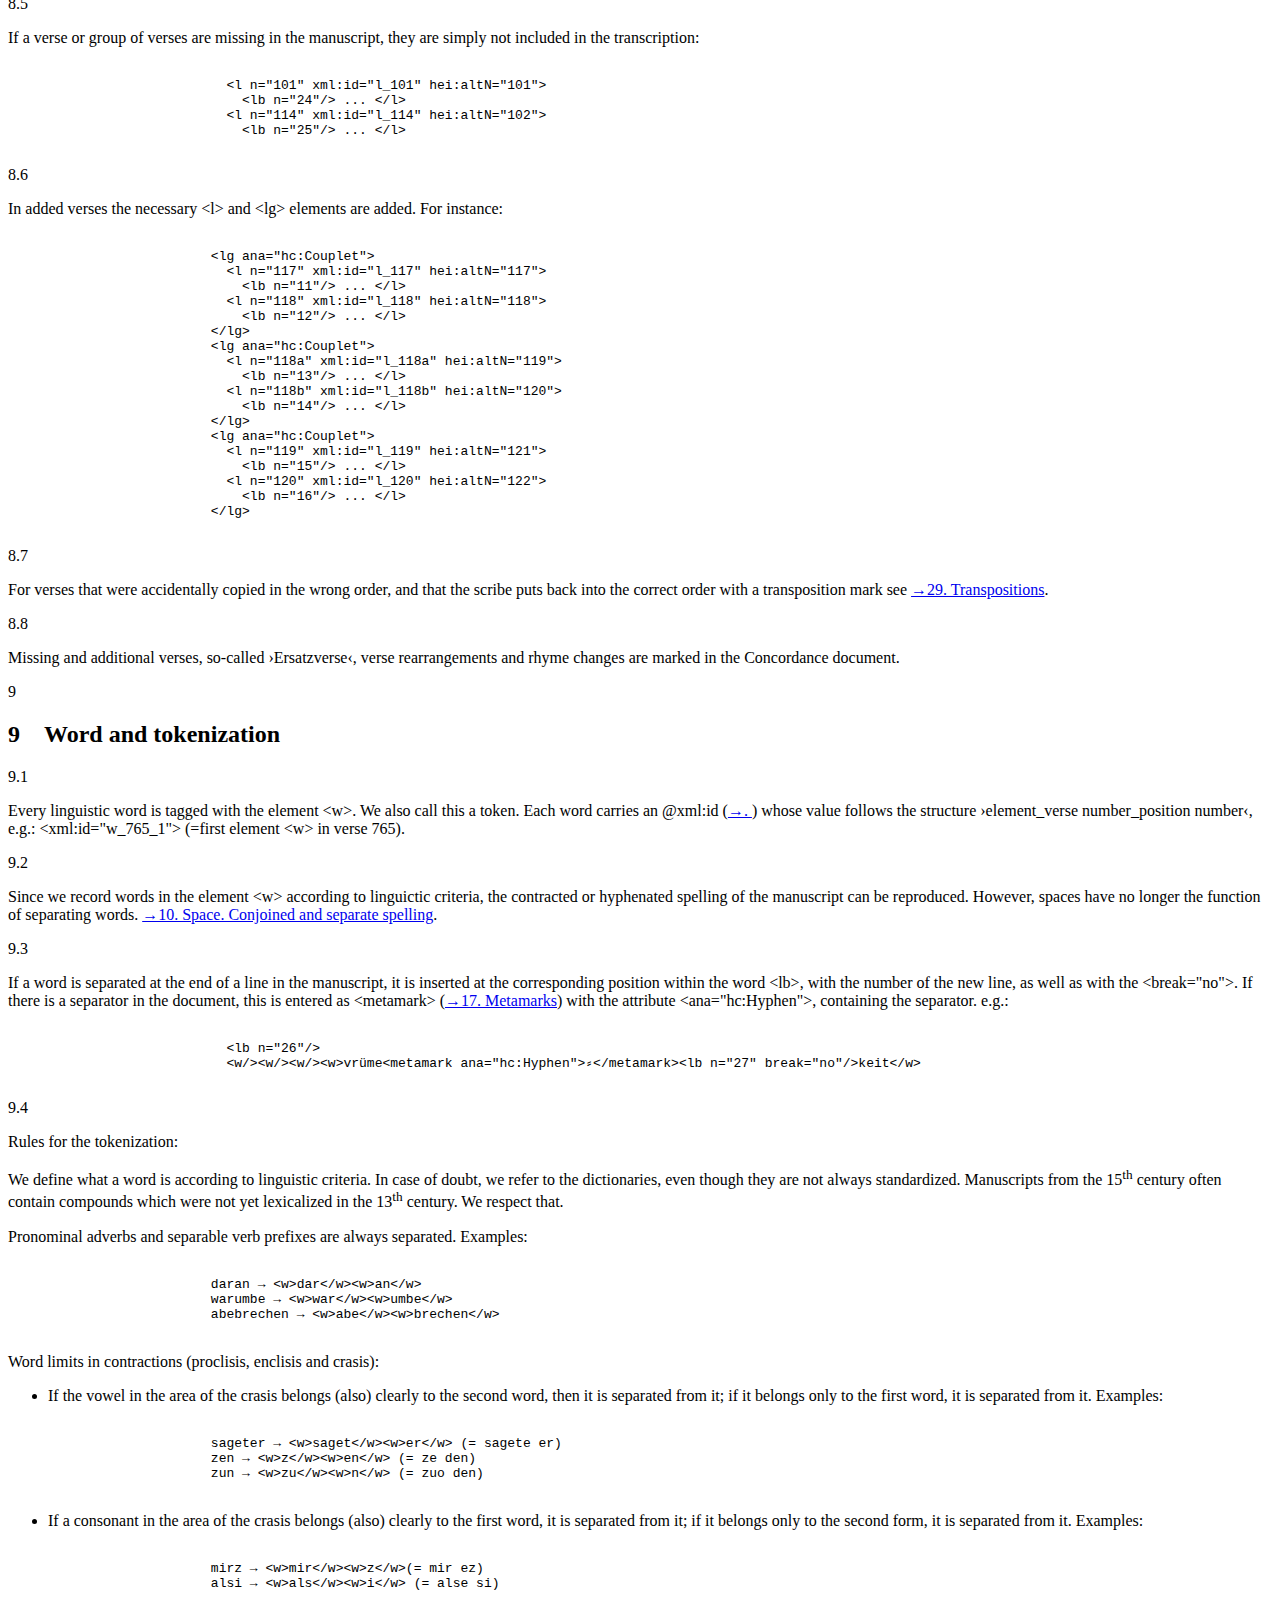
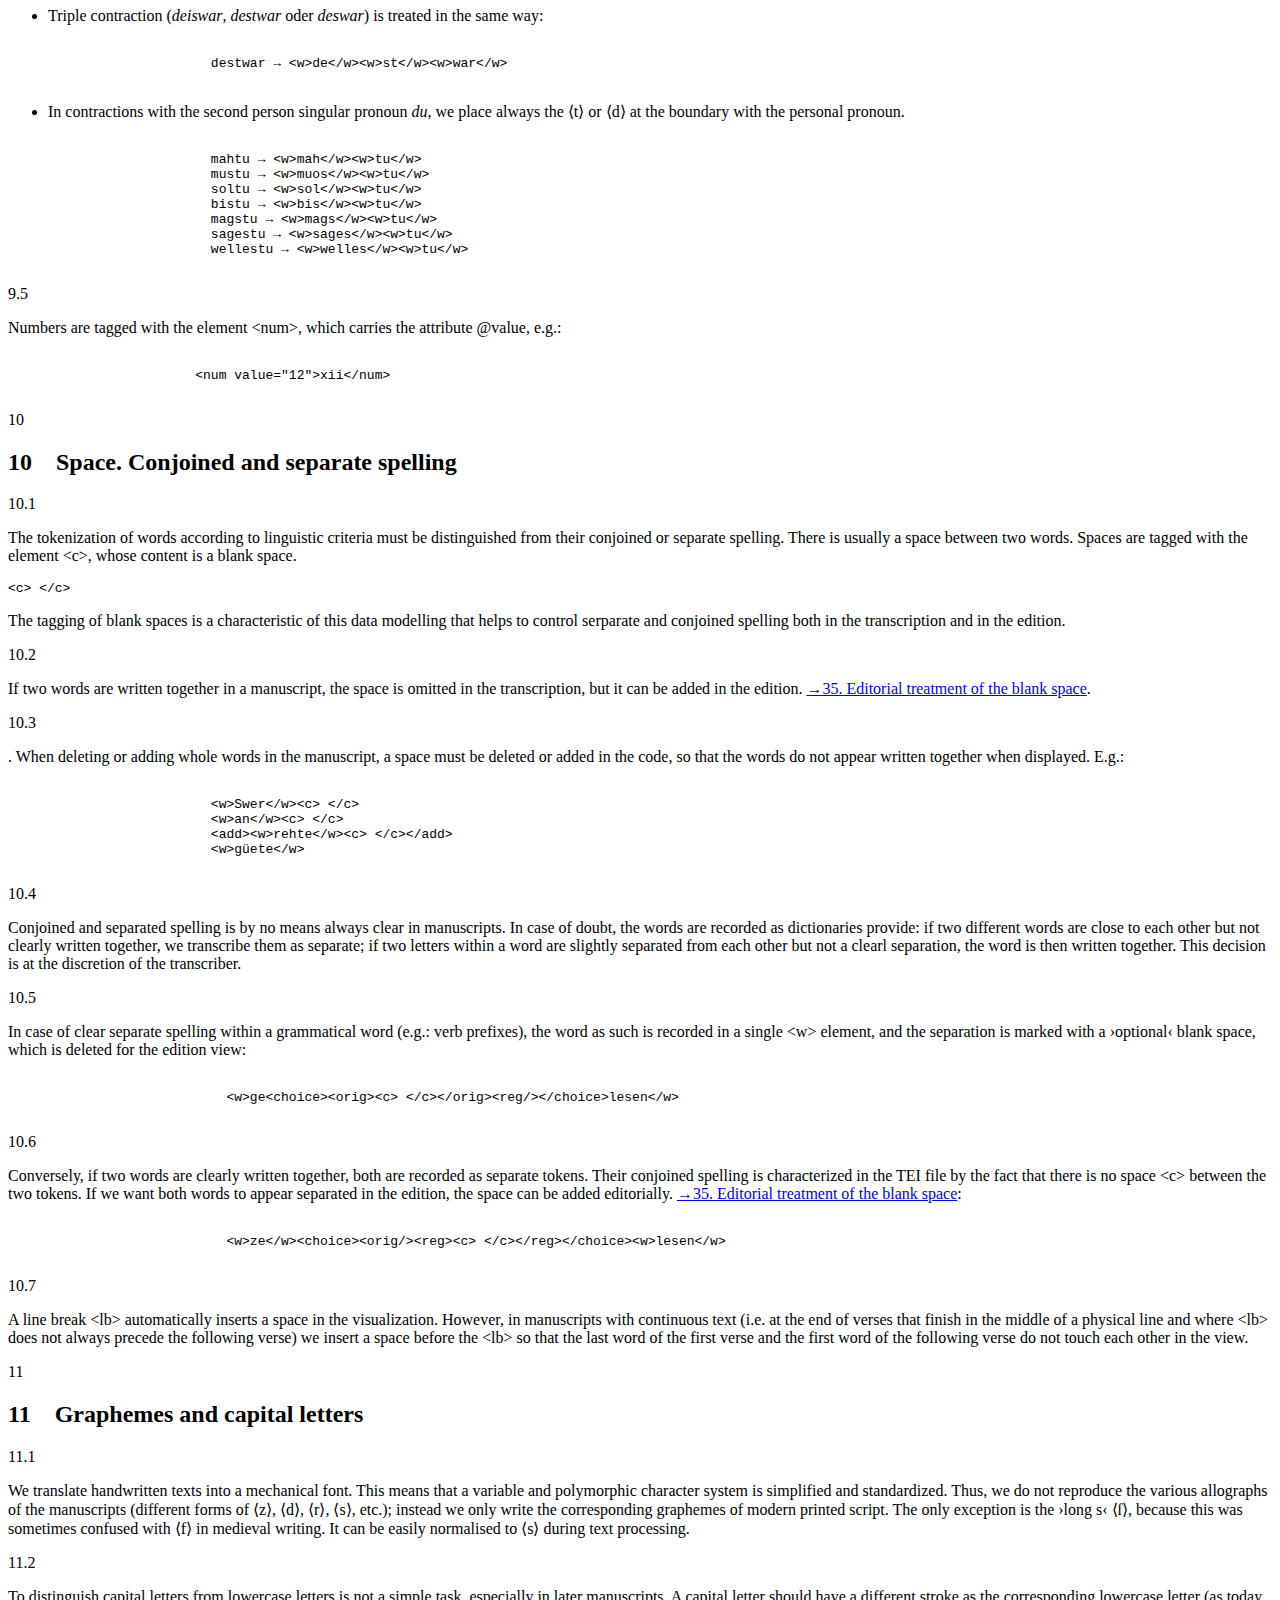
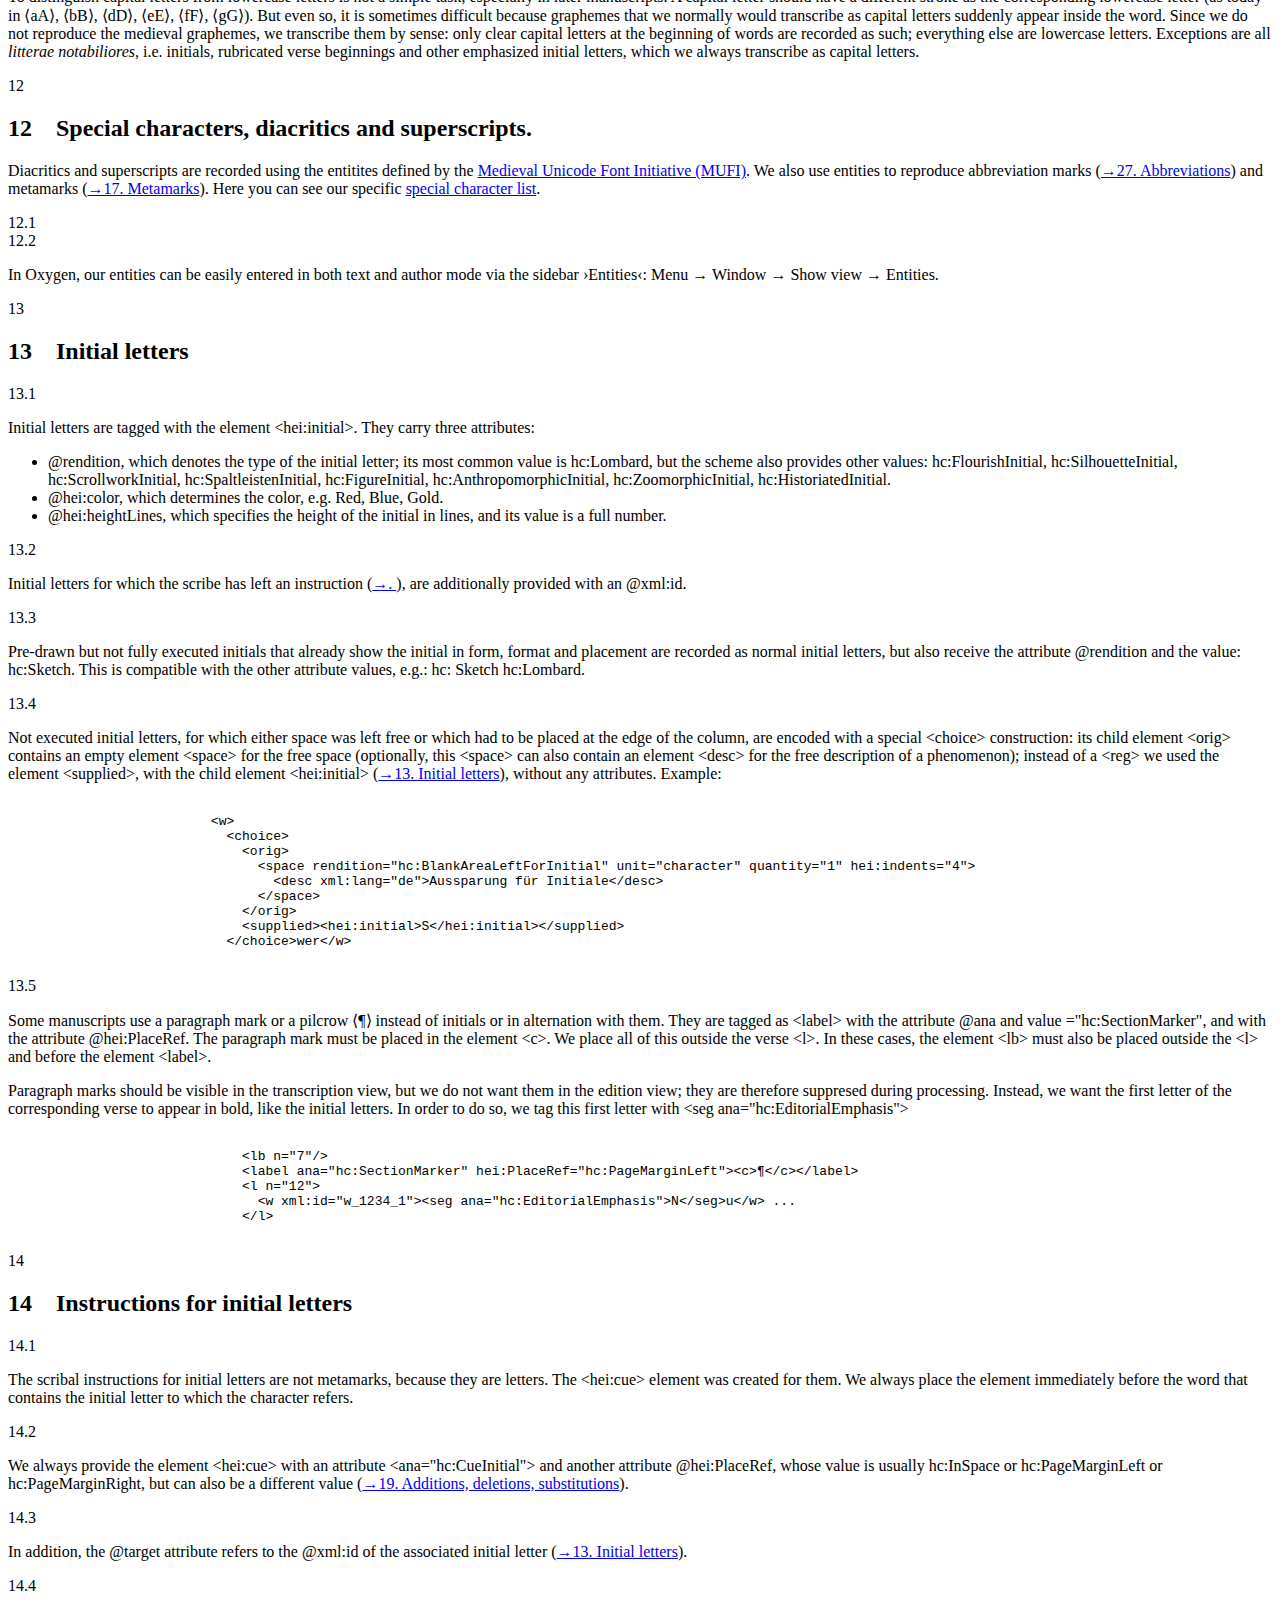
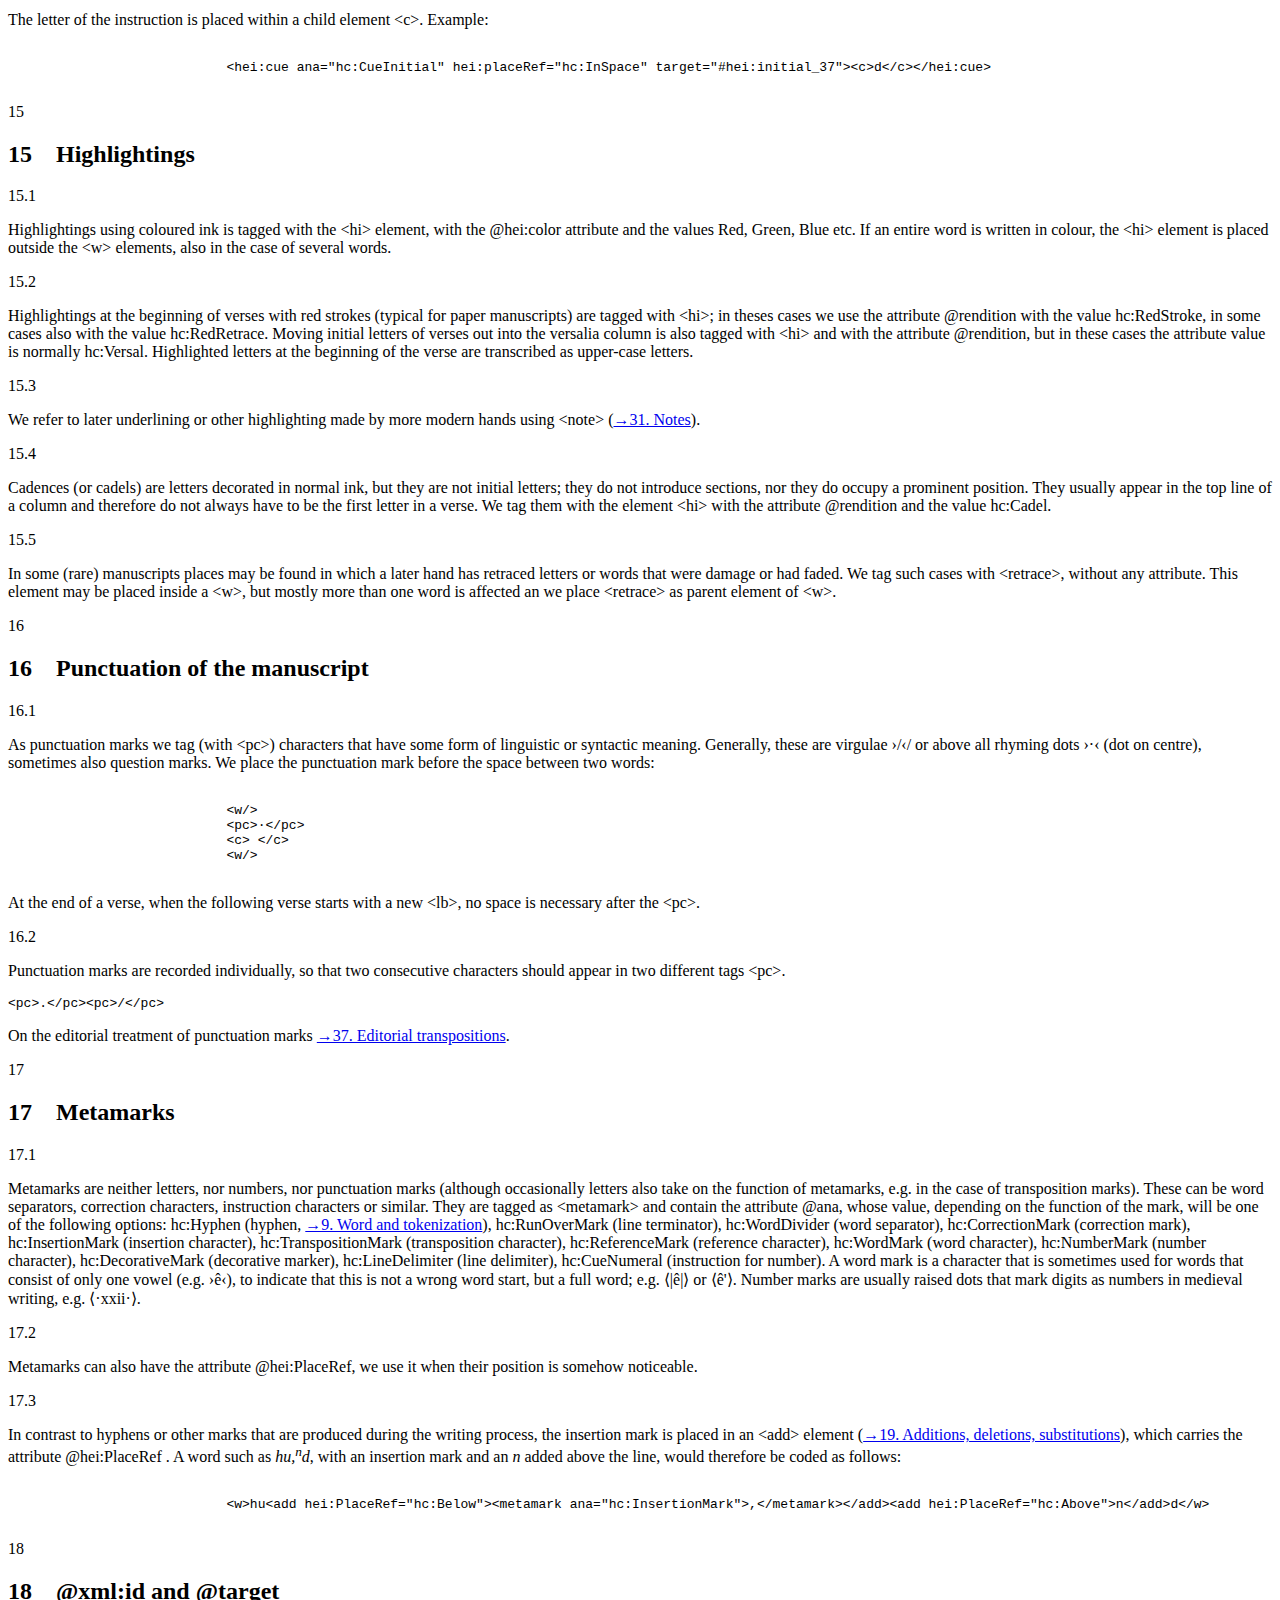
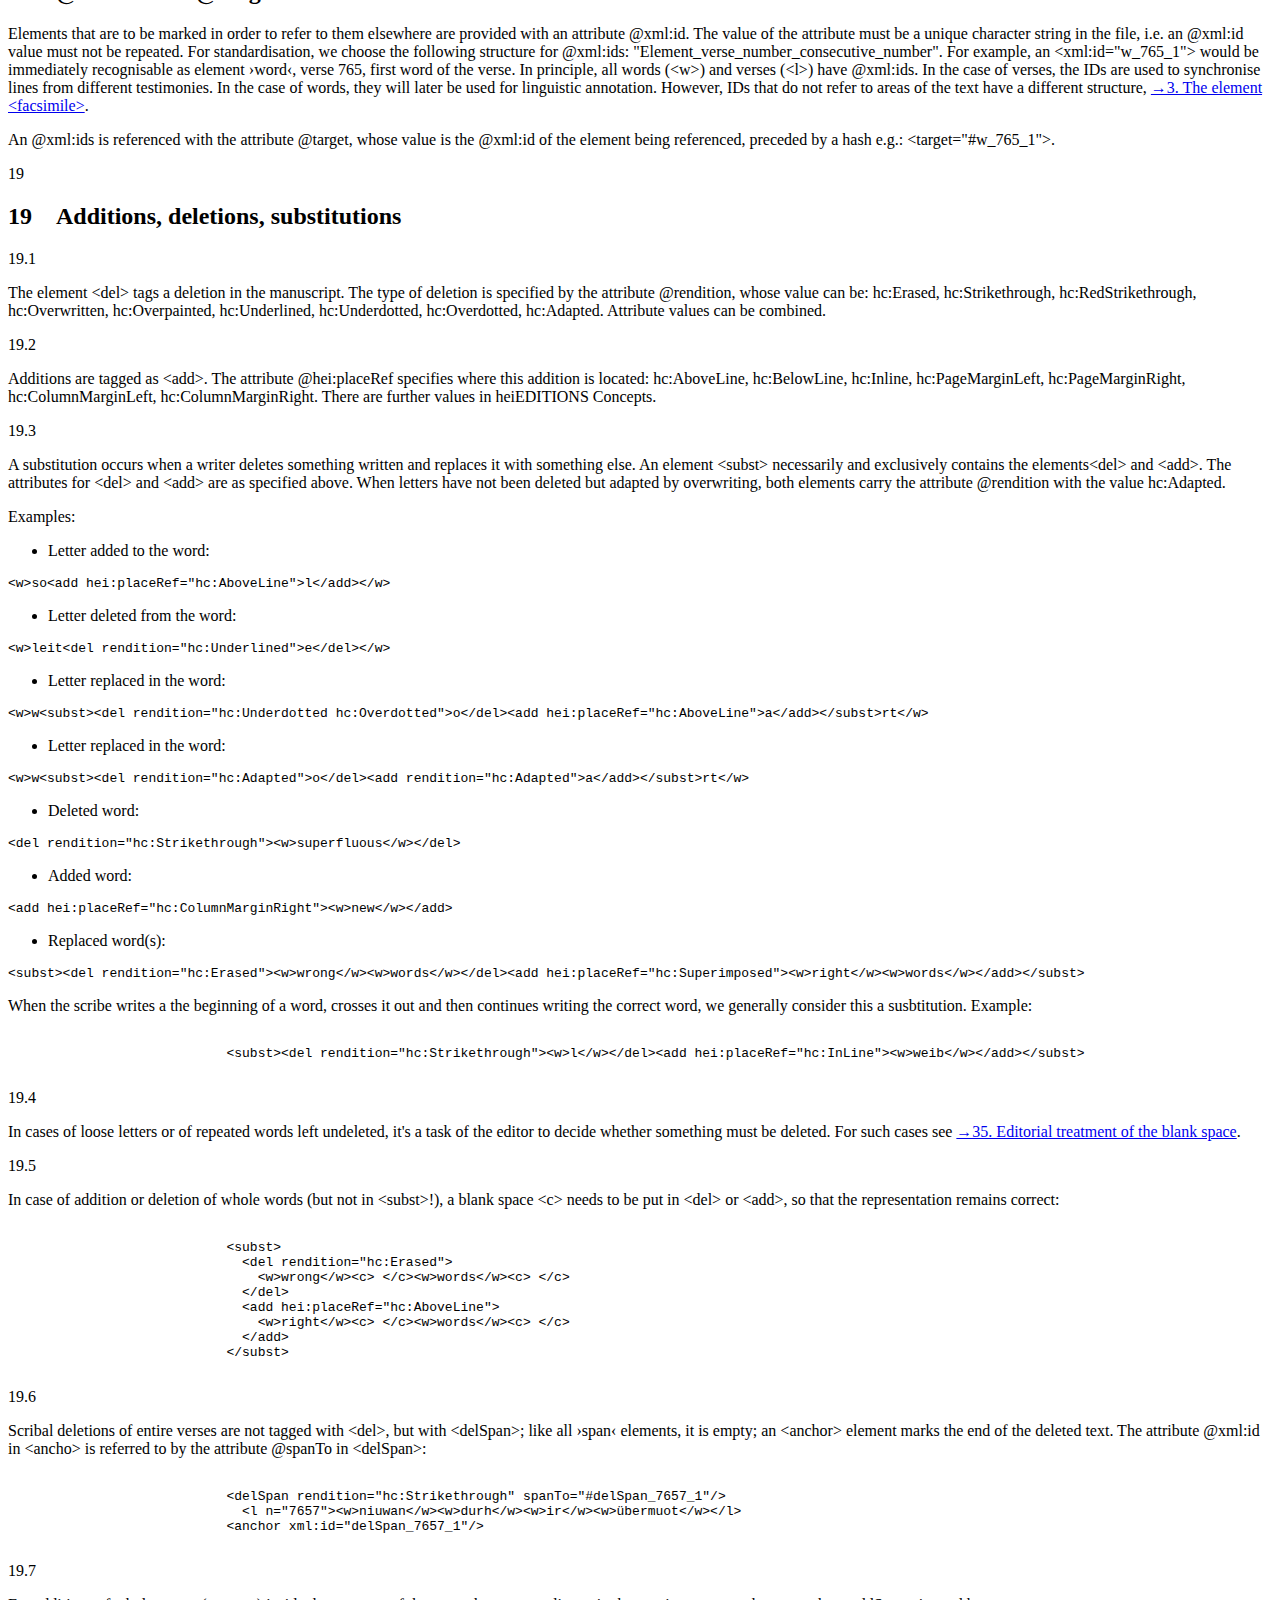
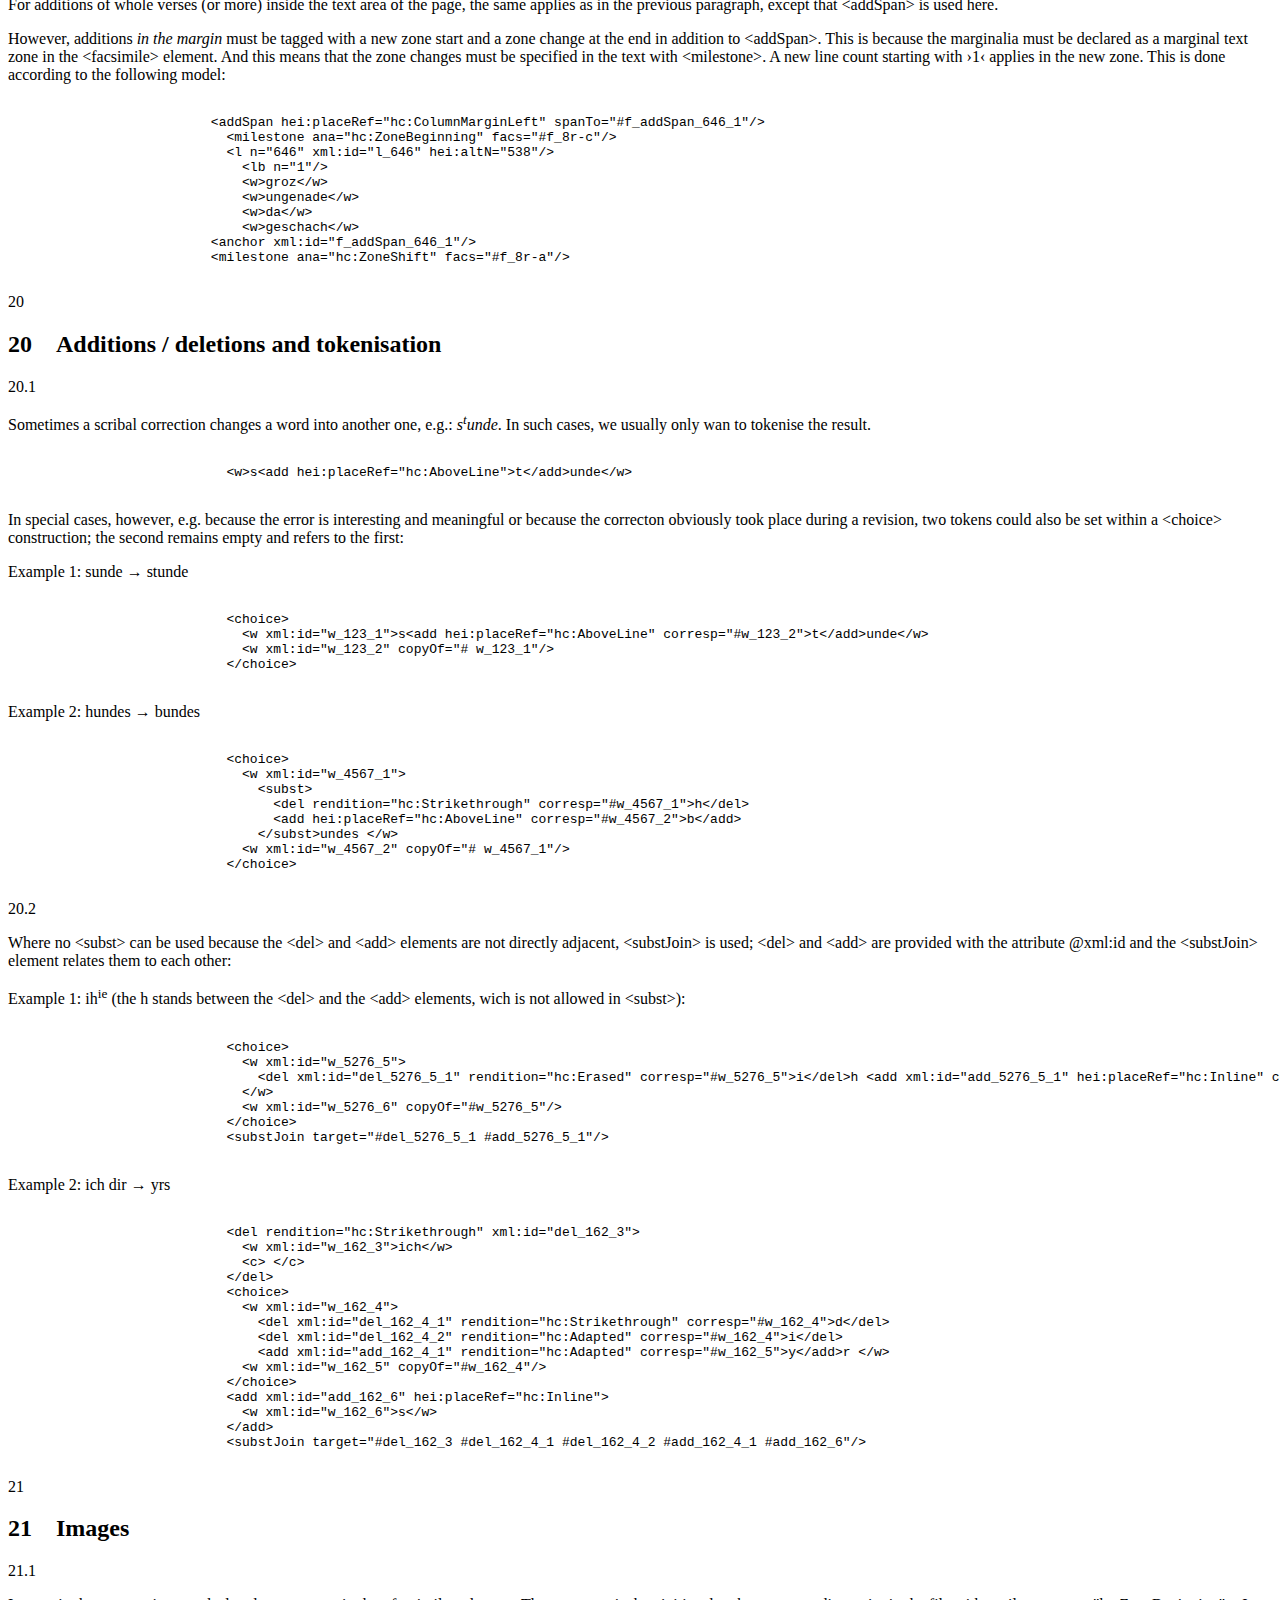
<file: Handbuch_en.html>
<!DOCTYPE HTML>
<html>
    <head>
        <meta http-equiv="Content-Type" content="text/html; charset=UTF-8">
        <title>Hartmann von Aue – digital: TEI-Handbuch</title>
        <link rel="stylesheet" href="https://heieditions.github.io/docu.css">
        <link rel="stylesheet" href="https://heieditions.github.io/prism.css">
    </head>
    
    <body>
        <main>
            
            <div id="div_head">
                <h1>TEI-manual for ›Hartmann von Aue – digital‹</h1>
                <p>by Victor Millet</p>
                <p class="align-right"><a href="./Handbuch_de.html">Deutsche Fassung</a></p>
                <p class="align-right"><a href="./Handbuch_fr.html">Version française</a></p>
                <p><a href="index.html">Home</a></p>
                <p>This TEI manual was the basis for creating the XML-files in all digital editions of ›Hartmann von Aue – digital‹. It is dependent on the guidelines that <em>heiEditions</em> determines via the validation scheme and the corresponding <a href="https://heieditions.github.io/guidelines/toc.html" target="_blank">documentation</a>. All attribute values must comply with the onthology <a href="https://heieditions.github.io/concepts/concepts.html" target="_blank">heiEDITIONS Concepts</a>. The examples have often been simplified a little in the non-relevant aspects so as to focus on what is important in each case. Originally, it [the TEI manual] was a simplified guidance for employees. We have not entirely abandoned the somewhat didactic approach and tone that dates back to the start of the project, since it has proved to be very useful. Das TEI manual is obviously related to our <a href="X?X?X?" target="_blank">editorial principles</a>.</p>
              
            </div>

            <div id="div_metadata"><span class="aside">I</span>
                <h1 id="chI">I Structure and metadata</h1>

                <div id="div_xml_declaration"><span class="aside">1</span>
                    <h2 id="ch1">1 XMl declaration and TEI-root element.</h2>
                    <div><span class="aside">1.1</span>
                        <p>The declarations for XML and scheme are the following for all files:</p>
                        <p class="tagex">
                            <span class="pi">&lt;?xml version="1.0" encoding="UTF-8"?&gt;</span>
                        </p>
                        <p class="tagex">
                            <span class="pi">&lt;?xml-model href="https://digi.ub.uni-heidelberg.de/schema/tei/heiEDITIONS/tei_hes.rng" type="application/xml" schematypens="http://relaxng.org/ns/structure/1.0"?&gt;</span>
                        </p>
                        <p class="tagex">
                            <span class="pi">&lt;?xml-model href="https://digi.ub.uni-heidelberg.de/schema/tei/heiEDITIONS/tei_hes.rng" type="application/xml" schematypens="http://purl.oclc.org/dsdl/schematron"?&gt;</span>
                        </p>
                    </div>
                    <div><span class="aside">1.2</span>
                        <p>The following declaration is required so as to recognize the entities (note the paragraphs):</p>
                        <p class="tagex"><span class="code">&lt;!DOCTYPE TEI 
                            SYSTEM "https://digi.ub.uni-heidelberg.de/schema/tei/ heiEDITIONS/declarations/heieditions-entities.txt"&gt;</span></p>
                    </div>
                    <div><span class="aside">1.3</span>
                        <p>The root element <span class="gi">&lt;TEI&gt;</span> contains the following attributes and values:</p>
                        <p class="tagex"><span class="gi">&lt;TEI</span> <span class="att">xmlns=</span><span class="val">"http://www.tei-c.org/ns/1.0"</span> <span class="att">xmlns:hei=</span><span class="val">"https://digi.ub.uni-heidelberg.de/schema/tei/heiEDITIONS"</span> <span class="att">ana=</span><span class="val">"hc:IWDDocument"</span><span class="gi">&gt;</span></p>
                    </div>
                </div>

                <div><span class="aside">2</span>
                    <h2 id="ch2">2 The TEI header</h2>
                    <p>The element <span class="gi">&lt;teiHeader&gt;</span> includes initially just the two child elements <span class="gi">&lt;fileDesc&gt;</span> and <span class="gi">&lt;encodingDesc&gt;</span>. They are filled according the following model (please adjust to the respective text).</p>
                    <div class="egxml" data-example-id=""><pre class="language-xml"><code>
                      &lt;teiHeader&gt;
                        &lt;fileDesc&gt;
                          &lt;titleStmt&gt;
                            &lt;title ana="hc:MainTitle"&gt;This element contains the title of the work, e.g. Iwein&lt;/title&gt;
                            &lt;title ana="hc:Subtitle"&gt;This element contains e.g.: "digital edition of manuscript B"&lt;/title&gt;
                            &lt;author&gt;
                              &lt;persName&gt;Hartmann von Aue&lt;/persName&gt;
                              &lt;idno ana="hc:GNDURI"&gt;https://d-nb.info/gnd/118546228&lt;/idno&gt;
                            &lt;/author&gt;
                            &lt;editor&gt;
                              &lt;persName&gt;This element contains the name of the editor of this specific text.&lt;/persName&gt;
                              &lt;idno ana="hc:GNDURI"&gt;This element contains the URL to the GND record of the individual.&lt;/idno&gt;
                              &lt;idno ana="hc:ORCIDURI"&gt;This element contains the URL to the ORCID of the editor.&lt;/idno&gt;
                              &lt;affiliation&gt;
                                &lt;orgName&gt;University of the editor&lt;/orgName&gt;
                                &lt;idno ana="hc:GNDURI"&gt;This element contains the URL to the GND record of this institution&lt;/idno&gt;
                              &lt;/affiliation&gt;
                            &lt;/editor&gt;
                            &lt;funder&gt;
                              &lt;orgName&gt;This element contains the name of the sponsoring organization, e.g. DFG&lt;/orgName&gt;
                              &lt;idno ana="hc:DOI"&gt;This element contains the URL to the GND record of this institution&lt;/idno&gt;
                            &lt;/funder&gt;
                          &lt;/titleStmt&gt;
                          &lt;editionStmt&gt;
                            &lt;edition&gt;E.g. "Transcription, edition, notes"&lt;/edition&gt;
                          &lt;/editionStmt&gt;
                          &lt;publicationStmt&gt;
                            &lt;publisher&gt;
                              &lt;orgName&gt;Universitätsbibliothek Heidelberg&lt;/orgName&gt;
                              &lt;idno ana="hc:GNDURI"&gt;https://d-nb.info/gnd/2002498-8&lt;/idno&gt;
                              &lt;listRef&gt;
                                &lt;ptr ana="hc:URLReference" target="https://www.ub.uni-heidelberg.de/"/&gt;
                              &lt;/listRef&gt;
                            &lt;/publisher&gt;
                            &lt;pubPlace&gt;
                              &lt;placeName&gt;Heidelberg&lt;/placeName&gt;
                              &lt;idno ana="hc:GNDURI"&gt;https://d-nb.info/gnd/4023996-2&lt;/idno&gt;
                            &lt;/pubPlace&gt;
                            &lt;date when="2024"&gt;2024&lt;/date&gt;
                            &lt;availability&gt;
                              &lt;licence target="https://creativecommons.org/licenses/by-sa/4.0"&gt;
                                &lt;p&gt;Creative Commons Attribution-ShareAlike 4.0 International (CC BY-SA 4.0)&lt;/p&gt;
                              &lt;/licence&gt;
                            &lt;/availability&gt;
                            &lt;idno ana="hc:DOI"&gt; This element contains the d.o.i. of the reading view.&lt;/idno&gt;
                            &lt;listBibl&gt;
                              &lt;bibl ana="hc:RecommendedBibliographicReference"&gt;This element contains the bibliographical reference of the single text edition, e.g. Hartmann von Aue: Iwein. Digital edition of manuscript X. Hrsg. von XXX. In: Hartmann von Aue: Iwein. Textgeschichtlich digitale Edition edition, hg. von Victor Millet, Emilio González Miranda and Lorena Pérez Ben. Heidelberg: Universitätsbibliothek, 2019–2025. DOI: &lt;idno ana="hc:DOI"&gt;https://doi.org/10.11588/edition.iwd&lt;/idno&gt; [date of retrieval]&lt;/bibl&gt;
                            &lt;/listBibl&gt;
                          &lt;/publicationStmt&gt;
                          &lt;notesStmt&gt;
                            &lt;note&gt;Here you can place acknowledgements, specific mentions of sponsoring institutions, as well as further information. Several notes can be placed consecutively.&lt;/note&gt;
                          &lt;/notesStmt&gt;
                          &lt;sourceDesc&gt;
                            &lt;msDesc&gt;
                              &lt;msIdentifier&gt;
                                &lt;settlement&gt;
                                  &lt;placeName&gt;This element contains the location of the manuscript.&lt;/placeName&gt;
                                  &lt;idno ana="hc:GNDURI"&gt;This element contains the URL to the GND-record of this place.&lt;/idno&gt;
                                &lt;/settlement&gt;
                                &lt;repository&gt;
                                  &lt;orgName&gt;This element contains the owning institution&lt;/orgName&gt;
                                  &lt;idno ana="hc:GNDURI"&gt;This element contains the URL to the GND-record of this institution.&lt;/idno&gt;
                                &lt;/repository&gt;
                                &lt;idno ana="hc:Shelfmark"&gt;This element contains the signature of the manuscript.&lt;/idno&gt;
                                &lt;idno ana="hc:EditorialSiglum"&gt;This element contains the siglum of the manuscript.&lt;/idno&gt;
                              &lt;/msIdentifier&gt;
                              &lt;additional&gt;
                                &lt;surrogates&gt;
                                  &lt;listBibl&gt;
                                    &lt;bibl ana="hc:BibliographicReferenceForOnlineFacsimile"&gt;This element contains the bibliographical reference of the digital copy: e.g. Hartmann von Aue: Iwein – Universitätsbibliothek Heidelberg, Cod. Pal. germ. 397. Online edition. Heidelberg: Universitätsbibliothek 2009 (Bibliotheca Palatina – digital) (Permalink: &lt;ptr ana="hc:URLReference" target="https://digi.ub.uni-heidelberg.de/diglit/cpg397"/&gt;; DOI: &lt;idno ana="hc:DOI"&gt;https://doi.org/10.11588/diglit.199&lt;/idno&gt;; IIIF-Manifest [v3.0]: &lt;ptr ana="hc:IIIFManifestURL" target="https://digi.ub.uni-heidelberg.de/diglit/iiif3/cpg397/manifest"/&gt;)&lt;/bibl&gt;
                                  &lt;/listBibl&gt;
                                &lt;/surrogates&gt;
                              &lt;/additional&gt;
                            &lt;/msDesc&gt;
                          &lt;/sourceDesc&gt;
                        &lt;/fileDesc&gt;
                        &lt;encodingDesc&gt;
                          &lt;listPrefixDef&gt;
                            &lt;prefixDef ident="hc" matchPattern="(.+)" replacementPattern="https://lod.ub.uni-heidelberg.de/ontologies/heieditions/hc/current/$1"&gt; &lt;/prefixDef&gt;
                              &lt;prefixDef ident="char" matchPattern="(.+)" replacementPattern="https://digi.ub.uni-heidelberg.de/schema/tei/heiEDITIONS/declarations/chars.xml#$1"&gt; &lt;/prefixDef&gt;
                            &lt;/listPrefixDef&gt;
                            &lt;hei:elementsWithTokenizedContent include="l head ab trailer"/&gt;
                          &lt;/encodingDesc&gt;
                      &lt;/teiHeader&gt;
                    </code></pre></div>
                </div>

                <div id="div_facsimile"><span class="aside">3</span>
                    <h2 id="ch3">3 The element <span class="gi">&lt;facsimile&gt;</span></h2>
                    <p>Between the TEI header and the text we place the element <span class="gi">&lt;facsimile&gt;</span>. It allows to the synchronize the text with the digital facsimile. It contains the information on manuscript pages (<span class="gi">&lt;surface&gt;</span>), their digital facsimiles (<span class="gi">&lt;graphic&gt;</span>) and their text zones (<span class="gi">&lt;zone&gt;</span>).</p>
                    <div><span class="aside">3.1</span>
                        <p>Every page of the manuscript is encoded as <span class="gi">&lt;surface&gt;</span>. This element contains the attribute <span class="att">@ana</span> (with the value <span class="val">hc:Page</span>), <span class="att">@xml:id</span> (whose value is the siglum of the manuscript and the page number, e.g. <span class="val">b_12v</span>) and <span class="att">@n</span> (with the value of the page number, e.g. <span class="val">12v</span>).</p>
                    </div>
                    <div><span class="aside">3.2</span>
                        <p>The first child element of <span class="gi">&lt;surface&gt;</span> is the element <span class="gi">&lt;graphic&gt;</span> with the attribute <span class="att">@url</span>, whose value is the URL of the digital facsimile of the page. The element is empty.</p>
                    </div>
                    <div><span class="aside">3.3</span>
                        <p>The next child elements of <span class="gi">&lt;surface&gt;</span> is <span class="gi">&lt;zone&gt;</span>. We use as many <span class="gi">&lt;zone&gt;</span>-elements text-zones can ben found on that. The text-zones of the page are columns and, when they appear, marginal areas. A page written in a single column has therefore a single element <span class="gi">&lt;zone&gt;</span>, while a page written in two columns with a quire signature at the bottom will have three <span class="gi">&lt;zone&gt;</span> elements.</p>
                    </div>
                    <div><span class="aside">3.4</span>
                        <p>The system is based on a vertical zone sequence. Thus, if several zones are declared in succession, it will be assumed that they are located one <em>below</em> the other. For this reason, parallel columns must be grouped into a superordinate <span class="gi">&lt;zone&gt;</span> element. It contains the attribute <span class="att">@ana</span> with the value <span class="val">hc:HorizontalLayout</span>.</p>
                    </div>
                    <div><span class="aside">3.5</span>
                        <p> The <span class="gi">&lt;zone&gt;</span> elements for columns contain the attributes <span class="att">@ana</span> (with the value <span class="val">hc:Column</span>), <span class="att">@xml:id</span> (whose value is ›siglum of the manuscript‹_›page number‹-›column‹, e.g. <span class="val">b_12v-a</span>) and <span class="att">@n</span> (with the value of the column letter, e.g. <span class="val">a</span>).</p>
                    </div>
                    <div><span class="aside">3.6</span>
                        <p><span class="gi">&lt;zone&gt;</span> elements for marginal areas contain the attributes <span class="att">@ana</span> (with the value <span class="val">hc:MarginalZone</span>) and <span class="att">@xml:id</span> (whose value is ›signage of the manuscript‹_›page number‹-›one letter more than in the last column‹, e.g. <span class="val">b_12v-b</span>). For areas with special alignment (e.g. in centred or right-aligned layer structures) the attribute <span class="att">@rendition</span> can also be used (with values like <span class="val">hc:SelfAlignmentCentered</span> or <span class="val">hc:SelfAlignmentRight</span>. The element <span class="gi">&lt;zone&gt;</span> is empty.</p>
                        <p>Example (two-column manuscript with a margin in the bottom):</p>
                        <div class="egxml" data-example-id=""><pre class="language-xml"><code>
                          &lt;surface ana="hc:Page" xml:id="D_330" n="330"&gt;
                            &lt;graphic url="https://digi.ub.uni-heidelberg.de/diglit/bncf_cod_b_r_226/0048/image"/&gt;
                            &lt;zone ana="hc:MainZone hc:HorizontalLayout"&gt;
                              &lt;zone ana="hc:Column" xml:id="D_330-a" n="a"/&gt;
                              &lt;zone ana="hc:Column" xml:id="D_330-b" n="b"/&gt;
                            &lt;/zone&gt;
                            &lt;zone ana="hc:MarginalZone" xml:id="D_330-c" hei:placeRef="hc:PageBottom hc:PageMarginRight"/&gt;
                          &lt;/surface&gt;
                        </code></pre></div>
                        <p>On marginal areas like quire signatures or claims see <a class="cross" href="#div_quireSignature">→30. Quire signatures and claims</a>; on <span class="att">@xml:id</span>
                            <a class="cross" href="#div_xml-id_target">→18. @xml:id and @target</a>.</p>
                    </div>
                </div>

                <div id="div_element_text"><span class="aside">4</span>
                    <h2 id="ch4">4 The element <span class="gi">&lt;text&gt;</span></h2>
                    <p>The <span class="gi">&lt;facsimile&gt;</span> element is followed now by the text. The element <span class="gi">&lt;text&gt;</span> contains the attribute <span class="att">@ana</span>, whose value consists of two components: on the one hand, <span class="val">hc:CourtlyRomance</span>, on the other hand and depending on the case, <span class="val">hc:CompleteExpression</span> or <span class="val">hc:ExpressionFragmentThroughLoss</span>.</p>
                    <p>We do not subdivide Hartmann´s narrative texts into sections (<span class="gi">&lt;div&gt;</span>).The sole exception is the <em>Erek</em>, where the so-called ›Mantel-part‹ and the ›Erek-part‹ each form separate sections.</p>
                </div>

                <div id="div_title_colophon"><span class="aside">5</span>
                    <h2 id="ch5">5 Title and colophon.</h2>
                    <p>The element <span class="gi">&lt;text&gt;</span> includes always the element <span class="gi">&lt;body&gt;</span>. It can also include the elements <span class="gi">&lt;front&gt;</span> and/or <span class="gi">&lt;back&gt;</span>. The latter contain scribal titels and colophons.</p>
                    <p>In <span class="gi">&lt;front&gt;</span> we reproduce the titles which some writers prefix to the text and which do not belong to Hartmann´s text. When such a title appears in the manuscript, a <span class="gi">&lt;front&gt;</span> element is used to encode it. As first child elements it contains <span class="gi">&lt;pb&gt;</span> and <span class="gi">&lt;cb&gt;</span> (<a class="cross" href="#div_page_column">→7. Page, column and physical line</a>). In third place we place an element <span class="gi">&lt;docTitle&gt;</span> with a child element <span class="gi">&lt;titlePart&gt;</span>. In this latter element we copy, tokenized (<a class="cross" href="#div_word">→9. Word and tokenization</a>) and with the specification of the <span class="gi">&lt;lb&gt;</span> (<a class="cross" href="#div_page_column">→7. Page, column and physical line</a>) the title.</p>
                    <p>Example:</p>
                    <div class="egxml" data-example-id=""><pre class="language-xml"><code>
                      &lt;front&gt;
                        &lt;pb n="5v"/&gt;
                        &lt;cb n="c"/&gt;
                        &lt;docTitle&gt;
                          &lt;titlePart&gt;
                            &lt;lb n="49"/&gt;
                            &lt;hi hei:color="Red"&gt;
                              &lt;w&gt;Von&lt;/w&gt;
                              &lt;w&gt;künig&lt;/w&gt;
                              &lt;w&gt;Artus&lt;/w&gt;
                              &lt;w&gt;hochzeit&lt;/w&gt;
                            &lt;/hi&gt;
                          &lt;/titlePart&gt;
                        &lt;/docTitle&gt;
                      &lt;/front&gt;
                    </code></pre></div>
                    <p>On the other side, in <span class="gi">&lt;back&gt;</span> we typically reproduce scribal colophons. The element <span class="gi">&lt;back&gt;</span> contains a child element <span class="gi">&lt;trailer&gt;</span> with the attribute <span class="att">@ana</span> and with the value <span class="val">hc:Colophon</span>.</p>
                    <p>Example:</p>
                    <div class="egxml" data-example-id=""><pre class="language-xml"><code>
                      &lt;back&gt;
                        &lt;trailer ana="hc:Colophon"&gt;
                          &lt;lb n="50"/&gt;
                          &lt;w&gt;Amen&lt;/w&gt;
                        &lt;/trailer&gt;
                      &lt;/back&gt;
                    </code></pre></div>
                    <p>Sometimes colophones include decorations, which we tag as <span class="gi">&lt;metamark&gt;</span> (<a class="cross" href="#div_punctuation_ms">→16. Punctuation of the manuscript</a>) with the attribute <span class="att">@ana</span> and the value <span class="val">hc:DecorativeMarker</span></p>
                    <p>If the writer's title or the colophon are written in verse, we encode these with the element <span class="gi">&lt;l&gt;</span>. We count verses in paratexts only with the attribute <span class="att">@n</span>, whose value beginns in the title with <span class="val">tp</span> and in the colophon with <span class="val">t</span>, e.g.: <span class="gi">&lt;l</span> <span class="att">n=</span><span class="val">"t7"</span><span class="gi">/&gt;</span>. <span class="att">@hei:altN</span> or <span class="att">@xml:id</span> are not used here.</p>
                    <p>Titles and colophons are tokenized (<a class="cross" href="#div_word">→9. Word and tokenization</a>), but the word elements do not contain any <span class="att">@xml:id</span>.</p>
                </div>

                <div id="div_main_text"><span class="aside">6</span>
                    <h2 id="ch6">6 The text</h2>
                    <p>We use three types of elements in the text: structural, semantic and alternative constructions.</p>
                    <div><span class="aside">a</span>
                        <p>Structural elements (e.g. <span class="gi">&lt;pb&gt;</span>, <span class="gi">&lt;cb&gt;</span>, <span class="gi">&lt;lb&gt;</span>, <span class="gi">&lt;gap&gt;</span>, <span class="gi">&lt;milestone&gt;</span> among others) are descriptive and objective: they describe the qualities of the manuscript. They work like landmarks, and they are always empty (<a class="cross" href="#div_page_column">→7. Page, column and physical line</a>, <a class="cross" href="#div_gap_damage">→26. Gaps and damaged text</a>).</p>
                    </div>
                    <div><span class="aside">b</span>
                        <p>The most frequent semantic elements are <span class="gi">&lt;l&gt;</span>, <span class="gi">&lt;w&gt;</span>, <span class="gi">&lt;hi&gt;</span>, <span class="gi">&lt;pc&gt;</span>. They are based on our definitions: we decide whether their content is a word, a verse, a punctuation mark, etc.</p>
                    </div>
                    <div><span class="aside">c</span>
                        <p>Alternative constructions (<span class="gi">&lt;choice&gt;</span>, <span class="gi">&lt;subst&gt;</span>) include always two possible display options; therefore, they must contain two child elements (<a class="cross" href="#div_correction">→34. Editorial interventions and corrections</a>, <a class="cross" href="#div_del_add">→19. Additions, deletions, substitutions</a>). This allows to visualize either one or the other.</p>
                    </div>
                </div>
            </div>

            <div id="div_transcritpions"><span class="aside">II</span>
                <h1 id="chII">II Transcription of the manuscript</h1>

                <div id="div_page_column"><span class="aside">7</span>
                    <h2 id="ch7">7 Page, column and physical line</h2>
                    <div><span class="aside">7.1</span>
                        <p>The start of a new page is tagged with <span class="gi">&lt;pb&gt;</span>. Also, the beginning of the first page is marked; this may already occur in <span class="gi">&lt;front&gt;</span>
                            <a class="cross" href="#div_title_colophon">→5. Title and colophon.</a>. The element <span class="gi">&lt;pb&gt;</span> is always empty. Like all elements, we always try to place as far "up" as possible within the XML structure: in manuscripts with separate verses, this means after the end of the last <span class="gi">&lt;lg&gt;</span> of the preceding page, or, if there is one verse of a couplet on each page, after the end of the last <span class="gi">&lt;l&gt;</span>. However, in manuscripts with continuous text the element is put in the appropiate place, also within a word.</p>
                        <p>The element <span class="gi">&lt;pb&gt;</span> contains always the attribute <span class="att">@n</span>; the value of the attribute is the page number, e.g.: <span class="gi">&lt;pb</span> <span class="att">n=</span><span class="val">"2r"</span><span class="gi">/&gt;</span>, or <span class="gi">&lt;pb</span> <span class="att">n=</span><span class="val">"28v"</span><span class="gi">/&gt;</span>.</p>
                        <p>It contains always the attribute <span class="att">@facs</span>, which contains a reference to the <span class="att">@xml:id</span> that this page received in the element <span class="gi">&lt;facsimile&gt;</span>, e.g.: <span class="gi">&lt;pb</span> <span class="att">n=</span><span class="val">"35r"</span> <span class="att">facs=</span><span class="val">"#A_35r"</span><span class="gi">/&gt;</span>.</p>
                    </div>
                    <div><span class="aside">7.2</span>
                        <p>The start of a new column is tagged with <span class="gi">&lt;cb&gt;</span>. This element is always empty as well. In manuscripts written in a single column, it is placed always behind the element <span class="gi">&lt;pb&gt;</span>. In manuscripts written in several columns it also appears after the last verse or couplet of the previous column and before the first line of the new column.</p>
                        <p>It contains always the attribute <span class="att">@n</span>; the value of the attribute is the letter for the respective column (a, b, c), e.g.: <span class="gi">&lt;cb</span> <span class="att">n=</span><span class="val"></span> <span class="att">"a"=</span><span class="val"></span><span class="gi">/&gt;</span> or <span class="gi">&lt;cb</span> <span class="att">n=</span><span class="val">"b"</span><span class="gi">/&gt;</span></p>
                        <p>It includes always the attribute <span class="att">@facs</span>, which contains a reference to the <span class="att">@xml:id</span> that this page received in the element <span class="gi">&lt;facsimile&gt;</span>, e.g.: <span class="gi">&lt;cb</span> <span class="att">n=</span><span class="val">"a"</span> <span class="att">facs=</span><span class="val">"#A_35r-a"</span><span class="gi">/&gt;</span>.</p>
                    </div>
                    <div><span class="aside">7.3</span>
                        <p>The start of a new physical line is tagged with <span class="gi">&lt;lb&gt;</span>. This element is always empty. It contains always the attribute <span class="att">@n</span>; the value of the attribute is the number of the physical line in the current column, e.g.:</p>
                        <div class="egxml" data-example-id=""><pre class="language-xml"><code>
                          &lt;l&gt;
                            &lt;lb n="23"/&gt;
                            &lt;w/&gt;
                            &lt;w/&gt;
                            &lt;w/&gt;
                          &lt;/l&gt;
                        </code></pre></div>
                        <p>The position of <span class="gi">&lt;lb&gt;</span> in relation to <span class="gi">&lt;l&gt;</span> (whether inside or outside) is essentially irrelevant; <span class="gi">&lt;lb&gt;</span> can also be in the middle of the word in manuscripts with continuous texts.. For practical reasons, though, we set <span class="gi">&lt;lb&gt;</span> as first child element of <span class="gi">&lt;l&gt;</span> wherever the beginning of the verse coincides with the beginning of the line (see the example above).</p>
                        <p>For word separation in line breaks <a class="cross" href="#div_word">→9. Word and tokenization</a>; for line overflows <a class="cross" href="#div_lineOverflow">→23. Line overflow</a>.</p>
                    </div>
                </div>

                <div id="div_couplet_verse"><span class="aside">8</span>
                    <h2 id="ch8">8 Couplet and verse</h2>
                    <div><span class="aside">8.1</span>
                        <p>Each couplet or verse group is tagged with the element <span class="gi">&lt;lg&gt;</span>. It contains the attribute <span class="att">@ana</span> with the value <span class="val">hc:Couplet</span> (=rhyming couplet, the most common), <span class="val">hc:Tercet</span> or <span class="val">hc:Quatrain</span>. This attribute is omitted only in verses without a rhyming partner; a loose verse should perhaps not be placed in a <span class="gi">&lt;lg&gt;</span>, but we have kept it this way for pragmatic purposes.</p>
                    </div>
                    <div><span class="aside">8.2</span>
                        <p>Each verse is placed inside the element <span class="gi">&lt;l&gt;</span>. This element carries three attributes: <span class="att">@n</span>, <span class="att">@xml:id</span> and <span class="att">@hei:altN</span>: </p>
                        <p>The attribute <span class="att">@n</span> contains as value the verse number according to the respective standard edition. We use this numbering to identify the verses. Additional verses or verses which are completely different, but replace a ›regular verse‹ (we also call them ›Ersatzverse‹), are given an additional number. Additional numbers always consist of the standard number of the preceding verse and (depending on the text and philological tradition) an appended letter (e.g. 123a / 123b in ›Der Arme Heinrich‹ or in ›Gregorius‹) or an additional number separated by a comma (e.g. 123,1 / 123,2 in ›Iwein‹).</p>
                        <p>The attribute <span class="att">@xml:id</span> (<a class="cross" href="#div_xml:id_target">→. </a>) contains almost always as value the same number like <span class="att">@n</span>, with an ›l‹ (as ›line‹) and an underscore in front of it. For instance:</p>
                        <div class="egxml" data-example-id=""><pre class="language-xml"><code>
                            &lt;l n="323" xml:id="l_323"/&gt;
                            &lt;l n="323a" xml:id="l_323a"/&gt;
                            &lt;l n="323,1" xml:id="l_323.1"/&gt;
                        </code></pre></div>
                        <p>As an <span class="att">@xml:id</span> may not have a comma in its value, we replace it by a full stop.</p>
                        <p>The attribute <span class="att">@hei:altN</span>, which enables alternative numbering of the verse, counts the verses stricly in the order of the manuscript.</p>
                        <div class="egxml" data-example-id=""><pre class="language-xml"><code>
                            &lt;l n="123" xml:id="l_123" hei:altN="121"/&gt;
                            &lt;l n="123a" xml:id="l_123a" hei:altN="121"/&gt;
                            &lt;l n="123,1" xml:id="l_123.1" hei:altN="121"/&gt;
                        </code></pre></div>
                    </div>
                    <div><span class="aside">8.3</span>
                        <p>The attribute <span class="att">@xml:id</span> is used to check the correspondence and synchronization of the respective verses in the different manuscripts. Verses with the same <span class="att">@xml:id</span> in two different files can thus be displayed at the same height in the synoptic visualization. For different verses that have different <span class="att">@xml:id</span>, this results in additional lines; in a parallel view of various testimonies, a blank line is displayed at the corresponding position in manuscripts that do not contain certain erses. For the so-called ›Ersatzverse‹, i.e. completely changed lines whose rhyming partner is the corresponding ›standard verse‹, we mostly do not want to display empty lines in the synopsis. Therefore, in those cases we give the <span class="att">@xml:id</span> the value of the standard verse. The verse thus displays a different number but it is at the same height as the others. Example: </p>
                        <div class="egxml" data-example-id=""><pre class="language-xml"><code>
                            &lt;l n="123" xml:id="l_123"&gt; ... &lt;/l&gt;
                            &lt;l n="123a" xml:id="l_124"&gt; ... &lt;/l&gt;
                            &lt;l n="125" xml:id="l_125"&gt; ... &lt;/l&gt;
                        </code></pre></div>
                        <p>The additional verse 123a takes the position of verse 124; since we want to display it in this position, we attribute it the <span class="att">@xml:id</span> value which the verse 124 has in other files.</p>
                    </div>
                    <div><span class="aside">8.4</span>
                      <p>In the case of verse rearrangements made by the scribe, the transcription initially follows the physical verse arrangement of the manuscript. That means that the numbers of the <span class="gi">&lt;lb&gt;</span> elements always remain consecutive. The numbers of the <span class="gi">&lt;l&gt;</span> elements, on the other hand, are adjusted (for possible editorial handling <a class="cross" href="#div_transposeVerses">→37. Editorial transpositions</a>). For example:</p>
                        <div class="egxml" data-example-id=""><pre class="language-xml"><code>
                            &lt;l n="113" xml:id="l_113" hei:altN="109"&gt;
                              &lt;lb n="24"/&gt; ... &lt;/l&gt;
                            &lt;l n="112" xml:id="l_112" hei:altN="110"&gt;
                              &lt;lb n="25"/&gt; ... &lt;/l&gt;
                        </code></pre></div>
                    </div>
                    <div><span class="aside">8.5</span>
                        <p>If a verse or group of verses are missing in the manuscript, they are simply not included in the transcription:</p>
                        <div class="egxml" data-example-id=""><pre class="language-xml"><code>
                            &lt;l n="101" xml:id="l_101" hei:altN="101"&gt;
                              &lt;lb n="24"/&gt; ... &lt;/l&gt;
                            &lt;l n="114" xml:id="l_114" hei:altN="102"&gt;
                              &lt;lb n="25"/&gt; ... &lt;/l&gt;
                        </code></pre></div>
                    </div>
                    <div><span class="aside">8.6</span>
                        <p>In added verses the necessary <span class="gi">&lt;l&gt;</span> and <span class="gi">&lt;lg&gt;</span> elements are added. For instance:</p>
                        <div class="egxml" data-example-id=""><pre class="language-xml"><code>
                          &lt;lg ana="hc:Couplet"&gt;
                            &lt;l n="117" xml:id="l_117" hei:altN="117"&gt;
                              &lt;lb n="11"/&gt; ... &lt;/l&gt;
                            &lt;l n="118" xml:id="l_118" hei:altN="118"&gt;
                              &lt;lb n="12"/&gt; ... &lt;/l&gt;
                          &lt;/lg&gt;
                          &lt;lg ana="hc:Couplet"&gt;
                            &lt;l n="118a" xml:id="l_118a" hei:altN="119"&gt;
                              &lt;lb n="13"/&gt; ... &lt;/l&gt;
                            &lt;l n="118b" xml:id="l_118b" hei:altN="120"&gt;
                              &lt;lb n="14"/&gt; ... &lt;/l&gt;
                          &lt;/lg&gt;
                          &lt;lg ana="hc:Couplet"&gt;
                            &lt;l n="119" xml:id="l_119" hei:altN="121"&gt;
                              &lt;lb n="15"/&gt; ... &lt;/l&gt;
                            &lt;l n="120" xml:id="l_120" hei:altN="122"&gt;
                              &lt;lb n="16"/&gt; ... &lt;/l&gt;
                          &lt;/lg&gt;
                        </code></pre></div>
                    </div>
                    <div><span class="aside">8.7</span>
                        <p>For verses that were accidentally copied in the wrong order, and that the scribe puts back into the correct order with a transposition mark see <a class="cross" href="#div_transpose">→29. Transpositions</a>.</p>
                    </div>
                    <div><span class="aside">8.8</span>
                        <p>Missing and additional verses, so-called ›Ersatzverse‹, verse rearrangements and rhyme changes are marked in the Concordance document.</p>
                    </div>
                </div>

                <div id="div_word"><span class="aside">9</span>
                    <h2 id="ch9">9 Word and tokenization</h2>
                    <div><span class="aside">9.1</span>
                        <p>Every linguistic word is tagged with the element <span class="gi">&lt;w&gt;</span>. We also call this a token. Each word carries an <span class="att">@xml:id</span> (<a class="cross" href="#div_xml:id_target">→. </a>) whose value follows the structure ›element_verse number_position number‹, e.g.: <span class="gi">&lt;xml:id="w_765_1"</span><span class="gi">&gt;</span> (=first element <span class="gi">&lt;w&gt;</span> in verse 765).</p>
                    </div>
                    <div><span class="aside">9.2</span>
                      <p>Since we record words in the element <span class="gi">&lt;w&gt;</span> according to linguictic criteria, the contracted or hyphenated spelling of the manuscript can be reproduced. However, spaces have no longer the function of separating words. <a class="cross" href="#div_space">→10. Space. Conjoined and separate spelling</a>.</p>
                    </div>
                    <div><span class="aside">9.3</span>
                        <p>If a word is separated at the end of a line in the manuscript, it is inserted at the corresponding position within the word <span class="gi">&lt;lb&gt;</span>, with the number of the new line, as well as with the <span class="gi">&lt;break="no"</span><span class="gi">&gt;</span>. If there is a separator in the document, this is entered as <span class="gi">&lt;metamark&gt;</span> (<a class="cross" href="#div_metamark">→17. Metamarks</a>) with the attribute <span class="gi">&lt;ana="hc:Hyphen"</span><span class="gi">&gt;</span>, containing the separator. e.g.:</p>
                        <div class="egxml" data-example-id=""><pre class="language-xml"><code>
                            &lt;lb n="26"/&gt;
                            &lt;w/&gt;&lt;w/&gt;&lt;w/&gt;&lt;w&gt;vrüme&lt;metamark ana="hc:Hyphen"&gt;⸗&lt;/metamark&gt;&lt;lb n="27" break="no"/&gt;keit&lt;/w&gt;
                        </code></pre></div>
                    </div>
                    <div><span class="aside">9.4</span>
                        <p>Rules for the tokenization:</p>
                        <p>We define what a word is according to linguistic criteria. In case of doubt, we refer to the dictionaries, even though they are not always standardized. Manuscripts from the 15<sup>th</sup> century often contain compounds which were not yet lexicalized in the 13<sup>th</sup> century. We respect that.</p>
                        <p>Pronominal adverbs and separable verb prefixes are always separated. Examples:</p>
                        <div class="egxml" data-example-id=""><pre class="language-xml"><code>
                          daran → &lt;w&gt;dar&lt;/w&gt;&lt;w&gt;an&lt;/w&gt;
                          warumbe → &lt;w&gt;war&lt;/w&gt;&lt;w&gt;umbe&lt;/w&gt;
                          abebrechen → &lt;w&gt;abe&lt;/w&gt;&lt;w&gt;brechen&lt;/w&gt;
                        </code></pre></div>
                        <p>Word limits in contractions (proclisis, enclisis and crasis):</p>
                        <ul>
                            <li>If the vowel in the area of the crasis belongs (also) clearly to the second word, then it is separated from it; if it belongs only to the first word, it is separated from it. Examples:</li>
                        </ul>
                        <div class="egxml" data-example-id=""><pre class="language-xml"><code>
                          sageter → &lt;w&gt;saget&lt;/w&gt;&lt;w&gt;er&lt;/w&gt; (= sagete er)
                          zen → &lt;w&gt;z&lt;/w&gt;&lt;w&gt;en&lt;/w&gt; (= ze den)
                          zun → &lt;w&gt;zu&lt;/w&gt;&lt;w&gt;n&lt;/w&gt; (= zuo den)
                        </code></pre></div>
                        <ul>
                            <li>If a consonant in the area of the crasis belongs (also) clearly to the first word, it is separated from it; if it belongs only to the second form, it is separated from it. Examples:</li>
                        </ul>
                        <div class="egxml" data-example-id=""><pre class="language-xml"><code>
                          mirz → &lt;w&gt;mir&lt;/w&gt;&lt;w&gt;z&lt;/w&gt;(= mir ez)
                          alsi → &lt;w&gt;als&lt;/w&gt;&lt;w&gt;i&lt;/w&gt; (= alse si)</code></pre></div>
                        <ul>
                            <li>Triple contraction (<em>deiswar</em>, <em>destwar</em> oder <em>deswar</em>) is treated in the same way:</li>
                        </ul>
                        <div class="egxml" data-example-id=""><pre class="language-xml"><code> 
                          destwar → &lt;w&gt;de&lt;/w&gt;&lt;w&gt;st&lt;/w&gt;&lt;w&gt;war&lt;/w&gt;
                        </code></pre></div>
                        <ul>
                            <li>In contractions with the second person singular pronoun <em>du</em>, we place always the ⟨t⟩ or ⟨d⟩ at the boundary with the personal pronoun.</li>
                        </ul>
                        <div class="egxml" data-example-id=""><pre class="language-xml"><code>
                          mahtu → &lt;w&gt;mah&lt;/w&gt;&lt;w&gt;tu&lt;/w&gt;
                          mustu → &lt;w&gt;muos&lt;/w&gt;&lt;w&gt;tu&lt;/w&gt;
                          soltu → &lt;w&gt;sol&lt;/w&gt;&lt;w&gt;tu&lt;/w&gt;
                          bistu → &lt;w&gt;bis&lt;/w&gt;&lt;w&gt;tu&lt;/w&gt;
                          magstu → &lt;w&gt;mags&lt;/w&gt;&lt;w&gt;tu&lt;/w&gt;
                          sagestu → &lt;w&gt;sages&lt;/w&gt;&lt;w&gt;tu&lt;/w&gt;
                          wellestu → &lt;w&gt;welles&lt;/w&gt;&lt;w&gt;tu&lt;/w&gt;
                        </code></pre></div>
                    </div>
                </div>
                <div><span class="aside">9.5</span>
                    <p>Numbers are tagged with the element <span class="gi">&lt;num&gt;</span>, which carries the attribute <span class="att">@value</span>, e.g.:</p>
                    <div class="egxml" data-example-id=""><pre class="language-xml"><code>
                        &lt;num value="12"&gt;xii&lt;/num&gt;
                    </code></pre></div>
                </div>

                <div id="div_space"><span class="aside">10</span>
                    <h2 id="ch10">10 Space. Conjoined and separate spelling</h2>
                    <div><span class="aside">10.1</span>
                        <p>The tokenization of words according to linguistic criteria must be distinguished from their conjoined or separate spelling. There is usually a space between two words. Spaces are tagged with the element <span class="gi">&lt;c&gt;</span>, whose content is a blank space.</p>
                        <div class="egxml" data-example-id=""><pre class="language-xml"><code>&lt;c&gt; &lt;/c&gt;</code></pre></div>
                      <p>The tagging of blank spaces is a characteristic of this data modelling that helps to control serparate and conjoined spelling both in the transcription and in the edition.</p>
                    </div>
                    <div><span class="aside">10.2</span>
                        <p>If two words are written together in a manuscript, the space is omitted in the transcription, but it can be added in the edition. <a class="cross" href="#div_space_editorial">→35. Editorial treatment of the blank space</a>.</p>
                    </div>
                    <div><span class="aside">10.3</span>
                        <p>. When deleting or adding whole words in the manuscript, a space must be deleted or added in the code, so that the words do not appear written together when displayed. E.g.:</p>
                        <div class="egxml" data-example-id=""><pre class="language-xml"><code>
                          &lt;w&gt;Swer&lt;/w&gt;&lt;c&gt; &lt;/c&gt;
                          &lt;w&gt;an&lt;/w&gt;&lt;c&gt; &lt;/c&gt;
                          &lt;add&gt;&lt;w&gt;rehte&lt;/w&gt;&lt;c&gt; &lt;/c&gt;&lt;/add&gt;
                          &lt;w&gt;güete&lt;/w&gt;
                        </code></pre></div>
                    </div>
                    <div><span class="aside">10.4</span>
                        <p>Conjoined and separated spelling is by no means always clear in manuscripts. In case of doubt, the words are recorded as dictionaries provide: if two different words are close to each other but not clearly written together, we transcribe them as separate; if two letters within a word are slightly separated from each other but not a clearl separation, the word is then written together. This decision is at the discretion of the transcriber.</p>
                    </div>
                    <div><span class="aside">10.5</span>
                        <p>In case of clear separate spelling within a grammatical word (e.g.: verb prefixes), the word as such is recorded in a single <span class="gi">&lt;w&gt;</span> element, and the separation is marked with a ›optional‹ blank space, which is deleted for the edition view:</p>
                        <div class="egxml" data-example-id=""><pre class="language-xml"><code>
                            &lt;w&gt;ge&lt;choice&gt;&lt;orig&gt;&lt;c&gt; &lt;/c&gt;&lt;/orig&gt;&lt;reg/&gt;&lt;/choice&gt;lesen&lt;/w&gt;
                        </code></pre></div>
                    </div>
                    <div><span class="aside">10.6</span>
                        <p>Conversely, if two words are clearly written together, both are recorded as separate tokens. Their conjoined spelling is characterized in the TEI file by the fact that there is no space <span class="gi">&lt;c&gt;</span> between the two tokens. If we want both words to appear separated in the edition, the space can be added editorially. <a class="cross" href="#div_space_editorial">→35. Editorial treatment of the blank space</a>:</p>
                        <div class="egxml" data-example-id=""><pre class="language-xml"><code>
                            &lt;w&gt;ze&lt;/w&gt;&lt;choice&gt;&lt;orig/&gt;&lt;reg&gt;&lt;c&gt; &lt;/c&gt;&lt;/reg&gt;&lt;/choice&gt;&lt;w&gt;lesen&lt;/w&gt;
                        </code></pre></div>
                    </div>
                    <div><span class="aside">10.7</span>
                        <p>A line break <span class="gi">&lt;lb&gt;</span> automatically inserts a space in the visualization. However, in manuscripts with continuous text (i.e. at the end of verses that finish in the middle of a physical line and where <span class="gi">&lt;lb&gt;</span> does not always precede the following verse) we insert a space before the <span class="gi">&lt;lb&gt;</span> so that the last word of the first verse and the first word of the following verse do not touch each other in the view.</p>
                    </div>
                </div>

                <div id="div_grapheme"><span class="aside">11</span>
                    <h2 id="ch11">11 Graphemes and capital letters</h2>
                    <div><span class="aside">11.1</span>
                        <p>We translate handwritten texts into a mechanical font. This means that a variable and polymorphic character system is simplified and standardized. Thus, we do not reproduce the various allographs of the manuscripts (different forms of ⟨z⟩, ⟨d⟩, ⟨r⟩, ⟨s⟩, etc.); instead we only write the corresponding graphemes of modern printed script. The only exception is the ›long s‹ ⟨ſ⟩, because this was sometimes confused with ⟨f⟩ in medieval writing. It can be easily normalised to ⟨s⟩ during text processing.</p>
                    </div>
                    <div><span class="aside">11.2</span>
                        <p>To distinguish capital letters from lowercase letters is not a simple task, especially in later manuscripts. A capital letter should have a different stroke as the corresponding lowercase letter (as today in ⟨aA⟩, ⟨bB⟩, ⟨dD⟩, ⟨eE⟩, ⟨fF⟩, ⟨gG⟩). But even so, it is sometimes difficult because graphemes that we normally would transcribe as capital letters suddenly appear inside the word. Since we do not reproduce the medieval graphemes, we transcribe them by sense: only clear capital letters at the beginning of words are recorded as such; everything else are lowercase letters. Exceptions are all <em>litterae notabiliores</em>, i.e. initials, rubricated verse beginnings and other emphasized initial letters, which we always transcribe as capital letters.</p>
                    </div>
                </div>

                <div id="div_diacritics"><span class="aside">12</span>
                    <h2 id="ch12">12 Special characters, diacritics and superscripts.</h2>
                    <p>Diacritics and superscripts are recorded using the entitites defined by the <a href="https://mufi.info/q.php?p=mufi" target="_blank">Medieval Unicode Font Initiative (MUFI)</a>. We also use entities to reproduce abbreviation marks (<a class="cross" href="#div_abbreviation">→27. Abbreviations</a>) and metamarks (<a class="cross" href="#div_metamark">→17. Metamarks</a>). Here you can see our specific <a href="X?X?X?" target="_blank">special character list</a>.</p>
                    
                    <div><span class="aside">12.1</span> </div>
                    <div><span class="aside">12.2</span>
                        <p>In Oxygen, our entities can be easily entered in both text and author mode via the sidebar ›Entities‹: Menu → Window → Show view → Entities.</p>
                    </div>
                </div>

                <div id="div_initials"><span class="aside">13</span>
                    <h2 id="ch13">13 Initial letters</h2>
                    <div><span class="aside">13.1</span>
                        <p>Initial letters are tagged with the element <span class="gi">&lt;hei:initial&gt;</span>. They carry three attributes:</p>
                        <ul>
                            <li><span class="att">@rendition</span>, which denotes the type of the initial letter; its most common value is <span class="val">hc:Lombard</span>, but the scheme also provides other values: <span class="val">hc:FlourishInitial</span>, <span class="val">hc:SilhouetteInitial</span>, <span class="val">hc:ScrollworkInitial</span>, <span class="val">hc:SpaltleistenInitial</span>, <span class="val">hc:FigureInitial</span>, <span class="val">hc:AnthropomorphicInitial</span>, <span class="val">hc:ZoomorphicInitial</span>, <span class="val">hc:HistoriatedInitial</span>.</li>
                            <li><span class="att">@hei:color</span>, which determines the color, e.g. <span class="val">Red</span>, <span class="val">Blue</span>, <span class="val">Gold</span>.</li>
                            <li><span class="att">@hei:heightLines</span>, which specifies the height of the initial in lines, and its value is a full number.</li>
                        </ul>
                    </div>
                    <div><span class="aside">13.2</span>
                        <p>Initial letters for which the scribe has left an instruction (<a class="cross" href="#div_hei_cue">→. </a>), are additionally provided with an <span class="att">@xml:id</span>.</p>
                    </div>
                    <div><span class="aside">13.3</span>
                        <p>Pre-drawn but not fully executed initials that already show the initial in form, format and placement are recorded as normal initial letters, but also receive the attribute <span class="att">@rendition</span> and the value: <span class="val">hc:Sketch</span>. This is compatible with the other attribute values, e.g.: <span class="val">hc: Sketch hc:Lombard</span>.</p>
                    </div>
                    <div><span class="aside">13.4</span>
                        <p>Not executed initial letters, for which either space was left free or which had to be placed at the edge of the column, are encoded with a special <span class="gi">&lt;choice&gt;</span> construction: its child element <span class="gi">&lt;orig&gt;</span> contains an empty element <span class="gi">&lt;space&gt;</span> for the free space (optionally, this <span class="gi">&lt;space&gt;</span> can also contain an element <span class="gi">&lt;desc&gt;</span> for the free description of a phenomenon); instead of a <span class="gi">&lt;reg&gt;</span> we used the element <span class="gi">&lt;supplied&gt;</span>, with the child element <span class="gi">&lt;hei:initial&gt;</span> (<a class="cross" href="#div_initials">→13. Initial letters</a>), without any attributes. Example:</p>
                        <div class="egxml" data-example-id=""><pre class="language-xml"><code>
                          &lt;w&gt;
                            &lt;choice&gt;
                              &lt;orig&gt;
                                &lt;space rendition="hc:BlankAreaLeftForInitial" unit="character" quantity="1" hei:indents="4"&gt;
                                  &lt;desc xml:lang="de"&gt;Aussparung für Initiale&lt;/desc&gt;
                                &lt;/space&gt;
                              &lt;/orig&gt;
                              &lt;supplied&gt;&lt;hei:initial&gt;S&lt;/hei:initial&gt;&lt;/supplied&gt;
                            &lt;/choice&gt;wer&lt;/w&gt;
                        </code></pre></div>
                    </div>
                    <div><span class="aside">13.5</span>
                        <p>Some manuscripts use a paragraph mark or a pilcrow ⟨¶⟩ instead of initials or in alternation with them. They are tagged as <span class="gi">&lt;label&gt;</span> with the attribute <span class="att">@ana</span> and value <span class="val">="hc:SectionMarker"</span>, and with the attribute <span class="att">@hei:PlaceRef</span>. The paragraph mark must be placed in the element <span class="gi">&lt;c&gt;</span>. We place all of this outside the verse <span class="gi">&lt;l&gt;</span>. In these cases, the element <span class="gi">&lt;lb&gt;</span> must also be placed outside the <span class="gi">&lt;l&gt;</span> and before the element <span class="gi">&lt;label&gt;</span>.</p>
                        <p>Paragraph marks should be visible in the transcription view, but we do not want them in the edition view; they are therefore suppresed during processing. Instead, we want the first letter of the corresponding verse to appear in bold, like the initial letters. In order to do so, we tag this first letter with <span class="gi">&lt;seg</span> <span class="att">ana=</span><span class="val">"hc:EditorialEmphasis"</span><span class="gi">&gt;</span></p>
                            <div class="egxml" data-example-id=""><pre class="language-xml"><code>
                              &lt;lb n="7"/&gt;
                              &lt;label ana="hc:SectionMarker" hei:PlaceRef="hc:PageMarginLeft"&gt;&lt;c&gt;¶&lt;/c&gt;&lt;/label&gt;
                              &lt;l n="12"&gt;
                                &lt;w xml:id="w_1234_1"&gt;&lt;seg ana="hc:EditorialEmphasis"&gt;N&lt;/seg&gt;u&lt;/w&gt; ... 
                              &lt;/l&gt;
                            </code></pre></div>
                    </div>
                </div>

                <div id="div_hei-cue"><span class="aside">14</span>
                    <h2 id="ch14">14 Instructions for initial letters</h2>
                    <div><span class="aside">14.1</span>
                        <p>The scribal instructions for initial letters are not metamarks, because they are letters. The <span class="gi">&lt;hei:cue&gt;</span> element was created for them. We always place the element immediately before the word that contains the initial letter to which the character refers.</p>
                    </div>
                    <div><span class="aside">14.2</span>
                        <p>We always provide the element <span class="gi">&lt;hei:cue&gt;</span> with an attribute <span class="gi">&lt;ana="hc:CueInitial"</span><span class="gi">&gt;</span> and another attribute <span class="att">@hei:PlaceRef</span>, whose value is usually <span class="val">hc:InSpace</span> or <span class="val">hc:PageMarginLeft</span> or <span class="val">hc:PageMarginRight</span>, but can also be a different value (<a class="cross" href="#div_del_add">→19. Additions, deletions, substitutions</a>).</p>
                    </div>
                    <div><span class="aside">14.3</span>
                        <p>In addition, the <span class="att">@target</span> attribute refers to the <span class="att">@xml:id</span> of the associated initial letter (<a class="cross" href="#div_initials">→13. Initial letters</a>).</p>
                    </div>
                    <div><span class="aside">14.4</span>
                        <p>The letter of the instruction is placed within a child element <span class="gi">&lt;c&gt;</span>. Example:</p>
                        <div class="egxml" data-example-id=""><pre class="language-xml"><code>
                            &lt;hei:cue ana="hc:CueInitial" hei:placeRef="hc:InSpace" target="#hei:initial_37"&gt;&lt;c&gt;d&lt;/c&gt;&lt;/hei:cue&gt;
                        </code></pre></div>
                    </div>
                </div>

                <div id="div_hi_remark"><span class="aside">15</span>
                    <h2 id="ch15">15 Highlightings</h2>
                    <div><span class="aside">15.1</span>
                        <p>Highlightings using coloured ink is tagged with the <span class="gi">&lt;hi&gt;</span> element, with the <span class="att">@hei:color</span> attribute and the values <span class="val">Red</span>, <span class="val">Green</span>, <span class="val">Blue</span> etc. If an entire word is written in colour, the <span class="gi">&lt;hi&gt;</span> element is placed outside the <span class="gi">&lt;w&gt;</span> elements, also in the case of several words.</p>
                    </div>
                    <div><span class="aside">15.2</span>
                        <p>Highlightings at the beginning of verses with red strokes (typical for paper manuscripts) are tagged with <span class="gi">&lt;hi&gt;</span>; in theses cases we use the attribute <span class="att">@rendition</span> with the value <span class="val">hc:RedStroke</span>, in some cases also with the value <span class="val">hc:RedRetrace</span>. Moving initial letters of verses out into the versalia column is also tagged with <span class="gi">&lt;hi&gt;</span> and with the attribute <span class="att">@rendition</span>, but in these cases the attribute value is normally <span class="val">hc:Versal</span>. Highlighted letters at the beginning of the verse are transcribed as upper-case letters.</p>
                    </div>
                    <div><span class="aside">15.3</span>
                        <p>We refer to later underlining or other highlighting made by more modern hands using <span class="gi">&lt;note&gt;</span> (<a class="cross" href="#div_note">→31. Notes</a>).</p>
                    </div>
                    <div><span class="aside">15.4</span>
                        <p>Cadences (or cadels) are letters decorated in normal ink, but they are not initial letters; they do not introduce sections, nor they do occupy a prominent position. They usually appear in the top line of a column and therefore do not always have to be the first letter in a verse. We tag them with the element <span class="gi">&lt;hi&gt;</span> with the attribute <span class="att">@rendition</span> and the value <span class="val">hc:Cadel</span>.</p>
                    </div>
                    <div><span class="aside">15.5</span>
                        <p>In some (rare) manuscripts places may be found in which a later hand has retraced letters or words that were damage or had faded. We tag such cases with <span class="gi">&lt;retrace&gt;</span>, without any attribute. This element may be placed inside a <span class="gi">&lt;w&gt;</span>, but mostly more than one word is affected an we place <span class="gi">&lt;retrace&gt;</span> as parent element of <span class="gi">&lt;w&gt;</span>.</p>
                    </div>
                </div>

                <div id="div_punctuation_ms"><span class="aside">16</span>
                    <h2 id="ch16">16 Punctuation of the manuscript</h2>
                    <div><span class="aside">16.1</span>
                        <p>As punctuation marks we tag (with <span class="gi">&lt;pc&gt;</span>) characters that have some form of linguistic or syntactic meaning. Generally, these are virgulae ›/‹/ or above all rhyming dots ›·‹ (dot on centre), sometimes also question marks. We place the punctuation mark before the space between two words:</p>
                        <div class="egxml" data-example-id=""><pre class="language-xml"><code>
                            &lt;w/&gt;
                            &lt;pc&gt;·&lt;/pc&gt;
                            &lt;c&gt; &lt;/c&gt;
                            &lt;w/&gt;
                        </code></pre></div>
                        <p>At the end of a verse, when the following verse starts with a new <span class="gi">&lt;lb&gt;</span>, no space is necessary after the <span class="gi">&lt;pc&gt;</span>.</p>
                    </div>
                    <div><span class="aside">16.2</span>
                        <p>Punctuation marks are recorded individually, so that two consecutive characters should appear in two different tags <span class="gi">&lt;pc&gt;</span>.</p>
                        <div class="egxml" data-example-id=""><pre class="language-xml"><code>&lt;pc&gt;.&lt;/pc&gt;&lt;pc&gt;/&lt;/pc&gt;</code></pre></div>
                        <p>On the editorial treatment of punctuation marks <a class="cross" href="#div_transposeVerses">→37. Editorial transpositions</a>.</p>
                    </div>
                </div>

                <div id="div_metamark"><span class="aside">17</span>
                    <h2 id="ch17">17 Metamarks</h2>
                    <div><span class="aside">17.1</span>
                        <p>Metamarks are neither letters, nor numbers, nor punctuation marks (although occasionally letters also take on the function of metamarks, e.g. in the case of transposition marks). These can be word separators, correction characters, instruction characters or similar. They are tagged as <span class="gi">&lt;metamark&gt;</span> and contain the attribute <span class="att">@ana</span>, whose value, depending on the function of the mark, will be one of the following options: <span class="val">hc:Hyphen</span> (hyphen, <a class="cross" href="#div_word">→9. Word and tokenization</a>), <span class="val">hc:RunOverMark</span> (line terminator), <span class="val">hc:WordDivider</span> (word separator), <span class="val">hc:CorrectionMark</span> (correction mark), <span class="val">hc:InsertionMark</span> (insertion character), <span class="val">hc:TranspositionMark</span> (transposition character), <span class="val">hc:ReferenceMark</span> (reference character), <span class="val">hc:WordMark</span> (word character), <span class="val">hc:NumberMark</span> (number character), <span class="val">hc:DecorativeMark</span> (decorative marker),
                            <span class="val">hc:LineDelimiter</span> (line delimiter), <span class="val">hc:CueNumeral</span> (instruction for number). A word mark is a character that is sometimes used for words that consist of only one vowel (e.g. ›ê‹), to indicate that this is not a wrong word start, but a full word; e.g. ⟨|ê|⟩ or ⟨ê'⟩. Number marks are usually raised dots that mark digits as numbers in medieval writing, e.g. ⟨·xxii·⟩.</p>
                    </div>
                    <div><span class="aside">17.2</span>
                        <p>Metamarks can also have the attribute <span class="att">@hei:PlaceRef</span>, we use it when their position is somehow noticeable.</p>
                    </div>
                    <div><span class="aside">17.3</span>
                        <p>In contrast to hyphens or other marks that are produced during the writing process, the insertion mark is placed in an <span class="gi">&lt;add&gt;</span> element (<a class="cross" href="#div_del_add">→19. Additions, deletions, substitutions</a>), which carries the attribute <span class="att">@hei:PlaceRef</span> . A word such as <em>hu,<sup>n</sup>d</em>, with an insertion mark and an <em>n</em> added above the line, would therefore be coded as follows:</p>
                        <div class="egxml" data-example-id=""><pre class="language-xml"><code>
                            &lt;w&gt;hu&lt;add hei:PlaceRef="hc:Below"&gt;&lt;metamark ana="hc:InsertionMark"&gt;,&lt;/metamark&gt;&lt;/add&gt;&lt;add hei:PlaceRef="hc:Above"&gt;n&lt;/add&gt;d&lt;/w&gt;
                        </code></pre></div>
                    </div>
                </div>

                <div id="div_xml-id_target"><span class="aside">18</span>
                    <h2 id="ch18">18 @xml:id and @target</h2>
                    <p>Elements that are to be marked in order to refer to them elsewhere are provided with an attribute <span class="att">@xml:id</span>. The value of the attribute must be a unique character string in the file, i.e. an <span class="att">@xml:id</span> value must not be repeated. For standardisation, we choose the following structure for <span class="att">@xml:id</span>s: "Element_verse_number_consecutive_number". For example, an <span class="gi">&lt;xml:id="w_765_1"</span><span class="gi">&gt;</span> would be immediately recognisable as element ›word‹, verse 765, first word of the verse. In principle, all words (<span class="gi">&lt;w&gt;</span>) and verses (<span class="gi">&lt;l&gt;</span>) have <span class="att">@xml:id</span>s. In the case of verses, the IDs are used to synchronise lines from different testimonies. In the case of words, they will later be used for linguistic annotation. However, IDs that do not refer to areas of the text have a different structure, <a class="cross" href="#div_facsimile">→3. The element <span class="gi">&lt;facsimile&gt;</span></a>.</p>
                    <p>An <span class="att">@xml:id</span>s is referenced with the attribute <span class="att">@target</span>, whose value is the <span class="att">@xml:id</span> of the element being referenced, preceded by a hash e.g.: <span class="gi">&lt;target="#w_765_1"</span><span class="gi">&gt;</span>.</p>
                </div>

                <div id="div_del_add"><span class="aside">19</span>
                    <h2 id="ch19">19 Additions, deletions, substitutions</h2>
                    <div><span class="aside">19.1</span>
                        <p>The element <span class="gi">&lt;del&gt;</span> tags a deletion in the manuscript. The type of deletion is specified by the attribute <span class="att">@rendition</span>, whose value can be: <span class="val">hc:Erased</span>, <span class="val">hc:Strikethrough</span>, <span class="val">hc:RedStrikethrough</span>, <span class="val">hc:Overwritten</span>, <span class="val">hc:Overpainted</span>, <span class="val">hc:Underlined</span>, <span class="val">hc:Underdotted</span>, <span class="val">hc:Overdotted</span>, <span class="val">hc:Adapted</span>. Attribute values can be combined.</p>
                    </div>
                    <div><span class="aside">19.2</span>
                        <p>Additions are tagged as <span class="gi">&lt;add&gt;</span>. The attribute <span class="att">@hei:placeRef</span> specifies where this addition is located: <span class="val">hc:AboveLine</span>, <span class="val">hc:BelowLine</span>, <span class="val">hc:Inline</span>, <span class="val">hc:PageMarginLeft</span>, <span class="val">hc:PageMarginRight</span>, <span class="val">hc:ColumnMarginLeft</span>, <span class="val">hc:ColumnMarginRight</span>. There are further values in heiEDITIONS Concepts.</p>
                    </div>
                    <div><span class="aside">19.3</span>
                        <p>A substitution occurs when a writer deletes something written and replaces it with something else. An element <span class="gi">&lt;subst&gt;</span> necessarily and exclusively contains the elements<span class="gi">&lt;del&gt;</span> and <span class="gi">&lt;add&gt;</span>. The attributes for <span class="gi">&lt;del&gt;</span> and <span class="gi">&lt;add&gt;</span> are as specified above. When letters have not been deleted but adapted by overwriting, both elements carry the attribute <span class="att">@rendition</span> with the value <span class="val">hc:Adapted</span>.</p>
                        <p>Examples:</p>
                        <ul>
                            <li>Letter added to the word:</li>
                        </ul>
                        <div class="egxml" data-example-id=""><pre class="language-xml"><code>&lt;w&gt;so&lt;add hei:placeRef="hc:AboveLine"&gt;l&lt;/add&gt;&lt;/w&gt;</code></pre></div>
                        <ul>
                            <li>Letter deleted from the word:</li>
                        </ul>
                        <div class="egxml" data-example-id=""><pre class="language-xml"><code>&lt;w&gt;leit&lt;del rendition="hc:Underlined"&gt;e&lt;/del&gt;&lt;/w&gt;</code></pre></div>
                        <ul>
                            <li>Letter replaced in the word:</li>
                        </ul>
                        <div class="egxml" data-example-id=""><pre class="language-xml"><code>&lt;w&gt;w&lt;subst&gt;&lt;del rendition="hc:Underdotted hc:Overdotted"&gt;o&lt;/del&gt;&lt;add hei:placeRef="hc:AboveLine"&gt;a&lt;/add&gt;&lt;/subst&gt;rt&lt;/w&gt;</code></pre></div>
                        <ul>
                            <li>Letter replaced in the word:</li>
                        </ul>
                        <div class="egxml" data-example-id=""><pre class="language-xml"><code>&lt;w&gt;w&lt;subst&gt;&lt;del rendition="hc:Adapted"&gt;o&lt;/del&gt;&lt;add rendition="hc:Adapted"&gt;a&lt;/add&gt;&lt;/subst&gt;rt&lt;/w&gt;</code></pre></div>
                        <ul>
                            <li>Deleted word:</li>
                        </ul>
                        <div class="egxml" data-example-id=""><pre class="language-xml"><code>&lt;del rendition="hc:Strikethrough"&gt;&lt;w&gt;superfluous&lt;/w&gt;&lt;/del&gt;</code></pre></div>
                        <ul>
                            <li>Added word:</li>
                        </ul>
                        <div class="egxml" data-example-id=""><pre class="language-xml"><code>&lt;add hei:placeRef="hc:ColumnMarginRight"&gt;&lt;w&gt;new&lt;/w&gt;&lt;/add&gt;</code></pre></div>
                        <ul>
                            <li>Replaced word(s):</li>
                        </ul>
                        <div class="egxml" data-example-id=""><pre class="language-xml"><code>&lt;subst&gt;&lt;del rendition="hc:Erased"&gt;&lt;w&gt;wrong&lt;/w&gt;&lt;w&gt;words&lt;/w&gt;&lt;/del&gt;&lt;add hei:placeRef="hc:Superimposed"&gt;&lt;w&gt;right&lt;/w&gt;&lt;w&gt;words&lt;/w&gt;&lt;/add&gt;&lt;/subst&gt;</code></pre></div>
                        <p>When the scribe writes a the beginning of a word, crosses it out and then continues writing the correct word, we generally consider this a susbtitution. Example:</p>
                        <div class="egxml" data-example-id=""><pre class="language-xml"><code>
                            &lt;subst&gt;&lt;del rendition="hc:Strikethrough"&gt;&lt;w&gt;l&lt;/w&gt;&lt;/del&gt;&lt;add hei:placeRef="hc:InLine"&gt;&lt;w&gt;weib&lt;/w&gt;&lt;/add&gt;&lt;/subst&gt;
                        </code></pre></div>
                    </div>
                    <div><span class="aside">19.4</span>
                        <p>In cases of loose letters or of repeated words left undeleted, it's a task of the editor to decide whether something must be deleted. For such cases see <a class="cross" href="#div_space_editorial">→35. Editorial treatment of the blank space</a>.</p>
                    </div>
                    <div><span class="aside">19.5</span>
                        <p>In case of addition or deletion of whole words (but not in <span class="gi">&lt;subst&gt;</span>!), a blank space <span class="gi">&lt;c&gt;</span> needs to be put in <span class="gi">&lt;del&gt;</span> or <span class="gi">&lt;add&gt;</span>, so that the representation remains correct:</p>
                        <div class="egxml" data-example-id=""><pre class="language-xml"><code>
                            &lt;subst&gt;
                              &lt;del rendition="hc:Erased"&gt;
                                &lt;w&gt;wrong&lt;/w&gt;&lt;c&gt; &lt;/c&gt;&lt;w&gt;words&lt;/w&gt;&lt;c&gt; &lt;/c&gt;
                              &lt;/del&gt;
                              &lt;add hei:placeRef="hc:AboveLine"&gt;
                                &lt;w&gt;right&lt;/w&gt;&lt;c&gt; &lt;/c&gt;&lt;w&gt;words&lt;/w&gt;&lt;c&gt; &lt;/c&gt;
                              &lt;/add&gt;
                            &lt;/subst&gt;
                        </code></pre></div>
                    </div>
                    <div><span class="aside">19.6</span>
                        <p>Scribal deletions of entire verses are not tagged with <span class="gi">&lt;del&gt;</span>, but with <span class="gi">&lt;delSpan&gt;</span>; like all ›span‹ elements, it is empty; an <span class="gi">&lt;anchor&gt;</span> element marks the end of the deleted text. The attribute <span class="att">@xml:id</span> in <span class="gi">&lt;ancho&gt;</span> is referred to by the attribute <span class="att">@spanTo</span> in <span class="gi">&lt;delSpan&gt;</span>:</p>
                        <div class="egxml" data-example-id=""><pre class="language-xml"><code>
                            &lt;delSpan rendition="hc:Strikethrough" spanTo="#delSpan_7657_1"/&gt;
                              &lt;l n="7657"&gt;&lt;w&gt;niuwan&lt;/w&gt;&lt;w&gt;durh&lt;/w&gt;&lt;w&gt;ir&lt;/w&gt;&lt;w&gt;übermuot&lt;/w&gt;&lt;/l&gt;
                            &lt;anchor xml:id="delSpan_7657_1"/&gt;
                        </code></pre></div>
                    </div>
                    <div><span class="aside">19.7</span>
                        <p>For additions of whole verses (or more) inside the text area of the page, the same applies as in the previous paragraph, except that <span class="gi">&lt;addSpan&gt;</span> is used here.</p>
                        <p>However, additions <em>in the margin</em> must be tagged with a new zone start and a zone change at the end in addition to <span class="gi">&lt;addSpan&gt;</span>. This is because the marginalia must be declared as a marginal text zone in the <span class="gi">&lt;facsimile&gt;</span> element. And this means that the zone changes must be specified in the text with <span class="gi">&lt;milestone&gt;</span>. A new line count starting with ›1‹ applies in the new zone. This is done according to the following model:</p>
                        <div class="egxml" data-example-id=""><pre class="language-xml"><code>
                          &lt;addSpan hei:placeRef="hc:ColumnMarginLeft" spanTo="#f_addSpan_646_1"/&gt;
                            &lt;milestone ana="hc:ZoneBeginning" facs="#f_8r-c"/&gt;
                            &lt;l n="646" xml:id="l_646" hei:altN="538"/&gt;
                              &lt;lb n="1"/&gt;
                              &lt;w&gt;groz&lt;/w&gt;
                              &lt;w&gt;ungenade&lt;/w&gt;
                              &lt;w&gt;da&lt;/w&gt;
                              &lt;w&gt;geschach&lt;/w&gt;
                          &lt;anchor xml:id="f_addSpan_646_1"/&gt;
                          &lt;milestone ana="hc:ZoneShift" facs="#f_8r-a"/&gt;
                        </code></pre></div>
                    </div>
                </div>

                <div id="div_del_add_token"><span class="aside">20</span>
                    <h2 id="ch20">20 Additions / deletions and tokenisation</h2>
                    <div><span class="aside">20.1</span>
                        <p>Sometimes a scribal correction changes a word into another one, e.g.: <em>s<sup>t</sup>unde</em>. In such cases, we usually only wan to tokenise the result.</p>
                        <div class="egxml" data-example-id=""><pre class="language-xml"><code>
                            &lt;w&gt;s&lt;add hei:placeRef="hc:AboveLine"&gt;t&lt;/add&gt;unde&lt;/w&gt;
                        </code></pre></div>
                        <p>In special cases, however, e.g. because the error is interesting and meaningful or because the correcton obviously took place during a revision, two tokens could also be set within a <span class="gi">&lt;choice&gt;</span> construction; the second remains empty and refers to the first:</p>
                        <p>Example 1: sunde → stunde</p>
                        <div class="egxml" data-example-id=""><pre class="language-xml"><code>
                            &lt;choice&gt;
                              &lt;w xml:id="w_123_1"&gt;s&lt;add hei:placeRef="hc:AboveLine" corresp="#w_123_2"&gt;t&lt;/add&gt;unde&lt;/w&gt;
                              &lt;w xml:id="w_123_2" copyOf="# w_123_1"/&gt;
                            &lt;/choice&gt;
                        </code></pre></div>
                        <p>Example 2: hundes → bundes</p>
                        <div class="egxml" data-example-id=""><pre class="language-xml"><code>
                            &lt;choice&gt;
                              &lt;w xml:id="w_4567_1"&gt;
                                &lt;subst&gt;
                                  &lt;del rendition="hc:Strikethrough" corresp="#w_4567_1"&gt;h&lt;/del&gt;
                                  &lt;add hei:placeRef="hc:AboveLine" corresp="#w_4567_2"&gt;b&lt;/add&gt;
                                &lt;/subst&gt;undes &lt;/w&gt;
                              &lt;w xml:id="w_4567_2" copyOf="# w_4567_1"/&gt;
                            &lt;/choice&gt;
                        </code></pre></div>
                    </div>
                    <div><span class="aside">20.2</span>
                        <p>Where no <span class="gi">&lt;subst&gt;</span> can be used because the <span class="gi">&lt;del&gt;</span> and <span class="gi">&lt;add&gt;</span> elements are not directly adjacent, <span class="gi">&lt;substJoin&gt;</span> is used; <span class="gi">&lt;del&gt;</span> and <span class="gi">&lt;add&gt;</span> are provided with the attribute <span class="att">@xml:id</span> and the <span class="gi">&lt;substJoin&gt;</span> element relates them to each other:</p>
                        <p>Example 1: ih<sup>ie</sup> (the h stands between the <span class="gi">&lt;del&gt;</span> and the <span class="gi">&lt;add&gt;</span> elements, wich is not allowed in <span class="gi">&lt;subst&gt;</span>):</p>
                        <div class="egxml" data-example-id=""><pre class="language-xml"><code>
                            &lt;choice&gt;
                              &lt;w xml:id="w_5276_5"&gt;
                                &lt;del xml:id="del_5276_5_1" rendition="hc:Erased" corresp="#w_5276_5"&gt;i&lt;/del&gt;h &lt;add xml:id="add_5276_5_1" hei:placeRef="hc:Inline" corresp="#w_5276_6"&gt;ie&lt;/add&gt;
                              &lt;/w&gt;
                              &lt;w xml:id="w_5276_6" copyOf="#w_5276_5"/&gt;
                            &lt;/choice&gt;
                            &lt;substJoin target="#del_5276_5_1 #add_5276_5_1"/&gt;
                        </code></pre></div>
                        <p>Example 2: ich dir → yrs</p>
                        <div class="egxml" data-example-id=""><pre class="language-xml"><code>
                            &lt;del rendition="hc:Strikethrough" xml:id="del_162_3"&gt;
                              &lt;w xml:id="w_162_3"&gt;ich&lt;/w&gt;
                              &lt;c&gt; &lt;/c&gt;
                            &lt;/del&gt;
                            &lt;choice&gt;
                              &lt;w xml:id="w_162_4"&gt;
                                &lt;del xml:id="del_162_4_1" rendition="hc:Strikethrough" corresp="#w_162_4"&gt;d&lt;/del&gt;
                                &lt;del xml:id="del_162_4_2" rendition="hc:Adapted" corresp="#w_162_4"&gt;i&lt;/del&gt;
                                &lt;add xml:id="add_162_4_1" rendition="hc:Adapted" corresp="#w_162_5"&gt;y&lt;/add&gt;r &lt;/w&gt;
                              &lt;w xml:id="w_162_5" copyOf="#w_162_4"/&gt;
                            &lt;/choice&gt;
                            &lt;add xml:id="add_162_6" hei:placeRef="hc:Inline"&gt;
                              &lt;w xml:id="w_162_6"&gt;s&lt;/w&gt;
                            &lt;/add&gt;
                            &lt;substJoin target="#del_162_3 #del_162_4_1 #del_162_4_2 #add_162_4_1 #add_162_6"/&gt;
                        </code></pre></div>
                    </div>
                </div>

                <div id="div_figure"><span class="aside">21</span>
                    <h2 id="ch21">21 Images</h2>
                    <div><span class="aside">21.1</span>
                        <p>Images in the manuscripts are declared as a <span class="gi">&lt;zone&gt;</span> in the <span class="gi">&lt;facsimile&gt;</span> element. The new zone is then initiated at the corresponding point in the file with <span class="gi">&lt;milestone</span> <span class="att">ana=</span><span class="val">"hc:ZoneBeginning"</span><span class="gi">&gt;</span>. In addition, this element receives the attribute <span class="att">@facs</span> with the reference to the <span class="att">@xml:id</span> of te <span class="gi">&lt;zone&gt;</span> element in <span class="gi">&lt;facsimile&gt;</span>.</p>
                    </div>
                    <div><span class="aside">21.2</span>
                        <p>We tag the images themselves with the <span class="gi">&lt;figure&gt;</span> element. This element always has the attribute <span class="att">@n</span> with the consecutive number of the image; and optionally the <span class="att">@label</span> attribute whenever it is wanted to give the image a title.</p>
                    </div>
                    <div><span class="aside">21.3</span>
                        <p>The <span class="gi">&lt;figure&gt;</span> element contains the child elements <span class="gi">&lt;figDesc&gt;</span>, which provides a brief description of the image in a few words, and <span class="gi">&lt;note&gt;</span>, which contains an explanation of the image; the <span class="gi">&lt;note&gt;</span> element always carries the attribute <span class="gi">&lt;ana="hc:EditorialContent"</span><span class="gi">&gt;</span>.</p>
                        <p>Example:</p>
                        <div class="egxml" data-example-id=""><pre class="language-xml"><code>
                            &lt;milestone ana="hc:ZoneBeginning" facs="#B_44r-b"/&gt;
                            &lt;figure n="1"&gt;
                              &lt;figDesc&gt;Drawing of a hawk in red ink&lt;/figDesc&gt;
                              &lt;note ana="hc:EditorialContent"&gt;[Content of the note]&lt;/note&gt;
                            &lt;/figure&gt;
                        </code></pre></div>
                    </div>
                </div>


                <div id="div_lineBreak"><span class="aside">22</span>
                    <h2 id="ch22">22 Line break</h2>
                    <p>In manuscripts writing the verses in continuous lines, line breaks <em>within</em> the verse are marked with an <span class="gi">&lt;lb&gt;</span> element with its attribute <span class="att">@n</span> at the corresponding position.</p>
                    <p>The same happens when the line break occurs inside the word. In these cases, the <span class="gi">&lt;lb&gt;</span> should include the attribute <span class="att">@break</span>, with the value <span class="val">no</span>.</p>
                    <p>When a word with a line break inside is hyphenated, we tag the hyphen as a <span class="gi">&lt;metamark&gt;</span> element, (with the attribute <span class="gi">&lt;ana="hc:Hyphen"</span><span class="gi">&gt;</span>), that precedes the <span class="gi">&lt;lb&gt;</span> element (<a class="cross" href="#div_word">→9. Word and tokenization</a> and <a class="cross" href="#div_punctuation_ms">→16. Punctuation of the manuscript</a>).</p>
                    <p>Examples:</p>
                    <div class="egxml" data-example-id=""><pre class="language-xml"><code>
                        &lt;w&gt;min&lt;lb n="4" break="no"/&gt;ne&lt;/w&gt;
                        or
                        &lt;w&gt;vol&lt;metamark ana="hc:Hyphen"&gt;⸗&lt;/metamark&gt;&lt;lb n="4" break="no"/&gt;get&lt;/w&gt;
                    </code></pre></div>
                    <p>This is compatible with column or page breaks. The <span class="gi">&lt;lb&gt;</span> element is then preceded by the corresponding <span class="gi">&lt;pb&gt;</span> and <span class="gi">&lt;cb&gt;</span> elements (<a class="cross" href="#div_page_column">→7. Page, column and physical line</a>).</p>
                </div>

                <div id="div_lineOverflow"><span class="aside">23</span>
                    <h2 id="ch23">23 Line overflow</h2>
                    <p>We speak of line overflow when the end of a verse has been completed at the end of the preceding or following line for reasons of space. Line overflows appear primarily in manuscripts with set-off verses; however, they can also be found in manuscripts without set-off verses, e.g. when a new section begins with an initial letter in the following line.</p>
                    <p>When this overflow ends up in a line containing other regular text, this creates line segments. The overflow is then a part of a verse which is in a segment of another line, where there's usually another verse. We encode this overflow within the verse (<span class="gi">&lt;l&gt;</span>) to which it belongs, but indicate that it belongs to another line <span class="gi">&lt;lb&gt;</span>.</p>
                    <p>The beginning of the first line segment in a line does not need to be marked (if it is a regular text that does not require any further information). We mark the beginning of a new line segment (e.g. the segment with the overflow) with a <span class="gi">&lt;milestone&gt;</span> element, placed in the verse (<span class="gi">&lt;l&gt;</span>) to which the text belongs. The <span class="gi">&lt;milestone&gt;</span> element contains an attribute <span class="att">@ana</span> with 2 values: <span class="val">hc:LineSegmentBeginning</span> and <span class="val">hc:RunOverAbove</span> or <span class="val">hc:RunOverBelow</span>. Besides, it includes the attribute <span class="gi">&lt;n="2"</span><span class="gi">&gt;</span> with the number of the segment. In addition, an attribute <span class="att">@hei:belongsToLine</span> is required here, which specifies the line (physical line, i.e. <span class="gi">&lt;lb&gt;</span>, not <span class="gi">&lt;l&gt;</span>!) in which the overflow is located. This allows to encode properly even overflows that are not located in the lines immediately before or after the base line of the verse.</p>
                    <p>The overflow line is often separated from the rest of the line by dashes or connected to the ›base line‹. These signs are tagged as <span class="gi">&lt;metamark&gt;</span>; they carry an attribute <span class="att">@ana</span> with the value <span class="val">hc:RunOverMark</span> (<a class="cross" href="#div_metamark">→17. Metamarks</a>).</p>
                    <p>All this is compatible with word separation (<a class="cross" href="#div_word">→9. Word and tokenization</a>).</p>
                    <p>When the line overflow comprises an entire word, then the first <span class="gi">&lt;milestone&gt;</span> must be preceded by a blank space <span class="gi">&lt;c&gt;</span>.</p>
                    <p>Examples:</p>
                    <ul>
                        <li>Normal line overflow below:</li>
                    </ul>
                    <div class="egxml" data-example-id=""><pre class="language-xml"><code>
                        &lt;l n="419"&gt;
                          &lt;lb n="26"/&gt;
                          &lt;w&gt;...&lt;/w&gt;&lt;w&gt;...&lt;/w&gt;&lt;w&gt;...&lt;/w&gt;&lt;w&gt;...&lt;/w&gt;
                          &lt;c&gt; &lt;/c&gt;
                          &lt;milestone ana="hc:LineSegmentBeginning hc:RunOverBelow" n="2" hei:belongsToLine="27"/&gt;
                          &lt;w&gt;...&lt;/w&gt;&lt;w&gt;...&lt;/w&gt;
                        &lt;/l&gt;
                    </code></pre></div>
                    <ul>
                        <li>Double line overflow to the top:</li>
                    </ul>
                    <div class="egxml" data-example-id=""><pre class="language-xml"><code>
                        &lt;l n="419"&gt;
                          &lt;lb n="26"/&gt;
                          &lt;w&gt;...&lt;/w&gt;&lt;w&gt;...&lt;/w&gt;&lt;w&gt;...&lt;/w&gt;&lt;w&gt;...&lt;/w&gt;
                          &lt;c&gt; &lt;/c&gt;
                          &lt;milestone ana="hc:LineSegmentBeginning hc:RunOverAbove" n="2" hei:belongsToLine="25"/&gt;
                          &lt;w&gt;...&lt;/w&gt;&lt;w&gt;...&lt;/w&gt;
                          &lt;milestone ana="hc:LineSegmentBeginning hc:RunOverAbove" n="2" hei:belongsToLine="24"/&gt;
                          &lt;w&gt;...&lt;/w&gt;
                        &lt;/l&gt;
                    </code></pre></div>
                    <ul>
                        <li>Line overflow to the top with word separation (<a class="cross" href="#div_word">→9. Word and tokenization</a>) and line overflow marker:</li>
                    </ul>
                    <div class="egxml" data-example-id=""><pre class="language-xml"><code>
                        &lt;l n="419"&gt;
                          &lt;lb n="26"/&gt;
                          &lt;w&gt;...&lt;/w&gt;&lt;w&gt;...&lt;/w&gt;&lt;w&gt;...&lt;/w&gt;&lt;w&gt;...&lt;/w&gt;
                          &lt;w&gt;vrüme&lt;metamark ana="hc:Hyphen"&gt;⸗&lt;/metamark&gt;
                            &lt;milestone ana="hc:LineSegmentBeginning hc:RunOverAbove" n="2" hei:belongsToLine="25" break="no"/&gt;
                            &lt;metamark ana="hc:RunOverMark"&gt;|&lt;/metamark&gt;keit&lt;/w&gt;
                        &lt;/l&gt;
                    </code></pre></div>
                    <ul>
                        <li>When the end of a verse is in the following line, regularly aligned and without further marking, we cannot speak of a line overflow; we simply tag it with <span class="gi">&lt;lb&gt;</span> within the <span class="gi">&lt;l&gt;</span>. However, if the excess text in this following line is aligned to the right or otherwise marked as an overflow, then the line is tagged with <span class="gi">&lt;lb&gt;</span>, but the <span class="gi">&lt;lb&gt;</span> also receives the attribute <span class="gi">&lt;ana="hc:RunOverBelow"</span><span class="gi">&gt;</span>, as well as the attribute <span class="gi">&lt;rendition="hc:FlushRight"</span><span class="gi">&gt;</span> (other alignment values are possible <span class="val">hc:Centered</span>, <span class="val">hc:RightIndent</span> and others):</li>
                    </ul>
                    <div class="egxml" data-example-id=""><pre class="language-xml"><code>
                        &lt;l n="419"&gt;
                          &lt;lb n="26"/&gt;
                          &lt;w&gt;...&lt;/w&gt;&lt;w&gt;...&lt;/w&gt;&lt;w&gt;...&lt;/w&gt;&lt;w&gt;...&lt;/w&gt;
                          &lt;lb n="27" ana="hc:RunOverBelow" rendition="hc:FlushRight"/&gt;
                          &lt;w&gt;...&lt;/w&gt;&lt;w&gt;...&lt;/w&gt;
                        &lt;/l&gt;
                    </code></pre></div>
                    <ul>
                        <li>Overflows added <em>between</em> the lines are also tagged with <span class="gi">&lt;lb&gt;</span>, but in these cases the line number in <span class="att">@n</span> is given the value <span class="val">x.1</span>, where x is the number of the base line. In these cases, the attribute <span class="att">@ana</span> will have the values <span class="val">hc:InterlinearLine</span> and <span class="val">hc:RunOverAbove</span> (usually the interlininear lines are above the regular line, but this is not mandatory), and optionally the attribute <span class="att">@rendition</span> e.g. with the value <span class="val">hc:FlushRight</span>:</li>
                    </ul>
                    <div class="egxml" data-example-id=""><pre class="language-xml"><code>
                        &lt;l n="419"&gt;
                          &lt;lb n="26"/&gt;
                          &lt;w&gt;...&lt;/w&gt;&lt;w&gt;...&lt;/w&gt;&lt;w&gt;...&lt;/w&gt;&lt;w&gt;...&lt;/w&gt;
                          &lt;lb n="26.1" ana="hc:InterlinearLine hc:RunOverAbove" rendition="hc:FlushRight"/&gt;
                          &lt;w&gt;...&lt;/w&gt;&lt;w&gt;...&lt;/w&gt;
                        &lt;/l&gt;
                    </code></pre></div>
                    <ul>
                        <li>Overflow lines <em>above</em> the first regular text are given the number <span class="gi">&lt;n="0"</span><span class="gi">&gt;</span>; any further overflow lines ›upwards‹ would be given negative numbers. Overflow lines <em>below</em> the last regular text are treated as normal lines (<span class="gi">&lt;lb&gt;</span>) and receive the corresponding number.</li>
                    </ul>
                </div>

                <div id="div_not_executed"><span class="aside">24</span>
                    <h2 id="ch24">24 Unwritten words or lines</h2>
                    <div><span class="aside">24.1</span>
                        <p>Sometimes the writer leaves a blank line but does not write in the verse. That there should have been a verse here (but that it was lost or could not be read by the scribe) can usually be recognised by the fact that a rhyming partner is missing; however, it also happens that the scribe <em>believes</em> that a rhyming partner is missing due to changes to the rhymes somewhere in the context. In these cases, we do not tag <span class="gi">&lt;l&gt;</span>, instead we simply enter the element <span class="gi">&lt;lb&gt;</span> and then an element <span class="gi">&lt;space&gt;</span>.</p>
                        <p>Example</p>
                        <div class="egxml" data-example-id=""><pre class="language-xml"><code>
                            &lt;lb n="23"/&gt;
                            &lt;space xml:id="space_1234"&gt;
                                &lt;desc xml:lang="de"&gt;Space probably left out for verse 1234.&lt;/desc&gt;
                            &lt;/space&gt;
                        </code></pre></div>
                        <p>This encoding should be within the element <span class="gi">&lt;lg&gt;</span>.</p>
                    </div>
                    <div><span class="aside">24.2</span>
                        <p>Particularly in the case of individual omitted words for which the scribe has left a blank space, the word (or verse) can be filled from another manuscript with the element <span class="gi">&lt;supplied&gt;</span> (cf. the use of this element <a class="cross" href="#div_initials">→13. Initial letters</a>). This is, nonetheless, already an editorial decision.</p>
                        <p>Example:</p>
                        <div class="egxml" data-example-id=""><pre class="language-xml"><code>
                            &lt;l n="5638"&gt;
                              &lt;lb n="23"/&gt;&lt;w&gt;daz&lt;/w&gt;&lt;c&gt; &lt;/c&gt;
                              &lt;choice&gt;
                                &lt;orig&gt;
                                  &lt;space xml:id="space_23"&gt;
                                    &lt;desc xml:lang="de"&gt;Space left for a missing word. The other manuscripts have the word &lt;quote&gt;dienen&lt;/quote&gt;at this place.&lt;/desc&gt;
                                  &lt;/space&gt;
                                &lt;/orig&gt;
                                &lt;supplied&gt;
                                  &lt;w&gt;dienen&lt;/w&gt;&lt;c&gt; &lt;/c&gt;
                                &lt;/supplied&gt;
                              &lt;/choice&gt;
                              &lt;w&gt;solt&lt;/w&gt;&lt;c&gt; &lt;/c&gt;&lt;w&gt;in&lt;/w&gt;&lt;c&gt; &lt;/c&gt;&lt;w&gt;beiden&lt;/w&gt;
                            &lt;/l&gt;
                        </code></pre></div>
                    </div>
                    <div><span class="aside">24.3</span>
                        <p>For missing words or lines <em>without</em> a blank space in the manuscript see <a class="cross" href="#div_correction">→34. Editorial interventions and corrections</a>.</p>
                    </div>
                </div>

                <div id="div_repeated_verse"><span class="aside">25</span>
                    <h2 id="ch25">25 Repeated and similar verses.</h2>
                    <div><span class="aside">25.1</span>
                        <p>In case of similar verses that probably or possibly relate to each other intentionally, we tag this affiliation with the attribute <span class="att">@corresp</span> in the element <span class="gi">&lt;l&gt;</span> of the two corresponding verses. The attribute value is a pointer and refers to the <span class="att">@xml:id</span> at <span class="gi">&lt;l&gt;</span> of the other verse with a hash. E.g.:</p>
                        <div class="egxml" data-example-id=""><pre class="language-xml"><code>
                            &lt;l n="23" xml:id="l_23" corresp="#l_897"&gt;...&lt;/l&gt;
                            [...]
                            &lt;l n="897" xml:id="l_897" corresp="#l_23"&gt;...&lt;/l&gt;
                        </code></pre></div>
                    </div>
                    <div><span class="aside">25.2</span>
                        <p>Repeated verses differ from similar verses in that we as editors consider the repetition to be incorrect in some way. This can be the case, for example, when a couplet is repeated after a page turn, or with a verse repetition that breaks the rhyming couplet structure (and often it also breaks the syntax). Such repetitions are labelled with the attribute <span class="att">@hei:Replicates</span> in the <span class="gi">&lt;l&gt;</span> element of the repeated verse. The attribute value is a pointer and refers with a hash to the attribute <span class="att">@xml:id</span> at the element <span class="gi">&lt;l&gt;</span> of the ›original‹ verse:</p>
                        <div class="egxml" data-example-id=""><pre class="language-xml"><code>
                            &lt;l n="24" xml:id="l_24"&gt;...&lt;/l&gt; [...]
                            &lt;l n="45,1" hei:Replicates="#l_24"&gt;...&lt;/l&gt;
                        </code></pre></div>
                        <p>Since we do not only count verses continuously (with <span class="att">@hei:altN</span>), but above all we also indentify them (via the attribute <span class="att">@n</span>), we must first determine which verse is the ›repeated‹ one and which is the ›original‹. Once this has been clarified, the attribute <span class="att">@hei:Replicates</span> can only be placed in the ›repeated‹ verse, which is then usually given a ›supplementary number‹. If this is not clear, the attribute should be placed in both verses.</p>
                    </div>
                    <div><span class="aside">25.3</span>
                        <p>There are cases in which a part of a line repeats the corresponding part of another line (usually because the writer jumped to the wrong line in the middle of the verse). In these cases, the corresponding parts of the verse are tagged with the element <span class="gi">&lt;seg&gt;</span> (segment) and related to each other through an <span class="att">@xml:id</span> in the first segment and the pointer-attribute <span class="att">@hei:Replicates</span> in the second.</p>
                        <div class="egxml" data-example-id=""><pre class="language-xml"><code>
                            &lt;l n="6936"&gt;&lt;w&gt;Das&lt;/w&gt;&lt;w&gt;er&lt;/w&gt;&lt;w&gt;den&lt;/w&gt;&lt;seg xml:id="seg_6936_1"&gt;&lt;w&gt;tot&lt;/w&gt; &lt;w&gt;ſehen&lt;/w&gt;&lt;w&gt;ſol&lt;/w&gt;&lt;/seg&gt;&lt;/l&gt;
                            &lt;l n="6936,1"&gt;&lt;w&gt;Das&lt;/w&gt;&lt;w&gt;doch&lt;/w&gt;&lt;w&gt;dem&lt;/w&gt;&lt;w&gt;andern&lt;/w&gt;&lt;seg hei:Replicates="#seg_6936_1"&gt;&lt;w&gt;dot&lt;/w&gt;&lt;w&gt;ſehin&lt;/w&gt;&lt;w&gt;ſol&lt;/w&gt;&lt;/seg&gt;&lt;/l&gt;
                        </code></pre></div>
                    </div>
                </div>

                <div id="div_gap_damage"><span class="aside">26</span>
                    <h2 id="ch26">26 Gaps and damaged text</h2>
                    <div><span class="aside">a</span>
                        <p>We tag damaged text with the element <span class="gi">&lt;damage&gt;</span>. It carries the attribute <span class="att">@rendition</span>; the most common values of this attribute (among the many provided in the schema) are: <span class="val">hc:CutOff</span> – <span class="val">hc:Erased</span> – <span class="val">hc:Faded</span> – <span class="val">hc:Lost</span> – <span class="val">hc:Mould</span> – <span class="val">hc:Perforated</span> – <span class="val">hc:RubbedOff</span> – <span class="val">hc:Stained</span> – <span class="val">hc:TornOff</span>.</p>
                        <p>It is often a matter of judgement when a text is marked as ›beschädigt‹. In a well-preserved manuscript, we tend to tag even minor damages. In a heavily damaged manuscript, we tend to only set an element <span class="gi">&lt;damage&gt;</span>, when legibility is affected.</p>
                        <p>If, in the case of <span class="gi">&lt;damage&gt;</span>, a reading is possible but uncertain, the text is also tagged with the child element <span class="gi">&lt;unclear&gt;</span>. This element has no attributes; these can only be placed in the parent element <span class="gi">&lt;damage&gt;</span>.</p>
                    </div>
                    <div><span class="aside">b</span>
                        <p>A ›gap‹ is a loss of text due to material damage to the support. They are tagged with <span class="gi">&lt;gap&gt;</span>. This element is always empty. A <span class="gi">&lt;gap&gt;</span> carries the attribute <span class="att">@rendition</span>; the most common values of this attribute (among the many provided in the schema) are: <span class="val">hc:CutOff</span> – <span class="val">hc:Erased</span> – <span class="val">hc:Faded</span> – <span class="val">hc:Illegible</span> – <span class="val">hc:Lost</span> – <span class="val">hc:Mould</span> – <span class="val">hc:Perforated</span> – <span class="val">hc:RubbedOff</span> – <span class="val">hc:Stained</span> – <span class="val">hc:TornOff</span>.</p>
                        <p>In addition, <span class="gi">&lt;gap&gt;</span> carries the attributes <span class="att">@unit</span>, and <span class="att">@extent</span> or <span class="att">@quantity</span>. The attribute <span class="att">@unit</span> specifies what is lost (<span class="val">character</span>=letter[s] [only inside <span class="gi">&lt;l&gt;</span>]; <span class="val">line</span>line[s]; <span class="val">page</span>=page[s]). When it is possible to count how many of these units are lost, this can be indicated with the attribute <span class="att">@quantity</span> (e.g. <span class="gi">&lt;unit="line"</span><span class="gi">&gt;</span> <span class="gi">&lt;quantity="4"</span><span class="gi">&gt;</span>). When is not possible to know how much is lost, instead of the attribute <span class="att">@quantity</span> we use <span class="att">@extent</span> with the value <span class="val">unknown</span>.</p>
                        <p>If a part of a word is lost as well as the following (or previous) words, an element <span class="gi">&lt;gap&gt;</span> must be placed both inside the element <span class="gi">&lt;w&gt;</span> and outside it.</p>
                        <p>When a <span class="gi">&lt;gap&gt;</span> is preceded or followed by a full word, we place a blank space <span class="gi">&lt;c&gt;</span> between those elements; when the loss affects only part of a word, we place an ›editorial space‹ between the two words:</p>
                            <div class="egxml" data-example-id=""><pre class="language-xml"><code>
                                &lt;w&gt;beschä&lt;gap/&gt;&lt;/w&gt;
                                &lt;choice&gt;
                                  &lt;orig/&gt;
                                  &lt;reg&gt;&lt;c&gt; &lt;/c&gt;&lt;/reg&gt;
                                &lt;/choice&gt;
                                &lt;w/&gt;&lt;w/&gt;
                            </code></pre></div>
                            <p>When several words are missing, we tag this with only one <span class="gi">&lt;gap&gt;</span>.</p>
                        <p>For gaps which are larger than a verse, we only use the element <span class="gi">&lt;gap&gt;</span>, outside the elements <span class="gi">&lt;l&gt;</span> and <span class="gi">&lt;lg&gt;</span>.</p>
                        <p>In manuscript fragments it happens repeatedly that a verse has been lost, but the rhyming partner before or after it has been preserved. In such cases, we tag the missing verse as a gap because we assume that it was originally present:</p>
                            <div class="egxml" data-example-id=""><pre class="language-xml"><code>
                                &lt;l&gt;&lt;gap/&gt;&lt;/l&gt;</code></pre></div>
                        <p>Through this encoding we express that the lost text corresponded to a verse. However, we do not go beyond the limits of a couplet. The numbering of such verses that no longer exist or that are no longer legible poses a problem: if we can guess from the rhyming word and the context that the lost verse was probably the same verse that survives at this position in the other manuscripts, then we put an <span class="gi">&lt;l&gt;</span> as parent element of <span class="gi">&lt;gap&gt;</span>and we assign it the expected standard verse number. If we cannot we so sure about this assumption, e.g. because the rhyme partner is missing or because the context has changed, then we do not number this verse.</p>
                        <p>In manuscripts with verses that are not set off and in wich there is a gap at the end of a verse in the middle of the line, we place a space after the element <span class="gi">&lt;gap&gt;</span>, so that the the words of different verses do not touch the gap in the transcription view:</p>
                            <div class="egxml" data-example-id=""><pre class="language-xml"><code>
                                &lt;lb n="1"/&gt;
                                &lt;l&gt;
                                  &lt;gap rendition="hc:CutOff" unit="character" extent="unknown"/&gt;
                                  &lt;choice&gt;&lt;orig/&gt;&lt;reg&gt;&lt;c&gt; &lt;/c&gt;&lt;/reg&gt;&lt;/choice&gt;
                                &lt;/l&gt;
                                &lt;l n="1234"&gt;
                                  &lt;w/&gt;&lt;w/&gt;
                                &lt;/l&gt;
                            </code></pre></div>
                        <p>On the possibility of adding a missing part of a word, see <a class="cross" href="#div_gap_editorial">→38. Editorial treatment of missing word parts for <span class="gi">&lt;gap&gt;</span></a>).</p>
                    </div>
                </div>

                <div id="div_abbreviation"><span class="aside">27</span>
                    <h2 id="ch27">27 Abbreviations</h2>
                    <div><span class="aside">27.1</span>
                        <p>We tag abbreviations inside <span class="gi">&lt;w&gt;</span> with a <span class="gi">&lt;choice&gt;</span>-construction which contains the abbreviation marker in <span class="gi">&lt;am&gt;</span> and its expansion in <span class="gi">&lt;ex&gt;</span>. As a general rule, the letter carrying the abbreviation marker remains outside.</p>
                    </div>
                    <div><span class="aside">27.2</span>
                        <p>The abbreviation mark in <span class="gi">&lt;am&gt;</span> is generally entered as entity. We use the entities defined by the <a href="https://mufi.info" target="_blank">MUFI-project</a>. The list of entities for abbreviations of the Hartmann-projects can be found in <a href="https://v-millet.github.io/TEI_Handbuch/Handbuch_de.html#" target="_blank">here</a>. Unless you know them by heart, you may easily enter entities via the sidebar ›Entities‹ in both Oxygen text and author mode: menu → window → show view → entities.</p>
                    </div>
                    <div><span class="aside">27.3</span>
                        <p>The expansion of an abbreviation is tagged with <span class="gi">&lt;ex&gt;</span>. This element directly follows <span class="gi">&lt;am&gt;</span> within the parent <span class="gi">&lt;choice&gt;</span> element. The resolution is not always mechanical and follows grammatical rules, so, for example, <em>eine̅</em> can be resolved as both <em>einem</em> or <em>einen</em>; er-abbreviations must in some cases be resoved as <em>re</em>, etc. Marking and resolving abbreviations is therefore already part of editorial work and requires appropiate judgement.</p>
                        <p>Examples:</p>
                        <div class="egxml" data-example-id=""><pre class="language-xml"><code>
                            un&lt;g ref="char:bar"&gt;̄&lt;/g&gt; → und: &lt;w&gt;un&lt;choice&gt;&lt;am&gt;&lt;g ref="char:bar"&gt;̄&lt;/g&gt;&lt;/am&gt;&lt;ex&gt;d&lt;/ex&gt;&lt;/choice&gt;&lt;/w&gt;
                            v&lt;g ref="char:er"&gt;͛&lt;/g&gt;ſehe&lt;g ref="char:bar"&gt;̄&lt;/g&gt; → verſehen: &lt;w&gt;v&lt;choice&gt;&lt;am&gt;&lt;g ref="char:er"&gt;͛&lt;/g&gt;&lt;/am&gt;&lt;ex&gt;er&lt;/ex&gt;&lt;/choice&gt;ſehe&lt;choice&gt;&lt;am&gt;&lt;g ref="char:bar"&gt;̄&lt;/g&gt;&lt;/am&gt;&lt;ex&gt;n&lt;/ex&gt;&lt;/choice&gt;&lt;/w&gt;
                        </code></pre></div>
                    </div>
                    <div><span class="aside">27.4</span>
                        <p>Special cases:</p>
                        <ul>
                            <li>The <em>Iwein</em>-manuscript A (Heidelberg) often uses the form <em>u<sup>n</sup></em> as an abbreviation for the conjunction "und" (= "and"). We encode this by simply using a superscript <em>n</em> inside <span class="gi">&lt;seg&gt;</span> instead of an abbreviation character:</li>
                        </ul>
                        <div class="egxml" data-example-id=""><pre class="language-xml"><code>
                            &lt;w&gt;u&lt;choice&gt;&lt;am&gt;&lt;seg rendition="hc:Superscript"&gt;n&lt;/seg&gt;&lt;/am&gt;&lt;ex&gt;nd&lt;/ex&gt;&lt;/choice&gt;&lt;/w&gt;
                        </code></pre></div>
                        <ul>
                            <li>One abbreviation has no entity: <em>dc</em> → <em>daz</em>. Here the <em>c</em> serves as an abbreviation character in the element <span class="gi">&lt;am&gt;</span>. Parallel to this we also find <em>wc</em> → <em>waz</em>:</li>
                        </ul>
                        <div class="egxml" data-example-id=""><pre class="language-xml"><code>
                          &lt;w&gt;w&lt;choice&gt;&lt;am&gt;c&lt;/am&gt;&lt;ex&gt;az&lt;/ex&gt;&lt;/choice&gt;&lt;/w&gt;
                        </code></pre></div>
                        <ul>
                            <li>Some manuscripts write the same with ⟨z⟩: <em>dz</em> → <em>daz</em>; here we proceed in a slightly different way, because we leave the ⟨z⟩ out of the construction:</li>
                        </ul>
                        <div class="egxml" data-example-id=""><pre class="language-xml"><code>&lt;w&gt;d&lt;choice&gt;&lt;am/&gt;&lt;ex&gt;a&lt;/ex&gt;&lt;/choice&gt;z&lt;/w&gt;</code></pre></div>
                    </div>
                    <div><span class="aside">27.5</span>
                        <p>Abbreviation in versals or highlighted letters:</p>
                        <div class="egxml" data-example-id=""><pre class="language-xml"><code>
                            &lt;w&gt;&lt;hi rendition="hc:Versal"&gt;H&lt;/hi&gt;&lt;choice&gt;&lt;am&gt;&lt;g ref="char:er"&gt;͛&lt;/g&gt;&lt;/am&gt;&lt;ex&gt;er&lt;/ex&gt;&lt;/choice&gt;re&lt;/w&gt;
                            &lt;w&gt;&lt;hi rendition="hc:RedStroke"&gt;D&lt;/hi&gt;&lt;choice&gt;&lt;am&gt;&lt;g ref="char:er"&gt;͛&lt;/g&gt;&lt;/am&gt;&lt;ex&gt;er&lt;/ex&gt;&lt;/choice&gt;&lt;/w&gt;
                        </code></pre></div>
                    </div>
                    <div><span class="aside">27.6</span>
                        <p>Expansion of the abbreviation and reversal of letters: some abbreviations are expanded ›backwards‹, i.e. the letters added in the expansion are placed <em>before</em> the letter to which the abbreviation mark is attached: <em>welln̄</em> → wellen (as opposed to: <em>wellē</em> → wellen); <em>gegn̄</em> → gegen; <em>ſatꝉ</em> → satel; <em>tiefꝉ</em> → tiefel; <em>hr͛</em> → her; <em>hc͛z</em> → hercz. In the latter case we could associate the er-hook with the preceding letter. But this is not possible with the other abbreviation marks: since we always place the abbreviation mark <em>after</em> the letter, the order of the characters must be changed when expanding the abbreviation character. We do this with an additional <span class="gi">&lt;seg&gt;</span> element in which we place both the character and the abbreviation mark; in the second <span class="gi">&lt;seg&gt;</span> we invert the order of expansion and
                            base letter:</p>
                        <div class="egxml" data-example-id=""><pre class="language-xml"><code>
                            &lt;w&gt;well&lt;choice&gt;
                                &lt;seg ana="hc:AbbreviatedTokenSegment"&gt;n&lt;am&gt;&lt;g ref="char:bar"&gt;̄&lt;/g&gt;&lt;/am&gt;&lt;/seg&gt;
                                &lt;seg ana="hc:ExpandedTokenSegment"&gt;&lt;ex&gt;e&lt;/ex&gt;n&lt;/seg&gt;
                              &lt;/choice&gt;
                            &lt;/w&gt;
                            &lt;w&gt;tief&lt;choice&gt;
                                &lt;seg ana="hc:AbbreviatedTokenSegment"&gt;l&lt;am&gt;&lt;g ref="char:bar"&gt;̄&lt;/g&gt;&lt;/am&gt;&lt;/seg&gt;
                                &lt;seg ana="hc:ExpandedTokenSegment"&gt;&lt;ex&gt;e&lt;/ex&gt;l&lt;/seg&gt;
                              &lt;/choice&gt;
                            &lt;/w&gt;
                            &lt;w&gt;h&lt;choice&gt;
                                &lt;seg ana="hc:AbbreviatedTokenSegment"&gt;r&lt;am&gt;&lt;g ref="char:er"&gt;͛&lt;/g&gt;&lt;/am&gt;&lt;/seg&gt;
                                &lt;seg ana="hc:ExpandedTokenSegment"&gt;&lt;ex&gt;er&lt;/ex&gt;r&lt;/seg&gt;
                              &lt;/choice&gt;
                            &lt;/w&gt;
                        </code></pre></div>
                    </div>
                    <div><span class="aside">27.7</span>
                        <p>Tokenisation and abbreviation 1: in special cases, abbreviations contain clitically attached pronouns or negation particles, so that correct tokenisation can exclusively take place after the abbreviation has been expanded. We solve such cases by placing the <span class="gi">&lt;choice&gt;</span>-construction with the abbreviation in a separate <span class="gi">&lt;w&gt;</span> element:</p>
                        <div class="egxml" data-example-id=""><pre class="language-xml"><code>
                            moht&lt;g ref="char:er"&gt;͛&lt;/g&gt; → moht er
                            &lt;w&gt;moht&lt;/w&gt;&lt;w&gt;&lt;choice&gt;&lt;am&gt;&lt;g ref="char:er"&gt;͛&lt;/g&gt;&lt;/am&gt;&lt;ex&gt;er&lt;/ex&gt;&lt;/choice&gt;&lt;/w&gt;
                        </code></pre></div>
                    </div>
                    <div><span class="aside">27.8</span>
                        <p>Tokenisation and abbreviation 2: More complex cases are those in which the expansion of the abbreviation results in two tokens, but the resolution is distributed over both tokens. We solve this by placing a <span class="gi">&lt;choice&gt;</span> construction outside the word, which contains the child elements <span class="gi">&lt;abbr&gt;</span> and <span class="gi">&lt;expan&gt;</span>. The first contains the abbreviated form, untokenized, while the second contains the two tokens with the resolution:</p>
                        <div class="egxml" data-example-id=""><pre class="language-xml"><code>
                            wan&lt;g ref="char:de"&gt;&lt;/g&gt;r → wand er
                            &lt;choice&gt;
                              &lt;abbr&gt;wan&lt;am&gt;&lt;g ref="char:de"&gt;&lt;/g&gt;&lt;/am&gt;r&lt;/abbr&gt;
                              &lt;expan&gt;
                                &lt;w xml:id="w_4690_1"&gt;wan&lt;ex&gt;d&lt;/ex&gt;&lt;/w&gt;
                                &lt;c&gt; &lt;/c&gt;
                                &lt;w xml:id="w_4690_2"&gt;&lt;ex&gt;e&lt;/ex&gt;r&lt;/w&gt;
                              &lt;/expan&gt;
                            &lt;/choice&gt;
                        </code></pre></div>
                    </div>
                </div>

                <div id="div_label"><span class="aside">28</span>
                    <h2 id="ch28">28 Section summaries</h2>
                    <p>Hartmann's texts do not contain sections, but some manuscripts include section summaries of the type ›Hier kommt Herr Iwein an den Brunnen‹. We tag these pieces with the element <span class="gi">&lt;label&gt;</span> and with the attribute <span class="gi">&lt;ana="hc:SummaryLabel"</span><span class="gi">&gt;</span>. They are tokenised, but the words are not given any <span class="att">@xml:id</span>s</p>
                    <p>Where section summaries end up in the margins of the text lines, line overflow rules apply (<a class="cross" href="#div_div_lineOverflow">→. </a>).</p>
                </div>

                <div id="div_transpose"><span class="aside">29</span>
                    <h2 id="ch29">29 Transpositions</h2>
                    <div><span class="aside">29.1</span>
                        <p>In order to encode the transposition of words and word groups, the text is first transcribed as it appears in the manuscript. The change is then documented at the end with the element <span class="gi">&lt;listTranspose&gt;</span>. The child element <span class="gi">&lt;transpose&gt;</span> contains a sequence of <span class="gi">&lt;ptr&gt;</span> elements, which list the words to be changed in the correct order (i.e. in the order <em>after</em> the change).</p>
                    </div>
                    <div><span class="aside">29.2</span>
                        <p>We tag transposition marks in the transcription with <span class="gi">&lt;metamark</span> <span class="att">ana=</span><span class="val">"hc:TranspositionMark"</span><span class="gi">&gt;</span>. Its attribute <span class="att">@target</span> (<a class="cross" href="#div_xml:id_target">→. </a>) refers to the word or words to which the transposition mark refers.</p>
                        <p>Example:</p>
                        <div class="egxml" data-example-id=""><pre class="language-xml"><code>
                            ms.: Der "auch "ſey ſelb → Der ſey auch ſelb
                            &lt;w xml:id="w_13_1"&gt;Der&lt;/w&gt;
                            &lt;c&gt; &lt;/c&gt;
                            &lt;metamark ana="hc:TranspositionMark" hei:placeRef="hc:AboveLine" target="#w_13_2"&gt;"&lt;/metamark&gt;
                            &lt;w xml:id="w_13_2"&gt;auch&lt;/w&gt;
                            &lt;c&gt; &lt;/c&gt;
                            &lt;metamark ana="hc:TranspositionMark" hei:placeRef="hc:AboveLine" target="#w_13_3"&gt;"&lt;/metamark&gt;
                            &lt;w xml:id="w_13_3"&gt;sey&lt;/w&gt;
                            &lt;c&gt; &lt;/c&gt;
                            &lt;w&gt;ſelb&lt;/w&gt;
                            &lt;listTranspose&gt;
                              &lt;transpose&gt;
                                &lt;ptr target="#w_13_3"/&gt;
                                &lt;ptr target="#w_13_2"/&gt;
                              &lt;/transpose&gt;
                            &lt;/listTranspose&gt;
                        </code></pre></div>
                    </div>
                    <div><span class="aside">29.3</span>
                        <p>The same applies to changes at verse level, regardless of whether the verses are set off or not.</p>
                        <p>Example:</p>
                        <div class="egxml" data-example-id=""><pre class="language-xml"><code>
                            &lt;l n="3400" xml:id="l_3400" hei:altN="3399"&gt;
                              &lt;lb n="16"/&gt;
                              &lt;metamark ana="hc:TranspositionMark" hei:placeRef="hc:ColumnMarginLeft"&gt;b&lt;/metamark&gt;
                              &lt;w&gt;Von&lt;/w&gt;&lt;c&gt; &lt;/c&gt;&lt;w&gt;bezzern&lt;/w&gt;&lt;c&gt; &lt;/c&gt;&lt;w&gt;zvhten&lt;/w&gt;&lt;c&gt; &lt;/c&gt;&lt;w&gt;wart&lt;/w&gt;&lt;c&gt; &lt;/c&gt;&lt;w&gt;geborn&lt;/w&gt;
                            &lt;/l&gt;
                            &lt;l n="3399" xml:id="l_3399" hei:altN="3400"&gt;
                              &lt;lb n="17"/&gt;
                              &lt;metamark ana="hc:TranspositionMark" hei:placeRef="hc:ColumnMarginLeft"&gt;a&lt;/metamark&gt;
                              &lt;w&gt;Daz&lt;/w&gt;&lt;c&gt; &lt;/c&gt;&lt;w&gt;er&lt;/w&gt;&lt;c&gt; &lt;/c&gt;&lt;w&gt;den&lt;/w&gt;&lt;c&gt; &lt;/c&gt;&lt;w&gt;ſın&lt;/w&gt;&lt;c&gt; &lt;/c&gt;&lt;w&gt;hat&lt;/w&gt;&lt;c&gt; &lt;/c&gt;&lt;w&gt;verlorn&lt;/w&gt;
                            &lt;/l&gt;
                            &lt;listTranspose&gt;
                              &lt;transpose&gt;
                                &lt;ptr target="#l_3399"/&gt;
                                &lt;ptr target="#l_3400"/&gt;
                              &lt;/transpose&gt;
                            &lt;/listTranspose&gt;
                        </code></pre></div>
                    </div>
                </div>

                <div id="div_quireSignature"><span class="aside">30</span>
                    <h2 id="ch30">30 Quire signatures and claims</h2>
                    <div><span class="aside">30.1</span>
                        <p>Quire signatures and claims (and possibly other phenomena outside the text box) form separate zones, which are declared as such in <span class="gi">&lt;facsimile&gt;</span> (<a class="cross" href="#div_facsimile">→3. The element <span class="gi">&lt;facsimile&gt;</span></a>). Therefore, the encoding of quire signatures and claims must be placed in a new zone marked by e.g. <span class="gi">&lt;milestone</span> <span class="att">ana=</span><span class="val">"hc:ZoneBeginning"</span> <span class="att">n=</span><span class="val">"b"</span> <span class="att">facs=</span><span class="val">"#b_12v-b"</span><span class="gi">&gt;</span>.</p>
                    </div>
                    <div><span class="aside">30.2</span>
                        <p>As with all new zones, signatures must begin with a <span class="gi">&lt;lb</span> <span class="att">n=</span><span class="val">"1"</span><span class="gi">&gt;</span>.</p>
                    </div>
                    <div><span class="aside">30.3</span>
                        <p>We encode quire signatures and claims with the element <span class="gi">&lt;fw&gt;</span>; it carries the attribute <span class="att">@ana</span>, which can have the following values: <span class="val">hc:Catchword</span>, <span class="val">hc:QuireSignature</span>, <span class="val">hc:PageHeader</span>, <span class="val">hc:ColumnHeader</span>, <span class="val">hc:PageFooter</span>, <span class="val">hc:ColumnFooter</span>, <span class="val">hc:PageNumeral</span>, <span class="val">hc:ColumnNumeral</span>.</p>
                    </div>
                    <div><span class="aside">30.4</span>
                        <p>We place the element <span class="gi">&lt;fw&gt;</span> at the end of the page to which they belong, i.e before the element <span class="gi">&lt;pb&gt;</span> of the following page.</p>
                        <p>Example (adaped from the instance above <a class="cross" href="#div_facsimile">→3. The element <span class="gi">&lt;facsimile&gt;</span></a>):</p>
                        <div class="egxml" data-example-id=""><pre class="language-xml"><code>
                            &lt;milestone ana="hc:ZoneBeginning" facs="#b_12v-b"/&gt;
                            &lt;lb n="1"/&gt;
                            &lt;fw ana="hc:QuireSignature"&gt;
                              &lt;num value="2"&gt;
                                &lt;w&gt;
                                  &lt;choice&gt;&lt;orig&gt;ıı&lt;/orig&gt;&lt;reg&gt;secund&lt;/reg&gt;&lt;/choice&gt;
                                  &lt;choice&gt;&lt;am&gt;ꝰ&lt;/am&gt;&lt;ex&gt;us&lt;/ex&gt;&lt;/choice&gt;
                                &lt;/w&gt;
                              &lt;/num&gt;
                            &lt;/fw&gt;
                        </code></pre></div>
                        <p>Word elements <span class="gi">&lt;w&gt;</span> in claims do not have an <span class="att">@xml:id</span>.</p>
                    </div>
                    <div><span class="aside">30.5</span>
                        <p>The zone-declaration of marginal zones in the element <span class="gi">&lt;facsimile&gt;</span> follow this model:</p>
                        <div class="egxml" data-example-id=""><pre class="language-xml"><code>
                            &lt;surface xml:id="Bb_263v" ana="hc:Page" n="263v"&gt;
                              &lt;graphic url="https://digi.ub.uni-heidelberg.de/diglit/fmb_cb72_fol256-265/0016" mimeType="image"/&gt;
                              &lt;zone ana="hc:HorizontalLayout"&gt;
                                &lt;zone xml:id="Bb_263v-a" ana="hc:MainColumn hc:TextZone" n="a"/&gt;
                                &lt;zone xml:id="Bb_263v-b" ana="hc:MainColumn hc:TextZone" n="b"/&gt;
                              &lt;/zone&gt;
                              &lt;zone xml:id="Bb_263v-c" ana="hc:MarginalZone hc:TextZone" rendition="hc:SelfAlignmentCentered" hei:placeRef="hc:PageBottom"/&gt;
                            &lt;/surface&gt;
                        </code></pre></div>
                    </div>
                </div>

                <div id="div_note"><span class="aside">31</span>
                    <h2 id="ch31">31 Notes</h2>
                    <div><span class="aside">31.1</span>
                        <p>Notes are tagged with the element <span class="gi">&lt;note&gt;</span>, both manuscript and transcription or edition notes. Manuscript notes are usually glosses or nota characters (for text additions <a class="cross" href="#div_del_add">→19. Additions, deletions, substitutions</a>). Transcription notes describe phenomena in the manuscript that are irrelevant to the text, e.g. underlining or markings that cannot be determined in terms of time, repetitions of special features, decorations outside the text box, pen tests, etc. Editorial notes are typically explanations for interventions or the like.</p>
                    </div>
                    <div><span class="aside">31.2</span>
                        <p>We usually place the <span class="gi">&lt;note&gt;</span> element after the end of the verse, i.e. after the closing of the element <span class="gi">&lt;l&gt;</span>.</p>
                    </div>
                    <div><span class="aside">31.3</span>
                        <p>The element <span class="gi">&lt;note&gt;</span>contains the attribute <span class="att">@ana</span>. Multiple values are provided for this in HeiEditions. In principle, we limit ourselves to the following: for annotations in the manuscript we generally use the values <span class="val">hc:Gloss</span> or <span class="val">hc:NotaBene</span>; for transcription notes we generally use the value <span class="val">hc:TranscriptionNote</span>; for notes on editorial decisions, we use the value <span class="val">hc:TextConstitutionNote</span>.</p>
                    </div>
                    <div><span class="aside">31.4</span>
                        <p>The element <span class="gi">&lt;note&gt;</span> also contains the attribute <span class="att">@target</span>, which refers to the attribute <span class="att">@xml:id</span> of the verse to which the note refers. (<a class="cross" href="#div_xml:id_target">→. </a>). We generally do not refer notes to specific words because this leaves a larger space behind the word in the edition view.</p>
                    </div>
                    <div><span class="aside">31.5</span>
                        <p>Within the notes, quotations from the manuscript, from other manuscripts, or from the edited text are tagged with the element <span class="gi">&lt;quote&gt;</span>; they appear in intalics in the edition. For hypothetical forms or, for example, infinitives of the quoted verbs, or words in other ancient languages (especially Latin) we use the element <span class="gi">&lt;mentioned&gt;</span>; they also appear in italics. We use single inverted commas to indicate indirect speech, special meanings of words, indications of meaning...; quotations from research literature are placed between double-inverted commas.</p>
                    </div>
                </div>
            </div>

            <div id="div_editions"><span class="aside">III</span>
                <h1 id="chIII">III Editorial processing</h1>

                <div id="div_regularisation"><span class="aside">32</span>
                    <h2 id="ch32">32 Regularisation</h2>
                    <p>As we are not converting our texts into a standard Middle HighGerman, we speak of ›regularisation‹ rather than of ›normalisation‹. The editorial decisions regarding what is regularised and what is not can be found in the document Editorial Guidelines of the Hartmann von Aue project site.</p>
                  
                    <p>Similar to abbreviations, regularisations are recorded with a <span class="gi">&lt;choice&gt;</span> construction. The spelling of the manuscript is given in the element <span class="gi">&lt;orig&gt;</span>. The regularisation is recorded in the element <span class="gi">&lt;reg&gt;</span>. As with abbreviation marks, regularisations only affect the specific letters to be regularised.</p>
                    <p>Examples:</p>
                    <ul>
                        <li>vnd → und</li>
                    </ul>
                    <div class="egxml" data-example-id=""><pre class="language-xml"><code>&lt;w&gt;&lt;choice&gt;&lt;orig&gt;v&lt;/orig&gt;&lt;reg&gt;u&lt;/reg&gt;&lt;/choice&gt;nd&lt;/w&gt;</code></pre></div>
                    <ul>
                        <li>vn̄ → und</li>
                    </ul>
                    <div class="egxml" data-example-id=""><pre class="language-xml"><code>&lt;w&gt;&lt;choice&gt;&lt;orig&gt;v&lt;/orig&gt;&lt;reg&gt;u&lt;/reg&gt;&lt;/choice&gt;n&lt;choice&gt;&lt;am&gt;&lt;g ref="char:bar"&gt;̄&lt;/g&gt;&lt;/am&gt;&lt;ex&gt;d&lt;/ex&gt;&lt;/choice&gt;&lt;/w&gt;</code></pre></div>
                    <ul>
                        <li>ivncfrowe → juncfrowe</li>
                    </ul>
                    <div class="egxml" data-example-id=""><pre class="language-xml"><code>&lt;w&gt;&lt;choice&gt;&lt;orig&gt;i&lt;/orig&gt;&lt;reg&gt;j&lt;/reg&gt;&lt;/choice&gt;&lt;choice&gt;&lt;orig&gt;v&lt;/orig&gt;&lt;reg&gt;u&lt;/reg&gt;&lt;/choice&gt;ncfrowe&lt;/w&gt;</code></pre></div>
                    <ul>
                        <li>wrden → wurden</li>
                    </ul>
                    <div class="egxml" data-example-id=""><pre class="language-xml"><code>&lt;w&gt;&lt;choice&gt;&lt;orig&gt;w&lt;/orig&gt;&lt;reg&gt;wu&lt;/reg&gt;&lt;/choice&gt;rden&lt;/w&gt;</code></pre></div>
                    <ul>
                        <li>Regularization of an initial letter:</li>
                    </ul>
                    <div class="egxml" data-example-id=""><pre class="language-xml"><code>&lt;w&gt;&lt;hei:initial&gt;&lt;choice&gt;&lt;orig&gt;U&lt;/orig&gt;&lt;reg&gt;V&lt;/reg&gt;&lt;/choice&gt;&lt;/hei:initial&gt;il&lt;/w&gt;</code></pre></div>
                    <ul>
                      <li>Regularization of a superscript:</li>
                    </ul>
                    <div class="egxml" data-example-id=""><pre class="language-xml"><code>&lt;w&gt;bo&lt;choice&gt;&lt;orig&gt;ͮ&lt;/orig&gt;&lt;reg&gt;u&lt;/reg&gt;&lt;/choice&gt;ste&lt;/w&gt;</code></pre></div>
                    <p>Superscripts that, when resolved result in a new graphemein combination with the vowel on which they stand, (e.g. ë → ä), and superscripts that must stand <em>before</em> the vowel after regularisation (e.g. vͦ → ou) are encoded together with the corresponding vowel in the elements <span class="gi">&lt;orig&gt;</span> and <span class="gi">&lt;reg&gt;</span>:</p>
                    <ul>
                        <li>waͤre → wære</li>
                    </ul>
                    <div class="egxml" data-example-id=""><pre class="language-xml"><code>&lt;w&gt;w&lt;choice&gt;&lt;orig&gt;aͤ&lt;/orig&gt;&lt;reg&gt;æ&lt;/reg&gt;&lt;/choice&gt;re&lt;/w&gt;</code></pre></div>
                    <ul>
                        <li>moͮste → muoste</li>
                    </ul>
                    <div class="egxml" data-example-id=""><pre class="language-xml"><code>&lt;w&gt;m&lt;choice&gt;&lt;orig&gt;oͮ&lt;/orig&gt;&lt;reg&gt;uo&lt;/reg&gt;&lt;/choice&gt;ste&lt;/w&gt;</code></pre></div>
                    <p>Abbreviation with normalisation: due to the separation of letters and abreviation characters, the regularisation of the first and the expansion of the second run in separate <span class="gi">&lt;choice&gt;</span> constructions:</p>
                  <ul>
                    <li> v̅ → und</li>
                  </ul>
                    <div class="egxml" data-example-id=""><pre class="language-xml"><code>&lt;choice&gt;&lt;orig&gt;v&lt;/orig&gt;&lt;reg&gt;u&lt;/reg&gt;&lt;/choice&gt;&lt;choice&gt;&lt;am&gt;&lt;g ref="char:bar"&gt;̄&lt;/g&gt;&lt;/am&gt;&lt;ex&gt;nd&lt;/ex&gt;&lt;/choice&gt;</code></pre></div>
                </div>

                <div id="div_numbers"><span class="aside">33</span>
                  <h2 id="ch33">33 Numbers</h2>
                    <p>Numbers in the text that need to be resolved into words in the editorial process are tokenized; the element <span class="gi">&lt;num&gt;</span> then is resolved through a construction with <span class="gi">&lt;choice&gt;</span>, <span class="gi">&lt;orig&gt;</span> and <span class="gi">&lt;reg&gt;</span>:</p>
                    <div class="egxml" data-example-id=""><pre class="language-xml"><code>
                        &lt;w xml:id="w_6340_4"&gt;&lt;choice&gt;&lt;orig&gt;&lt;num value="14"&gt;xiiij&lt;/num&gt;&lt;/orig&gt;&lt;reg&gt;viertzehen&lt;/reg&gt;&lt;/choice&gt;&lt;/w&gt;
                    </code></pre></div>
                    <p>As a general rule, numbers in marginal zones (typically folio numbers, quire numbers, years in colophones, etc.) stay as numbers.</p>
                </div>
                
                <div id="div_correction"><span class="aside">34</span>
                    <h2 id="ch34">34 Editorial interventions and corrections</h2>
                    <div><span class="aside">34.1</span>
                        <p>Similar to abbreviations and normalisations, editorial interventions are recorded with a <span class="gi">&lt;choice&gt;</span> construction. The spelling of the manuscript is encoded in the element <span class="gi">&lt;sic&gt;</span>. Editorial corrections are encoded in the element <span class="gi">&lt;corr&gt;</span>.</p>
                        <p>Examples:</p>
                        <ul>
                            <li>Correction of letters:</li>
                        </ul>
                        <div class="egxml" data-example-id=""><pre class="language-xml"><code>
                            &lt;w&gt;mi&lt;choice&gt;&lt;sic&gt;m&lt;/sic&gt;&lt;corr&gt;nn&lt;/corr&gt;&lt;/choice&gt;e&lt;/w&gt;
                        </code></pre></div>
                        <ul>
                            <li>Missing letters:</li>
                        </ul>
                        <div class="egxml" data-example-id=""><pre class="language-xml"><code>
                            &lt;w&gt;wa&lt;choice&gt;&lt;sic/&gt;&lt;corr&gt;z&lt;/corr&gt;&lt;/choice&gt;er&lt;/w&gt;
                        </code></pre></div>
                        <ul>
                            <li>Missing words: the element <span class="gi">&lt;w&gt;</span> stands inside the element <span class="gi">&lt;corr&gt;</span>, because the word is only created when it is inserted. The space after it must not be forgotten.</li>
                        </ul>
                        <div class="egxml" data-example-id=""><pre class="language-xml"><code>
                            &lt;choice&gt;&lt;sic/&gt;&lt;corr&gt;&lt;w&gt;in&lt;/w&gt;&lt;c&gt; &lt;/c&gt;&lt;/corr&gt;&lt;/choice&gt;
                        </code></pre></div>
                        <ul>
                            <li>When correcting, the word changes, which requires a new token: vch → ovch</li>
                        </ul>
                        <div class="egxml" data-example-id=""><pre class="language-xml"><code>
                            &lt;choice&gt;
                              &lt;w xml:id="w_145_1"&gt;
                                &lt;choice&gt;
                                  &lt;sic corresp="#w_145_1"/&gt;
                                  &lt;corr corresp="#w_145_2"&gt;o&lt;/corr&gt;
                                &lt;/choice&gt;vch&lt;/w&gt;
                                &lt;w xml:id="w_145_2" copyOf="#w_145_1"/&gt;
                            &lt;/choice&gt;
                        </code></pre></div>
                    </div>
                    <div><span class="aside">34.2</span>
                        <p>Words that we consider superfluous and out of place for grammatical or semantic reasons are deleted in the same way. Here, the corresponding space must also be deleted:</p>
                        <div class="egxml" data-example-id=""><pre class="language-xml"><code>
                            &lt;w&gt;vrauwe&lt;/w&gt;&lt;c&gt; &lt;/c&gt;
                            &lt;choice&gt;&lt;sic&gt;&lt;w&gt;vür&lt;/w&gt;&lt;c&gt; &lt;/c&gt;&lt;/sic&gt;&lt;corr/&gt;&lt;/choice&gt;
                            &lt;w&gt;Lunet&lt;/w&gt;
                        </code></pre></div>
                        <p>On the other hand, we suppress <em>repeated</em> words or parts of sentences that are not deleted in the manuscript by the element <span class="gi">&lt;surplus&gt;</span> (always together with their corresponding spaces):</p>
                        <div class="egxml" data-example-id=""><pre class="language-xml"><code>
                            &lt;w&gt;do&lt;/w&gt;&lt;c&gt; &lt;/c&gt;
                            &lt;w&gt;kam&lt;/w&gt;&lt;c&gt; &lt;/c&gt;
                            &lt;surplus&gt;&lt;w&gt;kam&lt;/w&gt;&lt;c&gt; &lt;/c&gt;&lt;/surplus&gt;
                            &lt;w&gt;gegangen&lt;/w&gt;
                        </code></pre></div>
                    </div>
                    <div><span class="aside">34.3</span>
                        <p>If it is decided editorially that sentences or part of sentences that go beyond the verse boundary are to be deleted, we encode the beginning of the deletion with the element <span class="gi">&lt;milestone&gt;</span>, which carries the attributes <span class="gi">&lt;ana="hc:EditorialDeletionSpan"</span><span class="gi">&gt;</span> and <span class="gi">&lt;spanTo="anchor_1"</span><span class="gi">&gt;</span>. At the end of the deletion is the element <span class="gi">&lt;anchor&gt;</span> with an attribute <span class="att">@xml:id</span>. The coding is parallel to the deletion of whole verses by the writer, see <a class="cross" href="#div_del_add">→19. Additions, deletions, substitutions</a>, no. 6.</p>
                        <div class="egxml" data-example-id=""><pre class="language-xml"><code>
                            &lt;l&gt;. . .&lt;/l&gt;
                            &lt;milestone ana="hc:EditorialDeletionSpan" spanTo="#anchor_1"/&gt;
                            &lt;l&gt;. . .&lt;/l&gt;
                            &lt;anchor xml:id="anchor_1"/&gt;
                            &lt;l&gt;. . .&lt;/l&gt;
                        </code></pre></div>
                    </div>
                    <div><span class="aside">34.4</span>
                        <p>Editorial insertions of entire verses or blocks that go beyond the verse boundary (e.g. because the writer has obvously skipped something) are encoded in the same way. Only the attribute value of <span class="att">@ana</span> in the element <span class="gi">&lt;milestone&gt;</span> changes:</p>
                        <div class="egxml" data-example-id=""><pre class="language-xml"><code>
                            &lt;l&gt;. . .&lt;/l&gt;
                            &lt;milestone ana="hc:EditorialAdditionSpan" spanTo="#anchor_2"/&gt;
                            &lt;l&gt;. . .&lt;/l&gt;
                            &lt;anchor xml:id="anchor_2"/&gt;
                            &lt;l&gt;. . .&lt;/l&gt;
                        </code></pre></div>
                        <p>Editorially added verses neither have an attribute <span class="att">@hei:altN</span> nor do they contain an element <span class="gi">&lt;lb&gt;</span>.</p>
                    </div>
                </div>

                <div id="div_space_editorial"><span class="aside">35</span>
                    <h2 id="ch35">35 Editorial treatment of the blank space</h2>
                    <div><span class="aside">35.1</span>
                        <p>Separately tokenised words that are written together in the manuscript do not necessarily appear separately in the edition. Words like <em>irs</em>, <em>hastu</em> or <em>ensprach</em> can remain together if they appear so in the manuscript. There is nothing to be done editorially: since a space is missing, the two words will also show themselves together in the edition text.</p>
                    </div>
                    <div><span class="aside">35.2</span>
                        <p>When parts of words are written apart but are nonetheless linguistically a single word and have been tokenised as such (<em>ver lazen</em>, <em>uber wunden</em>, <em>ougen weide</em>), the space is recorded in the transcription and deleted editorially with <span class="gi">&lt;orig&gt;</span> + <span class="gi">&lt;reg&gt;</span> in a <span class="gi">&lt;choice&gt;</span> construction (the element <span class="gi">&lt;reg&gt;</span> remains empty); (<a class="cross" href="#div_space">→10. Space. Conjoined and separate spelling</a>).</p>
                        <div class="egxml" data-example-id=""><pre class="language-xml"><code>&lt;w&gt;ougen&lt;/w&gt;&lt;choice&gt;&lt;orig&gt;&lt;c&gt; &lt;/c&gt;&lt;/orig&gt;&lt;reg/&gt;&lt;/choice&gt;weide</code></pre></div>
                    </div>
                    <div><span class="aside">35.3</span>
                        <p>Those cases in which words are written together in the manuscript (i.e. where there is no space in the transcription), but which we want to keep apart in the edition must be edited. This is done with a <span class="gi">&lt;choice&gt;</span> construction in which the element <span class="gi">&lt;orig&gt;</span> is empty and the element <span class="gi">&lt;reg&gt;</span> contains a space:</p>
                        <div class="egxml" data-example-id=""><pre class="language-xml"><code>
                            &lt;w&gt;ze&lt;/w&gt;&lt;choice&gt;&lt;orig/&gt;&lt;reg&gt;&lt;c&gt; &lt;/c&gt;&lt;/reg&gt;&lt;/choice&gt;&lt;w&gt;swert&lt;/w&gt;
                        </code></pre></div>
                    </div>
                    <div><span class="aside">35.4</span>
                        <p>In some (especially later) manuscripts with non-set-off verses, the scribe sometimes places a hyphen at the end of the line to join words that we tokenise separately. In these cases we place the hyphen outside the word:</p>
                        <div class="egxml" data-example-id=""><pre class="language-xml"><code>
                            &lt;w&gt;her&lt;/w&gt;&lt;metamark ana="hc:Hyphen"&gt;=&lt;/metamark&gt;&lt;lb n="15"/&gt;&lt;w&gt;ab&lt;/w&gt;
                        </code></pre></div>
                        <p>In such cases, the visualisation would insert a space between the two tokens because of the element <span class="gi">&lt;lb&gt;</span>. However, if we want to write both words together in the edition, it is sufficient in such cases to set an attribute <span class="gi">&lt;break="no"</span><span class="gi">&gt;</span> in the element <span class="gi">&lt;lb&gt;</span>. Although the attribute then contradicts the explicit tokenisation, it is in line with the hyphen.</p>
                    </div>
                </div>

                <div id="div_punctuation_editorial"><span class="aside">36</span>
                    <h2 id="ch36">36 Editorial treatment of the punctuation</h2>
                    <p>Editorial punctuation is inserted with <span class="gi">&lt;choice&gt;</span> constructions. The element <span class="gi">&lt;reg&gt;</span> carries always the attribute <span class="gi">&lt;ana="hc:PunctuationRegularization"</span><span class="gi">&gt;</span>.</p>
                    <div><span class="aside">36.1</span>
                        <p>When the manuscript has no punctuation, the element <span class="gi">&lt;orig&gt;</span> remains empty:</p>
                        <div class="egxml" data-example-id=""><pre class="language-xml"><code>
                            &lt;choice&gt;&lt;orig/&gt;&lt;reg ana="hc:PunctuationRegularization"&gt;&lt;pc&gt;,&lt;/pc&gt;&lt;/reg&gt;&lt;/choice&gt;
                        </code></pre></div>
                    </div>
                    <div><span class="aside">36.2</span>
                        <p>When the manuscript has a punctuation mark or a rhyming point (<a class="cross" href="#div_punctuation_ms">→16. Punctuation of the manuscript</a>) at the corresponding position, we place it in the element <span class="gi">&lt;orig&gt;</span> and replace or suppress in the element <span class="gi">&lt;reg&gt;</span>:</p>
                        <div class="egxml" data-example-id=""><pre class="language-xml"><code>
                            &lt;choice&gt;&lt;orig&gt;&lt;pc&gt;·&lt;/pc&gt;&lt;/orig&gt;&lt;reg ana="hc:PunctuationRegularization"&gt;&lt;pc&gt;,&lt;/pc&gt;&lt;/reg&gt;&lt;/choice&gt;
                        </code></pre></div>
                    </div>
                    <div><span class="aside">36.3</span>
                        <p>In direct speech, a colon is placed after the preceding word, but the guillemets are placed before the first word of the speech. The space must be kept in between:</p>
                        <div class="egxml" data-example-id=""><pre class="language-xml"><code>
                            &lt;w&gt;...&lt;/w&gt;
                            &lt;choice&gt;&lt;orig/&gt;&lt;reg ana="hc:PunctuationRegularization"&gt;&lt;pc&gt;:&lt;/pc&gt;&lt;/reg&gt;&lt;/choice&gt;
                            &lt;c&gt; &lt;/c&gt;
                            &lt;choice&gt;&lt;orig/&gt;&lt;reg ana="hc:PunctuationRegularization"&gt;&lt;pc&gt;›&lt;/pc&gt;&lt;/reg&gt;&lt;/choice&gt;
                            &lt;w&gt;...&lt;/w&gt;
                        </code></pre></div>
                    </div>
                    <div><span class="aside">36.4</span>
                        <p>At the end of direct speech, the two punctuation marks (full stop / comma / etc. and guillemets) are tagged in separate <span class="gi">&lt;pc&gt;</span> elements.</p>
                        <div class="egxml" data-example-id=""><pre class="language-xml"><code>
                            &lt;choice&gt;&lt;orig/&gt;&lt;reg ana="hc:PunctuationRegularization"&gt;&lt;pc&gt;?&lt;/pc&gt;&lt;pc&gt;‹&lt;/pc&gt;&lt;/reg&gt;&lt;/choice&gt;
                            &lt;choice&gt;&lt;orig/&gt;&lt;reg ana="hc:PunctuationRegularization"&gt;&lt;pc&gt;‹&lt;/pc&gt;&lt;pc&gt;,&lt;/pc&gt;&lt;/reg&gt;&lt;/choice&gt;
                        </code></pre></div>
                    </div>
                </div>

                <div id="div_transposeVerses"><span class="aside">37</span>
                    <h2 id="ch37">37 Editorial transpositions</h2>
                    <div><span class="aside">37.1</span>
                        <p>We refer as transpositions to those words or verses that are in a different order compared to other manuscripts. We use the term without any critical implications. Transpositions of words or verses that have been labelled by the scribe have already been dealt with above (<a class="cross" href="#div_transpose">→29. Transpositions</a>).</p>
                    </div>
                    <div><span class="aside">37.2</span>
                        <p>When we want to editorially transpose words in order to make sentences comprehensible, we use an element <span class="gi">&lt;link&gt;</span> and the attribute <span class="att">@target</span> to indicate the correct order of words. The attribute <span class="gi">&lt;ana="hc:EditorialTransposition"</span><span class="gi">&gt;</span> informs about the type of transposition. We use the same method even when the words to be transposed are more than two or when there are other words in between.</p>
                        <p>Example:</p>
                        <div class="egxml" data-example-id=""><pre class="language-xml"><code>
                            und ſi ſin in ir muote → und ſin ſi in ir muote
                            &lt;l&gt;
                              &lt;w xml:id="w_2706_1"&gt;und&lt;/w&gt;
                              &lt;w xml:id="w_2706_2"&gt;ſi&lt;/w&gt;
                              &lt;w xml:id="w_2706_3"&gt;ſin&lt;/w&gt;
                              &lt;w xml:id="w_2706_4"&gt;in&lt;/w&gt;
                              &lt;w xml:id="w_2706_5"&gt;ir&lt;/w&gt;
                              &lt;w xml:id="w_2706_6"&gt;muote&lt;/w&gt;
                            &lt;/l&gt;
                            &lt;link ana="hc:EditorialTransposition" target="#w_2706_3 #w_2706_2"/&gt;
                        </code></pre></div>
                        <p>You may transpose groups of words by indicating the range of words to be transposed in the Attribute <span class="att">@target</span>, e.g.: <span class="att">@target</span><span class="val">="#range(w_2706_4,w_2706_6) #range(w_2706_2,w_2706_3)"</span>. This would result in: <em>und in ir muote ſi ſin</em>. You may also exchange a single word and a range of words.</p>
                    </div>
                    <div><span class="aside">37.3</span>
                        <p>Verse transpositions that are not labelled by the author but are considered necessary by the editors for the creation of correct syntax and semantics are created in the same way, only in this case the attribute <span class="att">@target</span> refers to the attribute <span class="att">@xml:id</span> of the affected verses. Here too, only the verses which need to be transposed have to be referenced, everything else remains unaffected.</p>
                    </div>
                </div>

                <div id="div_gap_editorial"><span class="aside">38</span>
                    <h2 id="ch38">38 Editorial treatment of missing word parts for <span class="gi">&lt;gap&gt;</span></h2>
                    <p>If a part of a word is missing due to material loss and the word can still be recognised with some certainty thanks to the surviving letters, then it can be completed editorially:</p>
                    <div class="egxml" data-example-id=""><pre class="language-xml"><code>
                        &lt;w&gt;Iwe&lt;gap rendition="hc:Stained" unit="character" quantity="2"/&gt;&lt;/w&gt;
                    </code></pre></div>
                    <p>can be editorially completed with the elements <span class="gi">&lt;choice&gt;</span>, <span class="gi">&lt;orig&gt;</span> and <span class="gi">&lt;supplied&gt;</span>:</p>
                    <div class="egxml" data-example-id=""><pre class="language-xml"><code>
                        &lt;w&gt;Iwe&lt;choice&gt;&lt;orig&gt;&lt;gap rendition="hc:Stained" unit="character" quantity="2"/&gt;&lt;/orig&gt;&lt;supplied&gt;in&lt;/supplied&gt;&lt;/choice&gt;&lt;/w&gt;
                    </code></pre></div>
                </div>
            </div>
            
        <br><br>
            <hr><div class="endnotes">
                <h3>Notes</h3>
                <div class="endnote" id="note_1"><a class="endnote_number" href="#note_reference_1">1</a>Last actualization: October 2025.</div>
                <div class="endnote" id="note_2"><a class="endnote_number" href="#note_reference_2">2</a>The transposition of this manual into TEI was assisted by Xabier Atanes Gómez (Santiago de Compostela); the translation into English was assisted by Antía Rodríguez Barreiro (Santiago de Compostela).</div>
            </div>
            <br/><br/>
        </main>
        <script src="https://heieditions.github.io/prism.js"></script>
    </body>
</html>
</file>
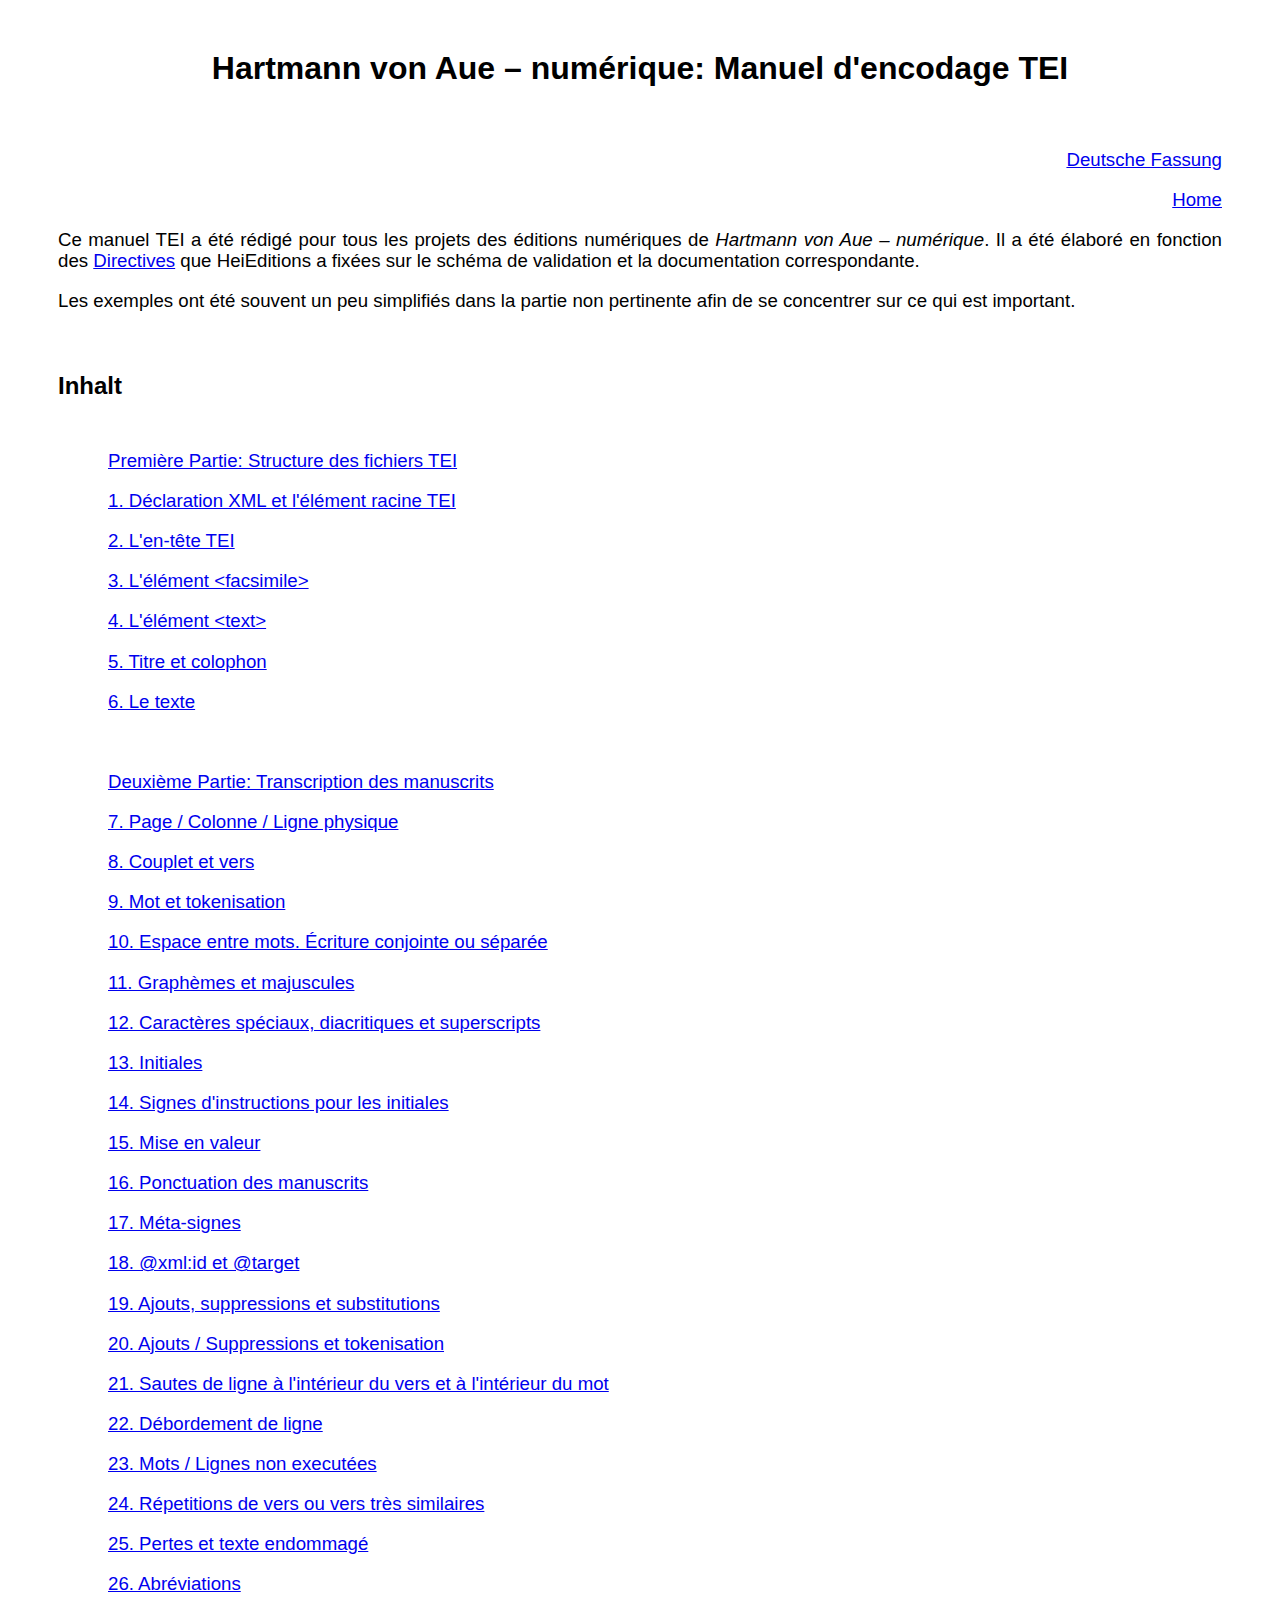
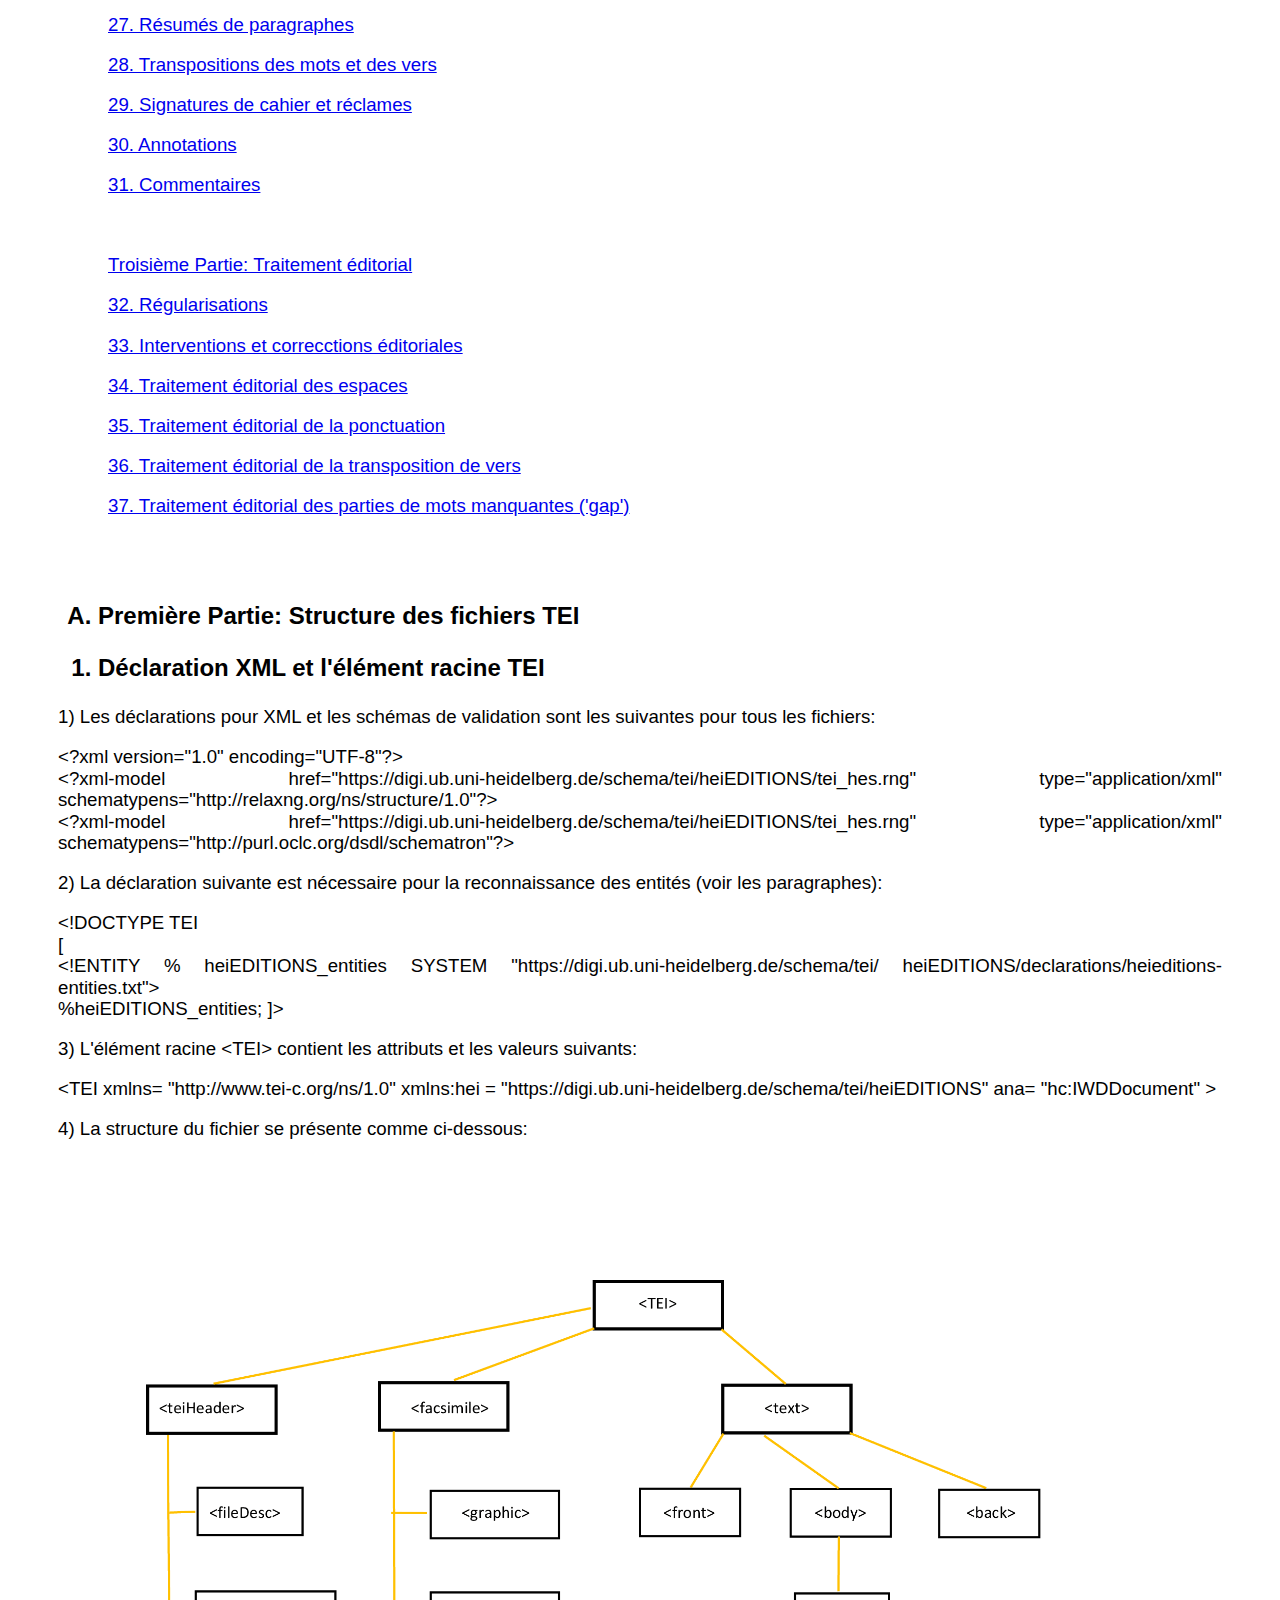
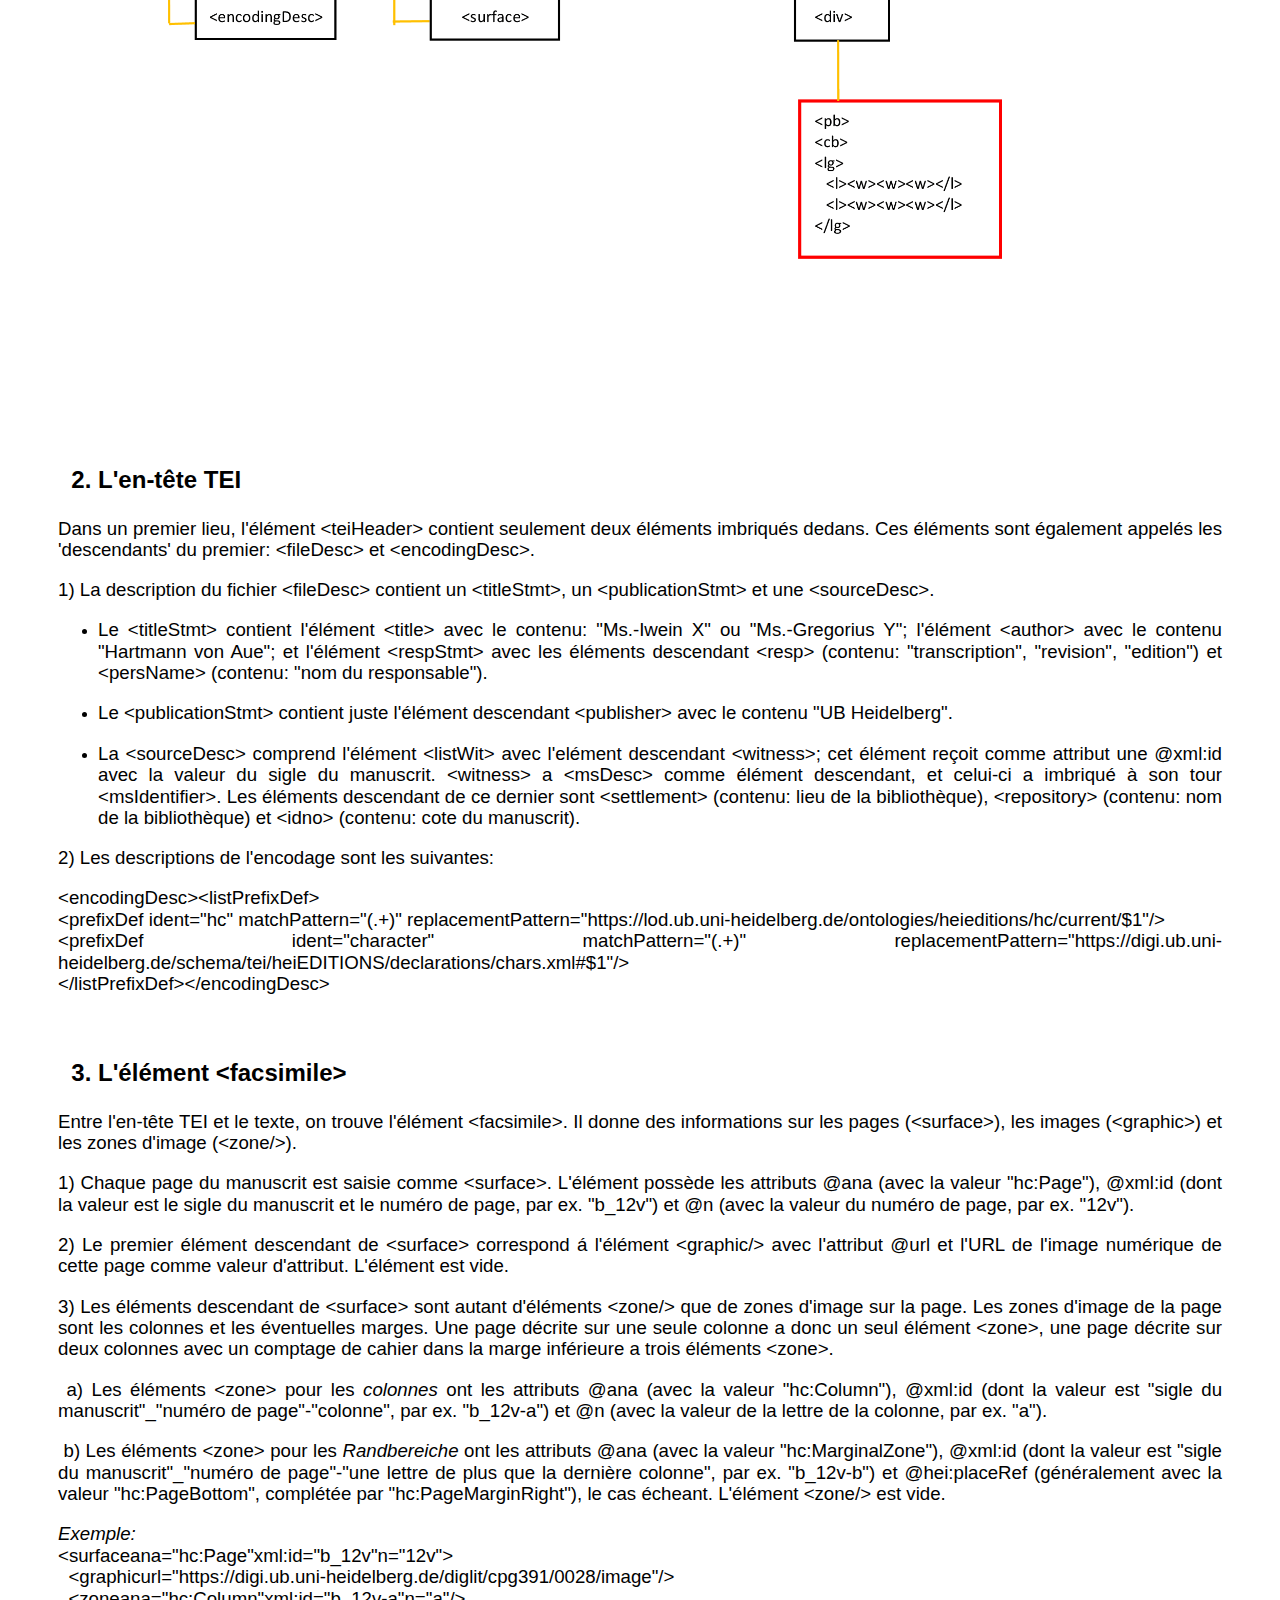
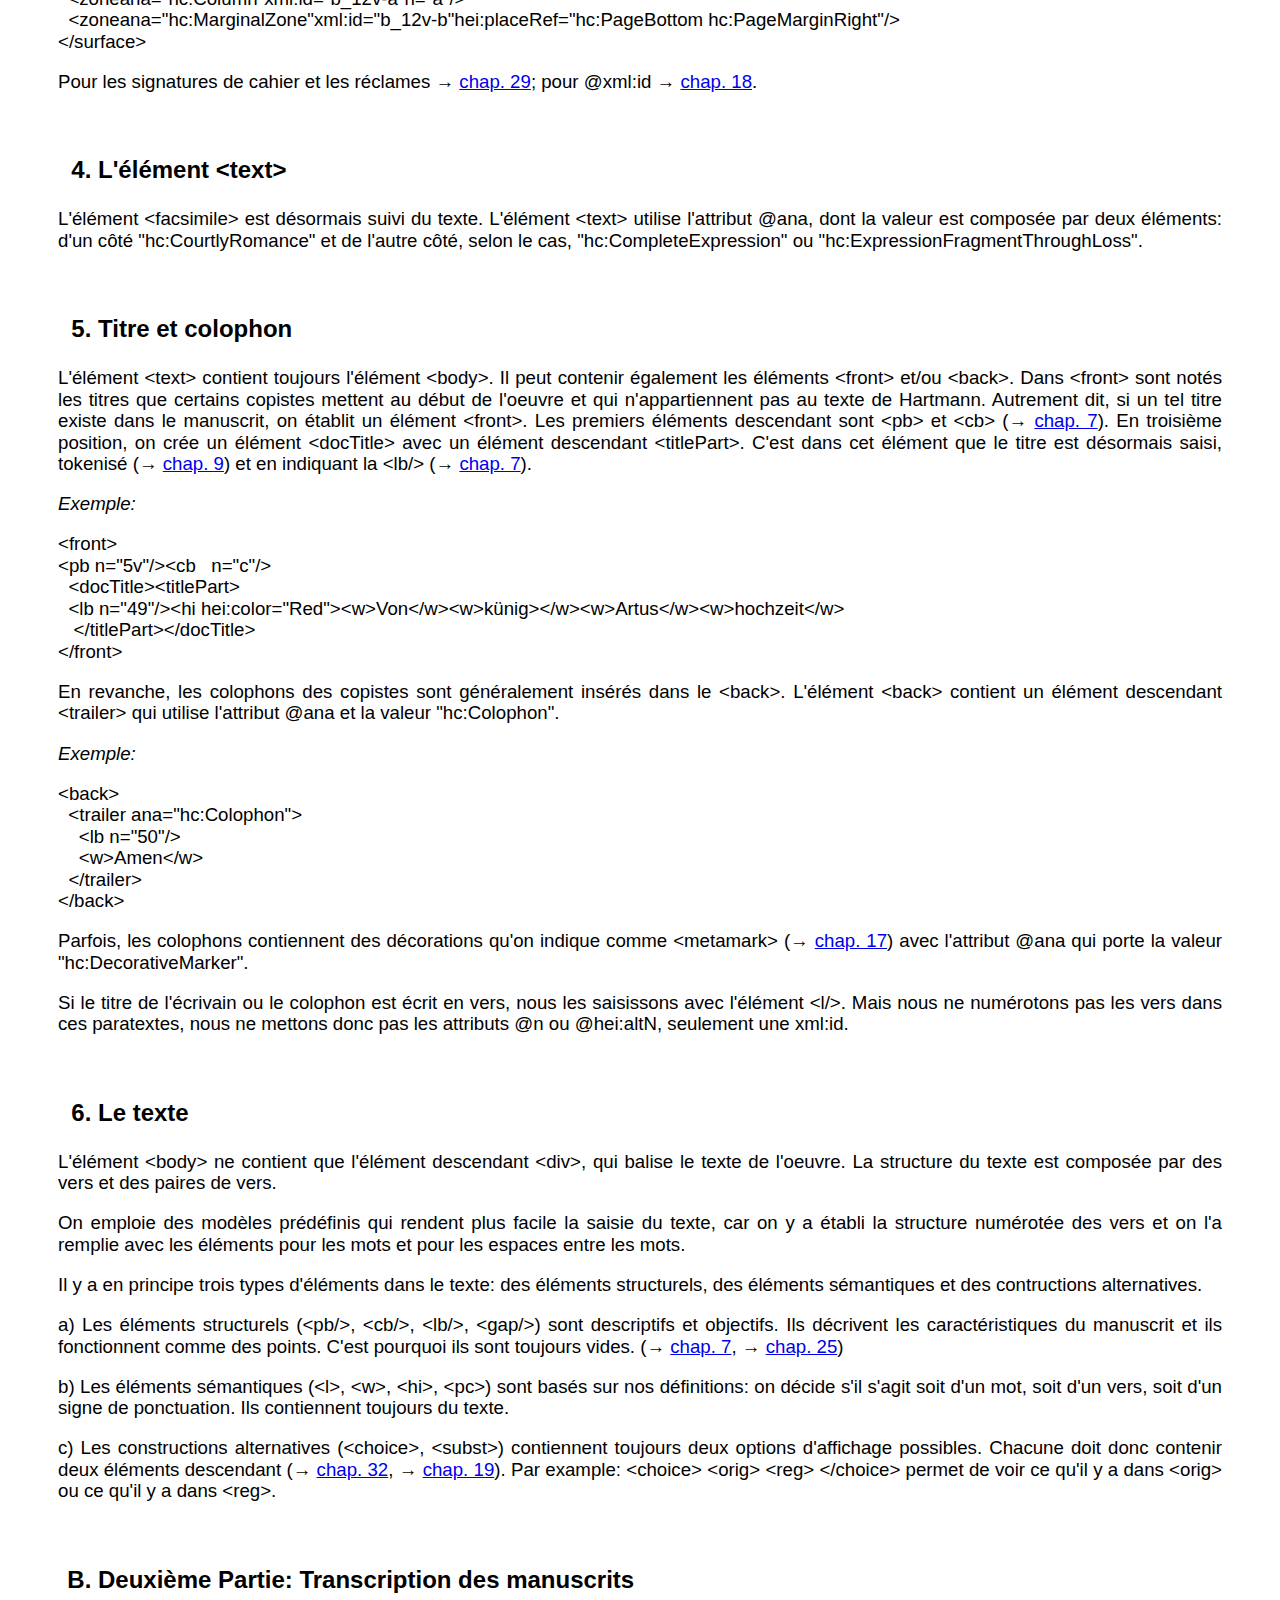
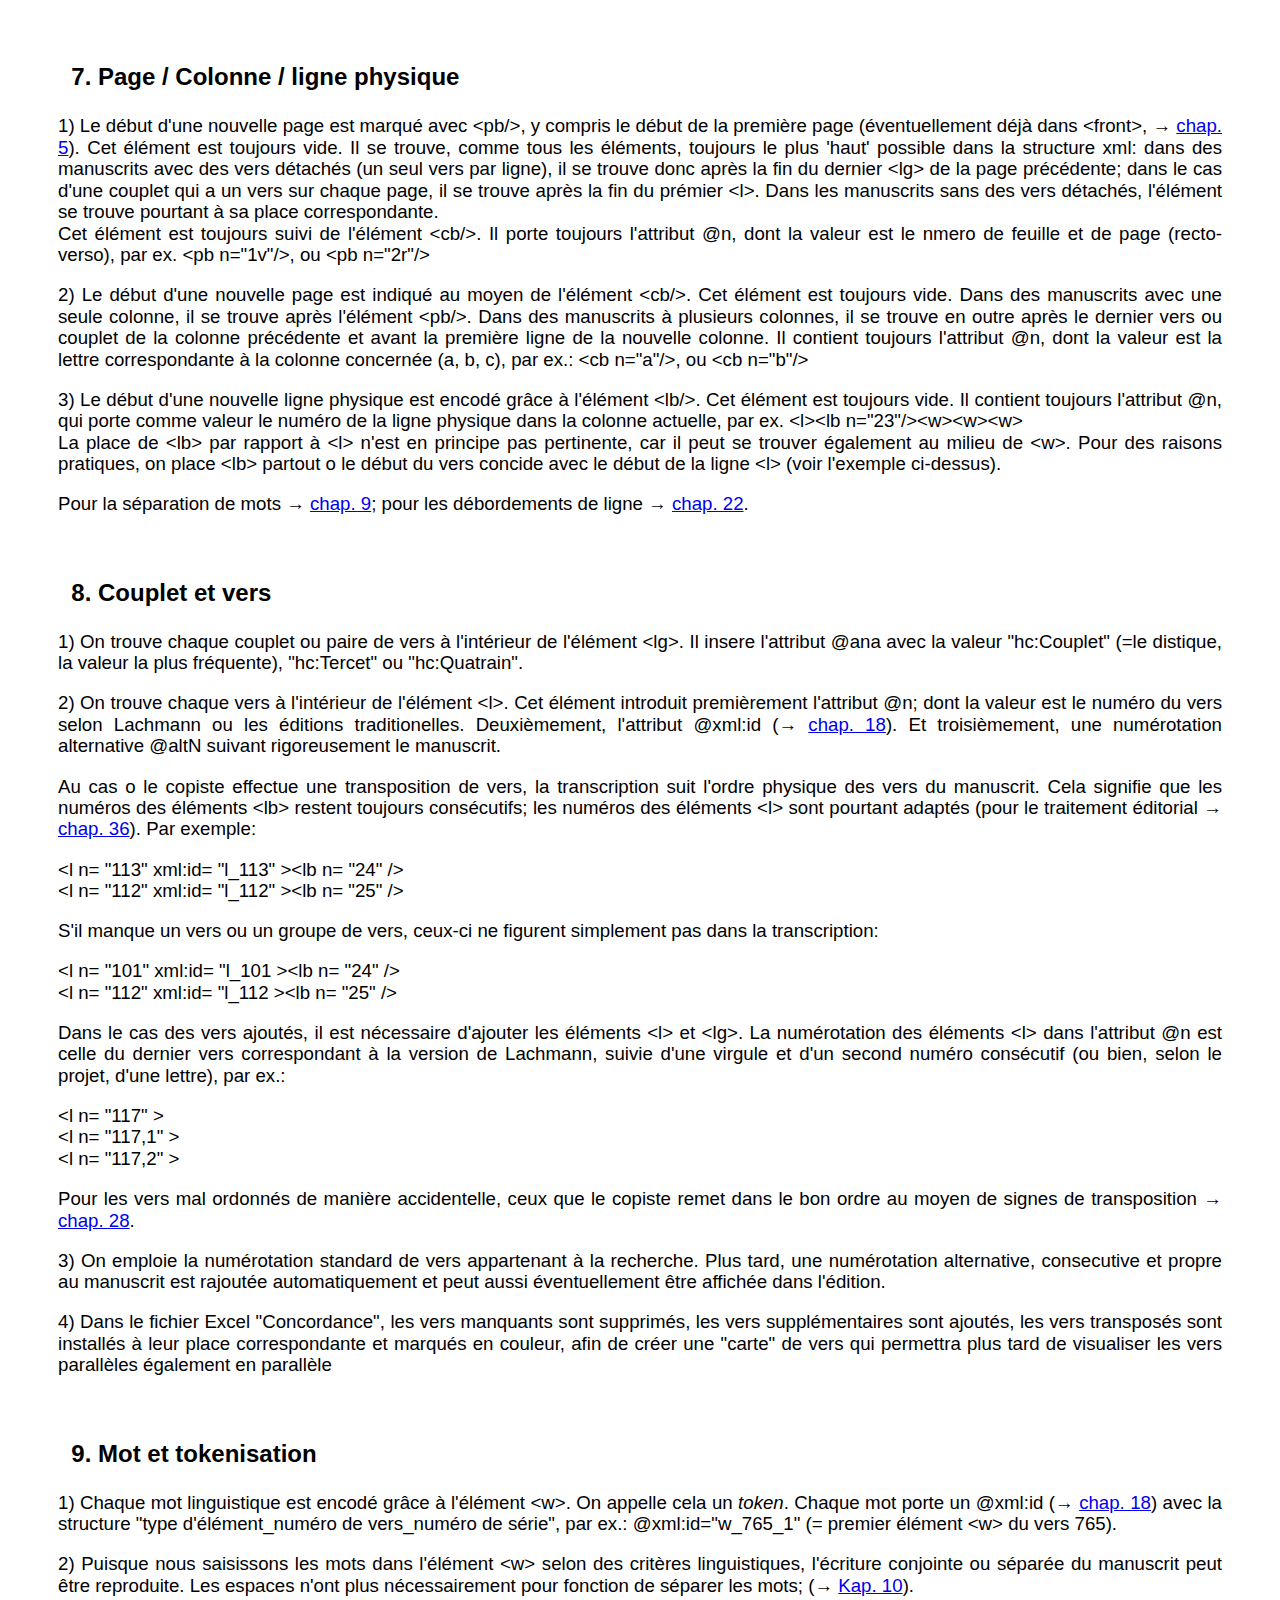
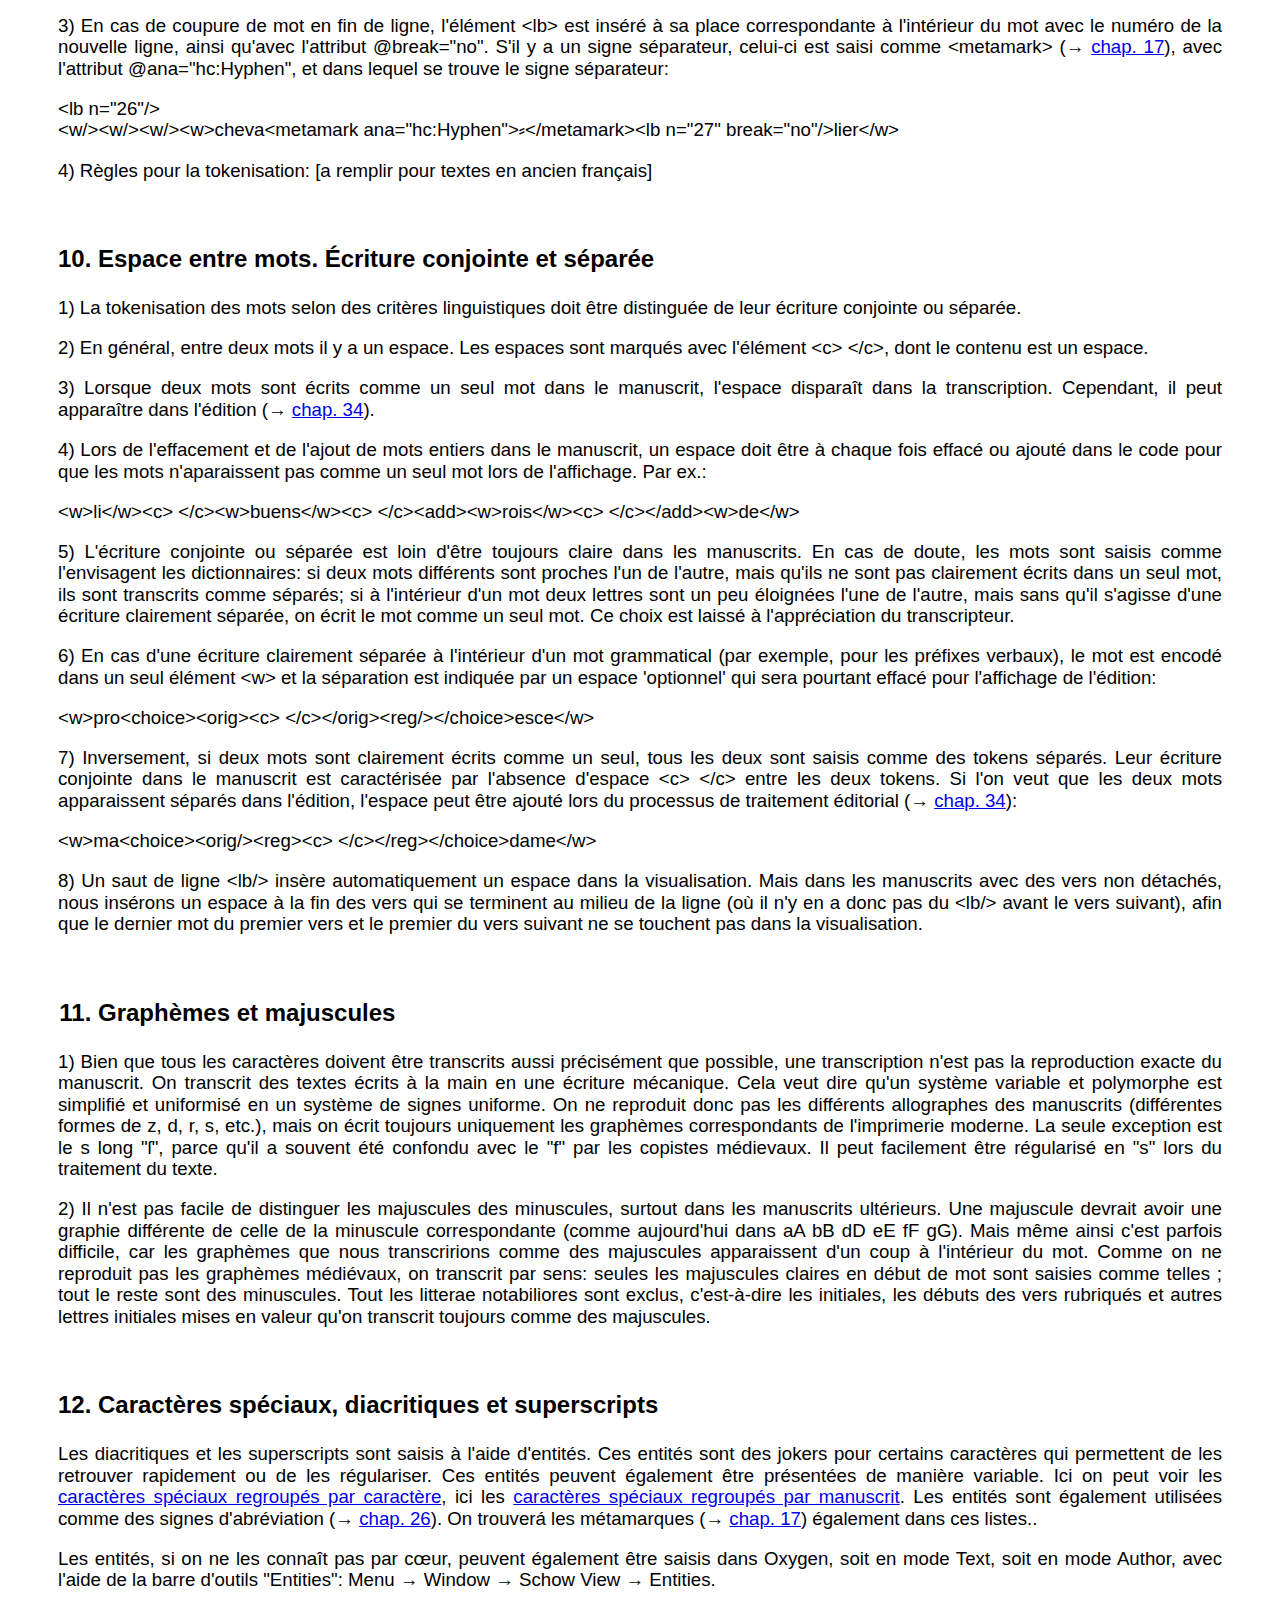
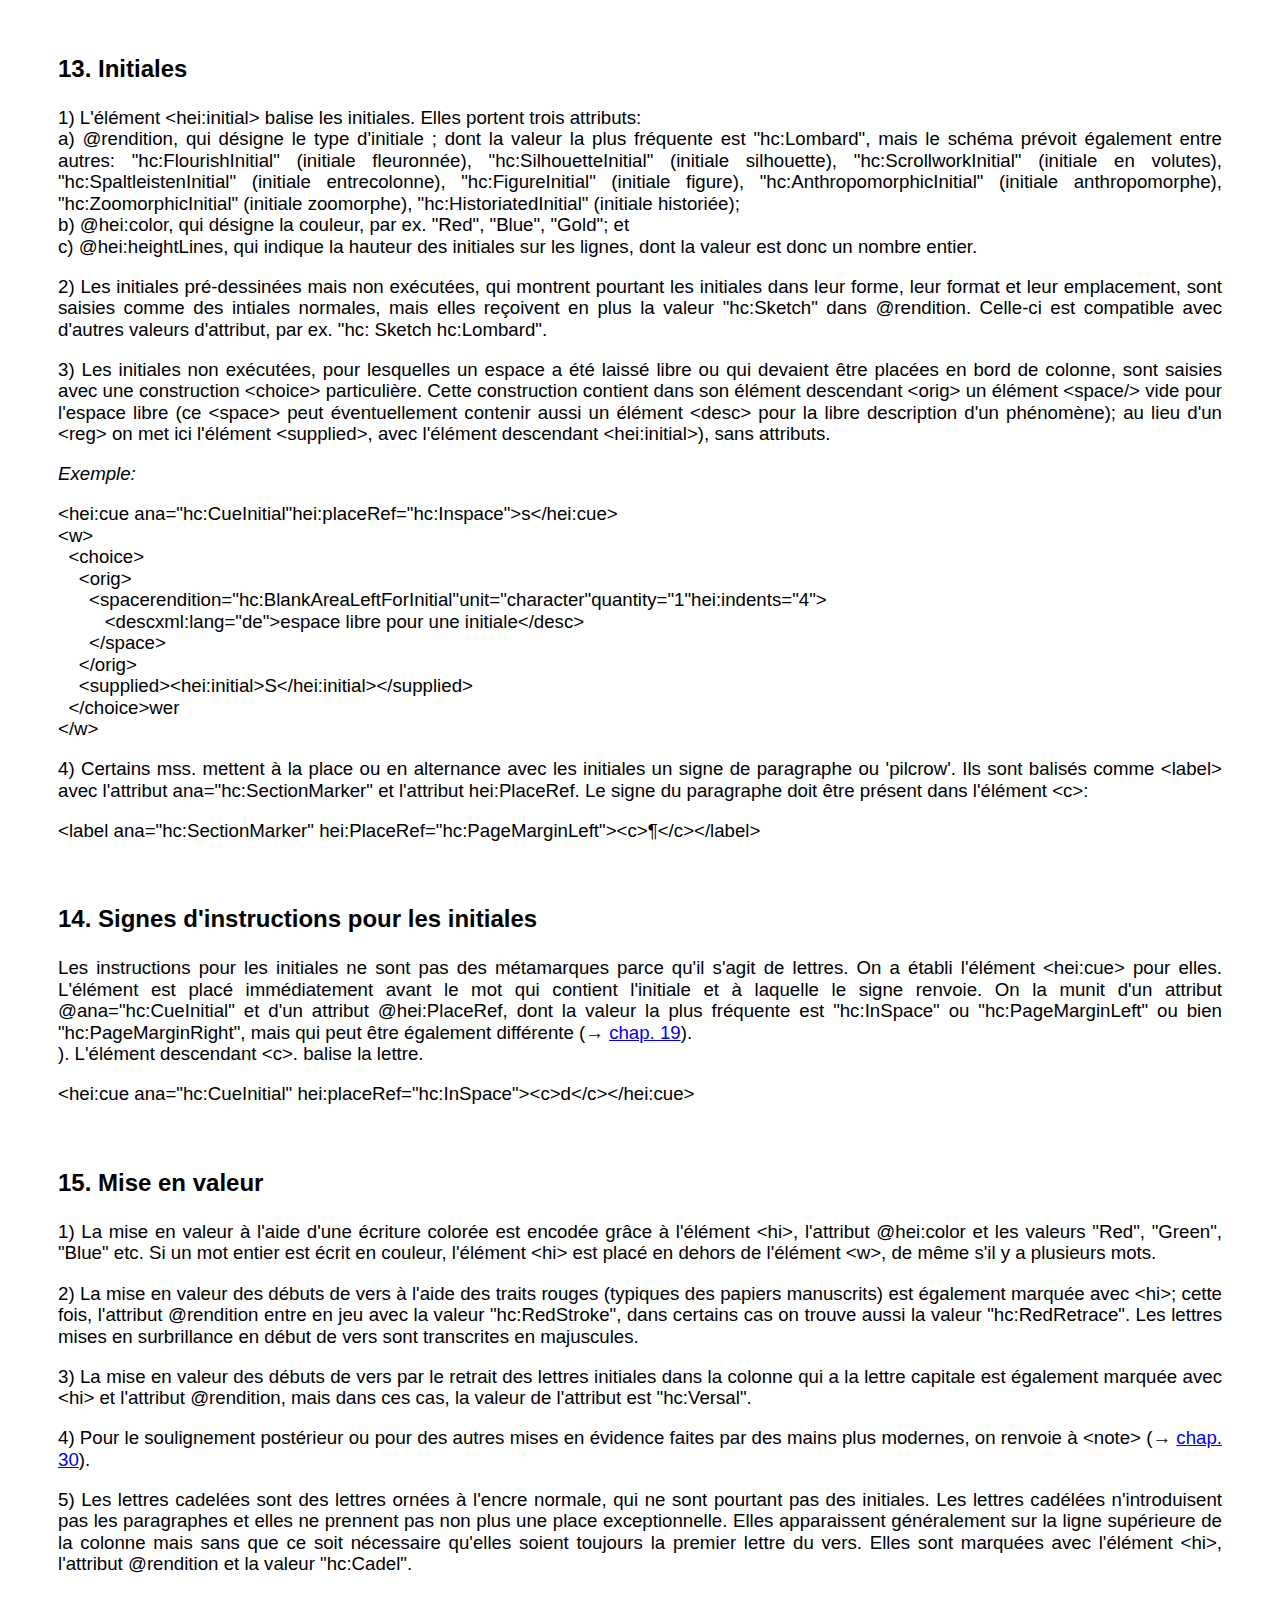
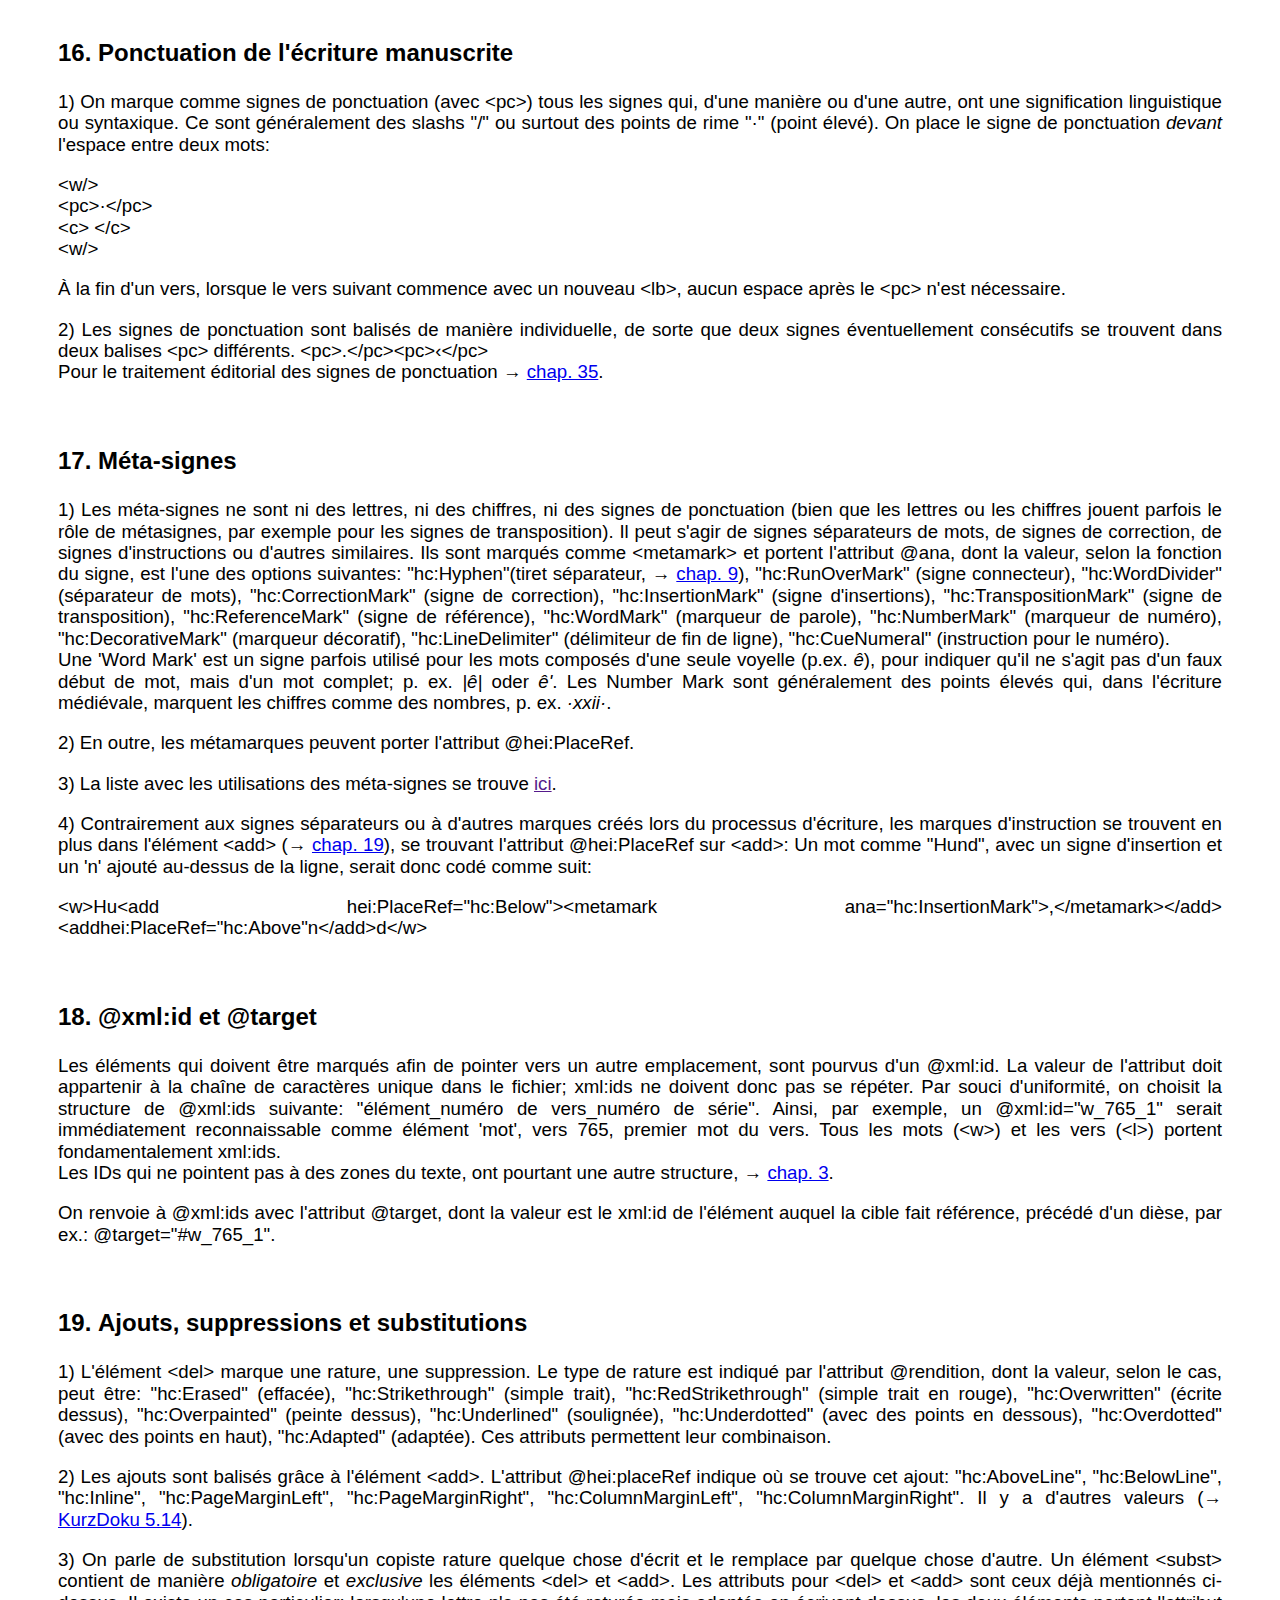
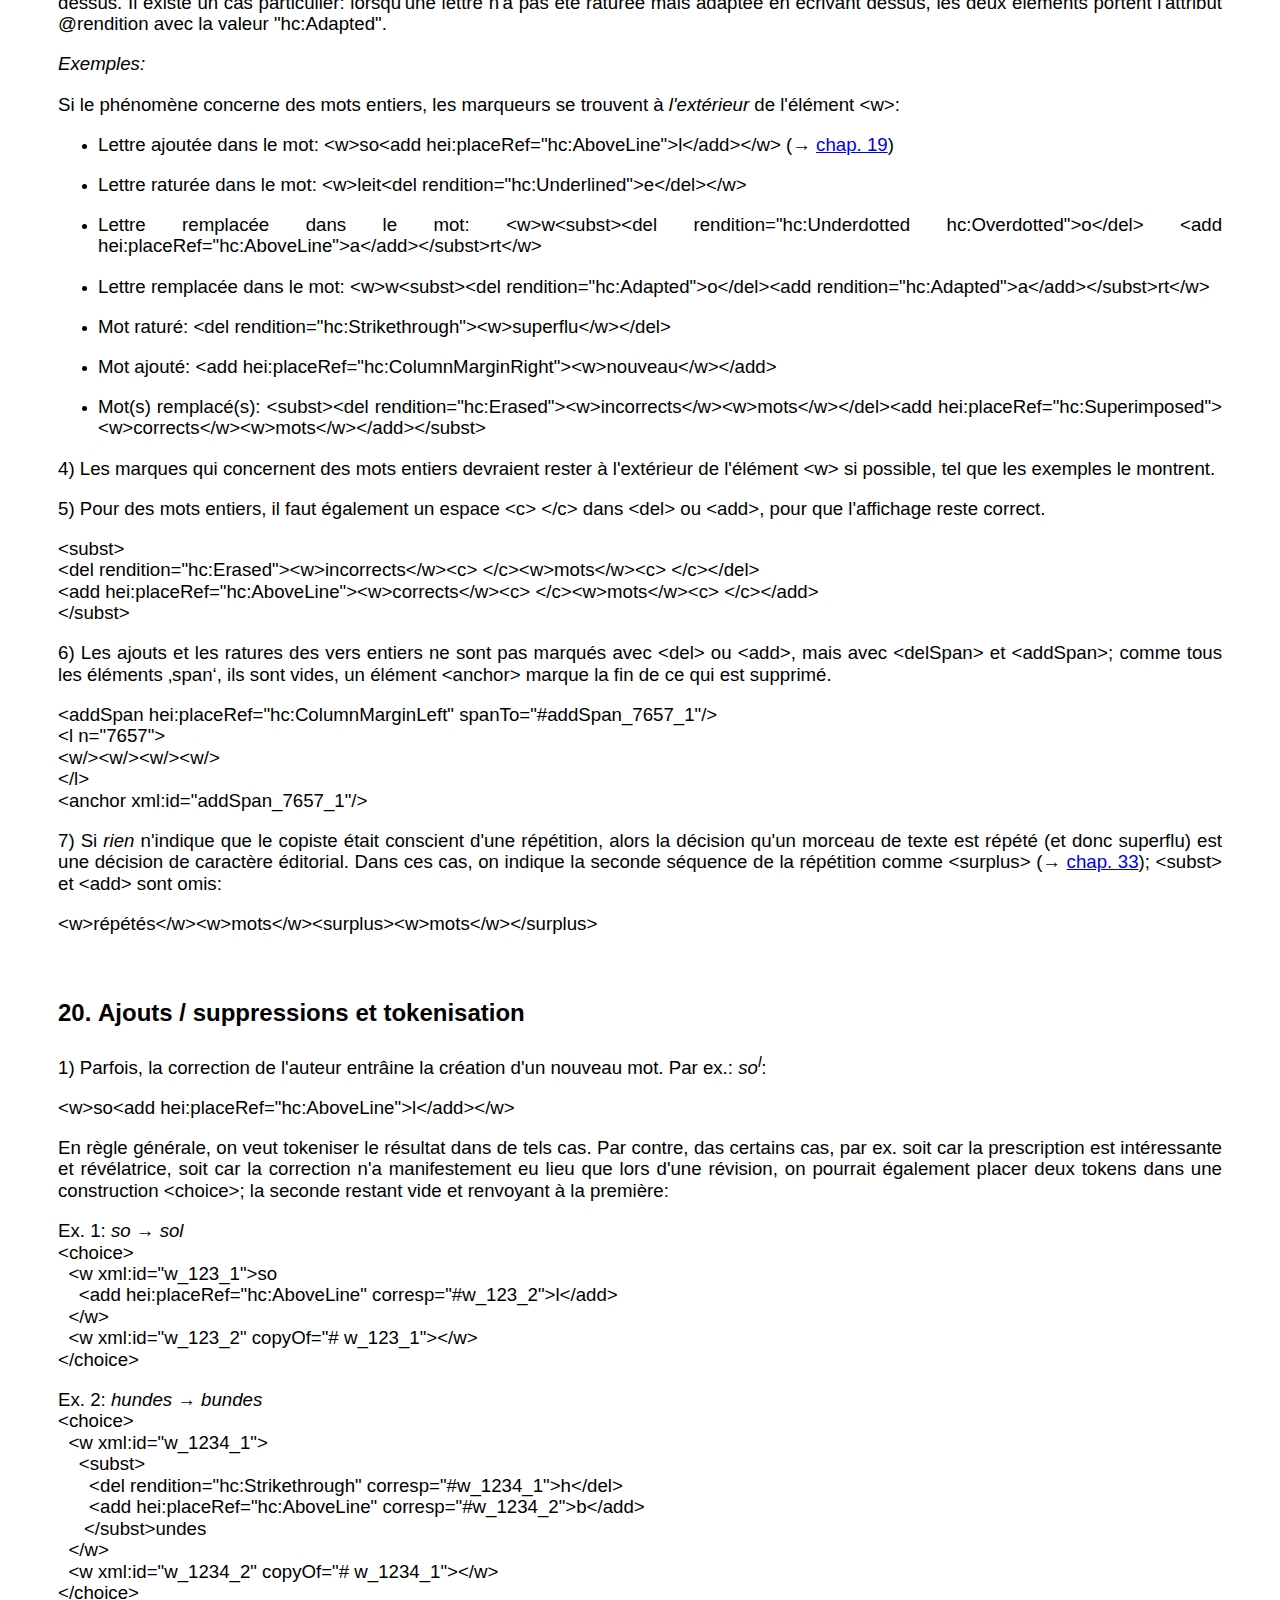
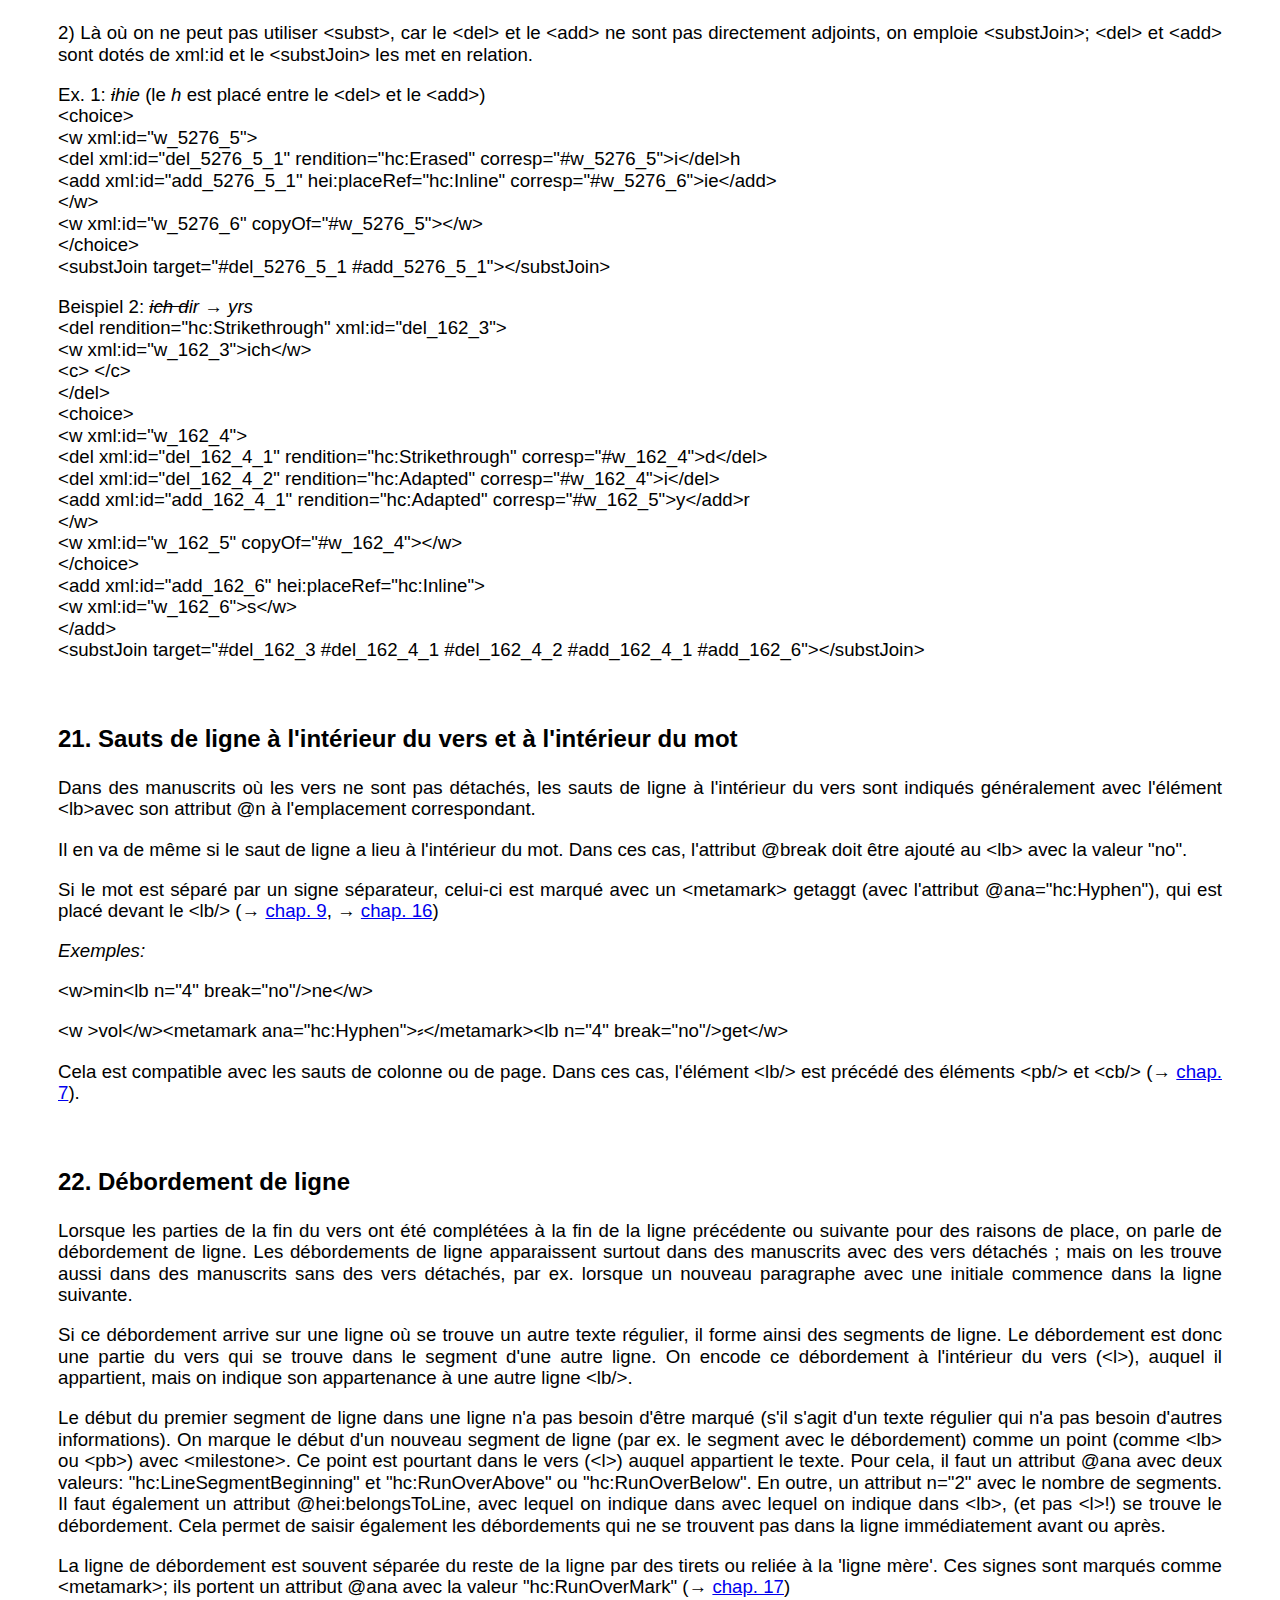
<file: Handbuch_fr.html>
<!DOCTYPE html>
<html>
	<head>
		<meta charset="UTF-8"/>
		<link rel="stylesheet" href="./Handbuch_style.css"/>
		<title>Manuel d'encodage </title>
	</head>
	<body>
		<div>
			<h1>Hartmann von Aue &ndash; numérique: Manuel d'encodage TEI </h1>
			<p>
				<br />
			</p>
			<p class="back">
				<a href="./Handbuch_de.html">Deutsche Fassung</a>
			</p>
			<p class="back">
				<a href="index_fr.html">Home</a>
			</p>
			<p>Ce manuel TEI a été rédigé pour tous les projets des éditions numériques de <i>Hartmann von Aue &ndash; numérique</i>. Il a été élaboré en fonction des <a href="https://heieditions.github.io/guidelines/toc.html" target="_blank">Directives</a> que HeiEditions a fixées sur le schéma de validation et la documentation correspondante.</p>
			<p>Les exemples ont été souvent un peu simplifiés dans la partie non pertinente afin de se concentrer sur ce qui est important.</p>
			<p>
				<br />
			</p>
			<h2>
				<a id="Inhalt">Inhalt</a>
			</h2>
			<div id="Table_of_Contents1">
				<p>
					<a href="#Struktur">Première Partie: Structure des fichiers TEI</a>
				</p>
				<p>
					<a href="#xml_Deklaration">1. Déclaration XML et l'élément racine TEI</a>
				</p>
				<p>
					<a href="#TEI_Header">2. L'en-tête TEI</a>
				</p>
				<p>
					<a href="#Faksimile">3. L'élément &lt;facsimile&gt;</a>
				</p>
				<p>
					<a href="#Element_Text">4. L'élément &lt;text&gt;</a>
				</p>
				<p>
					<a href="#Titel_Kolophon">5. Titre et colophon</a>
				</p>
				<p>
					<a href="#Der_Text">6. Le texte</a>
				</p>
				<p>
					<br />
				</p>
				<p>
					<a href="#Transkription">Deuxième Partie: Transcription des manuscrits</a>
				</p>
				<p>
					<a href="#Seite_Spalte">7. Page / Colonne / Ligne physique</a>
				</p>
				<p>
					<a href="#Verspaar_Vers">8. Couplet et vers</a>
				</p>
				<p>
					<a href="#Wort">9. Mot et tokenisation</a>
				</p>
				<p>
					<a href="#Spatium">10. Espace entre mots. Écriture conjointe ou séparée</a>
				</p>
				<p>
					<a href="#Grapheme_Majuskeln">11. Graphèmes et majuscules</a>
				</p>
				<p>
					<a href="#Diakritika">12. Caractères spéciaux, diacritiques et superscripts</a>
				</p>
				<p>
					<a href="#Initialen">13. Initiales</a>
				</p>
				<p>
					<a href="#hei:cue">14. Signes d'instructions pour les initiales</a>
				</p>
				<p>
					<a href="#Hervorhebungen">15. Mise en valeur</a>
				</p>
				<p>
					<a href="#Zeichensetzung_Hs">16. Ponctuation des manuscrits</a>
				</p>
				<p>
					<a href="#Metamarks">17. Méta-signes</a>
				</p>
				<p>
					<a href="#xml:id_target">18. @xml:id et @target</a>
				</p>
				<p>
					<a href="#del_add">19. Ajouts, suppressions et substitutions</a>
				</p>
				<p>
					<a href="#del_add_Tokenisierung">20. Ajouts / Suppressions et tokenisation</a>
				</p>
				<p>
					<a href="#Zeilenspruenge">21. Sautes de ligne à l'intérieur du vers et à l'intérieur du mot</a>
				</p>
				<p>
					<a href="#Zeilenueberlauf">22. Débordement de ligne</a>
				</p>
				<p>
					<a href="#nicht_ausgefuehrt">23. Mots / Lignes non executées</a>
				</p>
				<p>
					<a href="#Verswiederholungen">24. Répetitions de vers ou vers très similaires</a>
				</p>
				<p>
					<a href="#gap_damage">25. Pertes et texte endommagé</a>
				</p>
				<p>
					<a href="#Abkuerzungen">26. Abréviations</a>
				</p>
				<p>
					<a href="#label">27. Résumés de paragraphes</a>
				</p>
				<p>
					<a href="#transpose">28. Transpositions des mots et des vers</a>
				</p>
				<p>
					<a href="#Lagensignaturen">29. Signatures de cahier et réclames</a>
				</p>
				<p>
					<a href="#Anmerkungen">30. Annotations</a>
				</p>
				<p>
					<a href="#Kommentar">31. Commentaires</a>
				</p>
				<p>
					<br />
				</p>
				<p>
					<a href="#editorische_Bearbeitung">Troisième Partie: Traitement éditorial</a>
				</p>
				<p>
					<a href="#Normalisierung">32. Régularisations</a>
				</p>
				<p>
					<a href="#Korrekturen">33. Interventions et correcctions éditoriales</a>
				</p>
				<p>
					<a href="#Spatien_editorisch">34. Traitement éditorial des espaces</a>
				</p>
				<p>
					<a href="#Zeichensetzung_editorisch">35. Traitement éditorial de la ponctuation</a>
				</p>
				<p>
					<a href="#Versumstellung_editorisch">36. Traitement éditorial de la transposition de vers</a>
				</p>
				<p>
					<a href="#Gap_editorisch">37. Traitement éditorial des parties de mots manquantes ('gap')</a>
				</p>
			</div>
			<p>
				<br />
			</p>
			<ol type="A">
				<li>
					<h2><a id="Struktur"></a>Première Partie: Structure des fichiers TEI</h2>
				</li>
			</ol>
			<ol start="1">
				<li>
					<h2><a id="xml_Deklaration"></a>Déclaration XML et l'élément racine TEI</h2>
			</ol>
			<p>1) Les déclarations pour XML et les schémas de validation sont les suivantes pour tous les fichiers:</p>
			<p>
				<span class="declaration">&lt;?xml version="1.0" encoding="UTF-8"?&gt;</span>
				<br />
				<span class="declaration">&lt;?xml-model href="https://digi.ub.uni-heidelberg.de/schema/tei/heiEDITIONS/tei_hes.rng" type="application/xml" schematypens="http://relaxng.org/ns/structure/1.0"?&gt;</span>
				<br />
				<span class="declaration">&lt;?xml-model href="https://digi.ub.uni-heidelberg.de/schema/tei/heiEDITIONS/tei_hes.rng" type="application/xml" schematypens="http://purl.oclc.org/dsdl/schematron"?&gt;</span>
			</p>
			<p>2) La déclaration suivante est nécessaire pour la reconnaissance des entités (voir les paragraphes):</p>
			<p>
				<span class="declaration">&lt;!DOCTYPE TEI</span>
				<br />
				<span class="declaration">[</span>
				<br />
				<span class="declaration">&lt;!ENTITY % heiEDITIONS_entities SYSTEM "https://digi.ub.uni-heidelberg.de/schema/tei/ heiEDITIONS/declarations/heieditions-entities.txt"&gt;</span>
				<br />
				<span class="declaration">%heiEDITIONS_entities; ]&gt;</span>
			</p>
			<p>3) L'élément racine &lt;TEI&gt; contient les attributs et les valeurs suivants:</p>
			<p>
				<span class="element">&lt;TEI</span>
				<span class="attribute">xmlns=</span>
				<span class="value">"http://www.tei-c.org/ns/1.0"</span>
				<span class="declaration">xmlns:hei</span>
				<span class="attribute">=</span>
				<span class="value">"https://digi.ub.uni-heidelberg.de/schema/tei/heiEDITIONS"</span>
				<span class="attribute">ana=</span>
				<span class="value">"hc:IWDDocument"</span>
				<span class="element">&gt;</span>
			</p>
			<p>4) La structure du fichier se présente comme ci-dessous:</p>
			<img src="./Dateistruktur.png" alt="Struktur der Datei" style="width:1200px;"/>
			<p>
				<br />
			</p>
			<ol start="2">
				<li>
					<h2><a id="TEI_Header"></a>L'en-tête TEI</h2>
			</ol>
			<p>Dans un premier lieu, l'élément <span class="element">&lt;teiHeader&gt;</span> contient seulement deux éléments imbriqués dedans. Ces éléments sont également appelés les 'descendants' du premier: <span class="element">&lt;fileDesc&gt;</span> et <span class="element">&lt;encodingDesc&gt;</span>.</p>
			<p>1) La description du fichier <span class="element">&lt;fileDesc&gt;</span> contient un <span class="element">&lt;titleStmt&gt;</span>, un <span class="element">&lt;publicationStmt&gt;</span> et une <span class="element">&lt;sourceDesc&gt;</span>.</p>
			<ul>
				<li>
					<p>Le <span class="element">&lt;titleStmt&gt;</span> contient l'élément <span class="element">&lt;title&gt;</span> avec le contenu: "Ms.-Iwein X" ou "Ms.-Gregorius Y"; l'élément <span class="element">&lt;author&gt;</span> avec le contenu "Hartmann von Aue"; et l'élément <span class="element">&lt;respStmt&gt;</span> avec les éléments descendant <span class="element">&lt;resp&gt;</span> (contenu: "transcription", "revision", "edition") et <span class="element">&lt;persName&gt;</span> (contenu: "nom du responsable").</p>
				<li>
					<p>Le <span class="element">&lt;publicationStmt&gt;</span> contient juste l'élément descendant <span class="element">&lt;publisher&gt;</span> avec le contenu "UB Heidelberg".</p>
				<li>
					<p>La <span class="element">&lt;sourceDesc&gt;</span> comprend l'élément <span class="element">&lt;listWit&gt;</span> avec l'elément descendant <span class="element">&lt;witness&gt;</span>; cet élément reçoit comme attribut une <span class="attribute">@xml:id</span> avec la valeur du sigle du manuscrit. <span class="element">&lt;witness&gt;</span> a <span class="element">&lt;msDesc&gt;</span> comme élément descendant, et celui-ci a imbriqué à son tour  <span class="element">&lt;msIdentifier&gt;</span>. Les éléments descendant de ce dernier sont <span class="element">&lt;settlement&gt;</span> (contenu: lieu de la bibliothèque), <span class="element">&lt;repository&gt;</span> (contenu: nom de la bibliothèque) et <span class="element">&lt;idno&gt;</span> (contenu: cote du manuscrit).</p>
			</ul>
			<p>2) Les descriptions de l'encodage sont les suivantes:</p>
			<p>
				<span class="element">&lt;encodingDesc&gt;&lt;listPrefixDef&gt;<br/> &lt;prefixDef</span> <span class="attribute">ident=</span><span class="value">"hc"</span> <span class="attribute">matchPattern=</span><span class="value">"(.+)"</span> <span class="attribute">replacementPattern=</span><span class="value">"https://lod.ub.uni-heidelberg.de/ontologies/heieditions/hc/current/$1"</span><span class="element">/&gt;<br/>&lt;prefixDef</span> <span class="attribute">ident=</span><span class="value">"character"</span> <span class="attribute">matchPattern=</span><span class="value">"(.+)"</span> <span class="attribute">replacementPattern=</span><span class="value">"https://digi.ub.uni-heidelberg.de/schema/tei/heiEDITIONS/declarations/chars.xml#$1"</span><span class="element">/&gt;<br/>&lt;/listPrefixDef&gt;&lt;/encodingDesc&gt;</span>
			</p>
			<p>
				<br />
			</p>
			<ol start="3">
				<li>
					<h2><a id="Faksimile"></a>L'élément  &lt;facsimile&gt;</h2>
			</ol>
			<p>Entre l'en-tête TEI et le texte, on trouve l'élément <span class="element">&lt;facsimile&gt;</span>. Il donne des informations sur les pages (<span class="element">&lt;surface&gt;</span>), les images (<span class="element">&lt;graphic&gt;</span>) et les zones d'image (<span class="element">&lt;zone/&gt;</span>). </p>
			<p>1) Chaque page du manuscrit est saisie comme <span class="element">&lt;surface&gt;</span>. L'élément possède les attributs <span class="attribute">@ana</span> (avec la valeur <span class="value">"hc:Page"</span>), <span class="attribute">@xml:id</span> (dont la valeur est le sigle du manuscrit et le numéro de page, par ex. <span class="value">"b_12v"</span>) et <span class="attribute">@n</span> (avec la valeur du numéro de page, par ex. <span class="value">"12v"</span>).</p>
			<p>2) Le premier élément descendant de <span class="element">&lt;surface</span>&gt; correspond á l'élément <span class="element">&lt;graphic/&gt;</span> avec l'attribut <span class="attribute">@url</span> et l'URL de l'image numérique de cette page comme valeur d'attribut. L'élément est vide.</p>
			<p>3) Les éléments descendant de <span class="element">&lt;surface&gt;</span> sont autant d'éléments <span class="element">&lt;zone/&gt;</span> que de zones d'image sur la page. Les zones d'image de la page sont les colonnes et les éventuelles marges. Une page décrite sur une seule colonne a donc un seul élément <span class="element">&lt;zone&gt;</span>, une page décrite sur deux colonnes avec un comptage de cahier dans la marge inférieure a trois éléments <span class="element">&lt;zone&gt;</span>.</p>
			<p>&nbsp;a) Les éléments <span class="element">&lt;zone&gt;</span> pour les <i>colonnes</i> ont les attributs <span class="attribute">@ana</span> (avec la valeur <span class="value">"hc:Column"</span>), <span class="attribute">@xml:id</span> (dont la valeur est "sigle du manuscrit"_"numéro de page"-"colonne", par ex. <span class="value">"b_12v-a"</span>) et <span class="attribute">@n</span> (avec la valeur de la lettre de la colonne, par ex. <span class="value">"a"</span>).</p>
			<p>&nbsp;b) Les éléments <span class="element">&lt;zone&gt;</span> pour les <i>Randbereiche</i> ont les attributs <span class="attribute">@ana</span> (avec la valeur <span class="value">"hc:MarginalZone"</span>), <span class="attribute">@xml:id</span> (dont la valeur est "sigle du manuscrit"_"numéro de page"-"une lettre de plus que la dernière colonne", par ex. <span class="value">"b_12v-b"</span>) et <span class="attribute">@hei:placeRef</span> (généralement avec la valeur <span class="value">"hc:PageBottom"</span>, complétée par <span class="value">"hc:PageMarginRight")</span>, le cas écheant. L'élément <span class="element">&lt;zone/&gt;</span> est vide.</p>
			<p><i>Exemple:</i><br />
				<span class="element">&lt;surface</span><span class="attribute">ana=</span><span class="value">"hc:Page"</span><span class="attribute">xml:id=</span><span class="value">"b_12v"</span><span class="attribute">n=</span><span class="value">"12v"</span><span class="element">&gt;</span>
				<br />
				&nbsp;&nbsp;<span class="element">&lt;graphic</span><span class="attribute">url=</span><span class="value">"https://digi.ub.uni-heidelberg.de/diglit/cpg391/0028/image"</span><span class="element">/&gt;</span>
				<br />
				&nbsp;&nbsp;<span class="element">&lt;zone</span><span class="attribute">ana=</span><span class="value">"hc:Column"</span><span class="attribute">xml:id=</span><span class="value">"b_12v-a"</span><span class="attribute">n=</span><span class="value">"a"</span><span class="element">/&gt;</span>
				<br />
				&nbsp;&nbsp;<span class="element"></span><span class="element">&lt;zone</span><span class="attribute">ana=</span><span class="value">"hc:MarginalZone"</span><span class="attribute">xml:id=</span><span class="value">"b_12v-b"</span><span class="attribute">hei:placeRef=</span><span class="value">"hc:PageBottom hc:PageMarginRight"</span><span class="element">/&gt;</span>
				<br />
				<span class="element">&lt;/surface&gt;</span>
			</p>
			<p>Pour les signatures de cahier et les réclames &rarr; <a href="#Lagensignaturen">chap. 29</a>; pour <span class="attribute">@xml:id</span> &rarr; <a href="#xml:id_target">chap. 18</a>.</p>
			<p>
				<br />
			</p>
			<ol start="4">
				<li>
					<h2><a id="Element_Text"></a>L'élément &lt;text&gt;</h2>
			</ol>
			<p>L'élément <span class="element">&lt;facsimile&gt;</span> est désormais suivi du texte. L'élément <span class="element">&lt;text&gt;</span> utilise l'attribut <span class="attribute">@ana</span>, dont la valeur est composée par deux éléments: d'un côté <span class="value">"hc:CourtlyRomance"</span> et de l'autre côté, selon le cas, <span class="value">"hc:CompleteExpression"</span> ou <span class="value">"hc:ExpressionFragmentThroughLoss"</span>.</p>
			<p>
				<br />
			</p>
			<ol start="5">
				<li>
					<h2><a id="Titel_Kolophon"></a>Titre et colophon</h2>
			</ol>
			<p>L'élément <span class="element">&lt;text&gt;</span> contient toujours l'élément <span class="element">&lt;body&gt;</span>. Il peut contenir également les éléments <span class="element">&lt;front&gt;</span> et/ou <span class="element">&lt;back&gt;</span>. Dans <span class="element">&lt;front&gt;</span> sont notés les titres que certains copistes mettent au début de l'oeuvre et qui n'appartiennent pas au texte de Hartmann. Autrement dit, si un tel titre existe dans le manuscrit, on établit un élément <span class="element">&lt;front&gt;</span>. Les premiers éléments descendant sont <span class="element">&lt;pb&gt;</span> et <span class="element">&lt;cb&gt;</span> (&rarr; <a href="#Seite_Spalte">chap. 7</a>). En troisième position, on crée un élément <span class="element">&lt;docTitle&gt;</span> avec un élément descendant <span class="element">&lt;titlePart&gt;</span>. C'est dans cet élément que le titre est désormais saisi, tokenisé (&rarr; <a href="#Wort">chap. 9</a>) et en indiquant la <span class="element">&lt;lb/&gt;</span> (&rarr; <a href="#Seite_Spalte">chap. 7</a>).</p>
			<p>
				<i>Exemple:</i>
			</p>
			<p>
				<span class="element">&lt;front&gt;<br /> &lt;pb</span> <span class="attribute">n=</span><span class="value">"5v"</span><span class="element">/&gt;&lt;cb</span>
				&nbsp;&nbsp;<span class="attribute">n=</span><span class="value">"c"</span><span class="element">/&gt;</span><br />
				&nbsp;&nbsp;<span class="element">&lt;docTitle&gt;&lt;titlePart&gt;</span><br />
				&nbsp;&nbsp;<span class="element">&lt;lb</span> <span class="attribute">n=</span><span class="value">"49"</span><span class="element">/&gt;&lt;hi</span> <span class="attribute">hei:color=</span><span class="value">"Red"</span><span class="element">&gt;&lt;w&gt;</span>Von<span class="element">&lt;/w&gt;&lt;w&gt;</span>künig><span class="element">&lt;/w&gt;&lt;w&gt;</span>Artus<span class="element">&lt;/w&gt;&lt;w&gt;</span>hochzeit<span class="element">&lt;/w&gt;</span><br />
				&nbsp;&nbsp;<span class="element"> &lt;/titlePart&gt;&lt;/docTitle&gt;<br /> &lt;/front&gt;</span></p>
			<p>En revanche, les colophons des copistes sont généralement insérés dans le <span class="element">&lt;back&gt;</span>. L'élément <span class="element">&lt;back&gt;</span> contient un élément descendant <span class="element">&lt;trailer&gt;</span> qui utilise l'attribut <span class="attribute">@ana</span> et la valeur <span class="value">"hc:Colophon"</span>.</p>
			<p>
				<i>Exemple:</i>
			</p>
			<p><span class="element">&lt;back&gt;<br />
				&nbsp;&nbsp;&lt;trailer</span> <span class="attribute">ana=</span><span class="value">"hc:Colophon"</span><span class="element">&gt;</span><br />
				&nbsp;&nbsp;&nbsp;&nbsp;<span class="element">&lt;lb</span> <span class="attribute">n=</span><span class="value">"50"</span><span class="element">/&gt;<br/>
				&nbsp;&nbsp;&nbsp;&nbsp;&lt;w&gt;</span>Amen<span class="element">&lt;/w&gt;</span><br />
				&nbsp;&nbsp;<span class="element">&lt;/trailer&gt;<br />
				&lt;/back&gt;</span></p>
			<p>Parfois, les colophons contiennent des décorations qu'on indique comme <span class="element">&lt;metamark&gt;</span> (&rarr; <a href="#Metamarks">chap. 17</a>) avec l'attribut <span class="attribute">@ana</span> qui porte la valeur <span class="value">"hc:DecorativeMarker"</span>.</p>
			<p>Si le titre de l'écrivain ou le colophon est écrit en vers, nous les saisissons avec l'élément <span class="element">&lt;l/&gt;</span>. Mais nous ne numérotons pas les vers dans ces paratextes, nous ne mettons donc pas les attributs <span class="attribute">@n</span> ou <span class="attribute">@hei:altN</span>, seulement une <span class="attribute">xml:id</span>.</p>
			<p>
				<br />
			</p>
			<ol start="6">
				<li>
					<h2><a id="Der_Text"></a>Le texte</h2>
			</ol>
			<p>L'élément <span class="element">&lt;body&gt;</span> ne contient que l'élément descendant <span class="element">&lt;div&gt;</span>, qui balise le texte de l'oeuvre. La structure du texte est composée par des vers et des paires de vers.</p>
			<p>On emploie des modèles prédéfinis qui rendent plus facile la saisie du texte, car on y a établi la structure numérotée des vers et on l'a remplie avec les éléments pour les mots et pour les espaces entre les mots.</p>
			<p>Il y a en principe trois types d'éléments dans le texte: des éléments structurels, des éléments sémantiques et des contructions alternatives.</p>
			<p> a) Les éléments structurels (<span class="element">&lt;pb/&gt;</span>, <span class="element">&lt;cb/&gt;</span>, <span class="element">&lt;lb/&gt;</span>, <span class="element">&lt;gap/&gt;</span>) sont descriptifs et objectifs. Ils décrivent les caractéristiques du manuscrit et ils fonctionnent comme des points. C'est pourquoi ils sont toujours vides. (&rarr; <a href="#Seite_Spalte">chap. 7</a>, &rarr; <a href="#gap_damage">chap. 25</a>)</p>
			<p> b) Les éléments sémantiques (<span class="element">&lt;l&gt;</span>, <span class="element">&lt;w&gt;</span>, <span class="element">&lt;hi&gt;</span>, <span class="element">&lt;pc&gt;</span>) sont basés sur nos définitions: on décide s'il s'agit soit d'un mot, soit d'un vers, soit d'un signe de ponctuation. Ils contiennent toujours du texte.</p>
			<p> c) Les constructions alternatives (<span class="element">&lt;choice&gt;</span>, <span class="element">&lt;subst&gt;</span>) contiennent toujours deux options d'affichage possibles. Chacune doit donc contenir deux éléments descendant (&rarr; <a href="#Normalisierung">chap. 32</a>, &rarr; <a href="#del_add">chap. 19</a>). Par example: <span class="element">&lt;choice&gt; &lt;orig&gt; &lt;reg&gt; &lt;/choice&gt;</span> permet de voir ce qu'il y a dans <span class="element">&lt;orig&gt;</span> ou ce qu'il y a dans <span class="element">&lt;reg&gt;</span>.</p>
			<p>
				<br />
			</p>
			<ol type="A" start="2">
				<li>
					<h2><a id="Transkription"></a>Deuxième Partie: Transcription des manuscrits</h2>
			</ol>
			<p>
				<br />
			</p>
			<ol start="7">
				<li>
					<h2><a id="Seite_Spalte"></a>Page / Colonne / ligne physique</h2>
			</ol>
			<p>1) Le début d'une nouvelle page est marqué avec <span class="element">&lt;pb/&gt;</span>, y compris le début de la première page (éventuellement déjà dans <span class="element">&lt;front&gt;</span>, &rarr; <a href="#Titel_Kolophon">chap. 5</a>). Cet élément est toujours vide. Il se trouve, comme tous les éléments, toujours le plus 'haut' possible dans la structure xml: dans des manuscrits avec des vers détachés (un seul vers par ligne), il se trouve donc après la fin du dernier <span class="element">&lt;lg&gt;</span> de la page précédente; dans le cas d'une couplet qui a un vers sur chaque page, il se trouve après la fin du prémier <span class="element">&lt;l&gt;</span>. Dans les manuscrits sans des vers détachés, l'élément se trouve pourtant à sa place correspondante.<br/>Cet élément est toujours suivi de l'élément <span class="element">&lt;cb/&gt;</span>. Il porte toujours l'attribut <span class="attribute">@n</span>, dont la valeur est le nmero de feuille et de page (recto-verso), par ex. <span class="element">&lt;pb</span> <span class="attribute">n=</span><span class="value">"1v"</span><span class="element">/&gt;</span>, ou <span class="element">&lt;pb</span> <span class="attribute">n=</span><span class="value">"2r"</span><span class="element">/&gt;</span></p>
			<p>2) Le début d'une nouvelle page est indiqué au moyen de l'élément <span class="element">&lt;cb/&gt;</span>. Cet élément est toujours vide. Dans des manuscrits avec une seule colonne, il se trouve après l'élément <span class="element">&lt;pb/&gt;</span>. Dans des manuscrits à plusieurs colonnes, il se trouve en outre après le dernier vers ou couplet de la colonne précédente et avant la première ligne de la nouvelle colonne. Il contient toujours l'attribut <span class="attribute">@n</span>, dont la valeur est la lettre correspondante à la colonne concernée (a, b, c), par ex.: <span class="element">&lt;cb</span>
				<span class="attribute">n=</span><span class="value">"a"</span><span class="element">/&gt;</span>, ou <span class="element">&lt;cb</span>
				<span class="attribute">n=</span><span class="value">"b"</span><span class="element">/&gt;</span></p>
			<p>3) Le début d'une nouvelle ligne physique est encodé grâce à l'élément <span class="element">&lt;lb/&gt;</span>. Cet élément est toujours vide. Il contient toujours l'attribut <span class="attribute">@n</span>, qui porte comme valeur le numéro de la ligne physique dans la colonne actuelle, par ex. <span class="element">&lt;l&gt;&lt;lb </span><span class="attribute">n=</span><span class="value">"23"</span><span class="element">/&gt;&lt;w&gt;&lt;w&gt;&lt;w&gt;</span><br/> La place de <span class="element">&lt;lb&gt;</span> par rapport à <span class="element">&lt;l&gt;</span> n'est en principe pas pertinente, car il peut se trouver également au milieu de <span class="element">&lt;w&gt;</span>. Pour des raisons pratiques, on place <span class="element">&lt;lb&gt;</span> partout o le début du vers concide avec le début de la ligne <span class="element">&lt;l&gt;</span> (voir l'exemple ci-dessus).</p>
			<p> Pour la séparation de mots &rarr; <a href="#Wort">chap. 9</a>; pour les débordements de ligne &rarr; <a href="#Zeilenueberlauf">chap. 22</a>.</p>
			<p>
				<br/>
			</p>
			<ol start="8">
				<li>
					<h2><a id="Verspaar_Vers"></a>Couplet et vers</h2>
			</ol>
			<p>1) On trouve chaque couplet ou paire de vers à l'intérieur de l'élément <span class="element">&lt;lg&gt;</span>. Il insere l'attribut <span class="attribute">@ana </span> avec la valeur <span class="value">"hc:Couplet"</span> (=le distique, la valeur la plus fréquente), <span class="value">"hc:Tercet"</span> ou <span class="value">"hc:Quatrain"</span>.</p>
			<p>2) On trouve chaque vers à l'intérieur de l'élément <span class="element">&lt;l&gt;</span>. Cet élément introduit premièrement l'attribut <span class="attribute">@n</span>; dont la valeur est le numéro du vers selon Lachmann ou les éditions traditionelles. Deuxièmement, l'attribut <span class="attribute">@xml:id</span> (&rarr; <a href="#xml:id_target">chap. 18</a>). Et troisièmement, une numérotation alternative <span class="attribute">@altN</span> suivant rigoreusement le manuscrit.</p>
			<p>Au cas o le copiste effectue une transposition de vers, la transcription suit l'ordre physique des vers du manuscrit. Cela signifie que les numéros des éléments <span class="element">&lt;lb&gt;</span> restent toujours consécutifs; les numéros des éléments <span class="element">&lt;l&gt;</span> sont pourtant adaptés (pour le traitement éditorial &rarr; <a href="#Versumstellung_editorisch">chap. 36</a>). Par exemple:</p>
			<p>
				<span class="element">&lt;l</span>
				<span class="attribute">n=</span>
				<span class="value">"113"</span>
				<span class="attribute"> xml:id=</span>
				<span class="value">"l_113"</span>
				<span class="element">&gt;&lt;lb</span>
				<span class="attribute">n=</span>
				<span class="value">"24"</span>
				<span class="element">/&gt;</span>
				<br />
				<span class="element">&lt;l </span>
				<span class="attribute">n=</span>
				<span class="value">"112" </span>
				<span class="attribute">xml:id=</span>
				<span class="value">"l_112"</span>
				<span class="element">&gt;&lt;lb</span>
				<span class="attribute"> n=</span>
				<span class="value">"25"</span>
				<span class="element">/&gt;</span>
			</p>
			<p>S'il manque un vers ou un groupe de vers, ceux-ci ne figurent simplement pas dans la transcription:</p>
			<p>
				<span class="element">&lt;l </span>
				<span class="attribute">n=</span>
				<span class="value">"101"</span>
				<span class="attribute"> xml:id=</span>
				<span class="value">"l_101</span>
				<span class="element">&gt;&lt;lb</span>
				<span class="attribute">n=</span>
				<span class="value">"24"</span>
				<span class="element">/&gt;</span>
				<br/>
				<span class="element">&lt;l</span>
				<span class="attribute">n=</span>
				<span class="value">"112"</span>
				<span class="attribute">xml:id=</span>
				<span class="value">"l_112</span>
				<span class="element">&gt;&lt;lb</span>
				<span class="attribute">n=</span>
				<span class="value">"25"</span>
				<span class="element">/&gt;</span>
			</p>
			<p>Dans le cas des vers ajoutés, il est nécessaire d'ajouter les éléments <span class="element">&lt;l&gt;</span> et <span class="element">&lt;lg&gt;</span>. La numérotation des éléments <span class="element">&lt;l&gt;</span> dans l'attribut <span class="attribute">@n</span> est celle du dernier vers correspondant à la version de Lachmann, suivie d'une virgule et d'un second numéro consécutif (ou bien, selon le projet, d'une lettre), par ex.:</p>
			<p>
				<span class="element">&lt;l</span>
				<span class="attribute">n=</span>
				<span class="value">"117"</span>
				<span class="element">&gt;</span>
				<br />
				<span class="element">&lt;l</span>
				<span class="attribute">n=</span>
				<span class="value">"117,1"</span>
				<span class="element">&gt;</span>
				<br />
				<span class="element">&lt;l</span>
				<span class="attribute">n=</span>
				<span class="value">"117,2"</span>
				<span class="element">&gt;</span>
			</p>
			<p>Pour les vers mal ordonnés de manière accidentelle, ceux que le copiste remet dans le bon ordre au moyen de signes de transposition &rarr; <a href="#transpose">chap. 28</a>.</p>
			<p>3) On emploie la numérotation standard de vers appartenant à la recherche. Plus tard, une numérotation alternative, consecutive et propre au manuscrit est rajoutée automatiquement et peut aussi éventuellement être affichée dans l'édition.</p>
			<p>4) Dans le fichier Excel "Concordance", les vers manquants sont supprimés, les vers supplémentaires sont ajoutés, les vers transposés sont installés à leur place correspondante et marqués en couleur, afin de créer une "carte" de vers qui permettra plus tard de visualiser les vers parallèles également en parallèle</p>
			<p>
				<br />
			</p>
			<ol start="9">
				<li>
					<h2><a id="Wort"></a>Mot et tokenisation</h2>
			</ol>
			<p>1) Chaque mot linguistique est encodé grâce à l'élément <span class="element">&lt;w&gt;</span>. On appelle cela un <i>token</i>. Chaque mot porte un <span class="attribute">@xml:id</span> (&rarr; <a href="#xml:id_target">chap. 18</a>) avec la structure "type d'élément_numéro de vers_numéro de série", par ex.: <span class="attribute">@xml:id=</span><span class="value">"w_765_1"</span> (= premier élément <span class="element">&lt;w&gt;</span> du vers 765).</p>
			<p>2) Puisque nous saisissons les mots dans l'élément &lt;w&gt; selon des critères linguistiques, l'écriture conjointe ou séparée du manuscrit peut être reproduite. Les espaces n'ont plus nécessairement pour fonction de séparer les mots; (&rarr; <a href="#Spatium">Kap. 10</a>).</p>
			<p>3) En cas de coupure de mot en fin de ligne, l'élément <span class="element">&lt;lb&gt;</span> est inséré à sa place correspondante à l'intérieur du mot avec le numéro de la nouvelle ligne, ainsi qu'avec l'attribut <span class="attribute">@break=</span><span class="value">"no"</span>. S'il y a un signe séparateur, celui-ci est saisi comme <span class="element">&lt;metamark&gt;</span> (&rarr; <a href="#Metamarks">chap. 17</a>), avec l'attribut <span class="attribute">@ana=</span><span class="value">"hc:Hyphen"</span>, et dans lequel se trouve le signe séparateur:</p>
			<p><span class="element">&lt;lb</span><span class="attribute"> n=</span><span class="value">"26"</span><span class="element">/&gt;</span><br />
				<span class="element">&lt;w/&gt;&lt;w/&gt;&lt;w/&gt;&lt;w&gt;</span>cheva<span class="element">&lt;metamark</span>
				<span class="attribute">ana=</span><span class="value">"hc:Hyphen"</span><span class="element">&gt;</span>&#11799;<span class="element">&lt;/metamark&gt;&lt;lb</span>
				<span class="attribute">n=</span><span class="value">"27"</span>
				<span class="attribute">break=</span><span class="value">"no"</span><span class="element">/&gt;</span>lier<span class="element">&lt;/w&gt;</span></p>
			
			<p>4) Règles pour la tokenisation: [a remplir pour textes en ancien français]</p>
			<p>
				<br />
			</p>
			<ol start="10">
				<li>
					<h2><a id="Spatium"></a>Espace entre mots. Écriture conjointe et séparée</h2>
			</ol>
			<p>1) La tokenisation des mots selon des critères linguistiques doit être distinguée de leur écriture conjointe ou séparée.</p>
			<p>2) En général, entre deux mots il y a un espace. Les espaces sont marqués avec l'élément <span class="element">&lt;c&gt;&nbsp;&lt;/c&gt;</span>, dont le contenu est un espace.</p>
			<p>3) Lorsque deux mots sont écrits comme un seul mot dans le manuscrit, l'espace disparaît dans la transcription. Cependant, il peut apparaître dans l'édition (&rarr; <a href="#Spatien_editorisch">chap. 34</a>).</p>
			<p>4) Lors de l'effacement et de l'ajout de mots entiers dans le manuscrit, un espace doit être à chaque fois effacé ou ajouté dans le code pour que les mots n'aparaissent pas comme un seul mot lors de l'affichage. Par ex.:</p>
			<p><span class="element">&lt;w&gt;</span>li<span class="element">&lt;/w&gt;&lt;c&gt; &lt;/c&gt;&lt;w&gt;</span>buens<span class="element">&lt;/w&gt;&lt;c&gt; &lt;/c&gt;&lt;add&gt;&lt;w&gt;</span>rois<span class="element">&lt;/w&gt;&lt;c&gt; &lt;/c&gt;&lt;/add&gt;&lt;w&gt;</span>de<span class="element">&lt;/w&gt;</span></p>
			<p>5) L'écriture conjointe ou séparée est loin d'être toujours claire dans les manuscrits. En cas de doute, les mots sont saisis comme l'envisagent les dictionnaires: si deux mots différents sont proches l'un de l'autre, mais qu'ils ne sont pas clairement écrits dans un seul mot, ils sont transcrits comme séparés; si à l'intérieur d'un mot deux lettres sont un peu éloignées l'une de l'autre, mais sans qu'il s'agisse d'une écriture clairement séparée, on écrit le mot comme un seul mot. Ce choix est laissé à l'appréciation du transcripteur.</p>
			<p>6) En cas d'une écriture clairement séparée à l'intérieur d'un mot grammatical (par exemple, pour les préfixes verbaux), le mot est encodé dans un seul élément <span class="element">&lt;w&gt;</span> et la séparation est indiquée par un espace 'optionnel' qui sera pourtant effacé pour l'affichage de l'édition:</p>
			<p><span class="element">&lt;w&gt;</span>pro<span class="element">&lt;choice&gt;&lt;orig&gt;&lt;c&gt; &lt;/c&gt;&lt;/orig&gt;&lt;reg/&gt;&lt;/choice&gt;</span>esce<span class="element">&lt;/w&gt;</span></p>
			<p>7) Inversement, si deux mots sont clairement écrits comme un seul, tous les deux sont saisis comme des tokens séparés. Leur écriture conjointe dans le manuscrit est caractérisée par l'absence d'espace <span class="element">&lt;c&gt; &lt;/c&gt;</span> entre les deux tokens. Si l'on veut que les deux mots apparaissent séparés dans l'édition, l'espace peut être ajouté lors du processus de traitement éditorial (&rarr; <a href="#Spatien_editorisch">chap. 34</a>):</p>
			<p><span class="element">&lt;w&gt;</span>ma<span class="element">&lt;choice&gt;&lt;orig/&gt;&lt;reg&gt;&lt;c&gt; &lt;/c&gt;&lt;/reg&gt;&lt;/choice&gt;</span>dame<span class="element">&lt;/w&gt;</span></p>
			<p>8) Un saut de ligne <span class="element">&lt;lb/&gt;</span> insère automatiquement un espace dans la visualisation. Mais dans les manuscrits avec des vers non détachés, nous insérons un espace à la fin des vers qui se terminent au milieu de la ligne (où il n'y en a donc pas du <span class="element">&lt;lb/&gt;</span> avant le vers suivant), afin que le dernier mot du premier vers et le premier du vers suivant ne se touchent pas dans la visualisation.</p>
			<p>
				<br />
			</p>
			<ol start="11">
				<li>
					<h2><a id="Grapheme_Majuskeln"></a>Graphèmes et majuscules</h2>
			</ol>
			<p>1) Bien que tous les caractères doivent être transcrits aussi précisément que possible, une transcription n'est pas la reproduction exacte du manuscrit. On transcrit des textes écrits à la main en une écriture mécanique. Cela veut dire qu'un système variable et polymorphe est simplifié et uniformisé en un système de signes uniforme. On ne reproduit donc pas les différents allographes des manuscrits (différentes formes de z, d, r, s, etc.), mais on écrit toujours uniquement les graphèmes correspondants de l'imprimerie moderne. La seule exception est le s long "&#383;", parce qu'il a souvent été confondu avec le "f" par les copistes médievaux. Il peut facilement être régularisé en  "s" lors du traitement du texte.</p>
			<p>2) Il n'est pas facile de distinguer les majuscules des minuscules, surtout dans les manuscrits ultérieurs. Une majuscule devrait avoir une graphie différente de celle de la minuscule correspondante (comme aujourd'hui dans aA bB dD eE fF gG). Mais même ainsi c'est parfois difficile, car les graphèmes que nous transcririons comme des majuscules apparaissent d'un coup à l'intérieur du mot. Comme on ne reproduit pas les graphèmes médiévaux, on transcrit par sens: seules les majuscules claires en début de mot sont saisies comme telles ; tout le reste sont des minuscules. Tout les litterae notabiliores sont exclus, c'est-à-dire les initiales, les débuts des vers rubriqués et autres lettres initiales mises en valeur qu'on transcrit toujours comme des majuscules.</p>
			<p>
				<br />
			</p>
			<ol start="12">
				<li>
					<h2><a id="Diakritika"></a>Caractères spéciaux, diacritiques et superscripts</h2>
			</ol>
			<p>Les diacritiques et les superscripts sont saisis à l'aide d'entités. Ces entités sont des jokers pour certains caractères qui permettent de les retrouver rapidement ou de les régulariser. Ces entités peuvent également être présentées de manière variable. Ici on peut voir les <a href="./Zeichentabelle-nach-Zeichen.html" target="_blank">caractères spéciaux regroupés par caractère</a>, ici les <a href="./Zeichentabelle-nach-Handschrift.html" target="_blank">caractères spéciaux regroupés par manuscrit</a>. Les entités sont également utilisées comme des signes d'abréviation (&rarr; <a href="#Abkuerzungen">chap. 26</a>). On trouverá les métamarques (&rarr; <a href="#Metamarks">chap. 17</a>) également dans ces listes..</p>
			<p>Les entités, si on ne les connaît pas par cœur, peuvent également être saisis dans Oxygen, soit en mode Text, soit en mode Author, avec l'aide de la barre d'outils "Entities": Menu &rarr; Window &rarr; Schow View &rarr; Entities.</p>
			<p>
				<br />
			</p>
			<ol start="13">
				<li>
					<h2><a id="Initialen"></a>Initiales</h2>
			</ol>
			<p>1) L'élément <span class="element">&lt;hei:initial&gt;</span> balise les initiales. Elles portent trois attributs:<br/>a) <span class="attribute">@rendition</span>, qui désigne le type d'initiale ; dont la valeur la plus fréquente est <span class="value">"hc:Lombard"</span>, mais le schéma prévoit également entre autres: <span class="value">"hc:FlourishInitial"</span> (initiale fleuronnée), <span class="value">"hc:SilhouetteInitial"</span> (initiale silhouette), <span class="value">"hc:ScrollworkInitial"</span> (initiale en volutes), <span class="value">"hc:SpaltleistenInitial"</span> (initiale entrecolonne), <span class="value">"hc:FigureInitial"</span> (initiale figure), <span class="value">"hc:AnthropomorphicInitial"</span> (initiale anthropomorphe), <span class="value">"hc:ZoomorphicInitial"</span> (initiale zoomorphe), <span class="value">"hc:HistoriatedInitial"</span> (initiale historiée);<br /> b) <span class="attribute">@hei:color</span>, qui désigne la couleur, par ex. <span class="value">"Red"</span>, <span class="value">"Blue"</span>, <span class="value">"Gold"</span>; et <br /> c) <span class="attribute">@hei:heightLines</span>, qui indique la hauteur des initiales sur les lignes, dont la valeur est donc un nombre entier. </p>
			<p>2) Les initiales pré-dessinées mais non exécutées, qui montrent pourtant les initiales dans leur forme, leur format et leur emplacement, sont saisies comme des intiales normales, mais elles reçoivent en plus la valeur <span class="value">"hc:Sketch"</span> dans <span class="attribute">@rendition</span>. Celle-ci est compatible avec d'autres valeurs d'attribut, par ex. <span class="value">"hc: Sketch hc:Lombard"</span>.</p>
			<p>3) Les initiales non exécutées, pour lesquelles un espace a été laissé libre ou qui devaient être placées en bord de colonne, sont saisies avec une construction <span class="element">&lt;choice&gt;</span> particulière. Cette construction contient dans son élément descendant <span class="element">&lt;orig&gt;</span> un élément <span class="element">&lt;space/&gt;</span> vide pour l'espace libre (ce <span class="element">&lt;space&gt;</span> peut éventuellement contenir aussi un élément <span class="element">&lt;desc&gt;</span> pour la libre description d'un phénomène); au lieu d'un <span class="element">&lt;reg&gt;</span> on met ici l'élément <span class="element">&lt;supplied&gt;</span>, avec l'élément descendant <span class="element">&lt;hei:initial&gt;</span>), sans attributs.</p>
			<p><i>Exemple:</i></p>
			<p><span class="element">&lt;hei:cue</span>
				<span class="attribute">ana=</span><span class="value">"hc:CueInitial"</span><span class="attribute">hei:placeRef=</span><span class="value">"hc:Inspace"</span><span class="element">&gt;</span>s<span class="element">&lt;/hei:cue&gt;</span><br />
				<span class="element">&lt;w&gt;</span><br />
				&nbsp;&nbsp;<span class="element">&lt;choice&gt;</span><br />
				&nbsp;&nbsp;&nbsp;&nbsp;<span class="element">&lt;orig&gt;</span><br />
				&nbsp;&nbsp;&nbsp;&nbsp;&nbsp;&nbsp;<span class="element">&lt;space</span><span class="attribute">rendition=</span><span class="value">"hc:BlankAreaLeftForInitial"</span><span class="attribute">unit=</span><span class="value">"character"</span><span class="attribute">quantity=</span><span class="value">"1"</span><span class="attribute">hei:indents=</span><span class="value">"4"</span><span class="element">&gt;</span><br />
				&nbsp;&nbsp;&nbsp;&nbsp;&nbsp;&nbsp;&nbsp;&nbsp;<span class="element"> &lt;desc</span><span class="attribute">xml:lang=</span><span class="value">"de"</span><span class="element">&gt;</span>espace libre pour une initiale<span class="element">&lt;/desc&gt;</span><br />
				&nbsp;&nbsp;&nbsp;&nbsp;&nbsp;&nbsp;<span class="element">&lt;/space&gt;</span><br />
				&nbsp;&nbsp;&nbsp;&nbsp;<span class="element">&lt;/orig&gt;</span><br />
				&nbsp;&nbsp;&nbsp;&nbsp;<span class="element">&lt;supplied&gt;&lt;hei:initial&gt;</span>S<span class="element">&lt;/hei:initial&gt;&lt;/supplied&gt;</span><br />
				&nbsp;&nbsp;<span class="element">&lt;/choice&gt;</span>wer<br />
				<span class="element">&lt;/w&gt;</span></p>
			<p>4) Certains mss. mettent à la place ou en alternance avec les initiales un signe de paragraphe ou 'pilcrow'. Ils sont balisés comme <span class="element">&lt;label&gt;</span> avec l'attribut <span class="attribute">ana=</span><span class="value">"hc:SectionMarker"</span> et l'attribut <span class="attribute">hei:PlaceRef</span>. Le signe du paragraphe doit être présent dans l'élément <span class="element">&lt;c&gt;</span>:</p>
			<p><span class="element">&lt;label</span>
				<span class="attribute">ana=</span><span class="value">"hc:SectionMarker"</span>
				<span class="attribute">hei:PlaceRef=</span><span class="value">"hc:PageMarginLeft"</span><span class="element">&gt;&lt;c&gt;</span>&para;<span class="element">&lt;/c&gt;&lt;/label&gt;</span></p>
			<p>
				<br />
			</p>
			<ol start="14">
				<li>
					<h2><a id="hei:cue"></a>Signes d'instructions pour les initiales</h2>
			</ol>
			<p>Les instructions pour les initiales ne sont pas des métamarques parce qu'il s'agit de lettres. On a établi l'élément <span class="element">&lt;hei:cue&gt;</span> pour elles. L'élément est placé immédiatement avant le mot qui contient l'initiale et à laquelle le signe renvoie. On la munit d'un attribut <span class="attribute">@ana=</span><span class="value">"hc:CueInitial"</span> et d'un attribut <span class="attribute">@hei:PlaceRef</span>, dont la valeur la plus fréquente est <span class="value">"hc:InSpace"</span> ou <span class="value">"hc:PageMarginLeft"</span> ou bien <span class="value">"hc:PageMarginRight"</span>, mais qui peut être également différente (&rarr; <a href="#del_add">chap. 19</a>).<br /> ). L'élément descendant <span class="element">&lt;c&gt;.</span> balise la lettre.</p>
			<p><span class="element">&lt;hei:cue</span>
				<span class="attribute">ana=</span><span class="value">"hc:CueInitial"</span>
				<span class="attribute">hei:placeRef=</span><span class="value">"hc:InSpace"</span><span class="element">&gt;&lt;c&gt;</span>d<span class="element">&lt;/c&gt;&lt;/hei:cue&gt;</span></p>
			<p>
				<br />
			</p>
			<ol start="15">
				<li>
					<h2><a id="Hervorhebungen"></a>Mise en valeur</h2>
			</ol>
			<p>1) La mise en valeur à l'aide d'une écriture colorée est encodée grâce à l'élément <span class="element">&lt;hi&gt;</span>, l'attribut <span class="attribute">@hei:color</span> et les valeurs <span class="value">"Red"</span>, <span class="value">"Green"</span>, <span class="value">"Blue"</span> etc. Si un mot entier est écrit en couleur, l'élément <span class="element">&lt;hi&gt;</span> est placé en dehors de l'élément <span class="element">&lt;w&gt;</span>, de même s'il y a plusieurs mots.</p>
			<p>2) La mise en valeur des débuts de vers à l'aide des traits rouges (typiques des papiers manuscrits) est également marquée avec <span class="element">&lt;hi&gt;</span>; cette fois, l'attribut <span class="attribute">@rendition</span> entre en jeu avec la valeur <span class="value">"hc:RedStroke"</span>, dans certains cas on trouve aussi la valeur <span class="value">"hc:RedRetrace"</span>. Les lettres mises en surbrillance en début de vers sont transcrites en majuscules.</p>
			<p>3) La mise en valeur des débuts de vers par le retrait des lettres initiales dans la colonne qui a la lettre capitale est également marquée avec <span class="element">&lt;hi&gt;</span> et l'attribut <span class="attribute">@rendition</span>, mais dans ces cas, la valeur de l'attribut est <span class="value">"hc:Versal"</span>.</p>
			<p>4) Pour le soulignement postérieur ou pour des autres mises en évidence faites par des mains plus modernes, on renvoie à <span class="element">&lt;note&gt;</span> (&rarr; <a href="#Anmerkungen">chap. 30</a>).</p>
			<p>5) Les lettres cadelées sont des lettres ornées à l'encre normale, qui ne sont pourtant pas des initiales. Les lettres cadélées n'introduisent pas les paragraphes et elles ne prennent pas non plus une place exceptionnelle. Elles apparaissent généralement sur la ligne supérieure de la colonne mais sans que ce soit nécessaire qu'elles soient toujours la premier lettre du vers. Elles sont marquées avec l'élément <span class="element">&lt;hi&gt;</span>, l'attribut <span class="attribute">@rendition</span> et la valeur <span class="value">"hc:Cadel"</span>.</p>
			<p>
				<br />
			</p>
			<ol start="16">
				<li>
					<h2><a id="Zeichensetzung_Hs"></a>Ponctuation de l'écriture manuscrite</h2>
			</ol>
			<p>1) On marque comme signes de ponctuation (avec <span class="element">&lt;pc&gt;</span>) tous les signes qui, d'une manière ou d'une autre, ont une signification linguistique ou syntaxique. Ce sont généralement des slashs "/" ou surtout des points de rime "·" (point élevé). On place le signe de ponctuation <i>devant</i> l'espace entre deux mots:</p>
			<p><span class="element">&lt;w/&gt;</span><br />
				<span class="element">&lt;pc&gt;</span>&middot;<span class="element">&lt;/pc&gt;</span><br />
				<span class="element">&lt;c&gt; &lt;/c&gt;</span><br />
				<span class="element">&lt;w/&gt;</span></p>
			<p>À la fin d'un vers, lorsque le vers suivant commence avec un nouveau <span class="element">&lt;lb&gt;</span>, aucun espace après le <span class="element">&lt;pc&gt;</span> n'est nécessaire.</p>
			<p>2) Les signes de ponctuation sont balisés de manière individuelle, de sorte que deux signes éventuellement consécutifs se trouvent dans deux balises <span class="element">&lt;pc&gt;</span> différents. <span class="element">&lt;pc&gt;</span>.<span class="element">&lt;/pc&gt;&lt;pc&gt;</span>&lsaquo;<span class="element">&lt;/pc&gt;</span><br /> Pour le traitement éditorial des signes de ponctuation &rarr; <a href="#Zeichensetzung_editorisch">chap. 35</a>.</p>
			<p>
				<br />
			</p>
			<ol start="17">
				<li>
					<h2><a id="Metamarks"></a>Méta-signes</h2>
			</ol>
			<p>1) Les méta-signes ne sont ni des lettres, ni des chiffres, ni des signes de ponctuation (bien que les lettres ou les chiffres jouent parfois le rôle de métasignes, par exemple pour les signes de transposition). Il peut s'agir de signes séparateurs de mots, de signes de correction, de signes d'instructions ou d'autres similaires. Ils sont marqués comme <span class="element">&lt;metamark&gt;</span> et portent l'attribut <span class="attribute">@ana</span>, dont la valeur, selon la fonction du signe, est l'une des options suivantes: <span class="value">"hc:Hyphen"</span>(tiret séparateur, &rarr; <a href="Wort">chap. 9</a>), <span class="value">"hc:RunOverMark"</span> (signe connecteur), <span class="value">"hc:WordDivider" </span> (séparateur de mots), <span class="value">"hc:CorrectionMark"</span> (signe de correction), <span class="value">"hc:InsertionMark"</span> (signe d'insertions), <span class="value">"hc:TranspositionMark"</span> (signe de transposition), <span class="value">"hc:ReferenceMark"</span> (signe de référence), <span class="value">"hc:WordMark"</span> (marqueur de parole), <span class="value">"hc:NumberMark"</span> (marqueur de numéro), <span class="value">"hc:DecorativeMark"</span> (marqueur décoratif), <span class="value">"hc:LineDelimiter"</span> (délimiteur de fin de ligne), <span class="value">"hc:CueNumeral"</span> (instruction pour le numéro).<br /> Une 'Word Mark' est un signe parfois utilisé pour les mots composés d'une seule voyelle (p.ex. <i>&ecirc;</i>), pour indiquer qu'il ne s'agit pas d'un faux début de mot, mais d'un mot complet; p. ex. <i>|&ecirc;|</i> oder <i>&ecirc;'</i>. Les Number Mark sont généralement des points élevés qui, dans l'écriture médiévale, marquent les chiffres comme des nombres, p. ex. <i>·xxii·</i>.</p>
			<p>2) En outre, les métamarques peuvent porter l'attribut <span class="attribute">@hei:PlaceRef</span>.</p>
			<p>3) La liste avec les utilisations des méta-signes se trouve <a href="">ici</a>.</p>
			<p>4) Contrairement aux signes séparateurs ou à d'autres marques créés lors du processus d'écriture, les marques d'instruction se trouvent en plus dans l'élément <span class="element">&lt;add&gt;</span> (&rarr; <a href="#del_add">chap. 19</a>), se trouvant l'attribut <span class="attribute">@hei:PlaceRef</span> sur <span class="element">&lt;add&gt;</span>:
				Un mot comme "Hund", avec un signe d'insertion et un 'n' ajouté au-dessus de la ligne, serait donc codé comme suit:</p>
			<p><span class="element">&lt;w&gt;</span>Hu<span class="element">&lt;add </span><span class="attribute">hei:PlaceRef=</span><span class="value">"hc:Below"</span><span class="element">&gt;&lt;metamark </span><span class="attribute">ana=</span><span class="value">"hc:InsertionMark"</span><span class="element">&gt;</span>,<span class="element">&lt;/metamark&gt;</span><span class="element">&lt;/add&gt;</span><span class="element">&lt;add</span><span class="attribute">hei:PlaceRef=</span><span class="value">"hc:Above"</span>n<span class="element">&lt;/add&gt;</span>d<span class="element">&lt;/w&gt;</span></p>
			<p>
				<br />
			</p>
			<ol start="18">
				<li>
					<h2><a id="xml:id_target"></a>@xml:id et @target</h2>
			</ol>
			<p>Les éléments qui doivent être marqués afin de pointer vers un autre emplacement, sont pourvus d'un <span class="attribute">@xml:id</span>. La valeur de l'attribut doit appartenir à la chaîne de caractères unique dans le fichier; <span class="attribute">xml:id</span>s ne doivent donc pas se répéter. Par souci d'uniformité, on choisit la structure de <span class="attribute">@xml:id</span>s suivante: "élément_numéro de vers_numéro de série". Ainsi, par exemple, un <span class="attribute">@xml:id=</span><span class="value">"w_765_1"</span> serait immédiatement reconnaissable comme élément 'mot', vers 765, premier mot du vers. Tous les mots (<span class="element">&lt;w&gt;</span>) et les vers (<span class="element">&lt;l&gt;</span>) portent fondamentalement <span class="attribute">xml:id</span>s.<br /> Les IDs qui ne pointent pas à des zones du texte, ont pourtant une autre structure, &rarr; <a href="#Faksimile">chap. 3</a>.</p>
			<p> On renvoie à <span class="attribute">@xml:id</span>s avec l'attribut <span class="attribute">@target</span>, dont la valeur est le <span class="attribute">xml:id</span> de l'élément auquel la cible fait référence, précédé d'un dièse, par ex.: <span class="attribute">@target=</span><span class="value">"#w_765_1"</span>.</p>
			<p>
				<br />
			</p>
			<ol start="19">
				<li>
					<h2><a id="del_add"></a>Ajouts, suppressions et substitutions</h2>
			</ol>
			<p>1) L'élément <span class="element">&lt;del&gt;</span> marque une rature, une suppression. Le type de rature est indiqué par l'attribut <span class="attribute">@rendition</span>, dont la valeur, selon le cas, peut être: <span class="value">"hc:Erased"</span> (effacée), <span class="value">"hc:Strikethrough"</span> (simple trait), <span class="value">"hc:RedStrikethrough"</span> (simple trait en rouge), <span class="value">"hc:Overwritten"</span> (écrite dessus), <span class="value">"hc:Overpainted"</span> (peinte dessus), <span class="value">"hc:Underlined"</span> (soulignée), <span class="value">"hc:Underdotted"</span> (avec des points en dessous), <span class="value">"hc:Overdotted"</span> (avec des points en haut), <span class="value">"hc:Adapted"</span> (adaptée). Ces attributs permettent leur combinaison.</p>
			<p>2) Les ajouts sont balisés grâce à l'élément <span class="element">&lt;add&gt;</span>. L'attribut <span class="attribute">@hei:placeRef</span> indique où se trouve cet ajout: <span class="value">"hc:AboveLine"</span>, <span class="value">"hc:BelowLine"</span>, <span class="value">"hc:Inline"</span>, <span class="value">"hc:PageMarginLeft"</span>, <span class="value">"hc:PageMarginRight"</span>, <span class="value">"hc:ColumnMarginLeft"</span>, <span class="value">"hc:ColumnMarginRight"</span>. Il y a d'autres valeurs (&rarr; <a href="./heiEDITIONS_Kurzdoku.pdf" target="_blank">KurzDoku 5.14</a>).</p>
			<p>3) On parle de substitution lorsqu'un copiste rature quelque chose d'écrit et le remplace par quelque chose d'autre. Un élément <span class="element">&lt;subst&gt;</span> contient de manière <i>obligatoire</i> et <i>exclusive</i> les éléments <span class="element">&lt;del&gt;</span> et <span class="element">&lt;add&gt;</span>. Les attributs pour <span class="element">&lt;del&gt;</span> et <span class="element">&lt;add&gt;</span> sont ceux déjà mentionnés ci-dessus. Il existe un cas particulier: lorsqu'une lettre n'a pas été raturée mais adaptée en écrivant dessus, les deux éléments portent l'attribut <span class="attribute">@rendition</span> avec la valeur <span class="value">"hc:Adapted"</span>.</p>
			<p>
				<i>Exemples:</i>
			</p>
			<p>Si le phénomène concerne des mots entiers, les marqueurs se trouvent à <i>l'extérieur</i> de l'élément <span class="element">&lt;w&gt;</span>:</p>
			<ul>
				<li>
					<p>Lettre ajoutée dans le mot: <span class="element">&lt;w&gt;</span>so<span class="element">&lt;add</span>
						<span class="attribute">hei:placeRef=</span><span class="value">"hc:AboveLine"</span><span class="element">&gt;</span>l<span class="element">&lt;/add&gt;&lt;/w&gt; </span>(&rarr; <a href="#del_add">chap. 19</a>)</p>
				</li>
				<li>
					<p>Lettre raturée dans le mot: <span class="element">&lt;w&gt;</span>leit<span class="element">&lt;del</span>
						<span class="attribute">rendition=</span><span class="value">"hc:Underlined"</span><span class="element">&gt;</span>e<span class="element">&lt;/del&gt;&lt;/w&gt;</span></p>
				</li>
				<li>
					<p>Lettre remplacée dans le mot: <span class="element">&lt;w&gt;</span>w<span class="element">&lt;subst&gt;&lt;del</span>
						<span class="attribute">rendition=</span><span class="value">"hc:Underdotted</span>
						<span class="value">hc:Overdotted"</span><span class="element">&gt;</span>o<span class="element">&lt;/del&gt; &lt;add</span>
						<span class="attribute">hei:placeRef=</span><span class="value">"hc:AboveLine"</span><span class="element">&gt;</span>a<span class="element">&lt;/add&gt;&lt;/subst&gt;</span>rt<span class="element">&lt;/w&gt;</span></p>
				</li>
				<li>
					<p>Lettre remplacée dans le mot: <span class="element">&lt;w&gt;</span>w<span class="element">&lt;subst&gt;&lt;del</span>
						<span class="attribute">rendition=</span><span class="value">"hc:Adapted"</span><span class="element">&gt;</span>o<span class="element">&lt;/del&gt;&lt;add</span>
						<span class="attribute">rendition=</span><span class="value">"hc:Adapted"</span><span class="element">&gt;</span>a<span class="element">&lt;/add&gt;&lt;/subst&gt;</span>rt<span class="element">&lt;/w&gt;</span></p>
				</li>
				<li>
					<p>Mot raturé: <span class="element">&lt;del</span>
						<span class="attribute">rendition=</span><span class="value">"hc:Strikethrough"</span><span class="element">&gt;&lt;w&gt;</span>superflu<span class="element">&lt;/w&gt;&lt;/del&gt;</span></p>
				</li>
				<li>
					<p>Mot ajouté: <span class="element">&lt;add</span>
						<span class="attribute">hei:placeRef=</span><span class="value">"hc:ColumnMarginRight"</span><span class="element">&gt;&lt;w&gt;</span>nouveau<span class="element">&lt;/w&gt;&lt;/add&gt;</span></p>
				</li>
				<li>
					<p>Mot(s) remplacé(s): <span class="element">&lt;subst&gt;&lt;del</span>
						<span class="attribute">rendition=</span><span class="value">"hc:Erased"</span><span class="element">&gt;&lt;w&gt;</span>incorrects<span class="element">&lt;/w&gt;&lt;w&gt;</span>mots<span class="element">&lt;/w&gt;&lt;/del&gt;&lt;add</span>
						<span class="attribute">hei:placeRef=</span><span class="value">"hc:Superimposed"</span><span class="element">&gt;&lt;w&gt;</span>corrects<span class="element">&lt;/w&gt;&lt;w&gt;</span>mots<span class="element">&lt;/w&gt;&lt;/add&gt;&lt;/subst&gt;</span></p>
				</li>
			</ul>
			<p>4) Les marques qui concernent des mots entiers devraient rester à l'extérieur de l'élément <span class="element">&lt;w&gt;</span> si possible, tel que les exemples le montrent.</p>
			<p>5) Pour des mots entiers, il faut également un espace <span class="element">&lt;c&gt; &lt;/c&gt;</span> dans <span class="element">&lt;del&gt;</span> ou <span class="element">&lt;add</span>&gt;, pour que l'affichage reste correct.</p>
			<p><span class="element">&lt;subst&gt;</span><br />
				<span class="element">&lt;del</span>
				<span class="attribute">rendition=</span><span class="value">"hc:Erased"</span><span class="element">&gt;&lt;w&gt;</span>incorrects<span class="element">&lt;/w&gt;&lt;c&gt; &lt;/c&gt;&lt;w&gt;</span>mots<span class="element">&lt;/w&gt;&lt;c&gt; &lt;/c&gt;&lt;/del&gt;</span><br />
				<span class="element"> &lt;add</span>
				<span class="attribute">hei:placeRef=</span><span class="value">"hc:AboveLine"</span><span class="element">&gt;&lt;w&gt;</span>corrects<span class="element">&lt;/w&gt;&lt;c&gt; &lt;/c&gt;&lt;w&gt;</span>mots<span class="element">&lt;/w&gt;&lt;c&gt; &lt;/c&gt;&lt;/add&gt;</span><br />
				<span class="element">&lt;/subst&gt;</span></p>
			<p>6) Les ajouts et les ratures des vers entiers ne sont pas marqués avec <span class="element">&lt;del&gt;</span> ou <span class="element">&lt;add&gt;</span>, mais avec <span class="element">&lt;delSpan&gt;</span> et <span class="element">&lt;addSpan&gt;</span>; comme tous les éléments ‚span‘, ils sont vides, un élément <span class="element">&lt;anchor&gt;</span> marque la fin de ce qui est supprimé.</p>
			<p><span class="element">&lt;addSpan</span>
				<span class="attribute">hei:placeRef=</span><span class="value">"hc:ColumnMarginLeft"</span>
				<span class="attribute">spanTo=</span><span class="value">"#addSpan_7657_1"</span><span class="element">/&gt;</span><br />
				<span class="element">&lt;l</span>
				<span class="attribute">n=</span><span class="value">"7657"</span><span class="element">&gt;</span><br /> &lt;<span class="element">w/&gt;&lt;w/&gt;&lt;w/&gt;&lt;w/&gt;</span><br />
				<span class="element"> &lt;/l&gt;</span><br />
				<span class="element">&lt;anchor</span>
				<span class="attribute">xml:id=</span><span class="value">"addSpan_7657_1"</span><span class="element">/&gt;</span></p>
			<p>7) Si <i>rien</i> n'indique que le copiste était conscient d'une répétition, alors la décision qu'un morceau de texte est répété (et donc superflu) est une décision de caractère éditorial. Dans ces cas, on indique la seconde séquence de la répétition comme <span class="element">&lt;surplus&gt;</span> (&rarr; <a href="#Korrekturen">chap. 33</a>); <span class="element">&lt;subst&gt;</span> et <span class="element">&lt;add&gt;</span> sont omis:</p>
			<p><span class="element">&lt;w&gt;</span>répétés<span class="element">&lt;/w&gt;&lt;w&gt;</span>mots<span class="element">&lt;/w&gt;&lt;surplus&gt;&lt;w&gt;</span>mots<span class="element">&lt;/w&gt;&lt;/surplus&gt;</span></p>
			<p>
				<br />
			</p>
			<ol start="20">
				<li>
					<h2><a id="del_add_Tokenisierung"></a>Ajouts / suppressions et tokenisation </h2>
			</ol>
			<p>1) Parfois, la correction de l'auteur entrâine la création d'un nouveau mot. Par ex.: <i>so</i><sup><i>l</i></sup>:</p>
			<p><span class="element">&lt;w&gt;</span>so<span class="element">&lt;add</span>
				<span class="attribute">hei:placeRef=</span><span class="value">"hc:AboveLine"</span><span class="element">&gt;</span>l<span class="element">&lt;/add&gt;&lt;/w&gt;</span></p>
			<p>En règle générale, on veut tokeniser le résultat dans de tels cas. Par contre, das certains cas, par ex. soit car la prescription est intéressante et révélatrice, soit car la correction n'a manifestement eu lieu que lors d'une révision, on pourrait également placer deux tokens dans une construction <span class="element">&lt;choice&gt;</span>; la seconde restant vide et renvoyant à la première:</p>
			<p>Ex. 1: <i>so</i> &rarr; <i>sol</i><br />
				<span class="element">&lt;choice&gt;</span><br />
				&nbsp;&nbsp;<span class="element">&lt;w </span><span class="attribute">xml:id=</span><span class="value">"w_123_1"</span><span class="element">&gt;</span>so<br />
				&nbsp;&nbsp;&nbsp;&nbsp;<span class="element">&lt;add </span><span class="attribute">hei:placeRef=</span><span class="value">"hc:AboveLine"</span> <span class="attribute">corresp=</span><span class="value">"#w_123_2"</span><span class="element">&gt;</span>l<span class="element">&lt;/add&gt;</span><br />
				&nbsp;&nbsp;<span class="element">&lt;/w&gt;</span><br />
				&nbsp;&nbsp;<span class="element">&lt;w</span> <span class="attribute">xml:id=</span><span class="value">"w_123_2"</span> <span class="attribute">copyOf=</span><span class="value">"# w_123_1"</span><span class="element">&gt;&lt;/w&gt;</span><br />
				<span class="element">&lt;/choice&gt;</span></p>
			<p>Ex. 2: <i>hundes &rarr; bundes</i><br />
				<span class="element">&lt;choice&gt;</span><br />
				&nbsp;&nbsp;<span class="element">&lt;w</span> <span class="attribute">xml:id=</span><span class="value">"w_1234_1"</span><span class="element">&gt;</span><br />
				&nbsp;&nbsp;&nbsp;&nbsp;<span class="element">&lt;subst&gt;</span><br />
				&nbsp;&nbsp;&nbsp;&nbsp;&nbsp;&nbsp;<span class="element">&lt;del</span> <span class="attribute">rendition=</span><span class="value">"hc:Strikethrough"</span> <span class="attribute">corresp=</span><span class="value">"#w_1234_1"</span><span class="element">&gt;</span>h<span class="element">&lt;/del&gt;</span><br />
				&nbsp;&nbsp;&nbsp;&nbsp;&nbsp;&nbsp;<span class="element">&lt;add</span> <span class="attribute">hei:placeRef=</span><span class="value">"hc:AboveLine"</span> <span class="attribute">corresp=</span><span class="value">"#w_1234_2"</span><span class="element">&gt;</span>b<span class="element">&lt;/add&gt;</span><br />
				&nbsp;&nbsp;&nbsp;&nbsp;<span class="element"> &lt;/subst&gt;</span>undes<br />
				&nbsp;&nbsp;<span class="element">&lt;/w&gt;</span><br />
				&nbsp;&nbsp;<span class="element">&lt;w</span> <span class="attribute">xml:id=</span><span class="value">"w_1234_2"</span> <span class="attribute">copyOf=</span><span class="value">"# w_1234_1"</span><span class="element">&gt;&lt;/w&gt;</span><br />
				<span class="element">&lt;/choice&gt;</span></p>
			<p>2) Là où on ne peut pas utiliser <span class="element">&lt;subst&gt;</span>, car le <span class="element">&lt;del&gt;</span> et le <span class="element">&lt;add&gt;</span> ne sont pas directement adjoints, on emploie <span class="element">&lt;substJoin&gt;</span>; <span class="element">&lt;del&gt;</span> et <span class="element">&lt;add&gt;</span> sont dotés de <span class="attribute">xml:id</span> et le <span class="element">&lt;substJoin&gt;</span> les met en relation.</p>
			<p>Ex. 1: <del><i>i</i></del><i>hie</i> (le <i>h</i> est placé entre le <span class="element">&lt;del&gt;</span> et le <span class="element">&lt;add&gt;</span>)<br />
				<span class="element">&lt;choice&gt;</span><br />
				<span class="element">&lt;w</span>
				<span class="attribute">xml:id=</span><span class="value">"w_5276_5"</span><span class="element">&gt;</span><br />
				<span class="element">&lt;del</span>
				<span class="attribute">xml:id=</span><span class="value">"del_5276_5_1"</span>
				<span class="attribute">rendition=</span><span class="value">"hc:Erased"</span>
				<span class="attribute">corresp</span><span class="value">="#w_5276_5"</span><span class="element">&gt;</span>i<span class="element">&lt;/del&gt;</span>h<br />
				<span class="element">&lt;add</span>
				<span class="attribute">xml:id=</span><span class="value">"add_5276_5_1"</span>
				<span class="attribute">hei:placeRef=</span><span class="value">"hc:Inline"</span>
				<span class="attribute">corresp=</span><span class="value">"#w_5276_6"</span><span class="element">&gt;</span>ie<span class="element">&lt;/add&gt;</span><br />
				<span class="element">&lt;/w&gt;</span><br />
				<span class="element"> &lt;w</span>
				<span class="attribute">xml:id=</span><span class="value">"w_5276_6"</span>
				<span class="attribute">copyOf=</span><span class="value">"#w_5276_5"</span><span class="element">&gt;&lt;/w&gt;</span><br />
				<span class="element">&lt;/choice&gt;</span><br />
				<span class="element">&lt;substJoin</span>
				<span class="attribute">target=</span><span class="value">"#del_5276_5_1 #add_5276_5_1"</span><span class="element">&gt;&lt;/substJoin&gt;</span></p>
			<p>Beispiel 2: <del><i>ich d</i></del><i>ir &rarr; yrs</i><br />
				<span class="element">&lt;del</span>
				<span class="attribute">rendition=</span><span class="value">"hc:Strikethrough"</span>
				<span class="attribute">xml:id=</span><span class="value">"del_162_3"</span><span class="element">&gt;</span><br />
				<span class="element">&lt;w</span>
				<span class="attribute">xml:id=</span><span class="value">"w_162_3"</span><span class="element">&gt;</span>ich<span class="element">&lt;/w&gt;</span><br />
				<span class="element">&lt;c&gt; &lt;/c&gt;</span><br />
				<span class="element">&lt;/del&gt;</span><br />
				<span class="element">&lt;choice&gt;</span><br />
				<span class="element">&lt;w</span>
				<span class="attribute">xml:id=</span><span class="value">"w_162_4"</span><span class="element">&gt;</span><br />
				<span class="element">&lt;del</span>
				<span class="attribute">xml:id=</span><span class="value">"del_162_4_1"</span>
				<span class="attribute">rendition=</span><span class="value">"hc:Strikethrough" </span><span class="attribute">corresp=</span><span class="value">"#w_162_4"</span><span class="element">&gt;</span>d<span class="element">&lt;/del&gt;</span><br />
				<span class="element">&lt;del</span>
				<span class="attribute">xml:id=</span><span class="value">"del_162_4_2"</span>
				<span class="attribute">rendition=</span><span class="value">"hc:Adapted"</span>
				<span class="attribute">corresp</span><span class="value">="#w_162_4"</span><span class="element">&gt;</span>i<span class="element">&lt;/del&gt;</span><br />
				<span class="element">&lt;add</span>
				<span class="attribute">xml:id=</span><span class="value">"add_162_4_1"</span>
				<span class="attribute">rendition=</span><span class="value">"hc:Adapted"</span>
				<span class="attribute">corresp=</span><span class="value">"#w_162_5"</span><span class="element">&gt;</span>y<span class="element">&lt;/add&gt;</span>r<br />
				<span class="element">&lt;/w&gt;</span><br />
				<span class="element">&lt;w</span>
				<span class="attribute">xml:id=</span><span class="value">"w_162_5"</span>
				<span class="attribute">copyOf=</span><span class="value">"#w_162_4"</span><span class="element">&gt;&lt;/w&gt;</span><br />
				<span class="element">&lt;/choice&gt;</span><br />
				<span class="element">&lt;add</span>
				<span class="attribute">xml:id=</span><span class="value">"add_162_6"</span>
				<span class="attribute">hei:placeRef=</span><span class="value">"hc:Inline"</span><span class="element">&gt;</span><br />
				<span class="element">&lt;w</span>
				<span class="attribute">xml:id=</span><span class="value">"w_162_6"</span><span class="element">&gt;</span>s<span class="element">&lt;/w&gt;</span><br />
				<span class="element">&lt;/add&gt;</span><br />
				<span class="element">&lt;substJoin</span>
				<span class="attribute">target=</span><span class="value">"#del_162_3 #del_162_4_1 #del_162_4_2 #add_162_4_1 #add_162_6"</span><span class="element">&gt;&lt;/substJoin&gt;</span></p>
			<p>
				<br />
			</p>
			<ol start="21">
				<li>
					<h2><a id="Zeilenspruenge"></a>Sauts de ligne à l'intérieur du vers et à l'intérieur du mot</h2>
			</ol>
			<p>Dans des manuscrits où les vers ne sont pas détachés, les sauts de ligne à l'intérieur du vers sont indiqués généralement avec l'élément <span class="element">&lt;lb&gt;</span>avec son attribut <span class="attribute">@n</span> à l'emplacement correspondant.</p>
			<p>Il en va de même si le saut de ligne a lieu à l'intérieur du mot. Dans ces cas, l'attribut <span class="attribute">@break</span> doit être ajouté au <span class="element">&lt;lb&gt;</span> avec la valeur <span class="value">"no"</span>.</p>
			<p> Si le mot est séparé par un signe séparateur, celui-ci est marqué avec un <span class="element">&lt;metamark&gt;</span> getaggt (avec l'attribut <span class="attribute">@ana=</span><span class="value">"hc:Hyphen"</span>), qui est placé devant le <span class="element">&lt;lb/&gt;</span> (&rarr; <a href="#Wort">chap. 9</a>, &rarr; <a href="#Zeichensetzung_Hs">chap. 16</a>)</p>
			<p>
				<i>Exemples:</i>
			</p>
			<p><span class="element">&lt;w&gt;</span>min<span class="element">&lt;lb</span>
				<span class="attribute">n=</span><span class="value">"4" </span><span class="attribute">break=</span><span class="value">"no"</span><span class="element">/&gt;</span>ne<span class="element">&lt;/w&gt;</span></p>
			<p><span class="element">&lt;w</span>
				<span class="element">&gt;</span>vol<span class="element">&lt;/w&gt;&lt;metamark</span>
				<span class="attribute">ana=</span><span class="value">"hc:Hyphen"</span><span class="element">&gt;</span>&#11799;<span class="element">&lt;/metamark&gt;&lt;lb</span>
				<span class="attribute">n=</span><span class="value">"4" </span><span class="attribute">break=</span><span class="value">"no"</span><span class="element">/&gt;</span>get<span class="element">&lt;/w&gt;</span></p>
			<p>Cela est compatible avec les sauts de colonne ou de page. Dans ces cas, l'élément <span class="element">&lt;lb/&gt;</span> est précédé des éléments <span class="element">&lt;pb/&gt;</span> et <span class="element">&lt;cb/&gt;</span> (&rarr; <a href="#Seite_Spalte">chap. 7</a>).</p>
			<p>
				<br />
			</p>
			<ol start="22">
				<li>
					<h2><a id="Zeilenueberlauf"></a>Débordement de ligne</h2>
			</ol>
			<p>Lorsque les parties de la fin du vers ont été complétées à la fin de la ligne précédente ou suivante pour des raisons de place, on parle de débordement de ligne. Les débordements de ligne apparaissent surtout dans des manuscrits avec des vers détachés ; mais on les trouve aussi dans des manuscrits sans des vers détachés, par ex. lorsque un nouveau paragraphe avec une initiale commence dans la ligne suivante.</p>
			<p> Si ce débordement arrive sur une ligne où se trouve un autre texte régulier, il forme ainsi des segments de ligne. Le débordement est donc une partie du vers qui se trouve dans le segment d'une autre ligne. On encode ce débordement à l'intérieur du vers (<span class="element">&lt;l&gt;</span>), auquel il appartient, mais on indique son appartenance à une autre ligne <span class="element">&lt;lb/&gt;</span>.</p>
			<p> Le début du premier segment de ligne dans une ligne n'a pas besoin d'être marqué (s'il s'agit d'un texte régulier qui n'a pas besoin d'autres informations). On marque le début d'un nouveau segment de ligne (par ex. le segment avec le débordement) comme un point (comme <span class="element">&lt;lb&gt;</span> ou <span class="element">&lt;pb&gt;</span>) avec <span class="element">&lt;milestone&gt;</span>. Ce point est pourtant dans le vers (<span class="element">&lt;l&gt;</span>) auquel appartient le texte. Pour cela, il faut un attribut <span class="attribute">@ana</span> avec deux valeurs: <span class="value">"hc:LineSegmentBeginning"</span> et <span class="value">"hc:RunOverAbove"</span> ou <span class="value"> "hc:RunOverBelow"</span>. En outre, un attribut <span class="attribute">n=</span><span class="value">"2"</span> avec le nombre de segments. Il faut également un attribut <span class="attribute">@hei:belongsToLine</span>, avec lequel on indique dans avec lequel on indique dans <span class="element">&lt;lb&gt;</span>, (et pas <span class="element">&lt;l&gt;</span>!) se trouve le débordement. Cela permet de saisir également les débordements qui ne se trouvent pas dans la ligne immédiatement avant ou après.</p>
			<p> La ligne de débordement est souvent séparée du reste de la ligne par des tirets ou reliée à la 'ligne mère'. Ces signes sont marqués comme <span class="element">&lt;metamark&gt;</span>; ils portent un attribut <span class="attribute">@ana</span> avec la valeur <span class="value">"hc:RunOverMark"</span> (&rarr; <a href="#Metamarks">chap. 17</a>)</p>
			<p> Tout cela est compatible avec la séparation des mots (&rarr; <a href="#Wort">chap. 9</a> et &rarr; <a href="#del_add_Tokenisierung">chap. 20</a>)</p>
			<p>
				<i>Exemples</i>
			</p>
			<p>1. Débordement de ligne normal vers le bas:</p>
			<p>
				<span class="element">&lt;l</span>
				<span class="attribute">n=</span>
				<span class="value">"419"</span>
				<span class="element">&gt;</span>
				<br />
				&nbsp;&nbsp;<span class="element">&lt;lb</span>
				<span class="attribute">n=</span>
				<span class="value">"26"</span>
				<span class="element">/&gt;</span>
				<br />
				&nbsp;&nbsp;<span class="element">&lt;w&gt;&lt;w&gt;&lt;w&gt;&lt;w&gt;</span>
				<br />
				&nbsp;&nbsp;<span class="element"> &lt;milestone</span>
				<span class="attribute">ana=</span>
				<span class="value">"hc:LineSegmentBeginning hc:RunOverBelow"</span>
				<span class="attribute">n=</span>
				<span class="value">"2"</span>
				<span class="attribute">hei:belongsToLine=</span>
				<span class="value">"27"</span>
				<span class="element">/&gt;</span>
				<br />
				&nbsp;&nbsp;<span class="element">&lt;w&gt;&lt;w&gt;</span>
				<br/>
				<span class="element">&lt;/l&gt;</span>
			</p>
			<p>2. Débordement de ligne double vers le haut:</p>
			<p>
				<span class="element">&lt;l</span>
				<span class="attribute">n=</span>
				<span class="value">"419"</span>
				<span class="element">&gt;</span>
				<br />
				&nbsp;&nbsp;<span class="element">&lt;lb</span>
				<span class="attribute">n=</span>
				<span class="value">"26"</span>
				<span class="element">/&gt;</span>
				<br />
				&nbsp;&nbsp;<span class="element">&lt;w&gt;&lt;w&gt;&lt;w&gt;&lt;w&gt;</span>
				<br />
				&nbsp;&nbsp;<span class="element"> &lt;milestone</span>
				<span class="attribute">ana=</span>
				<span class="value">"hc:LineSegmentBeginning hc:RunOverAbove"</span>
				<span class="attribute">n=</span>
				<span class="value">"2"</span>
				<span class="attribute">hei:belongsToLine=</span>
				<span class="value">"25"</span>
				<span class="element">/&gt;</span>
				<br />
				&nbsp;&nbsp;<span class="element">&lt;w&gt;&lt;w&gt;</span>
				<br />
				&nbsp;&nbsp;<span class="element"> &lt;milestone</span>
				<span class="attribute">ana=</span>
				<span class="value">"hc:LineSegmentBeginning hc:RunOverAbove"</span>
				<span class="attribute">n=</span>
				<span class="value">"2"</span>
				<span class="attribute">hei:belongsToLine=</span>
				<span class="value">"24"</span>
				<span class="element">/&gt;</span>
				<br />
				&nbsp;&nbsp;<span class="element">&lt;w&gt;</span>
				<br />
				<span class="element">&lt;/l&gt;</span>
			</p>
			<p>3. Débordement vers le haut avec séparation des mots (&rarr; <a href="#Wort">chap. 9</a>) et signes de débordement:</p>
			<p><span class="element">&lt;l</span>
				<span class="attribute">n=</span><span class="value">"419"</span><span class="element">&gt;</span><br />
				&nbsp;&nbsp;<span class="element">&lt;lb</span>
				<span class="attribute">n=</span><span class="value">"26"</span><span class="element">/&gt;</span><br />
				&nbsp;&nbsp;<span class="element">&lt;w&gt;&lt;w&gt;&lt;w&gt;&lt;w&gt;</span><br />
				<span class="element"> &lt;w&gt;</span>vr&uuml;me<span class="element">&lt;metamark</span>
				<span class="attribute">ana=</span><span class="value">"hc:Hyphen"</span><span class="element">&gt;</span>&#11799;<span class="element">&lt;/metamark&gt;</span><br />
				&nbsp;&nbsp;<span class="element"> &lt;milestone&gt;</span>
				<span class="attribute">ana=</span><span class="value">"hc:LineSegmentBeginning hc:RunOverAbove"</span>
				<span class="attribute">n=</span><span class="value">"2"</span>
				<span class="attribute">hei:belongsToLine=</span><span class="value">"25" </span><span class="attribute">break=</span><span class="value">"no"</span><span class="element">/&gt;&lt;metamark </span><span class="attribute">ana=</span><span class="value">"hc:RunOverMark"</span><span class="element">&gt;</span>|<span class="element">&lt;/metamark&gt;</span>keit<span class="element">&lt;/w&gt;</span><br />
				<span class="element">&lt;/l&gt;</span></p>
			<p>4. Si le débordement de ligne se trouve dans la ligne suivante, aligné régulièrement et sans aucune autre marque, on ne peut pas parler de débordement de ligne ; on marque simplement avec <span class="element">&lt;lb&gt;</span> à l'intérieur de <span class="element">&lt;l&gt;</span>. Si le texte excédentaire est pourtant déplacé vers la droite dans cette ligne suivante ou s'il est marqué comme débordement, la ligne est donc marquée avec <span class="element">&lt;lb&gt;</span>, mais le <span class="element">&lt;lb&gt;</span> contient en plus l'attribut <span class="attribute">ana=</span><span class="value">"hc:RunOverBelow"</span>, ainsi que l'attribut <span class="attribute">rendition=</span><span class="value">"hc:FlushRight"</span> (d'autres fonctions d'alignement sont possibles <span class="value">"hc:Centered"</span>, <span class="value">"hc:RightIndent" </span> entre autres):</p>
			<p>
				<span class="element">&lt;l</span>
				<span class="attribute">n=</span>
				<span class="value">"419"</span>
				<span class="element">&gt;</span>
				<br />
				&nbsp;&nbsp;<span class="element">&lt;lb</span>
				<span class="attribute">n=</span>
				<span class="value">"26"</span>
				<span class="element">/&gt;</span>
				<br />
				&nbsp;&nbsp;<span class="element">&lt;w&gt;&lt;w&gt;&lt;w&gt;&lt;w&gt;</span>
				<br />
				&nbsp;&nbsp;<span class="element">&lt;lb</span>
				<span class="attribute">n=</span>
				<span class="value">"27" </span>
				<span class="attribute">ana=</span>
				<span class="value">"hc:RunOverBelow"</span>
				<span class="attribute">rendition=</span>
				<span class="value">"hc:FlushRight"</span>
				<span class="element">/&gt;</span>
				<br />
				&nbsp;&nbsp;<span class="element">&lt;w&gt;&lt;w&gt;</span>
				<br />
				<span class="element">&lt;/l&gt;</span>
			</p>
			<p>5. Les débordements complétés entre les lignes sont marqués également avec <span class="element">&lt;lb&gt;</span> mais le numéro à <span class="attribute">@n</span> reçoit ici la valeur <span class="value">"x.1"</span>. En outre, dans ces cas, on trouve l'attribut <span class="attribute">@ana</span> avec les valeurs <span class="value">"hc:InterlinearLine hc:RunOverAbove"</span> (généralement les lignes interlinéaires se trouvent au-dessus de la ligne régulière, mais ce n'est pas obligatoire), ainsi que l'attribut optionnel <span class="attribute">@rendition</span> par ex. avec la valeur <span class="value">"hc:FlushRight"</span>:</p>
			<p>
				<span class="element">&lt;l</span>
				<span class="attribute">n=</span>
				<span class="value">"419"</span>
				<span class="element">&gt;</span>
				<br />
				&nbsp;&nbsp;<span class="element">&lt;lb</span>
				<span class="attribute">n=</span>
				<span class="value">"26"</span>
				<span class="element">/&gt;</span>
				<br />
				&nbsp;&nbsp;<span class="element">&lt;w&gt;&lt;w&gt;&lt;w&gt;&lt;w&gt;</span>
				<br />
				&nbsp;&nbsp;<span class="element">&lt;lb</span>
				<span class="attribute">n=</span>
				<span class="value">"26.1" </span>
				<span class="attribute">ana=</span>
				<span class="value">"hc:InterlinearLine hc:RunOverAbove" </span>
				<span class="attribute">rendition=</span>
				<span class="value">"hc:FlushRight"</span>
				<span class="element">/&gt;</span>
				<br />
				&nbsp;&nbsp;<span class="element">&lt;w&gt;&lt;w&gt;</span>
				<br />
				<span class="element">&lt;/l&gt;</span>
			</p>
			<p>6. Les lignes de débordement situées <i>au-dessus</i> de la ligne de texte régulier contiennent le numéro <span class="attribute">@n=</span><span class="value">"0"</span>; les éventuelles lignes de débordement 'vers le haut' recevraient des numéros négatifs. Les lignes de débordement sous la dernière ligne de texte régulière sont traitées comme des lignes normales (<span class="element">&lt;lb&gt;</span>) et reçoivent le numéro correspondant.</p>
			<p>
				<br />
			</p>
			<ol start="23">
				<li>
					<h2><a id="nicht_ausgefuehrt"></a>Mots / lignes non exécutés</h2>
			</ol>
			<p>1) Parfois, le copiste laisse une ligne vide, mais n'inscrit pas le vers. Cela se produit généralement lorsque le partenaire de rime, le vers qui fait rimer le vers précedent, est perdu. Mais parfois, cela se produit aussi lorsque la rime est perdue suite à une modification du vers et que le copiste pense qu'il manque un partenaire de rime. Dans ces cas, on ne marque pas
				<span class="element">&lt;l&gt;</span>, mais on inscrit simplement le <span class="element">&lt;lb/&gt;</span> suivi d'un <span class="element">&lt;space&gt;</span>:</p>
			<p>
				<i>Exemple</i>
			</p>
			<p><span class="element">&lt;lb</span>
				<span class="attribute">n=</span><span class="value">"23"</span><span class="element">/&gt;</span><br />
				&nbsp;&nbsp;<span class="element">&lt;space</span>
				<span class="attribute">xml:id=</span><span class="value">"space_1234"</span><span class="element">&gt;</span><br />
				&nbsp;&nbsp;&nbsp;&nbsp;<span class="element">&lt;desc</span>
				<span class="attribute">xml:lang=</span><span class="value">"de"</span><span class="element">&gt;</span>Espace libre probablement réservé pour le vers 1234.<span class="element">&lt;/desc&gt;</span><br />
				&nbsp;&nbsp;<span class="element">&lt;/space&gt;</span></p>
			<p>Ce code peut ou doit être à l'intérieur de <span class="element">&lt;lg&gt;</span>.</p>
			<p>2) En particulier, pour certains mots omis pour lesquels le copiste a laissé un espace libre, le mot (ou le vers) peut être rajouté à partir d'un autre manuscrit avec <span class="element">&lt;supplied&gt;</span> (voir l'utilisation de cet élément dans &rarr; <a href="#Initialen">chap. 13</a>). Cependant, il s'agit désormais d'un traitement éditorial auquel on pourrait ajouter encore des modifications.</p>
			<p>
				<i>Exemple:</i>
			</p>
			<p><span class="element">&lt;l</span>
				<span class="attribute">n=</span><span class="value">"5638"</span><span class="element">&gt;</span><br />
				&nbsp;&nbsp;<span class="element">&lt;lb</span>
				<span class="attribute">n=</span><span class="value">"23"</span><span class="element">/&gt;&lt;w&gt;</span>daz<span class="element">&lt;/w&gt;&lt;c&gt; &lt;/c&gt;</span><br />
				&nbsp;&nbsp;<span class="element">&lt;choice&gt;</span><br />
				&nbsp;&nbsp;&nbsp;&nbsp;<span class="element">&lt;orig&gt;</span><br />
				&nbsp;&nbsp;&nbsp;&nbsp;&nbsp;&nbsp;<span class="element">&lt;space</span>
				<span class="attribute">xml:id=</span><span class="value">"space_23"</span><span class="element">&gt;</span><br />
				&nbsp;&nbsp;&nbsp;&nbsp;&nbsp;&nbsp;&nbsp;&nbsp;<span class="element">&lt;desc</span>
				<span class="attribute">xml:lang=</span><span class="value">"de"</span><span class="element">&gt;</span> Espace libre pour le mot qui manque. Le reste des manuscrits ont placé à cet endroit le mot <span class="element">&lt;q&gt;</span>dienen<span class="element">&lt;/q&gt;</span>.<span class="element">&lt;/desc&gt;</span><br />
				&nbsp;&nbsp;&nbsp;&nbsp;&nbsp;&nbsp;<span class="element">&lt;/space&gt;</span><br />
				&nbsp;&nbsp;&nbsp;&nbsp;<span class="element">&lt;/orig&gt;</span><br />
				&nbsp;&nbsp;&nbsp;&nbsp;<span class="element">&lt;supplied&gt;</span><br />
				&nbsp;&nbsp;&nbsp;&nbsp;&nbsp;&nbsp;<span class="element">&lt;w&gt;</span>dienen<span class="element">&lt;/w&gt;&lt;c&gt; &lt;/c&gt;</span><br />
				&nbsp;&nbsp;&nbsp;&nbsp;<span class="element">&lt;/supplied&gt;</span><br />
				&nbsp;&nbsp;<span class="element">&lt;/choice&gt;</span><br />
				&nbsp;&nbsp;<span class="element">&lt;w&gt;</span>solt<span class="element">&lt;/w&gt;&lt;c&gt; &lt;/c&gt;&lt;w&gt;</span>in<span class="element">&lt;/w&gt;&lt;c&gt; &lt;/c&gt;&lt;w&gt;</span>beiden<span class="element">&lt;/w&gt;</span><br />
				<span class="element">&lt;/l&gt;</span></p>
			<p>3) Si des mots ou des lignes sans espace libre sont omis dans le manuscrit, ceux-ci ne sont tout simplement pas saisis dans la transcription dans un premier temps. À cause de cela, on développe un balisage qui permet d'importer le texte d'un autre témoignage à l'endroit précis.</p>
			<p>
				<br />
			</p>
			<ol start="24">
				<li>
					<h2><a id="Verswiederholungen"></a>Répétitions de vers ou vers très similaires</h2>
			</ol>
			<p>Les répétitions de vers sont marquées par un attribut dans l'élément <span class="element">&lt;l&gt;</span> des deux vers correspondants: <span class="attribute">@hei:Replicates</span>; ; s'il est clair lequel des vers est le vers "répété" et lequel est le vers "original", l'attribut peut aussi se trouver uniquement dans le vers "répété". La valeur de l'attribut renvoie par un dièse au <span class="attribute">@xml:id</span> dans <span class="element">&lt;l&gt;</span> du vers "original".</p>
			<p>
				<i>Exemple:</i>
			</p>
			<p><span class="element">&lt;l</span>
				<span class="attribute">n=</span><span class="value">"23"</span><span class="attribute"> xml:id=</span><span class="value">"l_23"</span><span class="element">&gt;</span>...<span class="element">&lt;l/&gt;</span><br /> [...]<br />
				<span class="element">&lt;l</span>
				<span class="attribute">n=</span><span class="value">"46"</span>
				<span class="attribute">@hei:Replicates</span><span class="attribute">=</span><span class="value">"#l_23"</span><span class="element">&gt;</span>...<span class="element">&lt;/l&gt;</span></p>
			<p>Dans certains cas, une partie d'une ligne répète la partie correspondante d'une autre ligne (généralement car le copiste a sauté à la mauvaise ligne au milieu de vers). Dans ces cas, les parties de vers correspondantes respectives sont marquées avec l'élément <span class="element">&lt;seg&gt;</span> (<i>segment</i>) et elles sont liées les unes aux autres de manière attributive avec <span class="attribute">@xml:id</span> et <span class="attribute">@target</span>.</p>
			<p><span class="element">&lt;l</span>
				<span class="attribute">n=</span><span class="value">"6936"</span><span class="element">&gt;&lt;w&gt;</span>Das<span class="element">&lt;/w&gt;&lt;w&gt;</span>er<span class="element">&lt;/w&gt;&lt;w&gt;</span>den<span class="element">&lt;/w&gt;&lt;seg</span>
				<span class="attribute">xml:id=</span><span class="value">"seg_6936_1"</span><span class="element">&gt;&lt;w&gt;</span>tot<span class="element">&lt;/w&gt;</span>
				<span class="element">&lt;w&gt;</span>&#383;ehen<span class="element">&lt;/w&gt;&lt;w&gt;</span>&#383;ol<span class="element">&lt;/w&gt;&lt;/seg&gt;&lt;/l&gt;</span><br />
				<span class="element">&lt;l</span>
				<span class="attribute">n=</span><span class="value">"6936,1"</span><span class="element">&gt;&lt;w&gt;</span>Das<span class="element">&lt;/w&gt;&lt;w&gt;</span>doch<span class="element">&lt;/w&gt;&lt;w&gt;</span>dem<span class="element">&lt;/w&gt;&lt;w&gt;</span>andern<span class="element">&lt;/w&gt;&lt;seg</span>
				<span class="attribute">hei:replicates=</span>
				<span class="value">"#seg_6936_1"</span><span class="element">&gt;&lt;w&gt;</span>dot<span class="element">&lt;/w&gt;&lt;w&gt;</span>&#383;ehin<span class="element">&lt;/w&gt;&lt;w&gt;</span>&#383;ol<span class="element">&lt;/w&gt;&lt;/seg&gt;&lt;/l&gt;</span></p>
			<p>
				<br />
			</p>
			<ol start="25">
				<li>
					<h2><a id="gap_damage"></a>Pertes et texte endommagé</h2>
			</ol>
			<p>1) La perte de texte due à un endommagement du support du texte est marquée par <span class="element">&lt;gap/&gt;</span>. Cet élément reste toujours vide! Attention: Dans des fragments avec des pertes, où une partie d'un mot est perdue tout comme les mots qui la suivent, un <span class="element">&lt;gap/&gt;</span> doit être placé à l'intérieur comme à l'extérieur de <span class="element">&lt;w&gt;</span>.</p>
			<p>2) Un <span class="element">&lt;gap/&gt;</span> porte l'attribut <span class="attribute">@rendition</span> avec une des valeurs suivantes, selon le cas: <span class="value">hc:Overpainted</span> &ndash; <span class="value">hc:Lost</span> &ndash; <span class="value">hc:CutOff</span> &ndash; <span class="value">hc:TornOff</span> &ndash; <span class="value">hc:Stained</span> &ndash; <span class="value">hc:Polluted</span> &ndash; <span class="value">hc:Perforated</span> &ndash; <span class="value">hc:Mould</span> &ndash; <span class="value">hc:Faded</span> &ndash; <span class="value">hc:ChemicalReagent</span> &ndash; <span class="value">hc:Burnt</span> &ndash; <span class="value">hc:PastedOver</span> &ndash; <span class="value">hc:PeeledOff</span> &ndash; <span class="value">hc:RubbedOff</span> &ndash; <span class="value">hc:Illegible</span>.</p>
			<p>3) En outre, un <span class="element">&lt;gap/&gt;</span> devrait contenir les attributs <span class="attribute">@unit</span> et <span class="attribute">@extent</span> ou <span class="attribute">@quantity</span> si possible. <span class="attribute">@unit</span> indique ce qui est perdu (<span class="value">character</span>=lettres; <span class="value">line</span>=lignes; <span class="value">page</span>=pages). Si on peut calculer combien de ces unités sont perdues, cela se trouve dans l'attribut <span class="attribute">@quantity</span> (z.B. <span class="attribute">@unit</span>=<span class="value">"line"</span>
				<span class="attribute">@quantity</span>=<span class="value">"4"</span>). S'il n'est pas possible de savoir combien est perdu, on n'emploie pas l'attribut <span class="attribute">@quantity</span>, mais seulement <span class="attribute">@extent</span>=<span class="value">"unknown"</span>.</p>
			<p>4) Si le texte n'est pas completement perdu, mais clairement endommagé, on le marque avec l'élément &lt;<span class="element">damage&gt;</span>. Celui-ci possède également l'attribut <span class="attribute">@rendition</span>, avec les mêmes valeurs possibles que pour <span class="element">&lt;gap/&gt;</span>.</p>
			<p>5) Si dans le cas de <span class="element">&lt;damage&gt;</span> une lecture est possible mais incertaine, le texte est également balisé avec l'élément descendant <span class="element">&lt;unclear&gt;</span>. Cet élément n'a pas d'attributs; ceux-ci se trouvent uniquement dans l'élément parent <span class="element">&lt;damage&gt;</span>.</p>
			<p>6) Entre un <span class="element">&lt;gap/&gt;</span> et un mot complet, lisible ou endommagé, on place un espace <span class="element">&lt;c&gt; &lt;/c&gt;</span>. Si une perte comprend également une partie du mot précédent ou suivant, on place un 'espace éditorial', c'est-à-dire un espace dans le <span class="element">&lt;reg&gt;</span> d'une construction <span class="element">&lt;choice&gt;</span>. Si plusieurs mots manquent, ils sont tous remplacés par un seul <span class="element">&lt;gap/&gt;</span>.</p>
			<p>7) Dans le cas des fragments, il se trouve souvent qu'un vers a été perdu, mais que les vers avant et après ont été conservés. Dans ce cas, nous balisons le vers comme une lacune : <span class="element">&lt;l&gt;&lt;gap/&gt;&lt;/l&gt;</span>. Nous exprimons ainsi le fait que le texte perdu correspond à un vers. La numérotation de ces vers inexistants pose un problème: Si nous pouvons déduire du mot rimé et du contexte qu'il s'agissait probablement du même vers que celui qui nous est parvenu à cet endroit dans les autres manuscrits, nous plaçons alors le <span class="element">&lt;l&gt;</span> et lui attribuons le numéro standard attendu. Si nous ne pouvons pas être aussi sûrs de cette hypothèse, par exemple parce que la rime manque dans le partenaire de rime ou parce que le contexte a été modifié, alors nous ne numérotons pas ce vers. Pour les espaces plus grands qu'un vers, nous mettons simplement <span class="element">&lt;gap/&gt;</span>, en dehors des éléments <span class="element">&lt;l&gt;</span> et <span class="element">&lt;lg&gt;</span>.</p>
			<p>8) Pour les manuscrits dont les vers ne sont pas détachés et où il y a un espace à la fin d'un vers au milieu de la ligne, nous plaçons un espace après le <span class="element">&lt;gap/&gt;</span> afin que les mots ne se touchent pas avec l'espace lors de la visualisation:<br/>
				<span class="element">&lt;lb</span> <span class="attribute">n=</span><span class="value">"1"</span><span class="element">&gt;<br/>
					&lt;l&gt;<br/>
					&nbsp;&nbsp;&lt;gap</span> <span class="attribute">rendition=</span><span class="value">"hc:CutOff"</span> <span class="attribute">unit=</span><span class="value">"character"</span> <span class="attribute">extent=</span><span class="value">"unknown"</span><span class="element">/&gt;<br/>
					&nbsp;&nbsp;&lt;choice&gt;&lt;orig/&gt;&lt;reg&gt;&lt;c&gt; &lt;/c&gt;&lt;/reg&gt;&lt;/choice&gt;<br/>
					&lt;/l&gt;
					&lt;l</span> <span class="attribute">n=</span><span class="value">"1234"</span><span class="element">&gt;<br/>
					&nbsp;&nbsp;&lt;w/&gt;&lt;w/&gt;</span>
			</p>
			<p>9) Pour la possibilité de compléter une partie de mot manquante, voir &rarr; <a href="#Gap_editorisch">chap. 37</a>)</p>
			<p>
				<br />
			</p>
			<ol start="26">
				<li>
					<h2><a id="Abkuerzungen"></a>Abréviations</h2>
			</ol>
			<p>1) Les abréviations doivent pouvoir être affichées dans l'édition aussi bien sous forme d'abréviation que sous forme entière. De telles options sont toujours intégrées dans un élément <span class="element">&lt;choice&gt;</span>. La construction <span class="element">&lt;choice&gt;</span> se trouve à l'intérieur de l'élément <span class="element">&lt;w&gt;</span> et n'inclut que le caractère d'abréviation et son expansion. Tous les autres lettres restent à l'éxtérieur.</p>
			<p>2) Le signe d'abréviation est balisé avec l'élément <span class="element">&lt;am&gt;</span>, qui ne peut se trouver qu'à l'intérieur d'une <span class="element">&lt;choice&gt;</span>. Les signes d'abréviation sont saisis comme des entités. Les entités sont des jokers qui sont transformés en signes lors de la transformation. Pour les abréviations, on emploie les entités suivantes (liste complète dans le document "Listes de signes")</p>
			<p>Si on ne connait pas ces entités par coeur, on peut les trouver aisement dans la zone de widget ‘Entités’ tant en mode auteur qu'en mode texte de l'Oxygen: Menu &rarr; Fenêtre &rarr; Afficher la vue &rarr; Entités.</p>
			<p>3) La résolution d'une abréviation se trouve dans l'élément <span class="element">&lt;ex&gt;</span>. Cet élément se place directement à la suite de <span class="element">&lt;am&gt;</span>, à l'intérieur de <span class="element">&lt;choice&gt;</span>. La résolution n'est pas toujours mécanique et elle suit des règles grammaticales, ainsi <i>eine̅</i> peut être résolue comme <i>einem</i> ou <i>einen</i>; les abréviations <i>er</i> doivent, dans certains cas, être résolues comme <i>re</i>, etc. Le marquage et la résolution des abréviations font donc déjà partie d'un travail éditorial et elles ont besoin d'un jugement approprié.</p>
			<p>
				<i>Exemples</i>
			</p>
			<p>un&#773; &rarr; und <br />
				<span class="element">&lt;w&gt;</span>un<span class="element">&lt;choice&gt;&lt;am&gt;</span><span class="entity">&amp;bar;</span><span class="element">&lt;/am&gt;&lt;ex&gt;</span>d<span class="element">&lt;/ex&gt;&lt;/choice&gt;&lt;/w&gt;</span></p>
			<p>v&#859;&#383;ehe&#773; &rarr; ver&#383;ehen<br />
				<span class="element">&lt;w&gt;</span>v<span class="element">&lt;choice&gt;&lt;am&gt;</span><span class="entity">&amp;er;</span><span class="element">&lt;/am&gt;&lt;ex&gt;</span>er<span class="element">&lt;/ex&gt;&lt;/choice&gt;</span>&#383;ehe<span class="element">&lt;choice&gt;&lt;am&gt;</span><span class="entity">&amp;bar;</span><span class="element">&lt;/am&gt;&lt;ex&gt;</span>n<span class="element">&lt;/ex&gt;&lt;/choice&gt;&lt;/w&gt;</span></p>
			<p> 4) De cas particuliers:</p>
			<ul>
				<li>
					<p> Hs. A (Heidelberg) utilise souvent la forme <i>u</i><sup><i>n</i></sup> comme abréviation pour und. Nous encodons cela en insérant simplement un n en exposant avec <span class="element">&lt;seg&gt;</span> au lieu d'un signe d'abréviation:</p>
			</ul>
			<p style="margin-left: 0.5in"><span class="element">&lt;w&gt;</span>u<span class="element">&lt;choice&gt;&lt;am&gt;&lt;seg</span>
				<span class="attribute">rendition=</span><span class="value">"hc:Superscript"</span><span class="element">&gt;</span>n<span class="element">&lt;/seg&gt;&lt;/am&gt;&lt;ex&gt;</span>nd<span class="element">&lt;/ex&gt;&lt;/choice&gt;&lt;/w&gt;</span></p>
			<ul>
				<li>
					<p>Une abréviation n'as pas d'entité: <i>dc</i> &rarr; <i>daz</i>. Ici, le <i>c</i> sert comme caractère d'abréviation dans <span class="element">&lt;am&gt;</span>. Il y a des manuscrits qui écrivent également <i>dz</i> &rarr; <i>daz</i>: <span class="element">&lt;w&gt;</span>d<span class="element">&lt;choice&gt;&lt;am&gt;</span>a<span class="element">&lt;/am&gt;&lt;ex&gt;</span>z<span class="element">&lt;/ex&gt;&lt;/choice&gt;&lt;/w&gt;</span>. En parallèle, il y a aussi <i>wc</i> &rarr; <i>waz</i>.</p>
			</ul>
			<p>5) Des abréviations dans des lettres capitales ou des rubriques:</p>
			<p><span class="element">&lt;w&gt;&lt;hi</span>
				<span class="attribute">rendition=</span><span class="value">"hc:Versal"</span><span class="element">&gt;</span>H<span class="element">&lt;/hi&gt;&lt;choice&gt;&lt;am&gt;</span><span class="entity">&amp;er;</span><span class="element">&lt;/am&gt;&lt;ex&gt;</span>er<span class="element">&lt;/ex&gt;&lt;/choice&gt;</span>re<span class="element">&lt;/w&gt;</span></p>
			<p><span class="element">&lt;w&gt;&lt;hi</span>
				<span class="attribute">rendition=</span><span class="value">"hc:RedStroke"</span><span class="element">&gt;</span>D<span class="element">&lt;/hi&gt;&lt;choice&gt;&lt;am&gt;</span><span class="entity">&amp;er;</span><span class="element">&lt;/am&gt;&lt;ex&gt;</span>er<span class="element">&lt;/ex&gt;&lt;/choice&gt;&lt;/w&gt;</span></p>
			<p>6) Résolution de l'abréviation et inversion des lettres</p>
			<p>Certaines abréviations sont résolues 'à l'envers', c'est-à-dire que les lettres ajoutées par la résolution sont placées <i>devant</i> la lettre où se trouve le signe d'abréviation: welln&#772; &gt; wellen (dagegen: well&#275; &gt; wellen); gegn&#772; &gt; gegen; &#383;atl&#772; &gt; satl; tiefl&#772; &gt; tiefel; hr&#859; &gt; her; hc&#859;z &gt; hercz. On associe le signe d'abréviation de -er à la lettre qui le précède. Mais cela ne fonctionne pas pour les autres signes d'abréviation: comme on place toujours le signe d'abréviation <i>après</i> la lettre, l'ordre des signes doit être modifié lors de la résolution du caractère d'abréviation. On fait cela avec un marquage spécial supplémentaire à l'aide de <span class="element">&lt;seg&gt;</span>:</p>
			<p>well<span class="element">&lt;choice&gt;</span><br />
				<span class="element">&lt;seg</span>
				<span class="attribute">ana=</span><span class="value">"hc:AbbreviatedTokenSegment"</span><span class="element">&gt;</span>n<span class="element">&lt;am&gt;</span><span class="entity">&amp;bar;</span><span class="element">&lt;/am&gt;&lt;/seg&gt;</span><br />
				<span class="element">&lt;seg</span>
				<span class="attribute">ana=</span><span class="value">"hc:ExpandedTokenSegment"</span><span class="element">&gt;&lt;ex&gt;</span>e<span class="element">&lt;/ex&gt;</span>n<span class="element">&lt;/seg&gt;</span><br />
				<span class="element">&lt;/choice&gt;</span></p>
			<p>tief&lt;<span class="element">choice&gt;</span><br />
				<span class="element">&lt;seg</span>
				<span class="attribute">ana=</span><span class="value">"hc:AbbreviatedTokenSegment"</span><span class="element">&gt;</span>l<span class="element">&lt;am</span><span class="entity">&gt;&amp;bar;</span><span class="element">&lt;/am&gt;&lt;/seg&gt;</span><br />
				<span class="element">&lt;seg</span>
				<span class="attribute">ana=</span><span class="value">"hc:ExpandedTokenSegment"</span><span class="element">&gt;&lt;ex&gt;</span>e<span class="element">&lt;/ex&gt;</span>l<span class="element">&lt;/seg&gt;</span><br />
				<span class="element">&lt;/choice&gt;</span></p>
			<p>h<span class="element">&lt;choice&gt;</span><br />
				<span class="element">&lt;seg</span>
				<span class="attribute">ana=</span><span class="value">"hc:AbbreviatedTokenSegment"</span><span class="element">&gt;</span>r<span class="element">&lt;am</span><span class="entity">&gt;&amp;er;</span><span class="element">&lt;/am&gt;&lt;/seg&gt;</span><br />
				<span class="element">&lt;seg</span>
				<span class="attribute">ana=</span><span class="value">"hc:ExpandedTokenSegment"</span><span class="element">&gt;&lt;ex&gt;</span>er<span class="element">&lt;/ex&gt;</span>r<span class="element">&lt;/seg&gt;</span><br />
				<span class="element">&lt;/choice&gt;</span></p>
			<p>7) Tokenisation et abréviation </p> 
			<p>Dans certains cas particuliers, les abréviations contiennent des pronoms clitiques ou des particules de négation, de sorte qu'une correcte tokenisation peut avoir lieu après la résolution de l'abréviation. On s'occupe de tels cas en plaçant la construction <span class="element">&lt;choice&gt;</span> avec l'abréviation dans un élément <span class="element">&lt;w&gt;</span>: 
			<p><i>Exemple:</i></p>
			<p><span class="element">&lt;w&gt;</span>moht<span class="element">&lt;/w&gt;&lt;w&gt;&lt;choice&gt;&lt;am&gt;</span><span class="entity">&amp;er;</span><span class="element">&lt;/am&gt;ex&gt;</span>er<span class="element">&lt;/ex&gt;&lt;/choice&gt;&lt;/w&gt;</span></p>
			<p>
				<br />
			</p>
			<ol start="27">
				<li>
					<h2><a id="label"></a>Résumés des paragraphes</h2>
			</ol>
			<p><i>Yvain</i> ne contient pas de paragraphes, mais quelques manuscrits ont des résumés des extraits du type "Voici le seigneur Yvain qui arrive à la fontaine". On balise ces extraits avec l'élément <span class="element">&lt;label&gt;</span> et l'attribut <span class="attribute">ana=</span><span class="value">"hc:SummaryLabel"</span>. Ils sont tokenisés.</p>
			<p>Lorsque les résumés des paragraphes remplissent les marges des lignes du texte, la segmentation des lignes, décrite pour les débordement de lignes (&rarr; <a href="#Zeilenueberlauf">chap. 22</a>), entre en jeu.</p>
			<p>
				<br />
			</p>
			<ol start="28">
				<li>
					<h2><a id="transpose"></a>Transposition des mots et des vers</h2>
			</ol>
			<p>1) Pour l'encodage de la transpotition de mots et de groupes de mots, il est nécessaire que les mots <i><b>et les espaces</b></i> concernés soient pourvus d'un <span class="attribute">@xml:id</span>. Le passage de texte est d'abord transcrit tel qu'il se présentait avant le changement. Juste après le segmet de texte transposé ou à la fin de la transcription de la ligne concernée (en tout cas <i>avant</i> le prochain <span class="element">&lt;lb/&gt;</span>), la transposition est immédiatement marquée par <span class="element">&lt;listTranspose&gt;</span>. L'élément descendant <span class="element">&lt;transpose&gt;</span> contient une séquence d'éléments <span class="element">&lt;ptr&gt;</span> qui énumèrent, sous forme de renvois, les mots et les espaces transposés dans l'ordre correct (c'est-à-dire dans l'ordre après la transposition effectuée).</p>
			<p>2) Les signes de transposition sont balisés dans la transcription avec <span class="element">&lt;metamark</span> <span class="attribute">ana=</span><span class="value">"hc:TranspositionMark"</span><span class="element">&gt;</span>. Son attribut <span class="attribute">@target</span> (&rarr; <a href="#xml:id_target">chap. 18</a>) renvoie à chaque fois au mot ou groupe de mots auxquels le signe de transposition fait référence comme instruction.</p>
			<p><i>Exemple:</i><br />
				<i>Ms.:</i>Der "auch" &#383;ey &#383;elb &rarr;<br />
				<span class="element">&lt;w</span> <span class="attribute">xml:id=</span><span class="value">"w_13_1"</span><span class="element">&gt;</span>Der<span class="element">&lt;/w&gt;</span><br />
				<span class="element">&lt;c&gt; &lt;/c&gt;</span><br/>
				<span class="element">&lt;metamark</span> <span class="attribute">ana=</span><span class="value">"hc:TranspositionMark"</span> <span class="attribute">hei:placeRef=</span><span class="value">"hc:AboveLine"</span> <span class="attribute">target=</span><span class="value">"#w_13_2"</span><span class="element">&gt;</span>"<span class="element">&lt;/metamark&gt;</span><br />
				<span class="element">&lt;w</span> <span class="attribute">xml:id=</span><span class="value">"w_13_2"</span><span class="element">&gt;</span>auch<span class="element">&lt;/w&gt;</span><br />
				<span class="element">&lt;c</span> <span class="attribute">xml:id=</span><span class="value">"c_13_1"</span><span class="element">&gt;</span> <span class="element">&lt;/c&gt;</span><br/>
				<span class="element">&lt;metamark</span> <span class="attribute">ana=</span><span class="value">"hc:TranspositionMark"</span> <span class="attribute">hei:placeRef=</span><span class="value">"hc:AboveLine"</span> <span class="attribute">target=</span><span class="value">"#w_13_3"</span><span class="element">&gt;</span>"<span class="element">&lt;/metamark&gt;</span><br />
				<span class="element">&lt;w</span> <span class="attribute">xml:id=</span><span class="value">"w_13_3"</span><span class="element">&gt;</span>sey<span class="element">&lt;/w&gt;</span><br />
				<span class="element">&lt;c&gt; &lt;/c&gt;</span><br/>
				<span class="element">&lt;w&gt;</span>&#383;elb<span class="element">&lt;/w&gt;</span><br />
				<span class="element">&lt;listTranspose&gt;</span><br />
				&nbsp;&nbsp;<span class="element">&lt;transpose</span> <span class="attribute">corresp=</span><span class="value">"#w_13_2 #c_13_1 #w_13_3"</span><span class="element">&gt;</span><br />
				&nbsp;&nbsp;&nbsp;&nbsp;<span class="element">&lt;ptr</span> <span class="attribute">target=</span><span class="value">"#w_13_3"</span><span class="element">&gt;&lt;/ptr&gt;</span><br />
				&nbsp;&nbsp;&nbsp;&nbsp;<span class="element">&lt;ptr</span> <span class="attribute">target</span><span class="value">="#c_13_1"</span><span class="element">&gt;&lt;/ptr&gt;</span><br />
				&nbsp;&nbsp;&nbsp;&nbsp;<span class="element">&lt;ptr</span> <span class="attribute">target</span><span class="value">="#w_13_2"</span><span class="element">&gt;&lt;/ptr&gt;</span><br />
				&nbsp;&nbsp;<span class="element">&lt;/transpose&gt;</span><br />
				<span class="element">&lt;/listTranspose&gt;</span></p>
			<p>3) Pour les vers entiers qui sont recopiés dans un ordre 'inversé' et marqués par le copiste à travers de signes comme devant être lus dans un ordre différent, on transcrit les vers dans l'ordre 'correct', c'est-à-dire dans l'ordre voulu par le copiste. La numérotation sur l'élément <span class="element">&lt;lb&gt;</span> reflète pourtant l'ordre physique de l'original. Un élément <span class="element">listTranspose&gt;</span> renseigne sur le processus d'écriture. Pour simplifier, les spaties sont ici omises.</p>
			<p><i>Exemple:</i><br />
				<span class="element">&lt;l</span>
				<span class="attribute">n=</span><span class="value">"3399"</span> <span class="attribute">xml:id</span><span class="attribute">=</span><span class="value">"l_3399"</span><span class="element">&gt;</span><br />
				&nbsp;&nbsp;<span class="element">&lt;lb</span> <span class="attribute">n=</span><span class="value">"17"</span><span class="element">/&gt;</span><br />
				&nbsp;&nbsp;<span class="element">&lt;metamark</span> <span class="attribute">ana=</span><span class="value">"hc:TranspositionMark"</span> <span class="attribute">hei:placeRef=</span><span class="value">"hc:ColumnMarginLeft"</span><span class="element">&gt;</span>"<span class="element">&lt;/metamark&gt;</span><br />
				&nbsp;&nbsp;<span class="element">&lt;w&gt;</span>Daz<span class="element">&lt;/w&gt;&lt;w&gt;</span>er<span class="element">&lt;/w&gt;&lt;w&gt;</span>den<span class="element">&lt;/w&gt;&lt;w&gt;</span>&#383;&#305;n<span class="element">&lt;/w&gt;&lt;w&gt;</span>hat<span class="element">&lt;/w&gt;&lt;w&gt;</span>verlorn<span class="element">&lt;/w&gt;</span><br />
				<span class="element">&lt;/l&gt;</span><br />
				<span class="element">&lt;l </span><span class="attribute">n=</span><span class="value">"3400"</span> <span class="attribute">xml:id=</span><span class="value">"l_3400</span><span class="element">&gt;</span><br />
				&nbsp;&nbsp;<span class="element">&lt;lb</span> <span class="attribute">n=</span><span class="value">"16"</span><span class="element">/&gt;</span><br />
				&nbsp;&nbsp;<span class="element">&lt;metamark</span> <span class="attribute">ana=</span><span class="value">"hc:TranspositionMark"</span> <span class="attribute">hei:placeRef=</span><span class="value">"hc:ColumnMarginLeft"</span><span class="element">&gt;</span>b<span class="element">&lt;/metamark&gt;</span><br />
				&nbsp;&nbsp;<span class="element">&lt;w&gt;</span>Von<span class="element">&lt;/w&gt;&lt;w&gt;</span>bezzern<span class="element">&lt;/w&gt;&lt;w&gt;</span>zvhten<span class="element">&lt;/w&gt;&lt;w&gt;</span>wart<span class="element">&lt;/w&gt;&lt;w&gt;</span>geborn<span class="element">&lt;/w&gt;</span><br />
				<span class="element">&lt;/l&gt;</span><br />
				<span class="element">&lt;listTranspose&gt;</span><br />
				&nbsp;&nbsp;<span class="element">&lt;transpose&gt;</span><br />
				&nbsp;&nbsp;&nbsp;&nbsp;<span class="element">&lt;ptr</span> <span class="attribute">target=</span><span class="value">"#l_3400"</span><span class="element">&gt;&lt;/ptr&gt;</span><br />
				&nbsp;&nbsp;&nbsp;&nbsp;<span class="element">&lt;ptr</span> <span class="attribute">target=</span><span class="value">"#l_3399"</span><span class="element">&gt;&lt;/ptr&gt;</span><br />
				&nbsp;&nbsp;<span class="element">&lt;/transpose&gt;</span><br />
				<span class="element">&lt;/listTranspose&gt;</span></p>
			<p>
				<br />
			</p>
			<ol start="29">
				<li>
					<h2><a id="Lagensignaturen"></a>Signatures de cahier et réclames</h2>
			</ol>
			<p>Les signatures  de cahier et les réclames (ainsi que d'autres phénomènes évetuels hors texte) sont encodées avec l'élément <span class="element">&lt;fw&gt;</span>, qui porte un attribut <span class="attribute">@ana</span>, qui peut porter à sa fois les valeurs suivantes: <span class="value">"hc:Catchword"</span> (mot-clé), <span class="value">"hc:QuireSignature"</span> (signature de cahier), <span class="value">"hc:PageHeader"</span> (en-tête de page), <span class="value">"hc:ColumnHeader"</span> (en-tête de colonne), <span class="value">"hc:PageFooter"</span> (bas de page), <span class="value">"hc:ColumnFooter"</span> (bas de colonne), <span class="value">"hc:PageNumeral"</span> (numéro de page), <span class="value">"hc:ColumnNumeral"</span> (numéro de colonne).</p>
			<p> On place les éléments <span class="element">&lt;fw&gt;</span> au bas de page auquel ils apartiennent, c'est-à-dire avant le <span class="element">&lt;pb&gt;</span> de la page suivante. On les déclare comme des zones de texte séparées; c'est pourquoi l'encodage doit commencer avec le changement de zone, par exemple <span class="element">&lt;milestone</span>
				<span class="attribute">ana=</span><span class="value">"hc:ZoneShift"</span>
				<span class="attribute">facs=</span><span class="value">"#Bb_263v-c"</span><span class="element">/&gt;</span></p>
			<p> Les signatures de cahier et les réclames se trouvent dans les manuscrits sur des lignes séparées et ils doivent commencer chacun avec un <span class="element">&lt;lb</span>
				<span class="attribute">n=</span><span class="value">"1"</span><span class="element">/&gt;</span>. L'exemple suivant s'adapte à l'exemple ci-dessus (&rarr; <a href="#Faksimile">chap. 3</a>).</p>
			<p><i>Exemple:</i><br />
				<span class="element">&lt;milestone</span>
				<span class="attribute">ana=</span><span class="value">"hc:ZoneShift"</span>
				<span class="attribute">facs=</span><span class="value">"#b_12v-b"</span><span class="element">/&gt;</span><br />
				<span class="element">&lt;lb</span>
				<span class="attribute">n=</span><span class="value">"1"</span><span class="element">/&gt;</span><br />
				<span class="element">&lt;fw</span>
				<span class="attribute">ana=</span><span class="value">"hc:QuireSignature"</span><span class="element">&gt;</span><br />
				<span class="element">&lt;num</span>
				<span class="attribute">value=</span><span class="value">"2"</span><span class="element">&gt;</span><br />
				<span class="element">&lt;w&gt;</span><br />
				<span class="element">&lt;choice&gt;&lt;orig&gt;</span>&#305;&#305;<span class="element">&lt;/orig&gt;&lt;reg&gt;</span>secund<span class="element">&lt;/reg&gt;&lt;/choice&gt;</span>
				<span class="element">&lt;choice&gt;&lt;am&gt;</span>&#42864;<span class="element">&lt;/am&gt;&lt;ex&gt;us&lt;/ex&gt;&lt;/choice&gt;</span><br />
				<span class="element">&lt;/w&gt;</span><br />
				<span class="element">&lt;/num&gt;</span><br />
				<span class="element">&lt;/fw&gt;</span></p>
			<p>La déclaration des marges dans l'élément <span class="element">&lt;facsimile&gt;</span> suit le modèle suivant:</p>
			<p>
				<span class="element">&lt;surface</span>
				<span class="attribute">xml:id=</span>
				<span class="value">"Bb_263v"</span>
				<span class="attribute">ana=</span>
				<span class="value">"hc:Page"</span>
				<span class="attribute">n=</span>
				<span class="value">"263v"</span>
				<span class="element">&gt;</span>
				<br />
				<span class="element">&lt;graphic</span>
				<span class="attribute">url=</span>
				<span class="value">"https://digi.ub.uni-heidelberg.de/diglit/fmb_cb72_fol256-265/0016"</span>
				<span class="attribute">mimeType=</span>
				<span class="value">"image/*</span>
				<span class="element">/&gt;</span>
				<br />
				<span class="element">&lt;zone</span>
				<span class="attribute">ana=</span>
				<span class="value">"hc:VerticalLayout"</span>
				<span class="element">&gt;</span>
				<br />
				<span class="element">&lt;zone</span>
				<span class="attribute">ana=</span>
				<span class="value">"hc:HorizontalLayout"</span>
				<span class="element">&gt;</span>
				<br />
				<span class="element">&lt;zone</span>
				<span class="attribute">xml:id=</span>
				<span class="value">"Bb_263v-a"</span>
				<span class="attribute">ana=</span>
				<span class="value">"hc:MainColumn hc:TextZone"</span>
				<span class="attribute">n=</span>
				<span class="value">"a"</span>
				<span class="element">/&gt;</span>
				<br />
				<span class="element">&lt;zone</span>
				<span class="attribute">xml:id=</span>
				<span class="value">"Bb_263v-b"</span>
				<span class="attribute">ana=</span>
				<span class="value">"hc:MainColumn hc:TextZone"</span>
				<span class="attribute">n=</span>
				<span class="value">"b"</span>
				<span class="element">/&gt;</span>
				<br />
				<span class="element">&lt;/zone&gt;</span>
				<br />
				<span class="element">&lt;zone</span>
				<span class="attribute">xml:id=</span>
				<span class="value">"Bb_263v-c"</span>
				<span class="attribute">ana=</span>
				<span class="value">"hc:MarginalZone hc:TextZone"</span>
				<span class="attribute">rendition=</span>
				<span class="value">"hc:SelfAlignmentCentered"</span>
				<span class="attribute">hei:placeRef=</span>
				<span class="value">"hc:PageBottom"</span>
				<span class="element">&gt;&lt;/zone&gt;</span>
				<br />
				<span class="element">&lt;/zone&gt;</span>
				<br />
				<span class="element">&lt;/surface&gt;</span>
			</p>
			<p>Les éléments <span class="element">&lt;w&gt;</span> dans les reclames ne reçoivent pas d'<span class="attribute">@xml:id</span>.</p>
			<p>
				<br />
			</p>
			<ol start="30">
				<li>
					<h2><a id="Anmerkungen"></a>Annotations</h2>
			</ol>
			<p>1) Les annotations sont marquées avec l'élément <span class="element">&lt;note&gt;</span>, qu'il s'agisse de notes de manuscrits ou de notes de transcription ou d'édition. Les notes des manuscrits sont généralement des gloses ou des signes d'annotation (pour les ajouts de texte &rarr; <a href="#del_add">chap. 19</a>). Les notes concernant la transcription sont des phénomènes du manuscrit qui ne sont pas pertinents pour le texte, par ex. des passages soulignés ou des marques indéterminables dans le temps, des répétitions de caractéristiques spécifiques, des ornements en dehors du miroir de l'écriture, des échantillons de plume, etc. Les notes éditoriales sont typiquement des explications pour des interventions ou similaire.</p>
			<p>2) En général, on place l'élément <span class="element">&lt;note&gt;</span> après la fin du vers, c'est-à-dire après <span class="element">&lt;/l&gt;</span>.</p>
			<p>3) L'élément <span class="element">&lt;note&gt;</span> contient l'attribut <span class="attribute">@ana</span>. Pour les notes qui se trouvent dans le témoin manuscrit, les valeurs suivantes sont prévues selon le cas: <span class="value">"hc:Gloss"</span> (glose), <span class="value">"hc:NotaBene"</span> (signe de la note), <span class="value">"hc:Manicula"</span> (manicule), <span class="value">"hc:Footnote"</span> (note en bas de page), <span class="value">"hc:Endnote"</span> (note finale). En ce qui concerne les notes de transcription, seulement <span class="value">"hc:TranscriptionNote"</span> est généralement utilisée. En ce qui concerne les notes éditoriales, les valeurs suivantes sont prévues selon le cas: <span class="value">"hc:Comment"</span> (commentaire), <span class="value">"hc:TextCriticalNote"</span> (note critique), <span class="value">"hc:WitnessesNote"</span> (note sur les témoins utilisés), <span class="value">"hc:LociNote"</span> (note sur les sources, sur les parallèles et la répercussion), <span class="value">"hc:FontesNote"</span> (note sur les sources), <span class="value">"hc:SimiliaNote"</span> (note sur les parallèles), <span class="value">"hc:TestimoniaNote"</span> (note sur la répercussion), <span class="value">"hc:BiblicalNote"</span> (note sur les sources bibliques). 
			<p>4) L'élément <span class="element">&lt;note&gt;</span> contient également l'attribut <span class="attribute">@target</span>, qui renvoie au mot ou au vers auxquels fait référence la note. (&rarr; <a href="#xml:id_target">chap. 18</a>).</p>
			<p>5) Entre les annotations existantes, on balise avec <span class="element">&lt;q&gt;</span> (=quote) les citations du manuscrit ou d'autres manuscrits. Les citations provenant de la littérature de recherche ou la signification particulière de mots sont pourtant balisées avec <span class="element">&lt;mentioned&gt;</span> au lieu de guillemets.</p>
			<p>
				<br />
			</p>
			<ol start="31">
				<li>
					<h2><a id="Kommentar"></a>Commentaire</h2>
			</ol>
			<p>Il est possible de laisser des commentaires privés dans le fichier xml, qui n'ont aucun effet sur le formatage. En règle générale, cela sert pour prendre des notes pour des révisions postérieures, par exemple des remarques des transcripteurs pour les éditeurs. De tels commentaires sont écrits à l'intérieur des caractères <span class="entity">&lt;!-- --&gt;</span>. Les commentaires peuvent se trouver n'importe où, mais on le place le plus souvent après la fin de l'élément <span class="element">&lt;/l&gt;</span>.</p>
			<p>
				<br />
			</p>
			<ol type="A" start="3">
				<li>
					<h2><a id="editorische_Bearbeitung"></a>Partie III: Traitement éditorial</h2>
			</ol>
			<ol start="32">
				<li>
					<h2><a id="Normalisierung"></a>Régularisations</h2>
			</ol>
			<p>On effectue déjà lors de la transcription des régularisations linguistiques standard. On régularise les <i>u/i</i> consonantiques en <i>v/j</i>, les <i>v/j</i> vocaliques en <i>u/i</i>, ainsi que le <i>w</i> consonantique-vocalique en <i>wu</i>. D'une façon similaire à celle des abréviations, les régularisations sont saisies avec une construction <span class="element">&lt;choice&gt;</span>. L'écriture des manuscrits est reproduite dans l'élément <span class="element">&lt;orig&gt;</span>. La régularisation est saisie dans l'élément <span class="element">&lt;reg&gt;</span>.</p>
			<p>
				<i>Exemples</i>
			</p>
			<p>vnd &rarr; und<br />
				<span class="element">&lt;w&gt;&lt;choice&gt;&lt;orig&gt;</span>v<span class="element">&lt;/orig&gt;&lt;reg&gt;</span>u<span class="element">&lt;/reg&gt;&lt;/choice&gt;</span>nd<span class="element">&lt;/w&gt;</span></p>
			<p>vn&#772; &rarr; und<br />
				<span class="element">&lt;w&gt;&lt;choice&gt;&lt;orig&gt;</span>v<span class="element">&lt;/orig&gt;&lt;reg&gt;</span>u<span class="element">&lt;/reg&gt;&lt;/choice&gt;</span>n<span class="element">&lt;choice&gt;&lt;am&gt;</span><span class="entity">&amp;bar;</span><span class="element">&lt;/am&gt;&lt;ex&gt;</span>d<span class="element">&lt;/ex&gt;&lt;/choice&gt;&lt;/w&gt;</span></p>
			<p>ivncfrowe &rarr; juncfrowe<br />
				<span class="element">&lt;w&gt;&lt;choice&gt;&lt;orig&gt;</span>i<span class="element">&lt;/orig&gt;&lt;reg&gt;</span>j<span class="element">&lt;/reg&gt;&lt;/choice&gt;&lt;choice&gt;&lt;orig&gt;</span>v<span class="element">&lt;/orig&gt;&lt;reg&gt;</span>u<span class="element">&lt;/reg&gt;&lt;/choice&gt;</span>ncfrowe<span class="element">&lt;/w&gt;</span></p>
			<p>wrden &rarr; wurden<br />
				<span class="element">&lt;w&gt;&lt;choice&gt;&lt;orig&gt;</span>w<span class="element">&lt;/orig&gt;&lt;reg&gt;</span>wu<span class="element">&lt;/reg&gt;&lt;/choice&gt;</span>rden<span class="element">&lt;/w&gt;</span></p>
			<p><i>Régularisation d'une initiale</i><br />
				<span class="element">&lt;w&gt;&lt;hei:initial&gt;&lt;choice&gt;&lt;orig&gt;</span>U<span class="element">&lt;/orig&gt;&lt;reg&gt;</span>V<span class="element">&lt;/reg&gt;&lt;/choice&gt;&lt;/hei:initial&gt;</span>il<span class="element">&lt;/w&gt;</span></p>
			<p><i>Régularisation d'un suprascript</i><br />
				<span class="element">&lt;w&gt;</span>bo<span class="element">&lt;choice&gt;&lt;orig&gt;</span><span class="entity">&amp;vsup;</span><span class="element">&lt;/orig&gt;&lt;reg&gt;</span>u<span class="element">&lt;/reg&gt;&lt;/choice&gt;</span>ste<span class="element">&lt;/w&gt;</span></p>
			<p> Les suprascripts qui, lors de la résolution avec la voyelle sur laquelle ils sont placés, donnent un nouveau graphème (par ex. a&#868; &rarr; &aelig;), et les suprascripts qui doivent être placés avant la voyelle lors de la régularisation sont saisies avec la voyelle correspondante dans <span class="element">&lt;orig&gt;</span> et dans <span class="element">&lt;reg&gt;</span>:</p>
			<p>wa&#868;re &rarr; w&aelig;re: <span class="element">&lt;w&gt;</span>w<span class="element">&lt;choice&gt;&lt;orig&gt;</span>a<span class="entity">&amp;esup</span><span class="entity">;</span><span class="element">&lt;/orig&gt;&lt;reg&gt;</span>&aelig;<span class="element">&lt;/reg&gt;&lt;/choice&gt;</span>re<span class="element">&lt;/w&gt;</span></p>
			<p>mo&#878;ste &rarr; muoste <span class="element">&lt;w&gt;</span>m<span class="element">&lt;choice&gt;&lt;orig&gt;</span>o<span class="entity">&amp;vsup</span><span class="entity">;</span><span class="element">&lt;/orig&gt;&lt;reg&gt;</span>uo<span class="element">&lt;/reg&gt;&lt;/choice&gt;</span>ste<span class="element">&lt;/w&gt;</span></p>
			<p><i>Abréviation avec régularisation</i>:</p> 
			<p>Au travers de la séparation des lettres et des abréviations, la régularisation de la première et la résolution de la seconde se déroulent dans des constructions <span class="element">&lt;choice&gt;</span> parallèles. Par exemple, v&#773; &rarr; et:<br />
				<span class="element">&lt;choice&gt;&lt;orig&gt;</span>v<span class="element">&lt;/orig&gt;&lt;reg&gt;</span>u<span class="element">&lt;/reg&gt;&lt;/choice&gt;&lt;choice&gt;&lt;am&gt;</span><span class="entity">&amp;bar;</span><span class="element">&lt;/am&gt;&lt;ex&gt;</span>nd<span class="element">&lt;/ex&gt;&lt;/choice&gt;</span></p>
			<p>
				<br />
			</p>
			<ol start="33">
				<li>
					<h2><a id="Korrekturen"></a>Interventions éditoriales et corrections</h2>
			</ol>
			<p>Comme pour les abréviations, les interventions éditoriales sont saisies avec une construction <span class="element">&lt;choice&gt;</span>. L'écriture du manuscrit est reproduite dans l'élément <span class="element">&lt;sic&gt;</span>. La correction éditoriale est saisie dans l'élément <span class="element">&lt;corr&gt;</span>.</p>
			<p><i>Exemples</i>:</p>
			<p>1. La correction de lettres:<br />
				<span class="element">&lt;w&gt;</span>mi<span class="element">&lt;choice&gt;&lt;sic&gt;</span>m<span class="element">&lt;/sic&gt;&lt;corr&gt;</span>nn<span class="element">&lt;/corr&gt;&lt;/choice&gt;</span>e<span class="element">&lt;/w&gt;</span></p>
			<p>2. Des lettres manquantes:<br />
				<span class="element">&lt;w&gt;</span>wa<span class="element">&lt;choice&gt;&lt;sic/&gt;&lt;corr&gt;</span>z<span class="element">&lt;/corr&gt;&lt;/choice&gt;</span>er<span class="element">&lt;/w&gt;</span></p>
			<p>3. Des mots manquants: la <span class="element">&lt;w&gt;</span> reste à l'intérieur de <span class="element">&lt;corr&gt;</span>, car le mot n'est créé que lorsqu'il est inséré.<br />
				<span class="element">&lt;choice&gt;&lt;sic/&gt;&lt;corr&gt;&lt;w&gt;</span>in<span class="element">&lt;/w&gt;&lt;/corr&gt;&lt;/choice&gt;</span></p>
			<p>4. Le mot change lors de la correction:<br />
				<span class="element">&lt;choice&gt;</span><br />
				<span class="element">&lt;w</span>
				<span class="attribute">xml:id=</span><span class="value">"#w_145_1"</span><span class="element">&gt;</span><br />
				<span class="element">&lt;choice&gt;</span><br />
				<span class="element">&lt;sic</span>
				<span class="attribute">corresp=</span><span class="value">"#w_145_1"</span><span class="element">/&gt;</span><br />
				<span class="element">&lt;corr</span>
				<span class="attribute">corresp=</span><span class="value">"#w_145_2"</span><span class="element">&gt;</span>O<span class="element">&lt;/corr&gt;</span><br />
				<span class="element">&lt;/choice&gt;&lt;hi</span>
				<span class="attribute">rendition=</span><span class="value">"hc:Versal"</span><span class="element">&gt;</span><br />
				<span class="element">&lt;choice&gt;</span><br />
				<span class="element">&lt;orig&gt;</span>V<span class="element">&lt;/orig&gt;</span><br />
				<span class="element">&lt;reg&gt;</span>u<span class="element">&lt;/reg&gt;</span><br />
				<span class="element">&lt;/choice&gt;</span><br />
				<span class="element">&lt;/hi&gt;</span>ch<br />
				<span class="element">&lt;/w&gt;</span><br />
				<span class="element">&lt;w</span><span class="attribute">xml:id=</span><span class="value">"w_145_2"</span><span class="attribute">copyOf=</span><span class="value">"#w_145_1"</span><span class="element">&gt;&lt;/w&gt;</span><br />
				<span class="element">&lt;/choice&gt;</span></p>
			<p>5. Les mots ou les parties de phrases répétés qui ne sont pas raturés, on les enlève avec <span class="element">&lt;surplus&gt;</span>:</p>
			<p>
				<span class="element">&lt;w/&gt;&lt;surplus&gt;&lt;w/&gt;&lt;w/&gt;&lt;/surplus&gt;&lt;w/&gt;</span>
			</p>
			<p>6. Des vers manquants: il arrive parfois qu'un vers manque dans le manuscrit, mais sans lequel la phrase n'a pas de sens. Dans ces cas, au niveau de l'édition on peut reprendre un vers appartenant à un autre manuscrit. Cependant, cela ne peut pas se faire à l'aide d'une construction <span class="element">&lt;choice&gt;</span>, mais seulement en utilisant <span class="element">&lt;app&gt;</span>,&nbsp;<span class="element">&lt;lem&gt;</span> et <span class="element">&lt;rdg&gt;</span>. À cet égard, il manque encore pourtant de la documentation provenant de Heidelberg.</p>
			<p>
				<br />
			</p>
			<ol start="34">
				<li>
					<h2><a id="Spatien_editorisch"></a>Traitement éditorial des espaces</h2>
			</ol>
			<p>1) Les mots tokenisés séparément qui sont écrits ensemble dans les manuscrits, ne doivent pas nécessairement apparaître séparément dans l'édition. <i>irs</i>, <i>hastu</i> ou <i>ensprach</i> peuvent tout à fait apparaître comme un seul mot pourvu qu'ils sont écrits comme un seul mot dans le manuscrit. À cet égard, il n'y a rien à faire sur le plan éditorial: comme il manque un espace <span class="element">&lt;c&gt; &lt;/c&gt;</span>, les deux mots seront également écrits comme un seul mot dans le texte de l'édition.</p>
			<p>2) Il n'y a rien à faire non plus en ce qui concerne les mots écrits séparément dans le manuscrit qui constituent pourtant un seul mot et qui ont été tokenisés comme tel (<i>ver lazen</i>, <i>uber wunden</i>, <i>ougen weide</i>. Dans ce cas, on indique un espace dans <span class="element">&lt;orig&gt;</span> dans une construction <span class="element">&lt;choice&gt;</span> qui disparaît dans <span class="element">&lt;reg&gt;</span>, (&rarr; <a href="#Spatium">chap. 10</a>).</p>
			<p>3) Il faut traiter sur le plan éditorial tout les cas où les mots sont écrits de maniere conjointe dans le manuscrit (où il n'y a donc aucun espace dans la transcription), mais qu'on veut distinguer dans l'édition. Cela s'effectue à l'aide d'une construction <span class="element">&lt;choice&gt;</span>, dans laquelle l'élément <span class="element">&lt;orig&gt;</span> reste vide et l'élément <span class="element">&lt;reg&gt;</span> contient un espace:</p>
			<p>
				<span class="element">&lt;w/&gt;&lt;choice&gt;&lt;orig/&gt;&lt;reg&gt;&lt;c&gt; &lt;/c&gt;&lt;/reg&gt;&lt;/choice&gt;&lt;w/&gt;</span>
			</p>
			<p>4) Dans certains manuscrits (particulièrement les plus tardifs) dont les vers ne sont pas détachés, le scribe place un tiret en fin de ligne pour relier des mots que nous tokenisons séparément :</p>
			<p><span class="element">&lt;w&gt;</span>her<span class="element">&lt;/w&gt;&lt;metamark</span> <span class="attribute">ana=</span><span class="value">"hc:Hyphen"</span><span class="element">&gt;</span>=<span class="element">&lt;/metamark&gt;&lt;lb</span> <span class="attribute">n=</span><span class="value">"15"</span><span class="element">/&gt;&lt;w&gt;</span>ab<span class="element">&lt;/w&gt;</span></p>
			<p>Dans de tels cas, la visualisation insérerait un espace entre les deux tokens à cause de l'élément <span class="element">&lt;lb/&gt;</span>. Mais si nous voulons écrire les mots ensemble dans l'édition, il suffit, même dans de tels cas, de placer un attribut <span class="attribute">break=</span><span class="value">"no"</span> dans l'élément <span class="element">&lt;lb&gt;</span>. L'attribut contredit alors la tokénisation explicite, mais il est en accord avec le trait d'union.</p>
			<p>
				<br />
			</p>
			<ol start="35">
				<li>
					<h2><a id="Zeichensetzung_editorisch"></a>Traitement éditorial de la ponctuation</h2>
			</ol>
			<p>La ponctuation éditorial est insérée avec les constructions <span class="element">&lt;choice&gt;</span>. L'élément <span class="element">&lt;reg&gt;</span> porte toujours l'attribut <span class="attribute">@ana=</span><span class="value">"hc:PunctuationRegularization"</span>.</p>
			<p>1. Si le manuscrit n'a pas de ponctuation, le <span class="element">&lt;orig&gt;</span> reste vide:</p>
			<p><span class="element">&lt;choice&gt;&lt;orig/&gt;&lt;reg</span>
				<span class="attribute">ana=</span><span class="value">"hc:PunctuationRegularization"</span><span class="element">&gt;&lt;pc&gt;</span>,<span class="element">&lt;/pc&gt;&lt;/reg&gt;&lt;/choice&gt;</span></p>
			<p>2. Si le manuscrit a un signe de ponctuation ou un point de rime (&rarr; <a href="#Zeichensetzung_Hs">chap. 16</a>), celui-ci est placé dans <span class="element">&lt;orig&gt;</span> et remplacé ou supprimé dans <span class="element">&lt;reg&gt;</span>:</p>
			<p><span class="element">&lt;choice&gt;&lt;orig&gt;&lt;pc&gt;</span>&middot;<span class="element">&lt;/pc&gt;&lt;/orig&gt;&lt;reg</span>
				<span class="attribute">ana=</span><span class="value">"hc:PunctuationRegularization"</span><span class="element">&gt;&lt;pc&gt;</span>,<span class="element">&lt;/pc&gt;&lt;/reg&gt;&lt;/choice&gt;</span></p>
			<p>3. En cas de discours direct, les deux points (ou une virgule) sont placés après le mot précédent. Par contre, le guillemet est placé avant le premier mot du discours. L'espace doit être placé entre les deux:</p>
			<p><span class="element">&lt;w/&gt;</span><br />
				<span class="element">&lt;choice&gt;&lt;orig/&gt;&lt;reg</span>
				<span class="attribute">ana=</span><span class="value">"hc:PunctuationRegularization"</span><span class="element">&gt;&lt;pc&gt;</span>:<span class="element">&lt;/pc&gt;&lt;/reg&gt;&lt;/choice&gt;</span><br />
				<span class="element">&lt;c&gt; &lt;/c&gt;</span><br />
				<span class="element">&lt;choice&gt;&lt;orig/&gt;&lt;reg</span>
				<span class="attribute">ana=</span><span class="value">"hc:PunctuationRegularization"</span><span class="element">&gt;&lt;pc&gt;</span>&rsaquo;<span class="element">&lt;/pc&gt;&lt;/reg&gt;&lt;/choice&gt;</span><br />
				<span class="element">&lt;w/&gt;</span></p>
			<p>4. À la fin du discours direct, les deux signes de ponctuation (le point ou la virgule et le guillemet) sont balisés à l'aide d'éléments <span class="element">&lt;pc&gt;</span> séparés.</p>
			<p><span class="element">&lt;choice&gt;&lt;orig/&gt;&lt;reg</span>
				<span class="attribute">ana=</span><span class="value">"hc:PunctuationRegularization"</span><span class="element">&gt;&lt;pc&gt;</span>.<span class="element">&lt;/pc&gt;&lt;pc&gt;</span>&lsaquo;<span class="element">&lt;/pc&gt;&lt;/reg&gt;&lt;/choice&gt;</span></p>
			<p><span class="element">&lt;choice&gt;&lt;orig/&gt;&lt;reg</span>
				<span class="attribute">ana=</span><span class="value">"hc:PunctuationRegularization"</span><span class="element">&gt;&lt;pc&gt;</span>&lsaquo;<span class="element">&lt;/pc&gt;&lt;pc&gt;</span>,<span class="element">&lt;/pc&gt;&lt;/reg&gt;&lt;/choice&gt;</span></p>
			<p>
				<br />
			</p>
			<ol start="36">
				<li>
					<h2><a id="Versumstellung_editorisch"></a>Traitement éditorial de la transposition de vers</h2>
			</ol>
			<p>La transposition de mots ou de vers indiquée par le copiste a déjà été traitée ci-dessus (&rarr; <a href="#transpose">chap. 28</a>).</p>
			<p>Il existe généralement deux types de transposition de vers qui n'ont pas été marquées par le copiste: la transposition de vers à l'intérieur du couplet et la transposition de groupes de vers (paires de vers ou groupes de paires de vers) à une autre position. Dans ce dernier cas, il faut toujours partir du principe qu'il y a une intentionnalité. Cela signifie qu'on n'y change rien dans l'édition.</p>
			<p>Dans le premier cas, celui de la transposition de vers à l'intérieur de la paire de vers, les circonstances sont variables: dans de nombreux cas, la transposition n'a guère de répercussion sur la phrase. Si le texte reste grammaticalement correct et compréhensible, on ne change rien au niveau de l'édition. Dans d'autres cas, la transposition de vers implique pourtant des ruptures de sens. Si c'est le cas et qu'on décide comme éditeur que l'emplacement des vers est incorrect, on place les vers dans le fichier de la manière qu'on estime correcte (généralement dans l'ordre de vers correspondant à la version de Lachmann). La numérotation <span class="element">&lt;lb&gt;</span> permet de rétablir l'ordre des vers du manuscrit lors de la visualisation du document.</p>
			<p>
				<br />
			</p>
			<ol start="37">
				<li>
					<h2><a id="Gap_editorisch"></a>Traitement éditorial des parties de mots manquantes ('gap')</h2>
			</ol>
			<p>Si une partie d'un mot est manquante en conséquence d'une perte de matériel et que le mot peut être reconnu avec une certaine certitude grâce aux lettres conservées, il peut alors être complété par édition:</p>
			<p><span class="element">&lt;w&gt;</span>Iwe<span class="element">&lt;gap</span>
				<span class="attribute">rendition=</span><span class="value">"hc:Stained"</span>
				<span class="attribute">unit=</span><span class="value">"character"</span>
				<span class="attribute">quantity=</span><span class="value">"3"</span>
				<span class="element">/&gt;&lt;/w&gt;</span></p>
			<p>Cela devient:</p>
			<p><span class="element">&lt;w&gt;</span>Iwe<span class="element">&lt;choice&gt;&lt;orig&gt;&lt;gap</span>
				<span class="attribute">rendition=</span><span class="value">"hc:Stained"</span>
				<span class="attribute">unit=</span><span class="value">"character"</span>
				<span class="attribute">quantity=</span><span class="value">"2"</span>
				<span class="element">/&gt;&lt;/orig&gt;&lt;supplied&gt;</span>in<span class="element">&lt;/supplied&gt;&lt;/choice&gt;&lt;/w&gt;</span></p>
			<p>
				<br />
			</p>
		</div>
	</body>
</html>
</file>
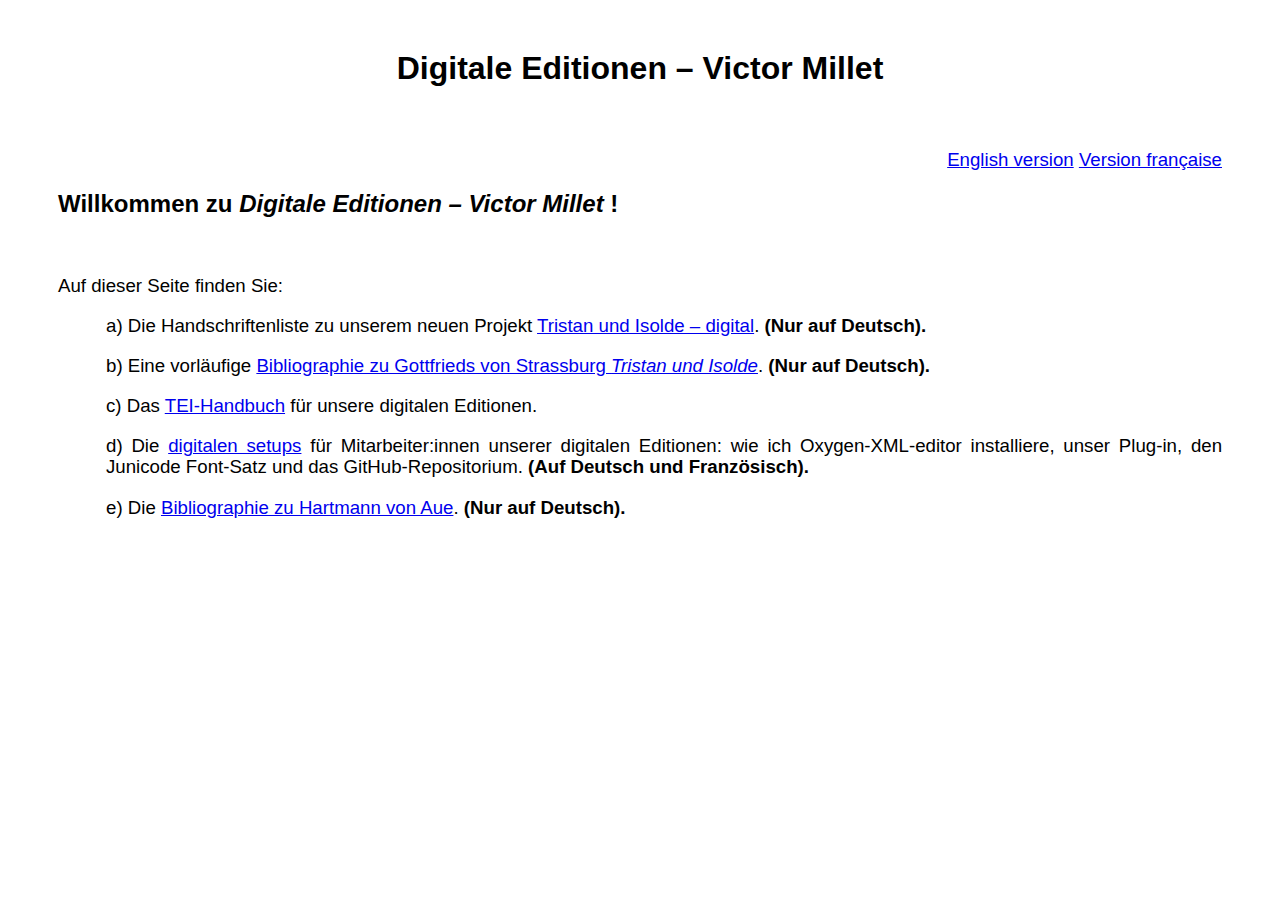
<file: index_de.html>
<!DOCTYPE html>
<html>
    <head>
        <meta charset="UTF-8" />
        <link rel="stylesheet" href="./Handbuch_style.css" />
        <title>TEI-Handbuch</title>
    </head>
    <body>
        <div>
            <h1>Digitale Editionen – Victor Millet</h1>
            <p>
                <br />
            </p>
            <p class="back">
                <a href="./index.html">English version</a>
                <a href="./index_fr.html">Version française</a>
            </p>
            <h2>Willkommen zu <i>Digitale Editionen – Victor Millet</i> !</h2>
            <br />
            <p>Auf dieser Seite finden Sie:</p>
            <p class="unterpunkt">a) Die Handschriftenliste zu unserem neuen Projekt <a href="./Tristan-Handschriften.html">Tristan und Isolde – digital</a>. <b>(Nur auf Deutsch).</b></p>
            <p class="unterpunkt">b) Eine vorläufige <a href="./Bibliographie_Tristan.html">Bibliographie zu Gottfrieds von Strassburg <em>Tristan und Isolde</em></a>. <b>(Nur auf Deutsch).</b></p>
            <p class="unterpunkt">c) Das <a href="./Handbuch_de.html" target="_blank">TEI-Handbuch</a> für unsere digitalen Editionen.</p>
            <p class="unterpunkt">d) Die <a href="./Installation_Oxygen_de.html" target="_blank">digitalen setups</a> für Mitarbeiter:innen unserer digitalen Editionen: wie ich Oxygen-XML-editor installiere, unser Plug-in, den Junicode Font-Satz und das GitHub-Repositorium. <b>(Auf Deutsch und Französisch).</b></p>
            <p class="unterpunkt">e) Die <a href="./Bibliographie_HvA.html">Bibliographie zu Hartmann von Aue</a>. <b>(Nur auf Deutsch).</b></p>
        </div>
    </body>
</html>
</file>
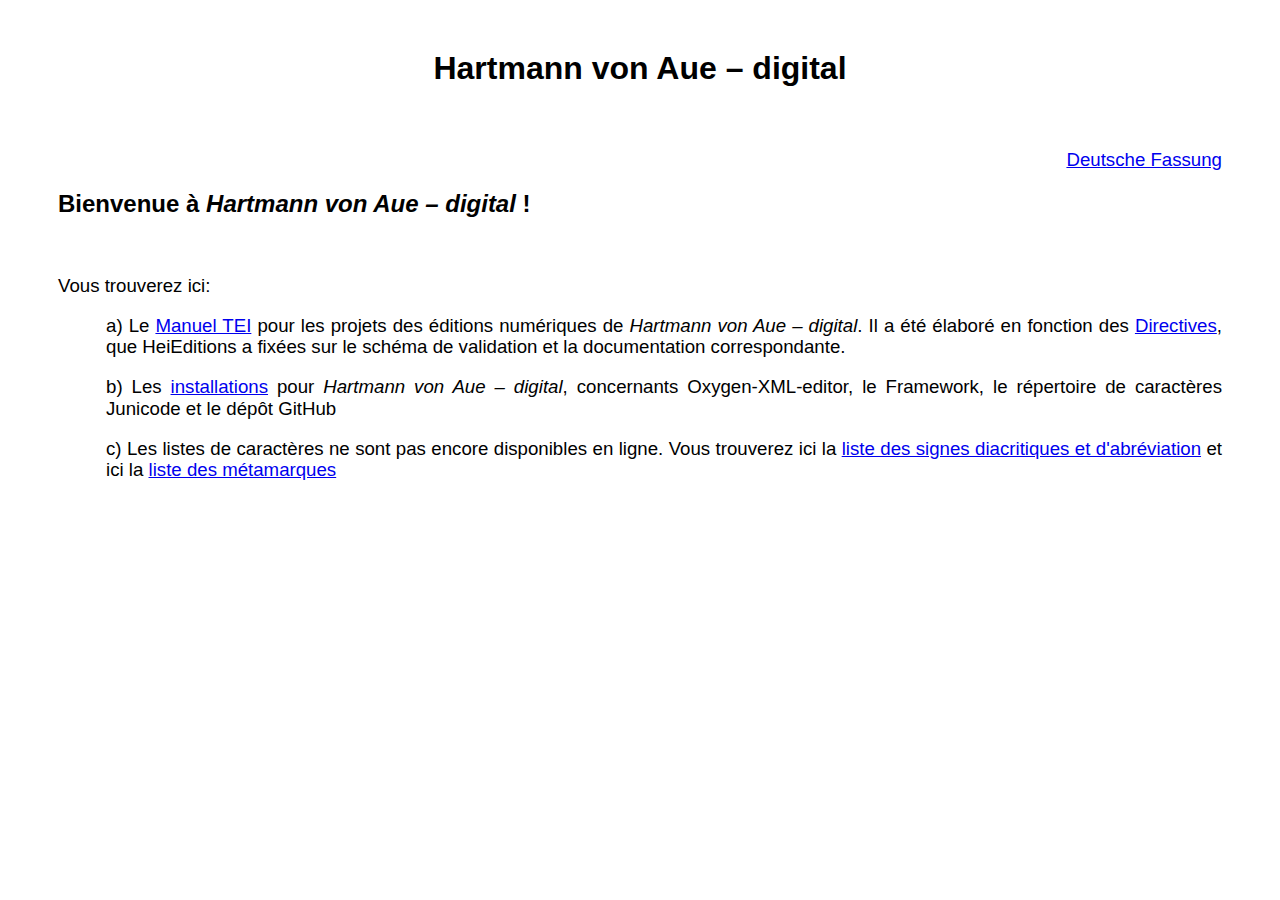
<file: index_fr.html>
<!DOCTYPE html>
<html>
    <head>
        <meta charset="UTF-8"/>
        <link rel="stylesheet" href="./Handbuch_style.css"/>
        <title>TEI-Handbuch</title>
    </head>
    <body>
        <div>
            <h1>Hartmann von Aue &ndash; digital</h1>
            <p>
                <br />
            </p>
            <p class="back">
                <a href="./index.html">Deutsche Fassung</a>
            </p>
            <h2>Bienvenue à <i>Hartmann von Aue &ndash; digital</i> !</h2>
            <br/>
            <p>Vous trouverez ici:</p>
            <p class="unterpunkt">a) Le <a href="./Handbuch_de.html">Manuel TEI</a> pour les projets des éditions numériques de <i>Hartmann von Aue &ndash; digital</i>. Il a été élaboré en fonction des <a href="https://heieditions.github.io/guidelines/toc.html" target="_blank">Directives</a>, que HeiEditions a fixées sur le schéma de validation et la documentation correspondante.</p>
            <p class="unterpunkt">b) Les <a href="./Installation_Oxygen_en.html" target="_blank">installations</a> pour <i>Hartmann von Aue &ndash; digital</i>, concernants Oxygen-XML-editor, le Framework, le répertoire de caractères Junicode et le dépôt GitHub</p>
            <p class="unterpunkt">c) Les listes de caractères ne sont pas encore disponibles en ligne. Vous trouverez ici la <a href="./Zeichenliste_HvA_digital.pdf" target="_blank">liste des signes diacritiques et d'abréviation</a> et ici la <a href="./Metamarks_list.pdf" target="_blank">liste des métamarques</a></p>
        </div>
        
    </body>
</html>
</file>
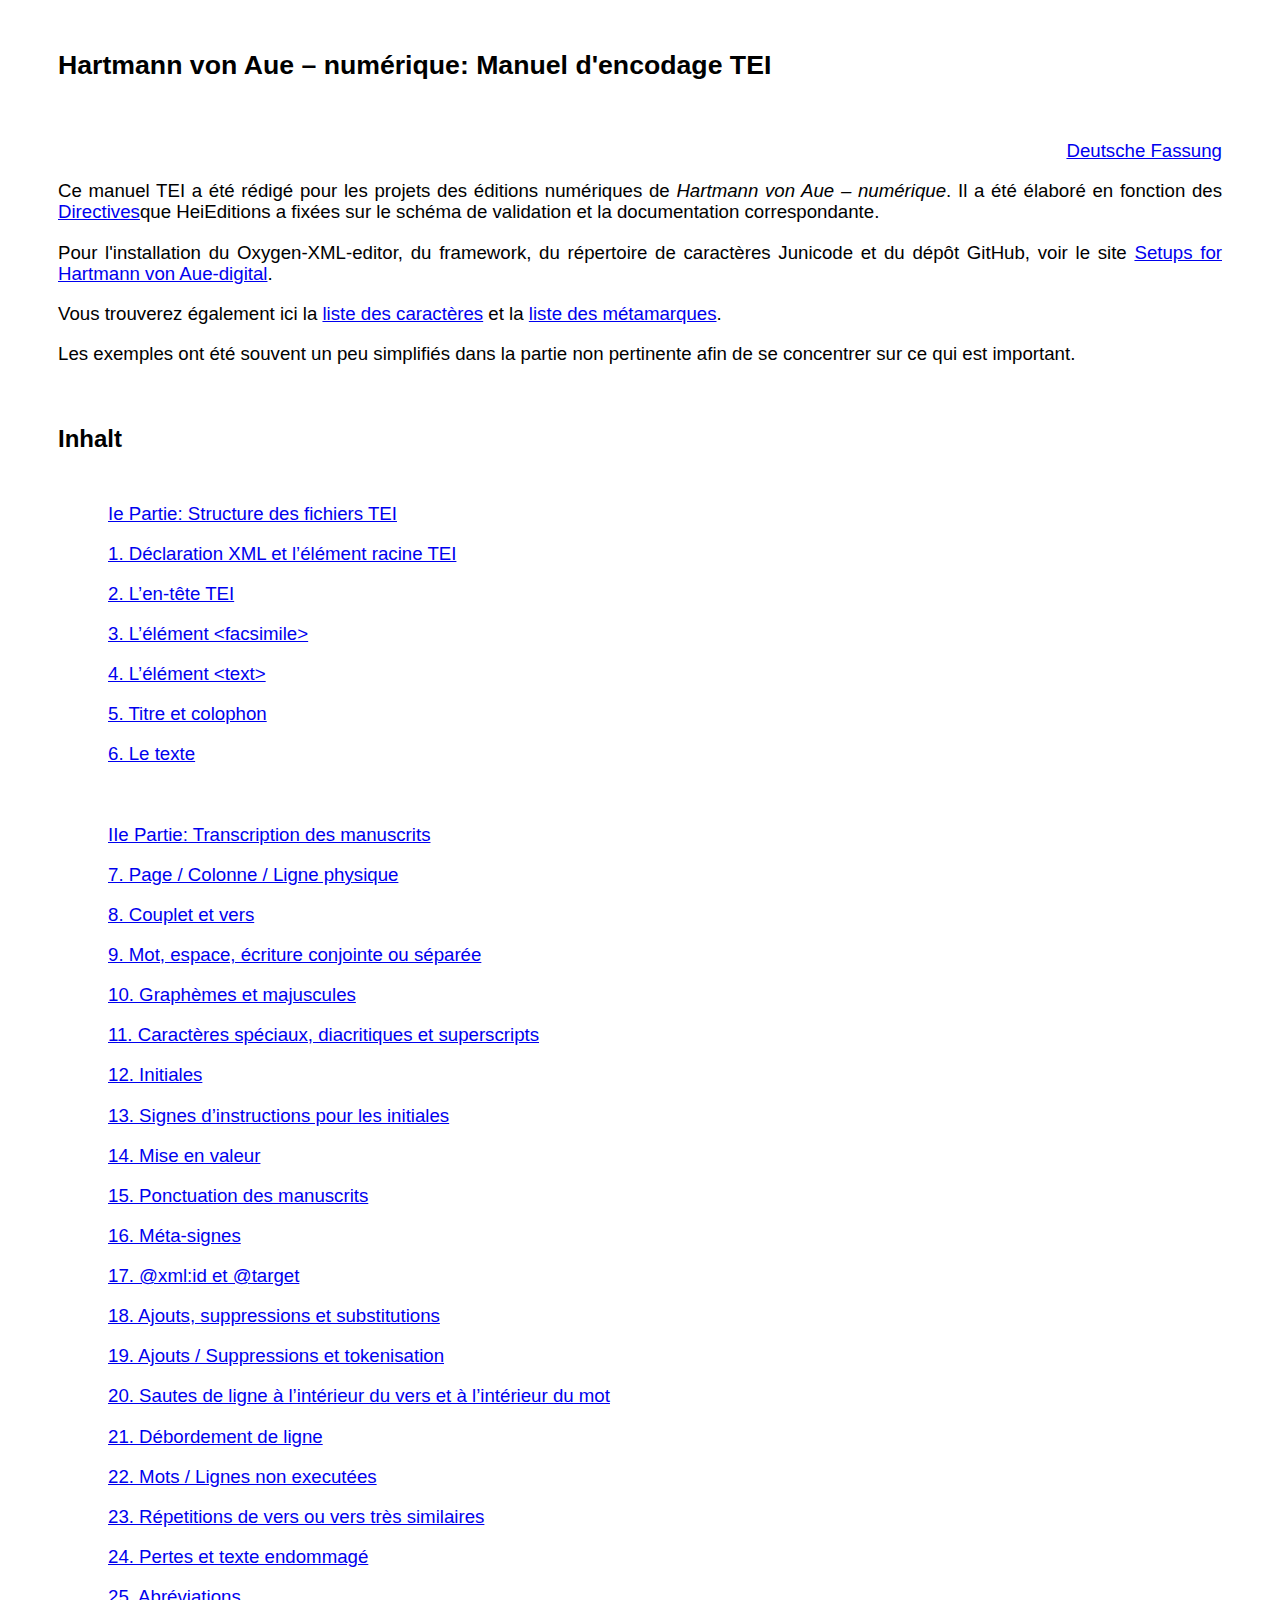
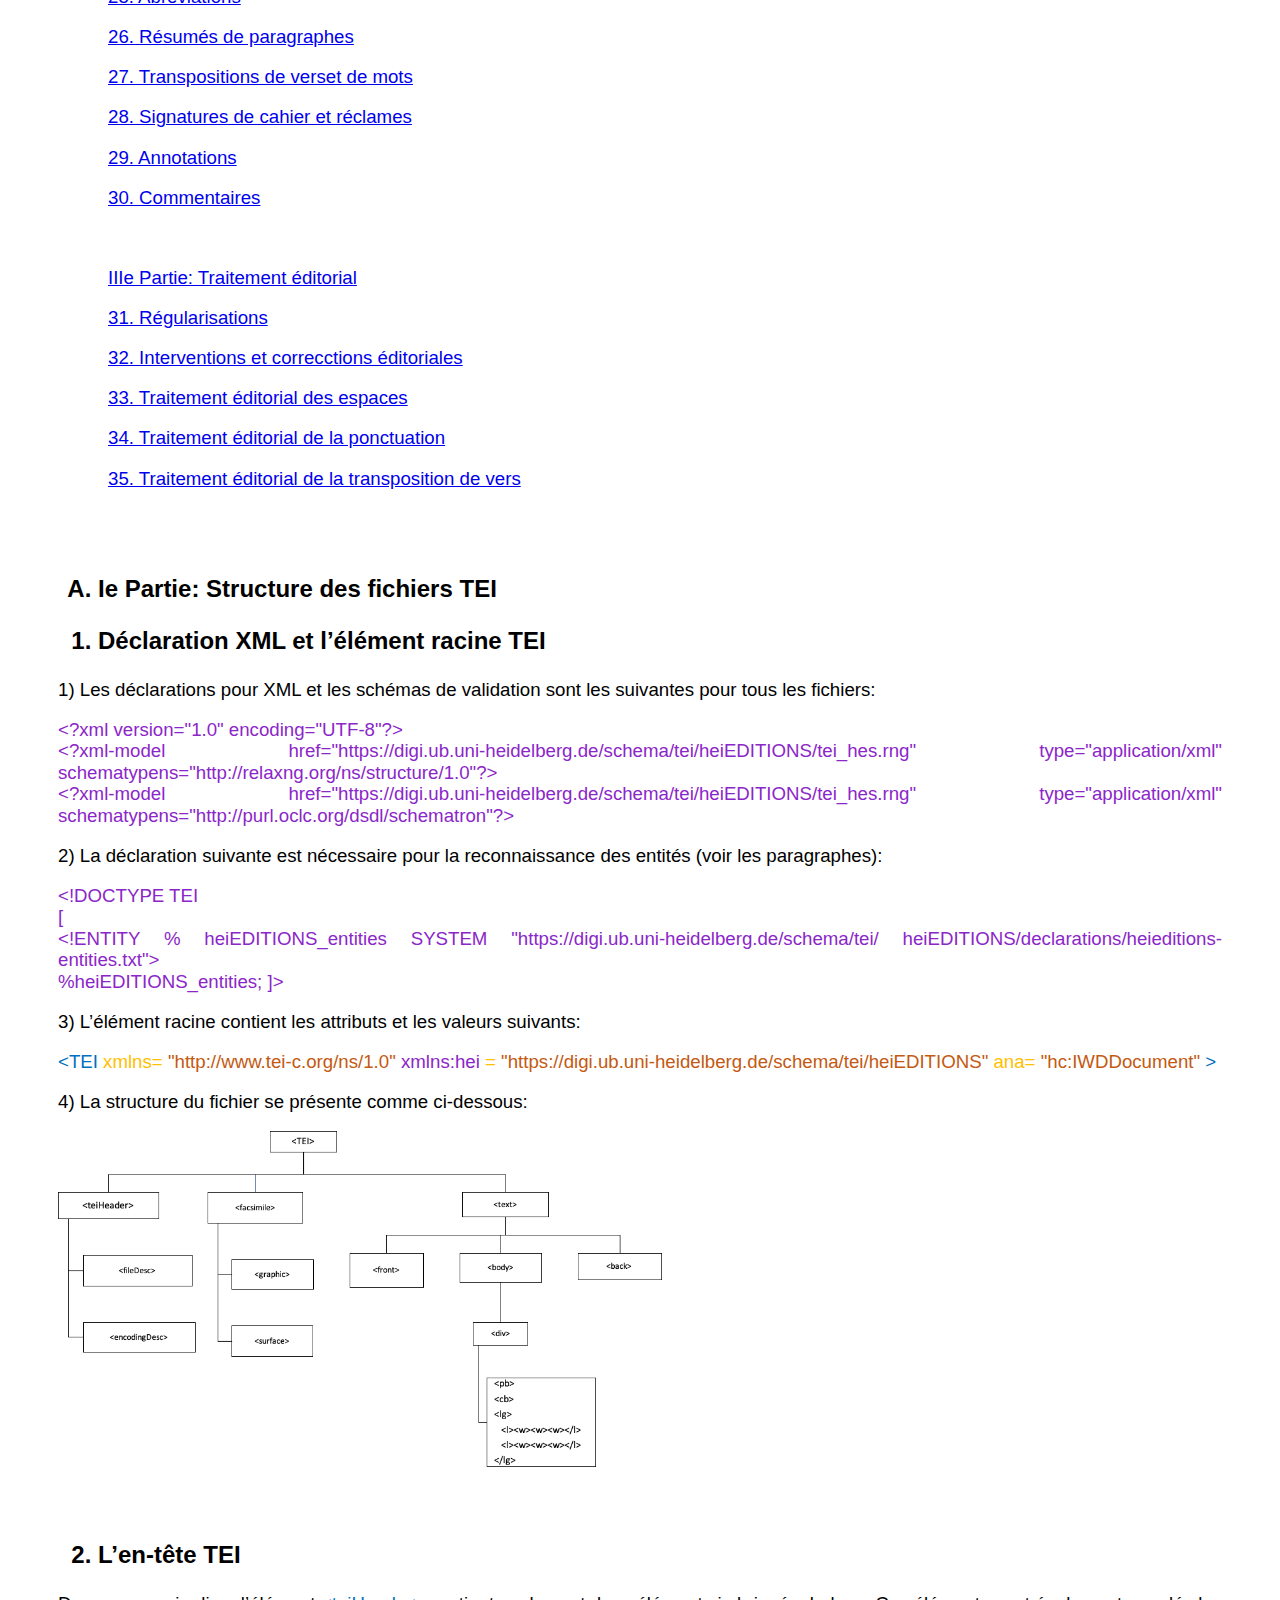
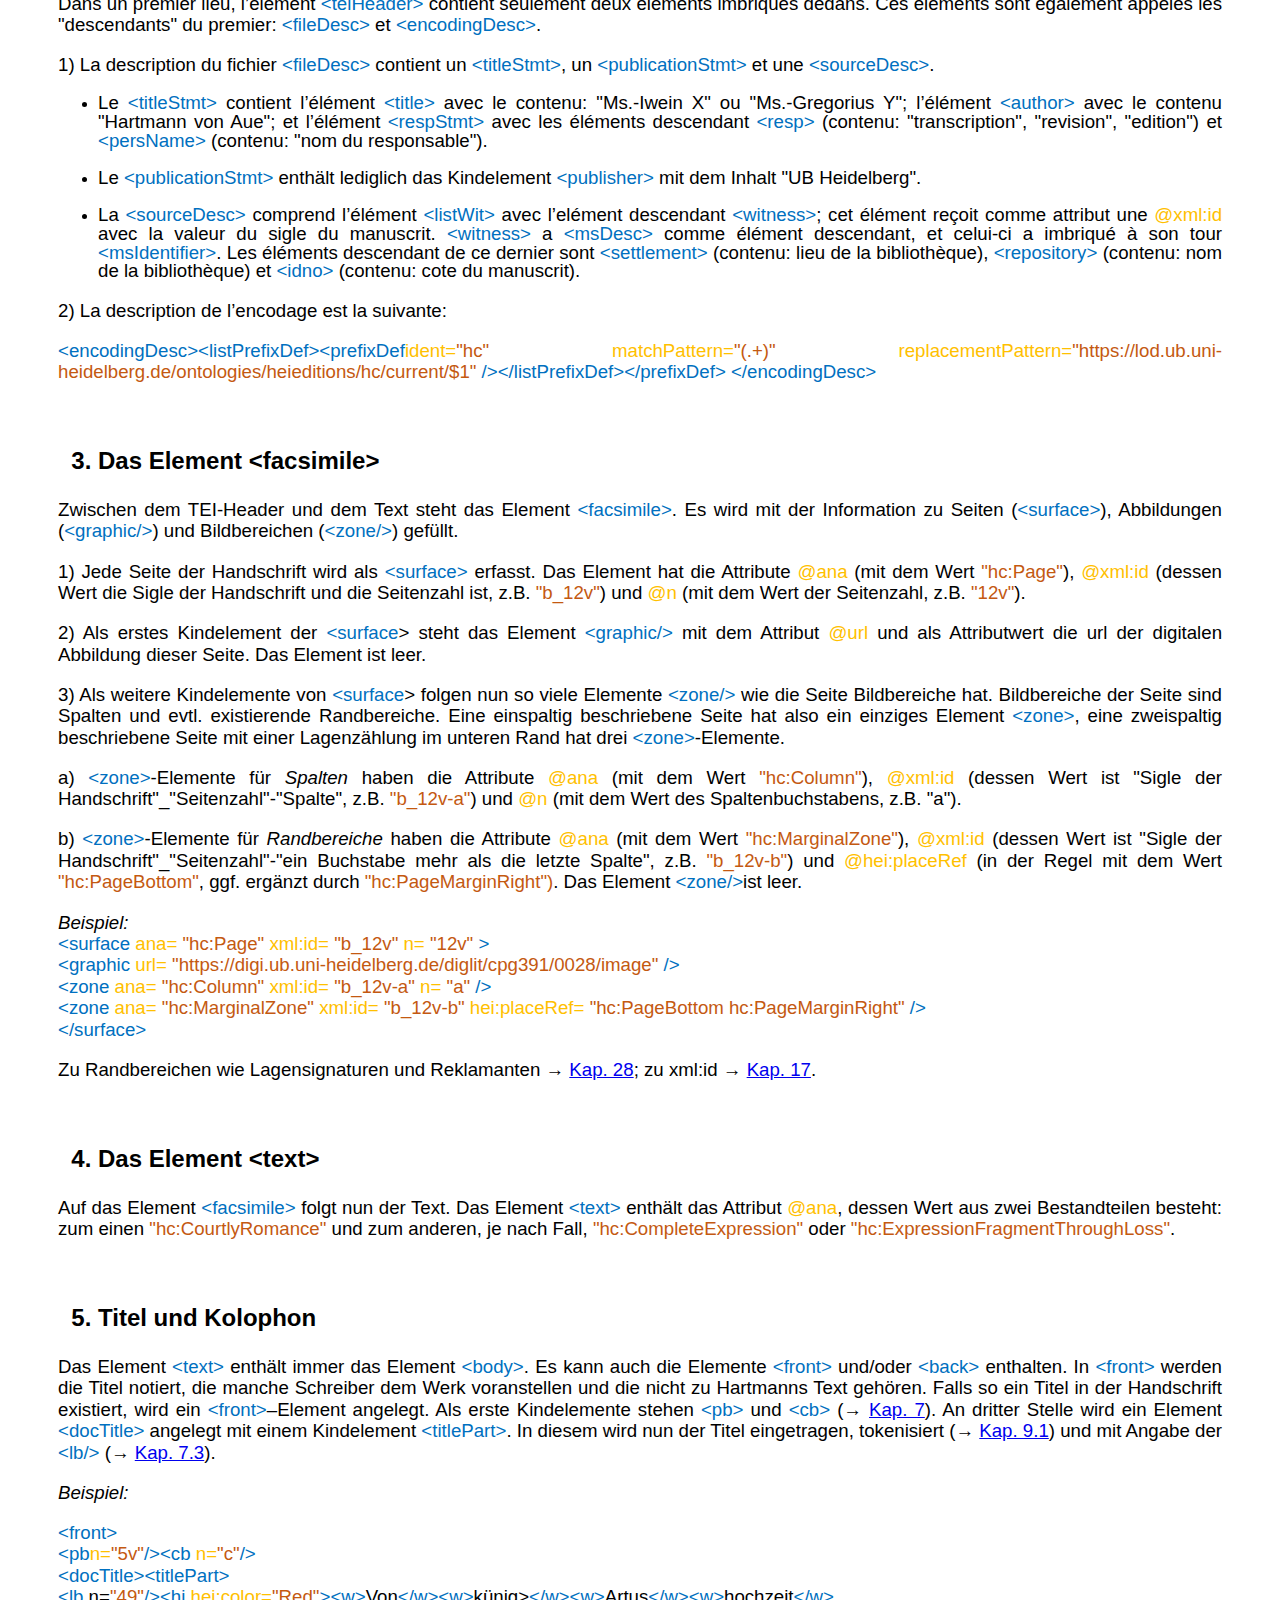
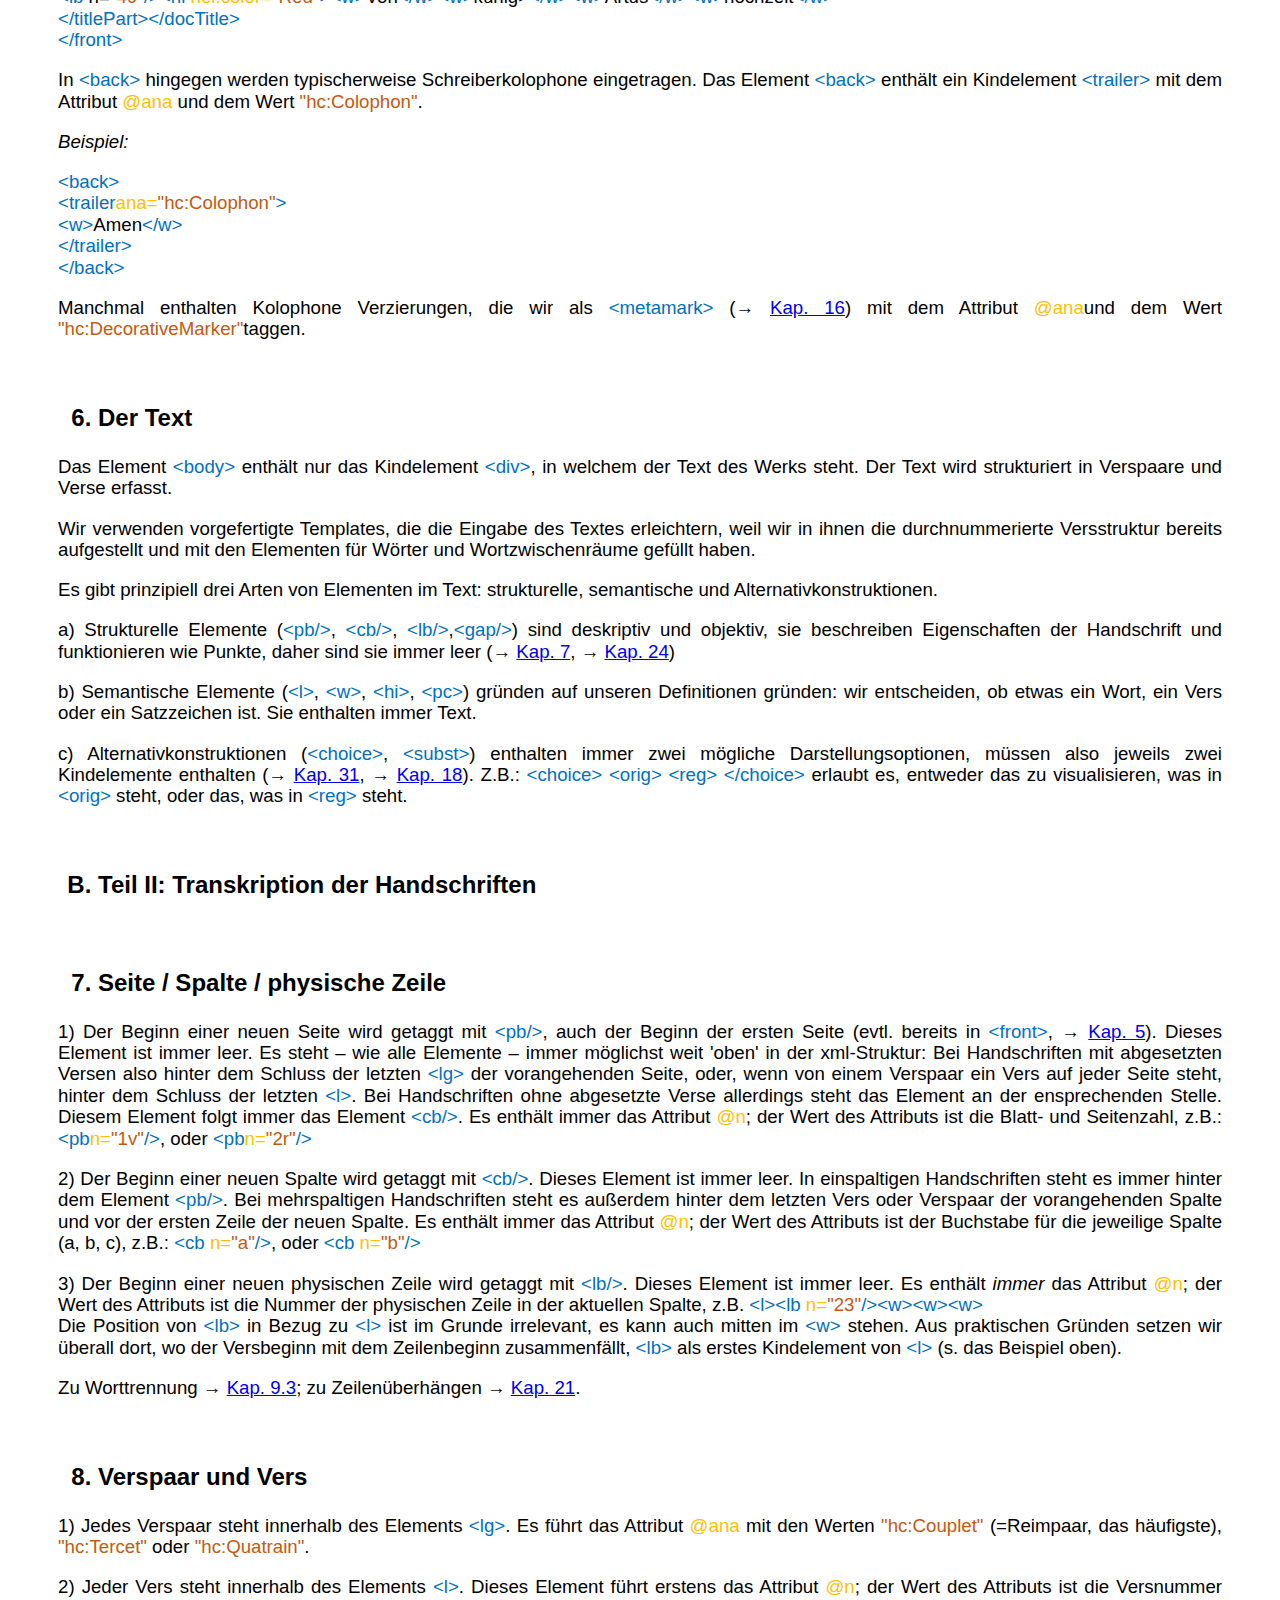
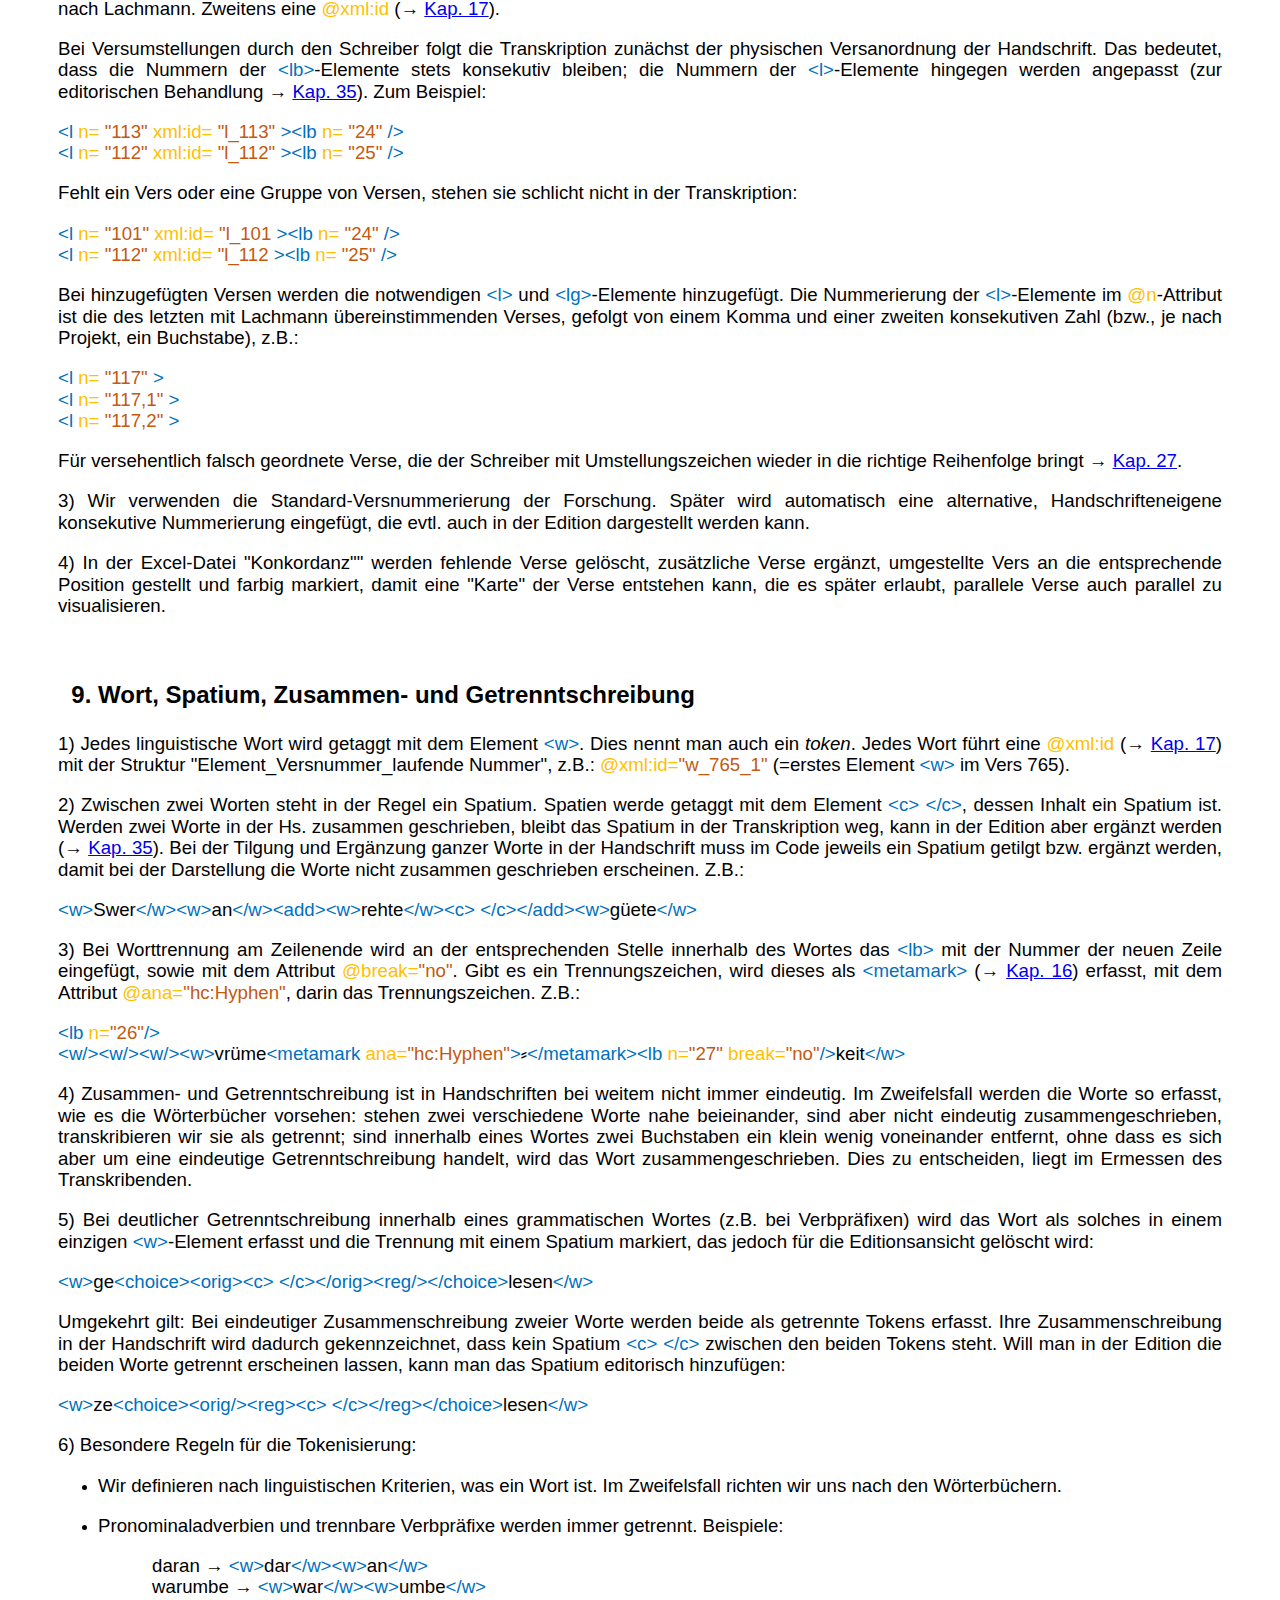
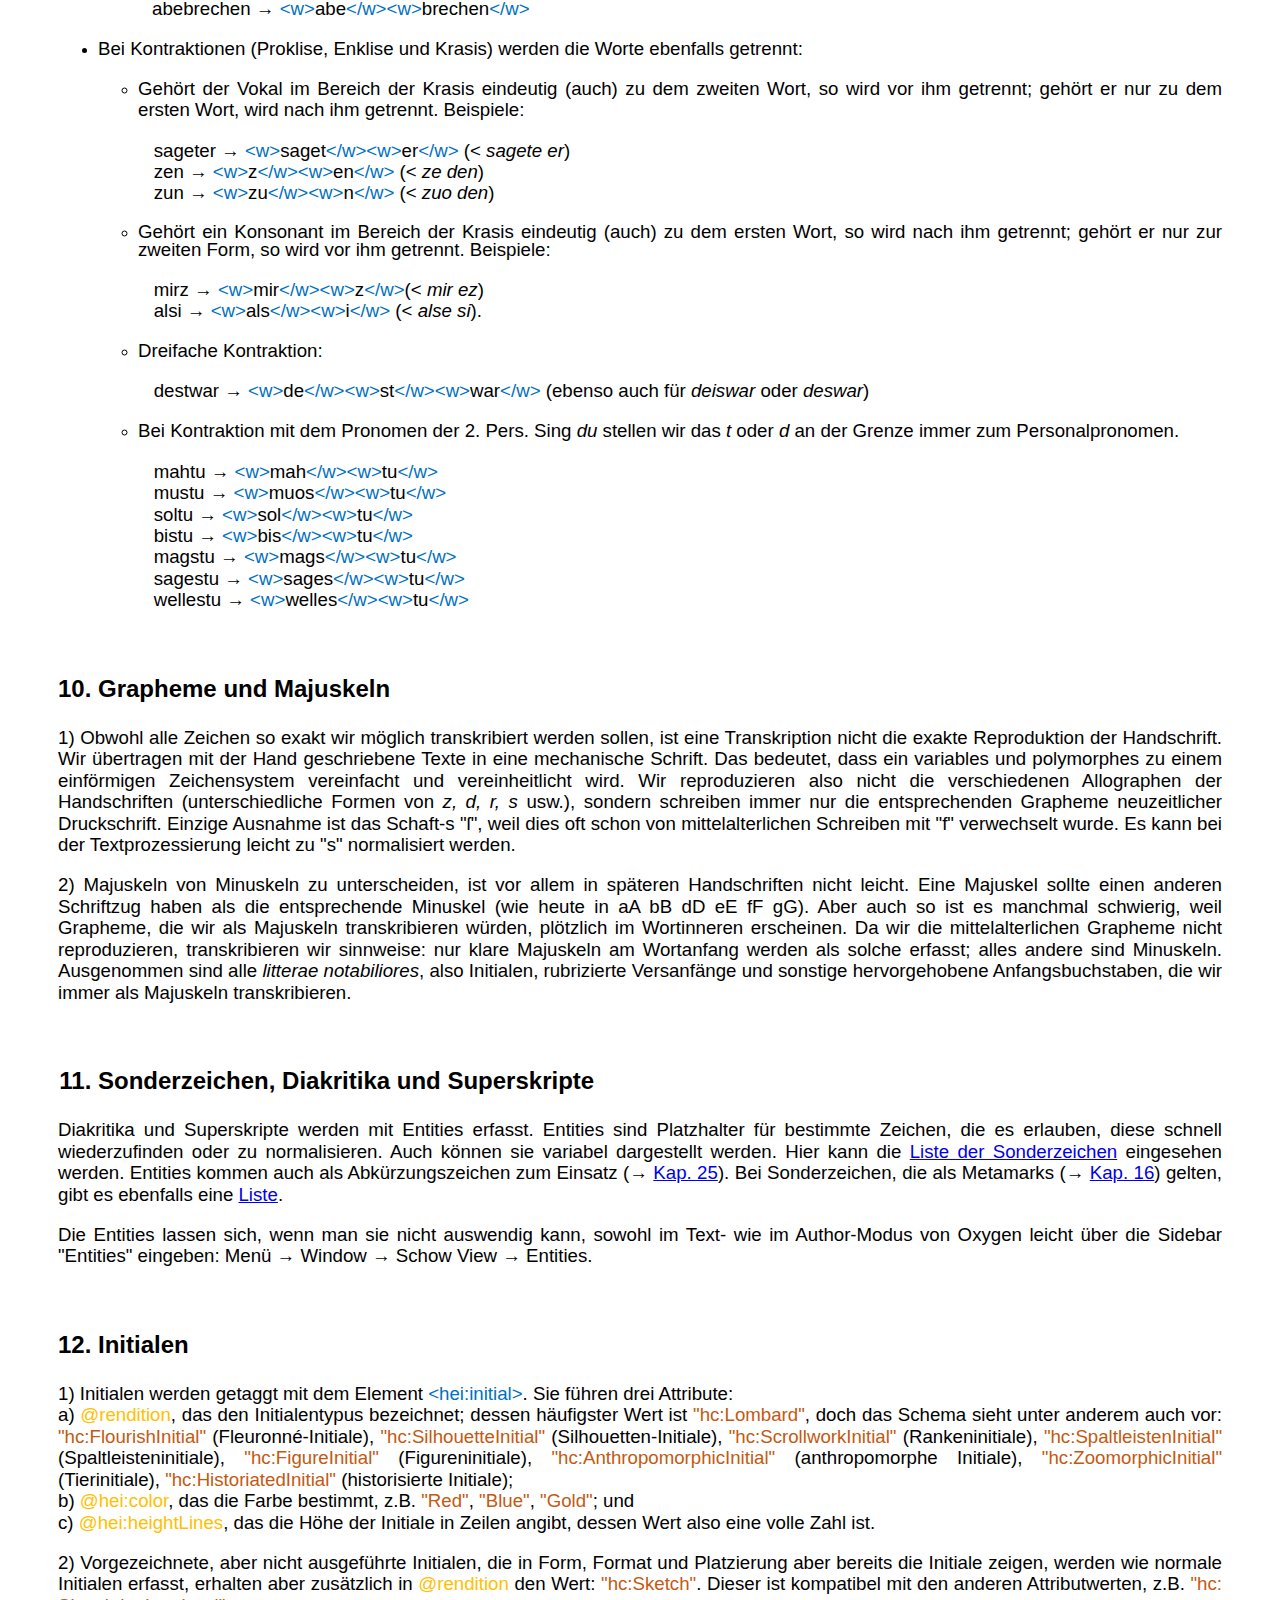
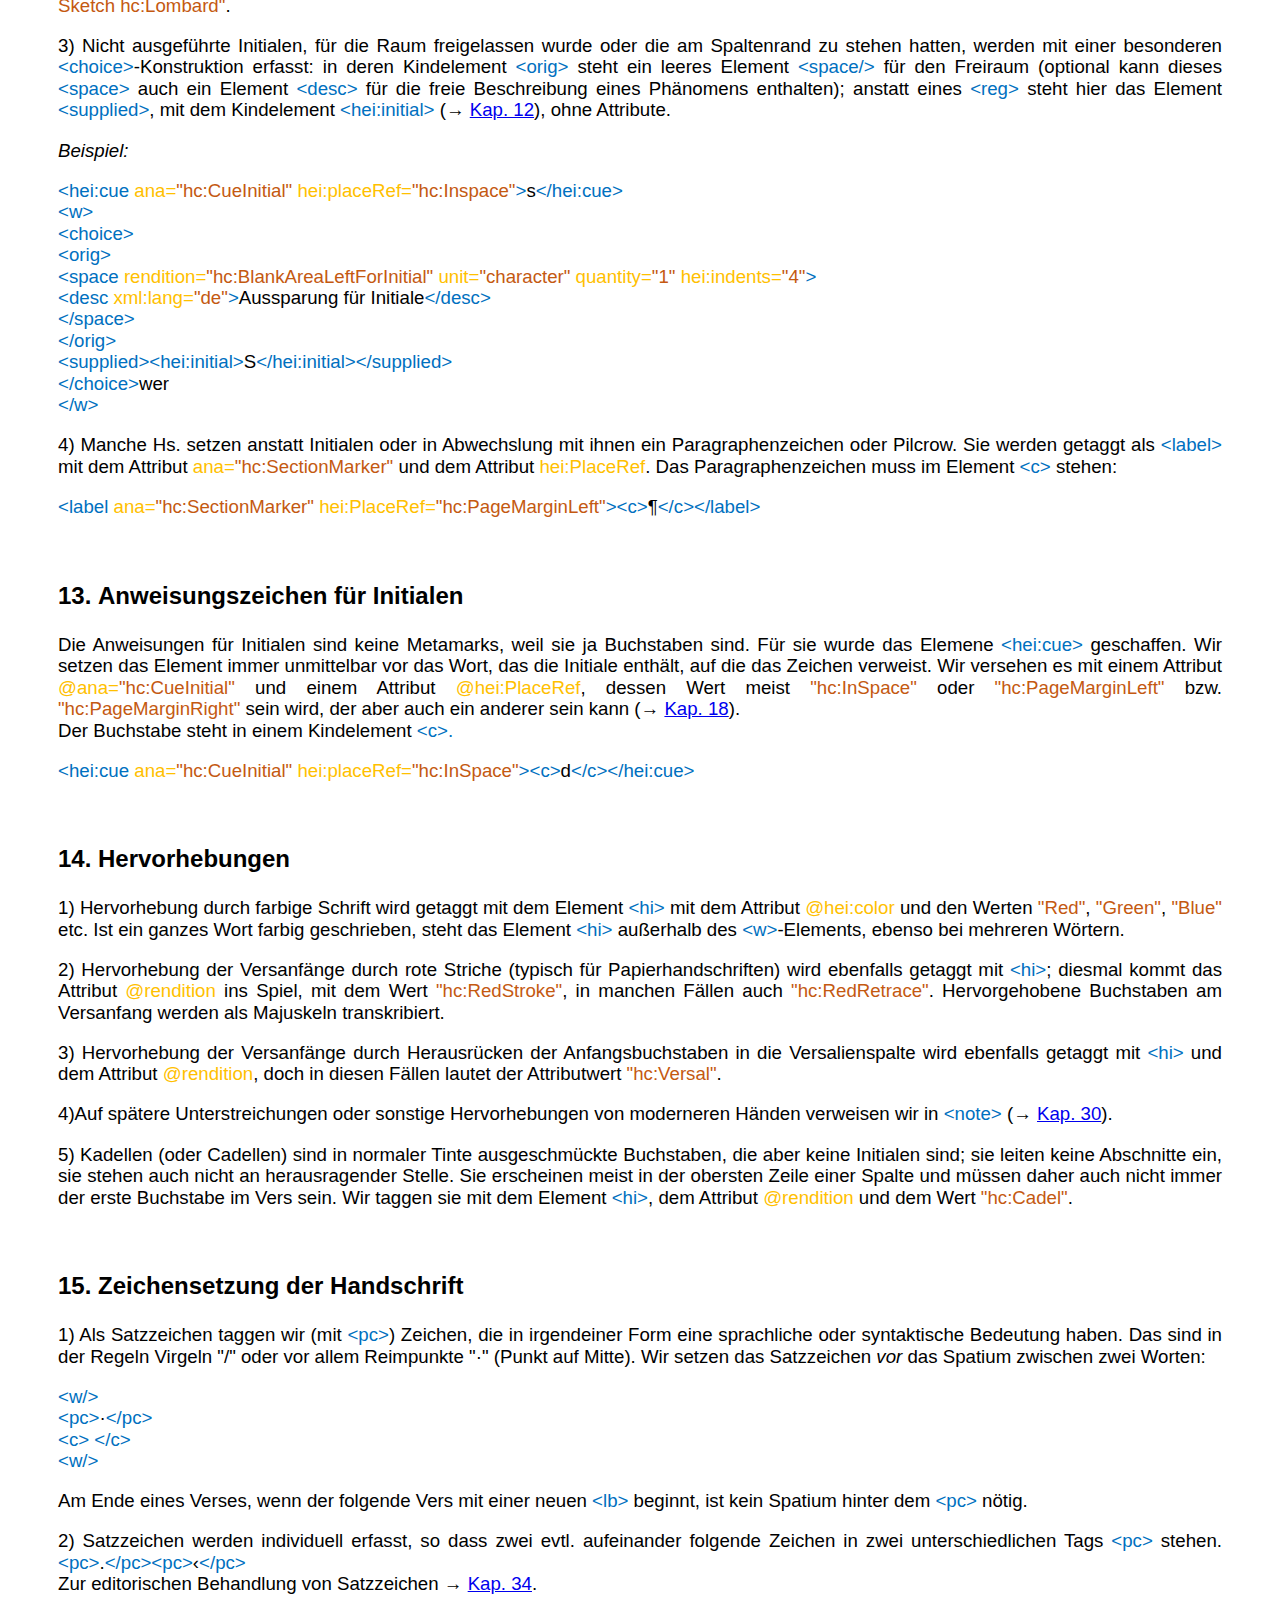
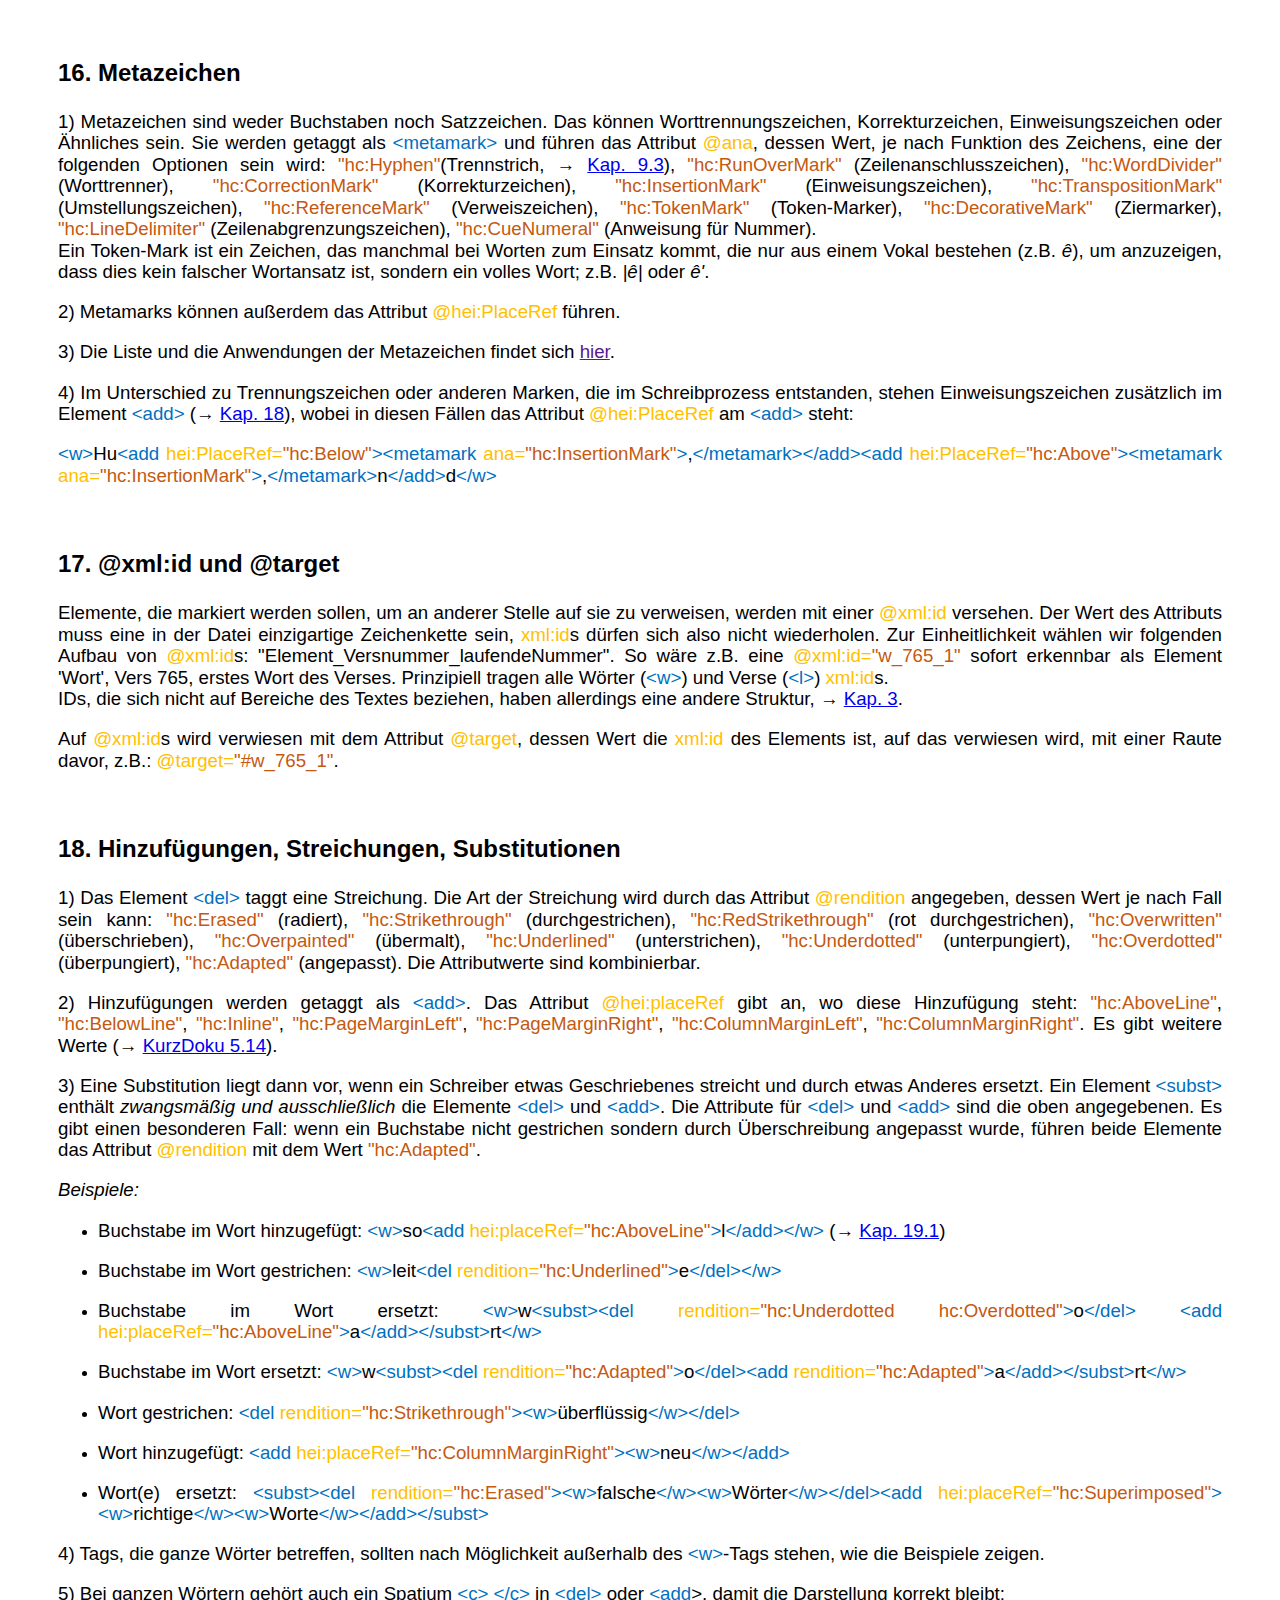
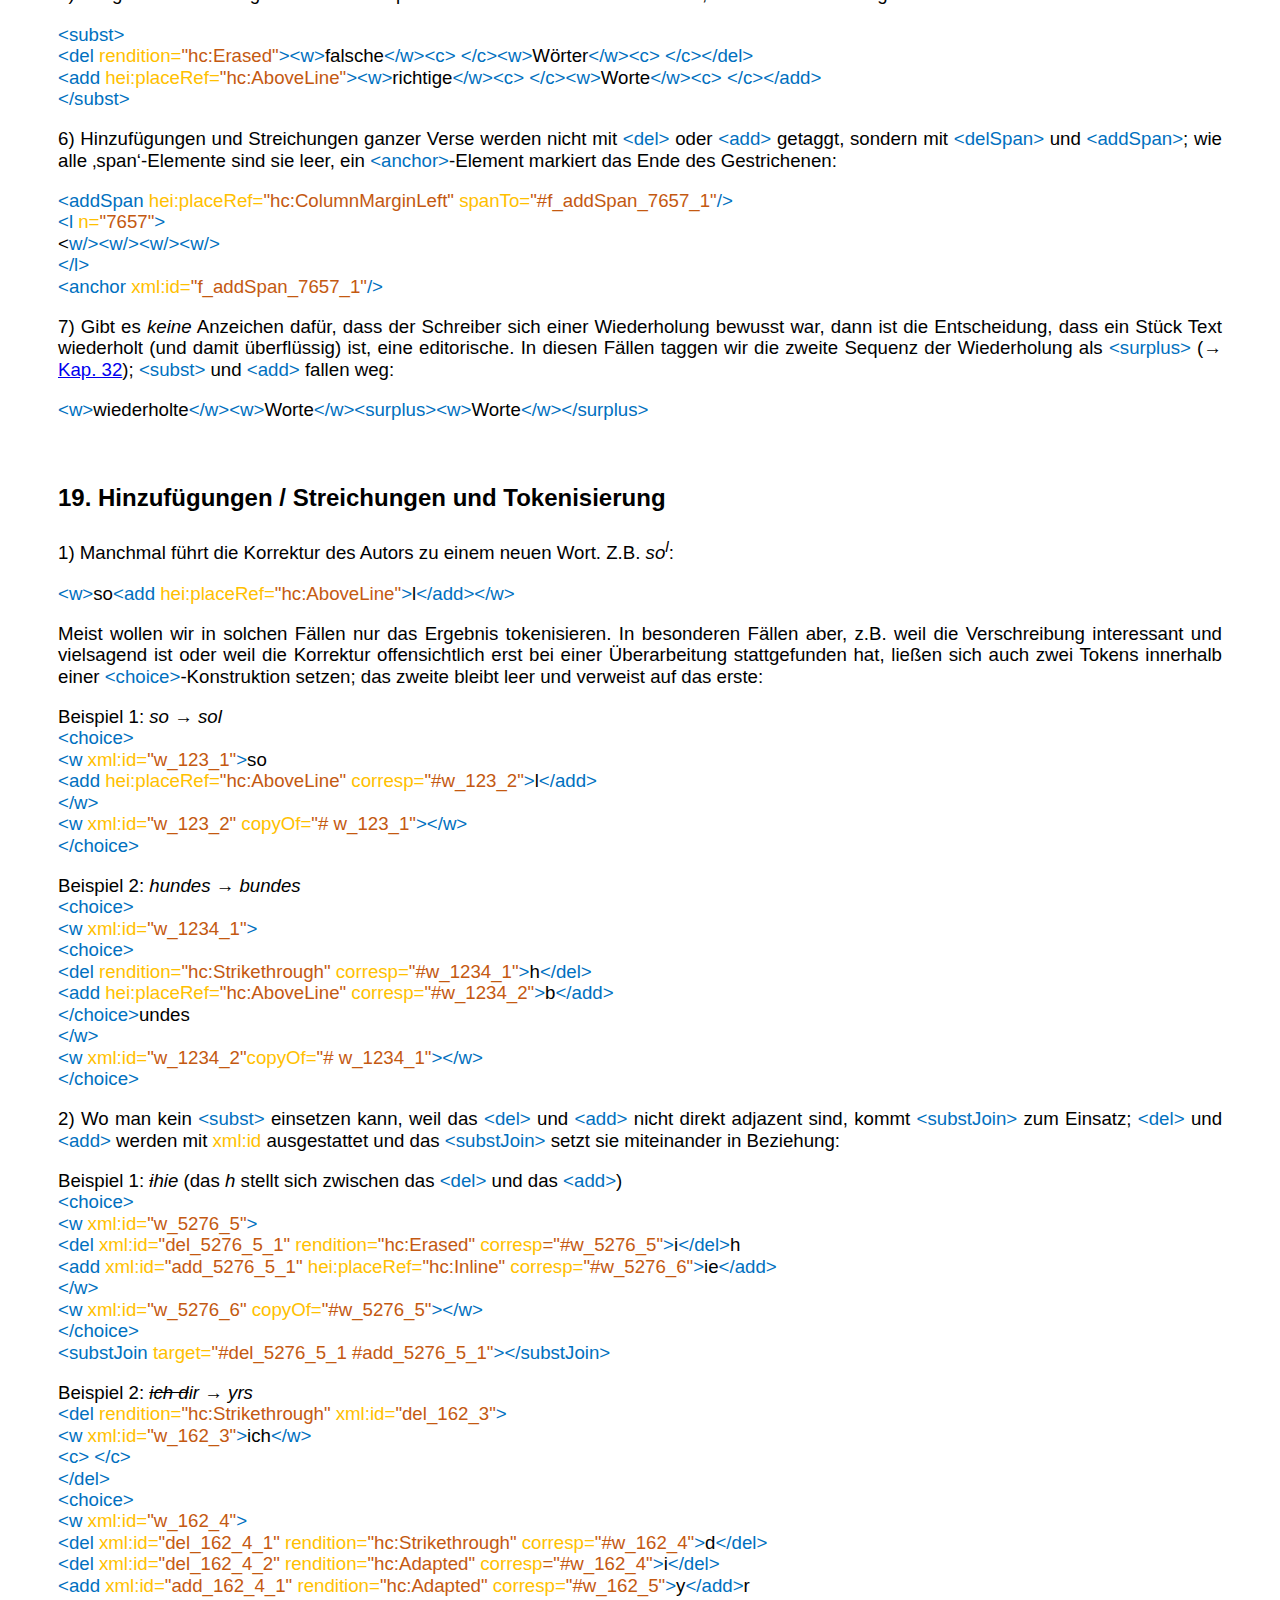
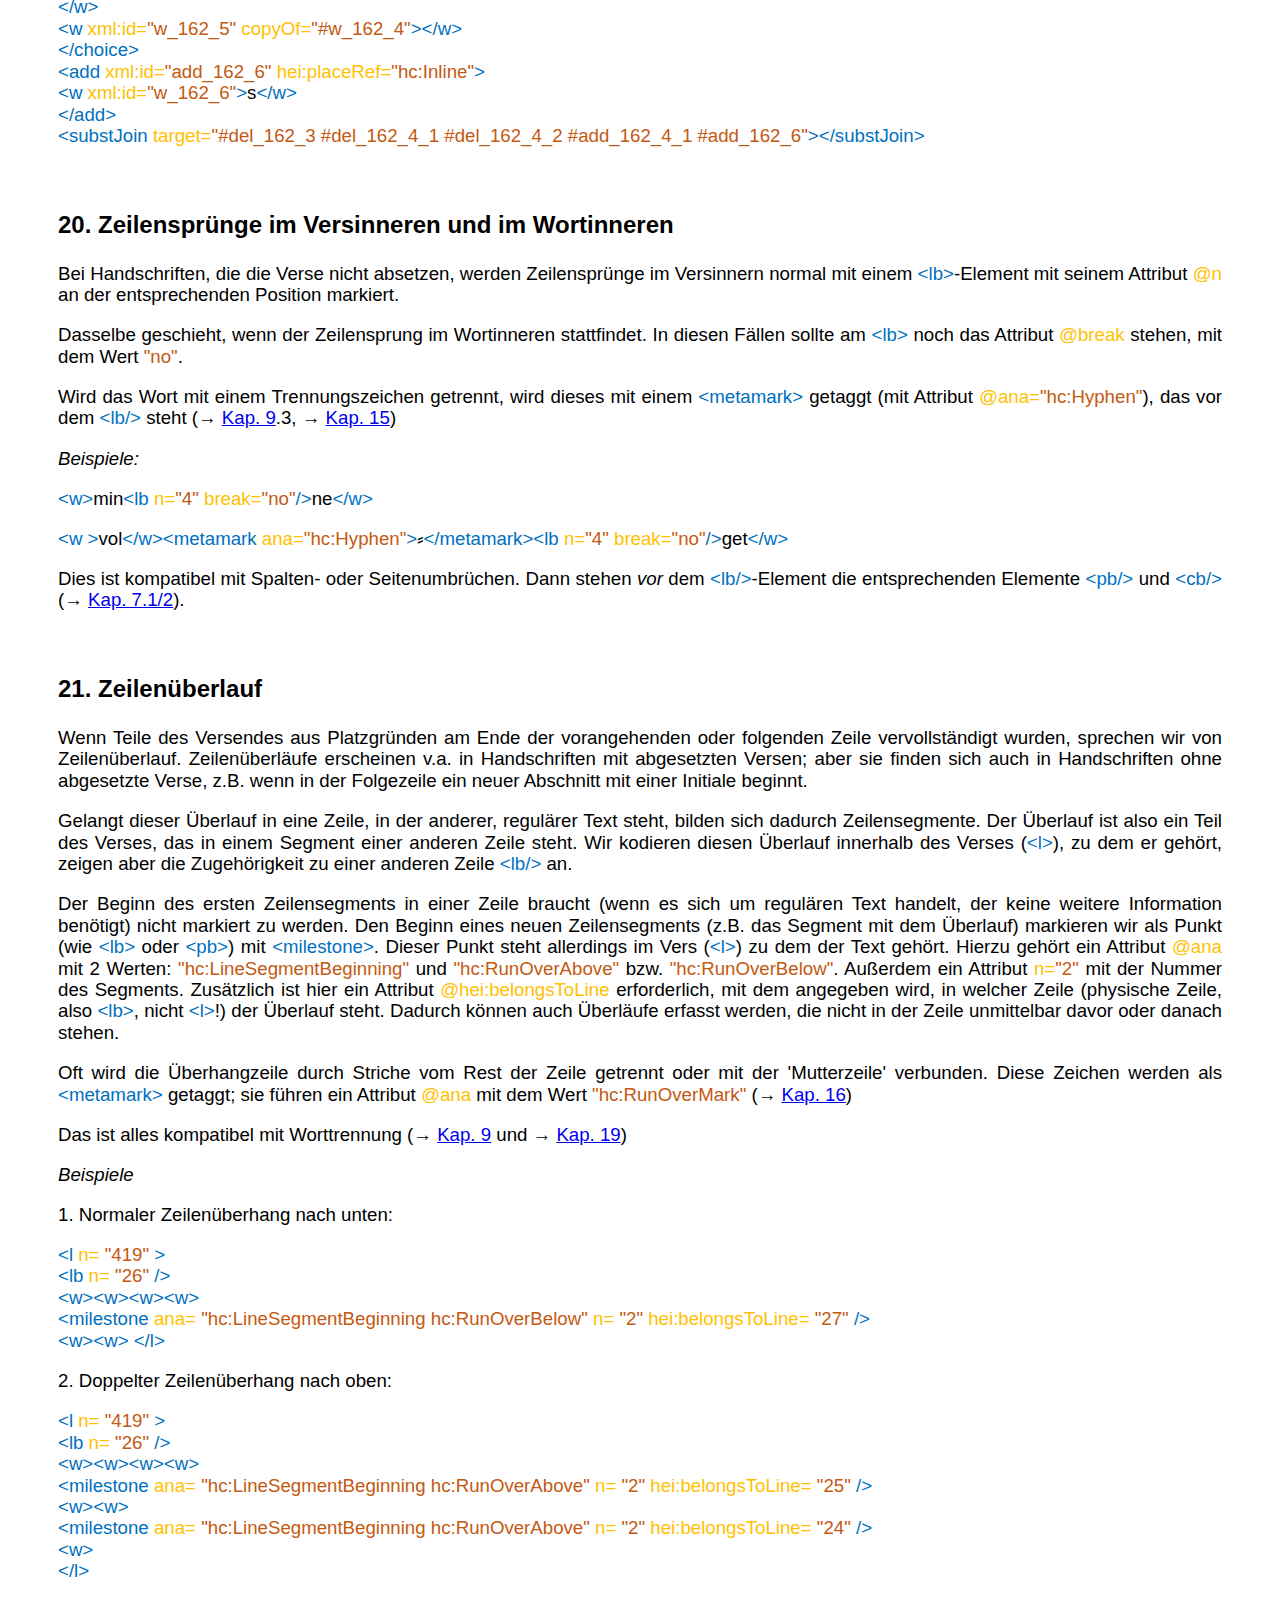
<file: index_FR.html>
<!DOCTYPE html>
<html>
	<head>
		<meta http-equiv="content-type" content="text/html; charset=iso-8859-1" />
		<title>Manuel d'encodage </title>
		<style type="text/css">
			p {
			    font-family: "Helvetica", serif;
			    font-size: 14pt;
			    margin-bottom: 0.1in;
			    direction: ltr;
			    line-height: 115%;
			    text-align: justify;
			    background: transparent
			}
			div {
			    margin-left: 50px;
			    margin-right: 50px;
			    margin-top: 50px;
			    margin-bottom: 40px;
			}
			ol {
			    font-family: "Helvetica", serif;
			    font-size: 18pt;
			    font-weight: bold;
			}
			h1 {
			    direction: ltr;
			    text-align: justify;
			    background: transparent;
			    font-family: "Helvetica", serif;
			    font-size: 20pt;
			}
			h2 {
			    direction: ltr;
			    text-align: justify;
			    orphans: 2;
			    widows: 2;
			    background: transparent;
			    font-family: "Helvetica", serif;
			    font-size: 18pt;
			}
			h3 {
			    direction: ltr;
			    text-align: justify;
			    orphans: 2;
			    widows: 2;
			    background: transparent;
			    font-family: "Helvetica", serif;
			    font-size: 16pt;
			}
			.back { 
				text-align: right 
			}

			.yellow {
			    color: #ffc000
			}
			.blue {
			    color: #0070c0
			}
			.brown {
			    color: #c45911
			}
			.green {
			    color: #92d050
			}
			.link {
			    color: #0563c1
			}
			.violett {
			    color: #8b26c9
			}</style>
	</head>
	<body>
		<div>
			<h1>Hartmann von Aue &ndash; num&eacute;rique: Manuel d'encodage TEI </h1>
			<p>
				<br />
			</p>
			<p class="back"><a href="index.html">Deutsche Fassung</a></p>
			<p>Ce manuel TEI a &eacute;t&eacute; r&eacute;dig&eacute; pour les projets des &eacute;ditions num&eacute;riques de <i>Hartmann von Aue &ndash; num&eacute;rique</i>. Il a &eacute;t&eacute; &eacute;labor&eacute; en fonction des <a href="https://heieditions.github.io/guidelines/toc.html" target="_blank">Directives</a>que HeiEditions a fix&eacute;es sur le sch&eacute;ma de validation et la documentation correspondante.</p>
			<p>Pour l'installation du Oxygen-XML-editor, du framework, du r&eacute;pertoire de caract&egrave;res Junicode et du d&eacute;p&ocirc;t GitHub, voir le site <a href="./Installation_Oxygen_DE.html" target="_blank">Setups for Hartmann von Aue-digital</a>.</p>
			<p>Vous trouverez &eacute;galement ici la <a href="./Zeichenliste_HvA_digital.pdf" target="_blank">liste des caract&egrave;res</a> et la <a href="./Metamarks_list.pdf" target="_blank">liste des m&eacute;tamarques</a>.</p>
			<p>Les exemples ont &eacute;t&eacute; souvent un peu simplifi&eacute;s dans la partie non pertinente afin de se concentrer sur ce qui est important.</p>
			<p>
				<br />
			</p>
			<h2>
				<a id="Inhalt">Inhalt</a>
			</h2>
			<div id="Table_of_Contents1">
				<p>
					<a href="#Struktur">Ie Partie: Structure des fichiers TEI</a>
				</p>
				<p>
					<a href="#xml_Deklaration">1. D&eacute;claration XML et l&rsquo;&eacute;l&eacute;ment racine TEI</a>
				</p>
				<p>
					<a href="#TEI_Header">2. L&rsquo;en-t&ecirc;te TEI</a>
				</p>
				<p>
					<a href="#Faksimile">3. L&rsquo;&eacute;l&eacute;ment &lt;facsimile&gt;</a>
				</p>
				<p>
					<a href="#Element_Text">4. L&rsquo;&eacute;l&eacute;ment &lt;text&gt;</a>
				</p>
				<p>
					<a href="#Titel_Kolophon">5. Titre et colophon</a>
				</p>
				<p>
					<a href="#Der_Text">6. Le texte</a>
				</p>
				<p>
					<br />
				</p>
				<p>
					<a href="#Transkription">IIe Partie: Transcription des manuscrits</a>
				</p>
				<p>
					<a href="#Seite_Spalte">7. Page / Colonne / Ligne physique</a>
				</p>
				<p>
					<a href="#Verspaar_Vers">8. Couplet et vers</a>
				</p>
				<p>
					<a href="#Wort_Spatium">9. Mot, espace, &eacute;criture conjointe ou s&eacute;par&eacute;e</a>
				</p>
				<p>
					<a href="#Grapheme_Majuskeln">10. Graph&egrave;mes et majuscules</a>
				</p>
				<p>
					<a href="#Diakritika">11. Caract&egrave;res sp&eacute;ciaux, diacritiques et superscripts</a>
				</p>
				<p>
					<a href="#Initialen">12. Initiales</a>
				</p>
				<p>
					<a href="#hei:cue">13. Signes d&rsquo;instructions pour les initiales</a>
				</p>
				<p>
					<a href="#Hervorhebungen">14. Mise en valeur</a>
				</p>
				<p>
					<a href="#Zeichensetzung_Hs">15. Ponctuation des manuscrits</a>
				</p>
				<p>
					<a href="#Metamarks">16. M&eacute;ta-signes</a>
				</p>
				<p>
					<a href="#xml:id_target">17. @xml:id et @target</a>
				</p>
				<p>
					<a href="#del_add">18. Ajouts, suppressions et substitutions</a>
				</p>
				<p>
					<a href="#del_add_Tokenisierung">19. Ajouts / Suppressions et tokenisation</a>
				</p>
				<p>
					<a href="#Zeilenspruenge">20. Sautes de ligne &agrave; l&rsquo;int&eacute;rieur du vers et &agrave; l&rsquo;int&eacute;rieur du mot</a>
				</p>
				<p>
					<a href="#Zeilenueberlauf">21. D&eacute;bordement de ligne</a>
				</p>
				<p>
					<a href="#nicht_ausgefuehrt">22. Mots / Lignes non execut&eacute;es</a>
				</p>
				<p>
					<a href="#Verswiederholungen">23. R&eacute;petitions de vers ou vers tr&egrave;s similaires</a>
				</p>
				<p>
					<a href="#gap_damage">24. Pertes et texte endommag&eacute;</a>
				</p>
				<p>
					<a href="#Abkuerzungen">25. Abr&eacute;viations</a>
				</p>
				<p>
					<a href="#label">26. R&eacute;sum&eacute;s de paragraphes</a>
				</p>
				<p>
					<a href="#transpose">27. Transpositions de verset de mots</a>
				</p>
				<p>
					<a href="#Lagensignaturen">28. Signatures de cahier et r&eacute;clames</a>
				</p>
				<p>
					<a href="#Anmerkungen">29. Annotations</a>
				</p>
				<p>
					<a href="#Kommentar">30. Commentaires</a>
				</p>
				<p>
					<br />
				</p>
				<p>
					<a href="#editorische_Bearbeitung">IIIe Partie: Traitement &eacute;ditorial</a>
				</p>
				<p>
					<a href="#Normalisierung">31. R&eacute;gularisations</a>
				</p>
				<p>
					<a href="#Korrekturen">32. Interventions et correcctions &eacute;ditoriales</a>
				</p>
				<p>
					<a href="#Spatien_editorisch">33. Traitement &eacute;ditorial des espaces</a>
				</p>
				<p>
					<a href="#Zeichensetzung_editorisch">34. Traitement &eacute;ditorial de la ponctuation</a>
				</p>
				<p>
					<a href="#Versumstellung_editorisch">35. Traitement &eacute;ditorial de la transposition de vers</a>
				</p>
			</div>
			<p>
				<br />
			</p>
			<ol type="A">
				<li>
					<h2><a id="Struktur"></a>Ie Partie: Structure des fichiers TEI</h2>
				</li>
			</ol>
			<ol start="1">
				<li>
					<h2><a id="xml_Deklaration"></a>D&eacute;claration XML et l&rsquo;&eacute;l&eacute;ment racine TEI</h2>
			</ol>
			<p>1) Les d&eacute;clarations pour XML et les sch&eacute;mas de validation sont les suivantes pour tous les fichiers:</p>
			<p>
				<span class="violett">&lt;?xml version=&quot;1.0&quot; encoding=&quot;UTF-8&quot;?&gt;</span>
				<br />
				<span class="violett">&lt;?xml-model href=&quot;https://digi.ub.uni-heidelberg.de/schema/tei/heiEDITIONS/tei_hes.rng&quot; type=&quot;application/xml&quot; schematypens=&quot;http://relaxng.org/ns/structure/1.0&quot;?&gt;</span>
				<br />
				<span class="violett">&lt;?xml-model href=&quot;https://digi.ub.uni-heidelberg.de/schema/tei/heiEDITIONS/tei_hes.rng&quot; type=&quot;application/xml&quot; schematypens=&quot;http://purl.oclc.org/dsdl/schematron&quot;?&gt;</span>
			</p>
			<p>2) La d&eacute;claration suivante est n&eacute;cessaire pour la reconnaissance des entit&eacute;s (voir les paragraphes):</p>
			<p>
				<span class="violett">&lt;!DOCTYPE TEI</span>
				<br />
				<span class="violett">[</span>
				<br />
				<span class="violett">&lt;!ENTITY % heiEDITIONS_entities SYSTEM &quot;https://digi.ub.uni-heidelberg.de/schema/tei/ heiEDITIONS/declarations/heieditions-entities.txt&quot;&gt;</span>
				<br />
				<span class="violett">%heiEDITIONS_entities; ]&gt;</span>
			</p>
			<p>3) L&rsquo;&eacute;l&eacute;ment racine <TEI> contient les attributs et les valeurs suivants:</p>
			<p>
				<span class="blue">&lt;TEI</span>
				<span class="yellow">xmlns=</span>
				<span class="brown">&quot;http://www.tei-c.org/ns/1.0&quot;</span>
				<span class="violett">xmlns:hei</span>
				<span class="yellow">=</span>
				<span class="brown">&quot;https://digi.ub.uni-heidelberg.de/schema/tei/heiEDITIONS&quot;</span>
				<span class="yellow">ana=</span>
				<span class="brown">&quot;hc:IWDDocument&quot;</span>
				<span class="blue">&gt;</span>
			</p>
			<p>4) La structure du fichier se pr&eacute;sente comme ci-dessous:</p>
			<p>
				<img
					src="[data-uri]"
					id="Imagen 1" align="bottom" width="604" height="341" border="0" />
			</p>
			<p>
				<br />
			</p>
			<ol start="2">
				<li>
					<h2><a id="TEI_Header"></a>L&rsquo;en-t&ecirc;te TEI</h2>
			</ol>
			<p>Dans un premier lieu, l&rsquo;&eacute;l&eacute;ment <span class="blue">&lt;teiHeader&gt;</span> contient seulement deux &eacute;l&eacute;ments imbriqu&eacute;s dedans. Ces &eacute;l&eacute;ments sont &eacute;galement appel&eacute;s les "descendants" du premier: <span class="blue">&lt;fileDesc&gt;</span> et <span class="blue">&lt;encodingDesc&gt;</span>.</p>
			<p>1) La description du fichier <span class="blue">&lt;fileDesc&gt;</span> contient un <span class="blue">&lt;titleStmt&gt;</span>, un <span class="blue">&lt;publicationStmt&gt;</span> et une <span class="blue">&lt;sourceDesc&gt;</span>.</p>
			<ul>
				<li>
					<p style="margin-bottom: 0in; line-height: 100%">Le <span class="blue">&lt;titleStmt&gt;</span> contient l&rsquo;&eacute;l&eacute;ment <span class="blue">&lt;title&gt;</span> avec le contenu: &quot;Ms.-Iwein X&quot; ou &quot;Ms.-Gregorius Y&quot;; l&rsquo;&eacute;l&eacute;ment <span class="blue">&lt;author&gt;</span> avec le contenu &quot;Hartmann von Aue&quot;; et l&rsquo;&eacute;l&eacute;ment <span class="blue">&lt;respStmt&gt;</span> avec les &eacute;l&eacute;ments descendant <span class="blue">&lt;resp&gt;</span> (contenu: &quot;transcription&quot;, &quot;revision&quot;, &quot;edition&quot;) et <span class="blue">&lt;persName&gt;</span> (contenu: &quot;nom du responsable&quot;).</p>
				<li>
					<p style="margin-bottom: 0in; line-height: 100%">Le <span class="blue">&lt;publicationStmt&gt;</span> enth&auml;lt lediglich das Kindelement <span class="blue">&lt;publisher&gt;</span> mit dem Inhalt &quot;UB Heidelberg&quot;.</p>
				<li>
					<p style="margin-bottom: 0in; line-height: 100%">La <span class="blue">&lt;sourceDesc&gt;</span> comprend l&rsquo;&eacute;l&eacute;ment <span class="blue">&lt;listWit&gt;</span> avec l&rsquo;el&eacute;ment descendant <span class="blue">&lt;witness&gt;</span>; cet &eacute;l&eacute;ment re&ccedil;oit comme attribut une <span class="yellow">@xml:id</span> avec la valeur du sigle du manuscrit. <span class="blue">&lt;witness&gt;</span> a <span class="blue">&lt;msDesc&gt;</span> comme &eacute;l&eacute;ment descendant, et celui-ci a imbriqu&eacute; &agrave; son tour  <span class="blue">&lt;msIdentifier&gt;</span>. Les &eacute;l&eacute;ments descendant de ce dernier sont <span class="blue">&lt;settlement&gt;</span> (contenu: lieu de la biblioth&egrave;que), <span class="blue">&lt;repository&gt;</span> (contenu: nom de la biblioth&egrave;que) et <span class="blue">&lt;idno&gt;</span> (contenu: cote du manuscrit).</p>
			</ul>
			<p>2) La description de l&rsquo;encodage est la suivante:</p>
			<p>
				<span class="blue">&lt;encodingDesc&gt;&lt;listPrefixDef&gt;&lt;prefixDef</span><span class="yellow">ident=</span><span class="brown">&quot;hc&quot;</span>  <span class="yellow">matchPattern=</span><span class="brown">&quot;(.+)&quot;</span> <span class="yellow">replacementPattern=</span><span class="brown">&quot;https://lod.ub.uni-heidelberg.de/ontologies/heieditions/hc/current/$1&quot;</span> <span class="blue">/&gt;&lt;/listPrefixDef&gt;&lt;/prefixDef&gt; &lt;/encodingDesc&gt;</span>
			</p>
			<p>
				<br />
			</p>
			<ol start="3">
				<li>
					<h2><a id="Faksimile"></a>Das Element &lt;facsimile&gt;</h2>
			</ol>
			<p>Zwischen dem TEI-Header und dem Text steht das Element <span class="blue">&lt;facsimile&gt;</span>. Es wird mit der Information zu Seiten (<span class="blue">&lt;surface&gt;</span>), Abbildungen (<span class="blue">&lt;graphic/&gt;</span>) und Bildbereichen (<span class="blue">&lt;zone/&gt;</span>) gef&uuml;llt. </p>
			<p>1) Jede Seite der Handschrift wird als <span class="blue">&lt;surface&gt;</span> erfasst. Das Element hat die Attribute <span class="yellow">@ana</span> (mit dem Wert <span class="brown">&quot;hc:Page&quot;</span>), <span class="yellow">@xml:id</span> (dessen Wert die Sigle der Handschrift und die Seitenzahl ist, z.B. <span class="brown">&quot;b_12v&quot;</span>) und <span class="yellow">@n</span> (mit dem Wert der Seitenzahl, z.B. <span class="brown">&quot;12v&quot;</span>).</p>
			<p>2) Als erstes Kindelement der <span class="blue">&lt;surface</span>&gt; steht das Element <span class="blue">&lt;graphic/&gt;</span> mit dem Attribut <span class="yellow">@url</span> und als Attributwert die url der digitalen Abbildung dieser Seite. Das Element ist leer.</p>
			<p>3) Als weitere Kindelemente von <span class="blue">&lt;surface</span>&gt; folgen nun so viele Elemente <span class="blue">&lt;zone/&gt;</span> wie die Seite Bildbereiche hat. Bildbereiche der Seite sind Spalten und evtl. existierende Randbereiche. Eine einspaltig beschriebene Seite hat also ein einziges Element <span class="blue">&lt;zone&gt;</span>, eine zweispaltig beschriebene Seite mit einer Lagenz&auml;hlung im unteren Rand hat drei <span class="blue">&lt;zone&gt;</span>-Elemente.</p>
			<p>a) <span class="blue">&lt;zone&gt;</span>-Elemente f&uuml;r <i>Spalten</i> haben die Attribute <span class="yellow">@ana</span> (mit dem Wert <span class="brown">&quot;hc:Column&quot;</span>), <span class="yellow">@xml:id</span> (dessen Wert ist &quot;Sigle der Handschrift&quot;_&quot;Seitenzahl&quot;-&quot;Spalte&quot;, z.B. <span class="brown">&quot;b_12v-a&quot;</span>) und <span class="yellow">@n</span> (mit dem Wert des Spaltenbuchstabens, z.B. &quot;a&quot;).</p>
			<p>b) <span class="blue">&lt;zone&gt;</span>-Elemente f&uuml;r <i>Randbereiche</i> haben die Attribute <span class="yellow">@ana</span> (mit dem Wert <span class="brown">&quot;hc:MarginalZone&quot;</span>), <span class="yellow">@xml:id</span> (dessen Wert ist &quot;Sigle der Handschrift&quot;_&quot;Seitenzahl&quot;-&quot;ein Buchstabe mehr als die letzte Spalte&quot;, z.B. <span class="brown">&quot;b_12v-b&quot;</span>) und <span class="yellow">@hei:placeRef</span> (in der Regel mit dem Wert <span class="brown">&quot;hc:PageBottom&quot;</span>, ggf. erg&auml;nzt durch <span class="brown">&quot;hc:PageMarginRight&quot;)</span>. Das Element <span class="blue">&lt;zone/&gt;</span>ist leer.</p>
			<p>
				<i>Beispiel:</i>
				<br />
				<span class="blue">&lt;surface</span>
				<span class="yellow">ana=</span>
				<span class="brown">&quot;hc:Page&quot;</span>
				<span class="yellow">xml:id=</span>
				<span class="brown">&quot;b_12v&quot;</span>
				<span class="yellow">n=</span>
				<span class="brown">&quot;12v&quot;</span>
				<span class="blue">&gt;</span>
				<br />
				<span class="blue">&lt;graphic</span>
				<span class="yellow">url=</span>
				<span class="brown">&quot;https://digi.ub.uni-heidelberg.de/diglit/cpg391/0028/image&quot;</span>
				<span class="blue">/&gt;</span>
				<br />
				<span class="blue">&lt;zone</span>
				<span class="yellow">ana=</span>
				<span class="brown">&quot;hc:Column&quot;</span>
				<span class="yellow">xml:id=</span>
				<span class="brown">&quot;b_12v-a&quot;</span>
				<span class="yellow">n=</span>
				<span class="brown">&quot;a&quot;</span>
				<span class="blue">/&gt;</span>
				<br />
				<span class="blue"></span>
				<span class="blue">&lt;zone</span>
				<span class="yellow">ana=</span>
				<span class="brown">&quot;hc:MarginalZone&quot;</span>
				<span class="yellow">xml:id=</span>
				<span class="brown">&quot;b_12v-b&quot;</span>
				<span class="yellow">hei:placeRef=</span>
				<span class="brown">&quot;hc:PageBottom hc:PageMarginRight&quot;</span>
				<span class="blue">/&gt;</span>
				<br />
				<span class="blue">&lt;/surface&gt;</span>
			</p>
			<p>Zu Randbereichen wie Lagensignaturen und Reklamanten &rarr; <a href="#Lagensignaturen">Kap. 28</a>; zu xml:id &rarr; <a href="#xml:id_target">Kap. 17</a>.</p>
			<p>
				<br />
			</p>
			<ol start="4">
				<li>
					<h2><a id="Element_Text"></a>Das Element &lt;text&gt;</h2>
			</ol>
			<p>Auf das Element <span class="blue">&lt;facsimile&gt;</span> folgt nun der Text. Das Element <span class="blue">&lt;text&gt;</span> enth&auml;lt das Attribut <span class="yellow">@ana</span>, dessen Wert aus zwei Bestandteilen besteht: zum einen <span class="brown">&quot;hc:CourtlyRomance&quot;</span> und zum anderen, je nach Fall, <span class="brown">&quot;hc:CompleteExpression&quot;</span> oder <span class="brown">&quot;hc:ExpressionFragmentThroughLoss&quot;</span>.</p>
			<p>
				<br />
			</p>
			<ol start="5">
				<li>
					<h2><a id="Titel_Kolophon"></a>Titel und Kolophon</h2>
			</ol>
			<p>Das Element <span class="blue">&lt;text&gt;</span> enth&auml;lt immer das Element <span class="blue">&lt;body&gt;</span>. Es kann auch die Elemente <span class="blue">&lt;front&gt;</span> und/oder <span class="blue">&lt;back&gt;</span> enthalten. In <span class="blue">&lt;front&gt; </span>werden die Titel notiert, die manche Schreiber dem Werk voranstellen und die nicht zu Hartmanns Text geh&ouml;ren. Falls so ein Titel in der Handschrift existiert, wird ein <span class="blue">&lt;front&gt;</span>&ndash;Element angelegt. Als erste Kindelemente stehen <span class="blue">&lt;pb&gt;</span> und <span class="blue">&lt;cb&gt;</span> (&rarr; <a href="#Seite_Spalte">Kap. 7</a>). An dritter Stelle wird ein Element <span class="blue">&lt;docTitle&gt;</span> angelegt mit einem Kindelement <span class="blue">&lt;titlePart&gt;</span>. In diesem wird nun der Titel eingetragen, tokenisiert (&rarr; <a href="#Wort_Spatium">Kap. 9.1</a>) und mit Angabe der <span class="blue">&lt;lb/&gt;</span> (&rarr; <a href="#Seite_Spalte">Kap. 7.3</a>).</p>
			<p>
				<i>Beispiel:</i>
			</p>
			<p>
				<span class="blue">&lt;front&gt;<br /> &lt;pb</span><span class="yellow">n=</span><span class="brown">&quot;5v&quot;</span><span class="blue">/&gt;&lt;cb</span>
				<span class="yellow">n=</span><span class="brown">&quot;c&quot;</span><span class="blue">/&gt;</span><br />
				<span class="blue">&lt;docTitle&gt;&lt;titlePart&gt;</span><br />
				<span class="blue">&lt;lb</span>
				<span class="yellor">n=</span><span class="brown">&quot;49&quot;</span><span class="blue">/&gt;&lt;hi</span>
				<span class="yellow">hei:color=</span><span class="brown">&quot;Red&quot;</span><span class="blue">&gt;&lt;w&gt;</span>Von<span class="blue">&lt;/w&gt;&lt;w&gt;</span>k&uuml;nig><span class="blue">&lt;/w&gt;&lt;w&gt;</span>Artus<span class="blue">&lt;/w&gt;&lt;w&gt;</span>hochzeit<span class="blue">&lt;/w&gt;</span><br />
				<span class="blue"> &lt;/titlePart&gt;&lt;/docTitle&gt;<br /> &lt;/front&gt;</span></p>
			<p>In <span class="blue">&lt;back&gt;</span> hingegen werden typischerweise Schreiberkolophone eingetragen. Das Element <span class="blue">&lt;back&gt;</span> enth&auml;lt ein Kindelement <span class="blue">&lt;trailer&gt;</span> mit dem Attribut <span class="yellow">@ana</span> und dem Wert <span class="brown">&quot;hc:Colophon&quot;</span>.</p>
			<p>
				<i>Beispiel:</i>
			</p>
			<p><span class="blue">&lt;back&gt;<br /> &lt;trailer</span><span class="yellow">ana=</span><span class="brown">&quot;hc:Colophon&quot;</span><span class="blue">&gt;</span><br />
				<span class="blue">&lt;w&gt;</span>Amen<span class="blue">&lt;/w&gt;</span><br />
				<span class="blue">&lt;/trailer&gt;<br /> &lt;/back&gt;</span></p>
			<p>Manchmal enthalten Kolophone Verzierungen, die wir als <span class="blue">&lt;metamark&gt;</span> (&rarr; <a href="#Metamarks">Kap. 16</a>) mit dem Attribut <span class="yellow">@ana</span>und dem Wert <span class="brown">&quot;hc:DecorativeMarker&quot;</span>taggen.</p>
			<p>
				<br />
			</p>
			<ol start="6">
				<li>
					<h2><a id="Der_Text"></a>Der Text</h2>
			</ol>
			<p>Das Element <span class="blue">&lt;body&gt;</span> enth&auml;lt nur das Kindelement <span class="blue">&lt;div&gt;</span>, in welchem der Text des Werks steht. Der Text wird strukturiert in Verspaare und Verse erfasst.</p>
			<p>Wir verwenden vorgefertigte Templates, die die Eingabe des Textes erleichtern, weil wir in ihnen die durchnummerierte Versstruktur bereits aufgestellt und mit den Elementen f&uuml;r W&ouml;rter und Wortzwischenr&auml;ume gef&uuml;llt haben.</p>
			<p>Es gibt prinzipiell drei Arten von Elementen im Text: strukturelle, semantische und Alternativkonstruktionen.</p>
			<p> a) Strukturelle Elemente (<span class="blue">&lt;pb/&gt;</span>, <span class="blue">&lt;cb/&gt;</span>, <span class="blue">&lt;lb/&gt;</span>,<span class="blue">&lt;gap/&gt;</span>) sind deskriptiv und objektiv, sie beschreiben Eigenschaften der Handschrift und funktionieren wie Punkte, daher sind sie immer leer (&rarr; <a href="#Seite_Spalte">Kap. 7</a>, &rarr; <a href="#gap_damage">Kap. 24</a>)</p>
			<p> b) Semantische Elemente (<span class="blue">&lt;l&gt;</span>, <span class="blue">&lt;w&gt;</span>, <span class="blue">&lt;hi&gt;</span>,<span class="blue"> &lt;pc&gt;</span>) gr&uuml;nden auf unseren Definitionen gr&uuml;nden: wir entscheiden, ob etwas ein Wort, ein Vers oder ein Satzzeichen ist. Sie enthalten immer Text.</p>
			<p> c) Alternativkonstruktionen (<span class="blue">&lt;choice&gt;</span>, <span class="blue">&lt;subst&gt;</span>) enthalten immer zwei m&ouml;gliche Darstellungsoptionen, m&uuml;ssen also jeweils zwei Kindelemente enthalten (&rarr; <a href="#Normalisierung">Kap. 31</a>, &rarr; <a href="#del_add">Kap. 18</a>). Z.B.: <span class="blue">&lt;choice&gt; &lt;orig&gt; &lt;reg&gt; &lt;/choice&gt;</span> erlaubt es, entweder das zu visualisieren, was in <span class="blue">&lt;orig&gt;</span> steht, oder das, was in <span class="blue">&lt;reg&gt;</span> steht.</p>
			<p>
				<br />
			</p>
			<ol type="A" start="2">
				<li>
					<h2><a id="Transkription"></a>Teil II: Transkription der Handschriften</h2>
			</ol>
			<p>
				<br />
			</p>
			<ol start="7">
				<li>
					<h2><a id="Seite_Spalte"></a>Seite / Spalte / physische Zeile</h2>
			</ol>
			<p>1) Der Beginn einer neuen Seite wird getaggt mit <span class="blue">&lt;pb/&gt;</span>, auch der Beginn der ersten Seite (evtl. bereits in <span class="blue">&lt;front&gt;</span>, &rarr; <a href="#Titel_Kolophon">Kap. 5</a>). Dieses Element ist immer leer. Es steht &ndash; wie alle Elemente &ndash; immer m&ouml;glichst weit 'oben' in der xml-Struktur: Bei Handschriften mit abgesetzten Versen also hinter dem Schluss der letzten <span class="blue">&lt;lg&gt;</span> der vorangehenden Seite, oder, wenn von einem Verspaar ein Vers auf jeder Seite steht, hinter dem Schluss der letzten <span class="blue">&lt;l&gt;</span>. Bei Handschriften ohne abgesetzte Verse allerdings steht das Element an der ensprechenden Stelle. Diesem Element folgt immer das Element <span class="blue">&lt;cb/&gt;</span>. Es enth&auml;lt immer das Attribut <span class="yellow">@n</span>; der Wert des Attributs ist die Blatt- und Seitenzahl, z.B.: <span class="blue">&lt;pb</span><span class="yellow">n=</span><span class="brown">&quot;1v&quot;</span><span class="blue">/&gt;</span>, oder <span class="blue">&lt;pb</span><span class="yellow">n=</span><span class="brown">&quot;2r&quot;</span><span class="blue">/&gt;</span></p>
			<p>2) Der Beginn einer neuen Spalte wird getaggt mit <span class="blue">&lt;cb/&gt;</span>. Dieses Element ist immer leer. In einspaltigen Handschriften steht es immer hinter dem Element <span class="blue">&lt;pb/&gt;</span>. Bei mehrspaltigen Handschriften steht es au&szlig;erdem hinter dem letzten Vers oder Verspaar der vorangehenden Spalte und vor der ersten Zeile der neuen Spalte. Es enth&auml;lt immer das Attribut <span class="yellow">@n</span>; der Wert des Attributs ist der Buchstabe f&uuml;r die jeweilige Spalte (a, b, c), z.B.: <span class="blue">&lt;cb</span>
				<span class="yellow">n=</span><span class="brown">&quot;a&quot;</span><span class="blue">/&gt;</span>, oder <span class="blue">&lt;cb</span>
				<span class="yellow">n=</span><span class="brown">&quot;b&quot;</span><span class="blue">/&gt;</span></p>
			<p>3) Der Beginn einer neuen physischen Zeile wird getaggt mit <span class="blue">&lt;lb/&gt;</span>. Dieses Element ist immer leer. Es enth&auml;lt <i>immer</i> das Attribut <span class="yellow">@n</span>; der Wert des Attributs ist die Nummer der physischen Zeile in der aktuellen Spalte, z.B. <span class="blue">&lt;l&gt;&lt;lb </span><span class="yellow">n=</span><span class="brown">&quot;23&quot;</span><span class="blue">/&gt;&lt;w&gt;&lt;w&gt;&lt;w&gt;</span><br /> Die Position von <span class="blue">&lt;lb&gt;</span> in Bezug zu <span class="blue">&lt;l&gt;</span> ist im Grunde irrelevant, es kann auch mitten im <span class="blue">&lt;w&gt;</span> stehen. Aus praktischen Gr&uuml;nden setzen wir &uuml;berall dort, wo der Versbeginn mit dem Zeilenbeginn zusammenf&auml;llt, <span class="blue">&lt;lb&gt;</span> als erstes Kindelement von <span class="blue">&lt;l&gt;</span> (s. das Beispiel oben).</p>
			<p> Zu Worttrennung &rarr; <a href="#Wort_Spatium">Kap. 9.3</a>; zu Zeilen&uuml;berh&auml;ngen &rarr; <a href="#Zeilenueberlauf">Kap. 21</a>.</p>
			<p>
				<br />
			</p>
			<ol start="8">
				<li>
					<h2><a id="Verspaar_Vers"></a>Verspaar und Vers</h2>
			</ol>
			<p>1) Jedes Verspaar steht innerhalb des Elements <span class="blue">&lt;lg&gt;</span>. Es f&uuml;hrt das Attribut <span class="yellow">@ana </span>mit den Werten <span class="brown">&quot;hc:Couplet&quot;</span> (=Reimpaar, das h&auml;ufigste), <span class="brown">&quot;hc:Tercet&quot;</span> oder <span class="brown">&quot;hc:Quatrain&quot;</span>.</p>
			<p>2) Jeder Vers steht innerhalb des Elements <span class="blue">&lt;l&gt;</span>. Dieses Element f&uuml;hrt erstens das Attribut <span class="yellow">@n</span>; der Wert des Attributs ist die Versnummer nach Lachmann. Zweitens eine <span class="yellow">@xml:id</span> (&rarr; <a href="#xml:id_target">Kap. 17</a>).</p>
			<p>Bei Versumstellungen durch den Schreiber folgt die Transkription zun&auml;chst der physischen Versanordnung der Handschrift. Das bedeutet, dass die Nummern der <span class="blue">&lt;lb&gt;</span>-Elemente stets konsekutiv bleiben; die Nummern der <span class="blue">&lt;l&gt;</span>-Elemente hingegen werden angepasst (zur editorischen Behandlung &rarr; <a href="#Versumstellung_editorisch">Kap. 35</a>). Zum Beispiel:</p>
			<p>
				<span class="blue">&lt;l</span>
				<span class="yellow">n=</span>
				<span class="brown">&quot;113&quot;</span>
				<span class="yellow"> xml:id=</span>
				<span class="brown">&quot;l_113&quot;</span>
				<span class="blue">&gt;&lt;lb</span>
				<span class="yellow">n=</span>
				<span class="brown">&quot;24&quot;</span>
				<span class="blue">/&gt;</span>
				<br />
				<span class="blue">&lt;l </span>
				<span class="yellow">n=</span>
				<span class="brown">&quot;112&quot; </span>
				<span class="yellow">xml:id=</span>
				<span class="brown">&quot;l_112&quot;</span>
				<span class="blue">&gt;&lt;lb</span>
				<span class="yellow"> n=</span>
				<span class="brown">&quot;25&quot;</span>
				<span class="blue">/&gt;</span>
			</p>
			<p>Fehlt ein Vers oder eine Gruppe von Versen, stehen sie schlicht nicht in der Transkription:</p>
			<p>
				<span class="blue">&lt;l </span>
				<span class="yellow">n=</span>
				<span class="brown">&quot;101&quot;</span>
				<span class="yellow"> xml:id=</span>
				<span class="brown">&quot;l_101</span>
				<span class="blue">&gt;&lt;lb</span>
				<span class="yellow">n=</span>
				<span class="brown">&quot;24&quot;</span>
				<span class="blue">/&gt;</span>
				<br />
				<span class="blue">&lt;l</span>
				<span class="yellow">n=</span>
				<span class="brown">&quot;112&quot;</span>
				<span class="yellow">xml:id=</span>
				<span class="brown">&quot;l_112</span>
				<span class="blue">&gt;&lt;lb</span>
				<span class="yellow">n=</span>
				<span class="brown">&quot;25&quot;</span>
				<span class="blue">/&gt;</span>
			</p>
			<p>Bei hinzugef&uuml;gten Versen werden die notwendigen <span class="blue">&lt;l&gt;</span> und <span class="blue">&lt;lg&gt;</span>-Elemente hinzugef&uuml;gt. Die Nummerierung der <span class="blue">&lt;l&gt;</span>-Elemente im <span class="yellow">@n</span>-Attribut ist die des letzten mit Lachmann &uuml;bereinstimmenden Verses, gefolgt von einem Komma und einer zweiten konsekutiven Zahl (bzw., je nach Projekt, ein Buchstabe), z.B.:</p>
			<p>
				<span class="blue">&lt;l</span>
				<span class="yellow">n=</span>
				<span class="brown">&quot;117&quot;</span>
				<span class="blue">&gt;</span>
				<br />
				<span class="blue">&lt;l</span>
				<span class="yellow">n=</span>
				<span class="brown">&quot;117,1&quot;</span>
				<span class="blue">&gt;</span>
				<br />
				<span class="blue">&lt;l</span>
				<span class="yellow">n=</span>
				<span class="brown">&quot;117,2&quot;</span>
				<span class="blue">&gt;</span>
			</p>
			<p>F&uuml;r versehentlich falsch geordnete Verse, die der Schreiber mit Umstellungszeichen wieder in die richtige Reihenfolge bringt &rarr; <a href="#transpose">Kap. 27</a>.</p>
			<p>3) Wir verwenden die Standard-Versnummerierung der Forschung. Sp&auml;ter wird automatisch eine alternative, Handschrifteneigene konsekutive Nummerierung eingef&uuml;gt, die evtl. auch in der Edition dargestellt werden kann.</p>
			<p>4) In der Excel-Datei &quot;Konkordanz"&quot; werden fehlende Verse gel&ouml;scht, zus&auml;tzliche Verse erg&auml;nzt, umgestellte Vers an die entsprechende Position gestellt und farbig markiert, damit eine &quot;Karte&quot; der Verse entstehen kann, die es sp&auml;ter erlaubt, parallele Verse auch parallel zu visualisieren.</p>
			<p>
				<br />
			</p>
			<ol start="9">
				<li>
					<h2><a id="Wort_Spatium"></a>Wort, Spatium, Zusammen- und Getrenntschreibung</h2>
			</ol>
			<p>1) Jedes linguistische Wort wird getaggt mit dem Element <span class="blue">&lt;w&gt;</span>. Dies nennt man auch ein <i>token</i>. Jedes Wort f&uuml;hrt eine <span class="yellow">@xml:id</span> (&rarr; <a href="#xml:id_target">Kap. 17</a>) mit der Struktur &quot;Element_Versnummer_laufende Nummer&quot;, z.B.: <span class="yellow">@xml:id=</span><span class="brown">&quot;w_765_1&quot;</span> (=erstes Element <span class="blue">&lt;w&gt;</span> im Vers 765).</p>
			<p>2) Zwischen zwei Worten steht in der Regel ein Spatium. Spatien werde getaggt mit dem Element <span class="blue">&lt;c&gt;&nbsp;&lt;/c&gt;</span>, dessen Inhalt ein Spatium ist. Werden zwei Worte in der Hs. zusammen geschrieben, bleibt das Spatium in der Transkription weg, kann in der Edition aber erg&auml;nzt werden (&rarr; <a href="#Spatien_editorisch">Kap. 35</a>). Bei der Tilgung und Erg&auml;nzung ganzer Worte in der Handschrift muss im Code jeweils ein Spatium getilgt bzw. erg&auml;nzt werden, damit bei der Darstellung die Worte nicht zusammen geschrieben erscheinen. Z.B.:</p>
			<p><span class="blue">&lt;w&gt;</span>Swer<span class="blue">&lt;/w&gt;&lt;w&gt;</span>an<span class="blue">&lt;/w&gt;&lt;add&gt;&lt;w&gt;</span>rehte<span class="blue">&lt;/w&gt;&lt;c&gt; &lt;/c&gt;&lt;/add&gt;&lt;w&gt;</span>g&uuml;ete<span class="blue">&lt;/w&gt;</span></p>
			<p>3) Bei Worttrennung am Zeilenende wird an der entsprechenden Stelle innerhalb des Wortes das <span class="blue">&lt;lb&gt;</span> mit der Nummer der neuen Zeile eingef&uuml;gt, sowie mit dem Attribut <span class="yellow">@break=</span><span class="brown">&quot;no&quot;</span>. Gibt es ein Trennungszeichen, wird dieses als <span class="blue">&lt;metamark&gt;</span> (&rarr; <a href="#Metamarks">Kap. 16</a>) erfasst, mit dem Attribut <span class="yellow">@ana=</span><span class="brown">&quot;hc:Hyphen&quot;</span>, darin das Trennungszeichen. Z.B.:</p>
			<p><span class="blue">&lt;lb</span><span class="yellow"> n=</span><span class="brown">&quot;26&quot;</span><span class="blue">/&gt;</span><br />
				<span class="blue">&lt;w/&gt;&lt;w/&gt;&lt;w/&gt;&lt;w&gt;</span>vr&uuml;me<span class="blue">&lt;metamark</span>
				<span class="yellow">ana=</span><span class="brown">&quot;hc:Hyphen&quot;</span><span class="blue">&gt;</span>&#11799;<span class="blue">&lt;/metamark&gt;&lt;lb</span>
				<span class="yellow">n=</span><span class="brown">&quot;27&quot;</span>
				<span class="yellow">break=</span><span class="brown">&quot;no&quot;</span><span class="blue">/&gt;</span>keit<span class="blue">&lt;/w&gt;</span></p>
			<p>4) Zusammen- und Getrenntschreibung ist in Handschriften bei weitem nicht immer eindeutig. Im Zweifelsfall werden die Worte so erfasst, wie es die W&ouml;rterb&uuml;cher vorsehen: stehen zwei verschiedene Worte nahe beieinander, sind aber nicht eindeutig zusammengeschrieben, transkribieren wir sie als getrennt; sind innerhalb eines Wortes zwei Buchstaben ein klein wenig voneinander entfernt, ohne dass es sich aber um eine eindeutige Getrenntschreibung handelt, wird das Wort zusammengeschrieben. Dies zu entscheiden, liegt im Ermessen des Transkribenden.</p>
			<p>5) Bei deutlicher Getrenntschreibung innerhalb eines grammatischen Wortes (z.B. bei Verbpr&auml;fixen) wird das Wort als solches in einem einzigen <span class="blue">&lt;w&gt;</span>-Element erfasst und die Trennung mit einem Spatium markiert, das jedoch f&uuml;r die Editionsansicht gel&ouml;scht wird:</p>
			<p><span class="blue">&lt;w&gt;</span>ge<span class="blue">&lt;choice&gt;&lt;orig&gt;&lt;c&gt; &lt;/c&gt;&lt;/orig&gt;&lt;reg/&gt;&lt;/choice&gt;</span>lesen<span class="blue">&lt;/w&gt;</span>
			</p>
			<p>Umgekehrt gilt: Bei eindeutiger Zusammenschreibung zweier Worte werden beide als getrennte Tokens erfasst. Ihre Zusammenschreibung in der Handschrift wird dadurch gekennzeichnet, dass kein Spatium <span class="blue">&lt;c&gt; &lt;/c&gt;</span> zwischen den beiden Tokens steht. Will man in der Edition die beiden Worte getrennt erscheinen lassen, kann man das Spatium editorisch hinzuf&uuml;gen:</p>
			<p><span class="blue">&lt;w&gt;</span>ze<span class="blue">&lt;choice&gt;&lt;orig/&gt;&lt;reg&gt;&lt;c&gt; &lt;/c&gt;&lt;/reg&gt;&lt;/choice&gt;</span>lesen<span class="blue">&lt;/w&gt;</span></p>
			<p>6) Besondere Regeln f&uuml;r die Tokenisierung:</p>
			<ul>
				<li>
					<p>Wir definieren nach linguistischen Kriterien, was ein Wort ist. Im Zweifelsfall richten wir uns nach den W&ouml;rterb&uuml;chern.</p>
				<li>
					<p>Pronominaladverbien und trennbare Verbpr&auml;fixe werden immer getrennt. Beispiele:</p>
			</ul>
			<p style="margin-left: 0.98in">daran &rarr; <span class="blue">&lt;w&gt;</span>dar<span class="blue">&lt;/w&gt;&lt;w&gt;</span>an<span class="blue">&lt;/w&gt;</span><br /> warumbe &rarr; <span class="blue">&lt;w&gt;</span>war<span class="blue">&lt;/w&gt;&lt;w&gt;</span>umbe<span class="blue">&lt;/w&gt;</span><br /> abebrechen &rarr; <span class="blue">&lt;w&gt;</span>abe<span class="blue">&lt;/w&gt;&lt;w&gt;</span>brechen<span class="blue">&lt;/w&gt;</span></p>
			<ul>
				<li>
					<p>Bei Kontraktionen (Proklise, Enklise und Krasis) werden die Worte ebenfalls getrennt:</p>
					<ul>
						<li>
							<p>Geh&ouml;rt der Vokal im Bereich der Krasis eindeutig (auch) zu dem zweiten Wort, so wird vor ihm getrennt; geh&ouml;rt er nur zu dem ersten Wort, wird nach ihm getrennt. Beispiele:</p>
					</ul>
					<p style="margin-left: 0.58in">sageter &rarr; <span class="blue">&lt;w&gt;</span>saget<span class="blue">&lt;/w&gt;&lt;w&gt;</span>er<span class="blue">&lt;/w&gt;</span> (&lt; <i>sagete er</i>)<br /> zen &rarr; <span class="blue">&lt;w&gt;</span>z<span class="blue">&lt;/w&gt;&lt;w&gt;</span>en<span class="blue">&lt;/w&gt;</span> (&lt; <i>ze den</i>)<br /> zun&nbsp;&rarr;&nbsp;<span class="blue">&lt;w&gt;</span>zu<span class="blue">&lt;/w&gt;&lt;w&gt;</span>n<span class="blue">&lt;/w&gt;</span>&nbsp;(&lt;&nbsp;<i>zuo den</i>)</p>
					<ul>
						<li>
							<p style="margin-bottom: 0in; line-height: 100%">Geh&ouml;rt ein Konsonant im Bereich der Krasis eindeutig (auch) zu dem ersten Wort, so wird nach ihm getrennt; geh&ouml;rt er nur zur zweiten Form, so wird vor ihm getrennt. Beispiele:</p>
					</ul>
					<p style="margin-left: 0.58in">mirz &rarr; <span class="blue">&lt;w&gt;</span>mir<span class="blue">&lt;/w&gt;&lt;w&gt;</span>z<span class="blue">&lt;/w&gt;</span>(&lt; <i>mir ez</i>)<br /> alsi&nbsp;&rarr;&nbsp;<span class="blue">&lt;w&gt;</span>als<span class="blue">&lt;/w&gt;&lt;w&gt;</span>i<span class="blue">&lt;/w&gt;</span>&nbsp;(&lt;&nbsp;<i>alse si</i>).</p>
					<ul>
						<li>
							<p>Dreifache Kontraktion:</p>
					</ul>
					<p style="margin-left: 0.58in">destwar &rarr; <span class="blue">&lt;w&gt;</span>de<span class="blue">&lt;/w&gt;&lt;w&gt;</span>st<span class="blue">&lt;/w&gt;&lt;w&gt;</span>war<span class="blue">&lt;/w&gt;</span> (ebenso auch f&uuml;r <i>deiswar</i> oder <i>deswar</i>)</p>
					<ul>
						<li>
							<p>Bei Kontraktion mit dem Pronomen der 2. Pers. Sing <i>du</i> stellen wir das <i>t</i> oder <i>d</i> an der Grenze immer zum Personalpronomen.</p>
					</ul>
					<p style="margin-left: 0.58in"> mahtu&nbsp;&rarr;&nbsp;<span class="blue">&lt;w&gt;</span>mah<span class="blue">&lt;/w&gt;&lt;w&gt;</span>tu<span class="blue">&lt;/w&gt;</span><br /> mustu &rarr;&nbsp;<span class="blue">&lt;w&gt;</span>muos<span class="blue">&lt;/w&gt;&lt;w&gt;</span>tu<span class="blue">&lt;/w&gt;</span><br /> soltu &rarr;&nbsp;<span class="blue">&lt;w&gt;</span>sol<span class="blue">&lt;/w&gt;&lt;w&gt;</span>tu<span class="blue">&lt;/w&gt;</span><br /> bistu &rarr;&nbsp;<span class="blue">&lt;w&gt;</span>bis<span class="blue">&lt;/w&gt;&lt;w&gt;</span>tu<span class="blue">&lt;/w&gt;</span><br /> magstu &rarr;&nbsp;<span class="blue">&lt;w&gt;</span>mags<span class="blue">&lt;/w&gt;&lt;w&gt;</span>tu<span class="blue">&lt;/w&gt;</span><br /> sagestu &rarr;&nbsp;<span class="blue">&lt;w&gt;</span>sages<span class="blue">&lt;/w&gt;&lt;w&gt;</span>tu<span class="blue">&lt;/w&gt;</span><br /> wellestu &rarr;&nbsp;<span class="blue">&lt;w&gt;</span>welles<span class="blue">&lt;/w&gt;&lt;w&gt;</span>tu<span class="blue">&lt;/w&gt;</span></p>
				</li>
			</ul>
			<p>
				<br />
			</p>
			<ol start="10">
				<li>
					<h2><a id="Grapheme_Majuskeln"></a>Grapheme und Majuskeln</h2>
			</ol>
			<p>1) Obwohl alle Zeichen so exakt wir m&ouml;glich transkribiert werden sollen, ist eine Transkription nicht die exakte Reproduktion der Handschrift. Wir &uuml;bertragen mit der Hand geschriebene Texte in eine mechanische Schrift. Das bedeutet, dass ein variables und polymorphes zu einem einf&ouml;rmigen Zeichensystem vereinfacht und vereinheitlicht wird. Wir reproduzieren also nicht die verschiedenen Allographen der Handschriften (unterschiedliche Formen von <i>z, d, r, s</i> usw.), sondern schreiben immer nur die entsprechenden Grapheme neuzeitlicher Druckschrift. Einzige Ausnahme ist das Schaft-s &quot;&#383;&quot;, weil dies oft schon von mittelalterlichen Schreiben mit &quot;f&quot; verwechselt wurde. Es kann bei der Textprozessierung leicht zu &quot;s&quot; normalisiert werden.</p>
			<p>2) Majuskeln von Minuskeln zu unterscheiden, ist vor allem in sp&auml;teren Handschriften nicht leicht. Eine Majuskel sollte einen anderen Schriftzug haben als die entsprechende Minuskel (wie heute in aA bB dD eE fF gG). Aber auch so ist es manchmal schwierig, weil Grapheme, die wir als Majuskeln transkribieren w&uuml;rden, pl&ouml;tzlich im Wortinneren erscheinen. Da wir die mittelalterlichen Grapheme nicht reproduzieren, transkribieren wir sinnweise: nur klare Majuskeln am Wortanfang werden als solche erfasst; alles andere sind Minuskeln. Ausgenommen sind alle <i>litterae notabiliores</i>, also Initialen, rubrizierte Versanf&auml;nge und sonstige hervorgehobene Anfangsbuchstaben, die wir immer als Majuskeln transkribieren.</p>
			<p>
				<br />
			</p>
			<ol start="11">
				<li>
					<h2><a id="Diakritika"></a>Sonderzeichen, Diakritika und Superskripte</h2>
			</ol>
			<p>Diakritika und Superskripte werden mit Entities erfasst. Entities sind Platzhalter f&uuml;r bestimmte Zeichen, die es erlauben, diese schnell wiederzufinden oder zu normalisieren. Auch k&ouml;nnen sie variabel dargestellt werden. Hier kann die <a href="./Zeichenliste_HvA_digital.pdf" target="_blank">Liste der Sonderzeichen</a> eingesehen werden. Entities kommen auch als Abk&uuml;rzungszeichen zum Einsatz (&rarr; <a href="#Abkuerzungen">Kap. 25</a>). Bei Sonderzeichen, die als Metamarks (&rarr; <a href="#Metamarks">Kap. 16</a>) gelten, gibt es ebenfalls eine <a href="./Metamarks_list.pdf" target="_blank">Liste</a>.</p>
			<p>Die Entities lassen sich, wenn man sie nicht auswendig kann, sowohl im Text- wie im Author-Modus von Oxygen leicht &uuml;ber die Sidebar &quot;Entities&quot; eingeben: Men&uuml; &rarr; Window &rarr; Schow View &rarr; Entities.</p>
			<p>
				<br />
			</p>
			<ol start="12">
				<li>
					<h2><a id="Initialen"></a>Initialen</h2>
			</ol>
			<p>1) Initialen werden getaggt mit dem Element <span class="blue">&lt;hei:initial&gt;</span>. Sie f&uuml;hren drei Attribute:<br /> a) <span class="yellow">@rendition</span>, das den Initialentypus bezeichnet; dessen h&auml;ufigster Wert ist <span class="brown">&quot;hc:Lombard&quot;</span>, doch das Schema sieht unter anderem auch vor: <span class="brown">&quot;hc:FlourishInitial&quot;</span> (Fleuronn&eacute;-Initiale), <span class="brown">&quot;hc:SilhouetteInitial&quot;</span> (Silhouetten-Initiale), <span class="brown">&quot;hc:ScrollworkInitial&quot;</span> (Rankeninitiale), <span class="brown">&quot;hc:SpaltleistenInitial&quot;</span> (Spaltleisteninitiale), <span class="brown">&quot;hc:FigureInitial&quot;</span> (Figureninitiale), <span class="brown">&quot;hc:AnthropomorphicInitial&quot;</span> (anthropomorphe Initiale), <span class="brown">&quot;hc:ZoomorphicInitial&quot;</span> (Tierinitiale), <span class="brown">&quot;hc:HistoriatedInitial&quot;</span> (historisierte Initiale);<br /> b) <span class="yellow">@hei:color</span>, das die Farbe bestimmt, z.B. <span class="brown">&quot;Red&quot;</span>, <span class="brown">&quot;Blue&quot;</span>, <span class="brown">&quot;Gold&quot;</span>; und <br /> c) <span class="yellow">@hei:heightLines</span>, das die H&ouml;he der Initiale in Zeilen angibt, dessen Wert also eine volle Zahl ist. </p>
			<p>2) Vorgezeichnete, aber nicht ausgef&uuml;hrte Initialen, die in Form, Format und Platzierung aber bereits die Initiale zeigen, werden wie normale Initialen erfasst, erhalten aber zus&auml;tzlich in <span class="yellow">@rendition</span> den Wert: <span class="brown">&quot;hc:Sketch&quot;</span>. Dieser ist kompatibel mit den anderen Attributwerten, z.B. <span class="brown">&quot;hc: Sketch hc:Lombard&quot;</span>.</p>
			<p>3) Nicht ausgef&uuml;hrte Initialen, f&uuml;r die Raum freigelassen wurde oder die am Spaltenrand zu stehen hatten, werden mit einer besonderen <span class="blue">&lt;choice&gt;</span>-Konstruktion erfasst: in deren Kindelement <span class="blue">&lt;orig&gt;</span> steht ein leeres Element <span class="blue">&lt;space/&gt;</span> f&uuml;r den Freiraum (optional kann dieses <span class="blue">&lt;space&gt;</span> auch ein Element <span class="blue">&lt;desc&gt;</span> f&uuml;r die freie Beschreibung eines Ph&auml;nomens enthalten); anstatt eines <span class="blue">&lt;reg&gt;</span> steht hier das Element <span class="blue">&lt;supplied&gt;</span>, mit dem Kindelement <span class="blue">&lt;hei:initial&gt;</span> (&rarr; <a href="#Initialen">Kap. 12</a>), ohne Attribute. </p>
			<p>
				<i>Beispiel:</i>
				<br />
			<p><span class="blue">&lt;hei:cue</span>
				<span class="yellow">ana=</span><span class="brown">&quot;hc:CueInitial&quot;</span>
				<span class="yellow">hei:placeRef=</span><span class="brown">&quot;hc:Inspace&quot;</span><span class="blue">&gt;</span>s<span class="blue">&lt;/hei:cue&gt;</span><br />
				<span class="blue">&lt;w&gt;</span><br />
				<span class="blue">&lt;choice&gt;</span><br />
				<span class="blue">&lt;orig&gt;</span><br />
				<span class="blue">&lt;space</span>
				<span class="yellow">rendition=</span><span class="brown">&quot;hc:BlankAreaLeftForInitial&quot;</span>
				<span class="yellow">unit=</span><span class="brown">&quot;character&quot;</span>
				<span class="yellow">quantity=</span><span class="brown">&quot;1&quot;</span>
				<span class="yellow">hei:indents=</span><span class="brown">&quot;4&quot;</span><span class="blue">&gt;</span><br />
				<span class="blue"> &lt;desc</span>
				<span class="yellow">xml:lang=</span><span class="brown">&quot;de&quot;</span><span class="blue">&gt;</span>Aussparung f&uuml;r Initiale<span class="blue">&lt;/desc&gt;</span><br />
				<span class="blue">&lt;/space&gt;</span><br />
				<span class="blue">&lt;/orig&gt;</span><br />
				<span class="blue">&lt;supplied&gt;&lt;hei:initial&gt;</span>S<span class="blue">&lt;/hei:initial&gt;&lt;/supplied&gt;</span><br />
				<span class="blue">&lt;/choice&gt;</span>wer<br />
				<span class="blue">&lt;/w&gt;</span></p>
			<p>4) Manche Hs. setzen anstatt Initialen oder in Abwechslung mit ihnen ein Paragraphenzeichen oder Pilcrow. Sie werden getaggt als <span class="blue">&lt;label&gt;</span> mit dem Attribut <span class="yellow">ana=</span><span class="brown">&quot;hc:SectionMarker&quot;</span> und dem Attribut <span class="yellow">hei:PlaceRef</span>. Das Paragraphenzeichen muss im Element <span class="blue">&lt;c&gt;</span> stehen:</p>
			<p><span class="blue">&lt;label</span>
				<span class="yellow">ana=</span><span class="brown">&quot;hc:SectionMarker&quot;</span>
				<span class="yellow">hei:PlaceRef=</span><span class="brown">&quot;hc:PageMarginLeft&quot;</span><span class="blue">&gt;&lt;c&gt;</span>&para;<span class="blue">&lt;/c&gt;&lt;/label&gt;</span></p>
			<p>
				<br />
			</p>
			<ol start="13">
				<li>
					<h2><a id="hei:cue"></a>Anweisungszeichen f&uuml;r Initialen</h2>
			</ol>
			<p>Die Anweisungen f&uuml;r Initialen sind keine Metamarks, weil sie ja Buchstaben sind. F&uuml;r sie wurde das Elemene <span class="blue">&lt;hei:cue&gt;</span> geschaffen. Wir setzen das Element immer unmittelbar vor das Wort, das die Initiale enth&auml;lt, auf die das Zeichen verweist. Wir versehen es mit einem Attribut <span class="yellow">@ana=</span><span class="brown">&quot;hc:CueInitial&quot;</span> und einem Attribut <span class="yellow">@hei:PlaceRef</span>, dessen Wert meist <span class="brown">&quot;hc:InSpace&quot;</span> oder <span class="brown">&quot;hc:PageMarginLeft&quot;</span> bzw. <span class="brown">&quot;hc:PageMarginRight&quot;</span> sein wird, der aber auch ein anderer sein kann (&rarr; <a href="#del_add">Kap. 18</a>).<br /> Der Buchstabe steht in einem Kindelement <span class="blue">&lt;c&gt;.</span></p>
			<p><span class="blue">&lt;hei:cue</span>
				<span class="yellow">ana=</span><span class="brown">&quot;hc:CueInitial&quot;</span>
				<span class="yellow">hei:placeRef=</span><span class="brown">&quot;hc:InSpace&quot;</span><span class="blue">&gt;&lt;c&gt;</span>d<span class="blue">&lt;/c&gt;&lt;/hei:cue&gt;</span></p>
			<p>
				<br />
			</p>
			<ol start="14">
				<li>
					<h2><a id="Hervorhebungen"></a>Hervorhebungen</h2>
			</ol>
			<p>1) Hervorhebung durch farbige Schrift wird getaggt mit dem Element <span class="blue">&lt;hi&gt;</span> mit dem Attribut <span class="yellow">@hei:color</span> und den Werten <span class="brown">&quot;Red&quot;</span>, <span class="brown">&quot;Green&quot;</span>, <span class="brown">&quot;Blue&quot;</span> etc. Ist ein ganzes Wort farbig geschrieben, steht das Element <span class="blue">&lt;hi&gt;</span> au&szlig;erhalb des <span class="blue">&lt;w&gt;</span>-Elements, ebenso bei mehreren W&ouml;rtern.</p>
			<p>2) Hervorhebung der Versanf&auml;nge durch rote Striche (typisch f&uuml;r Papierhandschriften) wird ebenfalls getaggt mit <span class="blue">&lt;hi&gt;</span>; diesmal kommt das Attribut <span class="yellow">@rendition</span> ins Spiel, mit dem Wert <span class="brown">&quot;hc:RedStroke&quot;</span>, in manchen F&auml;llen auch <span class="brown">&quot;hc:RedRetrace&quot;</span>. Hervorgehobene Buchstaben am Versanfang werden als Majuskeln transkribiert.</p>
			<p>3) Hervorhebung der Versanf&auml;nge durch Herausr&uuml;cken der Anfangsbuchstaben in die Versalienspalte wird ebenfalls getaggt mit <span class="blue">&lt;hi&gt;</span> und dem Attribut <span class="yellow">@rendition</span>, doch in diesen F&auml;llen lautet der Attributwert <span class="brown">&quot;hc:Versal&quot;</span>.</p>
			<p>4)Auf sp&auml;tere Unterstreichungen oder sonstige Hervorhebungen von moderneren H&auml;nden verweisen wir in <span class="blue">&lt;note&gt;</span> (&rarr; <a href="#Anmerkungen">Kap. 30</a>).</p>
			<p>5) Kadellen (oder Cadellen) sind in normaler Tinte ausgeschm&uuml;ckte Buchstaben, die aber keine Initialen sind; sie leiten keine Abschnitte ein, sie stehen auch nicht an herausragender Stelle. Sie erscheinen meist in der obersten Zeile einer Spalte und m&uuml;ssen daher auch nicht immer der erste Buchstabe im Vers sein. Wir taggen sie mit dem Element <span class="blue">&lt;hi&gt;</span>, dem Attribut <span class="yellow">@rendition</span> und dem Wert <span class="brown">&quot;hc:Cadel&quot;</span>.</p>
			<p>
				<br />
			</p>
			<ol start="15">
				<li>
					<h2><a id="Zeichensetzung_Hs"></a>Zeichensetzung der Handschrift</h2>
			</ol>
			<p>1) Als Satzzeichen taggen wir (mit <span class="blue">&lt;pc&gt;</span>) Zeichen, die in irgendeiner Form eine sprachliche oder syntaktische Bedeutung haben. Das sind in der Regeln Virgeln &quot;/&quot; oder vor allem Reimpunkte &quot;&middot;&quot; (Punkt auf Mitte). Wir setzen das Satzzeichen <i>vor</i> das Spatium zwischen zwei Worten:</p>
			<p><span class="blue">&lt;w/&gt;</span><br />
				<span class="blue">&lt;pc&gt;</span>&middot;<span class="blue">&lt;/pc&gt;</span><br />
				<span class="blue">&lt;c&gt; &lt;/c&gt;</span><br />
				<span class="blue">&lt;w/&gt;</span></p>
			<p>Am Ende eines Verses, wenn der folgende Vers mit einer neuen <span class="blue">&lt;lb&gt;</span> beginnt, ist kein Spatium hinter dem <span class="blue">&lt;pc&gt;</span> n&ouml;tig.</p>
			<p>2) Satzzeichen werden individuell erfasst, so dass zwei evtl. aufeinander folgende Zeichen in zwei unterschiedlichen Tags <span class="blue">&lt;pc&gt;</span> stehen. <span class="blue">&lt;pc&gt;</span>.<span class="blue">&lt;/pc&gt;&lt;pc&gt;</span>&lsaquo;<span class="blue">&lt;/pc&gt;</span><br /> Zur editorischen Behandlung von Satzzeichen &rarr; <a href="#Zeichensetzung_editorisch">Kap. 34</a>.</p>
			<p>
				<br />
			</p>
			<ol start="16">
				<li>
					<h2><a id="Metamarks"></a>Metazeichen</h2>
			</ol>
			<p>1) Metazeichen sind weder Buchstaben noch Satzzeichen. Das k&ouml;nnen Worttrennungszeichen, Korrekturzeichen, Einweisungszeichen oder &Auml;hnliches sein. Sie werden getaggt als <span class="blue">&lt;metamark&gt;</span> und f&uuml;hren das Attribut <span class="yellow">@ana</span>, dessen Wert, je nach Funktion des Zeichens, eine der folgenden Optionen sein wird: <span class="brown">&quot;hc:Hyphen&quot;</span>(Trennstrich, &rarr; <a href="Wort_Spatium">Kap. 9.3</a>), <span class="brown">&quot;hc:RunOverMark&quot;</span> (Zeilenanschlusszeichen), <span class="brown">&quot;hc:WordDivider&quot; </span>(Worttrenner), <span class="brown">&quot;hc:CorrectionMark&quot;</span> (Korrekturzeichen), <span class="brown">&quot;hc:InsertionMark&quot;</span> (Einweisungszeichen), <span class="brown">&quot;hc:TranspositionMark&quot;</span> (Umstellungszeichen), <span class="brown">&quot;hc:ReferenceMark&quot;</span> (Verweiszeichen), <span class="brown">&quot;hc:TokenMark&quot;</span> (Token-Marker), <span class="brown">&quot;hc:DecorativeMark&quot;</span> (Ziermarker), <span class="brown">&quot;hc:LineDelimiter&quot;</span> (Zeilenabgrenzungszeichen), <span class="brown">&quot;hc:CueNumeral&quot;</span> (Anweisung f&uuml;r Nummer).<br /> Ein Token-Mark ist ein Zeichen, das manchmal bei Worten zum Einsatz kommt, die nur aus einem Vokal bestehen (z.B. <i>&ecirc;</i>), um anzuzeigen, dass dies kein falscher Wortansatz ist, sondern ein volles Wort; z.B. <i>|&ecirc;|</i> oder <i>&ecirc;'</i>.</p>
			<p>2) Metamarks k&ouml;nnen au&szlig;erdem das Attribut <span class="yellow">@hei:PlaceRef</span> f&uuml;hren.</p>
			<p>3) Die Liste und die Anwendungen der Metazeichen findet sich <a href="">hier</a>.</p>
			<p>4) Im Unterschied zu Trennungszeichen oder anderen Marken, die im Schreibprozess entstanden, stehen Einweisungszeichen zus&auml;tzlich im Element <span class="blue">&lt;add&gt;</span> (&rarr; <a href="#del_add">Kap. 18</a>), wobei in diesen F&auml;llen das Attribut <span class="yellow">@hei:PlaceRef</span> am <span class="blue">&lt;add&gt;</span> steht:</p>
			<p><span class="blue">&lt;w&gt;</span>Hu<span class="blue">&lt;add </span><span class="yellow">hei:PlaceRef=</span><span class="brown">&quot;hc:Below&quot;</span><span class="blue">&gt;&lt;metamark </span><span class="yellow">ana=</span><span class="brown">&quot;hc:InsertionMark&quot;</span><span class="blue">&gt;</span>,<span class="blue">&lt;/metamark&gt;</span><span class="blue">&lt;/add&gt;</span><span class="blue">&lt;add </span><span class="yellow">hei:PlaceRef=</span><span class="brown">&quot;hc:Above&quot;</span><span class="blue">&gt;&lt;metamark </span><span class="yellow">ana=</span><span class="brown">&quot;hc:InsertionMark&quot;</span><span class="blue">&gt;</span>,<span class="blue">&lt;/metamark&gt;</span>n<span class="blue">&lt;/add&gt;</span>d<span class="blue">&lt;/w&gt;</span></p>
			<p>
				<br />
			</p>
			<ol start="17">
				<li>
					<h2><a id="xml:id_target"></a>@xml:id und @target</h2>
			</ol>
			<p>Elemente, die markiert werden sollen, um an anderer Stelle auf sie zu verweisen, werden mit einer <span class="yellow">@xml:id</span> versehen. Der Wert des Attributs muss eine in der Datei einzigartige Zeichenkette sein, <span class="yellow">xml:id</span>s d&uuml;rfen sich also nicht wiederholen. Zur Einheitlichkeit w&auml;hlen wir folgenden Aufbau von <span class="yellow">@xml:id</span>s: &quot;Element_Versnummer_laufendeNummer&quot;. So w&auml;re z.B. eine <span class="yellow">@xml:id=</span><span class="brown">&quot;w_765_1&quot;</span> sofort erkennbar als Element 'Wort', Vers 765, erstes Wort des Verses. Prinzipiell tragen alle W&ouml;rter (<span class="blue">&lt;w&gt;</span>) und Verse (<span class="blue">&lt;l&gt;</span>) <span class="yellow">xml:id</span>s.<br /> IDs, die sich nicht auf Bereiche des Textes beziehen, haben allerdings eine andere Struktur, &rarr; <a href="#Faksimile">Kap. 3</a>.</p>
			<p> Auf <span class="yellow">@xml:id</span>s wird verwiesen mit dem Attribut <span class="yellow">@target</span>, dessen Wert die <span class="yellow">xml:id</span> des Elements ist, auf das verwiesen wird, mit einer Raute davor, z.B.: <span class="yellow">@target=</span><span class="brown">&quot;#w_765_1&quot;</span>.</p>
			<p>
				<br />
			</p>
			<ol start="18">
				<li>
					<h2><a id="del_add"></a>Hinzuf&uuml;gungen, Streichungen, Substitutionen</h2>
			</ol>
			<p>1) Das Element <span class="blue">&lt;del&gt;</span> taggt eine Streichung. Die Art der Streichung wird durch das Attribut <span class="yellow">@rendition</span> angegeben, dessen Wert je nach Fall sein kann: <span class="brown">&quot;hc:Erased&quot;</span> (radiert), <span class="brown">&quot;hc:Strikethrough&quot;</span> (durchgestrichen), <span class="brown">&quot;hc:RedStrikethrough&quot;</span> (rot durchgestrichen), <span class="brown">&quot;hc:Overwritten&quot;</span> (&uuml;berschrieben), <span class="brown">&quot;hc:Overpainted&quot;</span> (&uuml;bermalt), <span class="brown">&quot;hc:Underlined&quot;</span> (unterstrichen), <span class="brown">&quot;hc:Underdotted&quot;</span> (unterpungiert), <span class="brown">&quot;hc:Overdotted&quot;</span> (&uuml;berpungiert), <span class="brown">&quot;hc:Adapted&quot;</span> (angepasst). Die Attributwerte sind kombinierbar.</p>
			<p>2) Hinzuf&uuml;gungen werden getaggt als <span class="blue">&lt;add&gt;</span>. Das Attribut <span class="yellow">@hei:placeRef</span> gibt an, wo diese Hinzuf&uuml;gung steht: <span class="brown">&quot;hc:AboveLine&quot;</span>, <span class="brown">&quot;hc:BelowLine&quot;</span>, <span class="brown">&quot;hc:Inline&quot;</span>, <span class="brown">&quot;hc:PageMarginLeft&quot;</span>, <span class="brown">&quot;hc:PageMarginRight&quot;</span>, <span class="brown">&quot;hc:ColumnMarginLeft&quot;</span>, <span class="brown">&quot;hc:ColumnMarginRight&quot;</span>. Es gibt weitere Werte (&rarr; <a href="./heiEDITIONS_Kurzdoku.pdf" target="_blank">KurzDoku 5.14</a>).</p>
			<p>3) Eine Substitution liegt dann vor, wenn ein Schreiber etwas Geschriebenes streicht und durch etwas Anderes ersetzt. Ein Element <span class="blue">&lt;subst&gt;</span> enth&auml;lt <i>zwangsm&auml;&szlig;ig und ausschlie&szlig;lich</i> die Elemente <span class="blue">&lt;del&gt;</span> und <span class="blue">&lt;add&gt;</span>. Die Attribute f&uuml;r <span class="blue">&lt;del&gt;</span> und <span class="blue">&lt;add&gt;</span> sind die oben angegebenen. Es gibt einen besonderen Fall: wenn ein Buchstabe nicht gestrichen sondern durch &Uuml;berschreibung angepasst wurde, f&uuml;hren beide Elemente das Attribut <span class="yellow">@rendition</span> mit dem Wert <span class="brown">&quot;hc:Adapted&quot;</span>.</p>
			<p>
				<i>Beispiele:</i>
			</p>
			<ul>
				<li>
					<p>Buchstabe im Wort hinzugef&uuml;gt: <span class="blue">&lt;w&gt;</span>so<span class="blue">&lt;add</span>
						<span class="yellow">hei:placeRef=</span><span class="brown">&quot;hc:AboveLine&quot;</span><span class="blue">&gt;</span>l<span class="blue">&lt;/add&gt;&lt;/w&gt; </span>(&rarr; <a href="#del_add">Kap. 19.1</a>)</p>
				</li>
				<li>
					<p>Buchstabe im Wort gestrichen: <span class="blue">&lt;w&gt;</span>leit<span class="blue">&lt;del</span>
						<span class="yellow">rendition=</span><span class="brown">&quot;hc:Underlined&quot;</span><span class="blue">&gt;</span>e<span class="blue">&lt;/del&gt;&lt;/w&gt;</span></p>
				</li>
				<li>
					<p>Buchstabe im Wort ersetzt: <span class="blue">&lt;w&gt;</span>w<span class="blue">&lt;subst&gt;&lt;del</span>
						<span class="yellow">rendition=</span><span class="brown">&quot;hc:Underdotted</span>
						<span class="brown">hc:Overdotted&quot;</span><span class="blue">&gt;</span>o<span class="blue">&lt;/del&gt; &lt;add</span>
						<span class="yellow">hei:placeRef=</span><span class="brown">&quot;hc:AboveLine&quot;</span><span class="blue">&gt;</span>a<span class="blue">&lt;/add&gt;&lt;/subst&gt;</span>rt<span class="blue">&lt;/w&gt;</span></p>
				</li>
				<li>
					<p>Buchstabe im Wort ersetzt: <span class="blue">&lt;w&gt;</span>w<span class="blue">&lt;subst&gt;&lt;del</span>
						<span class="yellow">rendition=</span><span class="brown">&quot;hc:Adapted&quot;</span><span class="blue">&gt;</span>o<span class="blue">&lt;/del&gt;&lt;add</span>
						<span class="yellow">rendition=</span><span class="brown">&quot;hc:Adapted&quot;</span><span class="blue">&gt;</span>a<span class="blue">&lt;/add&gt;&lt;/subst&gt;</span>rt<span class="blue">&lt;/w&gt;</span></p>
				</li>
				<li>
					<p>Wort gestrichen: <span class="blue">&lt;del</span>
						<span class="yellow">rendition=</span><span class="brown">&quot;hc:Strikethrough&quot;</span><span class="blue">&gt;&lt;w&gt;</span>&uuml;berfl&uuml;ssig<span class="blue">&lt;/w&gt;&lt;/del&gt;</span></p>
				</li>
				<li>
					<p>Wort hinzugef&uuml;gt: <span class="blue">&lt;add</span>
						<span class="yellow">hei:placeRef=</span><span class="brown">&quot;hc:ColumnMarginRight&quot;</span><span class="blue">&gt;&lt;w&gt;</span>neu<span class="blue">&lt;/w&gt;&lt;/add&gt;</span></p>
				</li>
				<li>
					<p>Wort(e) ersetzt: <span class="blue">&lt;subst&gt;&lt;del</span>
						<span class="yellow">rendition=</span><span class="brown">&quot;hc:Erased&quot;</span><span class="blue">&gt;&lt;w&gt;</span>falsche<span class="blue">&lt;/w&gt;&lt;w&gt;</span>W&ouml;rter<span class="blue">&lt;/w&gt;&lt;/del&gt;&lt;add</span>
						<span class="yellow">hei:placeRef=</span><span class="brown">&quot;hc:Superimposed&quot;</span><span class="blue">&gt;&lt;w&gt;</span>richtige<span class="blue">&lt;/w&gt;&lt;w&gt;</span>Worte<span class="blue">&lt;/w&gt;&lt;/add&gt;&lt;/subst&gt;</span></p>
				</li>
			</ul>
			<p>4) Tags, die ganze W&ouml;rter betreffen, sollten nach M&ouml;glichkeit au&szlig;erhalb des <span class="blue">&lt;w&gt;</span>-Tags stehen, wie die Beispiele zeigen.</p>
			<p>5) Bei ganzen W&ouml;rtern geh&ouml;rt auch ein Spatium <span class="blue">&lt;c&gt; &lt;/c&gt;</span> in <span class="blue">&lt;del&gt;</span> oder <span class="blue">&lt;add</span>&gt;, damit die Darstellung korrekt bleibt:</p>
			<p><span class="blue">&lt;subst&gt;</span><br />
				<span class="blue">&lt;del</span>
				<span class="yellow">rendition=</span><span class="brown">&quot;hc:Erased&quot;</span><span class="blue">&gt;&lt;w&gt;</span>falsche<span class="blue">&lt;/w&gt;&lt;c&gt; &lt;/c&gt;&lt;w&gt;</span>W&ouml;rter<span class="blue">&lt;/w&gt;&lt;c&gt; &lt;/c&gt;&lt;/del&gt;</span><br />
				<span class="blue"> &lt;add</span>
				<span class="yellow">hei:placeRef=</span><span class="brown">&quot;hc:AboveLine&quot;</span><span class="blue">&gt;&lt;w&gt;</span>richtige<span class="blue">&lt;/w&gt;&lt;c&gt; &lt;/c&gt;&lt;w&gt;</span>Worte<span class="blue">&lt;/w&gt;&lt;c&gt; &lt;/c&gt;&lt;/add&gt;</span><br />
				<span class="blue">&lt;/subst&gt;</span></p>
			<p>6) Hinzuf&uuml;gungen und Streichungen ganzer Verse werden nicht mit <span class="blue">&lt;del&gt;</span> oder <span class="blue">&lt;add&gt;</span> getaggt, sondern mit <span class="blue">&lt;delSpan&gt;</span> und <span class="blue">&lt;addSpan&gt;</span>; wie alle &sbquo;span&lsquo;-Elemente sind sie leer, ein <span class="blue">&lt;anchor&gt;</span>-Element markiert das Ende des Gestrichenen:</p>
			<p><span class="blue">&lt;addSpan</span>
				<span class="yellow">hei:placeRef=</span><span class="brown">&quot;hc:ColumnMarginLeft&quot;</span>
				<span class="yellow">spanTo=</span><span class="brown">&quot;#f_addSpan_7657_1&quot;</span><span class="blue">/&gt;</span><br />
				<span class="blue">&lt;l</span>
				<span class="yellow">n=</span><span class="brown">&quot;7657&quot;</span><span class="blue">&gt;</span><br /> &lt;<span class="blue">w/&gt;&lt;w/&gt;&lt;w/&gt;&lt;w/&gt;</span><br />
				<span class="blue"> &lt;/l&gt;</span><br />
				<span class="blue">&lt;anchor</span>
				<span class="yellow">xml:id=</span><span class="brown">&quot;f_addSpan_7657_1&quot;</span><span class="blue">/&gt;</span></p>
			<p>7) Gibt es <i>keine</i> Anzeichen daf&uuml;r, dass der Schreiber sich einer Wiederholung bewusst war, dann ist die Entscheidung, dass ein St&uuml;ck Text wiederholt (und damit &uuml;berfl&uuml;ssig) ist, eine editorische. In diesen F&auml;llen taggen wir die zweite Sequenz der Wiederholung als <span class="blue">&lt;surplus&gt;</span> (&rarr; <a href="#Korrekturen">Kap. 32</a>); <span class="blue">&lt;subst&gt;</span> und <span class="blue">&lt;add&gt;</span> fallen weg:</p>
			<p><span class="blue">&lt;w&gt;</span>wiederholte<span class="blue">&lt;/w&gt;&lt;w&gt;</span>Worte<span class="blue">&lt;/w&gt;&lt;surplus&gt;&lt;w&gt;</span>Worte<span class="blue">&lt;/w&gt;&lt;/surplus&gt;</span></p>
			<p>
				<br />
			</p>
			<ol start="19">
				<li>
					<h2><a id="del_add_Tokenisierung"></a>Hinzuf&uuml;gungen / Streichungen und Tokenisierung</h2>
			</ol>
			<p>1) Manchmal f&uuml;hrt die Korrektur des Autors zu einem neuen Wort. Z.B. <i>so</i><sup><i>l</i></sup>:</p>
			<p><span class="blue">&lt;w&gt;</span>so<span class="blue">&lt;add</span>
				<span class="yellow">hei:placeRef=</span><span class="brown">&quot;hc:AboveLine&quot;</span><span class="blue">&gt;</span>l<span class="blue">&lt;/add&gt;&lt;/w&gt;</span></p>
			<p>Meist wollen wir in solchen F&auml;llen nur das Ergebnis tokenisieren. In besonderen F&auml;llen aber, z.B. weil die Verschreibung interessant und vielsagend ist oder weil die Korrektur offensichtlich erst bei einer &Uuml;berarbeitung stattgefunden hat, lie&szlig;en sich auch zwei Tokens innerhalb einer <span class="blue">&lt;choice&gt;</span>-Konstruktion setzen; das zweite bleibt leer und verweist auf das erste:</p>
			<p>Beispiel 1: <i>so</i> &rarr; <i>sol</i><br />
				<span class="blue">&lt;choice&gt;</span><br />
				<span class="blue">&lt;w </span><span class="yellow">xml:id=</span><span class="brown">&quot;w_123_1&quot;</span><span class="blue">&gt;</span>so<br />
				<span class="blue">&lt;add </span><span class="yellow">hei:placeRef=</span><span class="brown">&quot;hc:AboveLine&quot;</span>
				<span class="yellow">corresp=</span><span class="brown">&quot;#w_123_2&quot;</span><span class="blue">&gt;</span>l<span class="blue">&lt;/add&gt;</span><br />
				<span class="blue">&lt;/w&gt;</span><br />
				<span class="blue">&lt;w</span>
				<span class="yellow">xml:id=</span><span class="brown">&quot;w_123_2&quot;</span>
				<span class="yellow">copyOf=</span><span class="brown">&quot;# w_123_1&quot;</span><span class="blue">&gt;&lt;/w&gt;</span><br />
				<span class="blue">&lt;/choice&gt;</span></p>
			<p>Beispiel 2: <i>hundes &rarr; bundes</i><br />
				<span class="blue">&lt;choice&gt;</span><br />
				<span class="blue">&lt;w</span>
				<span class="yellow">xml:id=</span><span class="brown">&quot;w_1234_1&quot;</span><span class="blue">&gt;</span><br />
				<span class="blue">&lt;choice&gt;</span><br />
				<span class="blue">&lt;del</span>
				<span class="yellow">rendition=</span><span class="brown">&quot;hc:Strikethrough&quot;</span>
				<span class="yellow">corresp=</span><span class="brown">&quot;#w_1234_1&quot;</span><span class="blue">&gt;</span>h<span class="blue">&lt;/del&gt;</span><br />
				<span class="blue">&lt;add</span>
				<span class="yellow">hei:placeRef=</span><span class="brown">&quot;hc:AboveLine&quot;</span>
				<span class="yellow">corresp=</span><span class="brown">&quot;#w_1234_2&quot;</span><span class="blue">&gt;</span>b<span class="blue">&lt;/add&gt;</span><br />
				<span class="blue"> &lt;/choice&gt;</span>undes<br />
				<span class="blue">&lt;/w&gt;</span><br />
				<span class="blue">&lt;w</span>
				<span class="yellow">xml:id=</span><span class="brown">&quot;w_1234_2&quot;</span><span class="yellow">copyOf=</span><span class="brown">&quot;# w_1234_1&quot;</span><span class="blue">&gt;&lt;/w&gt;</span><br />
				<span class="blue">&lt;/choice&gt;</span></p>
			<p>2) Wo man kein <span class="blue">&lt;subst&gt;</span> einsetzen kann, weil das <span class="blue">&lt;del&gt;</span> und <span class="blue">&lt;add&gt;</span> nicht direkt adjazent sind, kommt <span class="blue">&lt;substJoin&gt;</span> zum Einsatz; <span class="blue">&lt;del&gt;</span> und <span class="blue">&lt;add&gt;</span> werden mit <span class="yellow">xml:id</span> ausgestattet und das <span class="blue">&lt;substJoin&gt;</span> setzt sie miteinander in Beziehung:</p>
			<p>Beispiel 1: <strike><i>i</i></strike><i>hie</i> (das <i>h</i> stellt sich zwischen das <span class="blue">&lt;del&gt;</span> und das <span class="blue">&lt;add&gt;</span>)<br />
				<span class="blue">&lt;choice&gt;</span><br />
				<span class="blue">&lt;w</span>
				<span class="yellow">xml:id=</span><span class="brown">&quot;w_5276_5&quot;</span><span class="blue">&gt;</span><br />
				<span class="blue">&lt;del</span>
				<span class="yellow">xml:id=</span><span class="brown">&quot;del_5276_5_1&quot;</span>
				<span class="yellow">rendition=</span><span class="brown">&quot;hc:Erased&quot;</span>
				<span class="yellow">corresp</span><span class="brown">=&quot;#w_5276_5&quot;</span><span class="blue">&gt;</span>i<span class="blue">&lt;/del&gt;</span>h<br />
				<span class="blue">&lt;add</span>
				<span class="yellow">xml:id=</span><span class="brown">&quot;add_5276_5_1&quot;</span>
				<span class="yellow">hei:placeRef=</span><span class="brown">&quot;hc:Inline&quot;</span>
				<span class="yellow">corresp=</span><span class="brown">&quot;#w_5276_6&quot;</span><span class="blue">&gt;</span>ie<span class="blue">&lt;/add&gt;</span><br />
				<span class="blue">&lt;/w&gt;</span><br />
				<span class="blue"> &lt;w</span>
				<span class="yellow">xml:id=</span><span class="brown">&quot;w_5276_6&quot;</span>
				<span class="yellow">copyOf=</span><span class="brown">&quot;#w_5276_5&quot;</span><span class="blue">&gt;&lt;/w&gt;</span><br />
				<span class="blue">&lt;/choice&gt;</span><br />
				<span class="blue">&lt;substJoin</span>
				<span class="yellow">target=</span><span class="brown">&quot;#del_5276_5_1 #add_5276_5_1&quot;</span><span class="blue">&gt;&lt;/substJoin&gt;</span></p>
			<p>Beispiel 2: <strike><i>ich d</i></strike><i>ir &rarr; yrs</i><br />
				<span class="blue">&lt;del</span>
				<span class="yellow">rendition=</span><span class="brown">&quot;hc:Strikethrough&quot;</span>
				<span class="yellow">xml:id=</span><span class="brown">&quot;del_162_3&quot;</span><span class="blue">&gt;</span><br />
				<span class="blue">&lt;w</span>
				<span class="yellow">xml:id=</span><span class="brown">&quot;w_162_3&quot;</span><span class="blue">&gt;</span>ich<span class="blue">&lt;/w&gt;</span><br />
				<span class="blue">&lt;c&gt; &lt;/c&gt;</span><br />
				<span class="blue">&lt;/del&gt;</span><br />
				<span class="blue">&lt;choice&gt;</span><br />
				<span class="blue">&lt;w</span>
				<span class="yellow">xml:id=</span><span class="brown">&quot;w_162_4&quot;</span><span class="blue">&gt;</span><br />
				<span class="blue">&lt;del</span>
				<span class="yellow">xml:id=</span><span class="brown">&quot;del_162_4_1&quot;</span>
				<span class="yellow">rendition=</span><span class="brown">&quot;hc:Strikethrough&quot; </span><span class="yellow">corresp=</span><span class="brown">&quot;#w_162_4&quot;</span><span class="blue">&gt;</span>d<span class="blue">&lt;/del&gt;</span><br />
				<span class="blue">&lt;del</span>
				<span class="yellow">xml:id=</span><span class="brown">&quot;del_162_4_2&quot;</span>
				<span class="yellow">rendition=</span><span class="brown">&quot;hc:Adapted&quot;</span>
				<span class="yellow">corresp</span><span class="brown">=&quot;#w_162_4&quot;</span><span class="blue">&gt;</span>i<span class="blue">&lt;/del&gt;</span><br />
				<span class="blue">&lt;add</span>
				<span class="yellow">xml:id=</span><span class="brown">&quot;add_162_4_1&quot;</span>
				<span class="yellow">rendition=</span><span class="brown">&quot;hc:Adapted&quot;</span>
				<span class="yellow">corresp=</span><span class="brown">&quot;#w_162_5&quot;</span><span class="blue">&gt;</span>y<span class="blue">&lt;/add&gt;</span>r<br />
				<span class="blue">&lt;/w&gt;</span><br />
				<span class="blue">&lt;w</span>
				<span class="yellow">xml:id=</span><span class="brown">&quot;w_162_5&quot;</span>
				<span class="yellow">copyOf=</span><span class="brown">&quot;#w_162_4&quot;</span><span class="blue">&gt;&lt;/w&gt;</span><br />
				<span class="blue">&lt;/choice&gt;</span><br />
				<span class="blue">&lt;add</span>
				<span class="yellow">xml:id=</span><span class="brown">&quot;add_162_6&quot;</span>
				<span class="yellow">hei:placeRef=</span><span class="brown">&quot;hc:Inline&quot;</span><span class="blue">&gt;</span><br />
				<span class="blue">&lt;w</span>
				<span class="yellow">xml:id=</span><span class="brown">&quot;w_162_6&quot;</span><span class="blue">&gt;</span>s<span class="blue">&lt;/w&gt;</span><br />
				<span class="blue">&lt;/add&gt;</span><br />
				<span class="blue">&lt;substJoin</span>
				<span class="yellow">target=</span><span class="brown">&quot;#del_162_3 #del_162_4_1 #del_162_4_2 #add_162_4_1 #add_162_6&quot;</span><span class="blue">&gt;&lt;/substJoin&gt;</span></p>
			<p>
				<br />
			</p>
			<ol start="20">
				<li>
					<h2><a id="Zeilenspruenge"></a>Zeilenspr&uuml;nge im Versinneren und im Wortinneren</h2>
			</ol>
			<p>Bei Handschriften, die die Verse nicht absetzen, werden Zeilenspr&uuml;nge im Versinnern normal mit einem <span class="blue">&lt;lb&gt;</span>-Element mit seinem Attribut <span class="yellow">@n</span> an der entsprechenden Position markiert.</p>
			<p>Dasselbe geschieht, wenn der Zeilensprung im Wortinneren stattfindet. In diesen F&auml;llen sollte am <span class="blue">&lt;lb&gt;</span> noch das Attribut <span class="yellow">@break</span> stehen, mit dem Wert <span class="brown">&quot;no&quot;</span>.</p>
			<p>Wird das Wort mit einem Trennungszeichen getrennt, wird dieses mit einem <span class="blue">&lt;metamark&gt;</span> getaggt (mit Attribut <span class="yellow">@ana=</span><span class="brown">&quot;hc:Hyphen&quot;</span>), das vor dem <span class="blue">&lt;lb/&gt;</span> steht (&rarr; <a href="#Wort_Spatium">Kap. 9</a>.3, &rarr; <a href="#Zeichensetzung_Hs">Kap. 15</a>)</p>
			<p>
				<i>Beispiele:</i>
			</p>
			<p><span class="blue">&lt;w&gt;</span>min<span class="blue">&lt;lb</span>
				<span class="yellow">n=</span><span class="brown">&quot;4&quot; </span><span class="yellow">break=</span><span class="brown">&quot;no&quot;</span><span class="blue">/&gt;</span>ne<span class="blue">&lt;/w&gt;</span></p>
			<p><span class="blue">&lt;w</span>
				<span class="blue">&gt;</span>vol<span class="blue">&lt;/w&gt;&lt;metamark</span>
				<span class="yellow">ana=</span><span class="brown">&quot;hc:Hyphen&quot;</span><span class="blue">&gt;</span>&#11799;<span class="blue">&lt;/metamark&gt;&lt;lb</span>
				<span class="yellow">n=</span><span class="brown">&quot;4&quot; </span><span class="yellow">break=</span><span class="brown">&quot;no&quot;</span><span class="blue">/&gt;</span>get<span class="blue">&lt;/w&gt;</span></p>
			<p>Dies ist kompatibel mit Spalten- oder Seitenumbr&uuml;chen. Dann stehen <i>vor</i> dem <span class="blue">&lt;lb/&gt;</span>-Element die entsprechenden Elemente <span class="blue">&lt;pb/&gt;</span> und <span class="blue">&lt;cb/&gt;</span> (&rarr; <a href="#Seite_Spalte">Kap. 7.1/2</a>).</p>
			<p>
				<br />
			</p>
			<ol start="21">
				<li>
					<h2><a id="Zeilenueberlauf"></a>Zeilen&uuml;berlauf</h2>
			</ol>
			<p>Wenn Teile des Versendes aus Platzgr&uuml;nden am Ende der vorangehenden oder folgenden Zeile vervollst&auml;ndigt wurden, sprechen wir von Zeilen&uuml;berlauf. Zeilen&uuml;berl&auml;ufe erscheinen v.a. in Handschriften mit abgesetzten Versen; aber sie finden sich auch in Handschriften ohne abgesetzte Verse, z.B. wenn in der Folgezeile ein neuer Abschnitt mit einer Initiale beginnt.</p>
			<p>Gelangt dieser &Uuml;berlauf in eine Zeile, in der anderer, regul&auml;rer Text steht, bilden sich dadurch Zeilensegmente. Der &Uuml;berlauf ist also ein Teil des Verses, das in einem Segment einer anderen Zeile steht. Wir kodieren diesen &Uuml;berlauf innerhalb des Verses (<span class="blue">&lt;l&gt;</span>), zu dem er geh&ouml;rt, zeigen aber die Zugeh&ouml;rigkeit zu einer anderen Zeile <span class="blue">&lt;lb/&gt;</span> an.</p>
			<p> Der Beginn des ersten Zeilensegments in einer Zeile braucht (wenn es sich um regul&auml;ren Text handelt, der keine weitere Information ben&ouml;tigt) nicht markiert zu werden. Den Beginn eines neuen Zeilensegments (z.B. das Segment mit dem &Uuml;berlauf) markieren wir als Punkt (wie <span class="blue">&lt;lb&gt;</span> oder <span class="blue">&lt;pb&gt;</span>) mit <span class="blue">&lt;milestone&gt;</span>. Dieser Punkt steht allerdings im Vers (<span class="blue">&lt;l&gt;</span>) zu dem der Text geh&ouml;rt. Hierzu geh&ouml;rt ein Attribut <span class="yellow">@ana</span> mit 2 Werten: <span class="brown">&quot;hc:LineSegmentBeginning&quot;</span> und <span class="brown">&quot;hc:RunOverAbove&quot;</span> bzw. <span class="brown"> &quot;hc:RunOverBelow&quot;</span>. Au&szlig;erdem ein Attribut <span class="yellow">n=</span><span class="brown">&quot;2&quot;</span> mit der Nummer des Segments. Zus&auml;tzlich ist hier ein Attribut <span class="yellow">@hei:belongsToLine</span> erforderlich, mit dem angegeben wird, in welcher Zeile (physische Zeile, also <span class="blue">&lt;lb&gt;</span>, nicht <span class="blue">&lt;l&gt;</span>!) der &Uuml;berlauf steht. Dadurch k&ouml;nnen auch &Uuml;berl&auml;ufe erfasst werden, die nicht in der Zeile unmittelbar davor oder danach stehen.</p>
			<p>Oft wird die &Uuml;berhangzeile durch Striche vom Rest der Zeile getrennt oder mit der 'Mutterzeile' verbunden. Diese Zeichen werden als <span class="blue">&lt;metamark&gt;</span> getaggt; sie f&uuml;hren ein Attribut <span class="yellow">@ana</span> mit dem Wert <span class="brown">&quot;hc:RunOverMark&quot;</span> (&rarr; <a href="#Metamarks">Kap. 16</a>)</p>
			<p>Das ist alles kompatibel mit Worttrennung (&rarr; <a href="#Wort_Spatium">Kap. 9</a> und &rarr; <a href="#del_add_Tokenisierung">Kap. 19</a>)</p>
			<p>
				<i>Beispiele</i>
			</p>
			<p>1. Normaler Zeilen&uuml;berhang nach unten:</p>
			<p>
				<span class="blue">&lt;l</span>
				<span class="yellow">n=</span>
				<span class="brown">&quot;419&quot;</span>
				<span class="blue">&gt;</span>
				<br />
				<span class="blue">&lt;lb</span>
				<span class="yellow">n=</span>
				<span class="brown">&quot;26&quot;</span>
				<span class="blue">/&gt;</span>
				<br />
				<span class="blue">&lt;w&gt;&lt;w&gt;&lt;w&gt;&lt;w&gt;</span>
				<br />
				<span class="blue"> &lt;milestone</span>
				<span class="yellow">ana=</span>
				<span class="brown">&quot;hc:LineSegmentBeginning hc:RunOverBelow&quot;</span>
				<span class="yellow">n=</span>
				<span class="brown">&quot;2&quot;</span>
				<span class="yellow">hei:belongsToLine=</span>
				<span class="brown">&quot;27&quot;</span>
				<span class="blue">/&gt;</span>
				<br />
				<span class="blue">&lt;w&gt;&lt;w&gt;</span>
				<span class="blue">&lt;/l&gt;</span>
			</p>
			<p>2. Doppelter Zeilen&uuml;berhang nach oben:</p>
			<p>
				<span class="blue">&lt;l</span>
				<span class="yellow">n=</span>
				<span class="brown">&quot;419&quot;</span>
				<span class="blue">&gt;</span>
				<br />
				<span class="blue">&lt;lb</span>
				<span class="yellow">n=</span>
				<span class="brown">&quot;26&quot;</span>
				<span class="blue">/&gt;</span>
				<br />
				<span class="blue">&lt;w&gt;&lt;w&gt;&lt;w&gt;&lt;w&gt;</span>
				<br />
				<span class="blue"> &lt;milestone</span>
				<span class="yellow">ana=</span>
				<span class="brown">&quot;hc:LineSegmentBeginning hc:RunOverAbove&quot;</span>
				<span class="yellow">n=</span>
				<span class="brown">&quot;2&quot;</span>
				<span class="yellow">hei:belongsToLine=</span>
				<span class="brown">&quot;25&quot;</span>
				<span class="blue">/&gt;</span>
				<br />
				<span class="blue">&lt;w&gt;&lt;w&gt;</span>
				<br />
				<span class="blue"> &lt;milestone</span>
				<span class="yellow">ana=</span>
				<span class="brown">&quot;hc:LineSegmentBeginning hc:RunOverAbove&quot;</span>
				<span class="yellow">n=</span>
				<span class="brown">&quot;2&quot;</span>
				<span class="yellow">hei:belongsToLine=</span>
				<span class="brown">&quot;24&quot;</span>
				<span class="blue">/&gt;</span>
				<br />
				<span class="blue"> </span>
				<span class="blue">&lt;w&gt;</span>
				<br />
				<span class="blue">&lt;/l&gt;</span>
			</p>
			<p>3. &Uuml;berlauf nach oben mit Worttrennung (&rarr; <a href="#Wort_Spatium">Kap. 9.3</a>) und &Uuml;berlaufzeichen:</p>
			<p><span class="blue">&lt;l</span>
				<span class="yellow">n=</span><span class="brown">&quot;419&quot;</span><span class="blue">&gt;</span><br />
				<span class="blue">&lt;lb</span>
				<span class="yellow">n=</span><span class="brown">&quot;26&quot;</span><span class="blue">/&gt;</span><br />
				<span class="blue">&lt;w&gt;&lt;w&gt;&lt;w&gt;&lt;w&gt;</span><br />
				<span class="blue"> &lt;w&gt;</span>vr&uuml;me<span class="blue">&lt;metamark</span>
				<span class="yellow">ana=</span><span class="brown">&quot;hc:Hyphen&quot;</span><span class="blue">&gt;</span>&#11799;<span class="blue">&lt;/metamark&gt;</span><br />
				<span class="blue"> &lt;milestone&gt;</span>
				<span class="yellow">ana=</span><span class="brown">&quot;hc:LineSegmentBeginning hc:RunOverAbove&quot;</span>
				<span class="yellow">n=</span><span class="brown">&quot;2&quot;</span>
				<span class="yellow">hei:belongsToLine=</span><span class="brown">&quot;25&quot; </span><span class="yellow">break=</span><span class="brown">&quot;no&quot;</span><span class="blue">/&gt;&lt;metamark </span><span class="yellow">ana=</span><span class="brown">&quot;hc:RunOverMark&quot;</span><span class="blue">&gt;</span>|<span class="blue">&lt;/metamark&gt;</span>keit<span class="blue">&lt;/w&gt;</span><br />
				<span class="blue">&lt;/l&gt;</span></p>
			<p>4. Steht der Zeilen&uuml;berlauf in der nachfolgenden Zeile, regul&auml;r ausgerichtet und ohne weitere Markierung, kann nicht von einem Zeilen&uuml;berlauf gesprochen werden; wir taggen einfach mit <span class="blue">&lt;lb&gt;</span> innerhalb von <span class="blue">&lt;l&gt;</span>. Wird der &uuml;bersch&uuml;ssige Text aber in dieser nachfolgenden Zeile nach rechts ger&uuml;ckt oder sonst als &Uuml;berlauf markiert, dann wird die Zeile mit <span class="blue">&lt;lb&gt;</span> getaggt, zus&auml;tzlich aber erh&auml;lt das <span class="blue">&lt;lb&gt;</span> das Attribut <span class="yellow">ana=</span><span class="brown">&quot;hc:RunOverBelow&quot;</span>, sowie das Attribut <span class="yellow">rendition=</span><span class="brown">&quot;hc:FlushRight&quot;</span> (andere Ausrichtungsfunktionen sind m&ouml;glich <span class="brown">&quot;hc:Centered&quot;</span>, <span class="brown">&quot;hc:RightIndent&quot; </span>u.a.):</p>
			<p>
				<span class="blue">&lt;l</span>
				<span class="yellow">n=</span>
				<span class="brown">&quot;419&quot;</span>
				<span class="blue">&gt;</span>
				<br />
				<span class="blue">&lt;lb</span>
				<span class="yellow">n=</span>
				<span class="brown">&quot;26&quot;</span>
				<span class="blue">/&gt;</span>
				<br />
				<span class="blue">&lt;w&gt;&lt;w&gt;&lt;w&gt;&lt;w&gt;</span>
				<br />
				<span class="blue">&lt;lb</span>
				<span class="yellow">n=</span>
				<span class="brown">&quot;27&quot; </span>
				<span class="yellow">ana=</span>
				<span class="brown">&quot;hc:RunOverBelow&quot;</span>
				<span class="yellow">rendition=</span>
				<span class="brown">&quot;hc:FlushRight&quot;</span>
				<span class="blue">/&gt;</span>
				<br />
				<span class="blue">&lt;w&gt;&lt;w&gt;</span>
				<br />
				<span class="blue">&lt;/l&gt;</span>
			</p>
			<p>5. Zwischen den Zeilen erg&auml;nzte &Uuml;berl&auml;ufe werden ebenfalls mit <span class="blue">&lt;lb&gt;</span> getaggt, allerdings erh&auml;lt hier die Nummer am <span class="yellow">@n</span> den Wert <span class="brown">&quot;x.1&quot;</span>. Au&szlig;erdem steht in diesen F&auml;llen das Attribut <span class="yellow">@ana</span> mit den Werten <span class="brown">&quot;hc:InterlinearLine hc:RunOverAbove&quot;</span> (meist stehen die Interlinearzeilen &uuml;ber der regul&auml;ren Zeile, aber nicht zwingend), sowie optional das Attribut <span class="yellow">@rendition</span> z.B. mit dem Wert <span class="brown">&quot;hc:FlushRight&quot;</span>:</p>
			<p>
				<span class="blue">&lt;l</span>
				<span class="yellow">n=</span>
				<span class="brown">&quot;419&quot;</span>
				<span class="blue">&gt;</span>
				<br />
				<span class="blue">&lt;lb</span>
				<span class="yellow">n=</span>
				<span class="brown">&quot;26&quot;</span>
				<span class="blue">/&gt;</span>
				<br />
				<span class="blue">&lt;w&gt;&lt;w&gt;&lt;w&gt;&lt;w&gt;</span>
				<br />
				<span class="blue">&lt;lb</span>
				<span class="yellow">n=</span>
				<span class="brown">&quot;26.1&quot; </span>
				<span class="yellow">ana=</span>
				<span class="brown">&quot;hc:InterlinearLine hc:RunOverAbove&quot; </span>
				<span class="yellow">rendition=</span>
				<span class="brown">&quot;hc:FlushRight&quot;</span>
				<span class="blue">/&gt;</span>
				<br />
				<span class="blue">&lt;w&gt;&lt;w&gt;</span>
				<br />
				<span class="blue">&lt;/l&gt;</span>
			</p>
			<p>6. &Uuml;berlaufzeilen, die <i>&uuml;ber</i> der ersten regul&auml;ren Textzeile stehen, erhalten die Nummer <span class="yellow">@n=</span><span class="brown">&quot;0&quot;</span>; evtl. weitere &Uuml;berlaufzeilen &sbquo;nach oben&lsquo; w&uuml;rden negative Nummern erhalten. &Uuml;berlaufzeilen <i>unter</i> der letzten regul&auml;ren Textzeile werden als normale Zeilen (<span class="blue">&lt;lb&gt;</span>) behandelt und erhalten die entsprechende Nummer. </p>
			<p>
				<br />
			</p>
			<ol start="22">
				<li>
					<h2><a id="nicht_ausgefuehrt"></a>Nicht ausgef&uuml;hrte W&ouml;rter / Zeilen</h2>
			</ol>
			<p>1) Manchmal l&auml;sst der Schreiber eine Zeile frei, tr&auml;gt aber nicht den Vers ein. Meist geschieht das, wenn der Reimpartner verloren ist. Zuweilen geschieht es aber auch, wenn durch &Auml;nderung im Vers der Reim verlorengegangen ist und der Schreiber meint, es fehle ein Reimpartner. In diesen F&auml;llen taggen wir <i>kein</i>
				<span class="blue">&lt;l&gt;</span>, tragen lediglich das <span class="blue">&lt;lb/&gt;</span> ein und daraufhin ein <span class="blue">&lt;space&gt;</span>:</p>
			<p>
				<i>Beispiel</i>
			</p>
			<p><span class="blue">&lt;lb</span>
				<span class="yellow">n=</span><span class="brown">&quot;23&quot;</span><span class="blue">/&gt;</span><br />
				<span class="blue">&lt;space</span>
				<span class="yellow">xml:id=</span><span class="brown">&quot;space_1234&quot;</span><span class="blue">&gt;</span><br />
				<span class="blue">&lt;desc</span>
				<span class="yellow">xml:lang=</span><span class="brown">&quot;de&quot;</span><span class="blue">&gt;</span>Freiraum wahrscheinlich f&uuml;r Vers 1234 ausgespart.<span class="blue">&lt;/desc&gt;</span><br />
				<span class="blue">&lt;/space&gt;</span></p>
			<p>Diese Kodierung kann bzw. soll innerhalb von <span class="blue">&lt;lg&gt;</span> stehen.</p>
			<p>2) Besonders bei einzelnen ausgelassenen Worten, f&uuml;r die der Schreiber einen Freiraum gelassen hat, kann aus einer anderen Handschrift das Wort (oder der Vers) mit <span class="blue">&lt;supplied&gt;</span> erg&auml;nzt werden (vgl. den Gebrauch dieses Elements in &rarr; <a href="#Initialen">Kap. 12.3</a>). Dies ist aber bereits eine editorische Bearbeitung, zu der es noch &Auml;nderungen geben k&ouml;nnte.</p>
			<p>
				<i>Beispiel:</i>
			</p>
			<p><span class="blue">&lt;l</span>
				<span class="yellow">n=</span><span class="brown">&quot;5638&quot;</span><span class="blue">&gt;</span><br />
				<span class="blue">&lt;lb</span>
				<span class="yellow">n=</span><span class="brown">&quot;23&quot;</span><span class="blue">/&gt;&lt;w&gt;</span>daz<span class="blue">&lt;/w&gt;&lt;c&gt; &lt;/c&gt;</span><br />
				<span class="blue"> </span><span class="blue">&lt;choice&gt;</span><br />
				<span class="blue">&lt;orig&gt;</span><br />
				<span class="blue">&lt;space</span>
				<span class="yellow">xml:id=</span><span class="brown">&quot;space_23&quot;</span><span class="blue">&gt;</span><br />
				<span class="blue">&lt;desc</span>
				<span class="yellow">xml:lang=</span><span class="brown">&quot;de&quot;</span><span class="blue">&gt;</span>Freiraum f&uuml;r fehlendes Wort. Die &uuml;brigen Handschriften haben an dieser Stelle das Wort <span class="blue">&lt;q&gt;</span>dienen<span class="blue">&lt;q&gt;</span>.<span class="blue">&lt;/desc&gt;</span><br />
				<span class="blue"> </span><span class="blue">&lt;/space&gt;</span><br />
				<span class="blue">&lt;/orig&gt;</span><br />
				<span class="blue">&lt;supplied&gt;</span><br />
				<span class="blue">&lt;w&gt;</span>dienen<span class="blue">&lt;/w&gt;&lt;c&gt; &lt;/c&gt;</span><br />
				<span class="blue">&lt;/supplied&gt;</span><br />
				<span class="blue">&lt;/choice&gt;</span><br />
				<span class="blue">&lt;w&gt;</span>solt<span class="blue">&lt;/w&gt;&lt;c&gt; &lt;/c&gt;&lt;w&gt;</span>in<span class="blue">&lt;/w&gt;&lt;c&gt; &lt;/c&gt;&lt;w&gt;</span>beiden<span class="blue">&lt;/w&gt;</span><br />
				<span class="blue">&lt;/l&gt;</span></p>
			<p>3) Werden Worte oder Zeilen ohne Freiraum in der Handschrift weggelassen, werden sie in der Transkription zun&auml;chst schlicht nicht erfasst. Dazu wird noch ein Tagging entwickelt, das es erlaubt, Text aus einem anderen Zeugnis an der pr&auml;zisen Stelle zu importieren.</p>
			<p>
				<br />
			</p>
			<ol start="23">
				<li>
					<h2><a id="Verswiederholungen"></a>Verswiederholungen oder sehr &auml;hnliche Verse</h2>
			</ol>
			<p>Verswiederholungen werden mit einem Attribut im <span class="blue">&lt;l&gt;</span>-Element der beiden korrespondieren Verse gekennzeichnet: <span class="yellow">@hei:Replicates</span>; wenn klar ist, welcher Vers der 'wiederholte' und welcher das 'Original' ist, dann kann das Attribut auch nur im 'wiederholten' Vers stehen. Der Attributwert verweist mit einer Raute auf die <span class="yellow">@xml:id</span> am <span class="blue">&lt;l&gt;</span> des 'urspr&uuml;nglichen' Verses.</p>
			<p>
				<i>Beispiel:</i>
			</p>
			<p><span class="blue">&lt;l</span>
				<span class="yellow">n=</span><span class="brown">&quot;23&quot;</span><span class="yellow"> xml:id=</span><span class="brown">&quot;l_23&quot;</span><span class="blue">&gt;</span>...<span class="blue">&lt;l/&gt;</span><br /> [...]<br />
				<span class="blue">&lt;l</span>
				<span class="yellow">n=</span><span class="brown">&quot;46&quot;</span>
				<span class="yellow">@hei:Replicates</span><span class="yellow">=</span><span class="brown">&quot;#l_23&quot;</span><span class="blue">&gt;</span>...<span class="blue">&lt;/l&gt;</span></p>
			<p>Es gibt F&auml;lle, in denen ein Teil einer Zeile den entsprechenden Teil einer anderen Zeile wiederholt (meist weil der Schreiber mitten im Vers in die falsche Zeile gesprungen ist). In diesen F&auml;llen werden die jeweils korrespondieren Versteile mit dem Element <span class="blue">&lt;seg&gt;</span> (<i>segment</i>) getaggt und attributiv mit <span class="yellow">@xml:id</span> und <span class="yellow">@target</span> aufeinander bezogen.</p>
			<p><span class="blue">&lt;l</span>
				<span class="yellow">n=</span><span class="brown">&quot;6936&quot;</span><span class="blue">&gt;&lt;w&gt;</span>Das<span class="blue">&lt;/w&gt;&lt;w&gt;</span>er<span class="blue">&lt;/w&gt;&lt;w&gt;</span>den<span class="blue">&lt;/w&gt;&lt;seg</span>
				<span class="yellow">xml:id=</span><span class="brown">&quot;seg_6936_1&quot;</span><span class="blue">&gt;&lt;w&gt;</span>tot<span class="blue">&lt;/w&gt;</span>
				<span class="blue">&lt;w&gt;</span>&#383;ehen<span class="blue">&lt;/w&gt;&lt;w&gt;</span>&#383;ol<span class="blue">&lt;/w&gt;&lt;/seg&gt;&lt;/l&gt;</span><br />
				<span class="blue">&lt;l</span>
				<span class="yellow">n=</span><span class="brown">&quot;6936,1&quot;</span><span class="blue">&gt;&lt;w&gt;</span>Das<span class="blue">&lt;/w&gt;&lt;w&gt;</span>doch<span class="blue">&lt;/w&gt;&lt;w&gt;</span>dem<span class="blue">&lt;/w&gt;&lt;w&gt;</span>andern<span class="blue">&lt;/w&gt;&lt;seg</span>
				<span class="yellow">hei:replicates=</span>
				<span class="brown">&quot;#seg_6936_1&quot;</span><span class="blue">&gt;&lt;w&gt;</span>dot<span class="blue">&lt;/w&gt;&lt;w&gt;</span>&#383;ehin<span class="blue">&lt;/w&gt;&lt;w&gt;</span>&#383;ol<span class="blue">&lt;/w&gt;&lt;/seg&gt;&lt;/l&gt;</span></p>
			<p>
				<br />
			</p>
			<ol start="24">
				<li>
					<h2><a id="gap_damage"></a>L&uuml;cken und besch&auml;digter Text</h2>
			</ol>
			<p>1) Textverlust durch Besch&auml;digung des Texttr&auml;gers wird getaggt mit <span class="blue">&lt;gap/&gt;</span>. Dieses Element ist immer leer! Vorsicht: in l&uuml;ckenhaften Fragmenten, wo ein Teil eines Wortes ebenso wie die folgenden Worte verloren sind, muss ein <span class="blue">&lt;gap/&gt;</span> sowohl innerhalb des <span class="blue">&lt;w&gt;</span> stehen, wie au&szlig;erhalb.</p>
			<p>2) Ein <span class="blue">&lt;gap/&gt;</span> f&uuml;hrt das Attribut <span class="yellow">@rendition</span>, je nach Fall mit einem der folgenden Werte: <span class="brown">hc:Overpainted</span> &ndash; <span class="brown">hc:Lost</span> &ndash; <span class="brown">hc:CutOff</span> &ndash; <span class="brown">hc:TornOff</span> &ndash; <span class="brown">hc:Stained</span> &ndash; <span class="brown">hc:Polluted</span> &ndash; <span class="brown">hc:Perforated</span> &ndash; <span class="brown">hc:Mould</span> &ndash; <span class="brown">hc:Faded</span> &ndash; <span class="brown">hc:ChemicalReagent</span> &ndash; <span class="brown">hc:Burnt</span> &ndash; <span class="brown">hc:PastedOver</span> &ndash; <span class="brown">hc:PeeledOff</span> &ndash; <span class="brown">hc:RubbedOff</span> &ndash; <span class="brown">hc:Illegible</span>.</p>
			<p>3) Au&szlig;erdem sollte ein <span class="blue">&lt;gap/&gt;</span> nach M&ouml;glichkeit die Attribute <span class="yellow">@unit</span> und <span class="yellow">@extent</span> bzw. <span class="yellow">@quantity</span> f&uuml;hren. <span class="yellow">@unit</span> gibt an, was verloren ist (<span class="brown">char</span>=Buchstaben; <span class="brown">line</span>=Zeilen; <span class="brown">page</span>=Seiten[n]). Wenn berechnet werden kann, wieviel von diesen Einheiten verloren sind, steht die im Attribut <span class="yellow">@quantity</span> (z.B. <span class="yellow">@unit</span>=<span class="brown">&quot;line&quot;</span>
				<span class="yellow">@quantity</span>=<span class="brown">&quot;4&quot;</span>). Kann man nicht wissen, wieviel verloren ist, den steht nicht <span class="yellow">@quantity</span>, sondern lediglich <span class="yellow">@extent</span>=<span class="brown">&quot;unknown&quot;</span>.</p>
			<p>4) Wenn der Text nicht ganz verloren, wohl aber deutlich besch&auml;digt ist, taggen wir ihn mit dem Element &lt;<span class="blue">damage&gt;</span>. Auch dieses f&uuml;hrt das Attribut <span class="yellow">@rendition</span>, mit denselben m&ouml;glichen Werten, wie bei <span class="blue">&lt;gap/&gt;</span>.</p>
			<p>5) Ist im Fall von <span class="blue">&lt;damage&gt;</span> ein Lesung m&ouml;glich, aber unsicher, wird der Text zus&auml;tzlich mit dem Kindelement <span class="blue">&lt;unclear&gt;</span> getaggt.</p>
			<p>6) Steht vor oder hinter einem <span class="blue">&lt;gap/&gt;</span> ein vollst&auml;ndiges Wort, f&uuml;gen wir zwischen beiden Elementen ein Spatium <span class="blue">&lt;c&gt; &lt;/c&gt;</span> ein; betrifft die L&uuml;cke das Wort, dann f&uuml;gen wir stattdessen ein 'editorisches Spatium' ein: <span class="blue">&lt;w&gt;</span>besch&auml;<span class="blue">&lt;/w&gt;&lt;choice&gt;&lt;orig/&gt;&lt;reg&gt;&lt;c&gt; &lt;/c&gt;&lt;/reg&gt;&lt;/choice&gt;&lt;gap/&gt;</span></p>
			<p>
				<br />
			</p>
			<ol start="25">
				<li>
					<h2><a id="Abkuerzungen"></a>Abk&uuml;rzungen</h2>
			</ol>
			<p>1) Abk&uuml;rzungen m&uuml;ssen in der Edition sowohl als Abk&uuml;rzung wie auch aufgel&ouml;st gezeigt werden k&ouml;nnen. Solche Optionen werden stets in ein <span class="blue">&lt;choice&gt;</span>-Element eingebaut. Die <span class="blue">&lt;choice&gt;</span>-Konstruktion steht innerhalb des <span class="blue">&lt;w&gt;</span>-Elements und schlie&szlig;t nur das Abk&uuml;rzungszeichen sowie seine Expansion ein. Alle anderen Buchstaben bleiben au&szlig;erhalb.</p>
			<p>2) Das Abk&uuml;rzungszeichen wird getaggt mit dem Element <span class="blue">&lt;am&gt;</span>, das nur innerhalb eines <span class="blue">&lt;choice&gt;</span>-Gebildes stehen kann. Die Abk&uuml;rzungszeichen werden eingegeben als Entities. Entities sind Platzhalter, die bei der Transformation in Zeichen verwandelt werden. Die Liste der Entities f&uuml;r Abk&uuml;rzungen findet sich <a href="#">hier</a></p>
			<p>Die Entities lassen sich, wenn man sie nicht auswendig kann, sowohl im Text- wie im Author-Modus von Oxygen leicht &uuml;ber die Sidebar &lsquo;Entities&rsquo; eingeben: Men&uuml; &rarr; Window &rarr; Schow View &rarr; Entities.</p>
			<p>3) Die Aufl&ouml;sung einer Abk&uuml;rzung steht im Element <span class="blue">&lt;ex&gt;</span>. Dieses Element steht direkt im Anschluss an das <span class="blue">&lt;am&gt;</span> innerhalb der <span class="blue">&lt;choice&gt;</span>. Die Aufl&ouml;sung ist nicht immer mechanisch und folgt grammatischen Regeln, so kann <i>eine&#773;</i> aufgel&ouml;st werden als <i>einem</i> oder <i>einen</i>; <i>er-</i>Abk&uuml;rzungen m&uuml;ssen in manchen F&auml;llen als <i>re</i> aufgel&ouml;st werden, usw. Die Markierung und Aufl&ouml;sung von Abk&uuml;rzungen ist also schon Teil einer editorischen Arbeit und erfordert entsprechendes Ermessen.</p>
			<p>
				<i>Beispiele</i>
			</p>
			<p>un&#773; &rarr; und <br />
				<span class="blue">&lt;w&gt;</span>un<span class="blue">&lt;choice&gt;&lt;am&gt;</span><span class="green">&amp;bar;</span><span class="blue">&lt;/am&gt;&lt;ex&gt;</span>d<span class="blue">&lt;/ex&gt;&lt;/choice&gt;&lt;/w&gt;</span></p>
			<p>v&#859;&#383;ehe&#773; &rarr; ver&#383;ehen<br />
				<span class="blue">&lt;w&gt;</span>v<span class="blue">&lt;choice&gt;&lt;am&gt;</span><span class="green">&amp;er;</span><span class="blue">&lt;/am&gt;&lt;ex&gt;</span>er<span class="blue">&lt;/ex&gt;&lt;/choice&gt;</span>&#383;ehe<span class="blue">&lt;choice&gt;&lt;am&gt;</span><span class="green">&amp;bar;</span><span class="blue">&lt;/am&gt;&lt;ex&gt;</span>n<span class="blue">&lt;/ex&gt;&lt;/choice&gt;&lt;/w&gt;</span></p>
			<p> 4) Besondere F&auml;lle:</p>
			<ul>
				<li>
					<p> Die <i>Iwein</i>-Hs. A (Heidelberg) verwendet als Abk&uuml;rzung f&uuml;r <i>und</i> oft die Form <i>u</i><sup><i>n</i></sup>. Wir kodieren das, indem wir anstatt eines Abk&uuml;rzungszeichens einfach mit <span class="blue">&lt;seg&gt;</span> ein hochgestelltes <i>n</i> einsetzten:</p>
			</ul>
			<p style="margin-left: 0.5in"><span class="blue">&lt;w&gt;</span>u<span class="blue">&lt;choice&gt;&lt;am&gt;&lt;seg</span>
				<span class="yellow">rendition=</span><span class="brown">&quot;hc:Superscript&quot;</span><span class="blue">&gt;</span>n<span class="blue">&lt;/seg&gt;&lt;/am&gt;&lt;ex&gt;</span>nd<span class="blue">&lt;/ex&gt;&lt;/choice&gt;&lt;/w&gt;</span></p>
			<ul>
				<li>
					<p>Eine Abk&uuml;rzung hat keine Entity: <i>dc</i> &rarr; <i>daz</i>. Hier dient das <i>c</i> als Abk&uuml;rzungszeichen im <span class="blue">&lt;am&gt;</span>. Parallel dazu auch <i>wc</i> &rarr; <i>waz</i>: <span class="blue">&lt;w&gt;</span>w<span class="blue">&lt;choice&gt;&lt;am&gt;</span>c<span class="blue">&lt;/am&gt;&lt;ex&gt;</span>az<span class="blue">&lt;/ex&gt;&lt;/choice&gt;&lt;/w&gt;</span>. Es gibt Handschriften, die schreiben dasselbe mit <i>z</i>: <i>dz</i> &rarr; <i>daz</i>; hier verfahren wir ein wenig anders, denn wir lassen das <i>z</i> aus der Konstruktion heraus: d<span class="blue">&lt;choice&gt;&lt;am/&gt;&lt;ex&gt;</span>a<span class="blue">&lt;/ex&gt;&lt;/choice&gt;</span>z<span class="blue">&lt;/w&gt;</span></p>
			</ul>
			<p>5) Abk&uuml;rzung in Versalien oder Rubrizierungen:</p>
			<p><span class="blue">&lt;w&gt;&lt;hi</span>
				<span class="yellow">rendition=</span><span class="brown">&quot;hc:Versal&quot;</span><span class="blue">&gt;</span>H<span class="blue">&lt;/hi&gt;&lt;choice&gt;&lt;am&gt;</span><span class="green">&amp;er;</span><span class="blue">&lt;/am&gt;&lt;ex&gt;</span>er<span class="blue">&lt;/ex&gt;&lt;/choice&gt;</span>re<span class="blue">&lt;/w&gt;</span></p>
			<p><span class="blue">&lt;w&gt;&lt;hi</span>
				<span class="yellow">rendition=</span><span class="brown">&quot;hc:RedStroke&quot;</span><span class="blue">&gt;</span>D<span class="blue">&lt;/hi&gt;&lt;choice&gt;&lt;am&gt;</span><span class="green">&amp;er;</span><span class="blue">&lt;/am&gt;&lt;ex&gt;</span>er<span class="blue">&lt;/ex&gt;&lt;/choice&gt;&lt;/w&gt;</span></p>
			<p>6) Aufl&ouml;sung der Abk&uuml;rzung und Umkehr der Buchstaben: Manche Abk&uuml;rzungen werden 'nach hinten' aufgel&ouml;st, das hei&szlig;t, dass die Buchstaben, die durch die Aufl&ouml;sung hinzukommen, <i>vor</i> dem Buchstaben stehen, an dem das Abk&uuml;rzungszeichen steht: welln&#772; &gt; wellen (dagegen: well&#275; &gt; wellen); gegn&#772; &gt; gegen; &#383;atl&#772; &gt; satl; tiefl&#772; &gt; tiefel; hr&#859; &gt; her; hc&#859;z &gt; hercz. Den -er-Haken assoziieren wir dem vorangehenden Buchstaben. Aber bei den anderen Abk&uuml;rzungszeichen geht das nicht: da wir das Abk&uuml;rzungszeichen immer <i>hinter</i> den Buchstaben stellen, muss die Reihenfolge der Zeichen bei der Aufl&ouml;sung des K&uuml;rzungszeichens ge&auml;ndert werden. Wir tun dies mit einer zus&auml;tzlichen Sondermarkierung mit <span class="blue">&lt;seg&gt;</span>:</p>
			<p>well<span class="blue">&lt;choice&gt;</span><br />
				<span class="blue">&lt;seg</span>
				<span class="yellow">ana=</span><span class="brown">&quot;hc:AbbreviatedTokenSegment&quot;</span><span class="blue">&gt;</span>n<span class="blue">&lt;am&gt;</span><span class="green">&amp;bar;</span><span class="blue">&lt;/am&gt;&lt;/seg&gt;</span><br />
				<span class="blue">&lt;seg</span>
				<span class="yellow">ana=</span><span class="brown">&quot;hc:ExpandedTokenSegment&quot;</span><span class="blue">&gt;&lt;ex&gt;</span>e<span class="blue">&lt;/ex&gt;</span>n<span class="blue">&lt;/seg&gt;</span><br />
				<span class="blue">&lt;/choice&gt;</span></p>
			<p>tief&lt;<span class="blue">choice&gt;</span><br />
				<span class="blue">&lt;seg</span>
				<span class="yellow">ana=</span><span class="brown">&quot;hc:AbbreviatedTokenSegment&quot;</span><span class="blue">&gt;</span>l<span class="blue">&lt;am</span><span class="green">&gt;&amp;bar;</span><span class="blue">&lt;/am&gt;&lt;/seg&gt;</span><br />
				<span class="blue">&lt;seg</span>
				<span class="yellow">ana=</span><span class="brown">&quot;hc:ExpandedTokenSegment&quot;</span><span class="blue">&gt;&lt;ex&gt;</span>e<span class="blue">&lt;/ex&gt;</span>l<span class="blue">&lt;/seg&gt;</span><br />
				<span class="blue">&lt;/choice&gt;</span></p>
			<p>h<span class="blue">&lt;choice&gt;</span><br />
				<span class="blue">&lt;seg</span>
				<span class="yellow">ana=</span><span class="brown">&quot;hc:AbbreviatedTokenSegment&quot;</span><span class="blue">&gt;</span>r<span class="blue">&lt;am</span><span class="green">&gt;&amp;er;</span><span class="blue">&lt;/am&gt;&lt;/seg&gt;</span><br />
				<span class="blue">&lt;seg</span>
				<span class="yellow">ana=</span><span class="brown">&quot;hc:ExpandedTokenSegment&quot;</span><span class="blue">&gt;&lt;ex&gt;</span>er<span class="blue">&lt;/ex&gt;</span>r<span class="blue">&lt;/seg&gt;</span><br />
				<span class="blue">&lt;/choice&gt;</span></p>
			<p>7) Tokenisierung und Abk&uuml;rzung: In besonderen F&auml;llen enthalten Abk&uuml;rzungen klitisch angeh&auml;ngte Pronomina oder Negationspartikeln, sodass eine korrekte Tokenisierung erst nach der Aufl&ouml;sung der Abk&uuml;rzung erfolgen kann. Solche F&auml;lle l&ouml;sen wir, indem wir die <span class="blue">&lt;choice&gt;</span>-Konstruktion mit der Abk&uuml;rzung in ein separates <span class="blue">&lt;w&gt;</span>-Element setzen: 
			<p><span class="blue">&lt;w&gt;</span>moht<span class="blue">&lt;/w&gt;&lt;w&gt;&lt;choice&gt;&lt;am&gt;</span><span class="green">&amp;er;</span><span class="blue">&lt;/am&gt;ex&gt;</span>er<span class="blue">&lt;/ex&gt;&lt;/choice&gt;&lt;/w&gt;</span></p>
			<p>
				<br />
			</p>
			<ol start="26">
				<li>
					<h2><a id="label"></a>Abschnittszusammenfassungen</h2>
			</ol>
			<p>Hartmanns Texte enthalten keine Abschnitte, doch einige Handschriften enthalten Abschnittszusammenfassungen der Art &quot;Hier kommt Herr Iwein an den Brunnen&quot;. Diese St&uuml;cke taggen wir mit dem Element <span class="blue">&lt;label&gt;</span> und dem Attribut <span class="yellow">ana=</span><span class="brown">&quot;hc:SummaryLabel&quot;</span>. Sie werden tokenisiert.</p>
			<p>Wo Abschnittszusammenfassungen in Randbereiche der Textzeilen geraten, kommt die Zeilensegmentierung zum Wirken, die bei Zeilen&uuml;berl&auml;ufen beschrieben wurde (&rarr; <a href="#Zeilenueberlauf">Kap. 21</a>).</p>
			<p>
				<br />
			</p>
			<ol start="27">
				<li>
					<h2><a id="transpose"></a>Umstellungen</h2>
			</ol>
			<p>1) F&uuml;r die Kodierung der Umstellungen von W&ouml;rtern und Wortgruppen ist es notwendig, dass die betroffenen W&ouml;rter jeweils mit einer <span class="yellow">@xml:id</span> versehen sind. Die Textpassage wird zun&auml;chst so transkribiert, wie sie vor der Umstellung aussah. Direkt nach dem umgestellten Textsegment oder am Ende der Transkription der betroffenen Zeile (jedenfalls <i>vor</i> dem n&auml;chsten <span class="blue">&lt;lb/&gt;</span>) wird anschlie&szlig;end mit <span class="blue">&lt;listTranspose&gt;</span> die Umstellung dokumentiert. Das Kindelement <span class="blue">&lt;transpose&gt; </span>enth&auml;lt eine Sequenz von <span class="blue">&lt;ptr&gt;</span>-Elementen, welche die umgestellten W&ouml;rter in der richtigen Reihenfolge (d.h. in der Reihenfolge nach der durchgef&uuml;hrten Umstellung) als Verweise auflisten.</p>
			<p> Umstellungszeichen k&ouml;nnen in der Transkription mit <span class="blue">&lt;metamark</span>
				<span class="yellow">ana=</span><span class="brown">&quot;hc:TranspositionMark&quot;</span><span class="blue">&gt;</span> dokumentiert werden. Ihr Attribut <span class="yellow">@target</span> (&rarr; <a href="#xml:id_target">Kap. 17</a>) verweist jeweils auf das Wort oder die W&ouml;rter, auf das bzw. auf die sich das Umstellungszeichen als Anweisung bezieht.</p>
			<p><i>Beispiel:</i><br />
				<i>Hs.:</i>Der &quot;auch &quot;&#383;ey &#383;elb &#383;o bewart &rarr;<br />
				<span class="blue">&lt;w&gt;</span>Der<span class="blue">&lt;/w&gt;</span><br />
				<span class="blue">&lt;metamark</span>
				<span class="yellow">ana=</span><span class="brown">&quot;hc:TranspositionMark&quot;</span>
				<span class="yellow">hei:placeRef=</span><span class="brown">&quot;hc:AboveLine&quot;</span>
				<span class="yellow">target=</span><span class="brown">&quot;#w_13_2&quot;</span><span class="blue">&gt;</span>&quot; <span class="blue">&lt;/metamark&gt;</span><br />
				<span class="blue">&lt;w</span>
				<span class="yellow">xml:id=</span><span class="brown">&quot;w_13_2&quot;</span><span class="blue">&gt;</span>auch<span class="blue">&lt;/w&gt;</span><br />
				<span class="blue">&lt;metamark</span>
				<span class="yellow">ana=</span><span class="brown">&quot;hc:TranspositionMark&quot;</span>
				<span class="yellow">hei:placeRef=</span><span class="brown">&quot;hc:AboveLine&quot;</span>
				<span class="yellow">target=</span><span class="brown">&quot;#w_13_3&quot;</span><span class="blue">&gt;</span>&quot; <span class="blue">&lt;/metamark&gt;</span><br />
				<span class="blue">&lt;w</span>
				<span class="yellow">xml:id=</span><span class="brown">&quot;w_13_3&quot;</span><span class="blue">&gt;</span>se&#375;<span class="blue">&lt;/w&gt;</span><br />
				<span class="blue">&lt;w&gt;</span>&#383;elb<span class="blue">&lt;/w&gt;&lt;w&gt;</span>&#383;o<span class="blue">&lt;/w&gt;&lt;w&gt;</span>bewart<span class="blue">&lt;/w&gt;</span><br />
				<span class="blue">&lt;listTranspose&gt;</span><br />
				<span class="blue">&lt;transpose</span>
				<span class="yellow">corresp=</span><span class="brown">&quot;#w_13_2</span>
				<span class="brown">#w_13_3&quot;</span><span class="blue">&gt;</span><br />
				<span class="blue">&lt;ptr</span>
				<span class="yellow">target=</span><span class="brown">&quot;#w_13_3&quot;</span><span class="blue">&gt;&lt;/ptr&gt;</span><br />
				<span class="blue">&lt;ptr</span>
				<span class="yellow">target</span><span class="brown">=&quot;#w_13_2&quot;</span><span class="blue">&gt;&lt;/ptr&gt;</span><br />
				<span class="blue">&lt;/transpose&gt;</span><br />
				<span class="blue">&lt;/listTranspose&gt;</span></p>
			<p>2) Bei ganzen Versen, die in 'verkehrter' Reihenfolge abgeschrieben und vom Schreiber durch Zeichen als in anderer Reihenfolge zu lesen markiert sind, transkribieren wir die Verse in der 'richtigen' Reihenfolge, also in der vom Schreiber intendierten. Die Nummerierung am <span class="blue">&lt;lb&gt;</span>-Element allerdings gibt die physische Abfolge des Originals wieder. Ein &lt;<span class="blue">listTranspose&gt;</span>-Element informiert &uuml;ber den Schreibprozess.</p>
			<p><i>Beispiel:</i><br />
				<span class="blue">&lt;l</span>
				<span class="yellow">n=</span><span class="brown">&quot;3399&quot;</span>
				<span class="yellow">xml:id</span><span class="yellow">=</span><span class="brown">&quot;l_3399&quot;</span><span class="blue">&gt;</span><br />
				<span class="blue">&lt;lb</span>
				<span class="yellow">n=</span><span class="brown">&quot;17&quot;</span><span class="blue">/&gt;</span><br />
				<span class="blue">&lt;metamark</span>
				<span class="yellow">ana=</span><span class="brown">&quot;hc:TranspositionMark&quot;</span>
				<span class="yellow">hei:placeRef=</span><span class="brown">&quot;hc:ColumnMarginLeft&quot;</span><span class="blue">&gt;</span>&quot;<span class="blue">&lt;/metamark&gt;</span><br />
				<span class="blue">&lt;w&gt;</span>Daz<span class="blue">&lt;/w&gt;&lt;w&gt;</span>er<span class="blue">&lt;/w&gt;&lt;w&gt;</span>den<span class="blue">&lt;/w&gt;&lt;w&gt;</span>&#383;&#305;n<span class="blue">&lt;/w&gt;&lt;w&gt;</span>hat<span class="blue">&lt;/w&gt;&lt;w&gt;</span>verlorn<span class="blue">&lt;/w&gt;</span><br />
				<span class="blue">&lt;/l&gt;</span><br />
				<span class="blue">&lt;l </span><span class="yellow">n=</span><span class="brown">&quot;3400&quot;</span>
				<span class="yellow">xml:id=</span><span class="brown">&quot;l_3400</span><span class="blue">&gt;</span><br />
				<span class="blue">&lt;lb</span>
				<span class="yellow">n=</span><span class="brown">&quot;16&quot;</span><span class="blue">/&gt;</span><br />
				<span class="blue">&lt;metamark</span>
				<span class="yellow">ana=</span><span class="brown">&quot;hc:TranspositionMark&quot;</span>
				<span class="yellow">hei:placeRef=</span><span class="brown">&quot;hc:ColumnMarginLeft&quot;</span><span class="blue">&gt;</span>b<span class="blue">&lt;/metamark&gt;</span><br />
				<span class="blue">&lt;w&gt;</span>Von<span class="blue">&lt;/w&gt;&lt;w&gt;</span>bezzern<span class="blue">&lt;/w&gt;&lt;w&gt;</span>zvhten<span class="blue">&lt;/w&gt;&lt;w&gt;</span>wart<span class="blue">&lt;/w&gt;&lt;w&gt;</span>geborn<span class="blue">&lt;/w&gt;</span><br />
				<span class="blue">&lt;/l&gt;</span><br />
				<span class="blue">&lt;listTranspose&gt;</span><br />
				<span class="blue">&lt;transpose&gt;</span><br />
				<span class="blue">&lt;ptr</span>
				<span class="yellow">target=</span><span class="brown">&quot;#l_3400&quot;</span><span class="blue">&gt;&lt;/ptr&gt;</span><br />
				<span class="blue">&lt;ptr</span>
				<span class="yellow">target=</span><span class="brown">&quot;#l_3399&quot;</span><span class="blue">&gt;&lt;/ptr&gt;</span><br />
				<span class="blue">&lt;/transpose&gt;</span><br />
				<span class="blue">&lt;/listTranspose&gt;</span></p>
			<p>
				<br />
			</p>
			<ol start="28">
				<li>
					<h2><a id="Lagensignaturen"></a>Lagensignaturen und Reklamanten</h2>
			</ol>
			<p>Lagensignaturen und Reklamanten (sowie evtl. andere Ph&auml;nomene au&szlig;erhalb des Textes) kodieren wir mit dem Element <span class="blue">&lt;fw&gt;</span>, das ein Attribut&nbsp;<span class="yellow">@ana</span> f&uuml;hrt, welches folgende Wert haben kann: <span class="brown">&quot;hc:Catchword&quot;</span> (Reklamante), <span class="brown">&quot;hc:QuireSignature&quot;</span> (Lagensignatur), <span class="brown">&quot;hc:PageHeader&quot;</span> (Seitentitel), <span class="brown">&quot;hc:ColumnHeader&quot;</span> (Spaltentitel), <span class="brown">&quot;hc:PageFooter&quot;</span> (Seitentitel im Seitenfu&szlig;), <span class="brown">&quot;hc:ColumnFooter&quot;</span> (Spaltentitel im Spaltenfu&szlig;), <span class="brown">&quot;hc:PageNumeral&quot;</span> (Seitennummer), <span class="brown">&quot;hc:ColumnNumeral&quot;</span> (Spaltennummer).</p>
			<p> Wir stellen die Elemente <span class="blue">&lt;fw&gt;</span> an das Ende der Seite, zu der sie geh&ouml;ren, also vor dem <span class="blue">&lt;pb&gt;</span> der folgenden Seite. Wir deklarieren sie als getrennte Textzone; deswegen muss die Kodierung mit dem Zonenwechsel beginnen, z.B. <span class="blue">&lt;milestone</span>
				<span class="yellow">ana=</span><span class="brown">&quot;hc:ZoneBeginning&quot;</span>
				<span class="yellow">facs=</span><span class="brown">&quot;#Bb_263v-c&quot;</span><span class="blue">/&gt;</span></p>
			<p> Lagensignaturen und Reklamanten stehen in den Handschriften in eigenen Zeilen, sie m&uuml;ssen also jeweils mit einem <span class="blue">&lt;lb</span>
				<span class="yellow">n=</span><span class="brown">&quot;1&quot;</span><span class="blue">/&gt;</span> begonnen werden. Das folgende Beispiel ist angepasst an das Beispiel oben (&rarr; <a href="#Faksimile">Kap. 3</a>).</p>
			<p><i>Beispiel:</i><br />
				<span class="blue">&lt;milestone</span>
				<span class="yellow">ana=</span><span class="brown">&quot;hc:ZoneBeginning&quot;</span>
				<span class="yellow">facs=</span><span class="brown">&quot;#b_12v-b&quot;</span><span class="blue">/&gt;</span><br />
				<span class="blue">&lt;lb</span>
				<span class="yellow">n=</span><span class="brown">&quot;1&quot;</span><span class="blue">/&gt;</span><br />
				<span class="blue">&lt;fw</span>
				<span class="yellow">ana=</span><span class="brown">&quot;hc:QuireSignature&quot;</span><span class="blue">&gt;</span><br />
				<span class="blue">&lt;num</span>
				<span class="yellow">value=</span><span class="brown">&quot;2&quot;</span><span class="blue">&gt;</span><br />
				<span class="blue">&lt;w&gt;</span><br />
				<span class="blue">&lt;choice&gt;&lt;orig&gt;</span>&#305;&#305;<span class="blue">&lt;/orig&gt;&lt;reg&gt;</span>secund<span class="blue">&lt;/reg&gt;&lt;/choice&gt;</span>
				<span class="blue">&lt;choice&gt;&lt;am&gt;</span>&#42864;<span class="blue">&lt;/am&gt;&lt;ex&gt;us&lt;/ex&gt;&lt;/choice&gt;</span><br />
				<span class="blue">&lt;/w&gt;</span><br />
				<span class="blue">&lt;/num&gt;</span><br />
				<span class="blue">&lt;/fw&gt;</span></p>
			<p>Die Deklaration von Randbereichen im Element <span class="blue">&lt;facsimile&gt;</span> folgt folgendem Muster:</p>
			<p>
				<span class="blue">&lt;surface</span>
				<span class="yellow">xml:id=</span>
				<span class="brown">&quot;Bb_263v&quot;</span>
				<span class="yellow">ana=</span>
				<span class="brown">&quot;hc:Page&quot;</span>
				<span class="yellow">n=</span>
				<span class="brown">&quot;263v&quot;</span>
				<span class="blue">&gt;</span>
				<br />
				<span class="blue">&lt;graphic</span>
				<span class="yellow">url=</span>
				<span class="brown">&quot;https://digi.ub.uni-heidelberg.de/diglit/fmb_cb72_fol256-265/0016&quot;</span>
				<span class="yellow">mimeType=</span>
				<span class="brown">&quot;image/*</span>
				<span class="blue">/&gt;</span>
				<br />
				<span class="blue">&lt;zone</span>
				<span class="yellow">ana=</span>
				<span class="brown">&quot;hc:VerticalLayout&quot;</span>
				<span class="blue">&gt;</span>
				<br />
				<span class="blue">&lt;zone</span>
				<span class="yellow">ana=</span>
				<span class="brown">&quot;hc:HorizontalLayout&quot;</span>
				<span class="blue">&gt;</span>
				<br />
				<span class="blue">&lt;zone</span>
				<span class="yellow">xml:id=</span>
				<span class="brown">&quot;Bb_263v-a&quot;</span>
				<span class="yellow">ana=</span>
				<span class="brown">&quot;hc:MainColumn hc:TextZone&quot;</span>
				<span class="yellow">n=</span>
				<span class="brown">&quot;a&quot;</span>
				<span class="blue">/&gt;</span>
				<br />
				<span class="blue">&lt;zone</span>
				<span class="yellow">xml:id=</span>
				<span class="brown">&quot;Bb_263v-b&quot;</span>
				<span class="yellow">ana=</span>
				<span class="brown">&quot;hc:MainColumn hc:TextZone&quot;</span>
				<span class="yellow">n=</span>
				<span class="brown">&quot;b&quot;</span>
				<span class="blue">/&gt;</span>
				<br />
				<span class="blue">&lt;/zone&gt;</span>
				<br />
				<span class="blue">&lt;zone</span>
				<span class="yellow">xml:id=</span>
				<span class="brown">&quot;Bb_263v-c&quot;</span>
				<span class="yellow">ana=</span>
				<span class="brown">&quot;hc:MarginalZone hc:TextZone&quot;</span>
				<span class="yellow">rendition=</span>
				<span class="brown">&quot;hc:SelfAlignmentCentered&quot;</span>
				<span class="yellow">hei:placeRef=</span>
				<span class="brown">&quot;hc:PageBottom&quot;</span>
				<span class="blue">&gt;&lt;/zone&gt;</span>
				<br />
				<span class="blue">&lt;/zone&gt;</span>
				<br />
				<span class="blue">&lt;/surface&gt;</span>
			</p>
			<p>
				<br />
			</p>
			<ol start="29">
				<li>
					<h2><a id="Anmerkungen"></a>Anmerkungen</h2>
			</ol>
			<p>1) Anmerkungen werden mit dem Element <span class="blue">&lt;note&gt;</span> getaggt, sowohl Anmerkungen der Handschriften wie Anmerkungen zur Transkription oder Edition. Anmerkungen der Handschriften sind in der Regel Glossen, oder Nota-Zeichen (zu Texterg&auml;nzungen &rarr; <a href="#del_add">Kap. 18</a>). Anmerkungen zur Transkription sind Ph&auml;nomene der Handschrift, die f&uuml;r den Textbestand irrelevant sind, z.B. zeitlich nicht bestimmbare Unterstreichungen oder Markierungen, Wiederholungen besonderer Eigenheiten, Verzierungen au&szlig;erhalb des Schriftspiegels, Federproben, etc. Editorische Anmerkungen sind typischerweise Erkl&auml;rungen f&uuml;r Eingriffe oder &auml;hnliches.</p>
			<p>2) Wir stellen die <span class="blue">&lt;note&gt;</span>-Elemente in der Regel hinter den Abschluss des Verses, also hinter <span class="blue">&lt;/l&gt;</span>.</p>
			<p>3) Das Element <span class="blue">&lt;note&gt;</span> enth&auml;lt das Attribut <span class="yellow">@ana</span>. F&uuml;r Anmerkungen, die im Textzeuge stehen, sind je nach Fall folgende Werte vorgesehen: <span class="brown">&quot;hc:Gloss&quot;</span> (Glosse), <span class="brown">&quot;hc:NotaBene&quot;</span> (Notazeichen), <span class="brown">&quot;hc:Manicula&quot;</span> (Zeigehand), <span class="brown">&quot;hc:Footnote&quot;</span> (Fu&szlig;note), <span class="brown">&quot;hc:Endnote&quot;</span> (Endnote). F&uuml;r Anmerkungen zur Transkription kommt in der Regel nur <span class="brown">&quot;hc:TranscriptionNote&quot;</span> in Frage. F&uuml;r editorische Anmerkungen sind je nach Fall folgende Werte vorgesehen: <span class="brown">&quot;hc:Comment&quot;</span> (Kommentar), <span class="brown">&quot;hc:TextCriticalNote&quot;</span> (textkritische Anmerkung), <span class="brown">&quot;hc:WitnessesNote&quot;</span> (Anmerkung zu herangezogenen Textzeugen), <span class="brown">&quot;hc:LociNote&quot;</span> (Anmerkung zu Quellen, Parallelen und Nachwirkung), <span class="brown">&quot;hc:FontesNote&quot;</span> (Anmerkung &uuml;ber Quellen), <span class="brown">&quot;hc:SimiliaNote&quot;</span> (Anmerkung &uuml;ber Parallelen), <span class="brown">&quot;hc:TestimoniaNote&quot;</span> (Anmerkung &uuml;ber Nachwirkung), <span class="brown">&quot;hc:BiblicalNote&quot;</span> (Anmerkung &uuml;ber biblische Quellen). 
			<p>4) Das Element <span class="blue">&lt;note&gt;</span> enth&auml;lt zus&auml;tzlich das Attribut <span class="yellow">@target</span>, mit dem auf das Wort oder auf den Vers verwiesen wird, auf die sich die Anmerkung bezieht. (&rarr; <a href="#xml:id_target">Kap. 17</a>).</p>
			<p>5) Innerhalb der Anmerkungen werden Zitate aus der Handschrift oder aus anderen Handschriften mit <span class="blue">&lt;q&gt;</span> (=quote) getaggt. Zitate aus Forschungsliteratur oder besondere Bedeutung von Worten wird hingegen &ndash;statt mit Anf&uuml;hrungszeichen&ndash; getaggt mit <span class="blue">&lt;mentioned&gt;</span>.</p>
			<p>
				<br />
			</p>
			<ol start="30">
				<li>
					<h2><a id="Kommentar"></a>Kommentar</h2>
			</ol>
			<p>In der xml-Datei k&ouml;nnen private Kommentare hinterlassen werden, die keinen Effekt auf die Formatierung haben. In der Regel dient dies zu Notizen f&uuml;r sp&auml;tere &Uuml;berarbeitung, z.B. Anmerkungen der Transkribenden f&uuml;r die Editoren. Solchen Kommentare werden Geschrieben innerhalb der Zeichen <span class="green">&lt;!-- --&gt;</span>. Kommentare k&ouml;nnen &uuml;berall stehen, aber gew&ouml;hnlich stellen wir sie hinter den Abschluss des <span class="blue">&lt;/l&gt;</span>-Elements stehen.</p>
			<p>
				<br />
			</p>
			<ol type="A" start="3">
				<li>
					<h2><a id="editorische_Bearbeitung"></a>Teil III: Editorische Bearbeitung</h2>
			</ol>
			<ol start="31">
				<li>
					<h2><a id="Normalisierung"></a>Normalisierungen</h2>
			</ol>
			<p>Wir f&uuml;hren bei der Transkription bereits standardm&auml;&szlig;ige sprachliche Normalisierungen durch. Wir normalisieren konsonantisches <i>u/i</i> zu <i>v/j</i>, vokalisches <i>v/j</i> zu <i>u/i</i>, sowie konsonantisch-vokalisches <i>w</i> zu <i>wu</i>. &Auml;hnlich wie bei Abk&uuml;rzungen werden Normalisierungen mit einem <span class="blue">&lt;choice&gt;</span>-Konstrukt erfasst. Die Schreibung der Handschrift wird wiedergegeben im Element <span class="blue">&lt;orig&gt;</span>. Die Normalisierung wird erfasst im Element <span class="blue">&lt;reg&gt;</span>.</p>
			<p>
				<i>Beispiele</i>
			</p>
			<p>vnd &rarr; und<br />
				<span class="blue">&lt;w&gt;&lt;choice&gt;&lt;orig&gt;</span>v<span class="blue">&lt;/orig&gt;&lt;reg&gt;</span>u<span class="blue">&lt;/reg&gt;&lt;/choice&gt;</span>nd<span class="blue">&lt;/w&gt;</span></p>
			<p>vn&#772; &rarr; und<br />
				<span class="blue">&lt;w&gt;&lt;choice&gt;&lt;orig&gt;</span>v<span class="blue">&lt;/orig&gt;&lt;reg&gt;</span>u<span class="blue">&lt;/reg&gt;&lt;/choice&gt;</span>n<span class="blue">&lt;choice&gt;&lt;am&gt;</span><span class="green">&amp;bar;</span><span class="blue">&lt;/am&gt;&lt;ex&gt;</span>d<span class="blue">&lt;/ex&gt;&lt;/choice&gt;&lt;/w&gt;</span></p>
			<p>ivncfrowe &rarr; juncfrowe<br />
				<span class="blue">&lt;w&gt;&lt;choice&gt;&lt;orig&gt;</span>i<span class="blue">&lt;/orig&gt;&lt;reg&gt;</span>j<span class="blue">&lt;/reg&gt;&lt;/choice&gt;&lt;choice&gt;&lt;orig&gt;</span>v<span class="blue">&lt;/orig&gt;&lt;reg&gt;</span>u<span class="blue">&lt;/reg&gt;&lt;/choice&gt;</span>ncfrowe<span class="blue">&lt;/w&gt;</span></p>
			<p>wrden &rarr; wurden<br />
				<span class="blue">&lt;w&gt;&lt;choice&gt;&lt;orig&gt;</span>w<span class="blue">&lt;/orig&gt;&lt;reg&gt;</span>wu<span class="blue">&lt;/reg&gt;&lt;/choice&gt;</span>rden<span class="blue">&lt;/w&gt;</span></p>
			<p>Normalisierung einer Initiale<br />
				<span class="blue">&lt;w&gt;&lt;hei:initial&gt;&lt;choice&gt;&lt;orig&gt;</span>U<span class="blue">&lt;/orig&gt;&lt;reg&gt;</span>V<span class="blue">&lt;/reg&gt;&lt;/choice&gt;&lt;/hei:initial&gt;</span>il<span class="blue">&lt;/w&gt;</span></p>
			<p>Normalisierung eines Supraskripts<br />
				<span class="blue">&lt;w&gt;</span>bo<span class="blue">&lt;choice&gt;&lt;orig&gt;</span><span class="green">&amp;vsup;</span><span class="blue">&lt;/orig&gt;&lt;reg&gt;</span>u<span class="blue">&lt;/reg&gt;&lt;/choice&gt;</span>ste<span class="blue">&lt;/w&gt;</span></p>
			<p> Supraskripte, die bei der Aufl&ouml;sung mit dem Vokal, auf dem sie stehen, ein neues Graphem ergeben (z.B. a&#868; &rarr; &aelig;), und Supraskripte, die bei der Normalisierung <i>vor</i> dem Vokal stehen m&uuml;ssen, werden mit dem entsprechenden Vokal im <span class="blue">&lt;orig&gt;</span> und im <span class="blue">&lt;reg&gt;</span> erfasst:</p>
			<p>wa&#868;re &rarr; w&aelig;re: <span class="blue">&lt;w&gt;</span>w<span class="blue">&lt;choice&gt;&lt;orig&gt;</span>a<span class="green">&amp;esup</span><span class="green">;</span><span class="blue">&lt;/orig&gt;&lt;reg&gt;</span>&aelig;<span class="blue">&lt;/reg&gt;&lt;/choice&gt;</span>re<span class="blue">&lt;/w&gt;</span></p>
			<p>mo&#878;ste &rarr; muoste <span class="blue">&lt;w&gt;</span>m<span class="blue">&lt;choice&gt;&lt;orig&gt;</span>o<span class="green">&amp;vsup</span><span class="green">;</span><span class="blue">&lt;/orig&gt;&lt;reg&gt;</span>uo<span class="blue">&lt;/reg&gt;&lt;/choice&gt;</span>ste<span class="blue">&lt;/w&gt;</span></p>
			<p>Abk&uuml;rzung mit Normalisierung: Durch die Trennung von Buchstaben und Abk&uuml;rzungszeichen verlaufen die Normalisierung des ersten und die Aufl&ouml;sung des zweiten in parallelen <span class="blue">&lt;choice&gt;</span>-Konstruktionen. Z.B. v&#773; &rarr; und:<br />
				<span class="blue">&lt;choice&gt;&lt;orig&gt;</span>v<span class="blue">&lt;/orig&gt;&lt;reg&gt;</span>u<span class="blue">&lt;/reg&gt;&lt;/choice&gt;&lt;choice&gt;&lt;am&gt;</span><span class="green">&amp;bar;</span><span class="blue">&lt;/am&gt;&lt;ex&gt;</span>nd<span class="blue">&lt;/ex&gt;&lt;/choice&gt;</span></p>
			<p>
				<br />
			</p>
			<ol start="32">
				<li>
					<h2><a id="Korrekturen"></a>Editorische Eingriffe und Korrekturen</h2>
			</ol>
			<p>&Auml;hnlich wie bei Abk&uuml;rzungen werden editorische Eingriffe mit einem <span class="blue">&lt;choice&gt;</span>-Konstrukt erfasst. Die Schreibung der Handschrift wird wiedergegeben im Element <span class="blue">&lt;sic&gt;</span>. Die editorische Korrektur wird erfasst im Element <span class="blue">&lt;corr&gt;</span>.</p>
			<p><i>Beispiele</i>:</p>
			<p>1. Korrektur von Buchstaben:<br />
				<span class="blue">&lt;w&gt;</span>mi<span class="blue">&lt;choice&gt;&lt;sic&gt;</span>m<span class="blue">&lt;/sic&gt;&lt;corr&gt;</span>nn<span class="blue">&lt;/corr&gt;&lt;/choice&gt;</span>e<span class="blue">&lt;/w&gt;</span></p>
			<p>2. Fehlende Buchstaben:<br />
				<span class="blue">&lt;w&gt;</span>wa<span class="blue">&lt;choice&gt;&lt;sic/&gt;&lt;corr&gt;</span>z<span class="blue">&lt;/corr&gt;&lt;/choice&gt;</span>er<span class="blue">&lt;/w&gt;</span></p>
			<p>3. Fehlende W&ouml;rter: das <span class="blue">&lt;w&gt;</span> steht innerhalb des <span class="blue">&lt;corr&gt;</span>, weil ja das Wort erst dadurch entsteht, dass es eingef&uuml;gt wird.<br />
				<span class="blue">&lt;choice&gt;&lt;sic/&gt;&lt;corr&gt;&lt;w&gt;</span>in<span class="blue">&lt;/w&gt;&lt;/corr&gt;&lt;/choice&gt;</span></p>
			<p>4. Bei der Korrektur &auml;ndert sich das Wort:<br />
				<span class="blue">&lt;choice&gt;</span><br />
				<span class="blue">&lt;w</span>
				<span class="yellow">xml:id=</span><span class="brown">&quot;#w_145_1&quot;</span><span class="blue">&gt;</span><br />
				<span class="blue">&lt;choice&gt;</span><br />
				<span class="blue">&lt;sic</span>
				<span class="yellow">corresp=</span><span class="brown">&quot;#w_145_1&quot;</span><span class="blue">/&gt;</span><br />
				<span class="blue">&lt;corr</span>
				<span class="yellow">corresp=</span><span class="brown">&quot;#w_145_2&quot;</span><span class="blue">&gt;</span>O<span class="blue">&lt;/corr&gt;</span><br />
				<span class="blue">&lt;/choice&gt;&lt;hi</span>
				<span class="yellow">rendition=</span><span class="brown">&quot;hc:Versal&quot;</span><span class="blue">&gt;</span><br />
				<span class="blue">&lt;choice&gt;</span><br />
				<span class="blue">&lt;orig&gt;</span>V<span class="blue">&lt;/orig&gt;</span><br />
				<span class="blue">&lt;reg&gt;</span>u<span class="blue">&lt;/reg&gt;</span><br />
				<span class="blue">&lt;/choice&gt;</span><br />
				<span class="blue">&lt;/hi&gt;</span>ch<br />
				<span class="blue">&lt;/w&gt;</span><br />
				<span class="blue">&lt;w</span><span class="yellow">xml:id=</span><span class="brown">&quot;w_145_2&quot;</span><span class="yellow">copyOf=</span><span class="brown">&quot;#w_145_1&quot;</span><span class="blue">&gt;&lt;/w&gt;</span><br />
				<span class="blue">&lt;/choice&gt;</span></p>
			<p>5. Wiederholte Worte oder Satzteile, die nicht gestrichen sind, unterdr&uuml;cken wir durch <span class="blue">&lt;surplus&gt;</span>:</p>
			<p>
				<span class="blue">&lt;w/&gt;&lt;surplus&gt;&lt;w/&gt;&lt;w/&gt;&lt;/surplus&gt;&lt;w/&gt;</span>
			</p>
			<p>6. Fehlende Verse: gelegentlich kommt es vor, dass ein Vers in der Handschrift, ohne den der Satz aber keinen Sinn ergibt. In solchen F&auml;llen kann editorisch ein Vers aus einer anderen Handschrift &uuml;bernommen werden. Das kann aber nicht &uuml;ber eine <span class="blue">&lt;choice&gt;</span>-Konstruktion gemacht werden, sondern nur unter Verwendung von <span class="blue">&lt;app&gt;</span>,&nbsp;<span class="blue">&lt;lem&gt;</span> und <span class="blue">&lt;rdg&gt;</span>. Dazu aber fehlt noch Dokumentation aus Heidelberg.</p>
			<p>
				<br />
			</p>
			<ol start="33">
				<li>
					<h2><a id="Spatien_editorisch"></a>Editorische Behandlung der Spatien</h2>
			</ol>
			<p>Getrennt tokenisierte Worte, die in der Handschrift zusammen geschrieben werden, m&uuml;ssen nicht unbedingt in der Edition getrennt erscheinen. <i>irs</i>, <i>hastu</i> oder <i>ensprach</i> k&ouml;nnen durchaus zusammen erscheinen, wenn sie in der Handschrift zusammen stehen. Dazu ist editorisch nichts zu tun: da ein Spatium <span class="blue">&lt;c&gt; &lt;/c&gt;</span> fehlt, werden die beiden Worte auch im Editionstext zusammenstehen.</p>
			<p> Auch bei Worten, die in der Handschrift auseinander geschrieben werden, die aber ein Wort sind und als solches Tokenisiert wurden (<i>ver lazen</i>, <i>uber wunden</i>, <i>ougen weide</i>), muss editorisch nichts geschehen. Dort steht bereits ein Spatium im <span class="blue">&lt;orig&gt;</span> in einer <span class="blue">&lt;choice&gt;</span>-Konstruktion, das im <span class="blue">&lt;reg&gt;</span> verschwindet, (&rarr; <a href="#Wort_Spatium">Kap. 9.4</a>).</p>
			<p>Editorisch bearbeitet werden m&uuml;ssen jene F&auml;lle, in denen Worte in der Handschrift zusammen geschrieben werden (wo also in der Transkription kein Spatium steht), die wir aber in der Edition auseinander halten wollen. Das geschieht mit einer <span class="blue">&lt;choice&gt;</span>-Konstruktion, in der <span class="blue">&lt;orig&gt;</span> leer ist und das <span class="blue">&lt;reg&gt;</span> ein Spatium enth&auml;lt:</p>
			<p>
				<span class="blue">&lt;w/&gt;&lt;choice&gt;&lt;orig/&gt;&lt;reg&gt;&lt;c&gt; &lt;/c&gt;&lt;/reg&gt;&lt;/choice&gt;&lt;w/&gt;</span>
			</p>
			<p>
				<br />
			</p>
			<ol start="34">
				<li>
					<h2><a id="Zeichensetzung_editorisch"></a>Editorische Behandlung der Zeichensetzung</h2>
			</ol>
			<p>Editorische Zeichensetzung wird eingef&uuml;gt mit <span class="blue">&lt;choice&gt;</span>-Konstruktionen. Dabei f&uuml;hrt das <span class="blue">&lt;reg&gt;</span>-Element immer das Attribut <span class="yellow">@ana=</span><span class="brown">&quot;hc:PunctuationRegularization&quot;</span>.</p>
			<p>1. Wenn die Handschrift keine Zeichensetzung hat, bleibt das <span class="blue">&lt;orig&gt;</span> leer:</p>
			<p><span class="blue">&lt;choice&gt;&lt;orig/&gt;&lt;reg</span>
				<span class="yellow">ana=</span><span class="brown">&quot;hc:PunctuationRegularization&quot;</span><span class="blue">&gt;&lt;pc&gt;</span>,<span class="blue">&lt;/pc&gt;&lt;/reg&gt;&lt;/choice&gt;</span></p>
			<p>2. Hat die Handschrift an der entsprechenden Stelle ein Satzzeichen oder einen Reimpunkt (&rarr; <a href="#Zeichensetzung_Hs">Kap. 15</a>), steht dieses im <span class="blue">&lt;orig&gt;</span> und wird im <span class="blue">&lt;reg&gt;</span> ersetzt bzw. unterdr&uuml;ckt:</p>
			<p><span class="blue">&lt;choice&gt;&lt;orig&gt;&lt;pc&gt;</span>&middot;<span class="blue">&lt;/pc&gt;&lt;/orig&gt;&lt;reg</span>
				<span class="yellow">ana=</span><span class="brown">&quot;hc:PunctuationRegularization&quot;</span><span class="blue">&gt;&lt;pc&gt;</span>,<span class="blue">&lt;/pc&gt;&lt;/reg&gt;&lt;/choice&gt;</span></p>
			<p>3. Bei direkter Rede steht evtl. ein Doppelpunkt (oder ein Komma) am vorangehenden Wort, das Anf&uuml;hrungszeichen aber am ersten Redewort. Dazwischen muss das Spatium stehen:</p>
			<p><span class="blue">&lt;w/&gt;</span><br />
				<span class="blue">&lt;choice&gt;&lt;orig/&gt;&lt;reg</span>
				<span class="yellow">ana=</span><span class="brown">&quot;hc:PunctuationRegularization&quot;</span><span class="blue">&gt;&lt;pc&gt;</span>:<span class="blue">&lt;/pc&gt;&lt;/reg&gt;&lt;/choice&gt;</span><br />
				<span class="blue">&lt;c&gt; &lt;/c&gt;</span><br />
				<span class="blue">&lt;choice&gt;&lt;orig/&gt;&lt;reg</span>
				<span class="yellow">ana=</span><span class="brown">&quot;hc:PunctuationRegularization&quot;</span><span class="blue">&gt;&lt;pc&gt;</span>&rsaquo;<span class="blue">&lt;/pc&gt;&lt;/reg&gt;&lt;/choice&gt;</span><br />
				<span class="blue">&lt;w/&gt;</span></p>
			<p>4. Am Ende von direkter Rede werden die beiden Satzzeichen (Punkt oder Komma und Anf&uuml;hrungszeichen in getrennten <span class="blue">&lt;pc&gt;</span>-Elementen erfasst.</p>
			<p><span class="blue">&lt;choice&gt;&lt;orig/&gt;&lt;reg</span>
				<span class="yellow">ana=</span><span class="brown">&quot;hc:PunctuationRegularization&quot;</span><span class="blue">&gt;&lt;pc&gt;</span>.<span class="blue">&lt;/pc&gt;&lt;pc&gt;</span>&lsaquo;<span class="blue">&lt;/pc&gt;&lt;/reg&gt;&lt;/choice&gt;</span></p>
			<p><span class="blue">&lt;choice&gt;&lt;orig/&gt;&lt;reg</span>
				<span class="yellow">ana=</span><span class="brown">&quot;hc:PunctuationRegularization&quot;</span><span class="blue">&gt;&lt;pc&gt;</span>&lsaquo;<span class="blue">&lt;/pc&gt;&lt;pc&gt;</span>,<span class="blue">&lt;/pc&gt;&lt;/reg&gt;&lt;/choice&gt;</span></p>
			<p>
				<br />
			</p>
			<ol start="35">
				<li>
					<h2><a id="Versumstellung_editorisch"></a>Editorische Behandlung von Versumstellungen</h2>
			</ol>
			<p>Wort- oder Versumstellungen, die vom Schreiber gekennzeichnet sind, wurden bereits oben (&rarr; <a href="#transpose">Kap. 27</a>) behandelt.</p>
			<p>Versumstellungen, die vom Schreiber nicht gekennzeichnet sind, gibt es typischerweise in zwei Arten: Umstellung der Verse innerhalb des Verspaares und Umstellungen von Versgruppen (Verspaare oder Gruppen von Verspaaren) an eine andere Position. In diesem zweiten Fall muss immer von einer Intentionalit&auml;t ausgegangen werden. Das bedeutet, dass wir daran in der Edition nichts &auml;ndern.</p>
			<p>Im ersteren Fall, dem der Umstellungen innerhalb des Verspaares, sind die Umst&auml;nde variabel: in vielen F&auml;llen hat die Umstellung kaum Auswirkung auf den Satz. Bleibt der Text verst&auml;ndlich und grammatisch, &auml;ndern wir editorisch nichts an der Umstellung. In anderen F&auml;llen allerdings entstehen durch die Umstellung Sinnbr&uuml;che. Ist dies der Fall und entscheiden wir als Herausgeber, dass die Position der Verse falsch ist, ordnen wir die Verse in der Datei so an, wie wir es f&uuml;r richtig halten (meist in der Reihenfolge der Lachmann-Verszahlen). Die <span class="blue">&lt;lb&gt;</span>-Nummerierung erlaubt es, bei der Dokumentansicht die Versfolge der Handschrift herzustellen.</p>
			<p>
				<br />
			</p>
			<p>
				<br />
			</p>
		</div>
	</body>
</html>
</file>
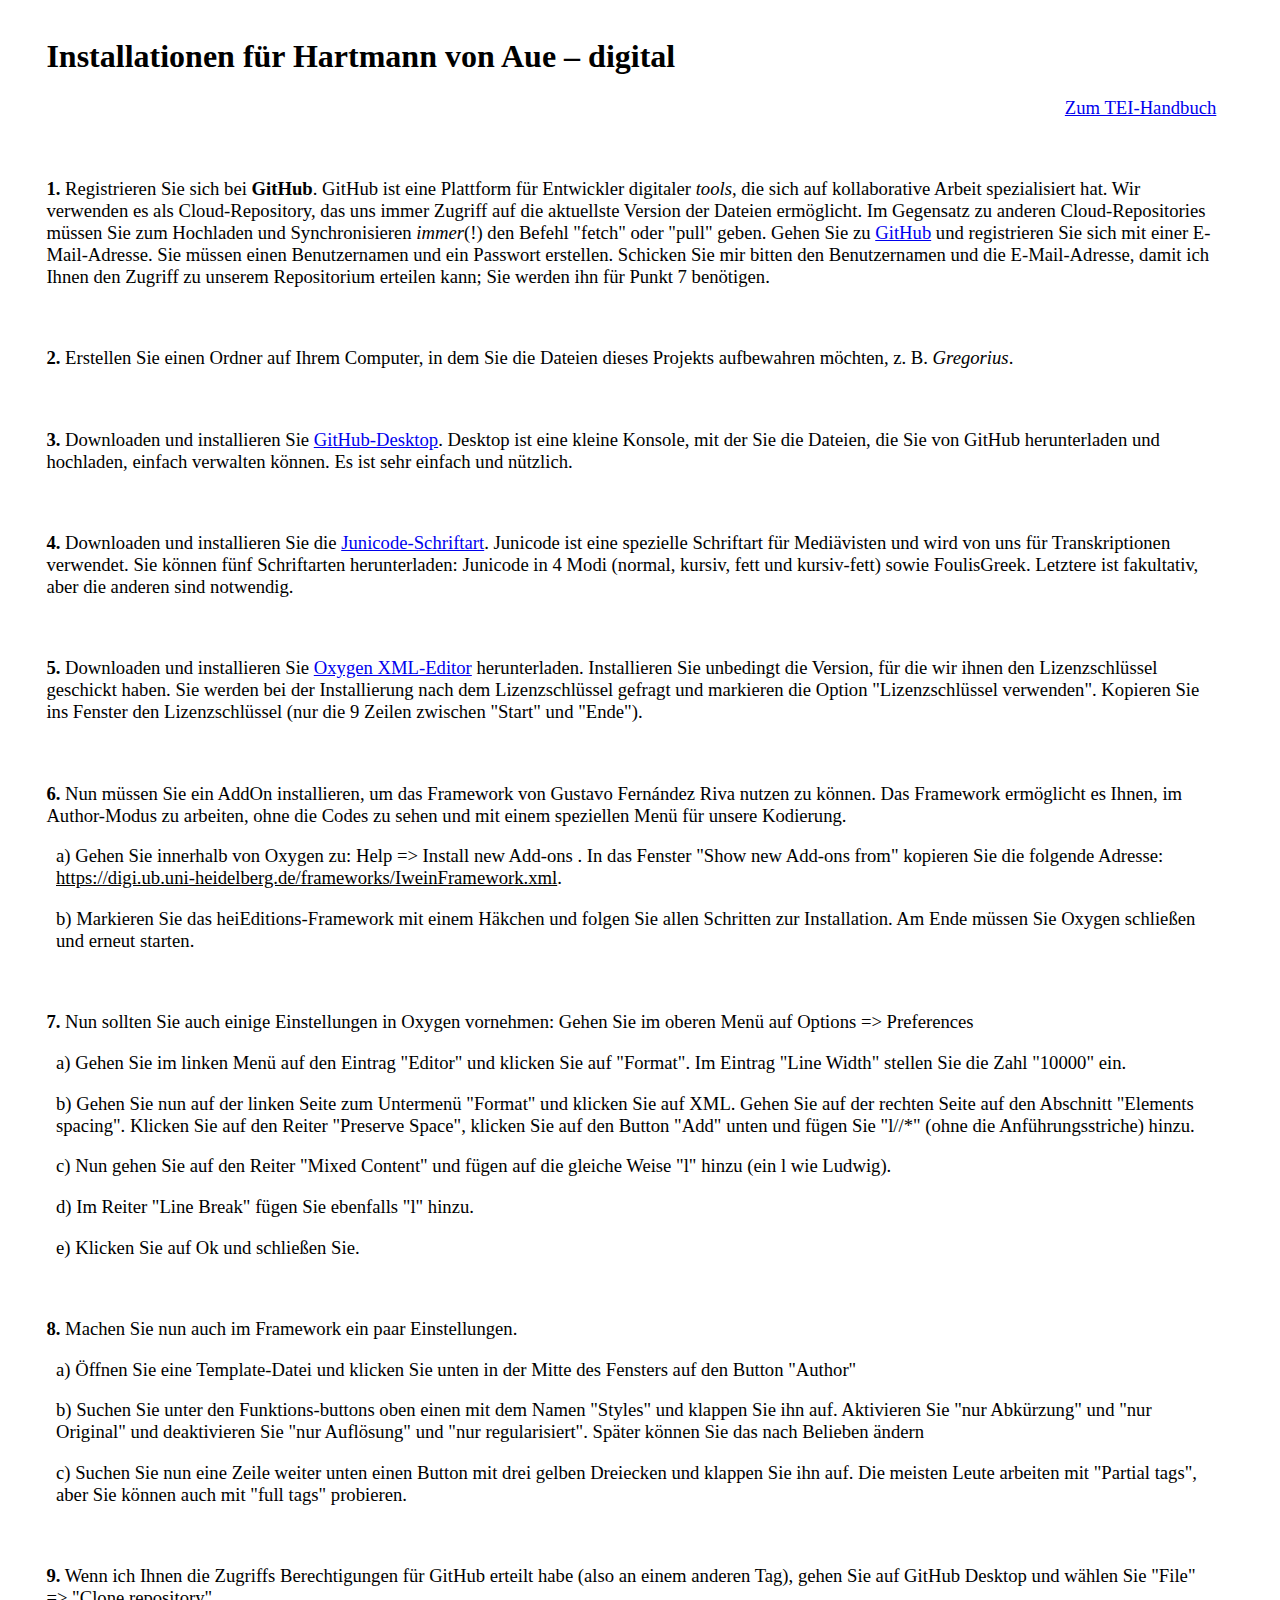
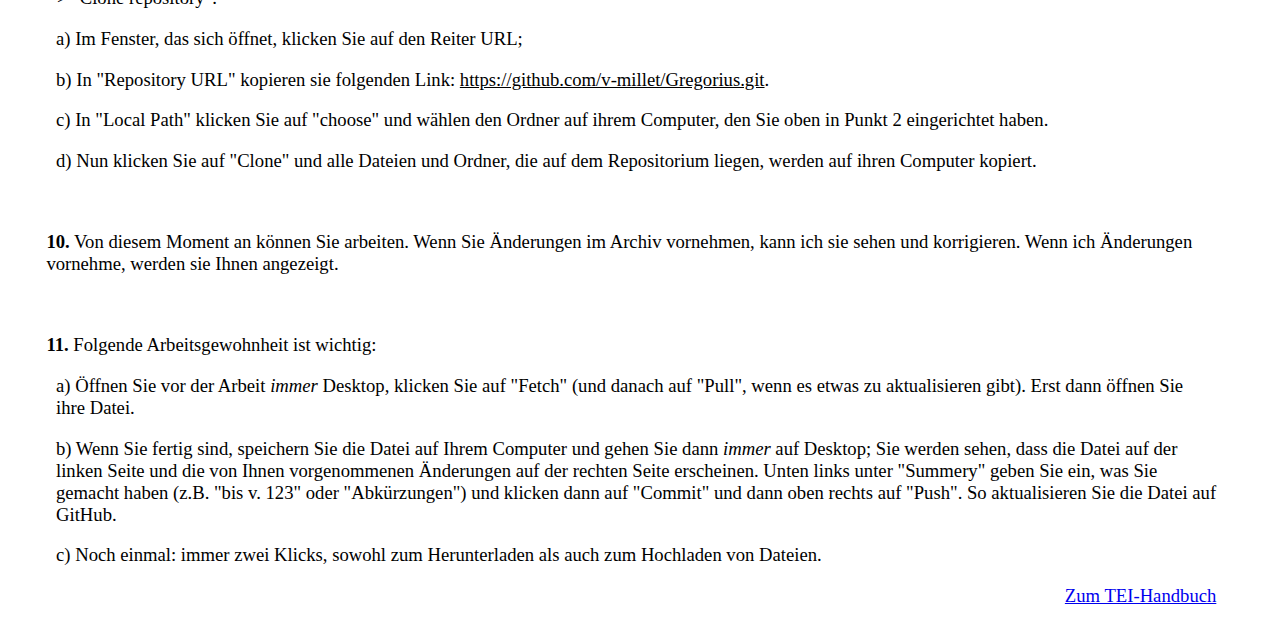
<file: Installation_Oxygen.html>
<!DOCTYPE html>
<html>
    <head>
        <title>Installation von Oxygen, GitHub, Framework, Font</title>
        <style>
            p { font-size: 14pt; margin-right: 0.58in } 
            .back { text-align: right }
            .punkt { margin-left: 0.4in }
            .unterpunkt { margin-left: 0.5in }
        </style>
    </head>
    <body>
         <h1 style="margin-left: 0.4in; margin-top: 0.4in">Installationen f&uuml;r Hartmann von Aue &ndash; digital</h1>
        <p class="back"><a href="index.html">Zum TEI-Handbuch</a></p>
        <p><br/></p>
        <p class="punkt"><b>1.</b> Registrieren Sie sich bei <b>GitHub</b>. GitHub ist eine Plattform f&uuml;r Entwickler digitaler <i>tools</i>, die sich auf kollaborative Arbeit spezialisiert hat. Wir verwenden es als Cloud-Repository, das uns immer Zugriff auf die aktuellste Version der Dateien erm&ouml;glicht. Im Gegensatz zu anderen Cloud-Repositories m&uuml;ssen Sie zum Hochladen und Synchronisieren <i>immer</i>(!) den Befehl "fetch" oder "pull" geben. Gehen Sie zu <a href="https://github.com">GitHub</a> und registrieren Sie sich mit einer E-Mail-Adresse. Sie m&uuml;ssen einen Benutzernamen und ein Passwort erstellen. Schicken Sie mir bitten den Benutzernamen und die E-Mail-Adresse, damit ich Ihnen den Zugriff zu unserem Repositorium erteilen kann; Sie werden ihn f&uuml;r Punkt 7 ben&ouml;tigen.</p>
        <p><br/></p>
        <p class="punkt"><b>2.</b> Erstellen Sie einen Ordner auf Ihrem Computer, in dem Sie die Dateien dieses Projekts aufbewahren m&ouml;chten, z. B. <i>Gregorius</i>.</p>
        <p><br/></p>
        <p class="punkt"><b>3.</b> Downloaden und installieren Sie <a href="https://desktop.github.com">GitHub-Desktop</a>. Desktop ist eine kleine Konsole, mit der Sie die Dateien, die Sie von GitHub herunterladen und hochladen, einfach verwalten k&ouml;nnen. Es ist sehr einfach und n&uuml;tzlich.</p>
        <p><br/></p>
        <p class="punkt"><b>4.</b> Downloaden und installieren Sie die <a href="https://sourceforge.net/projects/junicode/files/">Junicode-Schriftart</a>. Junicode ist eine spezielle Schriftart f&uuml;r Medi&auml;visten und wird von uns f&uuml;r Transkriptionen verwendet. Sie k&ouml;nnen f&uuml;nf Schriftarten herunterladen: Junicode in 4 Modi (normal, kursiv, fett und kursiv-fett) sowie FoulisGreek. Letztere ist fakultativ, aber die anderen sind notwendig.</p>
        <p><br/></p>
        <p  class="punkt"><b>5.</b> Downloaden und installieren Sie <a href="https://www.oxygenxml.com">Oxygen XML-Editor</a> herunterladen. Installieren Sie unbedingt die Version, f&uuml;r die wir ihnen den Lizenzschl&uuml;ssel geschickt haben. Sie werden bei der Installierung nach dem Lizenzschl&uuml;ssel gefragt und markieren die Option "Lizenzschl&uuml;ssel verwenden". Kopieren Sie ins Fenster den Lizenzschl&uuml;ssel (nur die 9 Zeilen zwischen "Start" und "Ende").</p>
        <p><br/></p>
        <p class="punkt"><b>6.</b> Nun m&uuml;ssen Sie ein AddOn installieren, um das Framework von Gustavo Fern&aacute;ndez Riva nutzen zu k&ouml;nnen. Das Framework erm&ouml;glicht es Ihnen, im Author-Modus zu arbeiten, ohne die Codes zu sehen und mit einem speziellen Men&uuml; f&uuml;r unsere Kodierung.
        <p class="unterpunkt">a) Gehen Sie innerhalb von Oxygen zu: Help => Install new Add-ons . In das Fenster "Show new Add-ons from" kopieren Sie die folgende Adresse: <u>https://digi.ub.uni-heidelberg.de/frameworks/IweinFramework.xml</u>.</p>
        <p class="unterpunkt">b) Markieren Sie das heiEditions-Framework mit einem H&auml;kchen und folgen Sie allen Schritten zur Installation. Am Ende m&uuml;ssen Sie Oxygen schlie&szlig;en und erneut starten.</p>
        <p><br/></p>
        <p class="punkt"><b>7.</b> Nun sollten Sie  auch einige Einstellungen in Oxygen vornehmen: Gehen Sie im oberen Men&uuml; auf Options => Preferences</p>
        <p class="unterpunkt">a) Gehen Sie im linken Men&uuml; auf den Eintrag "Editor" und klicken Sie auf "Format". Im Eintrag "Line Width" stellen Sie die Zahl "10000" ein.</p>
        <p class="unterpunkt">b) Gehen Sie nun auf der linken Seite zum Untermen&uuml; "Format" und klicken Sie auf XML. Gehen Sie auf der rechten Seite auf den Abschnitt "Elements spacing". Klicken Sie auf den Reiter "Preserve Space", klicken Sie auf den Button "Add" unten und f&uuml;gen Sie "l//*" (ohne die Anf&uuml;hrungsstriche) hinzu.</p> 
        <p class="unterpunkt">c) Nun gehen Sie auf den Reiter "Mixed Content" und f&uuml;gen auf die gleiche Weise "l" hinzu (ein l wie Ludwig).</p>
        <p class="unterpunkt">d) Im Reiter "Line Break" f&uuml;gen Sie ebenfalls "l" hinzu.</p>
        <p class="unterpunkt">e) Klicken Sie auf Ok und schlie&szlig;en Sie.</p>
        <p><br/></p>
        <p class="punkt"><b>8.</b> Machen Sie nun auch im Framework ein paar Einstellungen.</p>
        <p class="unterpunkt">a)  &Ouml;ffnen Sie eine Template-Datei und klicken Sie unten in der Mitte des Fensters auf den Button "Author"</p>
        <p class="unterpunkt">b) Suchen Sie unter den Funktions-buttons oben einen mit dem Namen "Styles" und klappen Sie ihn auf. Aktivieren Sie "nur Abk&uuml;rzung" und "nur Original" und deaktivieren Sie "nur Aufl&ouml;sung" und "nur regularisiert". Sp&auml;ter k&ouml;nnen Sie das nach Belieben &auml;ndern</p>
        <p class="unterpunkt">c) Suchen Sie nun eine Zeile weiter unten einen Button mit drei gelben Dreiecken und klappen Sie ihn auf. Die meisten Leute arbeiten mit "Partial tags", aber Sie k&ouml;nnen auch mit "full tags" probieren.</p>
        <p><br/></p>
        <p class="punkt"><b>9.</b> Wenn ich Ihnen die Zugriffs Berechtigungen f&uuml;r GitHub erteilt habe (also an einem anderen Tag), gehen Sie auf GitHub Desktop und w&auml;hlen Sie "File" => "Clone repository".</p>
        <p class="unterpunkt">a) Im Fenster, das sich &ouml;ffnet, klicken Sie auf den Reiter URL;</p>
        <p class="unterpunkt">b) In "Repository URL" kopieren sie folgenden Link: <u>https://github.com/v-millet/Gregorius.git</u>.</p>
        <p class="unterpunkt">c) In "Local Path" klicken Sie auf "choose" und w&auml;hlen den Ordner auf ihrem Computer, den Sie oben in Punkt 2 eingerichtet haben.</p>
        <p class="unterpunkt">d) Nun klicken Sie auf "Clone" und alle Dateien und Ordner, die auf dem Repositorium liegen, werden auf ihren Computer kopiert.</p>
        <p><br/></p>
        <p class="punkt"><b>10.</b> Von diesem Moment an k&ouml;nnen Sie arbeiten. Wenn Sie &Auml;nderungen im Archiv vornehmen, kann ich sie sehen und korrigieren. Wenn ich &Auml;nderungen vornehme, werden sie Ihnen angezeigt.</p>
        <p><br/></p>
        <p class="punkt"><b>11.</b> Folgende Arbeitsgewohnheit ist wichtig:</p> 
        <p class="unterpunkt">a) &Ouml;ffnen Sie vor der Arbeit <i>immer</i> Desktop, klicken Sie auf "Fetch" (und danach auf "Pull", wenn es etwas zu aktualisieren gibt). Erst dann &ouml;ffnen Sie ihre Datei.</p>
        <p class="unterpunkt">b) Wenn Sie fertig sind, speichern Sie die Datei auf Ihrem Computer und gehen Sie dann <i>immer</i> auf Desktop; Sie werden sehen, dass die Datei auf der linken Seite und die von Ihnen vorgenommenen &Auml;nderungen auf der rechten Seite erscheinen. Unten links unter "Summery" geben Sie ein, was Sie gemacht haben (z.B. "bis v. 123" oder "Abk&uuml;rzungen") und klicken dann auf "Commit" und dann oben rechts auf "Push". So aktualisieren Sie die Datei auf GitHub.</p>
        <p class="unterpunkt">c) Noch einmal: immer zwei Klicks, sowohl zum Herunterladen als auch zum Hochladen von Dateien.</p>
        <p></p>
        <p class="back"><a href="index.html">Zum TEI-Handbuch</a></p>
    </body>
</html>
</file>
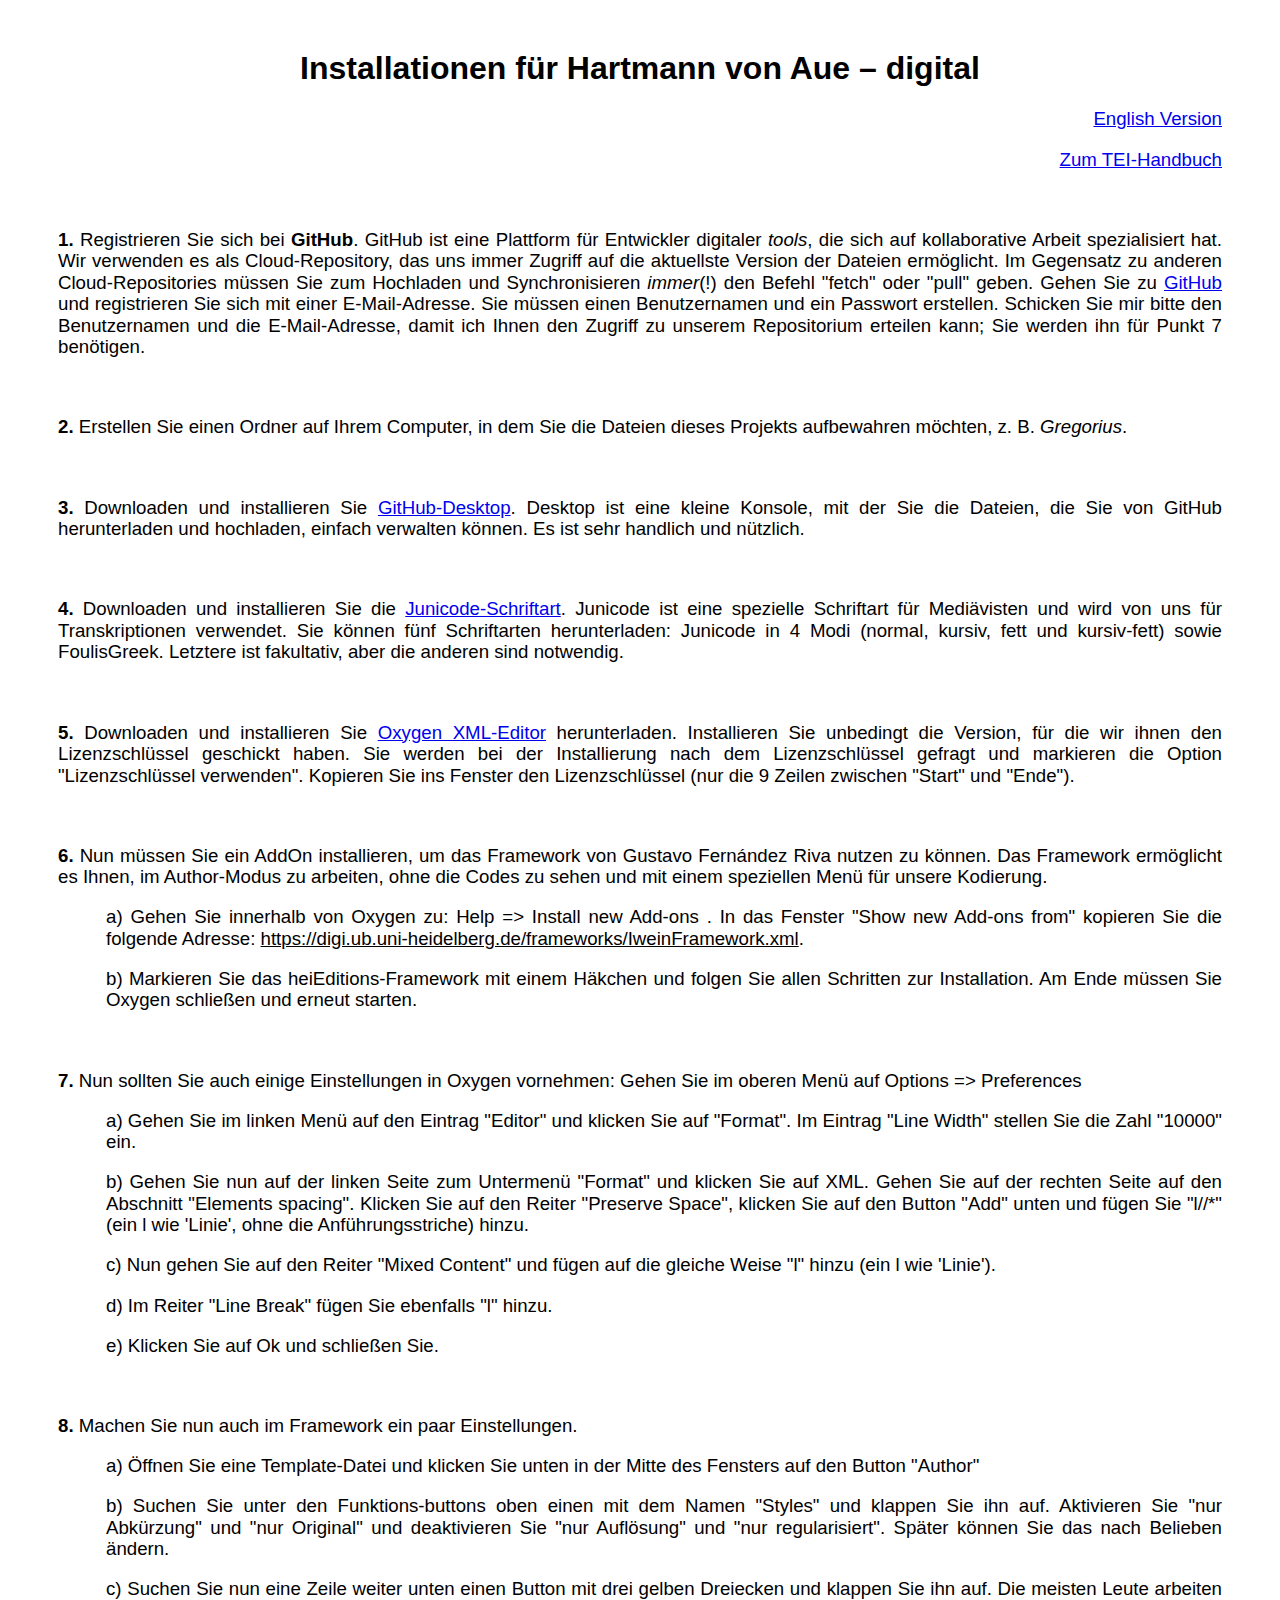
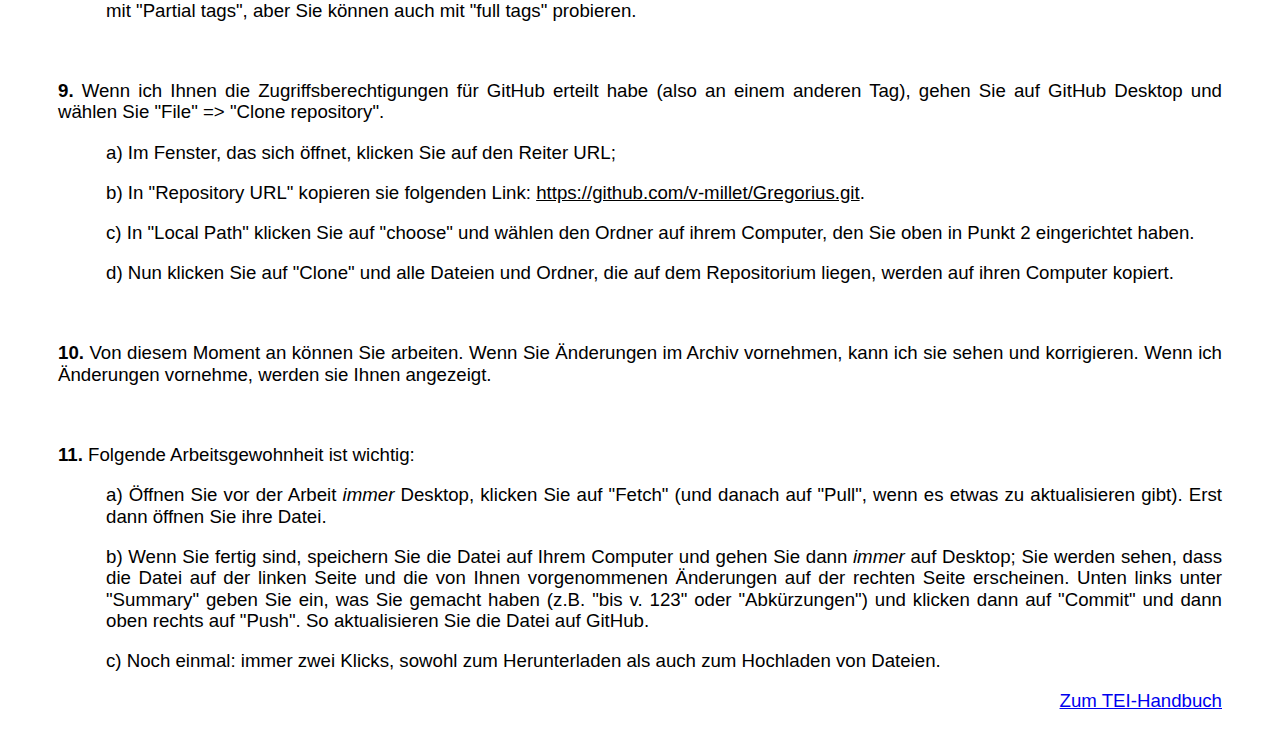
<file: Installation_Oxygen_DE.html>
<!DOCTYPE html>
<html>
    <head>
        <meta charset="UTF-8" />
        <link rel="stylesheet" href="./Handbuch_style.css" />
        <title>Installation von Oxygen, GitHub, Framework, Font</title>
    </head>
    <body>
        <div>
            <h1>Installationen für Hartmann von Aue &ndash; digital</h1>
            <p class="back">
                <a href="Installation_Oxygen_EN.html">English Version</a>
            </p>
            <p class="back">
                <a href="index.html">Zum TEI-Handbuch</a>
            </p>
            <p>
                <br />
            </p>
            <p><b>1.</b> Registrieren Sie sich bei <b>GitHub</b>. GitHub ist eine Plattform für Entwickler digitaler <i>tools</i>, die sich auf kollaborative Arbeit spezialisiert hat. Wir verwenden es als Cloud-Repository, das uns immer Zugriff auf die aktuellste Version der Dateien ermöglicht. Im Gegensatz zu anderen Cloud-Repositories müssen Sie zum Hochladen und Synchronisieren <i>immer</i>(!) den Befehl "fetch" oder "pull" geben. Gehen Sie zu <a href="https://github.com">GitHub</a> und registrieren Sie sich mit einer E-Mail-Adresse. Sie müssen einen Benutzernamen und ein Passwort erstellen. Schicken Sie mir bitte den Benutzernamen und die E-Mail-Adresse, damit ich Ihnen den Zugriff zu unserem Repositorium erteilen kann; Sie werden ihn für Punkt 7 benötigen.</p>
            <p>
                <br />
            </p>
            <p><b>2.</b> Erstellen Sie einen Ordner auf Ihrem Computer, in dem Sie die Dateien dieses Projekts aufbewahren möchten, z. B. <i>Gregorius</i>.</p>
            <p>
                <br />
            </p>
            <p><b>3.</b> Downloaden und installieren Sie <a href="https://desktop.github.com">GitHub-Desktop</a>. Desktop ist eine kleine Konsole, mit der Sie die Dateien, die Sie von GitHub herunterladen und hochladen, einfach verwalten können. Es ist sehr handlich und nützlich.</p>
            <p>
                <br />
            </p>
            <p><b>4.</b> Downloaden und installieren Sie die <a href="https://sourceforge.net/projects/junicode/files/">Junicode-Schriftart</a>. Junicode ist eine spezielle Schriftart für Mediävisten und wird von uns für Transkriptionen verwendet. Sie können fünf Schriftarten herunterladen: Junicode in 4 Modi (normal, kursiv, fett und kursiv-fett) sowie FoulisGreek. Letztere ist fakultativ, aber die anderen sind notwendig.</p>
            <p>
                <br />
            </p>
            <p><b>5.</b> Downloaden und installieren Sie <a href="https://www.oxygenxml.com">Oxygen XML-Editor</a> herunterladen. Installieren Sie unbedingt die Version, für die wir ihnen den Lizenzschlüssel geschickt haben. Sie werden bei der Installierung nach dem Lizenzschlüssel gefragt und markieren die Option "Lizenzschlüssel verwenden". Kopieren Sie ins Fenster den Lizenzschlüssel (nur die 9 Zeilen zwischen "Start" und "Ende").</p>
            <p>
                <br />
            </p>
            <p><b>6.</b> Nun müssen Sie ein AddOn installieren, um das Framework von Gustavo Fernández Riva nutzen zu können. Das Framework ermöglicht es Ihnen, im Author-Modus zu arbeiten, ohne die Codes zu sehen und mit einem speziellen Menü für unsere Kodierung.</p>
            <p class="unterpunkt">a) Gehen Sie innerhalb von Oxygen zu: Help => Install new Add-ons . In das Fenster "Show new Add-ons from" kopieren Sie die folgende Adresse: <u>https://digi.ub.uni-heidelberg.de/frameworks/IweinFramework.xml</u>.</p>
            <p class="unterpunkt">b) Markieren Sie das heiEditions-Framework mit einem Häkchen und folgen Sie allen Schritten zur Installation. Am Ende müssen Sie Oxygen schließen und erneut starten.</p>
            <p>
                <br />
            </p>
            <p><b>7.</b> Nun sollten Sie auch einige Einstellungen in Oxygen vornehmen: Gehen Sie im oberen Menü auf Options => Preferences</p>
            <p class="unterpunkt">a) Gehen Sie im linken Menü auf den Eintrag "Editor" und klicken Sie auf "Format". Im Eintrag "Line Width" stellen Sie die Zahl "10000" ein.</p>
            <p class="unterpunkt">b) Gehen Sie nun auf der linken Seite zum Untermenü "Format" und klicken Sie auf XML. Gehen Sie auf der rechten Seite auf den Abschnitt "Elements spacing". Klicken Sie auf den Reiter "Preserve Space", klicken Sie auf den Button "Add" unten und fügen Sie "l//*" (ein l wie 'Linie', ohne die Anführungsstriche) hinzu.</p>
            <p class="unterpunkt">c) Nun gehen Sie auf den Reiter "Mixed Content" und fügen auf die gleiche Weise "l" hinzu (ein l wie 'Linie').</p>
            <p class="unterpunkt">d) Im Reiter "Line Break" fügen Sie ebenfalls "l" hinzu.</p>
            <p class="unterpunkt">e) Klicken Sie auf Ok und schließen Sie.</p>
            <p>
                <br />
            </p>
            <p><b>8.</b> Machen Sie nun auch im Framework ein paar Einstellungen.</p>
            <p class="unterpunkt">a) Öffnen Sie eine Template-Datei und klicken Sie unten in der Mitte des Fensters auf den Button "Author"</p>
            <p class="unterpunkt">b) Suchen Sie unter den Funktions-buttons oben einen mit dem Namen "Styles" und klappen Sie ihn auf. Aktivieren Sie "nur Abkürzung" und "nur Original" und deaktivieren Sie "nur Auflösung" und "nur regularisiert". Später können Sie das nach Belieben ändern.</p>
            <p class="unterpunkt">c) Suchen Sie nun eine Zeile weiter unten einen Button mit drei gelben Dreiecken und klappen Sie ihn auf. Die meisten Leute arbeiten mit "Partial tags", aber Sie können auch mit "full tags" probieren.</p>
            <p>
                <br />
            </p>
            <p><b>9.</b> Wenn ich Ihnen die Zugriffsberechtigungen für GitHub erteilt habe (also an einem anderen Tag), gehen Sie auf GitHub Desktop und wählen Sie "File" => "Clone repository".</p>
            <p class="unterpunkt">a) Im Fenster, das sich öffnet, klicken Sie auf den Reiter URL;</p>
            <p class="unterpunkt">b) In "Repository URL" kopieren sie folgenden Link: <u>https://github.com/v-millet/Gregorius.git</u>.</p>
            <p class="unterpunkt">c) In "Local Path" klicken Sie auf "choose" und wählen den Ordner auf ihrem Computer, den Sie oben in Punkt 2 eingerichtet haben.</p>
            <p class="unterpunkt">d) Nun klicken Sie auf "Clone" und alle Dateien und Ordner, die auf dem Repositorium liegen, werden auf ihren Computer kopiert.</p>
            <p>
                <br />
            </p>
            <p><b>10.</b> Von diesem Moment an können Sie arbeiten. Wenn Sie Änderungen im Archiv vornehmen, kann ich sie sehen und korrigieren. Wenn ich Änderungen vornehme, werden sie Ihnen angezeigt.</p>
            <p>
                <br />
            </p>
            <p><b>11.</b> Folgende Arbeitsgewohnheit ist wichtig:</p>
            <p class="unterpunkt">a) Öffnen Sie vor der Arbeit <i>immer</i> Desktop, klicken Sie auf "Fetch" (und danach auf "Pull", wenn es etwas zu aktualisieren gibt). Erst dann öffnen Sie ihre Datei.</p>
            <p class="unterpunkt">b) Wenn Sie fertig sind, speichern Sie die Datei auf Ihrem Computer und gehen Sie dann <i>immer</i> auf Desktop; Sie werden sehen, dass die Datei auf der linken Seite und die von Ihnen vorgenommenen Änderungen auf der rechten Seite erscheinen. Unten links unter "Summary" geben Sie ein, was Sie gemacht haben (z.B. "bis v. 123" oder "Abkürzungen") und klicken dann auf "Commit" und dann oben rechts auf "Push". So aktualisieren Sie die Datei auf GitHub.</p>
            <p class="unterpunkt">c) Noch einmal: immer zwei Klicks, sowohl zum Herunterladen als auch zum Hochladen von Dateien.</p>
            <p></p>
            <p class="back">
                <a href="index.html">Zum TEI-Handbuch</a>
            </p>
        </div>
    </body>
</html>
</file>
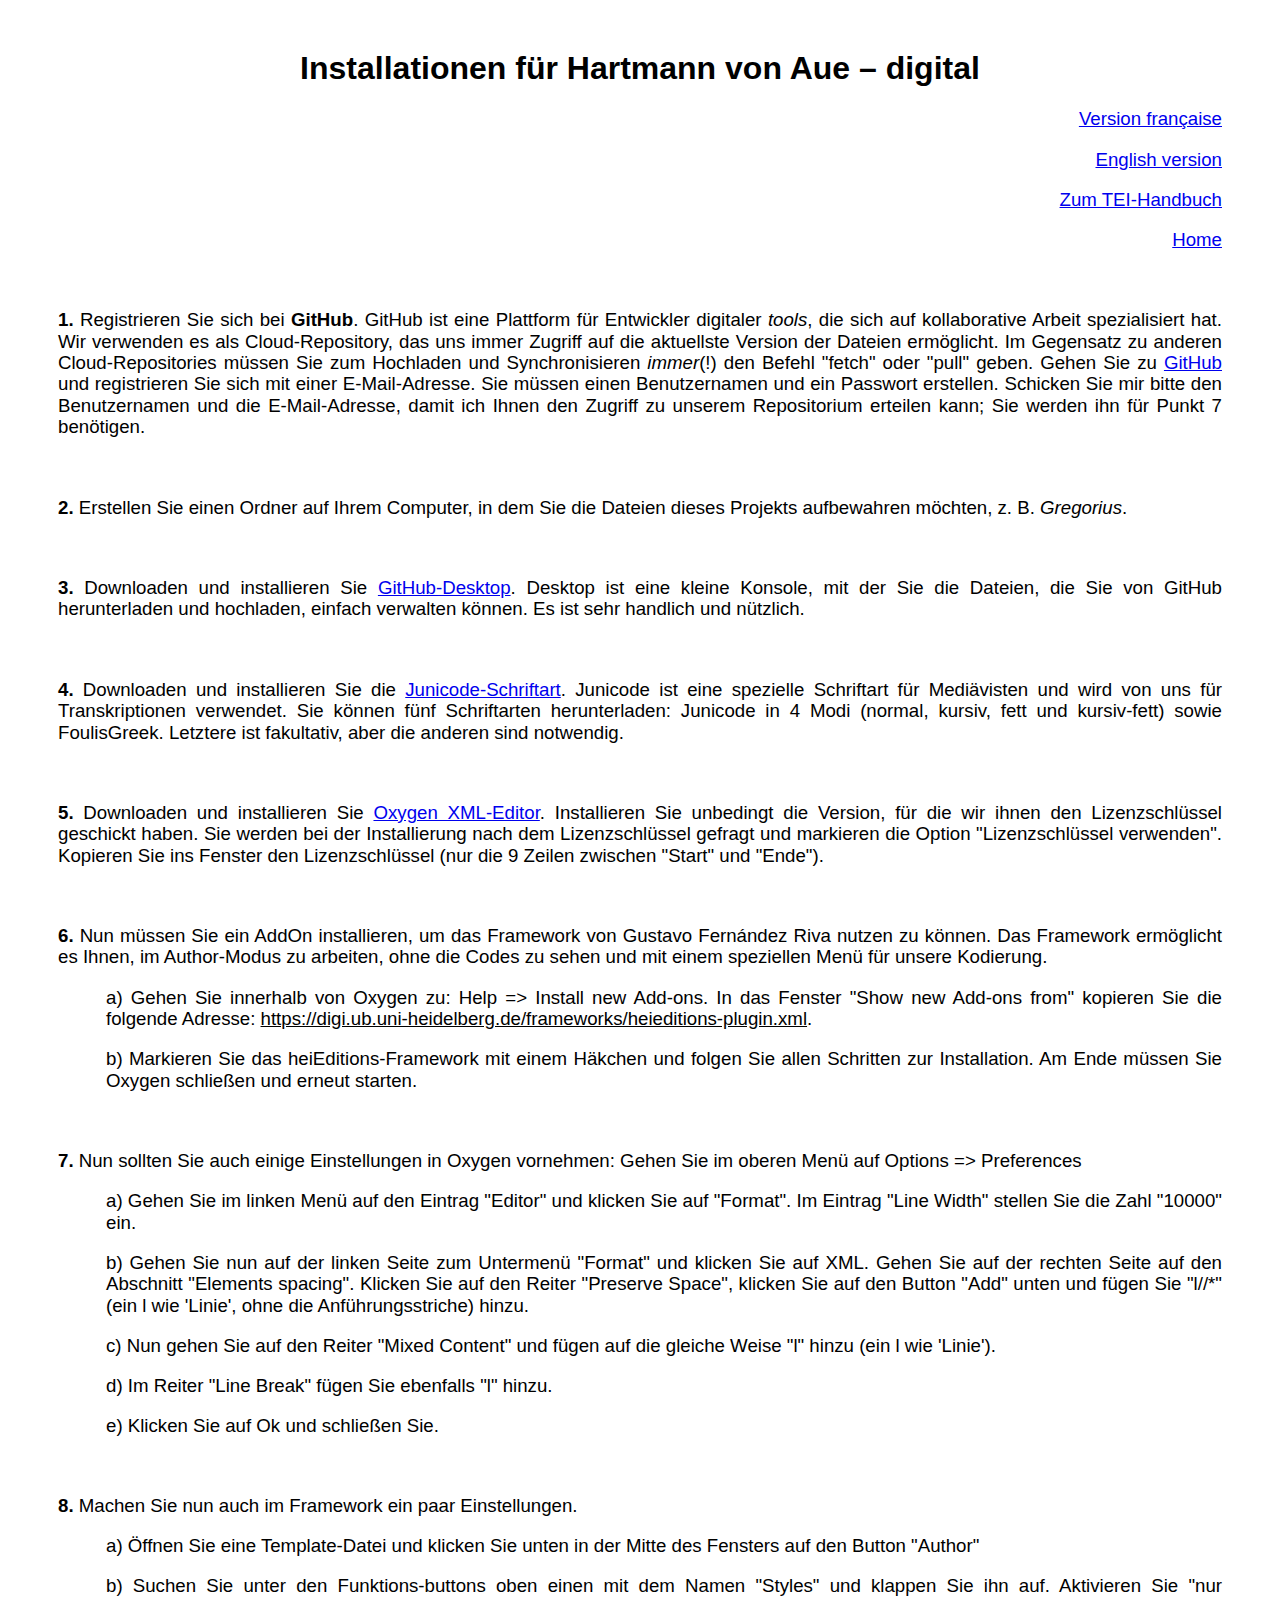
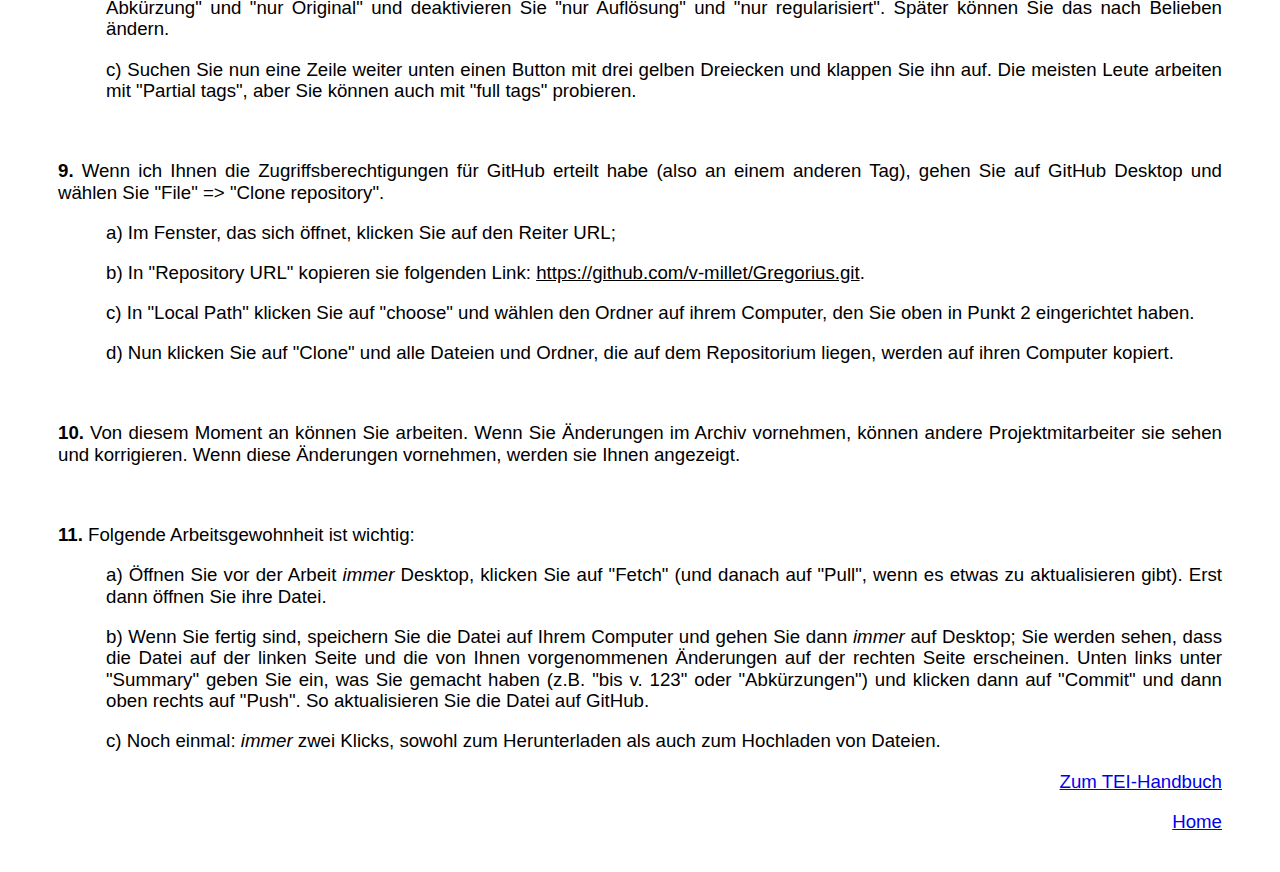
<file: Installation_Oxygen_de.html>
<!DOCTYPE html>
<html>
    <head>
        <meta charset="UTF-8" />
        <link rel="stylesheet" href="./Handbuch_style.css" />
        <title>Installation von Oxygen, GitHub, Framework, Font</title>
    </head>
    <body>
        <div>
            <h1>Installationen für Hartmann von Aue &ndash; digital</h1>
            <p class="back">
                <a href="./Installation_Oxygen_fr.html">Version française</a>
            </p>
            <p class="back">
                <a href="./Installation_Oxygen_en.html">English version</a>
            </p>
            <p class="back">
                <a href="./Handbuch_de.html">Zum TEI-Handbuch</a>
            </p>
            <p class="back">
                <a href="index.html">Home</a>
            </p>
            <p>
                <br />
            </p>
            <p><b>1.</b> Registrieren Sie sich bei <b>GitHub</b>. GitHub ist eine Plattform für Entwickler digitaler <i>tools</i>, die sich auf kollaborative Arbeit spezialisiert hat. Wir verwenden es als Cloud-Repository, das uns immer Zugriff auf die aktuellste Version der Dateien ermöglicht. Im Gegensatz zu anderen Cloud-Repositories müssen Sie zum Hochladen und Synchronisieren <i>immer</i>(!) den Befehl "fetch" oder "pull" geben. Gehen Sie zu <a href="https://github.com" target="_blank">GitHub</a> und registrieren Sie sich mit einer E-Mail-Adresse. Sie müssen einen Benutzernamen und ein Passwort erstellen. Schicken Sie mir bitte den Benutzernamen und die E-Mail-Adresse, damit ich Ihnen den Zugriff zu unserem Repositorium erteilen kann; Sie werden ihn für Punkt 7 benötigen.</p>
            <p>
                <br />
            </p>
            <p><b>2.</b> Erstellen Sie einen Ordner auf Ihrem Computer, in dem Sie die Dateien dieses Projekts aufbewahren möchten, z. B. <i>Gregorius</i>.</p>
            <p>
                <br />
            </p>
            <p><b>3.</b> Downloaden und installieren Sie <a href="https://desktop.github.com" target="_blank">GitHub-Desktop</a>. Desktop ist eine kleine Konsole, mit der Sie die Dateien, die Sie von GitHub herunterladen und hochladen, einfach verwalten können. Es ist sehr handlich und nützlich.</p>
            <p>
                <br />
            </p>
            <p><b>4.</b> Downloaden und installieren Sie die <a href="https://sourceforge.net/projects/junicode/files/" target="_blank">Junicode-Schriftart</a>. Junicode ist eine spezielle Schriftart für Mediävisten und wird von uns für Transkriptionen verwendet. Sie können fünf Schriftarten herunterladen: Junicode in 4 Modi (normal, kursiv, fett und kursiv-fett) sowie FoulisGreek. Letztere ist fakultativ, aber die anderen sind notwendig.</p>
            <p>
                <br />
            </p>
            <p><b>5.</b> Downloaden und installieren Sie <a href="https://www.oxygenxml.com" target="_blank">Oxygen XML-Editor</a>. Installieren Sie unbedingt die Version, für die wir ihnen den Lizenzschlüssel geschickt haben. Sie werden bei der Installierung nach dem Lizenzschlüssel gefragt und markieren die Option "Lizenzschlüssel verwenden". Kopieren Sie ins Fenster den Lizenzschlüssel (nur die 9 Zeilen zwischen "Start" und "Ende").</p>
            <p>
                <br />
            </p>
            <p><b>6.</b> Nun müssen Sie ein AddOn installieren, um das Framework von Gustavo Fernández Riva nutzen zu können. Das Framework ermöglicht es Ihnen, im Author-Modus zu arbeiten, ohne die Codes zu sehen und mit einem speziellen Menü für unsere Kodierung.</p>
            <p class="unterpunkt">a) Gehen Sie innerhalb von Oxygen zu: Help => Install new Add-ons. In das Fenster "Show new Add-ons from" kopieren Sie die folgende Adresse: <u>https://digi.ub.uni-heidelberg.de/frameworks/heieditions-plugin.xml</u>.</p>
            <p class="unterpunkt">b) Markieren Sie das heiEditions-Framework mit einem Häkchen und folgen Sie allen Schritten zur Installation. Am Ende müssen Sie Oxygen schließen und erneut starten.</p>
            <p>
                <br />
            </p>
            <p><b>7.</b> Nun sollten Sie auch einige Einstellungen in Oxygen vornehmen: Gehen Sie im oberen Menü auf Options => Preferences</p>
            <p class="unterpunkt">a) Gehen Sie im linken Menü auf den Eintrag "Editor" und klicken Sie auf "Format". Im Eintrag "Line Width" stellen Sie die Zahl "10000" ein.</p>
            <p class="unterpunkt">b) Gehen Sie nun auf der linken Seite zum Untermenü "Format" und klicken Sie auf XML. Gehen Sie auf der rechten Seite auf den Abschnitt "Elements spacing". Klicken Sie auf den Reiter "Preserve Space", klicken Sie auf den Button "Add" unten und fügen Sie "l//*" (ein l wie 'Linie', ohne die Anführungsstriche) hinzu.</p>
            <p class="unterpunkt">c) Nun gehen Sie auf den Reiter "Mixed Content" und fügen auf die gleiche Weise "l" hinzu (ein l wie 'Linie').</p>
            <p class="unterpunkt">d) Im Reiter "Line Break" fügen Sie ebenfalls "l" hinzu.</p>
            <p class="unterpunkt">e) Klicken Sie auf Ok und schließen Sie.</p>
            <p>
                <br />
            </p>
            <p><b>8.</b> Machen Sie nun auch im Framework ein paar Einstellungen.</p>
            <p class="unterpunkt">a) Öffnen Sie eine Template-Datei und klicken Sie unten in der Mitte des Fensters auf den Button "Author"</p>
            <p class="unterpunkt">b) Suchen Sie unter den Funktions-buttons oben einen mit dem Namen "Styles" und klappen Sie ihn auf. Aktivieren Sie "nur Abkürzung" und "nur Original" und deaktivieren Sie "nur Auflösung" und "nur regularisiert". Später können Sie das nach Belieben ändern.</p>
            <p class="unterpunkt">c) Suchen Sie nun eine Zeile weiter unten einen Button mit drei gelben Dreiecken und klappen Sie ihn auf. Die meisten Leute arbeiten mit "Partial tags", aber Sie können auch mit "full tags" probieren.</p>
            <p>
                <br />
            </p>
            <p><b>9.</b> Wenn ich Ihnen die Zugriffsberechtigungen für GitHub erteilt habe (also an einem anderen Tag), gehen Sie auf GitHub Desktop und wählen Sie "File" => "Clone repository".</p>
            <p class="unterpunkt">a) Im Fenster, das sich öffnet, klicken Sie auf den Reiter URL;</p>
            <p class="unterpunkt">b) In "Repository URL" kopieren sie folgenden Link: <u>https://github.com/v-millet/Gregorius.git</u>.</p>
            <p class="unterpunkt">c) In "Local Path" klicken Sie auf "choose" und wählen den Ordner auf ihrem Computer, den Sie oben in Punkt 2 eingerichtet haben.</p>
            <p class="unterpunkt">d) Nun klicken Sie auf "Clone" und alle Dateien und Ordner, die auf dem Repositorium liegen, werden auf ihren Computer kopiert.</p>
            <p>
                <br />
            </p>
            <p><b>10.</b> Von diesem Moment an können Sie arbeiten. Wenn Sie Änderungen im Archiv vornehmen, können andere Projektmitarbeiter sie sehen und korrigieren. Wenn diese Änderungen vornehmen, werden sie Ihnen angezeigt.</p>
            <p>
                <br />
            </p>
            <p><b>11.</b> Folgende Arbeitsgewohnheit ist wichtig:</p>
            <p class="unterpunkt">a) Öffnen Sie vor der Arbeit <i>immer</i> Desktop, klicken Sie auf "Fetch" (und danach auf "Pull", wenn es etwas zu aktualisieren gibt). Erst dann öffnen Sie ihre Datei.</p>
            <p class="unterpunkt">b) Wenn Sie fertig sind, speichern Sie die Datei auf Ihrem Computer und gehen Sie dann <i>immer</i> auf Desktop; Sie werden sehen, dass die Datei auf der linken Seite und die von Ihnen vorgenommenen Änderungen auf der rechten Seite erscheinen. Unten links unter "Summary" geben Sie ein, was Sie gemacht haben (z.B. "bis v. 123" oder "Abkürzungen") und klicken dann auf "Commit" und dann oben rechts auf "Push". So aktualisieren Sie die Datei auf GitHub.</p>
            <p class="unterpunkt">c) Noch einmal: <i>immer</i> zwei Klicks, sowohl zum Herunterladen als auch zum Hochladen von Dateien.</p>
            <p></p>
            <p class="back">
                <a href="./Handbuch_de.html">Zum TEI-Handbuch</a>
            </p>
            <p class="back">
                <a href="index.html">Home</a>
            </p>
        </div>
    </body>
</html>
</file>
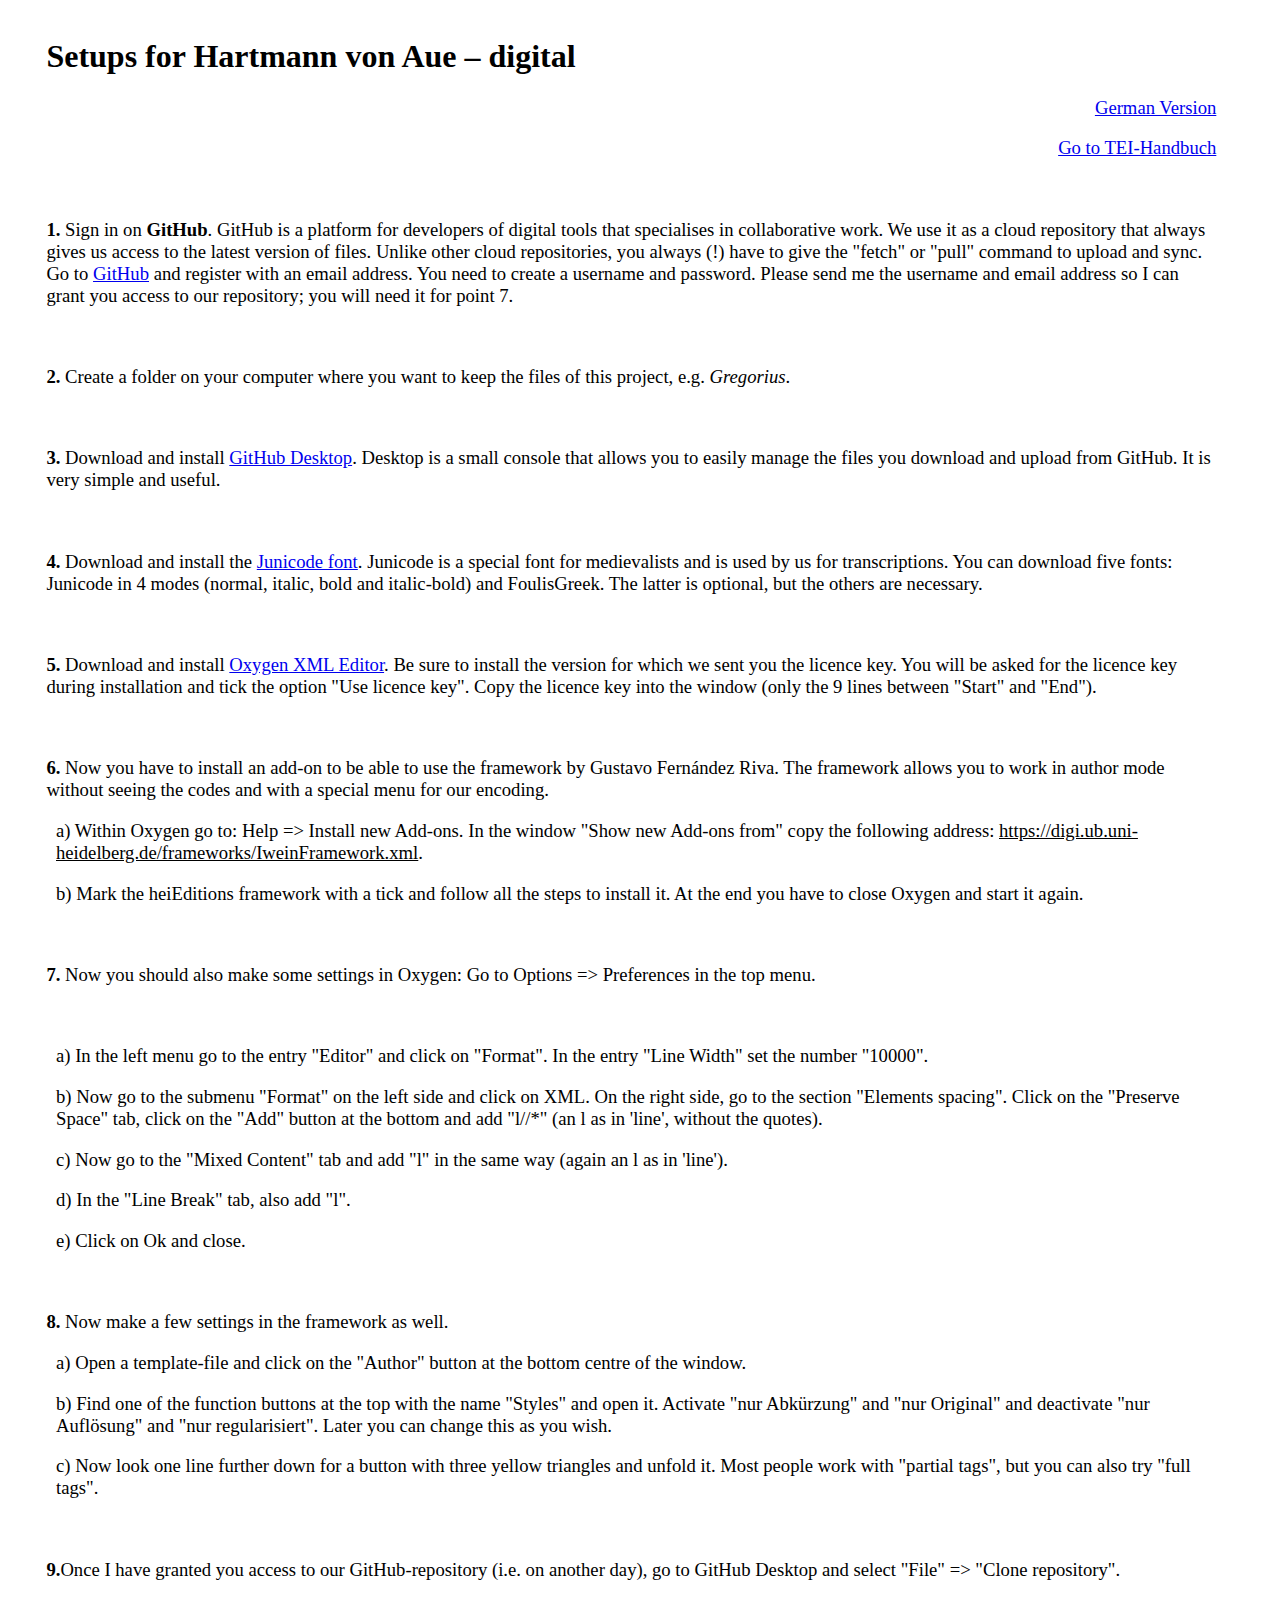
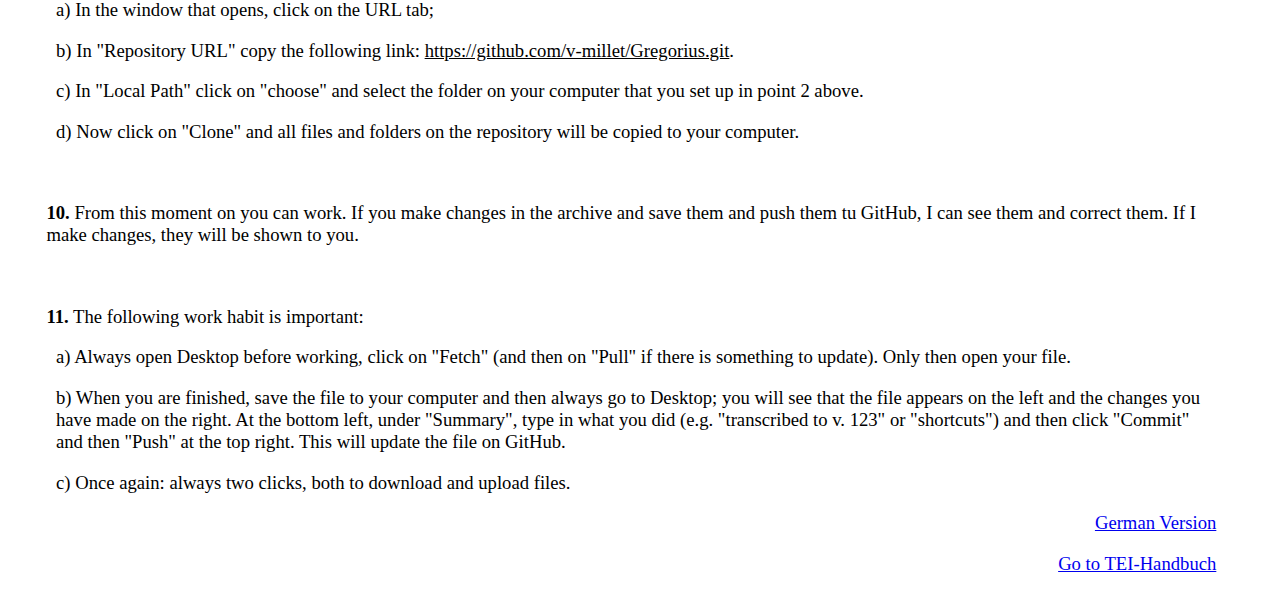
<file: Installation_Oxygen_EN.html>
<!DOCTYPE html>
<html>
    <head>
        <title>Installation von Oxygen, GitHub, Framework, Font</title>
        <style>
            p { font-size: 14pt; margin-right: 0.58in } 
            .back { text-align: right }
            .punkt { margin-left: 0.4in }
            .unterpunkt { margin-left: 0.5in }
        </style>
    </head>
    <body>
        <h1 style="margin-left: 0.4in; margin-top: 0.4in">Setups for Hartmann von Aue &ndash; digital</h1>
        <p class="back"><a href="Installation_Oxygen_DE.html">German Version</a></p>
        <p class="back"><a href="index.html">Go to TEI-Handbuch</a></p>
        <p><br/></p>
        <p class="punkt"><b>1.</b> Sign in on <b>GitHub</b>. GitHub is a platform for developers of digital tools that specialises in collaborative work. We use it as a cloud repository that always gives us access to the latest version of files. Unlike other cloud repositories, you always (!) have to give the "fetch" or "pull" command to upload and sync. Go to <a  href="https://github.com">GitHub</a> and register with an email address. You need to create a username and password. Please send me the username and email address so I can grant you access to our repository; you will need it for point 7.</p>
        <p><br/></p>
        <p class="punkt"><b>2.</b> Create a folder on your computer where you want to keep the files of this project, e.g. <i>Gregorius</i>.</p>
        <p><br/></p>
        <p class="punkt"><b>3.</b> Download and install <a href="https://desktop.github.com">GitHub Desktop</a>. Desktop is a small console that allows you to easily manage the files you download and upload from GitHub. It is very simple and useful.</p>
        <p><br/></p>
        <p class="punkt"><b>4.</b> Download and install the <a href="https://sourceforge.net/projects/junicode/files/">Junicode font</a>. Junicode is a special font for medievalists and is used by us for transcriptions. You can download five fonts: Junicode in 4 modes (normal, italic, bold and italic-bold) and FoulisGreek. The latter is optional, but the others are necessary.</p>
        <p><br/></p>
        <p  class="punkt"><b>5.</b> Download and install <a href="https://www.oxygenxml.com">Oxygen XML Editor</a>. Be sure to install the version for which we sent you the licence key. You will be asked for the licence key during installation and tick the option "Use licence key". Copy the licence key into the window (only the 9 lines between "Start" and "End").</p>
        <p><br/></p>
        <p class="punkt"><b>6.</b> Now you have to install an add-on to be able to use the framework by Gustavo Fernández Riva. The framework allows you to work in author mode without seeing the codes and with a special menu for our encoding.</p>
        <p class="unterpunkt">a) Within Oxygen go to: Help => Install new Add-ons. In the window "Show new Add-ons from" copy the following address: <u>https://digi.ub.uni-heidelberg.de/frameworks/IweinFramework.xml</u>.</p>
        <p class="unterpunkt">b) Mark the heiEditions framework with a tick and follow all the steps to install it. At the end you have to close Oxygen and start it again.</p>
        <p><br/></p>
        <p class="punkt"><b>7.</b> Now you should also make some settings in Oxygen: Go to Options => Preferences in the top menu.</p>
        <p><br/></p>
        <p class="unterpunkt">a) In the left menu go to the entry "Editor" and click on "Format". In the entry "Line Width" set the number "10000".</p>
        <p class="unterpunkt">b) Now go to the submenu "Format" on the left side and click on XML. On the right side, go to the section "Elements spacing". Click on the "Preserve Space" tab, click on the "Add" button at the bottom and add "l//*" (an l as in 'line', without the quotes).</p>
        <p class="unterpunkt">c) Now go to the "Mixed Content" tab and add "l" in the same way (again an l as in 'line').</p>
        <p class="unterpunkt">d) In the "Line Break" tab, also add "l".</p>
        <p class="unterpunkt">e) Click on Ok and close.</p>
        <p><br/></p>
        <p class="punkt"><b>8.</b> Now make a few settings in the framework as well.</p>
        <p class="unterpunkt">a) Open a template-file and click on the "Author" button at the bottom centre of the window.</p>
        <p class="unterpunkt">b) Find one of the function buttons at the top with the name "Styles" and open it. Activate "nur Abk&uuml;rzung" and "nur Original" and deactivate "nur Aufl&ouml;sung" and "nur regularisiert". Later you can change this as you wish.</p>
        <p class="unterpunkt">c) Now look one line further down for a button with three yellow triangles and unfold it. Most people work with "partial tags", but you can also try "full tags".</p>
        <p><br/></p>
        <p class="punkt"><b>9.</b>Once I have granted you access to our GitHub-repository (i.e. on another day), go to GitHub Desktop and select "File" => "Clone repository".</p>
        <p class="unterpunkt">a) In the window that opens, click on the URL tab;</p>
        <p class="unterpunkt">b) In "Repository URL" copy the following link: <u>https://github.com/v-millet/Gregorius.git</u>.</p>
        <p class="unterpunkt">c) In "Local Path" click on "choose" and select the folder on your computer that you set up in point 2 above.</p>
        <p class="unterpunkt">d) Now click on "Clone" and all files and folders on the repository will be copied to your computer.</p>
        <p><br/></p>
        <p class="punkt"><b>10.</b> From this moment on you can work. If you make changes in the archive and save them and push them tu GitHub, I can see them and correct them. If I make changes, they will be shown to you.</p>
        <p><br/></p>
        <p class="punkt"><b>11.</b> The following work habit is important:</p>
        <p class="unterpunkt">a) Always open Desktop before working, click on "Fetch" (and then on "Pull" if there is something to update). Only then open your file.</p>
        <p class="unterpunkt">b) When you are finished, save the file to your computer and then always go to Desktop; you will see that the file appears on the left and the changes you have made on the right. At the bottom left, under "Summary", type in what you did (e.g. "transcribed to v. 123" or "shortcuts") and then click "Commit" and then "Push" at the top right. This will update the file on GitHub.</p>
        <p class="unterpunkt">c) Once again: always two clicks, both to download and upload files.</p>
        <p class="back"><a href="Installation_Oxygen_DE.html">German Version</a></p>
        <p class="back"><a href="index.html">Go to TEI-Handbuch</a></p>
        
    </body>
</html>
</file>
<file: Handbuch_style.css>
p {
    font-family: "Helvetica", serif;
    font-size: 14pt;
    margin-bottom: 0.1in;
    direction: ltr;
    line-height: 115%;
    text-align: justify;
    background: transparent
}
div {
    margin-left: 50px;
    margin-right: 50px;
    margin-top: 50px;
    margin-bottom: 40px;
}
ol {
    font-family: "Helvetica", serif;
    font-size: 18pt;
    font-weight: bold;
}
h1 {
    direction: ltr;
    text-align: center;
    background: transparent;
    font-family: "Helvetica", serif;
    font-size: 24pt;
}
h2 {
    direction: ltr;
    text-align: justify;
    orphans: 2;
    widows: 2;
    background: transparent;
    font-family: "Helvetica", serif;
    font-size: 18pt;
}
h3 {
    direction: ltr;
    text-align: justify;
    orphans: 2;
    widows: 2;
    background: transparent;
    font-family: "Helvetica", serif;
    font-size: 16pt;
}
del {
  text-decoration: line-through;
}
.back {
    text-align: right
}
.yellow {
    color: #ffc000
}
.blue {
    color: #0070c0
}
.brown {
    color: #c45911
}
.green {
    color: #92d050
}
.link {
    color: #0563c1
}
.violett {
    color: #8b26c9
}
.punkt {
    margin-left: 0.4in
    }
.unterpunkt { margin-left: 0.5in }
</file>
